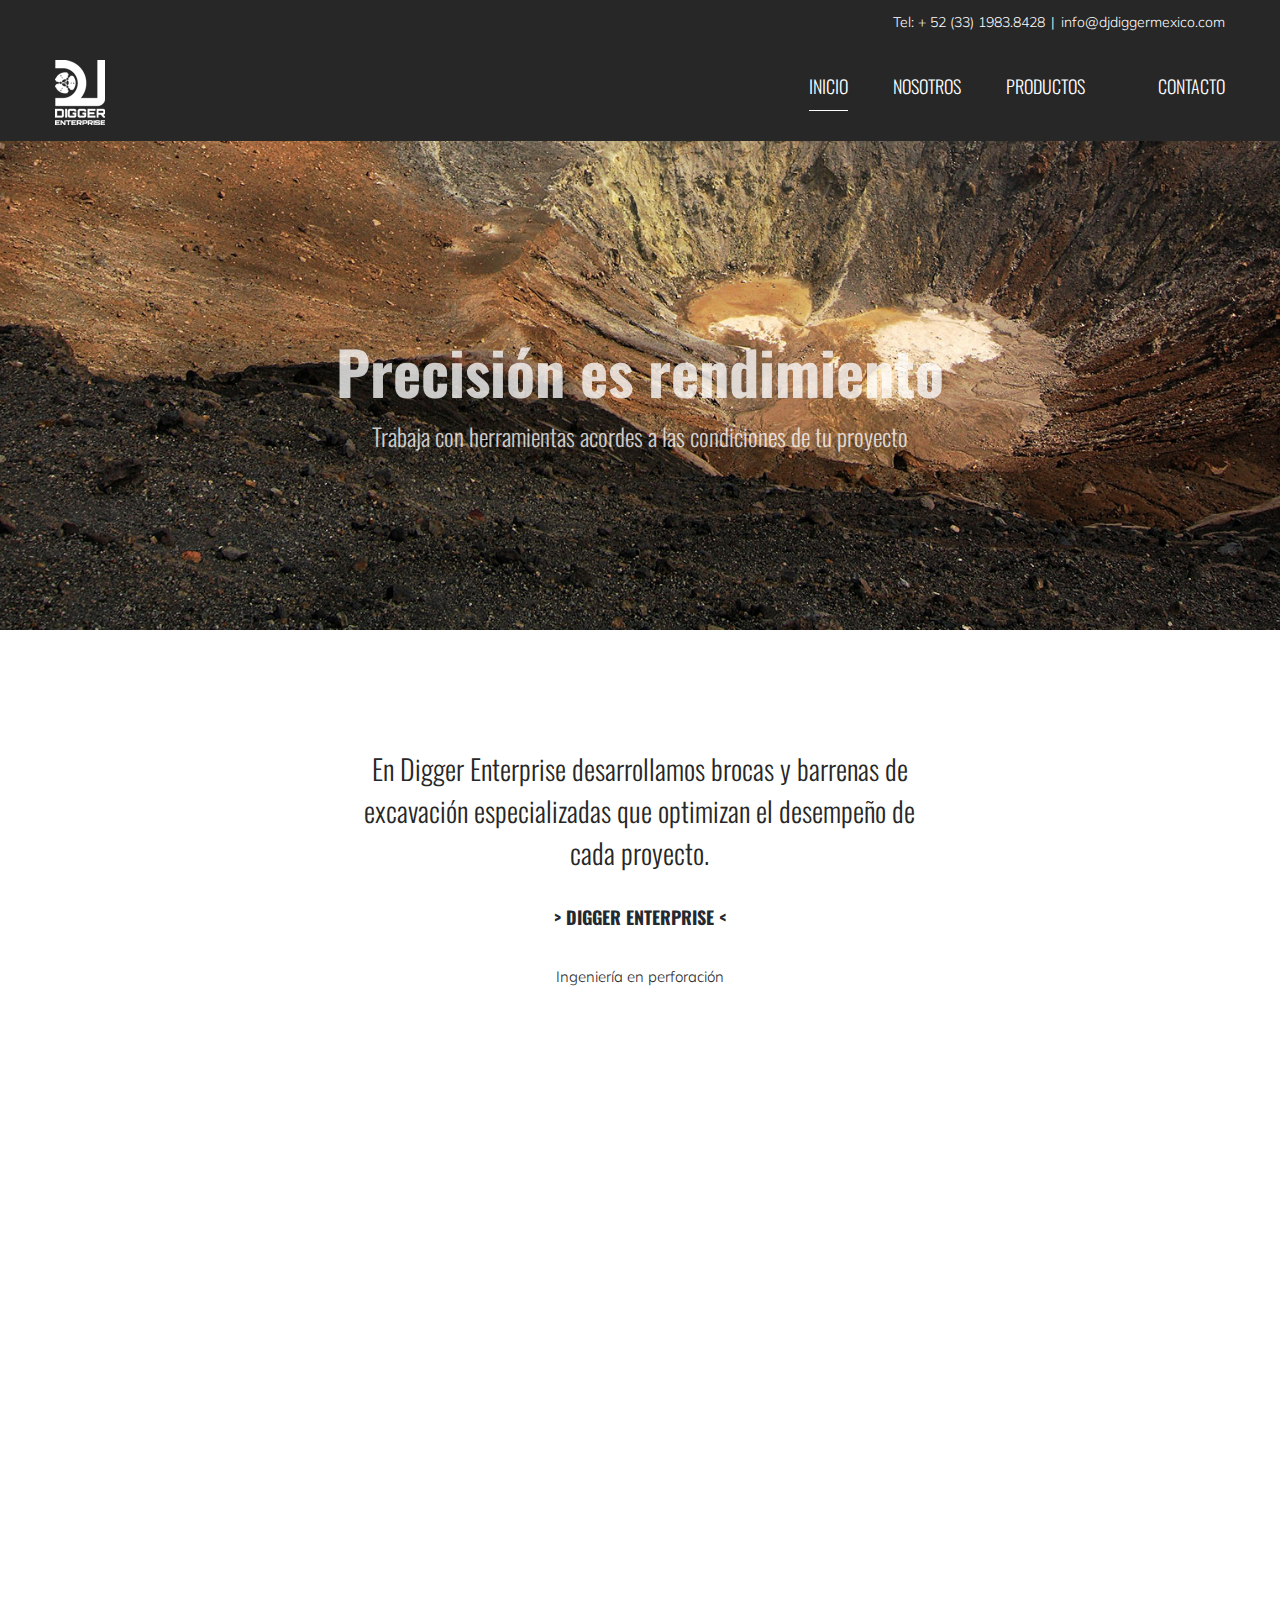
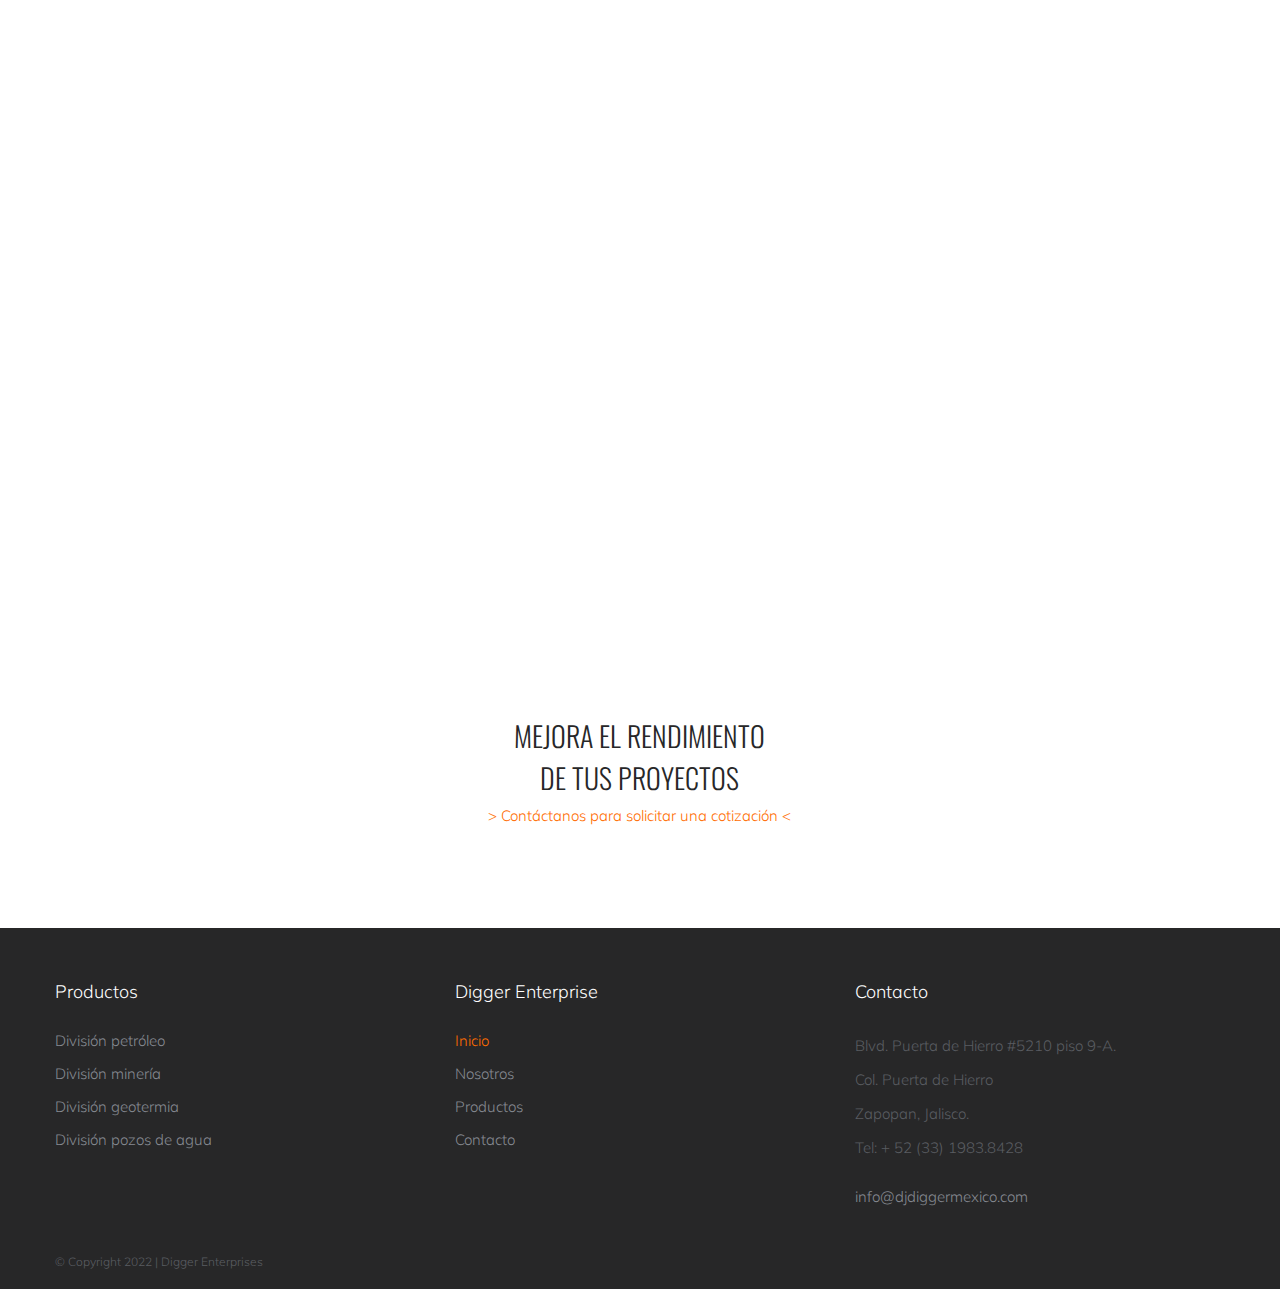
<file: index.html>
<!DOCTYPE html>
<html class="" xmlns="https://www.w3.org/1999/xhtml" lang="es-ES" prefix="og: http://ogp.me/ns# fb: http://ogp.me/ns/fb#">
  <head>
    <meta http-equiv="Content-Type" content="text/html; charset=utf-8" />
    <title>Digger</title>
    <!--[if lte IE 8]>
      <script type="text/javascript" src="https://djdiggermexico.com/wpdigger/wp-content/themes/Avada/assets/js/html5shiv.js"></script>
    <![endif]-->
    <meta name="viewport" content="width=device-width, initial-scale=1" />
    <link rel="shortcut icon" href="images/fav-ico.png" type="image/x-icon" />
    <meta property="og:title" content="Inicio" />
    <meta property="og:type" content="article" />
    <meta property="og:url" content="https://djdiggermexico.com/" />
    <meta property="og:site_name" content="Digger" />
    <meta
      property="og:description"
      content="En Digger Enterprise desarrollamos brocas y barrenas de excavación especializadas que optimizan el desempeño de cada proyecto.
            > DIGGER ENTERPRISE <
            Ingeniería en perforación

            DIVISIÓN PETRÓLEO

            DIVISIÓN MINERÍA

            DIVISIÓN GEOTERMIA"
    />

    <meta property="og:image" content="images/digger-logo-s.png" />

    <link rel="stylesheet" id="cf7-style-frontend-style-css" href="css/frontend.css?ver=2.2.8" type="text/css" media="all" />
    <link rel="stylesheet" id="cf7-style-frontend-responsive-style-css" href="css/responsive.css?ver=2.2.8" type="text/css" media="all" />
    <link rel="stylesheet" id="contact-form-7-css" href="css/styles.css?ver=4.3.1" type="text/css" media="all" />
    <link rel="stylesheet" id="rs-plugin-settings-css" href="css/settings.css?ver=4.6.93" type="text/css" media="all" />
    <style id="rs-plugin-settings-inline-css" type="text/css">
      .tp-caption a {
        color: #ff7302;
        text-shadow: none;
        -webkit-transition: all 0.2s ease-out;
        -moz-transition: all 0.2s ease-out;
        -o-transition: all 0.2s ease-out;
        -ms-transition: all 0.2s ease-out;
      }
      .tp-caption a:hover {
        color: #ffa902;
      }
    </style>
    <link rel="stylesheet" id="avada-parent-stylesheet-css" href="css/avada_style.css" type="text/css" media="all" />
    <link rel="stylesheet" id="avada-google-fonts-css" href="https://fonts.googleapis.com/css?family=Muli%3A300%2C400%2C800%2C600%2C700%2C500%7COswald%3A300%2C400%2C800%2C600%2C700%2C500%7CPT+Sans%3A300%2C400%2C800%2C600%2C700%2C500&amp;ver=4.3.26" type="text/css" media="all" />
    <link rel="stylesheet" id="avada-stylesheet-css" href="css/avada_child_style.css" type="text/css" media="all" />
    <!--[if lte IE 9]>
      <link rel="stylesheet" id="avada-shortcodes-css" href="https://djdiggermexico.com/wpdigger/wp-content/themes/Avada/shortcodes.css?ver=1.0.0" type="text/css" media="all" />
    <![endif]-->
    <link rel="stylesheet" id="fontawesome-css" href="css/font-awesome.css?ver=1.0.0" type="text/css" media="all" />
    <!--[if lte IE 9]>
      <link rel="stylesheet" id="avada-IE-fontawesome-css" href="https://djdiggermexico.com/wpdigger/wp-content/themes/Avada/assets/fonts/fontawesome/font-awesome.css?ver=1.0.0" type="text/css" media="all" />
    <![endif]-->
    <!--[if lte IE 8]>
      <link rel="stylesheet" id="avada-IE8-css" href="https://djdiggermexico.com/wpdigger/wp-content/themes/Avada/assets/css/ie8.css?ver=1.0.0" type="text/css" media="all" />
    <![endif]-->
    <!--[if IE]>
      <link rel="stylesheet" id="avada-IE-css" href="https://djdiggermexico.com/wpdigger/wp-content/themes/Avada/assets/css/ie.css?ver=1.0.0" type="text/css" media="all" />
    <![endif]-->
    <link rel="stylesheet" id="avada-iLightbox-css" href="css/ilightbox.css" type="text/css" media="all" />
    <link rel="stylesheet" id="avada-animations-css" href="css/animations.css" type="text/css" media="all" />
    <script type="text/javascript" src="js/jquery.js?ver=1.11.3"></script>
    <script type="text/javascript" src="js/jquery-migrate.min.js?ver=1.2.1"></script>
    <script type="text/javascript" src="js/frontend.js?ver=2.2.8"></script>
    <script type="text/javascript" src="js/jquery.themepunch.tools.min.js?ver=4.6.93"></script>
    <script type="text/javascript" src="js/jquery.themepunch.revolution.min.js?ver=4.6.93"></script>

    <link rel="canonical" href="index.html" />
    <link rel="shortlink" href="index.html" />

    <style type="text/css">
      .recentcomments a {
        display: inline !important;
        padding: 0 !important;
        margin: 0 !important;
      }
    </style>

    <style class="cf7-style" media="screen" type="text/css">
      body .cf7-style.cf7-style-868 {
        background: #ffffff;
        border-color: #272728;
        line-height: normal;
      }
      body .cf7-style.cf7-style-868 input,
      body .cf7-style.cf7-style-868 textarea,
      body .cf7-style.cf7-style-868 input:focus,
      body .cf7-style.cf7-style-868 textarea:focus,
      body .cf7-style.cf7-style-868 textarea:focus,
      body .cf7-style.cf7-style-868 input[type="submit"]:hover,
      body .cf7-style.cf7-style-868 .wpcf7-submit:not([disabled]),
      body .cf7-style.cf7-style-868 .wpcf7-submit:not([disabled]):hover {
        background: #ffffff;
        color: #272728;
        border-color: #272728;
        line-height: normal;
        border-width: 1px;
        border-style: solid;
        padding: 10px;
        margin: 3px 0;
      }
      body .cf7-style.cf7-style-868 textarea,
      body .cf7-style.cf7-style-868 textarea:focus {
        background-color: #ffffff;
        -moz-box-sizing: border-box;
        -webkit-box-sizing: border-box;
        box-sizing: border-box;
        border-color: #272728;
        border-style: solid;
        line-height: normal;
      }
      body .cf7-style.cf7-style-868 label,
      body .cf7-style.cf7-style-868 > p {
        line-height: normal;
        color: #272728;
      }
      body .cf7-style.cf7-style-868 .wpcf7-submit,
      body .cf7-style.cf7-style-868 .wpcf7-submit:focus,
      body .cf7-style.cf7-style-868 input[type="submit"],
      body .cf7-style.cf7-style-868 input[type="submit"]:hover,
      body .cf7-style.cf7-style-868 .wpcf7-submit:not([disabled]),
      body .cf7-style.cf7-style-868 .wpcf7-submit:not([disabled]):hover {
        line-height: normal;
        color: #ffffff;
        background: #272728;
      }
    </style>
<!--[if IE 9]> <script>var _fusionParallaxIE9 = true;</script> <![endif]-->
<style id="avada-stylesheet-inline-css" type="text/css">
    .Avada_3861{color:green;}body,html,html body.custom-background{background-color:#ffffff;}#main,#slidingbar,.fusion-footer-copyright-area,.fusion-footer-widget-area,.fusion-page-title-bar,.fusion-secondary-header,.header-v4 #small-nav,.header-v5 #small-nav,.sticky-header .sticky-shadow,.tfs-slider .slide-content-container{padding-left:30px;padding-right:30px;}.width-100 .fusion-section-separator,.width-100 .nonhundred-percent-fullwidth{padding-left:30px;padding-right:30px;margin-left:-30px;margin-right:-30px;}.width-100 .fullwidth-box,.width-100 .fusion-section-separator{margin-left:-30px!important;margin-right:-30px!important;}.fusion-mobile-menu-design-modern .fusion-mobile-nav-holder li a{padding-left:30px;padding-right:30px;}.fusion-mobile-menu-design-modern .fusion-mobile-nav-holder .fusion-mobile-nav-item .fusion-open-submenu{padding-right:35px;}.fusion-mobile-menu-design-modern .fusion-mobile-nav-holder .fusion-mobile-nav-item a{padding-left:30px;padding-right:30px;}.fusion-mobile-menu-design-modern .fusion-mobile-nav-holder .fusion-mobile-nav-item li a{padding-left:42px;}.fusion-mobile-menu-design-modern .fusion-mobile-nav-holder .fusion-mobile-nav-item li li a{padding-left:55px;}.fusion-mobile-menu-design-modern .fusion-mobile-nav-holder .fusion-mobile-nav-item li li li a{padding-left:68px;}.fusion-mobile-menu-design-modern .fusion-mobile-nav-holder .fusion-mobile-nav-item li li li li a{padding-left:81px;}.tooltip-shortcode,a:hover{color:#ff6c00;}#main .about-author .title a:hover,#main .post h2 a:hover,#slidingbar-area .fusion-accordian .panel-title a:hover,#slidingbar-area a:hover,#slidingbar-area ul li a:hover,#wrapper #slidingbar-area .current-menu-item > a,#wrapper #slidingbar-area .current-menu-item > a:before,#wrapper #slidingbar-area .current_page_item > a,#wrapper #slidingbar-area .current_page_item > a:before,#wrapper .fusion-footer-widget-area .current-menu-item > a,#wrapper .fusion-footer-widget-area .current-menu-item > a:before,#wrapper .fusion-footer-widget-area .current_page_item > a,#wrapper .fusion-footer-widget-area .current_page_item > a:before,#wrapper .jtwt .jtwt_tweet a:hover,#wrapper .sidebar .current-menu-item > a,#wrapper .sidebar .current-menu-item > a:before,#wrapper .sidebar .current_page_item > a,#wrapper .sidebar .current_page_item > a:before,.content-box-percentage,.fusion-accordian .panel-title a:hover,.fusion-copyright-notice a:hover,.fusion-date-and-formats .fusion-format-box i,.fusion-filters .fusion-filter.fusion-active a,.fusion-footer-widget-area .fusion-accordian .panel-title a:hover,.fusion-footer-widget-area .fusion-tabs-widget .tab-holder .news-list li .post-holder a:hover,.fusion-footer-widget-area a:hover,.fusion-footer-widget-area ul li a:hover,.fusion-popover,.fusion-read-more:hover:after,.more a:hover:after,.pagination-next:hover:after,.pagination-prev:hover:before,.price > .amount,.price ins .amount,.project-content .project-info .project-info-box a:hover,.side-nav .arrow:hover:after,.side-nav li.current_page_ancestor > a,.side-nav ul > li.current_page_item > a,.sidebar .widget .recentcomments:hover:before,.sidebar .widget li a:hover,.sidebar .widget_archive li a:hover:before,.sidebar .widget_categories li a:hover,.sidebar .widget_categories li a:hover:before,.sidebar .widget_links li a:hover:before,.sidebar .widget_nav_menu li a:hover:before,.sidebar .widget_pages li a:hover:before,.sidebar .widget_recent_entries li a:hover:before,.single-navigation a[rel=next]:hover:after,.single-navigation a[rel=prev]:hover:before,.star-rating span:before,.star-rating:before,.tooltip-shortcode,h5.toggle:hover a,span.dropcap{color:#ff6c00;}.link-area-box-hover .heading h2,.link-area-box-hover .icon .circle-no,.link-area-link-icon-hover .heading h2,.link-area-link-icon-hover .icon .circle-no,.link-area-link-icon-hover.link-area-box .fusion-read-more,.link-area-link-icon-hover.link-area-box .fusion-read-more::after,.link-area-link-icon-hover.link-area-box .fusion-read-more::before{color:#ff6c00 !important;}.fusion-accordian .panel-title a:hover .fa-fusion-box,.fusion-content-boxes .heading-link:hover .icon i.circle-yes,.fusion-content-boxes .link-area-box:hover .heading-link .icon i.circle-yes,.link-area-box-hover .heading .icon i.circle-yes,.link-area-link-icon-hover .heading .icon i.circle-yes{background-color:#ff6c00 !important;border-color:#ff6c00 !important;}.sidebar .fusion-image-wrapper .fusion-rollover .fusion-rollover-content a:hover{color:#333333;}.star-rating span:before,.star-rating:before{color:#ff6c00;}#slidingbar-area .tagcloud a:hover,.fusion-footer-widget-area .tagcloud a:hover,.tagcloud a:hover{color:#FFFFFF;text-shadow:none;-webkit-text-shadow:none;-moz-text-shadow:none;}#nav ul li > a:hover,#sticky-nav ul li > a:hover,#wrapper .fusion-tabs-widget .tab-holder .tabs li.active a,#wrapper .fusion-tabs.classic .nav-tabs > li.active .tab-link,#wrapper .fusion-tabs.classic .nav-tabs > li.active .tab-link:focus,#wrapper .fusion-tabs.classic .nav-tabs > li.active .tab-link:hover,#wrapper .fusion-tabs.vertical-tabs.classic .nav-tabs > li.active .tab-link,#wrapper .post-content blockquote,.fusion-filters .fusion-filter.fusion-active a,.pagination .current,.pagination a.inactive:hover,.progress-bar-content,.reading-box,.tagcloud a:hover{border-color:#ff6c00;}#wrapper .side-nav li.current_page_item a{border-right-color:#ff6c00;border-left-color:#ff6c00;}#toTop:hover,#wrapper .search-table .search-button input[type="submit"]:hover,.circle-yes ul li:before,.fusion-accordian .panel-title .active .fa-fusion-box,.fusion-date-and-formats .fusion-date-box,.pagination .current,.progress-bar-content,.table-2 table thead,.tagcloud a:hover,ul.arrow li:before,ul.circle-yes li:before{background-color:#ff6c00;}#main,#wrapper,.fusion-separator .icon-wrapper,body,html{background-color:#ffffff;}.fusion-footer-widget-area{background-color:#272728;border-color:#272728;padding-top:43px;padding-bottom:10px;}#wrapper .fusion-footer-widget-area .fusion-tabs-widget .tab-holder .tabs li{border-color:#272728;}.fusion-footer-copyright-area{background-color:#272728;border-color:#272728;padding-top:5px;padding-bottom:10px;}.sep-boxed-pricing .panel-heading{background-color:#5a5d62;border-color:#5a5d62;}.full-boxed-pricing.fusion-pricing-table .standout .panel-heading h3,.fusion-pricing-table .panel-body .price .decimal-part,.fusion-pricing-table .panel-body .price .integer-part{color:#5a5d62;}.fusion-image-wrapper .fusion-rollover{background-image:linear-gradient(top, rgba(255,108,0,0.85) 0%, rgba(255,108,0,0.85) 100%);background-image:-webkit-gradient(linear, left top, left bottom, color-stop(0, rgba(255,108,0,0.85)), color-stop(1, rgba(255,108,0,0.85)));background-image:filter: progid:DXImageTransform.Microsoft.gradient(startColorstr=#ff6c00, endColorstr=#ff6c00), progid: DXImageTransform.Microsoft.Alpha(Opacity=0);background-image:-webkit-linear-gradient(top, rgba(255,108,0,0.85) 0%, rgba(255,108,0,0.85) 100%);background-image:-moz-linear-gradient(top, rgba(255,108,0,0.85) 0%, rgba(255,108,0,0.85) 100%);background-image:-ms-linear-gradient(top, rgba(255,108,0,0.85) 0%, rgba(255,108,0,0.85) 100%);background-image:-o-linear-gradient(top, rgba(255,108,0,0.85) 0%, rgba(255,108,0,0.85) 100%);transform:translateY(100%);-webkit-transform:translateY(100%);-moz-transform:translateY(100%);-ms-transform:translateY(100%);-o-transform:translateY(100%);}.no-cssgradients .fusion-image-wrapper .fusion-rollover{background:#ff6c00;}.fusion-image-wrapper:hover .fusion-rollover{filter:progid:DXImageTransform.Microsoft.gradient(startColorstr=#ff6c00, endColorstr=#ff6c00), progid: DXImageTransform.Microsoft.Alpha(Opacity=100);transform:translateY(0%);-webkit-transform:translateY(0%);-moz-transform:translateY(0%);-ms-transform:translateY(0%);-o-transform:translateY(0%);}#main .comment-submit,#reviews input#submit,.button-default,.button.default,.comment-form input[type="submit"],.fusion-button-default,.fusion-portfolio-one .fusion-button,.ticket-selector-submit-btn[type=submit],.wpcf7-form input[type="submit"],.wpcf7-submit{background:transparent;color:rgba(255,255,255,0.75);filter:progid:DXImageTransform.Microsoft.gradient(startColorstr=transparent, endColorstr=transparent);transition:all .2s;-webkit-transition:all .2s;-moz-transition:all .2s;-ms-transition:all .2s;-o-transition:all .2s;}.link-type-button-bar .fusion-read-more,.no-cssgradients #main .comment-submit,.no-cssgradients #reviews input#submit,.no-cssgradients .button-default,.no-cssgradients .button.default,.no-cssgradients .comment-form input[type="submit"],.no-cssgradients .fusion-button-default,.no-cssgradients .fusion-portfolio-one .fusion-button,.no-cssgradients .ticket-selector-submit-btn[type="submit"],.no-cssgradients .wpcf7-form input[type="submit"],.no-cssgradients .wpcf7-submit{background:transparent;}#main .comment-submit:hover,#reviews input#submit:hover,.button-default:hover,.button.default:hover,.comment-form input[type="submit"]:hover,.fusion-button-default:hover,.fusion-portfolio-one .fusion-button:hover,.ticket-selector-submit-btn[type="submit"]:hover,.wpcf7-form input[type="submit"]:hover,.wpcf7-submit:hover{background:rgba(255,255,255,0.035);color:rgba(255,255,255,0.9);filter:progid:DXImageTransform.Microsoft.gradient(startColorstr=rgba(255,255,255,0.035), endColorstr=rgba(255,255,255,0.035));}.no-cssgradients #main .comment-submit:hover,.no-cssgradients #reviews input#submit:hover,.no-cssgradients .button-default:hover,.no-cssgradients .comment-form input[type="submit"]:hover,.no-cssgradients .fusion-button-default:hover,.no-cssgradients .fusion-portfolio-one .fusion-button:hover,.no-cssgradients .ticket-selector-submit-btn[type="submit"]:hover,.no-cssgradients .wpcf7-form input[type="submit"]:hover,.no-cssgradients .wpcf7-submit:hover,.no-cssgradinets .button.default:hover{background:rgba(255,255,255,0.035) !important;}.link-type-button-bar .fusion-read-more,.link-type-button-bar .fusion-read-more:after,.link-type-button-bar .fusion-read-more:before{color:rgba(255,255,255,0.75);}.link-type-button-bar .fusion-read-more:hover,.link-type-button-bar .fusion-read-more:hover:after,.link-type-button-bar .fusion-read-more:hover:before,.link-type-button-bar.link-area-box:hover .fusion-read-more,.link-type-button-bar.link-area-box:hover .fusion-read-more:after,.link-type-button-bar.link-area-box:hover .fusion-read-more:before{color:rgba(255,255,255,0.75) !important;}.fusion-image-wrapper .fusion-rollover .fusion-rollover-gallery,.fusion-image-wrapper .fusion-rollover .fusion-rollover-link{background-color:rgba(0,0,0,0.65);width:48px;height:48px;}.fusion-image-wrapper .fusion-rollover .fusion-rollover-content .fusion-rollover-categories,.fusion-image-wrapper .fusion-rollover .fusion-rollover-content .fusion-rollover-categories a,.fusion-image-wrapper .fusion-rollover .fusion-rollover-content .fusion-rollover-title a,.fusion-image-wrapper .fusion-rollover .fusion-rollover-content a,.fusion-rollover .fusion-rollover-content .fusion-rollover-title{color:rgba(0,0,0,0.65);}.fusion-page-title-bar{border-color:#2ba0a3;background-color:#2ba0a3;height:87px;}.fusion-footer-copyright-area > .fusion-row,.fusion-footer-widget-area > .fusion-row{padding-left:0px;padding-right:0px;}.fontawesome-icon.circle-yes{background-color:#2ba0a3;}.content-box-shortcode-timeline,.fontawesome-icon.circle-yes{border-color:#2ba0a3;}.fontawesome-icon,.fontawesome-icon.circle-yes,.post-content .error-menu li:after,.post-content .error-menu li:before{color:#ffffff;}.fusion-title .title-sep,.product .product-border{border-color:#e0dede;}.checkout .payment_methods .payment_box,.post-content blockquote,.review blockquote q{background-color:#f6f6f6;}.fusion-testimonials .author:after{border-top-color:#f6f6f6;}.post-content blockquote,.review blockquote q{color:#747474;}#nav ul li ul li a,#reviews #comments > h2,#sticky-nav ul li ul li a,#wrapper #nav ul li ul li > a,#wrapper #sticky-nav ul li ul li > a,.avada-container h3,.comment-form input[type="submit"],.ei-title h3,.fusion-blog-shortcode .fusion-timeline-date,.fusion-image-wrapper .fusion-rollover .fusion-rollover-content .fusion-rollover-categories,.fusion-image-wrapper .fusion-rollover .fusion-rollover-content .fusion-rollover-title,.fusion-image-wrapper .fusion-rollover .fusion-rollover-content .price,.fusion-image-wrapper .fusion-rollover .fusion-rollover-content a,.fusion-load-more-button,.fusion-page-title-bar h3,.meta .fusion-date,.more,.post-content blockquote,.project-content .project-info h4,.review blockquote div strong,.review blockquote q,.ticket-selector-submit-btn[type="submit"],.wpcf7-form input[type="submit"],body{font-family:'Muli', Arial, Helvetica, sans-serif;font-weight:300;}#slidingbar-area  h3,.avada-container h3,.comment-form input[type="submit"],.fusion-footer-widget-area .widget-title,.fusion-footer-widget-area h3,.fusion-load-more-button,.project-content .project-info h4,.review blockquote div strong,.ticket-selector-submit-btn[type="submit"],.wpcf7-form input[type="submit"]{font-weight:bold;}.meta .fusion-date,.post-content blockquote,.review blockquote q{font-style:italic;}.side-nav li a{font-family:'Oswald', Arial, Helvetica, sans-serif;font-weight:300;font-size:14px;}#main .post h2,#main .reading-box h2,#main h2,#wrapper .fusion-tabs-widget .tab-holder .tabs li a,.ei-title h2,.fusion-accordian .panel-heading a,.fusion-accordian .panel-title,.fusion-author .fusion-author-title,.fusion-carousel-title,.fusion-flip-box .flip-box-heading-back,.fusion-header-tagline,.fusion-image-wrapper .fusion-rollover .fusion-rollover-content .fusion-rollover-title,.fusion-image-wrapper .fusion-rollover .fusion-rollover-content .fusion-rollover-title a,.fusion-modal .modal-title,.fusion-page-title-bar h1,.fusion-person .person-desc .person-author .person-author-wrapper,.fusion-pricing-table .pricing-row,.fusion-pricing-table .title-row,.fusion-tabs .nav-tabs  li .fusion-tab-heading,.fusion-title h3,.main-flex .slide-content h2,.main-flex .slide-content h3,.popover .popover-title,.post-content h1,.post-content h2,.post-content h3,.post-content h4,.post-content h5,.post-content h6,.project-content h3,.share-box h4,.sidebar .widget h4,table th{font-family:'Oswald', Arial, Helvetica, sans-serif;font-weight:700;}.project-content .project-info h4{font-family:'Oswald', Arial, Helvetica, sans-serif;}#slidingbar-area .widget-title,#slidingbar-area h3,.fusion-footer-widget-area .widget-title,.fusion-footer-widget-area h3{font-family:'Muli', Arial, Helvetica, sans-serif;font-weight:300;}#slidingbar-area .slide-excerpt h2,.fusion-footer-widget-area .slide-excerpt h2,.jtwt .jtwt_tweet,.sidebar .jtwt .jtwt_tweet,.sidebar .slide-excerpt h2,body{font-size:15px;line-height:23px;}#slidingbar-area ul,.fusion-footer-widget-area ul,.fusion-tabs-widget .tab-holder .news-list li .post-holder .meta,.fusion-tabs-widget .tab-holder .news-list li .post-holder a,.project-content .project-info h4{font-size:15px;line-height:23px;}.fusion-blog-layout-timeline .fusion-timeline-date{font-size:15;}.counter-box-content,.fusion-alert,.fusion-progressbar .sr-only,.post-content blockquote,.review blockquote q{font-size:15px;}#side-header .fusion-contact-info,#side-header .header-social .top-menu,#slidingbar-area .slide-excerpt h2,.fusion-accordian .panel-body,.fusion-footer-widget-area .slide-excerpt h2,.post-content blockquote,.project-content .project-info h4,.review blockquote q,.sidebar .slide-excerpt h2,body{line-height:34px;}.fusion-page-title-bar .fusion-breadcrumbs,.fusion-page-title-bar .fusion-breadcrumbs li,.fusion-page-title-bar .fusion-breadcrumbs li a{font-size:10px;}.sidebar .widget h4{font-size:18px;}#slidingbar-area .widget-title,#slidingbar-area h3{font-size:18px;line-height:18px;color:#DDDDDD;}.fusion-footer-widget-area .widget-title,.fusion-footer-widget-area h3{font-size:18px;line-height:18px;}.fusion-copyright-notice{font-size:12px;}#main .fusion-row,#slidingbar-area .fusion-row,.fusion-footer-copyright-area .fusion-row,.fusion-footer-widget-area .fusion-row,.fusion-page-title-row,.tfs-slider .slide-content-container .slide-content{max-width:1170px;}.post-content h1{font-size:60px;line-height:80px;}#main .fusion-portfolio h2,#wrapper  #main .post h2,#wrapper #main .post-content .fusion-title h2,#wrapper #main .post-content .title h2,#wrapper .fusion-title h2,#wrapper .post-content h2,#wrapper .title h2,h2.entry-title{font-size:48px;line-height:90px;}#main .fusion-portfolio h2,#wrapper #main .post h2,#wrapper #main .post-content .fusion-title h2,#wrapper #main .post-content .title h2,#wrapper .fusion-title h2,#wrapper .post-content h2,#wrapper .title h2,h2.entry-title{line-height:60px;}#wrapper #main .fusion-portfolio-content > h2.entry-title,#wrapper #main .fusion-post-content > h2.entry-title,#wrapper #main .post > h2.entry-title{font-size:22px;line-height:32px;}#wrapper #main #comments h3,#wrapper #main #respond h3,#wrapper #main .about-author h3,#wrapper #main .related-posts h3{font-size:22px;line-height:33px;}.post-content h3,.project-content h3{font-size:28px;line-height:42px;}.fusion-modal .modal-title{font-size:28px;line-height:63px;}.fusion-carousel-title,.fusion-person .person-author-wrapper .person-name,.fusion-person .person-author-wrapper .person-title,.fusion-portfolio-post .fusion-portfolio-content h4,.fusion-rollover .fusion-rollover-content .fusion-rollover-title,.post-content h4{font-size:18px;line-height:38px;}#reviews #comments > h2,#wrapper .fusion-tabs-widget .tab-holder .tabs li a,.fusion-flip-box .flip-box-heading-back,.person-author-wrapper,.popover .popover-title{font-size:18px;}.fusion-accordian .panel-title,.fusion-sharing-box h4,.fusion-tabs .nav-tabs > li .fusion-tab-heading{font-size:18px;line-height:57px;}.post-content h5{font-size:14px;line-height:18px;}.post-content h6{font-size:11px;line-height:17px;}.ei-title h2{font-size:42px;line-height:63px;color:#333333;}.ei-title h3{font-size:20px;line-height:30px;color:#747474;}.fusion-carousel-meta,.fusion-image-wrapper .fusion-rollover .fusion-rollover-content .fusion-rollover-categories,.fusion-image-wrapper .fusion-rollover .fusion-rollover-content .fusion-rollover-categories a,.fusion-recent-posts .columns .column .meta,.fusion-single-line-meta{font-size:12px;line-height:18px;}.fusion-carousel-meta,.fusion-meta,.fusion-meta-info,.fusion-recent-posts .columns .column .meta,.post .single-line-meta{font-size:12px;}.fusion-image-wrapper .fusion-rollover .fusion-rollover-content .fusion-product-buttons a,.product-buttons a{font-size:12px;line-height:18px;}.page-links,.pagination,.pagination .pagination-next,.pagination .pagination-prev{font-size:12px;}#reviews #comments > h2,#wrapper .fusion-tabs-widget .tab-holder .news-list li .post-holder .meta,#wrapper .meta,.fusion-blog-timeline-layout .fusion-timeline-date,.fusion-rollover .price .amount,.post .post-content,.post-content blockquote,.project-content .project-info h4,.quantity .minus,.quantity .plus,.quantity .qty,.review blockquote div,.search input,.sidebar .jtwt,.sidebar .widget .recentcomments,.sidebar .widget_archive li,.sidebar .widget_categories li,.sidebar .widget_links li,.sidebar .widget_meta li,.sidebar .widget_nav_menu li,.sidebar .widget_pages li,.sidebar .widget_recent_entries li,.title-row,body{color:#272728;}.fusion-post-content h1,.post-content h1,.title h1{color:#272728;}#main .post h2,.cart-empty,.fusion-post-content h2,.fusion-title h2,.post-content h2,.search-page-search-form h2,.title h2{color:#272728;}.fusion-post-content h3,.fusion-title h3,.person-author-wrapper span,.post-content h3,.product-title,.project-content h3,.title h3{color:#272728;}#wrapper .fusion-tabs-widget .tab-holder .tabs li a,.fusion-accordian .panel-title a,.fusion-carousel-title,.fusion-post-content h4,.fusion-tabs .nav-tabs > li .fusion-tab-heading,.fusion-title h4,.post-content h4,.project-content .project-info h4,.share-box h4,.sidebar .widget h4,.title h4{color:#242930;}.fusion-post-content h5,.fusion-title h5,.post-content h5,.title h5{color:#242930;}.fusion-post-content h6,.fusion-title h6,.post-content h6,.title h6{color:#242930;}.fusion-page-title-bar h1,.fusion-page-title-bar h3{color:#ffffff;}.sep-boxed-pricing .panel-heading h3{color:#ffffff;}.full-boxed-pricing.fusion-pricing-table .panel-heading h3{color:#242930;}#main .post h2 a,.about-author .title a,.fusion-load-more-button,.fusion-rollover a,.project-content .project-info .project-info-box a,.shop_attributes tr th,.sidebar .widget .recentcomments,.sidebar .widget li a,.sidebar .widget_categories li,.single-navigation a[rel="next"]:after,.single-navigation a[rel="prev"]:before,body a,body a:after,body a:before{color:#ff6c00;}body #toTop:before{color:#fff;}.fusion-page-title-bar .fusion-breadcrumbs,.fusion-page-title-bar .fusion-breadcrumbs a{color:#ffffff;}#slidingbar-area,#slidingbar-area .fusion-column,#slidingbar-area .jtwt,#slidingbar-area .jtwt .jtwt_tweet{color:#8C8989;} #slidingbar-area .jtwt .jtwt_tweet a,#slidingbar-area .fusion-accordian .panel-title a,#slidingbar-area a,#wrapper #slidingbar-area .fusion-tabs-widget .tab-holder .tabs li a{color:#BFBFBF;}.sidebar .widget .heading h4,.sidebar .widget h4{color:#333333;}.fusion-footer-widget-area .widget-title,.fusion-footer-widget-area h3,.fusion-footer-widget-column .product-title{color:#ffffff;}.fusion-copyright-notice,.fusion-footer-widget-area,.fusion-footer-widget-area .jtwt,.fusion-footer-widget-area .jtwt .jtwt_tweet,.fusion-footer-widget-area article.col{color:#5a5d62;}#wrapper .fusion-footer-widget-area .fusion-tabs-widget .tab-holder .tabs li a,.fusion-copyright-notice a,.fusion-footer-widget-area .fusion-accordian .panel-title a,.fusion-footer-widget-area .fusion-tabs-widget .tab-holder .news-list li .post-holder a,.fusion-footer-widget-area .jtwt .jtwt_tweet a,.fusion-footer-widget-area a{color:#868a92;}#customer_login .col-1,#customer_login .col-2,#customer_login h2,#customer_login_box,#reviews li .comment-text,#small-nav,#wrapper .fusion-tabs-widget .tab-holder,#wrapper .side-nav li a,#wrapper .side-nav li.current_page_item li a,.avada-skin-rev,.chzn-container-single .chzn-single,.chzn-container-single .chzn-single div,.chzn-drop,.commentlist .the-comment,.es-carousel-wrapper.fusion-carousel-small .es-carousel ul li img,.fusion-accordian .fusion-panel,.fusion-author .fusion-author-social,.fusion-blog-layout-grid .post .flexslider,.fusion-blog-layout-grid .post .fusion-content-sep,.fusion-blog-layout-grid .post .post-wrapper,.fusion-counters-box .fusion-counter-box .counter-box-border,.fusion-filters,.fusion-layout-timeline .post,.fusion-layout-timeline .post .flexslider,.fusion-layout-timeline .post .fusion-content-sep,.fusion-portfolio .fusion-portfolio-boxed .fusion-content-sep,.fusion-portfolio .fusion-portfolio-boxed .fusion-portfolio-post-wrapper,.fusion-portfolio-one .fusion-portfolio-boxed .fusion-portfolio-post-wrapper,.fusion-tabs.vertical-tabs.clean .nav-tabs li .tab-link,.fusion-timeline-arrow,.fusion-timeline-date,.input-radio,.ls-avada,.page-links a,.pagination a.inactive,.panel.entry-content,.post .fusion-meta-info,.price_slider_wrapper,.progress-bar,.project-content .project-info .project-info-box,.quantity,.quantity .minus,.quantity .qty,.search-page-search-form,.sep-dashed,.sep-dotted,.sep-double,.sep-single,.side-nav,.side-nav li a,.sidebar .widget .recentcomments,.sidebar .widget li a,.sidebar .widget_archive li,.sidebar .widget_categories li,.sidebar .widget_links li,.sidebar .widget_meta li,.sidebar .widget_nav_menu li,.sidebar .widget_pages li,.sidebar .widget_recent_entries li,.single-navigation,.table,.table > tbody > tr > td,.table > tbody > tr > th,.table > tfoot > tr > td,.table > tfoot > tr > th,.table > thead > tr > td,.table > thead > tr > th,.table-1 table,.table-1 table th,.table-1 tr td,.table-2 table thead,.table-2 tr td,.tabs-vertical .tabs-container .tab_content,.tabs-vertical .tabset,.tagcloud a,.tkt-slctr-tbl-wrap-dv table,.tkt-slctr-tbl-wrap-dv tr td,h5.toggle.active + .toggle-content,tr td{border-color:#e0dede;}.price_slider_wrapper .ui-widget-content{background-color:#e0dede;}.fusion-load-more-button{background-color:#2e323a;}.fusion-load-more-button:hover{background-color:rgba(46,50,58,0.8);}.quantity .minus,.quantity .plus{background-color:#fbfaf9;}.quantity .minus:hover,.quantity .plus:hover{background-color:#ffffff;}.sb-toggle-wrapper .sb-toggle:after{color:#ffffff;}#slidingbar-area .product_list_widget li,#slidingbar-area .widget_categories li a,#slidingbar-area .widget_recent_entries ul li,#slidingbar-area li.recentcomments,#slidingbar-area ul li a{border-bottom-color:#ffffff;}#slidingbar-area .fusion-accordian .fusion-panel,#slidingbar-area .tagcloud a,#wrapper #slidingbar-area .fusion-tabs-widget .tab-holder,#wrapper #slidingbar-area .fusion-tabs-widget .tab-holder .news-list li{border-color:#282A2B;}#wrapper .fusion-footer-widget-area .fusion-tabs-widget .tab-holder,#wrapper .fusion-footer-widget-area .fusion-tabs-widget .tab-holder .news-list li,.fusion-footer-widget-area .fusion-accordian .fusion-panel,.fusion-footer-widget-area .product_list_widget li,.fusion-footer-widget-area .tagcloud a,.fusion-footer-widget-area .widget_categories li a,.fusion-footer-widget-area .widget_recent_entries li,.fusion-footer-widget-area li.recentcomments,.fusion-footer-widget-area ul li a{border-color:#505152;}#comment-input input,#comment-textarea textarea,#wrapper .search-table .search-field input,#wrapper .select-arrow,.avada-select .select2-container .select2-choice,.avada-select .select2-container .select2-choice2,.avada-select-parent .select-arrow,.avada-select-parent select,.chzn-container .chzn-drop,.chzn-container-single .chzn-single,.comment-form-comment textarea,.input-text,.main-nav-search-form input,.post-password-form .password,.search-page-search-form input,.wpcf7-captchar,.wpcf7-form .wpcf7-date,.wpcf7-form .wpcf7-number,.wpcf7-form .wpcf7-quiz,.wpcf7-form .wpcf7-select,.wpcf7-form .wpcf7-text,.wpcf7-form textarea,input.s,input[type="text"],select,textarea{background-color:#373d4d;}#comment-input .placeholder,#comment-input input,#comment-textarea .placeholder,#comment-textarea textarea,#wrapper .search-table .search-field input,.avada-select .select2-container .select2-choice,.avada-select .select2-container .select2-choice2,.avada-select-parent select,.chzn-container .chzn-drop,.chzn-container-single .chzn-single,.comment-form-comment textarea,.input-text,.main-nav-search-form input,.post-password-form .password,.search-page-search-form input,.wpcf7-captchar,.wpcf7-form .wpcf7-date,.wpcf7-form .wpcf7-number,.wpcf7-form .wpcf7-quiz,.wpcf7-form .wpcf7-select,.wpcf7-form .wpcf7-text,.wpcf7-form textarea,.wpcf7-select-parent .select-arrow,input.s,input.s .placeholder,input[type="text"],select,textarea{color:#ffffff;}#comment-input input:-moz-placeholder,#comment-input input:-ms-input-placeholder,#comment-input input::-webkit-input-placeholder,#comment-textarea textarea:-moz-placeholder,#comment-textarea textarea::-webkit-input-placeholder,.comment-form-comment textarea:-moz-placeholder,.comment-form-comment textarea:-ms-input-placeholder,.comment-form-comment textarea::-webkit-input-placeholder,.input-text:-moz-placeholder,.input-text:-ms-input-placeholder,.input-text::-webkit-input-placeholder,.post-password-form .password::-moz-input-placeholder,.post-password-form .password::-ms-input-placeholder,.post-password-form .password::-webkit-input-placeholder,input#s:-moz-placeholder,input#s:-ms-input-placeholder,input#s::-webkit-input-placeholder{color:#ffffff;}#comment-input input,#comment-textarea textarea,#wrapper .search-table .search-field input,.avada-select .select2-container .select2-choice,.avada-select .select2-container .select2-choice .select2-arrow,.avada-select .select2-container .select2-choice2 .select2-arrow,.avada-select-parent .select-arrow,.avada-select-parent select,.chzn-container .chzn-drop,.chzn-container-single .chzn-single,.comment-form-comment textarea,.gravity-select-parent .select-arrow,.input-text,.main-nav-search-form input,.post-password-form .password,.search-page-search-form input,.select-arrow,.wpcf7-captchar,.wpcf7-form .wpcf7-date,.wpcf7-form .wpcf7-number,.wpcf7-form .wpcf7-quiz,.wpcf7-form .wpcf7-select,.wpcf7-form .wpcf7-text,.wpcf7-form textarea,.wpcf7-select-parent .select-arrow,input.s,input[type="text"],select,textarea{border-color:rgba(255,255,255,0.5);}.select-arrow,.select2-arrow{color:rgba(255,255,255,0.5);}.fusion-page-title-bar h1{font-size:18px;line-height:normal;}.fusion-page-title-bar h3{font-size:14px;line-height:26px;}#content{width:69%;}#main .sidebar{width:25%;background-color:#f8f8f8;padding:3%;}.double-sidebars #content{width:52%;margin-left:24%;}.double-sidebars #main #sidebar{width:21%;margin-left:-76%;}.double-sidebars #main #sidebar-2{width:21%;margin-left:3%;}.fusion-accordian .panel-title a .fa-fusion-box{background-color:#333333;}.progress-bar-content{background-color:#9e9e9e;border-color:#9e9e9e;}.content-box-percentage{color:#9e9e9e;}.progress-bar{background-color:#f6f6f6;border-color:#f6f6f6;}#wrapper .fusion-date-and-formats .fusion-format-box{background-color:#4194ce;}.fusion-carousel .fusion-carousel-nav .fusion-nav-next,.fusion-carousel .fusion-carousel-nav .fusion-nav-prev{background-color:rgba(0,0,0,0.85);}.fusion-carousel .fusion-carousel-nav .fusion-nav-next:hover,.fusion-carousel .fusion-carousel-nav .fusion-nav-prev:hover{background-color:rgba(0,0,0,0.95);}.fusion-flexslider .flex-direction-nav .flex-next,.fusion-flexslider .flex-direction-nav .flex-prev{background-color:rgba(0,0,0,0.85);}.fusion-flexslider .flex-direction-nav .flex-next:hover,.fusion-flexslider .flex-direction-nav .flex-prev:hover{background-color:rgba(0,0,0,0.95);}.content-boxes .col{background-color:transparent;}#wrapper .sidebar .fusion-tabs-widget .tabs-container{background-color:#ffffff;}body .sidebar .fusion-tabs-widget .tab-hold .tabs li{border-right:1px solid #ffffff;}.sidebar .fusion-tabs-widget .tab-holder .tabs li a,body .sidebar .fusion-tabs-widget .tab-holder .tabs li a{background:#ebeaea;border-bottom:0;color:#272728;}body .sidebar .fusion-tabs-widget .tab-hold .tabs li a:hover{background:#ffffff;border-bottom:0;}body .sidebar .fusion-tabs-widget .tab-hold .tabs li.active a,body .sidebar .fusion-tabs-widget .tab-holder .tabs li.active a{background:#ffffff;border-bottom:0;border-top-color:#ff6c00;}#wrapper .sidebar .fusion-tabs-widget .tab-holder,.sidebar .fusion-tabs-widget .tab-holder .news-list li{border-color:#ebeaea;}.fusion-single-sharing-box{background-color:#f8f8f8;}.fusion-blog-layout-grid .post .fusion-post-wrapper,.fusion-blog-layout-timeline .post,.fusion-portfolio.fusion-portfolio-boxed .fusion-portfolio-content-wrapper,.products li.product{background-color:transparent;}.fusion-blog-layout-grid .post .flexslider,.fusion-blog-layout-grid .post .fusion-content-sep,.fusion-blog-layout-grid .post .fusion-post-wrapper,.fusion-blog-layout-timeline .fusion-timeline-date,.fusion-blog-layout-timeline .fusion-timeline-line,.fusion-blog-layout-timeline .post,.fusion-blog-layout-timeline .post .flexslider,.fusion-blog-layout-timeline .post .fusion-content-sep,.fusion-blog-timeline-layout .post,.fusion-blog-timeline-layout .post .flexslider,.fusion-blog-timeline-layout .post .fusion-content-sep,.fusion-portfolio.fusion-portfolio-boxed .fusion-content-sep,.fusion-portfolio.fusion-portfolio-boxed .fusion-portfolio-content-wrapper,.product .product-buttons,.product-buttons,.product-buttons-container,.product-details-container,.products li{border-color:#ebeaea;}.fusion-blog-layout-timeline .fusion-timeline-circle,.fusion-blog-layout-timeline .fusion-timeline-date,.fusion-blog-timeline-layout .fusion-timeline-circle,.fusion-blog-timeline-layout .fusion-timeline-date{background-color:#ebeaea;}.fusion-blog-timeline-layout .fusion-timeline-arrow:before,.fusion-blog-timeline-layout .fusion-timeline-icon,.fusion-timeline-arrow:before,.fusion-timeline-icon{color:#ebeaea;}div.indicator-hint{background:#ebeaea;border-color:#ebeaea;}#posts-container.fusion-blog-layout-grid{margin:-20px -20px 0 -20px;}#posts-container.fusion-blog-layout-grid .fusion-post-grid{padding:20px;}.quicktags-toolbar input{background:linear-gradient(to top, #ffffff, #373d4d ) #3E3E3E;background:-webkit-linear-gradient(to top, #ffffff, #373d4d ) #3E3E3E;background:-moz-linear-gradient(to top, #ffffff, #373d4d ) #3E3E3E;background:-ms-linear-gradient(to top, #ffffff, #373d4d ) #3E3E3E;background:-o-linear-gradient(to top, #ffffff, #373d4d ) #3E3E3E;background-image:-webkit-gradient( linear, left top, left bottom, color-stop(0, #373d4d), color-stop(1, #ffffff));filter:progid:DXImageTransform.Microsoft.gradient(startColorstr=#373d4d, endColorstr=#ffffff), progid: DXImageTransform.Microsoft.Alpha(Opacity=0);border:1px solid rgba(255,255,255,0.5);color:#ffffff;}.quicktags-toolbar input:hover{background:#373d4d;}.ei-slider{width:100%;height:400px;}#comment-submit,#reviews input#submit,.button.default,.fusion-button.fusion-button-default,.ticket-selector-submit-btn[type="submit"],.wpcf7-form input[type="submit"],.wpcf7-submit{border-color:rgba(255,255,255,0.75);}#comment-submit:hover,#reviews input#submit:hover,.button.default:hover,.fusion-button.fusion-button-default:hover,.ticket-selector-submit-btn[type="submit"]:hover,.wpcf7-form input[type="submit"]:hover,.wpcf7-submit:hover{border-color:rgba(255,255,255,0.9);}.button.default,.fusion-button-default,.wpcf7-form input[type="submit"],.wpcf7-submit{padding:13px 29px;line-height:17px;font-size:14px;}.button.default.button-3d.button-small,.fusion-button.button-small.button-3d,.fusion-button.fusion-button-3d.fusion-button-small,.ticket-selector-submit-btn[type="submit"]{box-shadow:inset 0px 1px 0px #ffffff, 0px 2px 0px #ffffff, 1px 4px 4px 2px rgba(0, 0, 0, 0.3);-webkit-box-shadow:inset 0px 1px 0px #ffffff, 0px 2px 0px #ffffff, 1px 4px 4px 2px rgba(0, 0, 0, 0.3);-moz-box-shadow:inset 0px 1px 0px #ffffff, 0px 2px 0px #ffffff, 1px 4px 4px 2px rgba(0, 0, 0, 0.3);}.button.default.button-3d.button-small:active,.fusion-button.button-small.button-3d:active,.fusion-button.fusion-button-3d.fusion-button-small:active,.ticket-selector-submit-btn[type="submit"]:active{box-shadow:inset 0px 1px 0px #ffffff, 0px 1px 0px #ffffff, 1px 4px 4px 2px rgba(0, 0, 0, 0.3);-webkit-box-shadow:inset 0px 1px 0px #ffffff, 0px 1px 0px #ffffff, 1px 4px 4px 2px rgba(0, 0, 0, 0.3);-moz-box-shadow:inset 0px 1px 0px #ffffff, 0px 1px 0px #ffffff, 1px 4px 4px 2px rgba(0, 0, 0, 0.3);}.button.default.button-3d.button-medium,.fusion-button.button-medium.button-3d,.fusion-button.fusion-button-3d.fusion-button-medium{box-shadow:inset 0px 1px 0px #ffffff, 0px 3px 0px #ffffff, 1px 5px 5px 3px rgba(0, 0, 0, 0.3);-webkit-box-shadow:inset 0px 1px 0px #ffffff, 0px 3px 0px #ffffff, 1px 5px 5px 3px rgba(0, 0, 0, 0.3);-moz-box-shadow:inset 0px 1px 0px #ffffff, 0px 3px 0px #ffffff, 1px 5px 5px 3px rgba(0, 0, 0, 0.3);}.button.default.button-3d.button-medium:active,.fusion-button.button-medium.button-3d:active,.fusion-button.fusion-button-3d.fusion-button-medium:active{box-shadow:inset 0px 1px 0px #ffffff, 0px 1px 0px #ffffff, 1px 5px 5px 3px rgba(0, 0, 0, 0.3);-webkit-box-shadow:inset 0px 1px 0px #ffffff, 0px 1px 0px #ffffff, 1px 5px 5px 3px rgba(0, 0, 0, 0.3);-moz-box-shadow:inset 0px 1px 0px #ffffff, 0px 1px 0px #ffffff, 1px 5px 5px 3px rgba(0, 0, 0, 0.3);}.button.default.button-3d.button-large,.fusion-button.button-large.button-3d,.fusion-button.fusion-button-3d.fusion-button-large{box-shadow:inset 0px 1px 0px #ffffff, 0px 4px 0px #ffffff, 1px 5px 6px 3px rgba(0, 0, 0, 0.3);-webkit-box-shadow:inset 0px 1px 0px #ffffff, 0px 4px 0px #ffffff, 1px 5px 6px 3px rgba(0, 0, 0, 0.3);-moz-box-shadow:inset 0px 1px 0px #ffffff, 0px 4px 0px #ffffff, 1px 5px 6px 3px rgba(0, 0, 0, 0.3);}.button.default.button-3d.button-large:active,.fusion-button.button-large.button-3d:active,.fusion-button.fusion-button-3d.fusion-button-large:active{box-shadow:inset 0px 1px 0px #ffffff, 0px 1px 0px #ffffff, 1px 6px 6px 3px rgba(0, 0, 0, 0.3);-webkit-box-shadow:inset 0px 1px 0px #ffffff, 0px 1px 0px #ffffff, 1px 6px 6px 3px rgba(0, 0, 0, 0.3);-moz-box-shadow:inset 0px 1px 0px #ffffff, 0px 1px 0px #ffffff, 1px 6px 6px 3px rgba(0, 0, 0, 0.3);}.button.default.button-3d.button-xlarge,.fusion-button.button-xlarge.button-3d,.fusion-button.fusion-button-3d.fusion-button-xlarge{box-shadow:inset 0px 1px 0px #ffffff, 0px 5px 0px #ffffff, 1px 7px 7px 3px rgba(0, 0, 0, 0.3);-webkit-box-shadow:inset 0px 1px 0px #ffffff, 0px 5px 0px #ffffff, 1px 7px 7px 3px rgba(0, 0, 0, 0.3);-moz-box-shadow:inset 0px 1px 0px #ffffff, 0px 5px 0px #ffffff, 1px 7px 7px 3px rgba(0, 0, 0, 0.3);}.button.default.button-3d.button-xlarge:active,.fusion-button.button-xlarge.button-3d:active,.fusion-button.fusion-button-3d.fusion-button-xlarge:active{box-shadow:inset 0px 1px 0px #ffffff, 0px 2px 0px #ffffff, 1px 7px 7px 3px rgba(0, 0, 0, 0.3);-webkit-box-shadow:inset 0px 1px 0px #ffffff, 0px 2px 0px #ffffff, 1px 7px 7px 3px rgba(0, 0, 0, 0.3);-moz-box-shadow:inset 0px 1px 0px #ffffff, 0px 2px 0px #ffffff, 1px 7px 7px 3px rgba(0, 0, 0, 0.3);}#comment-submit,#reviews input#submit,.button-default,.button.default,.fusion-button,.fusion-button-default,.wpcf7-form input[type="submit"],.wpcf7-submit{border-width:1px;border-style:solid;}.button.default:hover,.fusion-button.button-default:hover,.ticket-selector-submit-btn[type="submit"]{border-width:1px;border-style:solid;}.fusion-menu-item-button .menu-text{border-color:rgba(255,255,255,.75);}.fusion-menu-item-button:hover .menu-text{border-color:rgba(255,255,255,.9);}#comment-submit,#reviews input#submit,.button-default,.button.default,.fusion-button-default,.ticket-selector-submit-btn[type="submit"],.wpcf7-form input[type="submit"],.wpcf7-submit{border-radius:0;-webkit-border-radius:0;}.reading-box{background-color:#f6f6f6;}.isotope .isotope-item{transition-property:top, left, opacity;-webkit-transition-property:top, left, opacity;-moz-transition-property:top, left, opacity;-ms-transition-property:top, left, opacity;-o-transition-property:top, left, opacity;}.fusion-rollover .fusion-rollover-categories{display:none;}.comment-form input[type="submit"],.fusion-button,.fusion-load-more-button,.ticket-selector-submit-btn[type="submit"],.wpcf7-form input[type="submit"]{font-family:'PT Sans', Arial, Helvetica, sans-serif;font-weight:400;}.fusion-image-wrapper .fusion-rollover .fusion-rollover-gallery:before,.fusion-image-wrapper .fusion-rollover .fusion-rollover-link:before{font-size:20px;margin-left:-10px;line-height:48px;color:#ffffff;}.searchform .search-table .search-field input{height:33px;}.searchform .search-table .search-button input[type="submit"]{height:33px;width:33px;line-height:33px;}.fusion-title-size-one,h1{margin-top:0.67em;margin-bottom:0.67em;}.fusion-title-size-two,h2{margin-top:0em;margin-bottom:1.0em;}.fusion-title-size-three,h3{margin-top:1em;margin-bottom:0em;}.fusion-title-size-four,h4{margin-top:1.33em;margin-bottom:1.33em;}.fusion-title-size-five,h5{margin-top:1.67em;margin-bottom:1.67em;}.fusion-title-size-six,h6{margin-top:2.33em;margin-bottom:2.33em;}.fusion-logo{margin-top:15px;margin-right:0px;margin-bottom:15px;margin-left:0px;}.fusion-header-wrapper .fusion-row{padding-left:0px;padding-right:0px;max-width:1170px;}.fusion-header-v2 .fusion-header,.fusion-header-v3 .fusion-header,.fusion-header-v4 .fusion-header,.fusion-header-v5 .fusion-header{border-bottom-color:#272728;}#side-header .fusion-secondary-menu-search-inner{border-top-color:#272728;}.fusion-header .fusion-row{padding-top:0px;padding-bottom:0px;}.fusion-secondary-header{background-color:#272728;font-size:14px;color:#ffffff;border-bottom-color:#272728;}.fusion-secondary-header a,.fusion-secondary-header a:hover{color:#ffffff;}.fusion-header-v2 .fusion-secondary-header{border-top-color:#ff6c00;}.fusion-mobile-menu-design-modern .fusion-secondary-header .fusion-alignleft{border-bottom-color:#272728;}.fusion-header-tagline{font-size:16px;color:#ffffff;}.fusion-mobile-menu-sep,.fusion-secondary-main-menu{border-bottom-color:#272728;}#side-header{width:0px;padding-top:0px;padding-bottom:0px;border-color:#272728;}#side-header .side-header-content{padding-left:0px;padding-right:0px;}#side-header .fusion-main-menu > ul > li > a{padding-left:0px;padding-right:0px;border-top-color:#272728;border-bottom-color:#272728;text-align:left;height:auto;min-height:83px;}.side-header-left .fusion-main-menu > ul > li > a > .fusion-caret{right:0px;}.side-header-right .fusion-main-menu > ul > li > a > .fusion-caret{left:0px;}#side-header .fusion-main-menu > ul > li.current-menu-ancestor > a,#side-header .fusion-main-menu > ul > li.current-menu-item > a{color:#ffffff;border-right-color:#ffffff;border-left-color:#ffffff;}body.side-header-left #side-header .fusion-main-menu > ul > li > ul{left:-1px;}body.side-header-left #side-header .fusion-main-menu .fusion-custom-menu-item-contents{top:0;left:-1px;}#side-header .fusion-main-menu .fusion-main-menu-search .fusion-custom-menu-item-contents{border-top-width:1px;border-top-style:solid;}#side-header .fusion-secondary-menu > ul > li > a,#side-header .side-header-content-1,#side-header .side-header-content-2{color:#747474;font-size:14px;}.side-header-left #side-header .fusion-main-menu > ul > li.current-menu-ancestor > a,.side-header-left #side-header .fusion-main-menu > ul > li.current-menu-item > a{border-right-width:1px;}.side-header-right #side-header .fusion-main-menu > ul > li.current-menu-ancestor > a,.side-header-right #side-header .fusion-main-menu > ul > li.current-menu-item > a{border-left-width:1px;}.side-header-right #side-header .fusion-main-menu ul .fusion-dropdown-menu .sub-menu,.side-header-right #side-header .fusion-main-menu ul .fusion-dropdown-menu .sub-menu li ul,.side-header-right #side-header .fusion-main-menu ul .fusion-menu-login-box .sub-menu{left:-180px;}.side-header-right #side-header .fusion-main-menu-search .fusion-custom-menu-item-contents{left:-250px;}.side-header-right #side-header .fusion-main-menu-cart .fusion-custom-menu-item-contents{left:-180px;}.fusion-main-menu > ul > li{padding-right:45px;}.fusion-main-menu > ul > li > a{border-top:1px solid transparent;height:83px;line-height:83px;font-family:'Oswald', Arial, Helvetica, sans-serif;font-weight:300;font-size:18px;color:#ffffff;}.fusion-megamenu-icon img{max-height:18px;}.fusion-main-menu > ul > li > a:hover{color:#ffffff;border-color:#ffffff;}.fusion-main-menu > ul > .fusion-menu-item-button > a:hover{border-color:transparent;}.fusion-main-menu .current-menu-ancestor > a,.fusion-main-menu .current-menu-item > a,.fusion-main-menu .current-menu-parent > a,.fusion-main-menu .current_page_item > a{color:#ffffff;border-color:#ffffff;}.fusion-main-menu > ul > .fusion-menu-item-button > a{border-color:transparent;}.fusion-main-menu .fusion-main-menu-icon:after{color:#ffffff;height:18px;width:18px;}.fusion-main-menu .fusion-main-menu-icon:hover{border-color:transparent;}.fusion-main-menu .fusion-main-menu-icon:hover:after{color:#ffffff;}.fusion-main-menu .fusion-main-menu-icon-active:after,.fusion-main-menu .fusion-main-menu-search-open .fusion-main-menu-icon:after{color:#ffffff;}.fusion-main-menu .sub-menu{background-color:#272728;width:180px;border-top:3px solid #ffffff;font-family:'Muli', Arial, Helvetica, sans-serif;font-weight:300;box-shadow:1px 1px 30px rgba(0, 0, 0, 0.06);-webkit-box-shadow:1px 1px 30px rgba(0, 0, 0, 0.06);-moz-box-shadow:1px 1px 30px rgba(0, 0, 0, 0.06);}.fusion-main-menu .sub-menu ul{left:180px;top:-3px;}.fusion-main-menu .sub-menu li a{border-bottom:1px solid #292d33;padding-top:12px;padding-bottom:12px;color:#ffffff;font-family:'Muli', Arial, Helvetica, sans-serif;font-weight:300;font-size:13px;}.fusion-main-menu .sub-menu li a:hover{background-color:#272728;}.fusion-main-menu .sub-menu .current-menu-item > a,.fusion-main-menu .sub-menu .current-menu-parent > a,.fusion-main-menu .sub-menu .current_page_item > a{background-color:#272728;}.fusion-main-menu .fusion-custom-menu-item-contents{font-family:'Muli', Arial, Helvetica, sans-serif;font-weight:300;}.fusion-main-menu .fusion-main-menu-cart .fusion-custom-menu-item-contents,.fusion-main-menu .fusion-main-menu-search .fusion-custom-menu-item-contents,.fusion-main-menu .fusion-menu-login-box .fusion-custom-menu-item-contents{background-color:#272728;border-color:#292d33;}.fusion-secondary-menu > ul > li{border-color:#ffffff;}.fusion-secondary-menu > ul > li > a{height:44px;line-height:44px;}.fusion-secondary-menu .sub-menu{width:100px;background-color:#272728;border-color:#e5e5e5;}.fusion-secondary-menu .sub-menu a{border-color:#e5e5e5;color:#747474;}.fusion-secondary-menu .sub-menu a:hover{background-color:#fafafa;color:#333333;}.fusion-secondary-menu > ul > li > .sub-menu .sub-menu{left:100px;}.fusion-secondary-menu .fusion-custom-menu-item-contents{background-color:#272728;border-color:#e5e5e5;color:#747474;}.fusion-secondary-menu .fusion-secondary-menu-icon,.fusion-secondary-menu .fusion-secondary-menu-icon:hover{color:#ffffff;}.fusion-secondary-menu .fusion-menu-cart-items a{color:#747474;}.fusion-secondary-menu .fusion-menu-cart-item a{border-color:#e5e5e5;}.fusion-secondary-menu .fusion-menu-cart-item img{border-color:#e0dede;}.fusion-secondary-menu .fusion-menu-cart-item a:hover{background-color:#fafafa;color:#333333;}.fusion-secondary-menu-icon{background-color:#2b2e35;color:#ffffff;}.fusion-secondary-menu-icon:after,.fusion-secondary-menu-icon:before{color:#ffffff;}.fusion-contact-info{line-height:44px;}.fusion-megamenu-holder{border-color:#ffffff;}.fusion-megamenu{background-color:#272728;box-shadow:1px 1px 30px rgba(0, 0, 0, 0.06);-webkit-box-shadow:1px 1px 30px rgba(0, 0, 0, 0.06);-moz-box-shadow:1px 1px 30px rgba(0, 0, 0, 0.06);}.fusion-megamenu-wrapper .fusion-megamenu-submenu{border-color:#292d33;}.fusion-megamenu-wrapper .fusion-megamenu-submenu .sub-menu a{padding-top:5px;padding-bottom:5px;}.fusion-megamenu-wrapper .fusion-megamenu-submenu > a:hover{background-color:#272728;color:#ffffff;font-family:'Muli', Arial, Helvetica, sans-serif;font-weight:300;font-size:13;}.fusion-megamenu-title{font-family:'Oswald', Arial, Helvetica, sans-serif;font-weight:700;font-size:18px;color:#ffffff;}.fusion-megamenu-title a{color:#ffffff;}.fusion-megamenu-bullet{border-left-color:#ffffff;}.fusion-megamenu-widgets-container{color:#ffffff;font-family:'Muli', Arial, Helvetica, sans-serif;font-weight:300;font-size:13px;}.fusion-header-wrapper.fusion-is-sticky .fusion-header,.fusion-header-wrapper.fusion-is-sticky .fusion-secondary-main-menu{background-color:rgba(39,39,40,1);}.no-rgba .fusion-header-wrapper.fusion-is-sticky .fusion-header,.no-rgba .fusion-header-wrapper.fusion-is-sticky .fusion-secondary-main-menu{background-color:rgba(39,39,40,1);opacity:1;filter:progid: DXImageTransform.Microsoft.Alpha(Opacity=100);}.fusion-is-sticky .fusion-main-menu > ul > li:last-child{padding-right:0;}.fusion-mobile-selector{background-color:#272728;border-color:#272728;font-size:12px;height:48px;line-height:48px;color:#ffffff;}.fusion-selector-down{height:46px;line-height:46px;border-color:#272728;}.fusion-selector-down:before{color:#ffffff;}.fusion-mobile-menu-design-modern .fusion-mobile-nav-holder > ul,.fusion-mobile-nav-holder > ul{border-color:#272728;}.fusion-mobile-nav-item a{color:#ffffff;font-size:12px;background-color:#272728;border-color:#272728;height:48px;line-height:48px;}.fusion-mobile-nav-item a:hover{background-color:#ff6c00;}.fusion-mobile-nav-item a:before{color:#ffffff;}.fusion-mobile-current-nav-item > a{background-color:#ff6c00;}.fusion-mobile-menu-icons{margin-top:3px;}.fusion-mobile-menu-icons a{color:#ffffff;}.fusion-mobile-menu-icons a:before{color:#ffffff;}.fusion-open-submenu{font-size:12px;height:48px;line-height:48px;}.fusion-open-submenu:hover{color:#ff6c00;}#wrapper .post-content .content-box-heading{font-size:18px;line-height:60px;}.fusion-social-links-header .fusion-social-networks a{font-size:16px;}.fusion-social-links-header .fusion-social-networks.boxed-icons a{padding:8px;}.fusion-social-links-footer .fusion-social-networks a{font-size:16px;}.fusion-social-links-footer .fusion-social-networks.boxed-icons a{padding:8px;}.fusion-sharing-box .fusion-social-networks a{font-size:18px;}.fusion-sharing-box .fusion-social-networks.boxed-icons a{padding:12px;}.post-content .fusion-social-links .fusion-social-networks a,.widget .fusion-social-links .fusion-social-networks a{font-size:16px;}.post-content .fusion-social-links .fusion-social-networks.boxed-icons a,.widget .fusion-social-links .fusion-social-networks.boxed-icons a{padding:8px;}.avada-select-parent .select-arrow,.select-arrow{height:33px;line-height:33px;}#wrapper{width:100%;max-width:none;}#side-header,.fusion-header,.layout-boxed-mode .side-header-wrapper{background-color:rgba(39,39,40,1);}.fusion-secondary-main-menu{background-color:rgba(255,255,255,1);}.rev_slider_wrapper{position:relative;}.rev_slider_wrapper .shadow-left{position:absolute;pointer-events:none;background-image:url("https://web.archive.org/web/20210623211532im_/https://djdiggermexico.com/wpdigger/wp-content/themes/Avada/assets/images/shadow-top.png");background-repeat:no-repeat;background-position:top center;height:42px;width:100%;top:-1px;z-index:99;}.rev_slider_wrapper .shadow-right{position:absolute;pointer-events:none;background-image:url("https://web.archive.org/web/20210623211532im_/https://djdiggermexico.com/wpdigger/wp-content/themes/Avada/assets/images/shadow-bottom.png");background-repeat:no-repeat;background-position:bottom center;height:32px;width:100%;bottom:0;z-index:99;}.avada-skin-rev{border-top:1px solid #d2d3d4;border-bottom:1px solid #d2d3d4;box-sizing:content-box;-webkit-box-sizing:content-box;-moz-box-sizing:content-box;}.tparrows{border-radius:0;-webkit-border-radius:0;}.rev_slider_wrapper .tp-leftarrow,.rev_slider_wrapper .tp-rightarrow{opacity:0.8;position:absolute;top:50% !important;margin-top:-31px !important;width:63px !important;height:63px !important;background:none;background-color:rgba(0, 0, 0, 0.5);color:#fff;}.rev_slider_wrapper .tp-leftarrow:before{content:"\e61e";-webkit-font-smoothing:antialiased;margin-left:-2px;}.rev_slider_wrapper .tp-rightarrow:before{content:"\e620";-webkit-font-smoothing:antialiased;margin-left:-1px;}.rev_slider_wrapper .tp-leftarrow:before,.rev_slider_wrapper .tp-rightarrow:before{position:absolute;padding:0;width:100%;line-height:63px;text-align:center;font-size:25px;font-family:'icomoon';}.rev_slider_wrapper .tp-rightarrow{left:auto;right:0;background-position:29px 19px;margin-left:0;z-index:100;}.no-rgba .rev_slider_wrapper .tp-leftarrow,.no-rgba .rev_slider_wrapper .tp-rightarrow{background-color:#ccc;}.rev_slider_wrapper:hover .tp-leftarrow,.rev_slider_wrapper:hover .tp-rightarrow{display:block;opacity:0.8;}.rev_slider_wrapper .tp-leftarrow:hover,.rev_slider_wrapper .tp-rightarrow:hover{opacity:1;}.rev_slider_wrapper .tp-leftarrow{background-position:19px 19px;left:0;margin-left:0;z-index:100;}.rev_slider_wrapper .tp-leftarrow.hidearrows,.rev_slider_wrapper .tp-rightarrow.hidearrows{opacity:0;}.tp-bullets .bullet.last{clear:none;}#main{padding-top:90px;padding-bottom:45px;}.side-header-left .fusion-footer-parallax,body.side-header-left #wrapper{margin-left:280px;}.side-header-right .fusion-footer-parallax,body.side-header-right #wrapper{margin-right:280px;}body.side-header-left #side-header #nav .login-box,body.side-header-left #side-header #nav .main-nav-search-form,body.side-header-left #side-header #nav > ul > li > ul{left:279px;}body.side-header-left #slidingbar .avada-row,body.side-header-right #slidingbar .avada-row{max-width:none;}@media only screen and (max-width: 800px){.fusion-mobile-menu-design-modern .fusion-secondary-header{padding-left:0 !important;padding-right:0 !important;padding:0px;}#side-header{width:auto;}.no-overflow-y{overflow-y:visible !important;}.fusion-layout-column{margin-left:0;margin-right:0;}.fusion-layout-column:nth-child(2n),.fusion-layout-column:nth-child(3n),.fusion-layout-column:nth-child(4n),.fusion-layout-column:nth-child(5n){margin-left:0;margin-right:0;}.fusion-layout-column.fusion-spacing-no{margin-bottom:0;width:100%;}.fusion-layout-column.fusion-spacing-yes{width:100%;}.fusion-filters{border-bottom:0;}.fusion-body .fusion-filter{float:none;margin:0;border-bottom:1px solid #E7E6E6;}.fusion-header .fusion-row{padding-left:0;padding-right:0;}.fusion-header-wrapper #side-header,.fusion-header-wrapper .fusion-header,.fusion-header-wrapper .fusion-secondary-main-menu{background-color:#272728;}.fusion-header-wrapper .fusion-row{padding-left:0;padding-right:0;}.fusion-footer-copyright-area > .fusion-row,.fusion-footer-widget-area > .fusion-row{padding-left:0;padding-right:0;}.fusion-secondary-header .fusion-row{display:block;}.fusion-secondary-header .fusion-alignleft{margin-right:0;}.fusion-secondary-header .fusion-alignright{margin-left:0;}body.fusion-body .fusion-secondary-header .fusion-alignright > *{float:none;}body.fusion-body .fusion-secondary-header .fusion-alignright .fusion-social-links-header .boxed-icons{margin-bottom:5px;}.fusion-mobile-menu-design-classic.fusion-header-v1 .fusion-header,.fusion-mobile-menu-design-classic.fusion-header-v2 .fusion-header,.fusion-mobile-menu-design-classic.fusion-header-v3 .fusion-header{padding-top:20px;padding-bottom:20px;}.fusion-mobile-menu-design-classic.fusion-header-v1 .fusion-logo,.fusion-mobile-menu-design-classic.fusion-header-v1 .fusion-logo a,.fusion-mobile-menu-design-classic.fusion-header-v2 .fusion-logo,.fusion-mobile-menu-design-classic.fusion-header-v2 .fusion-logo a,.fusion-mobile-menu-design-classic.fusion-header-v3 .fusion-logo,.fusion-mobile-menu-design-classic.fusion-header-v3 .fusion-logo a{float:none;text-align:center;margin:0 !important;}.fusion-mobile-menu-design-classic.fusion-header-v1 .fusion-main-menu,.fusion-mobile-menu-design-classic.fusion-header-v2 .fusion-main-menu,.fusion-mobile-menu-design-classic.fusion-header-v3 .fusion-main-menu{display:none;}.fusion-mobile-menu-design-classic.fusion-header-v1 .fusion-mobile-nav-holder,.fusion-mobile-menu-design-classic.fusion-header-v2 .fusion-mobile-nav-holder,.fusion-mobile-menu-design-classic.fusion-header-v3 .fusion-mobile-nav-holder{display:block;margin-top:20px;}.fusion-mobile-menu-design-classic .fusion-secondary-header{padding:10px;}.fusion-mobile-menu-design-classic .fusion-secondary-header .fusion-mobile-nav-holder{margin-top:0;}.fusion-mobile-menu-design-classic.fusion-header-v4 .fusion-header,.fusion-mobile-menu-design-classic.fusion-header-v5 .fusion-header{padding-top:20px;padding-bottom:20px;}.fusion-mobile-menu-design-classic.fusion-header-v4 .fusion-secondary-main-menu,.fusion-mobile-menu-design-classic.fusion-header-v5 .fusion-secondary-main-menu{padding-top:6px;padding-bottom:6px;}.fusion-mobile-menu-design-classic.fusion-header-v4 .fusion-main-menu,.fusion-mobile-menu-design-classic.fusion-header-v5 .fusion-main-menu{display:none;}.fusion-mobile-menu-design-classic.fusion-header-v4 .fusion-mobile-nav-holder,.fusion-mobile-menu-design-classic.fusion-header-v5 .fusion-mobile-nav-holder{display:block;}.fusion-mobile-menu-design-classic.fusion-header-v4 .fusion-logo,.fusion-mobile-menu-design-classic.fusion-header-v4 .fusion-logo a,.fusion-mobile-menu-design-classic.fusion-header-v5 .fusion-logo,.fusion-mobile-menu-design-classic.fusion-header-v5 .fusion-logo a{float:none;text-align:center;margin:0 !important;}.fusion-mobile-menu-design-classic.fusion-header-v4 .searchform,.fusion-mobile-menu-design-classic.fusion-header-v5 .searchform{display:block;float:none;width:100%;margin:0;margin-top:13px;}.fusion-mobile-menu-design-classic.fusion-header-v4 .search-table,.fusion-mobile-menu-design-classic.fusion-header-v5 .search-table{width:100%;}.fusion-mobile-menu-design-classic.fusion-header-v4 .fusion-logo a{float:none;}.fusion-mobile-menu-design-classic.fusion-header-v4 .fusion-header-banner{margin-top:10px;}.fusion-mobile-menu-design-classic.fusion-header-v4 .fusion-secondary-main-menu .searchform{display:none;}.fusion-mobile-menu-design-classic .fusion-alignleft{margin-bottom:10px;}.fusion-mobile-menu-design-classic .fusion-alignleft,.fusion-mobile-menu-design-classic .fusion-alignright{float:none;width:100%;line-height:normal;display:block;}.fusion-mobile-menu-design-classic .fusion-contact-info{text-align:center;line-height:normal;}.fusion-mobile-menu-design-classic .fusion-secondary-menu{display:none;}.fusion-mobile-menu-design-classic .fusion-social-links-header{max-width:100%;margin-top:5px;text-align:center;}.fusion-mobile-menu-design-classic .fusion-social-links-header a{margin-bottom:5px;}.fusion-mobile-menu-design-classic .fusion-header-tagline{float:none;text-align:center;margin-top:10px;line-height:24px;}.fusion-mobile-menu-design-classic .fusion-header-banner{float:none;text-align:center;margin:0 auto;width:100%;margin-top:20px;clear:both;}.fusion-mobile-menu-design-modern .ubermenu-responsive-toggle,.fusion-mobile-menu-design-modern .ubermenu-sticky-toggle-wrapper{clear:both;}.fusion-mobile-menu-design-modern.fusion-header-v1 .fusion-main-menu,.fusion-mobile-menu-design-modern.fusion-header-v2 .fusion-main-menu,.fusion-mobile-menu-design-modern.fusion-header-v3 .fusion-main-menu,.fusion-mobile-menu-design-modern.fusion-header-v4 .fusion-main-menu,.fusion-mobile-menu-design-modern.fusion-header-v5 .fusion-main-menu{display:none;}.fusion-mobile-menu-design-modern.fusion-header-v1 .fusion-header,.fusion-mobile-menu-design-modern.fusion-header-v2 .fusion-header,.fusion-mobile-menu-design-modern.fusion-header-v3 .fusion-header,.fusion-mobile-menu-design-modern.fusion-header-v4 .fusion-header,.fusion-mobile-menu-design-modern.fusion-header-v5 .fusion-header{padding-top:20px;padding-bottom:20px;}.fusion-mobile-menu-design-modern.fusion-header-v1 .fusion-header .fusion-row,.fusion-mobile-menu-design-modern.fusion-header-v2 .fusion-header .fusion-row,.fusion-mobile-menu-design-modern.fusion-header-v3 .fusion-header .fusion-row,.fusion-mobile-menu-design-modern.fusion-header-v4 .fusion-header .fusion-row,.fusion-mobile-menu-design-modern.fusion-header-v5 .fusion-header .fusion-row{width:100%;}.fusion-mobile-menu-design-modern.fusion-header-v1 .fusion-logo,.fusion-mobile-menu-design-modern.fusion-header-v2 .fusion-logo,.fusion-mobile-menu-design-modern.fusion-header-v3 .fusion-logo,.fusion-mobile-menu-design-modern.fusion-header-v4 .fusion-logo,.fusion-mobile-menu-design-modern.fusion-header-v5 .fusion-logo{margin:0 !important;}.fusion-mobile-menu-design-modern.fusion-header-v1 .modern-mobile-menu-expanded .fusion-logo,.fusion-mobile-menu-design-modern.fusion-header-v2 .modern-mobile-menu-expanded .fusion-logo,.fusion-mobile-menu-design-modern.fusion-header-v3 .modern-mobile-menu-expanded .fusion-logo,.fusion-mobile-menu-design-modern.fusion-header-v4 .modern-mobile-menu-expanded .fusion-logo,.fusion-mobile-menu-design-modern.fusion-header-v5 .modern-mobile-menu-expanded .fusion-logo{margin-bottom:20px !important;}.fusion-mobile-menu-design-modern.fusion-header-v1 .fusion-mobile-nav-holder,.fusion-mobile-menu-design-modern.fusion-header-v2 .fusion-mobile-nav-holder,.fusion-mobile-menu-design-modern.fusion-header-v3 .fusion-mobile-nav-holder,.fusion-mobile-menu-design-modern.fusion-header-v4 .fusion-mobile-nav-holder,.fusion-mobile-menu-design-modern.fusion-header-v5 .fusion-mobile-nav-holder{padding-top:20px;margin-left:-30px;margin-right:-30px;margin-bottom:-20px;}.fusion-mobile-menu-design-modern.fusion-header-v1 .fusion-mobile-nav-holder > ul,.fusion-mobile-menu-design-modern.fusion-header-v2 .fusion-mobile-nav-holder > ul,.fusion-mobile-menu-design-modern.fusion-header-v3 .fusion-mobile-nav-holder > ul,.fusion-mobile-menu-design-modern.fusion-header-v4 .fusion-mobile-nav-holder > ul,.fusion-mobile-menu-design-modern.fusion-header-v5 .fusion-mobile-nav-holder > ul{display:block;}.fusion-mobile-menu-design-modern.fusion-header-v1 .fusion-mobile-sticky-nav-holder,.fusion-mobile-menu-design-modern.fusion-header-v2 .fusion-mobile-sticky-nav-holder,.fusion-mobile-menu-design-modern.fusion-header-v3 .fusion-mobile-sticky-nav-holder,.fusion-mobile-menu-design-modern.fusion-header-v4 .fusion-mobile-sticky-nav-holder,.fusion-mobile-menu-design-modern.fusion-header-v5 .fusion-mobile-sticky-nav-holder{display:none;}.fusion-mobile-menu-design-modern.fusion-header-v1 .fusion-mobile-menu-icons,.fusion-mobile-menu-design-modern.fusion-header-v2 .fusion-mobile-menu-icons,.fusion-mobile-menu-design-modern.fusion-header-v3 .fusion-mobile-menu-icons,.fusion-mobile-menu-design-modern.fusion-header-v4 .fusion-mobile-menu-icons,.fusion-mobile-menu-design-modern.fusion-header-v5 .fusion-mobile-menu-icons{display:block;}.fusion-mobile-menu-design-modern .fusion-secondary-header .fusion-row{padding-left:0px;padding-right:0px;}.fusion-mobile-menu-design-modern .fusion-social-links-header{max-width:100%;text-align:center;margin-top:10px;margin-bottom:8px;}.fusion-mobile-menu-design-modern .fusion-social-links-header a{margin-right:20px;margin-bottom:5px;}.fusion-mobile-menu-design-modern .fusion-alignleft{border-bottom:1px solid transparent;}.fusion-mobile-menu-design-modern .fusion-alignleft,.fusion-mobile-menu-design-modern .fusion-alignright{width:100%;float:none;display:block;}.fusion-body .fusion-mobile-menu-design-modern .fusion-secondary-header .fusion-alignleft,.fusion-body .fusion-mobile-menu-design-modern .fusion-secondary-header .fusion-alignright{text-align:center;}.fusion-mobile-menu-design-modern .fusion-secondary-menu > ul > li{display:inline-block;text-align:left;}.fusion-body .fusion-mobile-menu-design-modern .fusion-secondary-menu > ul > li{float:none;}.fusion-mobile-menu-design-modern .fusion-secondary-menu-cart{border-right:0;}.fusion-mobile-menu-design-modern .fusion-secondary-menu-icon{background-color:transparent;padding-left:10px;padding-right:7px;min-width:100%;}.fusion-mobile-menu-design-modern .fusion-secondary-menu-icon:after{display:none;}.fusion-mobile-menu-design-modern .fusion-secondary-menu .fusion-secondary-menu-icon,.fusion-mobile-menu-design-modern .fusion-secondary-menu .fusion-secondary-menu-icon:hover,.fusion-mobile-menu-design-modern .fusion-secondary-menu-icon:before{color:#ffffff;}.fusion-mobile-menu-design-modern .fusion-header-tagline{margin-top:10px;float:none;line-height:24px;}.fusion-mobile-menu-design-modern.fusion-header-v4 .fusion-logo{width:50%;float:left;}.fusion-mobile-menu-design-modern.fusion-header-v4 .fusion-logo a{float:none;}.fusion-mobile-menu-design-modern.fusion-header-v4 .fusion-logo .searchform{float:none;display:none;}.fusion-mobile-menu-design-modern.fusion-header-v4 .fusion-header-banner{margin-top:10px;}.fusion-mobile-menu-design-modern.fusion-header-v5.fusion-logo-center .fusion-logo{float:left;}.fusion-mobile-menu-design-modern.fusion-header-v4 .fusion-mobile-nav-holder,.fusion-mobile-menu-design-modern.fusion-header-v5 .fusion-mobile-nav-holder{padding-top:0;margin-left:-30px;margin-right:-30px;margin-bottom:0;}.fusion-mobile-menu-design-modern.fusion-header-v4 .fusion-secondary-main-menu,.fusion-mobile-menu-design-modern.fusion-header-v5 .fusion-secondary-main-menu{position:static;border:0;}.fusion-mobile-menu-design-modern.fusion-header-v4 .fusion-secondary-main-menu .fusion-mobile-nav-holder > ul,.fusion-mobile-menu-design-modern.fusion-header-v5 .fusion-secondary-main-menu .fusion-mobile-nav-holder > ul{border:0;}.fusion-mobile-menu-design-modern.fusion-header-v4 .fusion-secondary-main-menu .searchform,.fusion-mobile-menu-design-modern.fusion-header-v5 .fusion-secondary-main-menu .searchform{float:none;}.fusion-is-sticky .fusion-mobile-menu-design-modern.fusion-header-v4 .fusion-sticky-header-wrapper,.fusion-is-sticky .fusion-mobile-menu-design-modern.fusion-header-v5 .fusion-sticky-header-wrapper{position:fixed;width:100%;}.fusion-mobile-menu-design-modern.fusion-logo-right.fusion-header-v4 .fusion-logo,.fusion-mobile-menu-design-modern.fusion-logo-right.fusion-header-v5 .fusion-logo{float:right;}.fusion-mobile-menu-design-modern.fusion-sticky-menu-only.fusion-header-v4 .fusion-secondary-main-menu,.fusion-mobile-menu-design-modern.fusion-sticky-menu-only.fusion-header-v5 .fusion-secondary-main-menu{position:static;}.fusion-mobile-menu-design-modern.fusion-sticky-menu-only.fusion-header-v4 .fusion-header-tagline,.fusion-mobile-menu-design-modern.fusion-sticky-menu-only.fusion-header-v5 .fusion-header-tagline{display:none;}.fusion-mobile-menu-design-classic.fusion-header-v1 .fusion-mobile-sticky-nav-holder,.fusion-mobile-menu-design-classic.fusion-header-v2 .fusion-mobile-sticky-nav-holder,.fusion-mobile-menu-design-classic.fusion-header-v3 .fusion-mobile-sticky-nav-holder,.fusion-mobile-menu-design-classic.fusion-header-v4 .fusion-mobile-sticky-nav-holder,.fusion-mobile-menu-design-classic.fusion-header-v5 .fusion-mobile-sticky-nav-holder,.fusion-mobile-menu-design-modern.fusion-header-v1 .fusion-mobile-sticky-nav-holder,.fusion-mobile-menu-design-modern.fusion-header-v2 .fusion-mobile-sticky-nav-holder,.fusion-mobile-menu-design-modern.fusion-header-v3 .fusion-mobile-sticky-nav-holder,.fusion-mobile-menu-design-modern.fusion-header-v4 .fusion-mobile-sticky-nav-holder,.fusion-mobile-menu-design-modern.fusion-header-v5 .fusion-mobile-sticky-nav-holder{display:none;}.fusion-is-sticky .fusion-mobile-menu-design-classic.fusion-header-v1.fusion-sticky-menu-1 .fusion-mobile-nav-holder,.fusion-is-sticky .fusion-mobile-menu-design-classic.fusion-header-v2.fusion-sticky-menu-1 .fusion-mobile-nav-holder,.fusion-is-sticky .fusion-mobile-menu-design-classic.fusion-header-v3.fusion-sticky-menu-1 .fusion-mobile-nav-holder,.fusion-is-sticky .fusion-mobile-menu-design-classic.fusion-header-v4.fusion-sticky-menu-1 .fusion-mobile-nav-holder,.fusion-is-sticky .fusion-mobile-menu-design-classic.fusion-header-v5.fusion-sticky-menu-1 .fusion-mobile-nav-holder,.fusion-is-sticky .fusion-mobile-menu-design-modern.fusion-header-v1.fusion-sticky-menu-1 .fusion-mobile-nav-holder,.fusion-is-sticky .fusion-mobile-menu-design-modern.fusion-header-v2.fusion-sticky-menu-1 .fusion-mobile-nav-holder,.fusion-is-sticky .fusion-mobile-menu-design-modern.fusion-header-v3.fusion-sticky-menu-1 .fusion-mobile-nav-holder,.fusion-is-sticky .fusion-mobile-menu-design-modern.fusion-header-v4.fusion-sticky-menu-1 .fusion-mobile-nav-holder,.fusion-is-sticky .fusion-mobile-menu-design-modern.fusion-header-v5.fusion-sticky-menu-1 .fusion-mobile-nav-holder{display:none;}.fusion-mobile-menu-design-classic .fusion-mobile-nav-item,.fusion-mobile-menu-design-classic .fusion-mobile-selector,.fusion-mobile-menu-design-modern .fusion-mobile-nav-item,.fusion-mobile-menu-design-modern .fusion-mobile-selector{text-align:left;}.fusion-is-sticky .fusion-mobile-menu-design-classic.fusion-header-v1.fusion-sticky-menu-1 .fusion-mobile-sticky-nav-holder,.fusion-is-sticky .fusion-mobile-menu-design-classic.fusion-header-v2.fusion-sticky-menu-1 .fusion-mobile-sticky-nav-holder,.fusion-is-sticky .fusion-mobile-menu-design-classic.fusion-header-v3.fusion-sticky-menu-1 .fusion-mobile-sticky-nav-holder,.fusion-is-sticky .fusion-mobile-menu-design-classic.fusion-header-v4.fusion-sticky-menu-1 .fusion-mobile-sticky-nav-holder,.fusion-is-sticky .fusion-mobile-menu-design-classic.fusion-header-v5.fusion-sticky-menu-1 .fusion-mobile-sticky-nav-holder{display:block;}.fusion-mobile-menu-design-classic .fusion-mobile-nav-holder .fusion-secondary-menu-icon{text-align:inherit;}.fusion-mobile-menu-design-classic .fusion-mobile-nav-holder .fusion-secondary-menu-icon:after,.fusion-mobile-menu-design-classic .fusion-mobile-nav-holder .fusion-secondary-menu-icon:before{display:none;}.fusion-body .fusion-page-title-bar{padding-top:5px;padding-bottom:5px;min-height:60px;height:auto;}.fusion-page-title-bar-left .fusion-page-title-captions,.fusion-page-title-bar-left .fusion-page-title-secondary,.fusion-page-title-bar-right .fusion-page-title-captions,.fusion-page-title-bar-right .fusion-page-title-secondary{display:block;float:none;width:100%;line-height:normal;}.fusion-page-title-bar-left .fusion-page-title-secondary{text-align:left;}.fusion-page-title-bar-left .searchform{display:block;max-width:100%;}.fusion-page-title-bar-right .fusion-page-title-secondary{text-align:right;}.fusion-page-title-bar-right .searchform{max-width:100%;}.fusion-page-title-row{display:table;width:100%;min-height:50px;}.fusion-page-title-bar-center .fusion-page-title-row{width:auto;}.fusion-page-title-wrapper{display:table-cell;vertical-align:middle;}.fusion-body .fusion-blog-layout-medium-alternate .fusion-post-content,.fusion-body .fusion-blog-layout-medium-alternate .has-post-thumbnail .fusion-post-content{float:none;clear:both;margin:0;padding-top:20px;}.fusion-author .fusion-social-networks{display:block;margin-top:10px;}.fusion-body .fusion-author .fusion-social-networks{text-align:center;}.fusion-author .fusion-social-networks .fusion-social-network-icon:first-child{margin-left:0;}.fusion-author-tagline{display:block;float:none;text-align:center;max-width:100%;}#side-header .fusion-mobile-logo-1 .fusion-standard-logo,.fusion-mobile-logo-1 .fusion-standard-logo{display:none;}#side-header .fusion-mobile-logo-1 .fusion-mobile-logo-1x,.fusion-mobile-logo-1 .fusion-mobile-logo-1x{display:inline-block;}.fusion-secondary-menu-icon{min-width:100%;}.fusion-content-boxes.content-boxes-clean-horizontal .content-box-column,.fusion-content-boxes.content-boxes-clean-vertical .content-box-column{border-right-width:1px;}.fusion-content-boxes .content-box-shortcode-timeline{display:none;}.fusion-columns-1 .fusion-column:first-child,.fusion-columns-2 .fusion-column:first-child,.fusion-columns-3 .fusion-column:first-child,.fusion-columns-4 .fusion-column:first-child,.fusion-columns-5 .fusion-column:first-child{margin-left:0;}.fusion-columns-5 .col-lg-2,.fusion-columns-5 .col-md-2,.fusion-columns-5 .col-sm-2{width:100%;}.fusion-columns .fusion-column{float:none;width:100% !important;margin:0 0 50px;box-sizing:border-box;-webkit-box-sizing:border-box;-moz-box-sizing:border-box;}.avada-container .columns{float:none;width:100%;margin-bottom:20px;}.avada-container .columns .col{float:left;}.avada-container .col img{display:block;margin:0 auto;}#wrapper{width:auto !important;}.create-block-format-context{display:none;}.review{float:none;width:100%;}.fusion-body .fusion-social-links-footer,.fusion-copyright-notice{display:block;text-align:center;}.fusion-social-links-footer{width:auto;}.fusion-social-links-footer .fusion-social-networks{display:inline-block;float:none;margin-top:0;}.fusion-copyright-notice{padding:0 0 15px;}.fusion-copyright-notice:after,.fusion-social-networks:after{content:"";display:block;clear:both;}.fusion-copyright-notice li,.fusion-social-networks li{float:none;display:inline-block;}.fusion-title{margin-top:0px !important;margin-bottom:20px !important;}#main .cart-empty{float:none;text-align:center;border-top:1px solid;border-bottom:none;width:100%;line-height:normal !important;height:auto !important;margin-bottom:10px;padding-top:10px;}#main .return-to-shop{float:none;border-top:none;border-bottom:1px solid;width:100%;text-align:center;line-height:normal !important;height:auto !important;padding-bottom:10px;}#content.full-width{margin-bottom:0;}.sidebar .social_links .social li{width:auto;margin-right:5px;}#comment-input{margin-bottom:0;}#comment-input input{width:90%;float:none !important;margin-bottom:10px;}#comment-textarea textarea{width:90%;}.widget.facebook_like iframe{width:100% !important;max-width:none !important;}.pagination{margin-top:40px;}.portfolio-one .portfolio-item .image{float:none;width:auto;height:auto;margin-bottom:20px;}h5.toggle span.toggle-title{width:80%;}#wrapper .sep-boxed-pricing .panel-wrapper{padding:0;}#wrapper .full-boxed-pricing .column,#wrapper .sep-boxed-pricing .column{float:none;margin-bottom:10px;margin-left:0;width:100%;}.share-box{height:auto;}#wrapper .share-box h4{float:none;line-height:20px !important;margin-top:0;padding:0;}.share-box ul{float:none;overflow:hidden;padding:0 25px;padding-bottom:15px;margin-top:0px;}.project-content .project-description{float:none !important;}.single-avada_portfolio .portfolio-half .project-content .project-description h3{margin-top:24px;}.project-content .fusion-project-description-details{margin-bottom:50px;}.project-content .project-description,.project-content .project-info{width:100% !important;}.portfolio-half .flexslider{width:100% !important;}.portfolio-half .project-content{width:100% !important;}#style_selector{display:none;}.ls-avada .ls-nav-next,.ls-avada .ls-nav-prev{display:none !important;}#footer .social-networks{width:100%;margin:0 auto;position:relative;left:-11px;}.tab-holder .tabs{height:auto !important;width:100% !important;}.shortcode-tabs .tab-hold .tabs li{width:100% !important;}body .shortcode-tabs .tab-hold .tabs li,body.dark .sidebar .tab-hold .tabs li{border-right:none !important;}.error-message{line-height:170px;margin-top:20px;}.error_page .useful_links{width:100%;}.error-page .useful_links{padding-left:0;}.fusion-google-map{width:100% !important;margin-bottom:20px !important;}.social_links_shortcode .social li{width:10% !important;}#wrapper .ei-slider{width:100% !important;height:200px !important;}.progress-bar{margin-bottom:10px !important;}#wrapper .content-boxes-icon-boxed .content-wrapper-boxed{min-height:inherit !important;padding-bottom:20px;padding-left:3%;padding-right:3%;}#wrapper .content-boxes-icon-boxed .content-box-column,#wrapper .content-boxes-icon-on-top .content-box-column{margin-bottom:55px;}.fusion-counters-box .fusion-counter-box{margin-bottom:20px;padding:0 15px;}.fusion-counters-box .fusion-counter-box:last-child{margin-bottom:0;}.popup{display:none !important;}.share-box .social-networks{text-align:left;}.wpcf7-form .wpcf7-number,.wpcf7-form .wpcf7-quiz,.wpcf7-form .wpcf7-text,.wpcf7-form textarea{float:none !important;width:100% !important;box-sizing:border-box;-webkit-box-sizing:border-box;-moz-box-sizing:border-box;}.product .images #carousel .flex-direction-nav,.product .images #slider .flex-direction-nav{display:none !important;}.fullwidth-box{background-attachment:scroll !important;}#toTop{bottom:30px;border-radius:4px;height:40px;z-index:10000;-webkit-border-radius:4px;}#toTop:before{line-height:38px;}#toTop:hover{background-color:#333333;}.no-mobile-totop .to-top-container{display:none;}.no-mobile-slidingbar #slidingbar-area{display:none;}.no-mobile-slidingbar.mobile-logo-pos-left .mobile-menu-icons{margin-right:0;}.tfs-slider .slide-content-container .btn{min-height:0 !important;padding-left:30px;padding-right:30px !important;height:26px !important;line-height:26px !important;}.fusion-soundcloud iframe{width:100%;}.ua-mobile #main,.ua-mobile .footer-area,.ua-mobile .fusion-page-title-bar,.ua-mobile body{background-attachment:scroll !important;}.fusion-revslider-mobile-padding{padding-left:30px !important;padding-right:30px !important;}.fusion-contact-info{padding:1em 30px;line-height:1.5em;}}@media only screen and (max-width: 1170px){.width-100#main{padding-left:30px !important;padding-right:30px !important;}.width-100 .fusion-section-separator,.width-100 .nonhundred-percent-fullwidth{padding-left:30px !important;padding-right:30px !important;}.width-100 .fullwidth-box,.width-100 .fusion-section-separator{margin-left:-30px !important;margin-right:-30px !important;}}@media only screen and (min-width: 1130px) and (max-width: 1210px){.fusion-portfolio-six .fusion-portfolio-post,.grid-layout-6 .fusion-post-grid{width:20% !important;}0{width:25% !important;}}@media only screen and (min-width: 800px) and (max-width: 1130px){.fusion-portfolio-six .fusion-portfolio-post,.grid-layout-6 .fusion-post-grid{width:25% !important;}.fusion-portfolio-five .fusion-portfolio-post,.grid-layout-5 .fusion-post-grid{width:33.3333333333% !important;}.fusion-portfolio-four .fusion-portfolio-post,.grid-layout-4 .fusion-post-grid{width:33.3333333333% !important;}}@media only screen and (min-width: 700px ) and (max-width: 800px){.fusion-blog-layout-grid-6 .fusion-post-grid,.fusion-portfolio-six .fusion-portfolio-post{width:33.3333333333% !important;}.fusion-blog-layout-grid-3 .fusion-post-grid,.fusion-blog-layout-grid-4 .fusion-post-grid,.fusion-blog-layout-grid-5 .fusion-post-grid,.fusion-portfolio-five .fusion-portfolio-post,.fusion-portfolio-four .fusion-portfolio-post,.fusion-portfolio-masonry .fusion-portfolio-post,.fusion-portfolio-three .fusion-portfolio-post{width:50% !important;}}@media only screen and (min-width: 640px) and (max-width: 700px){.fusion-blog-layout-grid-3 .fusion-post-grid,.fusion-blog-layout-grid-4 .fusion-post-grid,.fusion-blog-layout-grid-5 .fusion-post-grid,.fusion-blog-layout-grid-6 .fusion-post-grid,.fusion-portfolio-five .fusion-portfolio-post,.fusion-portfolio-four .fusion-portfolio-post,.fusion-portfolio-masonry .fusion-portfolio-post,.fusion-portfolio-six .fusion-portfolio-post,.fusion-portfolio-three .fusion-portfolio-post{width:50% !important;}}@media only screen and (max-width: 640px){.fusion-blog-layout-grid .fusion-post-grid,.fusion-portfolio-post{width:100% !important;}.fusion-body .fusion-page-title-bar{max-height:none;}.fusion-body .fusion-page-title-bar h1{margin:0;}.fusion-body .fusion-page-title-secondary{margin-top:2px;}.fusion-blog-layout-large .fusion-meta-info .fusion-alignleft,.fusion-blog-layout-large .fusion-meta-info .fusion-alignright,.fusion-blog-layout-medium .fusion-meta-info .fusion-alignleft,.fusion-blog-layout-medium .fusion-meta-info .fusion-alignright{display:block;float:none;margin:0;width:100%;}.fusion-body .fusion-blog-layout-medium .fusion-post-slideshow{float:none;margin:0 0 20px 0;height:auto;width:auto;}.fusion-blog-layout-large-alternate .fusion-date-and-formats{margin-bottom:55px;}.fusion-body .fusion-blog-layout-large-alternate .fusion-post-content{margin:0;}.fusion-blog-layout-medium-alternate .has-post-thumbnail .fusion-post-slideshow{display:inline-block;float:none;margin-right:0;max-width:197px;}.fusion-blog-layout-grid .fusion-post-grid{position:static;width:100%;}#slidingbar-area .columns .col,.avada-container .columns .col,.footer-area .fusion-columns .fusion-column{float:none;width:100%;}.flex-direction-nav,.wooslider-direction-nav,.wooslider-pauseplay{display:none;}.share-box ul li{margin-bottom:10px;margin-right:15px;}.buttons a{margin-right:5px;}.ls-avada .ls-nav-next,.ls-avada .ls-nav-prev{display:none !important;}#wrapper .ei-slider{width:100% !important;height:200px !important;}.progress-bar{margin-bottom:10px !important;}#wrapper .content-boxes-icon-boxed .content-wrapper-boxed{min-height:inherit !important;padding-bottom:20px;padding-left:3% !important;padding-right:3% !important;}#wrapper .content-boxes-icon-boxed .content-box-column,#wrapper .content-boxes-icon-on-top .content-box-column{margin-bottom:55px;}#wrapper .content-boxes-icon-boxed .content-box-column .heading h2{margin-top:-5px;}#wrapper .content-boxes-icon-boxed .content-box-column .more{margin-top:12px;}.page-template-contact-php .fusion-google-map{height:270px !important;}.share-box .social-networks li{margin-right:20px !important;}.timeline-icon{display:none !important;}.timeline-layout{padding-top:0 !important;}.fusion-counters-circle .counter-circle-wrapper{display:block;margin-right:auto;margin-left:auto;}.post-content .wooslider .wooslider-control-thumbs{margin-top:-10px;}body .wooslider .overlay-full.layout-text-left .slide-excerpt{padding:20px !important;}.content-boxes-icon-boxed .col{box-sizing:border-box;-webkit-box-sizing:border-box;-moz-box-sizing:border-box;}.social_links_shortcode li{height:40px !important;}.products-slider .es-nav span{transform:scale(0.5) !important;-webkit-transform:scale(0.5) !important;-moz-transform:scale(0.5) !important;-ms-transform:scale(0.5) !important;-o-transform:scale(0.5) !important;}.portfolio-masonry .portfolio-item{width:100% !important;}.table-1 table,.tkt-slctr-tbl-wrap-dv table{border-collapse:collapse;border-spacing:0;width:100%;}.table-1 td,.table-1 th,.tkt-slctr-tbl-wrap-dv td,.tkt-slctr-tbl-wrap-dv th{white-space:nowrap;}.table-2 table{border-collapse:collapse;border-spacing:0;width:100%;}.table-2 td,.table-2 th{white-space:nowrap;}#main,.footer-area,.page-title-bar,body{background-attachment:scroll !important;}.tfs-slider[data-animation="slide"]{height:auto !important;}#wrapper .share-box h4{display:block;float:none;line-height:20px !important;margin-top:0;padding:0;margin-bottom:10px;}.fusion-sharing-box .fusion-social-networks{float:none;display:block;width:100%;text-align:left;}#content{width:100% !important;margin-left:0px !important;}.sidebar{width:100% !important;float:none !important;margin-left:0 !important;clear:both;}.fusion-hide-on-mobile{display:none;}.fusion-blog-layout-timeline{padding-top:0;}.fusion-blog-layout-timeline .fusion-post-timeline{float:none;width:100%;}.fusion-blog-layout-timeline .fusion-timeline-date{margin-bottom:0;margin-top:2px;}.fusion-timeline-arrow,.fusion-timeline-circle,.fusion-timeline-icon,.fusion-timeline-line{display:none;}}@media only screen and (min-device-width: 768px) and (max-device-width: 1024px) and (orientation: portrait){.fusion-blog-layout-grid-6 .fusion-post-grid,.fusion-portfolio-six .fusion-portfolio-post{width:33.3333333333% !important;}.fusion-blog-layout-grid-3 .fusion-post-grid,.fusion-blog-layout-grid-4 .fusion-post-grid,.fusion-blog-layout-grid-5 .fusion-post-grid,.fusion-portfolio-five .fusion-portfolio-post,.fusion-portfolio-four .fusion-portfolio-post,.fusion-portfolio-masonry .fusion-portfolio-post,.fusion-portfolio-three .fusion-portfolio-post{width:50% !important;}.fusion-body .fusion-page-title-bar .fusion-breadcrumbs{display:none;}#footer > .fusion-row,.footer-area > .fusion-row,.fusion-header .fusion-row,.fusion-secondary-header .fusion-row{padding-left:0px !important;padding-right:0px !important;}#wrapper .ei-slider{width:100% !important;height:200px !important;}#main,.fullwidth-box,.fusion-footer-widget-area,.page-title-bar,body{background-attachment:scroll !important;}.fusion-columns-1 .fusion-column:first-child,.fusion-columns-2 .fusion-column:first-child,.fusion-columns-3 .fusion-column:first-child,.fusion-columns-4 .fusion-column:first-child,.fusion-columns-5 .fusion-column:first-child{margin-left:0;}.fusion-column,.fusion-column:nth-child(2n),.fusion-column:nth-child(3n),.fusion-column:nth-child(4n),.fusion-column:nth-child(5n){margin-right:0;}#wrapper{width:auto !important;}.create-block-format-context{display:none;}.columns .col{float:none;width:100% !important;margin:0 0 20px;box-sizing:border-box;-webkit-box-sizing:border-box;-moz-box-sizing:border-box;}.avada-container .columns{float:none;width:100%;margin-bottom:20px;}.avada-container .columns .col{float:left;}.avada-container .col img{display:block;margin:0 auto;}.review{float:none;width:100%;}.fusion-social-links-footer,.fusion-social-networks{display:block;text-align:center;}.fusion-social-links-footer{width:auto;}.fusion-social-links-footer .fusion-social-networks{display:inline-block;float:none;}.fusion-social-links-footer .fusion-social-networks .fusion-social-network-icon:first-child{margin-left:0;margin-right:0;}.fusion-social-networks{padding:0 0 15px;}.fusion-author .fusion-author-ssocial .fusion-author-tagline{float:none;text-align:center;max-width:100%;}.fusion-author .fusion-author-ssocial .fusion-social-networks{text-align:center;}.fusion-author .fusion-author-ssocial .fusion-social-networks .fusion-social-network-icon:first-child{margin-left:0;}.fusion-social-networks:after{content:"";display:block;clear:both;}.fusion-social-networks li{float:none;display:inline-block;}.fusion-reading-box-container .reading-box.reading-box-center,.fusion-reading-box-container .reading-box.reading-box-right{text-align:left;}.fusion-reading-box-container .continue{display:block;}.fusion-reading-box-container .mobile-button{display:none;float:none;}.fusion-title{margin-top:0px !important;margin-bottom:20px !important;}.fusion-body .fusion-page-title-bar{height:70px;}.fusion-page-title-bar-left .fusion-page-title-captions,.fusion-page-title-bar-left .fusion-page-title-secondary,.fusion-page-title-bar-right .fusion-page-title-captions,.fusion-page-title-bar-right .fusion-page-title-secondary{display:block;float:none;width:100%;line-height:normal;}.fusion-page-title-bar-left .fusion-page-title-secondary{text-align:left;}.fusion-page-title-bar-left .searchform{display:block;max-width:100%;}.fusion-page-title-bar-right .fusion-page-title-secondary{text-align:right;}.fusion-page-title-bar-right .searchform{max-width:100%;}.fusion-page-title-row{display:table;width:100%;height:100%;min-height:50px;}.fusion-page-title-wrapper{display:table-cell;vertical-align:middle;}.sidebar .social_links .social li{width:auto;margin-right:5px;}#comment-input{margin-bottom:0;}#comment-input input{width:90%;float:none !important;margin-bottom:10px;}#comment-textarea textarea{width:90%;}.pagination{margin-top:40px;}.portfolio-one .portfolio-item .image{float:none;width:auto;height:auto;margin-bottom:20px;}h5.toggle span.toggle-title{width:80%;}#wrapper .sep-boxed-pricing .panel-wrapper{padding:0;}#wrapper .full-boxed-pricing .column,#wrapper .sep-boxed-pricing .column{float:none;margin-bottom:10px;margin-left:0;width:100%;}.share-box{height:auto;}#wrapper .share-box h4{float:none;line-height:20px !important;padding:0;}.share-box ul{float:none;overflow:hidden;padding:0 25px;padding-bottom:15px;margin-top:0px;}.project-content .project-description{float:none !important;}.project-content .fusion-project-description-details{margin-bottom:50px;}.project-content .project-description,.project-content .project-info{width:100% !important;}.portfolio-half .flexslider{width:100%;}.portfolio-half .project-content{width:100% !important;}#style_selector{display:none;}.faq-tabs,.portfolio-tabs{height:auto;border-bottom-width:1px;border-bottom-style:solid;}.faq-tabs li,.portfolio-tabs li{float:left;margin-right:30px;border-bottom:0;}.ls-avada .ls-nav-next,.ls-avada .ls-nav-prev{display:none !important;}nav#nav,nav#sticky-nav{margin-right:0;}#footer .social-networks{width:100%;margin:0 auto;position:relative;left:-11px;}.tab-holder .tabs{height:auto !important;width:100% !important;}.shortcode-tabs .tab-hold .tabs li{width:100% !important;}body .shortcode-tabs .tab-hold .tabs li,body.dark .sidebar .tab-hold .tabs li{border-right:none !important;}.error-message{line-height:170px;margin-top:20px;font-size:130px;}.error_page .useful_links{width:100%;padding-left:0;}.fusion-google-map{width:100% !important;margin-bottom:20px !important;}.social_links_shortcode .social li{width:10% !important;}.progress-bar{margin-bottom:10px !important;}.fusion-blog-layout-medium-alternate .fusion-post-content{float:none;width:100% !important;margin-top:20px;}#wrapper .content-boxes-icon-boxed .content-wrapper-boxed{min-height:inherit !important;padding-bottom:20px;padding-left:3%;padding-right:3%;}#wrapper .content-boxes-icon-boxed .content-box-column,#wrapper .content-boxes-icon-on-top .content-box-column{margin-bottom:55px;}.fusion-counters-box .fusion-counter-box{margin-bottom:20px;padding:0 15px;}.fusion-counters-box .fusion-counter-box:last-child{margin-bottom:0;}.popup{display:none !important;}.share-box .social-networks{text-align:left;}body #small-nav{visibility:visible !important;}.wpcf7-form .wpcf7-number,.wpcf7-form .wpcf7-quiz,.wpcf7-form .wpcf7-text,.wpcf7-form textarea{float:none !important;width:100% !important;box-sizing:border-box;-webkit-box-sizing:border-box;-moz-box-sizing:border-box;}#nav-uber #megaMenu{width:100%;}.fullwidth-box{background-attachment:scroll;}#toTop{bottom:30px;border-radius:4px;height:40px;z-index:10000;-webkit-border-radius:4px;}#toTop:before{line-height:38px;}#toTop:hover{background-color:#333333;}.no-mobile-totop .to-top-container{display:none;}.no-mobile-slidingbar #slidingbar-area{display:none;}.tfs-slider .slide-content-container .btn{min-height:0 !important;padding-left:20px;padding-right:20px !important;height:26px !important;line-height:26px !important;}.fusion-soundcloud iframe{width:100%;}.fusion-columns-2 .fusion-column,.fusion-columns-2 .fusion-flip-box-wrapper,.fusion-columns-4 .fusion-column,.fusion-columns-4 .fusion-flip-box-wrapper{width:50% !important;float:left !important;}.fusion-columns-2 .fusion-column:nth-child(3n),.fusion-columns-2 .fusion-flip-box-wrapper:nth-child(3n),.fusion-columns-4 .fusion-column:nth-child(3n){clear:both;}.fusion-columns-3 .fusion-column,.fusion-columns-3 .fusion-flip-box-wrapper,.fusion-columns-5 .col-lg-2,.fusion-columns-5 .col-md-2,.fusion-columns-5 .col-sm-2,.fusion-columns-5 .fusion-column,.fusion-columns-5 .fusion-flip-box-wrapper,.fusion-columns-6 .fusion-column,.fusion-columns-6 .fusion-flip-box-wrapper{width:33.33% !important;float:left !important;}.fusion-columns-3 .fusion-column:nth-child(4n),.fusion-columns-3 .fusion-flip-box-wrapper:nth-child(4n),.fusion-columns-5 .fusion-column:nth-child(4n),.fusion-columns-5 .fusion-flip-box-wrapper:nth-child(4n),.fusion-columns-6 .fusion-column:nth-child(4n),.fusion-columns-6 .fusion-flip-box-wrapper:nth-child(4n){clear:both;}#slidingbar .fusion-column,.footer-area .fusion-column{margin-bottom:40px;}.fusion-layout-column.fusion-five-sixth,.fusion-layout-column.fusion-four-fifth,.fusion-layout-column.fusion-one-fifth,.fusion-layout-column.fusion-one-fourth,.fusion-layout-column.fusion-one-half,.fusion-layout-column.fusion-one-sixth,.fusion-layout-column.fusion-one-third,.fusion-layout-column.fusion-three-fifth,.fusion-layout-column.fusion-three-fourth,.fusion-layout-column.fusion-two-fifth,.fusion-layout-column.fusion-two-third{position:relative;float:left;margin-right:4%;margin-bottom:20px;}.fusion-layout-column.fusion-one-sixth{width:13.3333%;}.fusion-layout-column.fusion-five-sixth{width:82.6666%;}.fusion-layout-column.fusion-one-fifth{width:16.8%;}.fusion-layout-column.fusion-two-fifth{width:37.6%;}.fusion-layout-column.fusion-three-fifth{width:58.4%;}.fusion-layout-column.fusion-four-fifth{width:79.2%;}.fusion-layout-column.fusion-one-fourth{width:22%;}.fusion-layout-column.fusion-three-fourth{width:74%;}.fusion-layout-column.fusion-one-third{width:30.6666%;}.fusion-layout-column.fusion-two-third{width:65.3333%;}.fusion-layout-column.fusion-one-half{width:48%;}.fusion-layout-column.fusion-spacing-no{margin-left:0;margin-right:0;}.fusion-layout-column.fusion-one-sixth.fusion-spacing-no{width:16.6666666667% !important;}.fusion-layout-column.fusion-five-sixth.fusion-spacing-no{width:83.333333333% !important;}.fusion-layout-column.fusion-one-fifth.fusion-spacing-no{width:20% !important;}.fusion-layout-column.fusion-two-fifth.fusion-spacing-no{width:40% !important;}.fusion-layout-column.fusion-three-fifth.fusion-spacing-no{width:60% !important;}.fusion-layout-column.fusion-four-fifth.fusion-spacing-no{width:80% !important;}.fusion-layout-column.fusion-one-fourth.fusion-spacing-no{width:25% !important;}.fusion-layout-column.fusion-three-fourth.fusion-spacing-no{width:75% !important;}.fusion-layout-column.fusion-one-third.fusion-spacing-no{width:33.33333333% !important;}.fusion-layout-column.fusion-two-third.fusion-spacing-no{width:66.66666667% !important;}.fusion-layout-column.fusion-one-half.fusion-spacing-no{width:50% !important;}.fusion-layout-column.fusion-column-last{clear:right;zoom:1;margin-left:0;margin-right:0;}.fusion-column.fusion-spacing-no{margin-bottom:0;width:100% !important;}.sidebar{margin-left:0 !important;width:25% !important;}#content{margin-left:0 !important;}#main #content.with-sidebar,.has-sidebar #main #content,.has-sidebar .project-content .project-description{width:72% !important;}.sidebar-position-left .sidebar{float:left !important;}.sidebar-position-left #content{float:right !important;}.sidebar-position-right .sidebar{float:right !important;}.sidebar-position-right #content{float:left !important;}#sidebar-2{clear:left;}.ua-mobile #main,.ua-mobile .fusion-footer-widget-area,.ua-mobile .page-title-bar,.ua-mobile body{background-attachment:scroll !important;}#footer > .fusion-row,#header-sticky .fusion-row,.footer-area > .fusion-row,.fusion-header .fusion-row,.fusion-secondary-header .fusion-row{padding-left:0px !important;padding-right:0px !important;}.fusion-main-menu > ul > li{padding-right:25px;}.products .product-list-view{width:100% !important;min-width:100% !important;}}@media only screen and (max-width: 1220px){	.fusion-body .fusion-page-title-bar .fusion-breadcrumbs{display:none;}}@media only screen and (min-device-width: 768px) and (max-device-width: 1024px) and (orientation: landscape){#wrapper .fusion-page-title-bar{height:87px !important;}#wrapper .ei-slider{width:100%;}#main,.fullwidth-box,.fusion-footer-widget-area,.page-title-bar,body{background-attachment:scroll !important;}.fusion-main-menu > ul > li{padding-right:25px;}}@media only screen and (max-width: 1023px){body.side-header #wrapper{margin-left:0 !important;margin-right:0 !important;}#side-header{position:static;height:auto;width:100% !important;padding:20px 30px 20px 30px !important;margin:0 !important;border:none !important;}#side-header .side-header-wrapper{padding-bottom:0;}#side-header .header-social,#side-header .header-v4-content{display:none;}#side-header .fusion-logo{margin:0;float:left;}#side-header .side-header-content{padding:0 !important;}#side-header.fusion-mobile-menu-design-classic .fusion-logo{float:none;text-align:center;}body #wrapper .header-shadow:after,body.side-header #wrapper #side-header.header-shadow:before{position:static;height:auto;box-shadow:none;-webkit-box-shadow:none;-moz-box-shadow:none;}#side-header .fusion-main-menu,#side-header .side-header-content-1-2,#side-header .side-header-content-3{display:none;}#side-header.fusion-mobile-menu-design-classic .fusion-main-menu-container .fusion-mobile-nav-holder{display:block;margin-top:20px;}#side-header.fusion-mobile-menu-design-classic .fusion-main-menu-container .fusion-mobile-sticky-nav-holder{display:none;}#side-header.fusion-mobile-menu-design-modern .fusion-logo{float:left;margin:0;}#side-header.fusion-mobile-menu-design-modern .fusion-logo-left{float:left;}#side-header.fusion-mobile-menu-design-modern .fusion-logo-right{float:right;}#side-header.fusion-mobile-menu-design-modern .fusion-logo-center{float:left;}#side-header.fusion-mobile-menu-design-modern .fusion-mobile-menu-icons{display:block;}#side-header.fusion-mobile-menu-design-modern .fusion-logo-menu-right .fusion-mobile-menu-icons{float:left;}#side-header.fusion-mobile-menu-design-modern .fusion-logo-menu-left .fusion-mobile-menu-icons{float:right;}#side-header.fusion-mobile-menu-design-modern .fusion-logo-menu-left .fusion-mobile-menu-icons a:last-child{margin-left:0;}#side-header.fusion-mobile-menu-design-modern .fusion-main-menu-container .fusion-mobile-nav-holder,#side-header.fusion-mobile-menu-design-modern .side-header-wrapper > .fusion-secondary-menu-search{padding-top:20px;margin-left:-30px;margin-right:-30px;margin-bottom:-20px;}#side-header.fusion-mobile-menu-design-modern .fusion-main-menu-container .fusion-mobile-nav-holder > ul{display:block;border-right:0;border-left:0;border-bottom:0;}#side-header.fusion-is-sticky.fusion-sticky-menu-1 .fusion-mobile-nav-holder{display:none;}#side-header.fusion-is-sticky.fusion-sticky-menu-1 .fusion-mobile-sticky-nav-holder{display:none;}}@media only screen and (max-width: 800px) and (-webkit-min-device-pixel-ratio: 1.5), only screen and (max-width: 800px) and (min-resolution: 144dpi), only screen and (max-width: 800px) and (min-resolution: 1.5dppx){#side-header .fusion-mobile-logo-1 .fusion-mobile-logo-1x,.fusion-mobile-logo-1 .fusion-mobile-logo-1x{display:none;}#side-header .fusion-mobile-logo-1 .fusion-mobile-logo-2x,.fusion-mobile-logo-1 .fusion-mobile-logo-2x{display:inline-block;}}@media only screen and (max-width: 1000px){.no-csstransforms .sep-boxed-pricing .column{margin-left:1.5% !important;}}@media only screen and (min-width: 800px){body.side-header-right.layout-boxed-mode #side-header{position:absolute;top:0;}body.side-header-right.layout-boxed-mode #side-header .side-header-wrapper{position:absolute;}}@media screen and (max-width: 782px){.admin-bar p.demo_store,body.admin-bar #wrapper #slidingbar-area,body.layout-boxed-mode.side-header-right #slidingbar-area{top:46px;}body.body_blank.admin-bar{top:45px;}html #wpadminbar{z-index:99999 !important;position:fixed !important;}}@media screen and (max-width: 768px){.fusion-tabs.vertical-tabs .tab-pane{max-width:none !important;}}@media screen and (max-width: 767px){#content{width:100% !important;margin-left:0px !important;}.sidebar{width:100% !important;float:none !important;margin-left:0 !important;clear:both;}}@media only screen and (min-device-width: 320px) and (max-device-width: 640px){#wrapper{width:auto !important;overflow-x:hidden !important;}.fusion-columns .fusion-column{float:none;width:100% !important;margin:0 0 50px;box-sizing:border-box;-webkit-box-sizing:border-box;-moz-box-sizing:border-box;}#slidingbar-area .fusion-columns .fusion-column,.footer-area .fusion-columns .fusion-column{float:left;width:98% !important;}.avada-container .columns{float:none;width:100%;margin-bottom:20px;}.avada-container .columns .col{float:left;}.avada-container .col img{display:block;margin:0 auto;}.review{float:none;width:100%;}.copyright,.social-networks{float:none;padding:0 0 15px;text-align:center;}.copyright:after,.social-networks:after{content:"";display:block;clear:both;}.copyright li,.social-networks li{float:none;display:inline-block;}.continue{display:none;}.mobile-button{display:block !important;float:none;}.title{margin-top:0px !important;margin-bottom:20px !important;}#content{width:100% !important;float:none !important;margin-left:0px !important;margin-bottom:50px;}#content.full-width{margin-bottom:0;}.sidebar{width:100% !important;float:none !important;margin-left:0 !important;clear:both;}.sidebar .social_links .social li{width:auto;margin-right:5px;}#comment-input{margin-bottom:0;}#comment-input input{width:90%;float:none !important;margin-bottom:10px;}#comment-textarea textarea{width:90%;}.widget.facebook_like iframe{width:100% !important;max-width:none !important;}.pagination{margin-top:40px;}.portfolio-one .portfolio-item .image{float:none;width:auto;height:auto;margin-bottom:20px;}h5.toggle span.toggle-title{width:80%;}#wrapper .sep-boxed-pricing .panel-wrapper{padding:0;}#wrapper .full-boxed-pricing .column,#wrapper .sep-boxed-pricing .column{float:none;margin-bottom:10px;margin-left:0;width:100%;}.share-box{height:auto;}#wrapper .share-box h4{float:none;line-height:20px !important;margin-top:0;padding:0;}.share-box ul{float:none;overflow:hidden;padding:0 25px;padding-bottom:25px;margin-top:0px;}.project-content .project-description{float:none !important;}.project-content .fusion-project-description-details{margin-bottom:50px;}.project-content .project-description,.project-content .project-info{width:100% !important;}.portfolio-half .flexslider{width:100% !important;}.portfolio-half .project-content{width:100% !important;}#style_selector{display:none;}.ls-avada .ls-nav-next,.ls-avada .ls-nav-prev{display:none !important;}#footer .social-networks{width:100%;margin:0 auto;position:relative;left:-11px;}.recent-works-items a{max-width:64px;}#slidingbar-area .flickr_badge_image img,.footer-area .flickr_badge_image img{max-width:64px;padding:3px !important;}.tab-holder .tabs{height:auto !important;width:100% !important;}.shortcode-tabs .tab-hold .tabs li{width:100% !important;}body .shortcode-tabs .tab-hold .tabs li,body.dark .sidebar .tab-hold .tabs li{border-right:none !important;}.error_page .useful_links{width:100%;padding-left:0;}.fusion-google-map{width:100% !important;margin-bottom:20px !important;}.social_links_shortcode .social li{width:10% !important;}#wrapper .ei-slider{width:100% !important;height:200px !important;}.progress-bar{margin-bottom:10px !important;}#wrapper .content-boxes-icon-boxed .content-wrapper-boxed{min-height:inherit !important;padding-bottom:20px;padding-left:3% !important;padding-right:3% !important;}#wrapper .content-boxes-icon-boxed .content-box-column,#wrapper .content-boxes-icon-on-top .content-box-column{margin-bottom:55px;}.share-box .social-networks{text-align:left;}}@media only screen and (min-device-width: 768px) and (max-device-width: 1024px){#wrapper .ei-slider{width:100%;}}@media only screen and (min-device-width: 320px) and (max-device-width: 480px){#wrapper .ei-slider{width:100%;}}@media screen and (-ms-high-contrast: active), (-ms-high-contrast: none){.gravity-select-parent .select-arrow{height:24px;line-height:24px;}.fusion-imageframe, .imageframe-align-center{font-size:0px;line-height:normal;}}@media only screen and (min-width: 801px) and (max-width: 1014px){#wrapper{width:auto;}}@media only screen and (min-device-width: 801px) and (max-device-width: 1014px){#wrapper{width:auto;}}@-webkit-keyframes avadaSonarEffect{0%{opacity:0.3;}40%{opacity:0.5;box-shadow:0 0 0 2px rgba(255,255,255,0.1), 0 0 10px 10px #ff6c00, 0 0 0 10px rgba(255,255,255,0.5);-webkit-box-shadow:0 0 0 2px rgba(255,255,255,0.1), 0 0 10px 10px #ff6c00, 0 0 0 10px rgba(255,255,255,0.5);-moz-box-shadow:0 0 0 2px rgba(255,255,255,0.1), 0 0 10px 10px #ff6c00, 0 0 0 10px rgba(255,255,255,0.5);}100%{box-shadow:0 0 0 2px rgba(255,255,255,0.1), 0 0 10px 10px #ff6c00, 0 0 0 10px rgba(255,255,255,0.5);-webkit-transform:scale(1.5);opacity:0;-webkit-box-shadow:0 0 0 2px rgba(255,255,255,0.1), 0 0 10px 10px #ff6c00, 0 0 0 10px rgba(255,255,255,0.5);-moz-box-shadow:0 0 0 2px rgba(255,255,255,0.1), 0 0 10px 10px #ff6c00, 0 0 0 10px rgba(255,255,255,0.5);}}@-moz-keyframes avadaSonarEffect{0%{opacity:0.3;}40%{opacity:0.5;box-shadow:0 0 0 2px rgba(255,255,255,0.1), 0 0 10px 10px #ff6c00, 0 0 0 10px rgba(255,255,255,0.5);-webkit-box-shadow:0 0 0 2px rgba(255,255,255,0.1), 0 0 10px 10px #ff6c00, 0 0 0 10px rgba(255,255,255,0.5);-moz-box-shadow:0 0 0 2px rgba(255,255,255,0.1), 0 0 10px 10px #ff6c00, 0 0 0 10px rgba(255,255,255,0.5);}100%{box-shadow:0 0 0 2px rgba(255,255,255,0.1), 0 0 10px 10px #ff6c00, 0 0 0 10px rgba(255,255,255,0.5);-moz-transform:scale(1.5);opacity:0;-webkit-box-shadow:0 0 0 2px rgba(255,255,255,0.1), 0 0 10px 10px #ff6c00, 0 0 0 10px rgba(255,255,255,0.5);-moz-box-shadow:0 0 0 2px rgba(255,255,255,0.1), 0 0 10px 10px #ff6c00, 0 0 0 10px rgba(255,255,255,0.5);}}@keyframes avadaSonarEffect{0%{opacity:0.3;}40%{opacity:0.5;box-shadow:0 0 0 2px rgba(255,255,255,0.1), 0 0 10px 10px #ff6c00, 0 0 0 10px rgba(255,255,255,0.5);-webkit-box-shadow:0 0 0 2px rgba(255,255,255,0.1), 0 0 10px 10px #ff6c00, 0 0 0 10px rgba(255,255,255,0.5);-moz-box-shadow:0 0 0 2px rgba(255,255,255,0.1), 0 0 10px 10px #ff6c00, 0 0 0 10px rgba(255,255,255,0.5);}100%{box-shadow:0 0 0 2px rgba(255,255,255,0.1), 0 0 10px 10px #ff6c00, 0 0 0 10px rgba(255,255,255,0.5);transform:scale(1.5);opacity:0;-webkit-box-shadow:0 0 0 2px rgba(255,255,255,0.1), 0 0 10px 10px #ff6c00, 0 0 0 10px rgba(255,255,255,0.5);-moz-box-shadow:0 0 0 2px rgba(255,255,255,0.1), 0 0 10px 10px #ff6c00, 0 0 0 10px rgba(255,255,255,0.5);-webkit-transform:scale(1.5);-moz-transform:scale(1.5);-ms-transform:scale(1.5);-o-transform:scale(1.5);}}/* make form fields larger */
    .wpcf7-form .wpcf7-text, .wpcf7-form .wpcf7-quiz, .wpcf7-form .wpcf7-number, .wpcf7-form .wpcf7-captchar, .wpcf7-form .wpcf7-date, .wpcf7-select-parent .wpcf7-select {padding: 13px 5%;}

    /* top border on dropdown */
    .fusion-main-menu .sub-menu { border-top: 1px solid #ffffff; }

    /* Center footer widgets on mobile */
    @media only screen and (max-width: 800px) {
    .fusion-footer #text-2 .fusion-button-wrapper.fusion-alignright {  float: none; margin: 0; }
    .fusion-footer #social_links-widget-2 .fusion-social-networks.boxed-icons { text-align: center;}
    .fusion-footer .widget .fusion-social-networks.boxed-icons .fusion-social-network-icon:last-child { margin-right: 0;}
    .fusion-footer #text-2 { text-align: center; }
    .fusion-footer .fusion-columns .fusion-column { margin-bottom: 25px;}
    }
</style>

    <!--[if lte IE 8]>
      <script type="text/javascript">
        jQuery(document).ready(function () {
          var imgs, i, w;
          var imgs = document.getElementsByTagName("img");
          for (i = 0; i < imgs.length; i++) {
            w = imgs[i].getAttribute("width");
            imgs[i].removeAttribute("width");
            imgs[i].removeAttribute("height");
          }
        });
      </script>

      <script src="https://djdiggermexico.com/wpdigger/wp-content/themes/Avada/assets/js/excanvas.js"></script>
    <![endif]-->

    <!--[if lte IE 9]>
      <script type="text/javascript">
        jQuery(document).ready(function () {
          // Combine inline styles for body tag
          jQuery("body").each(function () {
            var combined_styles = '<style type="text/css">';

            jQuery(this)
              .find("style")
              .each(function () {
                combined_styles += jQuery(this).html();
                jQuery(this).remove();
              });

            combined_styles += "</style>";

            jQuery(this).prepend(combined_styles);
          });
        });
      </script>
    <![endif]-->

    <script type="text/javascript">
      var $is_ie_10 = eval("/*@cc_on!@*/false") && document.documentMode === 10;
      if ($is_ie_10) {
        document.write('<style type="text/css">.fusion-imageframe,.imageframe-align-center{font-size: 0px; line-height: normal;}.fusion-button.button-pill,.fusion-button.button-pill:hover{filter: none;}.fusion-header-shadow:after, body.side-header-left .header-shadow#side-header:before, body.side-header-right .header-shadow#side-header:before{ display: none }.search input,.searchform input {padding-left:10px;} .avada-select-parent .select-arrow,.select-arrow{height:33px;background-color:#373d4d;}.search input{padding-left:5px;}header .tagline{margin-top:3px;}.star-rating span:before {letter-spacing: 0;}.avada-select-parent .select-arrow,.gravity-select-parent .select-arrow,.wpcf7-select-parent .select-arrow,.select-arrow{background: #fff;}.star-rating{width: 5.2em;}.star-rating span:before {letter-spacing: 0.1em;}</style>');
      }

      var doc = document.documentElement;
      doc.setAttribute("data-useragent", navigator.userAgent);
    </script>
  </head>
  <body class="home page page-id-688 page-template page-template-100-width page-template-100-width-php fusion-body no-tablet-sticky-header no-mobile-sticky-header no-mobile-totop mobile-logo-pos-left layout-wide-mode menu-text-align-left mobile-menu-design-modern" data-spy="scroll">
    <!-- BEGIN WAYBACK TOOLBAR INSERT -->
    <style type="text/css">
      body {
        margin-top: 0 !important;
        padding-top: 0 !important;
      }
    </style>

    <div id="wrapper" class="">
      <div id="home" style="position: relative; top: 1px"></div>
      <div class="fusion-header-wrapper">
        <div class="fusion-header-v3 fusion-logo-left fusion-sticky-menu- fusion-sticky-logo- fusion-mobile-logo- fusion-mobile-menu-design-modern">
          <div class="fusion-secondary-header">
            <div class="fusion-row">
              <div class="fusion-alignright">
                <div class="fusion-contact-info">Tel: + 52 (33) 1983.8428<span class="fusion-header-separator">|</span><a href="mailto:info@djdiggermexico.com">info@djdiggermexico.com</a></div>
              </div>
            </div>
          </div>
          <div class="fusion-header-sticky-height"></div>
          <div class="fusion-header">
            <div class="fusion-row">
              <div class="fusion-logo" data-margin-top="15px" data-margin-bottom="15px" data-margin-left="0px" data-margin-right="0px">
                <a href="index.html">
                  <img src="images/digger-logo-s.png" width="50" height="65" alt="Digger" class="fusion-logo-1x fusion-standard-logo" />
                  <img src="images/digger-logo.png" width="50" height="65" alt="Digger" style="max-height: 65px; height: auto" class="fusion-standard-logo fusion-logo-2x" />
                </a>
              </div>
              <div class="fusion-main-menu">
                <ul id="menu-menu_principal" class="fusion-menu">
                  <li id="menu-item-734" class="menu-item menu-item-type-post_type menu-item-object-page current-menu-item page_item page-item-688 current_page_item menu-item-734">
                    <a href="index.html"><span class="menu-text">Inicio</span></a>
                  </li>
                  <li id="menu-item-733" class="menu-item menu-item-type-post_type menu-item-object-page menu-item-733">
                    <a href="nosotros/index.html"><span class="menu-text">Nosotros</span></a>
                  </li>
                  <li id="menu-item-728" class="menu-item menu-item-type-post_type menu-item-object-page menu-item-has-children menu-item-728 fusion-dropdown-menu">
                    <a href="productos/index.html"
                      ><span class="menu-text">Productos</span> <span class="fusion-caret"><i class="fusion-dropdown-indicator"></i></span
                    ></a>
                    <ul class="sub-menu">
                      <li id="menu-item-729" class="menu-item menu-item-type-post_type menu-item-object-page menu-item-729 fusion-dropdown-submenu">
                        <a href="productos/division-petroleo/index.html"><span class="">División petróleo</span></a>
                      </li>
                      <li id="menu-item-732" class="menu-item menu-item-type-post_type menu-item-object-page menu-item-732 fusion-dropdown-submenu">
                        <a href="productos/division-mineria/index.html"><span class="">División minería</span></a>
                      </li>
                      <li id="menu-item-730" class="menu-item menu-item-type-post_type menu-item-object-page menu-item-730 fusion-dropdown-submenu">
                        <a href="productos/division-geotermia/index.html"><span class="">División geotermia</span></a>
                      </li>
                      <li id="menu-item-731" class="menu-item menu-item-type-post_type menu-item-object-page menu-item-731 fusion-dropdown-submenu">
                        <a href="productos/division-pozos-de-agua/index.html"><span class="">División pozos de agua</span></a>
                      </li>
                    </ul>
                  </li>
                  <li id="menu-item-727" class="menu-item menu-item-type-post_type menu-item-object-page menu-item-727">
                    <a href="contacto/index.html"><span class="menu-text">Contacto</span></a>
                  </li>
                </ul>
              </div>
              <div class="fusion-mobile-menu-icons"><a href="#" class="fusion-icon fusion-icon-bars"></a></div>
              <div class="fusion-mobile-nav-holder"></div>
            </div>
          </div>
        </div>
      </div>

      <div id="sliders-container">
        <div class="fusion-slider-container full-width-slider-container" style="height: 630px; max-width: 100%">
          <div class="fusion-slider-loading">Loading...</div>
          <div class="tfs-slider flexslider main-flex full-width-slider" style="max-width: 100%" data-slider_width="100%" data-slider_height="630px" data-slider_content_width="" data-full_screen="0" data-parallax="1" data-nav_arrows="1" data-pagination_circles="0" data-autoplay="1" data-loop="1" data-animation="fade" data-slideshow_speed="7000" data-animation_speed="600" data-typo_sensitivity="1" data-typo_factor="1.5">
            <ul class="slides" style="max-width: 100%">
              <li data-mute="yes" data-loop="yes" data-autoplay="yes">
                <div class="slide-content-container slide-content-center" style="display: none">
                  <div class="slide-content">
                    <div class="heading"><h2 style="font-size: 60px; line-height: 72px">Precisión es rendimiento</h2></div>
                    <div class="caption"><h3 style="font-size: 24px; line-height: 38px">Trabaja con herramientas acordes a las condiciones de tu proyecto</h3></div>
                  </div>
                </div>
                <div class="background background-image" style="background-image: url(images/slide-inicio.jpg);max-width:100%;height:630px;filter: progid:DXImageTransform.Microsoft.AlphaImageLoader(src='images/slide-inicio.jpg', sizingMethod='scale')';" data-imgwidth="1950"></div>
              </li>
              <li data-mute="yes" data-loop="yes" data-autoplay="yes">
                <div class="slide-content-container slide-content-center" style="display: none">
                  <div class="slide-content" style="">
                    <div class="heading"><h2 style="font-size: 60px; line-height: 80px">Tu aliado en excavación</h2></div>
                    <div class="caption"><h3 style="font-size: 24px; line-height: 38px">Cuenta con la asesoría técnica de un equipo especializado</h3></div>
                  </div>
                </div>
                <div class="background background-image" style="background-image: url(images/slide-inicio02.jpg);max-width:100%;height:630px;filter: progid:DXImageTransform.Microsoft.AlphaImageLoader(src='images/slide-inicio02.jpg', sizingMethod='scale')';" data-imgwidth="1950"></div>
              </li>
              <li data-mute="yes" data-loop="yes" data-autoplay="yes">
                <div class="slide-content-container slide-content-center" style="display: none">
                  <div class="slide-content" style="">
                    <div class="heading"><h2 style="font-size: 60px; line-height: 80px">Calidad comprobada</h2></div>
                    <div class="caption"><h3 style="font-size: 24px; line-height: 38px">Cuidadoso proceso de fabricación apegado a las normas internacionales IADC</h3></div>
                  </div>
                </div>
                <div class="background background-image" style="background-image: url(images/slide-inicio01.jpg);max-width:100%;height:630px;filter: progid:DXImageTransform.Microsoft.AlphaImageLoader(src='images/slide-inicio01.jpg', sizingMethod='scale');-ms-filter:'progid:DXImageTransform.Microsoft.AlphaImageLoader(src='https://djdiggermexico.com/wpdigger/wp-content/uploads/2015/09/slide-inicio01.jpg', sizingMethod='scale')';" data-imgwidth="1950"></div>
              </li>
            </ul>
          </div>
        </div>
      </div>

      <div class="fusion-youtube-flash-fix">
        &shy;<style type="text/css">
          iframe {
            visibility: hidden;
            opacity: 0;
          }
        </style>
      </div>
      <div id="main" class="clearfix width-100" style="padding-left: 30px; padding-right: 30px">
        <div class="fusion-row" style="max-width: 100%">
          <div id="content" class="full-width">
            <div id="post-688" class="post-688 page type-page status-publish hentry">
              <div class="post-content">
                <div class="fusion-one-fourth fusion-layout-column fusion-spacing-yes fusion-hide-on-mobile" style="margin-top: 0px; margin-bottom: 20px">
                  <div class="fusion-column-wrapper"><div class="fusion-clearfix"></div></div>
                </div>
                <div class="fusion-one-half fusion-layout-column fusion-spacing-yes" style="margin-top: 0px; margin-bottom: 20px">
                  <div class="fusion-column-wrapper">
                    <h3 style="text-align: center">En Digger Enterprise desarrollamos brocas y barrenas de excavación especializadas que optimizan el desempeño de cada proyecto.</h3>
                    <h4 style="text-align: center">&gt; DIGGER ENTERPRISE &lt;</h4>
                    <p style="text-align: center">Ingeniería en perforación</p>
                    <div class="fusion-clearfix"></div>
                  </div>
                </div>
                <div class="fusion-one-fourth fusion-layout-column fusion-column-last fusion-spacing-yes fusion-hide-on-mobile" style="margin-top: 0px; margin-bottom: 20px">
                  <div class="fusion-column-wrapper"><div class="fusion-clearfix"></div></div>
                </div>
                <div class="fusion-clearfix"></div>
                <div class="fusion-fullwidth fullwidth-box fusion-fullwidth-1 fusion-parallax-none nonhundred-percent-fullwidth" style="border-color: #eae9e9; border-bottom-width: 0px; border-top-width: 0px; border-bottom-style: solid; border-top-style: solid; padding-bottom: 110px; padding-top: 110px; padding-left: 0px; padding-right: 0px; background-position: center center; background-repeat: no-repeat; -webkit-background-size: cover; -moz-background-size: cover; -o-background-size: cover; background-size: cover; -ms-filter: 'progid:DXImageTransform.Microsoft.AlphaImageLoader(src=\'http://djdiggermexico.com/wpdigger/wp-content/uploads/2015/09/inicio-secc-petroleo.jpg\', sizingMethod=\'scale\')'; background-image: url(https://web.archive.org/web/20210623211532im_/http://djdiggermexico.com/wpdigger/wp-content/uploads/2015/09/inicio-secc-petroleo.jpg)">
                  <style type="text/css" scoped="scoped">
                    .fusion-fullwidth-1 {
                      padding-left: 0px !important;
                      padding-right: 0px !important;
                    }
                  </style>
                  <div class="fusion-row">
                    <h4>
                      <span style="color: #ffffff; font-size: 30px; letter-spacing: 2px"><a href="productos/division-petroleo/">DIVISIÓN PETRÓLEO</a></span>
                    </h4>
                  </div>
                </div>
                <div class="fusion-fullwidth fullwidth-box fusion-fullwidth-2 fusion-parallax-none nonhundred-percent-fullwidth" style="border-color: #eae9e9; border-bottom-width: 0px; border-top-width: 0px; border-bottom-style: solid; border-top-style: solid; padding-bottom: 110px; padding-top: 110px; padding-left: 0px; padding-right: 0px; background-position: center center; background-repeat: no-repeat; -webkit-background-size: cover; -moz-background-size: cover; -o-background-size: cover; background-size: cover; -ms-filter: 'progid:DXImageTransform.Microsoft.AlphaImageLoader(src=\'http://djdiggermexico.com/wpdigger/wp-content/uploads/2015/09/inicio-secc-mineria.jpg\', sizingMethod=\'scale\')'; background-image: url(https://web.archive.org/web/20210623211532im_/http://djdiggermexico.com/wpdigger/wp-content/uploads/2015/09/inicio-secc-mineria.jpg)">
                  <style type="text/css" scoped="scoped">
                    .fusion-fullwidth-2 {
                      padding-left: 0px !important;
                      padding-right: 0px !important;
                    }
                  </style>
                  <div class="fusion-row">
                    <h4>
                      <span style="color: #ffffff; font-size: 30px; letter-spacing: 2px"><a href="productos/division-mineria/">DIVISIÓN MINERÍA</a></span>
                    </h4>
                  </div>
                </div>
                <div class="fusion-fullwidth fullwidth-box fusion-fullwidth-3 fusion-parallax-none nonhundred-percent-fullwidth" style="border-color: #eae9e9; border-bottom-width: 0px; border-top-width: 0px; border-bottom-style: solid; border-top-style: solid; padding-bottom: 110px; padding-top: 110px; padding-left: 0px; padding-right: 0px; background-position: center center; background-repeat: no-repeat; -webkit-background-size: cover; -moz-background-size: cover; -o-background-size: cover; background-size: cover; -ms-filter: 'progid:DXImageTransform.Microsoft.AlphaImageLoader(src=\'http://djdiggermexico.com/wpdigger/wp-content/uploads/2015/09/inicio-secc-geotermia.jpg\', sizingMethod=\'scale\')'; background-image: url(https://web.archive.org/web/20210623211532im_/http://djdiggermexico.com/wpdigger/wp-content/uploads/2015/09/inicio-secc-geotermia.jpg)">
                  <style type="text/css" scoped="scoped">
                    .fusion-fullwidth-3 {
                      padding-left: 0px !important;
                      padding-right: 0px !important;
                    }
                  </style>
                  <div class="fusion-row">
                    <h4>
                      <span style="color: #ffffff; font-size: 30px; letter-spacing: 2px"><a href="productos/division-geotermia/">DIVISIÓN GEOTERMIA</a></span>
                    </h4>
                  </div>
                </div>
                <div class="fusion-fullwidth fullwidth-box fusion-fullwidth-4 fusion-parallax-none nonhundred-percent-fullwidth" style="border-color: #eae9e9; border-bottom-width: 0px; border-top-width: 0px; border-bottom-style: solid; border-top-style: solid; padding-bottom: 110px; padding-top: 110px; padding-left: 0px; padding-right: 0px; background-position: center center; background-repeat: no-repeat; -webkit-background-size: cover; -moz-background-size: cover; -o-background-size: cover; background-size: cover; -ms-filter: 'progid:DXImageTransform.Microsoft.AlphaImageLoader(src=\'http://djdiggermexico.com/wpdigger/wp-content/uploads/2015/09/inicio-secc-pozos.jpg\', sizingMethod=\'scale\')'; background-image: url(https://web.archive.org/web/20210623211532im_/http://djdiggermexico.com/wpdigger/wp-content/uploads/2015/09/inicio-secc-pozos.jpg)">
                  <style type="text/css" scoped="scoped">
                    .fusion-fullwidth-4 {
                      padding-left: 0px !important;
                      padding-right: 0px !important;
                    }
                  </style>
                  <div class="fusion-row">
                    <h4>
                      <span style="color: #ffffff; font-size: 30px; letter-spacing: 2px"><a href="productos/division-pozos-de-agua/">DIVISIÓN POZOS DE AGUA</a></span>
                    </h4>
                  </div>
                </div>
                <div class="fusion-one-fourth fusion-layout-column fusion-spacing-yes fusion-hide-on-mobile" style="margin-top: 0px; margin-bottom: 20px">
                  <div class="fusion-column-wrapper"><div class="fusion-clearfix"></div></div>
                </div>
                <div class="fusion-one-half fusion-layout-column fusion-spacing-yes" style="margin-top: 0px; margin-bottom: 20px">
                  <div class="fusion-column-wrapper" style="padding: 10px 0">
                    <h3 style="text-align: center">
                      MEJORA EL RENDIMIENTO<br />
                      DE TUS PROYECTOS
                    </h3>
                    <p style="text-align: center"><a href="contacto/">&gt; Contáctanos para solicitar una cotización &lt;</a></p>
                    <div class="fusion-clearfix"></div>
                  </div>
                </div>
                <div class="fusion-one-fourth fusion-layout-column fusion-column-last fusion-spacing-yes fusion-hide-on-mobile" style="margin-top: 0px; margin-bottom: 20px">
                  <div class="fusion-column-wrapper"><div class="fusion-clearfix"></div></div>
                </div>
                <div class="fusion-clearfix"></div>
              </div>
            </div>
          </div>
        </div>
        <!-- fusion-row -->
      </div>
      <!-- #main -->

      <div class="fusion-footer">
        <footer class="fusion-footer-widget-area">
          <div class="fusion-row">
            <div class="fusion-columns fusion-columns-3 fusion-widget-area">
              <div class="fusion-column col-lg-4 col-md-4 col-sm-4">
                <div id="nav_menu-2" class="fusion-footer-widget-column widget widget_nav_menu">
                  <h4 class="widget-title">Productos</h4>
                  <div class="menu-productos-container">
                    <ul id="menu-productos" class="menu">
                      <li id="menu-item-750" class="menu-item menu-item-type-post_type menu-item-object-page menu-item-750"><a href="productos/division-petroleo/index.html">División petróleo</a></li>
                      <li id="menu-item-753" class="menu-item menu-item-type-post_type menu-item-object-page menu-item-753"><a href="productos/division-mineria/index.html">División minería</a></li>
                      <li id="menu-item-751" class="menu-item menu-item-type-post_type menu-item-object-page menu-item-751"><a href="productos/division-geotermia/index.html">División geotermia</a></li>
                      <li id="menu-item-752" class="menu-item menu-item-type-post_type menu-item-object-page menu-item-752"><a href="productos/division-pozos-de-agua/index.html">División pozos de agua</a></li>
                    </ul>
                  </div>
                  <div style="clear: both"></div>
                </div>
              </div>
              <div class="fusion-column col-lg-4 col-md-4 col-sm-4">
                <div id="nav_menu-3" class="fusion-footer-widget-column widget widget_nav_menu">
                  <h4 class="widget-title">Digger Enterprise</h4>
                  <div class="menu-main_footer-container">
                    <ul id="menu-main_footer" class="menu">
                      <li id="menu-item-758" class="menu-item menu-item-type-post_type menu-item-object-page current-menu-item page_item page-item-688 current_page_item menu-item-758"><a href="index.html">Inicio</a></li>
                      <li id="menu-item-757" class="menu-item menu-item-type-post_type menu-item-object-page menu-item-757"><a href="nosotros/index.html">Nosotros</a></li>
                      <li id="menu-item-756" class="menu-item menu-item-type-post_type menu-item-object-page menu-item-756"><a href="productos/index.html">Productos</a></li>
                      <li id="menu-item-755" class="menu-item menu-item-type-post_type menu-item-object-page menu-item-755"><a href="contacto/index.html">Contacto</a></li>
                    </ul>
                  </div>
                  <div style="clear: both"></div>
                </div>
              </div>
              <div class="fusion-column col-lg-4 col-md-4 col-sm-4">
                <div id="text-4" class="fusion-footer-widget-column widget widget_text">
                  <h4 class="widget-title">Contacto</h4>
                  <div class="textwidget">
                    <p>
                      Blvd. Puerta de Hierro #5210 piso 9-A.<br />
                      Col. Puerta de Hierro<br />
                      Zapopan, Jalisco.<br />
                      Tel: + 52 (33) 1983.8428
                    </p>
                    <p>
                      <span id="db3b4dbf9c91dfc5248c035cddaeb825"></span>
                      <script type="text/javascript">
                        var t = [198, -138, 235, -203, 307, -193, 294, -192, 253, -219, 328, -231, 336, -228, 344, -233, 291, -253, 288, -239, 287, -234, 293, -255, 290, -241, 290, -242, 301, -263, 298, -249, 297, -247, 306, -268, 303, -254, 303, -254, 313, -275, 310, -256, 308, -249, 287, -252, 301, -253, 301, -242, 280, -245, 294, -246, 300, -241, 279, -244, 293, -245, 293, -234, 272, -237, 286, -238, 291, -232, 270, -235, 284, -236, 287, -228, 266, -231, 280, -232, 283, -224, 262, -227, 276, -228, 277, -218, 256, -221, 270, -221, 273, -214, 252, -217, 266, -218, 275, -216, 254, -219, 268, -220, 269, -210, 248, -213, 262, -212, 260, -201, 239, -204, 253, -205, 258, -199, 237, -202, 259, -202, 261, -223, 258, -209, 258, -209, 268, -230, 265, -213, 267, -208, 246, -211, 268, -211, 270, -232, 267, -218, 267, -218, 277, -239, 274, -225, 273, -216, 275, -241, 303, -198, 308, -206, 317, -253, 353, -247, 347, -242, 345, -242, 343, -229, 338, -237, 357, -252, 351, -240, 286, -187, 298, -189, 249, -202, 299, -237];
                        var toAppend = "";
                        for (var i = 1; i < t.length; i++) {
                          toAppend += String.fromCharCode(t[i] + t[i - 1]);
                        }
                        document.getElementById("db3b4dbf9c91dfc5248c035cddaeb825").innerHTML = toAppend;
                      </script>
                      <noscript>Please enable JavaScript to see this field.</noscript>
                    </p>
                  </div>
                  <div style="clear: both"></div>
                </div>
              </div>
              <div class="fusion-clearfix"></div>
            </div>
            <!-- fusion-columns -->
          </div>
          <!-- fusion-row -->
        </footer>
        <!-- fusion-footer-area -->
        <footer id="footer" class="fusion-footer-copyright-area">
          <div class="fusion-row">
            <div class="fusion-copyright-content">
              <div class="fusion-copyright-notice">
                <div><span style="line-height: 30px !important">© Copyright 2022 | Digger Enterprises</span></div>
              </div>
            </div>
            <!-- fusion-fusion-copyright-area-content -->
          </div>
          <!-- fusion-row -->
        </footer>
        <!-- #footer -->
      </div>
      <!-- fusion-footer -->
    </div>
    <!-- wrapper -->

    <!-- W3TC-include-js-head -->

    <script type="text/javascript" src="js/jquery.form.min.js?ver=3.51.0-2014.06.20"></script>

    <script type="text/javascript" src="js/scripts.js?ver=4.3.1"></script>
    <script type="text/javascript" src="js/comment-reply.min.js?ver=4.3.26"></script>
    <script type="text/javascript">
      /* <![CDATA[ */
      var js_local_vars = {
        admin_ajax: "https:\/\/web.archive.org\/web\/20210623211532\/https:\/\/djdiggermexico.com\/wpdigger\/wp-admin\/admin-ajax.php",
        admin_ajax_nonce: "73e29cac1e",
        protocol: "1",
        theme_url: "https:\/\/web.archive.org\/web\/20210623211532\/https:\/\/djdiggermexico.com\/wpdigger\/wp-content\/themes\/Avada",
        dropdown_goto: "Go to...",
        mobile_nav_cart: "Shopping Cart",
        page_smoothHeight: "false",
        flex_smoothHeight: "true",
        language_flag: "",
        infinite_blog_finished_msg: "<em>All posts displayed.<\/em>",
        infinite_finished_msg: "<em>All items displayed.<\/em>",
        infinite_blog_text: "<em>Loading the next set of posts...<\/em>",
        portfolio_loading_text: "<em>Loading Portfolio Items...<\/em>",
        faqs_loading_text: "<em>Loading FAQ Items...<\/em>",
        order_actions: "Details",
        avada_rev_styles: "1",
        avada_styles_dropdowns: "0",
        blog_grid_column_spacing: "40",
        blog_pagination_type: "Pagination",
        body_font_size: "15",
        carousel_speed: "2500",
        custom_icon_image_retina: "",
        disable_mobile_animate_css: "1",
        portfolio_pagination_type: "Infinite Scroll",
        header_transparency: "0",
        header_padding_bottom: "0px",
        header_padding_top: "0px",
        header_position: "Top",
        header_sticky: "1",
        header_sticky_tablet: "0",
        header_sticky_mobile: "0",
        header_sticky_type2_layout: "menu_only",
        ipad_potrait: "0",
        is_responsive: "1",
        isotope_type: "masonry",
        layout_mode: "wide",
        lightbox_animation_speed: "Fast",
        lightbox_arrows: "1",
        lightbox_autoplay: "0",
        lightbox_behavior: "all",
        lightbox_desc: "0",
        lightbox_deeplinking: "1",
        lightbox_gallery: "1",
        lightbox_opacity: "0.925",
        lightbox_path: "vertical",
        lightbox_post_images: "1",
        lightbox_skin: "metro-black",
        lightbox_slideshow_speed: "5000",
        lightbox_social: "0",
        lightbox_title: "0",
        lightbox_video_height: "720",
        lightbox_video_width: "1280",
        logo_alignment: "Left",
        logo_margin_bottom: "15px",
        logo_margin_top: "15px",
        megamenu_max_width: "1100px",
        mobile_menu_design: "modern",
        nav_height: "83",
        nav_highlight_border: "1",
        page_title_fading: "0",
        pagination_video_slide: "0",
        related_posts_speed: "2500",
        retina_icon_height: "",
        retina_icon_width: "",
        submenu_slideout: "1",
        side_header_break_point: "1023",
        sidenav_behavior: "Hover",
        site_width: "1170px",
        slider_position: "Below",
        slideshow_autoplay: "1",
        slideshow_speed: "7000",
        smooth_scrolling: "1",
        status_lightbox: "0",
        status_totop_mobile: "0",
        status_vimeo: "0",
        status_yt: "0",
        testimonials_speed: "4000",
        tfes_animation: "sides",
        tfes_autoplay: "1",
        tfes_interval: "3000",
        tfes_speed: "800",
        tfes_width: "150",
        title_style_type: "none",
        typography_responsive: "1",
        typography_sensitivity: "0.6",
        typography_factor: "1.5",
        woocommerce_shop_page_columns: "4",
        sticky_header_shrinkage: "0",
        side_header_width: "0",
      };
      /* ]]> */
    </script>
    <script type="text/javascript" src="js/main.min.js?ver=1.0.0" async></script>

    <!--[if lte IE 8]>
      <script type="text/javascript" src="https://djdiggermexico.com/wpdigger/wp-content/themes/Avada/assets/js/respond.js"></script>
    <![endif]-->
  </body>
</html>
</file>
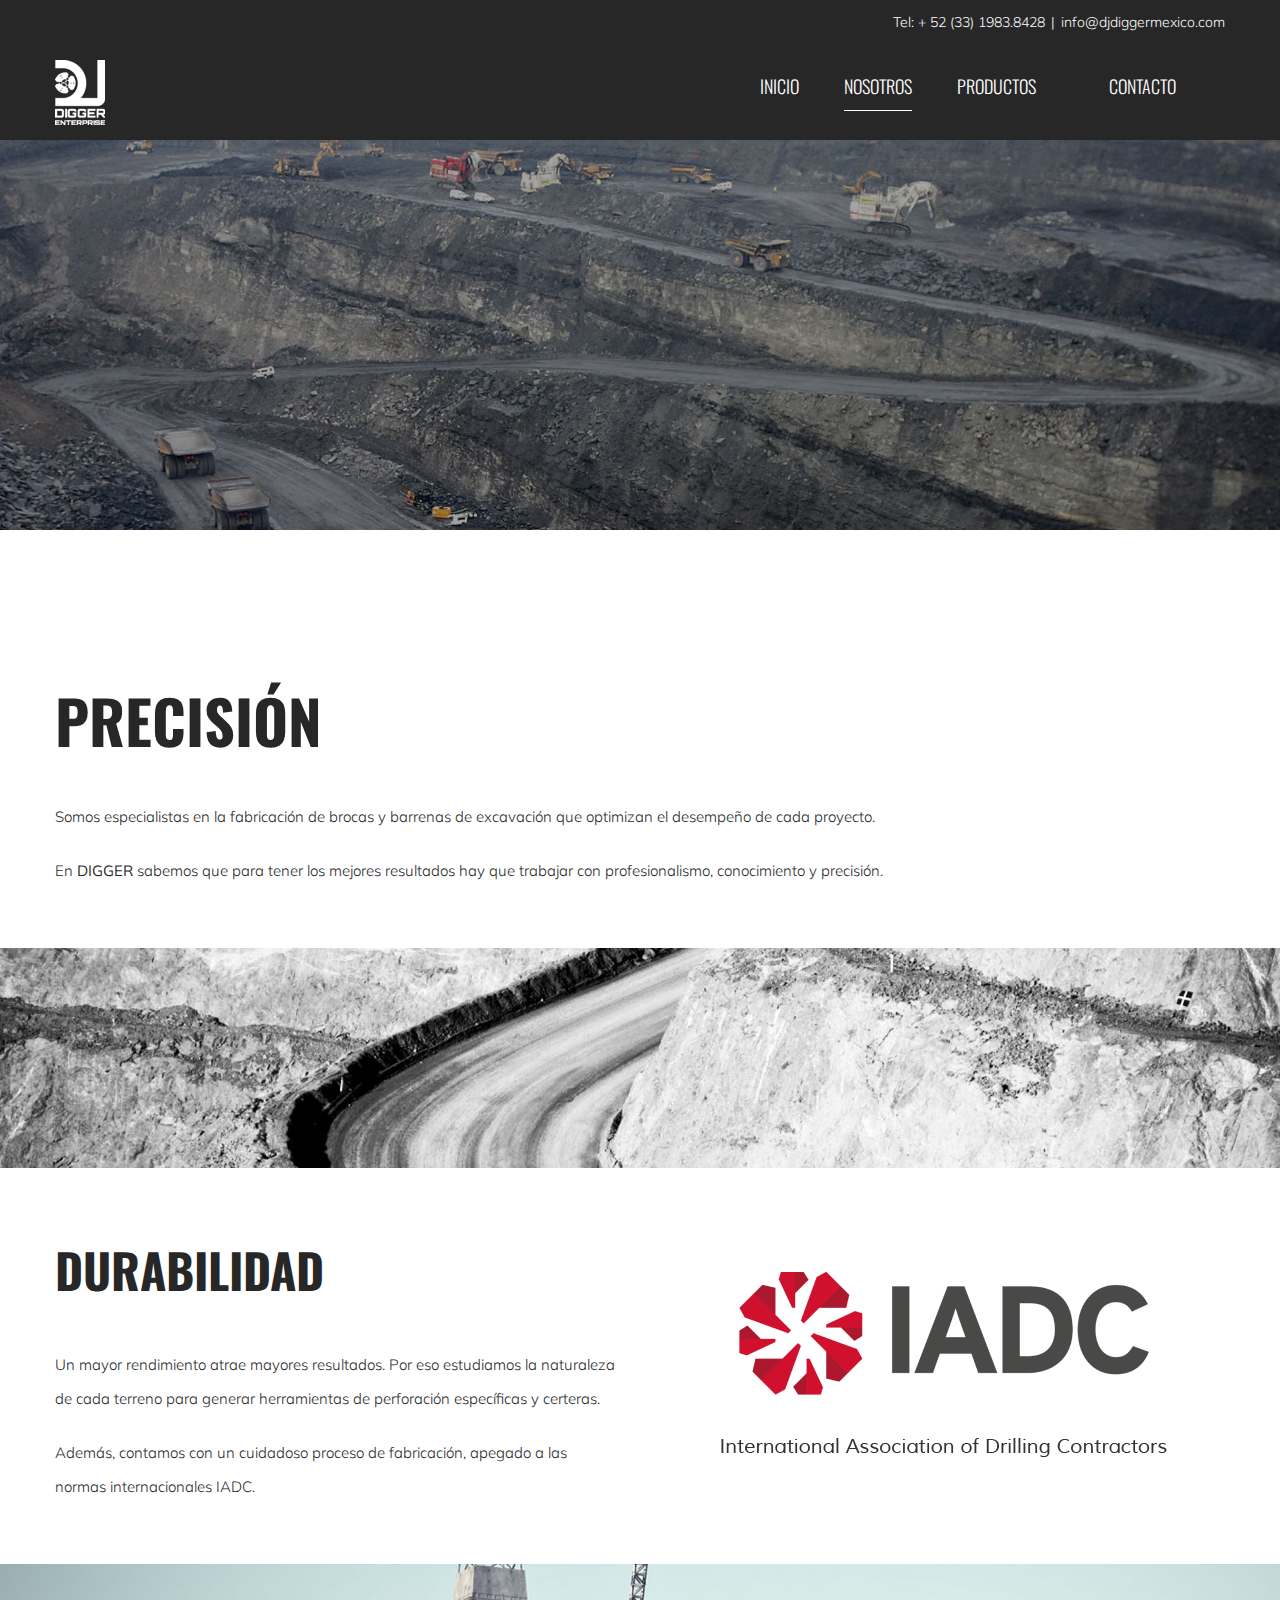
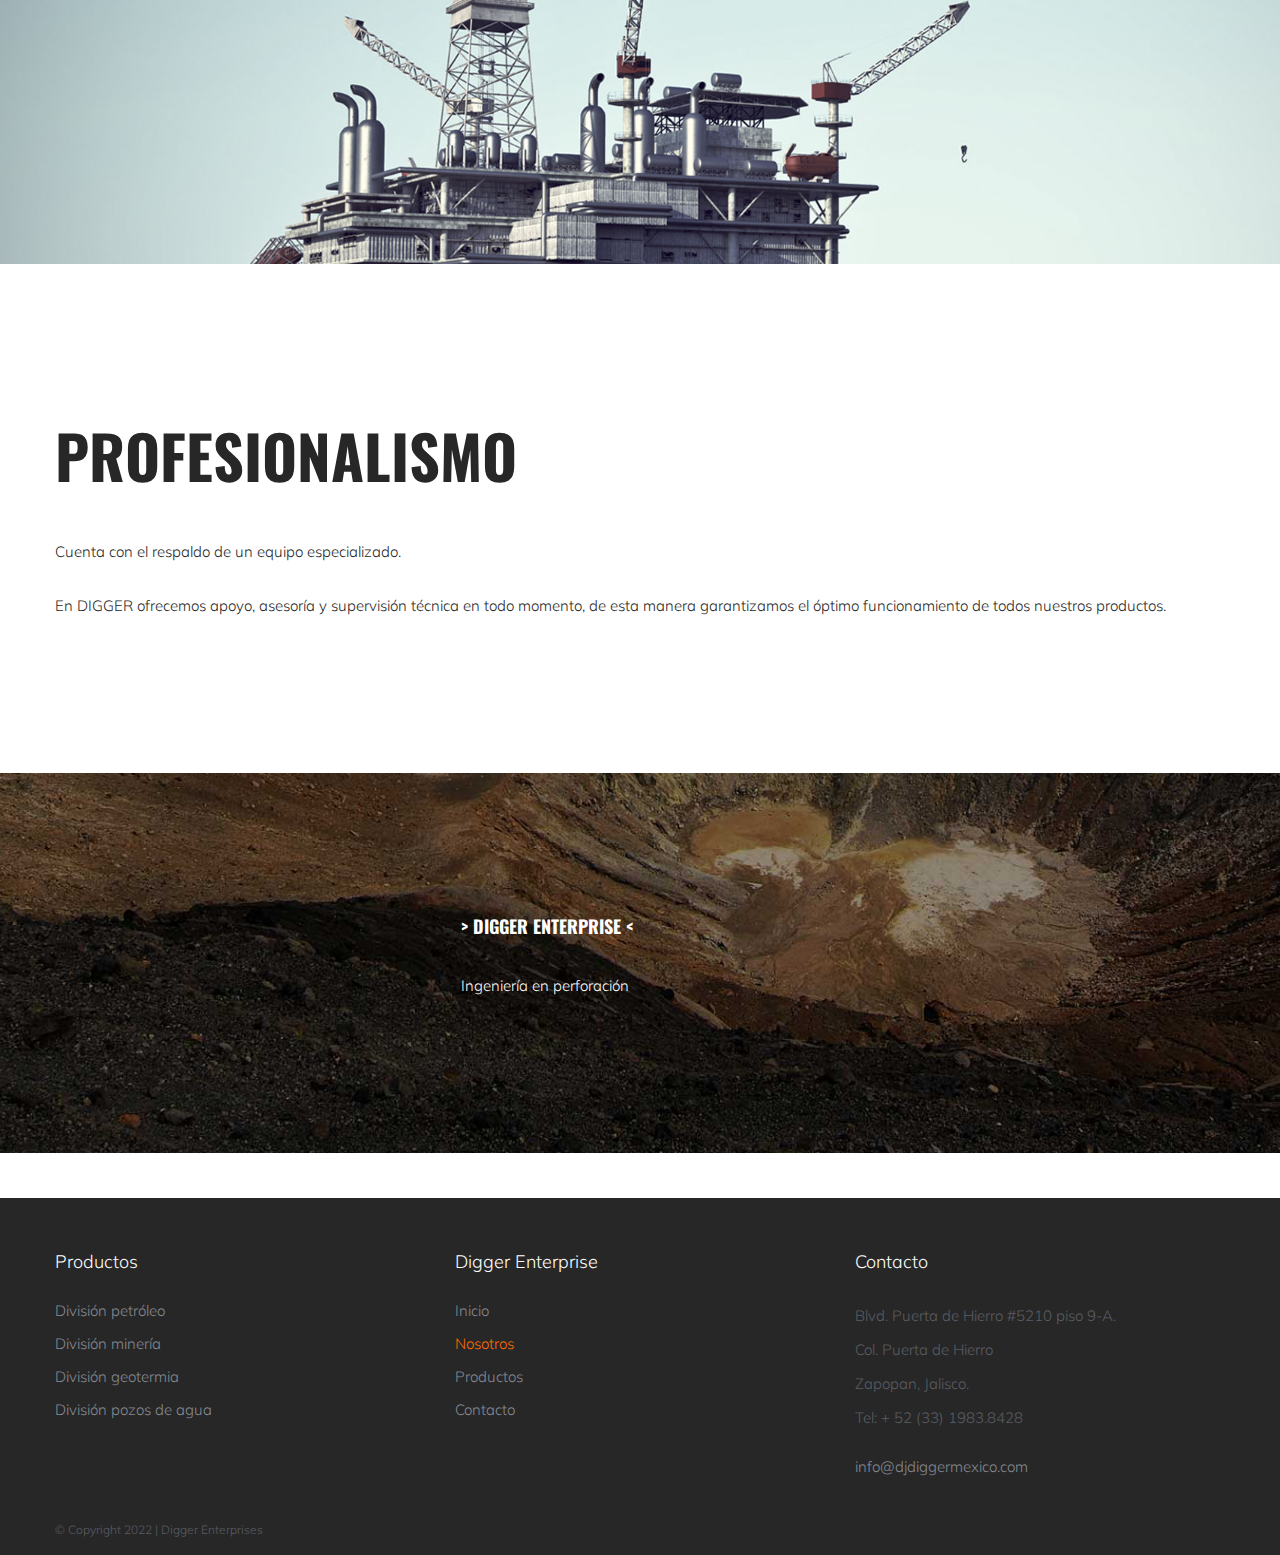
<file: nosotros/index.html>
<html class="ua-chrome ua-chrome-106 ua-chrome-106-0 ua-chrome-106-0-0 ua-chrome-106-0-0-0 ua-desktop ua-desktop-linux ua-webkit ua-webkit-537 ua-webkit-537-36 js js flexbox canvas canvastext webgl no-touch geolocation postmessage websqldatabase indexeddb hashchange history draganddrop websockets rgba hsla multiplebgs backgroundsize borderimage borderradius boxshadow textshadow opacity cssanimations csscolumns cssgradients cssreflections csstransforms csstransforms3d csstransitions fontface generatedcontent video audio localstorage sessionstorage webworkers no-applicationcache svg inlinesvg smil svgclippaths" xmlns="https://www.w3.org/1999/xhtml" lang="es-ES" prefix="og: http://ogp.me/ns# fb: http://ogp.me/ns/fb#" data-useragent="Mozilla/5.0 (X11; Linux x86_64) AppleWebKit/537.36 (KHTML, like Gecko) Chrome/106.0.0.0 Safari/537.36" style="overflow-y: auto;">
   <meta http-equiv="Content-Type" content="text/html; charset=utf-8">
   <title>Digger -   Nosotros</title>
   <!--[if lte IE 8]>
   <script type="text/javascript" src="https://djdiggermexico.com/wpdigger/wp-content/themes/Avada/assets/js/html5shiv.js"></script>
   <![endif]-->
   <meta name="viewport" content="width=device-width, initial-scale=1">
   <link rel="shortcut icon" href="/images/fav-ico.png" type="image/x-icon">
   <meta property="og:title" content="Nosotros">
   <meta property="og:type" content="article">
   <meta property="og:url" content="https://djdiggermexico.com/nosotros/">
   <meta property="og:site_name" content="Digger">
   <meta property="og:description" content="PRECISIÓN
      Somos especialistas en la fabricación de brocas y barrenas de excavación que optimizan el desempeño de cada proyecto.
      En DIGGER sabemos que para tener los mejores resultados hay que trabajar con profesionalismo, conocimiento y precisión.
      DURABILIDAD
      Un mayor rendimiento atrae mayores resultados. Por eso estudiamos la naturaleza de cada terreno para generar herramientas de perforación específicas y certeras.
      Además,">
   <meta property="og:image" content="/images/digger-logo-s.png" />
   <link rel="stylesheet" id="cf7-style-frontend-style-css" href="/css/frontend.css?ver=2.2.8" type="text/css" media="all" />
   <link rel="stylesheet" id="cf7-style-frontend-responsive-style-css" href="/css/responsive.css?ver=2.2.8" type="text/css" media="all" />
   <link rel="stylesheet" id="contact-form-7-css" href="/css/styles.css?ver=4.3.1" type="text/css" media="all" />
   <link rel="stylesheet" id="rs-plugin-settings-css" href="/css/settings.css?ver=4.6.93" type="text/css" media="all" />
   <style id="rs-plugin-settings-inline-css" type="text/css">
      .tp-caption a {
      color: #ff7302;
      text-shadow: none;
      -webkit-transition: all 0.2s ease-out;
      -moz-transition: all 0.2s ease-out;
      -o-transition: all 0.2s ease-out;
      -ms-transition: all 0.2s ease-out;
      }
      .tp-caption a:hover {
      color: #ffa902;
      }
   </style>
   <link rel="stylesheet" id="avada-parent-stylesheet-css" href="/css/avada_style.css" type="text/css" media="all" />
   <link rel="stylesheet" id="avada-google-fonts-css" href="https://fonts.googleapis.com/css?family=Muli%3A300%2C400%2C800%2C600%2C700%2C500%7COswald%3A300%2C400%2C800%2C600%2C700%2C500%7CPT+Sans%3A300%2C400%2C800%2C600%2C700%2C500&amp;ver=4.3.26" type="text/css" media="all" />
   <link rel="stylesheet" id="avada-stylesheet-css" href="/css/avada_child_style.css" type="text/css" media="all" />
   <!--[if lte IE 9]>
   <link rel="stylesheet" id="avada-shortcodes-css" href="https://djdiggermexico.com/wpdigger/wp-content/themes/Avada/shortcodes.css?ver=1.0.0" type="text/css" media="all" />
   <![endif]-->
   <link rel="stylesheet" id="fontawesome-css" href="/css/font-awesome.css?ver=1.0.0" type="text/css" media="all" />
   <!--[if lte IE 9]>
   <link rel="stylesheet" id="avada-IE-fontawesome-css" href="https://djdiggermexico.com/wpdigger/wp-content/themes/Avada/assets/fonts/fontawesome/font-awesome.css?ver=1.0.0" type="text/css" media="all" />
   <![endif]-->
   <!--[if lte IE 8]>
   <link rel="stylesheet" id="avada-IE8-css" href="https://djdiggermexico.com/wpdigger/wp-content/themes/Avada/assets/css/ie8.css?ver=1.0.0" type="text/css" media="all" />
   <![endif]-->
   <!--[if IE]>
   <link rel="stylesheet" id="avada-IE-css" href="https://djdiggermexico.com/wpdigger/wp-content/themes/Avada/assets/css/ie.css?ver=1.0.0" type="text/css" media="all" />
   <![endif]-->
   <link rel="stylesheet" id="avada-iLightbox-css" href="/css/ilightbox.css" type="text/css" media="all" />
   <link rel="stylesheet" id="avada-animations-css" href="/css/animations.css" type="text/css" media="all" />
   <script type="text/javascript" src="/js/jquery.js?ver=1.11.3"></script>
   <script type="text/javascript" src="/js/jquery-migrate.min.js?ver=1.2.1"></script>
   <script type="text/javascript" src="/js/frontend.js?ver=2.2.8"></script>
   <script type="text/javascript" src="/js/jquery.themepunch.tools.min.js?ver=4.6.93"></script>
   <script type="text/javascript" src="/js/jquery.themepunch.revolution.min.js?ver=4.6.93"></script>
   <link rel="canonical" href="index.html" />
   <link rel="shortlink" href="index.html" />
   <style type="text/css">
      .recentcomments a {
      display: inline !important;
      padding: 0 !important;
      margin: 0 !important;
      }
   </style>
   <style class="cf7-style" media="screen" type="text/css">
      body .cf7-style.cf7-style-868 {
      background: #ffffff;
      border-color: #272728;
      line-height: normal;
      }
      body .cf7-style.cf7-style-868 input,
      body .cf7-style.cf7-style-868 textarea,
      body .cf7-style.cf7-style-868 input:focus,
      body .cf7-style.cf7-style-868 textarea:focus,
      body .cf7-style.cf7-style-868 textarea:focus,
      body .cf7-style.cf7-style-868 input[type="submit"]:hover,
      body .cf7-style.cf7-style-868 .wpcf7-submit:not([disabled]),
      body .cf7-style.cf7-style-868 .wpcf7-submit:not([disabled]):hover {
      background: #ffffff;
      color: #272728;
      border-color: #272728;
      line-height: normal;
      border-width: 1px;
      border-style: solid;
      padding: 10px;
      margin: 3px 0;
      }
      body .cf7-style.cf7-style-868 textarea,
      body .cf7-style.cf7-style-868 textarea:focus {
      background-color: #ffffff;
      -moz-box-sizing: border-box;
      -webkit-box-sizing: border-box;
      box-sizing: border-box;
      border-color: #272728;
      border-style: solid;
      line-height: normal;
      }
      body .cf7-style.cf7-style-868 label,
      body .cf7-style.cf7-style-868 > p {
      line-height: normal;
      color: #272728;
      }
      body .cf7-style.cf7-style-868 .wpcf7-submit,
      body .cf7-style.cf7-style-868 .wpcf7-submit:focus,
      body .cf7-style.cf7-style-868 input[type="submit"],
      body .cf7-style.cf7-style-868 input[type="submit"]:hover,
      body .cf7-style.cf7-style-868 .wpcf7-submit:not([disabled]),
      body .cf7-style.cf7-style-868 .wpcf7-submit:not([disabled]):hover {
      line-height: normal;
      color: #ffffff;
      background: #272728;
      }
   </style>
   <!--[if IE 9]> <script>var _fusionParallaxIE9 = true;</script> <![endif]-->
   
   <style id="avada-stylesheet-inline-css" type="text/css">
      .Avada_3861{color:green;}body,html,html body.custom-background{background-color:#ffffff;}#main,#slidingbar,.fusion-footer-copyright-area,.fusion-footer-widget-area,.fusion-page-title-bar,.fusion-secondary-header,.header-v4 #small-nav,.header-v5 #small-nav,.sticky-header .sticky-shadow,.tfs-slider .slide-content-container{padding-left:30px;padding-right:30px;}.width-100 .fusion-section-separator,.width-100 .nonhundred-percent-fullwidth{padding-left:30px;padding-right:30px;margin-left:-30px;margin-right:-30px;}.width-100 .fullwidth-box,.width-100 .fusion-section-separator{margin-left:-30px!important;margin-right:-30px!important;}.fusion-mobile-menu-design-modern .fusion-mobile-nav-holder li a{padding-left:30px;padding-right:30px;}.fusion-mobile-menu-design-modern .fusion-mobile-nav-holder .fusion-mobile-nav-item .fusion-open-submenu{padding-right:35px;}.fusion-mobile-menu-design-modern .fusion-mobile-nav-holder .fusion-mobile-nav-item a{padding-left:30px;padding-right:30px;}.fusion-mobile-menu-design-modern .fusion-mobile-nav-holder .fusion-mobile-nav-item li a{padding-left:42px;}.fusion-mobile-menu-design-modern .fusion-mobile-nav-holder .fusion-mobile-nav-item li li a{padding-left:55px;}.fusion-mobile-menu-design-modern .fusion-mobile-nav-holder .fusion-mobile-nav-item li li li a{padding-left:68px;}.fusion-mobile-menu-design-modern .fusion-mobile-nav-holder .fusion-mobile-nav-item li li li li a{padding-left:81px;}.tooltip-shortcode,a:hover{color:#ff6c00;}#main .about-author .title a:hover,#main .post h2 a:hover,#slidingbar-area .fusion-accordian .panel-title a:hover,#slidingbar-area a:hover,#slidingbar-area ul li a:hover,#wrapper #slidingbar-area .current-menu-item > a,#wrapper #slidingbar-area .current-menu-item > a:before,#wrapper #slidingbar-area .current_page_item > a,#wrapper #slidingbar-area .current_page_item > a:before,#wrapper .fusion-footer-widget-area .current-menu-item > a,#wrapper .fusion-footer-widget-area .current-menu-item > a:before,#wrapper .fusion-footer-widget-area .current_page_item > a,#wrapper .fusion-footer-widget-area .current_page_item > a:before,#wrapper .jtwt .jtwt_tweet a:hover,#wrapper .sidebar .current-menu-item > a,#wrapper .sidebar .current-menu-item > a:before,#wrapper .sidebar .current_page_item > a,#wrapper .sidebar .current_page_item > a:before,.content-box-percentage,.fusion-accordian .panel-title a:hover,.fusion-copyright-notice a:hover,.fusion-date-and-formats .fusion-format-box i,.fusion-filters .fusion-filter.fusion-active a,.fusion-footer-widget-area .fusion-accordian .panel-title a:hover,.fusion-footer-widget-area .fusion-tabs-widget .tab-holder .news-list li .post-holder a:hover,.fusion-footer-widget-area a:hover,.fusion-footer-widget-area ul li a:hover,.fusion-popover,.fusion-read-more:hover:after,.more a:hover:after,.pagination-next:hover:after,.pagination-prev:hover:before,.price > .amount,.price ins .amount,.project-content .project-info .project-info-box a:hover,.side-nav .arrow:hover:after,.side-nav li.current_page_ancestor > a,.side-nav ul > li.current_page_item > a,.sidebar .widget .recentcomments:hover:before,.sidebar .widget li a:hover,.sidebar .widget_archive li a:hover:before,.sidebar .widget_categories li a:hover,.sidebar .widget_categories li a:hover:before,.sidebar .widget_links li a:hover:before,.sidebar .widget_nav_menu li a:hover:before,.sidebar .widget_pages li a:hover:before,.sidebar .widget_recent_entries li a:hover:before,.single-navigation a[rel=next]:hover:after,.single-navigation a[rel=prev]:hover:before,.star-rating span:before,.star-rating:before,.tooltip-shortcode,h5.toggle:hover a,span.dropcap{color:#ff6c00;}.link-area-box-hover .heading h2,.link-area-box-hover .icon .circle-no,.link-area-link-icon-hover .heading h2,.link-area-link-icon-hover .icon .circle-no,.link-area-link-icon-hover.link-area-box .fusion-read-more,.link-area-link-icon-hover.link-area-box .fusion-read-more::after,.link-area-link-icon-hover.link-area-box .fusion-read-more::before{color:#ff6c00 !important;}.fusion-accordian .panel-title a:hover .fa-fusion-box,.fusion-content-boxes .heading-link:hover .icon i.circle-yes,.fusion-content-boxes .link-area-box:hover .heading-link .icon i.circle-yes,.link-area-box-hover .heading .icon i.circle-yes,.link-area-link-icon-hover .heading .icon i.circle-yes{background-color:#ff6c00 !important;border-color:#ff6c00 !important;}.sidebar .fusion-image-wrapper .fusion-rollover .fusion-rollover-content a:hover{color:#333333;}.star-rating span:before,.star-rating:before{color:#ff6c00;}#slidingbar-area .tagcloud a:hover,.fusion-footer-widget-area .tagcloud a:hover,.tagcloud a:hover{color:#FFFFFF;text-shadow:none;-webkit-text-shadow:none;-moz-text-shadow:none;}#nav ul li > a:hover,#sticky-nav ul li > a:hover,#wrapper .fusion-tabs-widget .tab-holder .tabs li.active a,#wrapper .fusion-tabs.classic .nav-tabs > li.active .tab-link,#wrapper .fusion-tabs.classic .nav-tabs > li.active .tab-link:focus,#wrapper .fusion-tabs.classic .nav-tabs > li.active .tab-link:hover,#wrapper .fusion-tabs.vertical-tabs.classic .nav-tabs > li.active .tab-link,#wrapper .post-content blockquote,.fusion-filters .fusion-filter.fusion-active a,.pagination .current,.pagination a.inactive:hover,.progress-bar-content,.reading-box,.tagcloud a:hover{border-color:#ff6c00;}#wrapper .side-nav li.current_page_item a{border-right-color:#ff6c00;border-left-color:#ff6c00;}#toTop:hover,#wrapper .search-table .search-button input[type="submit"]:hover,.circle-yes ul li:before,.fusion-accordian .panel-title .active .fa-fusion-box,.fusion-date-and-formats .fusion-date-box,.pagination .current,.progress-bar-content,.table-2 table thead,.tagcloud a:hover,ul.arrow li:before,ul.circle-yes li:before{background-color:#ff6c00;}#main,#wrapper,.fusion-separator .icon-wrapper,body,html{background-color:#ffffff;}.fusion-footer-widget-area{background-color:#272728;border-color:#272728;padding-top:43px;padding-bottom:10px;}#wrapper .fusion-footer-widget-area .fusion-tabs-widget .tab-holder .tabs li{border-color:#272728;}.fusion-footer-copyright-area{background-color:#272728;border-color:#272728;padding-top:5px;padding-bottom:10px;}.sep-boxed-pricing .panel-heading{background-color:#5a5d62;border-color:#5a5d62;}.full-boxed-pricing.fusion-pricing-table .standout .panel-heading h3,.fusion-pricing-table .panel-body .price .decimal-part,.fusion-pricing-table .panel-body .price .integer-part{color:#5a5d62;}.fusion-image-wrapper .fusion-rollover{background-image:linear-gradient(top, rgba(255,108,0,0.85) 0%, rgba(255,108,0,0.85) 100%);background-image:-webkit-gradient(linear, left top, left bottom, color-stop(0, rgba(255,108,0,0.85)), color-stop(1, rgba(255,108,0,0.85)));background-image:filter: progid:DXImageTransform.Microsoft.gradient(startColorstr=#ff6c00, endColorstr=#ff6c00), progid: DXImageTransform.Microsoft.Alpha(Opacity=0);background-image:-webkit-linear-gradient(top, rgba(255,108,0,0.85) 0%, rgba(255,108,0,0.85) 100%);background-image:-moz-linear-gradient(top, rgba(255,108,0,0.85) 0%, rgba(255,108,0,0.85) 100%);background-image:-ms-linear-gradient(top, rgba(255,108,0,0.85) 0%, rgba(255,108,0,0.85) 100%);background-image:-o-linear-gradient(top, rgba(255,108,0,0.85) 0%, rgba(255,108,0,0.85) 100%);transform:translateY(100%);-webkit-transform:translateY(100%);-moz-transform:translateY(100%);-ms-transform:translateY(100%);-o-transform:translateY(100%);}.no-cssgradients .fusion-image-wrapper .fusion-rollover{background:#ff6c00;}.fusion-image-wrapper:hover .fusion-rollover{filter:progid:DXImageTransform.Microsoft.gradient(startColorstr=#ff6c00, endColorstr=#ff6c00), progid: DXImageTransform.Microsoft.Alpha(Opacity=100);transform:translateY(0%);-webkit-transform:translateY(0%);-moz-transform:translateY(0%);-ms-transform:translateY(0%);-o-transform:translateY(0%);}#main .comment-submit,#reviews input#submit,.button-default,.button.default,.comment-form input[type="submit"],.fusion-button-default,.fusion-portfolio-one .fusion-button,.ticket-selector-submit-btn[type=submit],.wpcf7-form input[type="submit"],.wpcf7-submit{background:transparent;color:rgba(255,255,255,0.75);filter:progid:DXImageTransform.Microsoft.gradient(startColorstr=transparent, endColorstr=transparent);transition:all .2s;-webkit-transition:all .2s;-moz-transition:all .2s;-ms-transition:all .2s;-o-transition:all .2s;}.link-type-button-bar .fusion-read-more,.no-cssgradients #main .comment-submit,.no-cssgradients #reviews input#submit,.no-cssgradients .button-default,.no-cssgradients .button.default,.no-cssgradients .comment-form input[type="submit"],.no-cssgradients .fusion-button-default,.no-cssgradients .fusion-portfolio-one .fusion-button,.no-cssgradients .ticket-selector-submit-btn[type="submit"],.no-cssgradients .wpcf7-form input[type="submit"],.no-cssgradients .wpcf7-submit{background:transparent;}#main .comment-submit:hover,#reviews input#submit:hover,.button-default:hover,.button.default:hover,.comment-form input[type="submit"]:hover,.fusion-button-default:hover,.fusion-portfolio-one .fusion-button:hover,.ticket-selector-submit-btn[type="submit"]:hover,.wpcf7-form input[type="submit"]:hover,.wpcf7-submit:hover{background:rgba(255,255,255,0.035);color:rgba(255,255,255,0.9);filter:progid:DXImageTransform.Microsoft.gradient(startColorstr=rgba(255,255,255,0.035), endColorstr=rgba(255,255,255,0.035));}.no-cssgradients #main .comment-submit:hover,.no-cssgradients #reviews input#submit:hover,.no-cssgradients .button-default:hover,.no-cssgradients .comment-form input[type="submit"]:hover,.no-cssgradients .fusion-button-default:hover,.no-cssgradients .fusion-portfolio-one .fusion-button:hover,.no-cssgradients .ticket-selector-submit-btn[type="submit"]:hover,.no-cssgradients .wpcf7-form input[type="submit"]:hover,.no-cssgradients .wpcf7-submit:hover,.no-cssgradinets .button.default:hover{background:rgba(255,255,255,0.035) !important;}.link-type-button-bar .fusion-read-more,.link-type-button-bar .fusion-read-more:after,.link-type-button-bar .fusion-read-more:before{color:rgba(255,255,255,0.75);}.link-type-button-bar .fusion-read-more:hover,.link-type-button-bar .fusion-read-more:hover:after,.link-type-button-bar .fusion-read-more:hover:before,.link-type-button-bar.link-area-box:hover .fusion-read-more,.link-type-button-bar.link-area-box:hover .fusion-read-more:after,.link-type-button-bar.link-area-box:hover .fusion-read-more:before{color:rgba(255,255,255,0.75) !important;}.fusion-image-wrapper .fusion-rollover .fusion-rollover-gallery,.fusion-image-wrapper .fusion-rollover .fusion-rollover-link{background-color:rgba(0,0,0,0.65);width:48px;height:48px;}.fusion-image-wrapper .fusion-rollover .fusion-rollover-content .fusion-rollover-categories,.fusion-image-wrapper .fusion-rollover .fusion-rollover-content .fusion-rollover-categories a,.fusion-image-wrapper .fusion-rollover .fusion-rollover-content .fusion-rollover-title a,.fusion-image-wrapper .fusion-rollover .fusion-rollover-content a,.fusion-rollover .fusion-rollover-content .fusion-rollover-title{color:rgba(0,0,0,0.65);}.fusion-page-title-bar{border-color:#2ba0a3;background-color:#2ba0a3;height:87px;}.fusion-footer-copyright-area > .fusion-row,.fusion-footer-widget-area > .fusion-row{padding-left:0px;padding-right:0px;}.fontawesome-icon.circle-yes{background-color:#2ba0a3;}.content-box-shortcode-timeline,.fontawesome-icon.circle-yes{border-color:#2ba0a3;}.fontawesome-icon,.fontawesome-icon.circle-yes,.post-content .error-menu li:after,.post-content .error-menu li:before{color:#ffffff;}.fusion-title .title-sep,.product .product-border{border-color:#e0dede;}.checkout .payment_methods .payment_box,.post-content blockquote,.review blockquote q{background-color:#f6f6f6;}.fusion-testimonials .author:after{border-top-color:#f6f6f6;}.post-content blockquote,.review blockquote q{color:#747474;}#nav ul li ul li a,#reviews #comments > h2,#sticky-nav ul li ul li a,#wrapper #nav ul li ul li > a,#wrapper #sticky-nav ul li ul li > a,.avada-container h3,.comment-form input[type="submit"],.ei-title h3,.fusion-blog-shortcode .fusion-timeline-date,.fusion-image-wrapper .fusion-rollover .fusion-rollover-content .fusion-rollover-categories,.fusion-image-wrapper .fusion-rollover .fusion-rollover-content .fusion-rollover-title,.fusion-image-wrapper .fusion-rollover .fusion-rollover-content .price,.fusion-image-wrapper .fusion-rollover .fusion-rollover-content a,.fusion-load-more-button,.fusion-page-title-bar h3,.meta .fusion-date,.more,.post-content blockquote,.project-content .project-info h4,.review blockquote div strong,.review blockquote q,.ticket-selector-submit-btn[type="submit"],.wpcf7-form input[type="submit"],body{font-family:'Muli', Arial, Helvetica, sans-serif;font-weight:300;}#slidingbar-area  h3,.avada-container h3,.comment-form input[type="submit"],.fusion-footer-widget-area .widget-title,.fusion-footer-widget-area h3,.fusion-load-more-button,.project-content .project-info h4,.review blockquote div strong,.ticket-selector-submit-btn[type="submit"],.wpcf7-form input[type="submit"]{font-weight:bold;}.meta .fusion-date,.post-content blockquote,.review blockquote q{font-style:italic;}.side-nav li a{font-family:'Oswald', Arial, Helvetica, sans-serif;font-weight:300;font-size:14px;}#main .post h2,#main .reading-box h2,#main h2,#wrapper .fusion-tabs-widget .tab-holder .tabs li a,.ei-title h2,.fusion-accordian .panel-heading a,.fusion-accordian .panel-title,.fusion-author .fusion-author-title,.fusion-carousel-title,.fusion-flip-box .flip-box-heading-back,.fusion-header-tagline,.fusion-image-wrapper .fusion-rollover .fusion-rollover-content .fusion-rollover-title,.fusion-image-wrapper .fusion-rollover .fusion-rollover-content .fusion-rollover-title a,.fusion-modal .modal-title,.fusion-page-title-bar h1,.fusion-person .person-desc .person-author .person-author-wrapper,.fusion-pricing-table .pricing-row,.fusion-pricing-table .title-row,.fusion-tabs .nav-tabs  li .fusion-tab-heading,.fusion-title h3,.main-flex .slide-content h2,.main-flex .slide-content h3,.popover .popover-title,.post-content h1,.post-content h2,.post-content h3,.post-content h4,.post-content h5,.post-content h6,.project-content h3,.share-box h4,.sidebar .widget h4,table th{font-family:'Oswald', Arial, Helvetica, sans-serif;font-weight:700;}.project-content .project-info h4{font-family:'Oswald', Arial, Helvetica, sans-serif;}#slidingbar-area .widget-title,#slidingbar-area h3,.fusion-footer-widget-area .widget-title,.fusion-footer-widget-area h3{font-family:'Muli', Arial, Helvetica, sans-serif;font-weight:300;}#slidingbar-area .slide-excerpt h2,.fusion-footer-widget-area .slide-excerpt h2,.jtwt .jtwt_tweet,.sidebar .jtwt .jtwt_tweet,.sidebar .slide-excerpt h2,body{font-size:15px;line-height:23px;}#slidingbar-area ul,.fusion-footer-widget-area ul,.fusion-tabs-widget .tab-holder .news-list li .post-holder .meta,.fusion-tabs-widget .tab-holder .news-list li .post-holder a,.project-content .project-info h4{font-size:15px;line-height:23px;}.fusion-blog-layout-timeline .fusion-timeline-date{font-size:15;}.counter-box-content,.fusion-alert,.fusion-progressbar .sr-only,.post-content blockquote,.review blockquote q{font-size:15px;}#side-header .fusion-contact-info,#side-header .header-social .top-menu,#slidingbar-area .slide-excerpt h2,.fusion-accordian .panel-body,.fusion-footer-widget-area .slide-excerpt h2,.post-content blockquote,.project-content .project-info h4,.review blockquote q,.sidebar .slide-excerpt h2,body{line-height:34px;}.fusion-page-title-bar .fusion-breadcrumbs,.fusion-page-title-bar .fusion-breadcrumbs li,.fusion-page-title-bar .fusion-breadcrumbs li a{font-size:10px;}.sidebar .widget h4{font-size:18px;}#slidingbar-area .widget-title,#slidingbar-area h3{font-size:18px;line-height:18px;color:#DDDDDD;}.fusion-footer-widget-area .widget-title,.fusion-footer-widget-area h3{font-size:18px;line-height:18px;}.fusion-copyright-notice{font-size:12px;}#main .fusion-row,#slidingbar-area .fusion-row,.fusion-footer-copyright-area .fusion-row,.fusion-footer-widget-area .fusion-row,.fusion-page-title-row,.tfs-slider .slide-content-container .slide-content{max-width:1170px;}.post-content h1{font-size:60px;line-height:80px;}#main .fusion-portfolio h2,#wrapper  #main .post h2,#wrapper #main .post-content .fusion-title h2,#wrapper #main .post-content .title h2,#wrapper .fusion-title h2,#wrapper .post-content h2,#wrapper .title h2,h2.entry-title{font-size:48px;line-height:90px;}#main .fusion-portfolio h2,#wrapper #main .post h2,#wrapper #main .post-content .fusion-title h2,#wrapper #main .post-content .title h2,#wrapper .fusion-title h2,#wrapper .post-content h2,#wrapper .title h2,h2.entry-title{line-height:60px;}#wrapper #main .fusion-portfolio-content > h2.entry-title,#wrapper #main .fusion-post-content > h2.entry-title,#wrapper #main .post > h2.entry-title{font-size:22px;line-height:32px;}#wrapper #main #comments h3,#wrapper #main #respond h3,#wrapper #main .about-author h3,#wrapper #main .related-posts h3{font-size:22px;line-height:33px;}.post-content h3,.project-content h3{font-size:28px;line-height:42px;}.fusion-modal .modal-title{font-size:28px;line-height:63px;}.fusion-carousel-title,.fusion-person .person-author-wrapper .person-name,.fusion-person .person-author-wrapper .person-title,.fusion-portfolio-post .fusion-portfolio-content h4,.fusion-rollover .fusion-rollover-content .fusion-rollover-title,.post-content h4{font-size:18px;line-height:38px;}#reviews #comments > h2,#wrapper .fusion-tabs-widget .tab-holder .tabs li a,.fusion-flip-box .flip-box-heading-back,.person-author-wrapper,.popover .popover-title{font-size:18px;}.fusion-accordian .panel-title,.fusion-sharing-box h4,.fusion-tabs .nav-tabs > li .fusion-tab-heading{font-size:18px;line-height:57px;}.post-content h5{font-size:14px;line-height:18px;}.post-content h6{font-size:11px;line-height:17px;}.ei-title h2{font-size:42px;line-height:63px;color:#333333;}.ei-title h3{font-size:20px;line-height:30px;color:#747474;}.fusion-carousel-meta,.fusion-image-wrapper .fusion-rollover .fusion-rollover-content .fusion-rollover-categories,.fusion-image-wrapper .fusion-rollover .fusion-rollover-content .fusion-rollover-categories a,.fusion-recent-posts .columns .column .meta,.fusion-single-line-meta{font-size:12px;line-height:18px;}.fusion-carousel-meta,.fusion-meta,.fusion-meta-info,.fusion-recent-posts .columns .column .meta,.post .single-line-meta{font-size:12px;}.fusion-image-wrapper .fusion-rollover .fusion-rollover-content .fusion-product-buttons a,.product-buttons a{font-size:12px;line-height:18px;}.page-links,.pagination,.pagination .pagination-next,.pagination .pagination-prev{font-size:12px;}#reviews #comments > h2,#wrapper .fusion-tabs-widget .tab-holder .news-list li .post-holder .meta,#wrapper .meta,.fusion-blog-timeline-layout .fusion-timeline-date,.fusion-rollover .price .amount,.post .post-content,.post-content blockquote,.project-content .project-info h4,.quantity .minus,.quantity .plus,.quantity .qty,.review blockquote div,.search input,.sidebar .jtwt,.sidebar .widget .recentcomments,.sidebar .widget_archive li,.sidebar .widget_categories li,.sidebar .widget_links li,.sidebar .widget_meta li,.sidebar .widget_nav_menu li,.sidebar .widget_pages li,.sidebar .widget_recent_entries li,.title-row,body{color:#272728;}.fusion-post-content h1,.post-content h1,.title h1{color:#272728;}#main .post h2,.cart-empty,.fusion-post-content h2,.fusion-title h2,.post-content h2,.search-page-search-form h2,.title h2{color:#272728;}.fusion-post-content h3,.fusion-title h3,.person-author-wrapper span,.post-content h3,.product-title,.project-content h3,.title h3{color:#272728;}#wrapper .fusion-tabs-widget .tab-holder .tabs li a,.fusion-accordian .panel-title a,.fusion-carousel-title,.fusion-post-content h4,.fusion-tabs .nav-tabs > li .fusion-tab-heading,.fusion-title h4,.post-content h4,.project-content .project-info h4,.share-box h4,.sidebar .widget h4,.title h4{color:#242930;}.fusion-post-content h5,.fusion-title h5,.post-content h5,.title h5{color:#242930;}.fusion-post-content h6,.fusion-title h6,.post-content h6,.title h6{color:#242930;}.fusion-page-title-bar h1,.fusion-page-title-bar h3{color:#ffffff;}.sep-boxed-pricing .panel-heading h3{color:#ffffff;}.full-boxed-pricing.fusion-pricing-table .panel-heading h3{color:#242930;}#main .post h2 a,.about-author .title a,.fusion-load-more-button,.fusion-rollover a,.project-content .project-info .project-info-box a,.shop_attributes tr th,.sidebar .widget .recentcomments,.sidebar .widget li a,.sidebar .widget_categories li,.single-navigation a[rel="next"]:after,.single-navigation a[rel="prev"]:before,body a,body a:after,body a:before{color:#ff6c00;}body #toTop:before{color:#fff;}.fusion-page-title-bar .fusion-breadcrumbs,.fusion-page-title-bar .fusion-breadcrumbs a{color:#ffffff;}#slidingbar-area,#slidingbar-area .fusion-column,#slidingbar-area .jtwt,#slidingbar-area .jtwt .jtwt_tweet{color:#8C8989;} #slidingbar-area .jtwt .jtwt_tweet a,#slidingbar-area .fusion-accordian .panel-title a,#slidingbar-area a,#wrapper #slidingbar-area .fusion-tabs-widget .tab-holder .tabs li a{color:#BFBFBF;}.sidebar .widget .heading h4,.sidebar .widget h4{color:#333333;}.fusion-footer-widget-area .widget-title,.fusion-footer-widget-area h3,.fusion-footer-widget-column .product-title{color:#ffffff;}.fusion-copyright-notice,.fusion-footer-widget-area,.fusion-footer-widget-area .jtwt,.fusion-footer-widget-area .jtwt .jtwt_tweet,.fusion-footer-widget-area article.col{color:#5a5d62;}#wrapper .fusion-footer-widget-area .fusion-tabs-widget .tab-holder .tabs li a,.fusion-copyright-notice a,.fusion-footer-widget-area .fusion-accordian .panel-title a,.fusion-footer-widget-area .fusion-tabs-widget .tab-holder .news-list li .post-holder a,.fusion-footer-widget-area .jtwt .jtwt_tweet a,.fusion-footer-widget-area a{color:#868a92;}#customer_login .col-1,#customer_login .col-2,#customer_login h2,#customer_login_box,#reviews li .comment-text,#small-nav,#wrapper .fusion-tabs-widget .tab-holder,#wrapper .side-nav li a,#wrapper .side-nav li.current_page_item li a,.avada-skin-rev,.chzn-container-single .chzn-single,.chzn-container-single .chzn-single div,.chzn-drop,.commentlist .the-comment,.es-carousel-wrapper.fusion-carousel-small .es-carousel ul li img,.fusion-accordian .fusion-panel,.fusion-author .fusion-author-social,.fusion-blog-layout-grid .post .flexslider,.fusion-blog-layout-grid .post .fusion-content-sep,.fusion-blog-layout-grid .post .post-wrapper,.fusion-counters-box .fusion-counter-box .counter-box-border,.fusion-filters,.fusion-layout-timeline .post,.fusion-layout-timeline .post .flexslider,.fusion-layout-timeline .post .fusion-content-sep,.fusion-portfolio .fusion-portfolio-boxed .fusion-content-sep,.fusion-portfolio .fusion-portfolio-boxed .fusion-portfolio-post-wrapper,.fusion-portfolio-one .fusion-portfolio-boxed .fusion-portfolio-post-wrapper,.fusion-tabs.vertical-tabs.clean .nav-tabs li .tab-link,.fusion-timeline-arrow,.fusion-timeline-date,.input-radio,.ls-avada,.page-links a,.pagination a.inactive,.panel.entry-content,.post .fusion-meta-info,.price_slider_wrapper,.progress-bar,.project-content .project-info .project-info-box,.quantity,.quantity .minus,.quantity .qty,.search-page-search-form,.sep-dashed,.sep-dotted,.sep-double,.sep-single,.side-nav,.side-nav li a,.sidebar .widget .recentcomments,.sidebar .widget li a,.sidebar .widget_archive li,.sidebar .widget_categories li,.sidebar .widget_links li,.sidebar .widget_meta li,.sidebar .widget_nav_menu li,.sidebar .widget_pages li,.sidebar .widget_recent_entries li,.single-navigation,.table,.table > tbody > tr > td,.table > tbody > tr > th,.table > tfoot > tr > td,.table > tfoot > tr > th,.table > thead > tr > td,.table > thead > tr > th,.table-1 table,.table-1 table th,.table-1 tr td,.table-2 table thead,.table-2 tr td,.tabs-vertical .tabs-container .tab_content,.tabs-vertical .tabset,.tagcloud a,.tkt-slctr-tbl-wrap-dv table,.tkt-slctr-tbl-wrap-dv tr td,h5.toggle.active + .toggle-content,tr td{border-color:#e0dede;}.price_slider_wrapper .ui-widget-content{background-color:#e0dede;}.fusion-load-more-button{background-color:#2e323a;}.fusion-load-more-button:hover{background-color:rgba(46,50,58,0.8);}.quantity .minus,.quantity .plus{background-color:#fbfaf9;}.quantity .minus:hover,.quantity .plus:hover{background-color:#ffffff;}.sb-toggle-wrapper .sb-toggle:after{color:#ffffff;}#slidingbar-area .product_list_widget li,#slidingbar-area .widget_categories li a,#slidingbar-area .widget_recent_entries ul li,#slidingbar-area li.recentcomments,#slidingbar-area ul li a{border-bottom-color:#ffffff;}#slidingbar-area .fusion-accordian .fusion-panel,#slidingbar-area .tagcloud a,#wrapper #slidingbar-area .fusion-tabs-widget .tab-holder,#wrapper #slidingbar-area .fusion-tabs-widget .tab-holder .news-list li{border-color:#282A2B;}#wrapper .fusion-footer-widget-area .fusion-tabs-widget .tab-holder,#wrapper .fusion-footer-widget-area .fusion-tabs-widget .tab-holder .news-list li,.fusion-footer-widget-area .fusion-accordian .fusion-panel,.fusion-footer-widget-area .product_list_widget li,.fusion-footer-widget-area .tagcloud a,.fusion-footer-widget-area .widget_categories li a,.fusion-footer-widget-area .widget_recent_entries li,.fusion-footer-widget-area li.recentcomments,.fusion-footer-widget-area ul li a{border-color:#505152;}#comment-input input,#comment-textarea textarea,#wrapper .search-table .search-field input,#wrapper .select-arrow,.avada-select .select2-container .select2-choice,.avada-select .select2-container .select2-choice2,.avada-select-parent .select-arrow,.avada-select-parent select,.chzn-container .chzn-drop,.chzn-container-single .chzn-single,.comment-form-comment textarea,.input-text,.main-nav-search-form input,.post-password-form .password,.search-page-search-form input,.wpcf7-captchar,.wpcf7-form .wpcf7-date,.wpcf7-form .wpcf7-number,.wpcf7-form .wpcf7-quiz,.wpcf7-form .wpcf7-select,.wpcf7-form .wpcf7-text,.wpcf7-form textarea,input.s,input[type="text"],select,textarea{background-color:#373d4d;}#comment-input .placeholder,#comment-input input,#comment-textarea .placeholder,#comment-textarea textarea,#wrapper .search-table .search-field input,.avada-select .select2-container .select2-choice,.avada-select .select2-container .select2-choice2,.avada-select-parent select,.chzn-container .chzn-drop,.chzn-container-single .chzn-single,.comment-form-comment textarea,.input-text,.main-nav-search-form input,.post-password-form .password,.search-page-search-form input,.wpcf7-captchar,.wpcf7-form .wpcf7-date,.wpcf7-form .wpcf7-number,.wpcf7-form .wpcf7-quiz,.wpcf7-form .wpcf7-select,.wpcf7-form .wpcf7-text,.wpcf7-form textarea,.wpcf7-select-parent .select-arrow,input.s,input.s .placeholder,input[type="text"],select,textarea{color:#ffffff;}#comment-input input:-moz-placeholder,#comment-input input:-ms-input-placeholder,#comment-input input::-webkit-input-placeholder,#comment-textarea textarea:-moz-placeholder,#comment-textarea textarea::-webkit-input-placeholder,.comment-form-comment textarea:-moz-placeholder,.comment-form-comment textarea:-ms-input-placeholder,.comment-form-comment textarea::-webkit-input-placeholder,.input-text:-moz-placeholder,.input-text:-ms-input-placeholder,.input-text::-webkit-input-placeholder,.post-password-form .password::-moz-input-placeholder,.post-password-form .password::-ms-input-placeholder,.post-password-form .password::-webkit-input-placeholder,input#s:-moz-placeholder,input#s:-ms-input-placeholder,input#s::-webkit-input-placeholder{color:#ffffff;}#comment-input input,#comment-textarea textarea,#wrapper .search-table .search-field input,.avada-select .select2-container .select2-choice,.avada-select .select2-container .select2-choice .select2-arrow,.avada-select .select2-container .select2-choice2 .select2-arrow,.avada-select-parent .select-arrow,.avada-select-parent select,.chzn-container .chzn-drop,.chzn-container-single .chzn-single,.comment-form-comment textarea,.gravity-select-parent .select-arrow,.input-text,.main-nav-search-form input,.post-password-form .password,.search-page-search-form input,.select-arrow,.wpcf7-captchar,.wpcf7-form .wpcf7-date,.wpcf7-form .wpcf7-number,.wpcf7-form .wpcf7-quiz,.wpcf7-form .wpcf7-select,.wpcf7-form .wpcf7-text,.wpcf7-form textarea,.wpcf7-select-parent .select-arrow,input.s,input[type="text"],select,textarea{border-color:rgba(255,255,255,0.5);}.select-arrow,.select2-arrow{color:rgba(255,255,255,0.5);}.fusion-page-title-bar h1{font-size:18px;line-height:normal;}.fusion-page-title-bar h3{font-size:14px;line-height:26px;}#content{width:69%;}#main .sidebar{width:25%;background-color:#f8f8f8;padding:3%;}.double-sidebars #content{width:52%;margin-left:24%;}.double-sidebars #main #sidebar{width:21%;margin-left:-76%;}.double-sidebars #main #sidebar-2{width:21%;margin-left:3%;}.fusion-accordian .panel-title a .fa-fusion-box{background-color:#333333;}.progress-bar-content{background-color:#9e9e9e;border-color:#9e9e9e;}.content-box-percentage{color:#9e9e9e;}.progress-bar{background-color:#f6f6f6;border-color:#f6f6f6;}#wrapper .fusion-date-and-formats .fusion-format-box{background-color:#4194ce;}.fusion-carousel .fusion-carousel-nav .fusion-nav-next,.fusion-carousel .fusion-carousel-nav .fusion-nav-prev{background-color:rgba(0,0,0,0.85);}.fusion-carousel .fusion-carousel-nav .fusion-nav-next:hover,.fusion-carousel .fusion-carousel-nav .fusion-nav-prev:hover{background-color:rgba(0,0,0,0.95);}.fusion-flexslider .flex-direction-nav .flex-next,.fusion-flexslider .flex-direction-nav .flex-prev{background-color:rgba(0,0,0,0.85);}.fusion-flexslider .flex-direction-nav .flex-next:hover,.fusion-flexslider .flex-direction-nav .flex-prev:hover{background-color:rgba(0,0,0,0.95);}.content-boxes .col{background-color:transparent;}#wrapper .sidebar .fusion-tabs-widget .tabs-container{background-color:#ffffff;}body .sidebar .fusion-tabs-widget .tab-hold .tabs li{border-right:1px solid #ffffff;}.sidebar .fusion-tabs-widget .tab-holder .tabs li a,body .sidebar .fusion-tabs-widget .tab-holder .tabs li a{background:#ebeaea;border-bottom:0;color:#272728;}body .sidebar .fusion-tabs-widget .tab-hold .tabs li a:hover{background:#ffffff;border-bottom:0;}body .sidebar .fusion-tabs-widget .tab-hold .tabs li.active a,body .sidebar .fusion-tabs-widget .tab-holder .tabs li.active a{background:#ffffff;border-bottom:0;border-top-color:#ff6c00;}#wrapper .sidebar .fusion-tabs-widget .tab-holder,.sidebar .fusion-tabs-widget .tab-holder .news-list li{border-color:#ebeaea;}.fusion-single-sharing-box{background-color:#f8f8f8;}.fusion-blog-layout-grid .post .fusion-post-wrapper,.fusion-blog-layout-timeline .post,.fusion-portfolio.fusion-portfolio-boxed .fusion-portfolio-content-wrapper,.products li.product{background-color:transparent;}.fusion-blog-layout-grid .post .flexslider,.fusion-blog-layout-grid .post .fusion-content-sep,.fusion-blog-layout-grid .post .fusion-post-wrapper,.fusion-blog-layout-timeline .fusion-timeline-date,.fusion-blog-layout-timeline .fusion-timeline-line,.fusion-blog-layout-timeline .post,.fusion-blog-layout-timeline .post .flexslider,.fusion-blog-layout-timeline .post .fusion-content-sep,.fusion-blog-timeline-layout .post,.fusion-blog-timeline-layout .post .flexslider,.fusion-blog-timeline-layout .post .fusion-content-sep,.fusion-portfolio.fusion-portfolio-boxed .fusion-content-sep,.fusion-portfolio.fusion-portfolio-boxed .fusion-portfolio-content-wrapper,.product .product-buttons,.product-buttons,.product-buttons-container,.product-details-container,.products li{border-color:#ebeaea;}.fusion-blog-layout-timeline .fusion-timeline-circle,.fusion-blog-layout-timeline .fusion-timeline-date,.fusion-blog-timeline-layout .fusion-timeline-circle,.fusion-blog-timeline-layout .fusion-timeline-date{background-color:#ebeaea;}.fusion-blog-timeline-layout .fusion-timeline-arrow:before,.fusion-blog-timeline-layout .fusion-timeline-icon,.fusion-timeline-arrow:before,.fusion-timeline-icon{color:#ebeaea;}div.indicator-hint{background:#ebeaea;border-color:#ebeaea;}#posts-container.fusion-blog-layout-grid{margin:-20px -20px 0 -20px;}#posts-container.fusion-blog-layout-grid .fusion-post-grid{padding:20px;}.quicktags-toolbar input{background:linear-gradient(to top, #ffffff, #373d4d ) #3E3E3E;background:-webkit-linear-gradient(to top, #ffffff, #373d4d ) #3E3E3E;background:-moz-linear-gradient(to top, #ffffff, #373d4d ) #3E3E3E;background:-ms-linear-gradient(to top, #ffffff, #373d4d ) #3E3E3E;background:-o-linear-gradient(to top, #ffffff, #373d4d ) #3E3E3E;background-image:-webkit-gradient( linear, left top, left bottom, color-stop(0, #373d4d), color-stop(1, #ffffff));filter:progid:DXImageTransform.Microsoft.gradient(startColorstr=#373d4d, endColorstr=#ffffff), progid: DXImageTransform.Microsoft.Alpha(Opacity=0);border:1px solid rgba(255,255,255,0.5);color:#ffffff;}.quicktags-toolbar input:hover{background:#373d4d;}.ei-slider{width:100%;height:400px;}#comment-submit,#reviews input#submit,.button.default,.fusion-button.fusion-button-default,.ticket-selector-submit-btn[type="submit"],.wpcf7-form input[type="submit"],.wpcf7-submit{border-color:rgba(255,255,255,0.75);}#comment-submit:hover,#reviews input#submit:hover,.button.default:hover,.fusion-button.fusion-button-default:hover,.ticket-selector-submit-btn[type="submit"]:hover,.wpcf7-form input[type="submit"]:hover,.wpcf7-submit:hover{border-color:rgba(255,255,255,0.9);}.button.default,.fusion-button-default,.wpcf7-form input[type="submit"],.wpcf7-submit{padding:13px 29px;line-height:17px;font-size:14px;}.button.default.button-3d.button-small,.fusion-button.button-small.button-3d,.fusion-button.fusion-button-3d.fusion-button-small,.ticket-selector-submit-btn[type="submit"]{box-shadow:inset 0px 1px 0px #ffffff, 0px 2px 0px #ffffff, 1px 4px 4px 2px rgba(0, 0, 0, 0.3);-webkit-box-shadow:inset 0px 1px 0px #ffffff, 0px 2px 0px #ffffff, 1px 4px 4px 2px rgba(0, 0, 0, 0.3);-moz-box-shadow:inset 0px 1px 0px #ffffff, 0px 2px 0px #ffffff, 1px 4px 4px 2px rgba(0, 0, 0, 0.3);}.button.default.button-3d.button-small:active,.fusion-button.button-small.button-3d:active,.fusion-button.fusion-button-3d.fusion-button-small:active,.ticket-selector-submit-btn[type="submit"]:active{box-shadow:inset 0px 1px 0px #ffffff, 0px 1px 0px #ffffff, 1px 4px 4px 2px rgba(0, 0, 0, 0.3);-webkit-box-shadow:inset 0px 1px 0px #ffffff, 0px 1px 0px #ffffff, 1px 4px 4px 2px rgba(0, 0, 0, 0.3);-moz-box-shadow:inset 0px 1px 0px #ffffff, 0px 1px 0px #ffffff, 1px 4px 4px 2px rgba(0, 0, 0, 0.3);}.button.default.button-3d.button-medium,.fusion-button.button-medium.button-3d,.fusion-button.fusion-button-3d.fusion-button-medium{box-shadow:inset 0px 1px 0px #ffffff, 0px 3px 0px #ffffff, 1px 5px 5px 3px rgba(0, 0, 0, 0.3);-webkit-box-shadow:inset 0px 1px 0px #ffffff, 0px 3px 0px #ffffff, 1px 5px 5px 3px rgba(0, 0, 0, 0.3);-moz-box-shadow:inset 0px 1px 0px #ffffff, 0px 3px 0px #ffffff, 1px 5px 5px 3px rgba(0, 0, 0, 0.3);}.button.default.button-3d.button-medium:active,.fusion-button.button-medium.button-3d:active,.fusion-button.fusion-button-3d.fusion-button-medium:active{box-shadow:inset 0px 1px 0px #ffffff, 0px 1px 0px #ffffff, 1px 5px 5px 3px rgba(0, 0, 0, 0.3);-webkit-box-shadow:inset 0px 1px 0px #ffffff, 0px 1px 0px #ffffff, 1px 5px 5px 3px rgba(0, 0, 0, 0.3);-moz-box-shadow:inset 0px 1px 0px #ffffff, 0px 1px 0px #ffffff, 1px 5px 5px 3px rgba(0, 0, 0, 0.3);}.button.default.button-3d.button-large,.fusion-button.button-large.button-3d,.fusion-button.fusion-button-3d.fusion-button-large{box-shadow:inset 0px 1px 0px #ffffff, 0px 4px 0px #ffffff, 1px 5px 6px 3px rgba(0, 0, 0, 0.3);-webkit-box-shadow:inset 0px 1px 0px #ffffff, 0px 4px 0px #ffffff, 1px 5px 6px 3px rgba(0, 0, 0, 0.3);-moz-box-shadow:inset 0px 1px 0px #ffffff, 0px 4px 0px #ffffff, 1px 5px 6px 3px rgba(0, 0, 0, 0.3);}.button.default.button-3d.button-large:active,.fusion-button.button-large.button-3d:active,.fusion-button.fusion-button-3d.fusion-button-large:active{box-shadow:inset 0px 1px 0px #ffffff, 0px 1px 0px #ffffff, 1px 6px 6px 3px rgba(0, 0, 0, 0.3);-webkit-box-shadow:inset 0px 1px 0px #ffffff, 0px 1px 0px #ffffff, 1px 6px 6px 3px rgba(0, 0, 0, 0.3);-moz-box-shadow:inset 0px 1px 0px #ffffff, 0px 1px 0px #ffffff, 1px 6px 6px 3px rgba(0, 0, 0, 0.3);}.button.default.button-3d.button-xlarge,.fusion-button.button-xlarge.button-3d,.fusion-button.fusion-button-3d.fusion-button-xlarge{box-shadow:inset 0px 1px 0px #ffffff, 0px 5px 0px #ffffff, 1px 7px 7px 3px rgba(0, 0, 0, 0.3);-webkit-box-shadow:inset 0px 1px 0px #ffffff, 0px 5px 0px #ffffff, 1px 7px 7px 3px rgba(0, 0, 0, 0.3);-moz-box-shadow:inset 0px 1px 0px #ffffff, 0px 5px 0px #ffffff, 1px 7px 7px 3px rgba(0, 0, 0, 0.3);}.button.default.button-3d.button-xlarge:active,.fusion-button.button-xlarge.button-3d:active,.fusion-button.fusion-button-3d.fusion-button-xlarge:active{box-shadow:inset 0px 1px 0px #ffffff, 0px 2px 0px #ffffff, 1px 7px 7px 3px rgba(0, 0, 0, 0.3);-webkit-box-shadow:inset 0px 1px 0px #ffffff, 0px 2px 0px #ffffff, 1px 7px 7px 3px rgba(0, 0, 0, 0.3);-moz-box-shadow:inset 0px 1px 0px #ffffff, 0px 2px 0px #ffffff, 1px 7px 7px 3px rgba(0, 0, 0, 0.3);}#comment-submit,#reviews input#submit,.button-default,.button.default,.fusion-button,.fusion-button-default,.wpcf7-form input[type="submit"],.wpcf7-submit{border-width:1px;border-style:solid;}.button.default:hover,.fusion-button.button-default:hover,.ticket-selector-submit-btn[type="submit"]{border-width:1px;border-style:solid;}.fusion-menu-item-button .menu-text{border-color:rgba(255,255,255,.75);}.fusion-menu-item-button:hover .menu-text{border-color:rgba(255,255,255,.9);}#comment-submit,#reviews input#submit,.button-default,.button.default,.fusion-button-default,.ticket-selector-submit-btn[type="submit"],.wpcf7-form input[type="submit"],.wpcf7-submit{border-radius:0;-webkit-border-radius:0;}.reading-box{background-color:#f6f6f6;}.isotope .isotope-item{transition-property:top, left, opacity;-webkit-transition-property:top, left, opacity;-moz-transition-property:top, left, opacity;-ms-transition-property:top, left, opacity;-o-transition-property:top, left, opacity;}.fusion-rollover .fusion-rollover-categories{display:none;}.comment-form input[type="submit"],.fusion-button,.fusion-load-more-button,.ticket-selector-submit-btn[type="submit"],.wpcf7-form input[type="submit"]{font-family:'PT Sans', Arial, Helvetica, sans-serif;font-weight:400;}.fusion-image-wrapper .fusion-rollover .fusion-rollover-gallery:before,.fusion-image-wrapper .fusion-rollover .fusion-rollover-link:before{font-size:20px;margin-left:-10px;line-height:48px;color:#ffffff;}.searchform .search-table .search-field input{height:33px;}.searchform .search-table .search-button input[type="submit"]{height:33px;width:33px;line-height:33px;}.fusion-title-size-one,h1{margin-top:0.67em;margin-bottom:0.67em;}.fusion-title-size-two,h2{margin-top:0em;margin-bottom:1.0em;}.fusion-title-size-three,h3{margin-top:1em;margin-bottom:0em;}.fusion-title-size-four,h4{margin-top:1.33em;margin-bottom:1.33em;}.fusion-title-size-five,h5{margin-top:1.67em;margin-bottom:1.67em;}.fusion-title-size-six,h6{margin-top:2.33em;margin-bottom:2.33em;}.fusion-logo{margin-top:15px;margin-right:0px;margin-bottom:15px;margin-left:0px;}.fusion-header-wrapper .fusion-row{padding-left:0px;padding-right:0px;max-width:1170px;}.fusion-header-v2 .fusion-header,.fusion-header-v3 .fusion-header,.fusion-header-v4 .fusion-header,.fusion-header-v5 .fusion-header{border-bottom-color:#272728;}#side-header .fusion-secondary-menu-search-inner{border-top-color:#272728;}.fusion-header .fusion-row{padding-top:0px;padding-bottom:0px;}.fusion-secondary-header{background-color:#272728;font-size:14px;color:#ffffff;border-bottom-color:#272728;}.fusion-secondary-header a,.fusion-secondary-header a:hover{color:#ffffff;}.fusion-header-v2 .fusion-secondary-header{border-top-color:#ff6c00;}.fusion-mobile-menu-design-modern .fusion-secondary-header .fusion-alignleft{border-bottom-color:#272728;}.fusion-header-tagline{font-size:16px;color:#ffffff;}.fusion-mobile-menu-sep,.fusion-secondary-main-menu{border-bottom-color:#272728;}#side-header{width:0px;padding-top:0px;padding-bottom:0px;border-color:#272728;}#side-header .side-header-content{padding-left:0px;padding-right:0px;}#side-header .fusion-main-menu > ul > li > a{padding-left:0px;padding-right:0px;border-top-color:#272728;border-bottom-color:#272728;text-align:left;height:auto;min-height:83px;}.side-header-left .fusion-main-menu > ul > li > a > .fusion-caret{right:0px;}.side-header-right .fusion-main-menu > ul > li > a > .fusion-caret{left:0px;}#side-header .fusion-main-menu > ul > li.current-menu-ancestor > a,#side-header .fusion-main-menu > ul > li.current-menu-item > a{color:#ffffff;border-right-color:#ffffff;border-left-color:#ffffff;}body.side-header-left #side-header .fusion-main-menu > ul > li > ul{left:-1px;}body.side-header-left #side-header .fusion-main-menu .fusion-custom-menu-item-contents{top:0;left:-1px;}#side-header .fusion-main-menu .fusion-main-menu-search .fusion-custom-menu-item-contents{border-top-width:1px;border-top-style:solid;}#side-header .fusion-secondary-menu > ul > li > a,#side-header .side-header-content-1,#side-header .side-header-content-2{color:#747474;font-size:14px;}.side-header-left #side-header .fusion-main-menu > ul > li.current-menu-ancestor > a,.side-header-left #side-header .fusion-main-menu > ul > li.current-menu-item > a{border-right-width:1px;}.side-header-right #side-header .fusion-main-menu > ul > li.current-menu-ancestor > a,.side-header-right #side-header .fusion-main-menu > ul > li.current-menu-item > a{border-left-width:1px;}.side-header-right #side-header .fusion-main-menu ul .fusion-dropdown-menu .sub-menu,.side-header-right #side-header .fusion-main-menu ul .fusion-dropdown-menu .sub-menu li ul,.side-header-right #side-header .fusion-main-menu ul .fusion-menu-login-box .sub-menu{left:-180px;}.side-header-right #side-header .fusion-main-menu-search .fusion-custom-menu-item-contents{left:-250px;}.side-header-right #side-header .fusion-main-menu-cart .fusion-custom-menu-item-contents{left:-180px;}.fusion-main-menu > ul > li{padding-right:45px;}.fusion-main-menu > ul > li > a{border-top:1px solid transparent;height:83px;line-height:83px;font-family:'Oswald', Arial, Helvetica, sans-serif;font-weight:300;font-size:18px;color:#ffffff;}.fusion-megamenu-icon img{max-height:18px;}.fusion-main-menu > ul > li > a:hover{color:#ffffff;border-color:#ffffff;}.fusion-main-menu > ul > .fusion-menu-item-button > a:hover{border-color:transparent;}.fusion-main-menu .current-menu-ancestor > a,.fusion-main-menu .current-menu-item > a,.fusion-main-menu .current-menu-parent > a,.fusion-main-menu .current_page_item > a{color:#ffffff;border-color:#ffffff;}.fusion-main-menu > ul > .fusion-menu-item-button > a{border-color:transparent;}.fusion-main-menu .fusion-main-menu-icon:after{color:#ffffff;height:18px;width:18px;}.fusion-main-menu .fusion-main-menu-icon:hover{border-color:transparent;}.fusion-main-menu .fusion-main-menu-icon:hover:after{color:#ffffff;}.fusion-main-menu .fusion-main-menu-icon-active:after,.fusion-main-menu .fusion-main-menu-search-open .fusion-main-menu-icon:after{color:#ffffff;}.fusion-main-menu .sub-menu{background-color:#272728;width:180px;border-top:3px solid #ffffff;font-family:'Muli', Arial, Helvetica, sans-serif;font-weight:300;box-shadow:1px 1px 30px rgba(0, 0, 0, 0.06);-webkit-box-shadow:1px 1px 30px rgba(0, 0, 0, 0.06);-moz-box-shadow:1px 1px 30px rgba(0, 0, 0, 0.06);}.fusion-main-menu .sub-menu ul{left:180px;top:-3px;}.fusion-main-menu .sub-menu li a{border-bottom:1px solid #292d33;padding-top:12px;padding-bottom:12px;color:#ffffff;font-family:'Muli', Arial, Helvetica, sans-serif;font-weight:300;font-size:13px;}.fusion-main-menu .sub-menu li a:hover{background-color:#272728;}.fusion-main-menu .sub-menu .current-menu-item > a,.fusion-main-menu .sub-menu .current-menu-parent > a,.fusion-main-menu .sub-menu .current_page_item > a{background-color:#272728;}.fusion-main-menu .fusion-custom-menu-item-contents{font-family:'Muli', Arial, Helvetica, sans-serif;font-weight:300;}.fusion-main-menu .fusion-main-menu-cart .fusion-custom-menu-item-contents,.fusion-main-menu .fusion-main-menu-search .fusion-custom-menu-item-contents,.fusion-main-menu .fusion-menu-login-box .fusion-custom-menu-item-contents{background-color:#272728;border-color:#292d33;}.fusion-secondary-menu > ul > li{border-color:#ffffff;}.fusion-secondary-menu > ul > li > a{height:44px;line-height:44px;}.fusion-secondary-menu .sub-menu{width:100px;background-color:#272728;border-color:#e5e5e5;}.fusion-secondary-menu .sub-menu a{border-color:#e5e5e5;color:#747474;}.fusion-secondary-menu .sub-menu a:hover{background-color:#fafafa;color:#333333;}.fusion-secondary-menu > ul > li > .sub-menu .sub-menu{left:100px;}.fusion-secondary-menu .fusion-custom-menu-item-contents{background-color:#272728;border-color:#e5e5e5;color:#747474;}.fusion-secondary-menu .fusion-secondary-menu-icon,.fusion-secondary-menu .fusion-secondary-menu-icon:hover{color:#ffffff;}.fusion-secondary-menu .fusion-menu-cart-items a{color:#747474;}.fusion-secondary-menu .fusion-menu-cart-item a{border-color:#e5e5e5;}.fusion-secondary-menu .fusion-menu-cart-item img{border-color:#e0dede;}.fusion-secondary-menu .fusion-menu-cart-item a:hover{background-color:#fafafa;color:#333333;}.fusion-secondary-menu-icon{background-color:#2b2e35;color:#ffffff;}.fusion-secondary-menu-icon:after,.fusion-secondary-menu-icon:before{color:#ffffff;}.fusion-contact-info{line-height:44px;}.fusion-megamenu-holder{border-color:#ffffff;}.fusion-megamenu{background-color:#272728;box-shadow:1px 1px 30px rgba(0, 0, 0, 0.06);-webkit-box-shadow:1px 1px 30px rgba(0, 0, 0, 0.06);-moz-box-shadow:1px 1px 30px rgba(0, 0, 0, 0.06);}.fusion-megamenu-wrapper .fusion-megamenu-submenu{border-color:#292d33;}.fusion-megamenu-wrapper .fusion-megamenu-submenu .sub-menu a{padding-top:5px;padding-bottom:5px;}.fusion-megamenu-wrapper .fusion-megamenu-submenu > a:hover{background-color:#272728;color:#ffffff;font-family:'Muli', Arial, Helvetica, sans-serif;font-weight:300;font-size:13;}.fusion-megamenu-title{font-family:'Oswald', Arial, Helvetica, sans-serif;font-weight:700;font-size:18px;color:#ffffff;}.fusion-megamenu-title a{color:#ffffff;}.fusion-megamenu-bullet{border-left-color:#ffffff;}.fusion-megamenu-widgets-container{color:#ffffff;font-family:'Muli', Arial, Helvetica, sans-serif;font-weight:300;font-size:13px;}.fusion-header-wrapper.fusion-is-sticky .fusion-header,.fusion-header-wrapper.fusion-is-sticky .fusion-secondary-main-menu{background-color:rgba(39,39,40,1);}.no-rgba .fusion-header-wrapper.fusion-is-sticky .fusion-header,.no-rgba .fusion-header-wrapper.fusion-is-sticky .fusion-secondary-main-menu{background-color:rgba(39,39,40,1);opacity:1;filter:progid: DXImageTransform.Microsoft.Alpha(Opacity=100);}.fusion-is-sticky .fusion-main-menu > ul > li:last-child{padding-right:0;}.fusion-mobile-selector{background-color:#272728;border-color:#272728;font-size:12px;height:48px;line-height:48px;color:#ffffff;}.fusion-selector-down{height:46px;line-height:46px;border-color:#272728;}.fusion-selector-down:before{color:#ffffff;}.fusion-mobile-menu-design-modern .fusion-mobile-nav-holder > ul,.fusion-mobile-nav-holder > ul{border-color:#272728;}.fusion-mobile-nav-item a{color:#ffffff;font-size:12px;background-color:#272728;border-color:#272728;height:48px;line-height:48px;}.fusion-mobile-nav-item a:hover{background-color:#ff6c00;}.fusion-mobile-nav-item a:before{color:#ffffff;}.fusion-mobile-current-nav-item > a{background-color:#ff6c00;}.fusion-mobile-menu-icons{margin-top:3px;}.fusion-mobile-menu-icons a{color:#ffffff;}.fusion-mobile-menu-icons a:before{color:#ffffff;}.fusion-open-submenu{font-size:12px;height:48px;line-height:48px;}.fusion-open-submenu:hover{color:#ff6c00;}#wrapper .post-content .content-box-heading{font-size:18px;line-height:60px;}.fusion-social-links-header .fusion-social-networks a{font-size:16px;}.fusion-social-links-header .fusion-social-networks.boxed-icons a{padding:8px;}.fusion-social-links-footer .fusion-social-networks a{font-size:16px;}.fusion-social-links-footer .fusion-social-networks.boxed-icons a{padding:8px;}.fusion-sharing-box .fusion-social-networks a{font-size:18px;}.fusion-sharing-box .fusion-social-networks.boxed-icons a{padding:12px;}.post-content .fusion-social-links .fusion-social-networks a,.widget .fusion-social-links .fusion-social-networks a{font-size:16px;}.post-content .fusion-social-links .fusion-social-networks.boxed-icons a,.widget .fusion-social-links .fusion-social-networks.boxed-icons a{padding:8px;}.avada-select-parent .select-arrow,.select-arrow{height:33px;line-height:33px;}#wrapper{width:100%;max-width:none;}#side-header,.fusion-header,.layout-boxed-mode .side-header-wrapper{background-color:rgba(39,39,40,1);}.fusion-secondary-main-menu{background-color:rgba(255,255,255,1);}.rev_slider_wrapper{position:relative;}.rev_slider_wrapper .shadow-left{position:absolute;pointer-events:none;background-image:url("/images/shadow-top.png");background-repeat:no-repeat;background-position:top center;height:42px;width:100%;top:-1px;z-index:99;}.rev_slider_wrapper .shadow-right{position:absolute;pointer-events:none;background-image:url("/images/shadow-bottom.png");background-repeat:no-repeat;background-position:bottom center;height:32px;width:100%;bottom:0;z-index:99;}.avada-skin-rev{border-top:1px solid #d2d3d4;border-bottom:1px solid #d2d3d4;box-sizing:content-box;-webkit-box-sizing:content-box;-moz-box-sizing:content-box;}.tparrows{border-radius:0;-webkit-border-radius:0;}.rev_slider_wrapper .tp-leftarrow,.rev_slider_wrapper .tp-rightarrow{opacity:0.8;position:absolute;top:50% !important;margin-top:-31px !important;width:63px !important;height:63px !important;background:none;background-color:rgba(0, 0, 0, 0.5);color:#fff;}.rev_slider_wrapper .tp-leftarrow:before{content:"\e61e";-webkit-font-smoothing:antialiased;margin-left:-2px;}.rev_slider_wrapper .tp-rightarrow:before{content:"\e620";-webkit-font-smoothing:antialiased;margin-left:-1px;}.rev_slider_wrapper .tp-leftarrow:before,.rev_slider_wrapper .tp-rightarrow:before{position:absolute;padding:0;width:100%;line-height:63px;text-align:center;font-size:25px;font-family:'icomoon';}.rev_slider_wrapper .tp-rightarrow{left:auto;right:0;background-position:29px 19px;margin-left:0;z-index:100;}.no-rgba .rev_slider_wrapper .tp-leftarrow,.no-rgba .rev_slider_wrapper .tp-rightarrow{background-color:#ccc;}.rev_slider_wrapper:hover .tp-leftarrow,.rev_slider_wrapper:hover .tp-rightarrow{display:block;opacity:0.8;}.rev_slider_wrapper .tp-leftarrow:hover,.rev_slider_wrapper .tp-rightarrow:hover{opacity:1;}.rev_slider_wrapper .tp-leftarrow{background-position:19px 19px;left:0;margin-left:0;z-index:100;}.rev_slider_wrapper .tp-leftarrow.hidearrows,.rev_slider_wrapper .tp-rightarrow.hidearrows{opacity:0;}.tp-bullets .bullet.last{clear:none;}#main{padding-top:90px;padding-bottom:45px;}.side-header-left .fusion-footer-parallax,body.side-header-left #wrapper{margin-left:280px;}.side-header-right .fusion-footer-parallax,body.side-header-right #wrapper{margin-right:280px;}body.side-header-left #side-header #nav .login-box,body.side-header-left #side-header #nav .main-nav-search-form,body.side-header-left #side-header #nav > ul > li > ul{left:279px;}body.side-header-left #slidingbar .avada-row,body.side-header-right #slidingbar .avada-row{max-width:none;}@media only screen and (max-width: 800px){.fusion-mobile-menu-design-modern .fusion-secondary-header{padding-left:0 !important;padding-right:0 !important;padding:0px;}#side-header{width:auto;}.no-overflow-y{overflow-y:visible !important;}.fusion-layout-column{margin-left:0;margin-right:0;}.fusion-layout-column:nth-child(2n),.fusion-layout-column:nth-child(3n),.fusion-layout-column:nth-child(4n),.fusion-layout-column:nth-child(5n){margin-left:0;margin-right:0;}.fusion-layout-column.fusion-spacing-no{margin-bottom:0;width:100%;}.fusion-layout-column.fusion-spacing-yes{width:100%;}.fusion-filters{border-bottom:0;}.fusion-body .fusion-filter{float:none;margin:0;border-bottom:1px solid #E7E6E6;}.fusion-header .fusion-row{padding-left:0;padding-right:0;}.fusion-header-wrapper #side-header,.fusion-header-wrapper .fusion-header,.fusion-header-wrapper .fusion-secondary-main-menu{background-color:#272728;}.fusion-header-wrapper .fusion-row{padding-left:0;padding-right:0;}.fusion-footer-copyright-area > .fusion-row,.fusion-footer-widget-area > .fusion-row{padding-left:0;padding-right:0;}.fusion-secondary-header .fusion-row{display:block;}.fusion-secondary-header .fusion-alignleft{margin-right:0;}.fusion-secondary-header .fusion-alignright{margin-left:0;}body.fusion-body .fusion-secondary-header .fusion-alignright > *{float:none;}body.fusion-body .fusion-secondary-header .fusion-alignright .fusion-social-links-header .boxed-icons{margin-bottom:5px;}.fusion-mobile-menu-design-classic.fusion-header-v1 .fusion-header,.fusion-mobile-menu-design-classic.fusion-header-v2 .fusion-header,.fusion-mobile-menu-design-classic.fusion-header-v3 .fusion-header{padding-top:20px;padding-bottom:20px;}.fusion-mobile-menu-design-classic.fusion-header-v1 .fusion-logo,.fusion-mobile-menu-design-classic.fusion-header-v1 .fusion-logo a,.fusion-mobile-menu-design-classic.fusion-header-v2 .fusion-logo,.fusion-mobile-menu-design-classic.fusion-header-v2 .fusion-logo a,.fusion-mobile-menu-design-classic.fusion-header-v3 .fusion-logo,.fusion-mobile-menu-design-classic.fusion-header-v3 .fusion-logo a{float:none;text-align:center;margin:0 !important;}.fusion-mobile-menu-design-classic.fusion-header-v1 .fusion-main-menu,.fusion-mobile-menu-design-classic.fusion-header-v2 .fusion-main-menu,.fusion-mobile-menu-design-classic.fusion-header-v3 .fusion-main-menu{display:none;}.fusion-mobile-menu-design-classic.fusion-header-v1 .fusion-mobile-nav-holder,.fusion-mobile-menu-design-classic.fusion-header-v2 .fusion-mobile-nav-holder,.fusion-mobile-menu-design-classic.fusion-header-v3 .fusion-mobile-nav-holder{display:block;margin-top:20px;}.fusion-mobile-menu-design-classic .fusion-secondary-header{padding:10px;}.fusion-mobile-menu-design-classic .fusion-secondary-header .fusion-mobile-nav-holder{margin-top:0;}.fusion-mobile-menu-design-classic.fusion-header-v4 .fusion-header,.fusion-mobile-menu-design-classic.fusion-header-v5 .fusion-header{padding-top:20px;padding-bottom:20px;}.fusion-mobile-menu-design-classic.fusion-header-v4 .fusion-secondary-main-menu,.fusion-mobile-menu-design-classic.fusion-header-v5 .fusion-secondary-main-menu{padding-top:6px;padding-bottom:6px;}.fusion-mobile-menu-design-classic.fusion-header-v4 .fusion-main-menu,.fusion-mobile-menu-design-classic.fusion-header-v5 .fusion-main-menu{display:none;}.fusion-mobile-menu-design-classic.fusion-header-v4 .fusion-mobile-nav-holder,.fusion-mobile-menu-design-classic.fusion-header-v5 .fusion-mobile-nav-holder{display:block;}.fusion-mobile-menu-design-classic.fusion-header-v4 .fusion-logo,.fusion-mobile-menu-design-classic.fusion-header-v4 .fusion-logo a,.fusion-mobile-menu-design-classic.fusion-header-v5 .fusion-logo,.fusion-mobile-menu-design-classic.fusion-header-v5 .fusion-logo a{float:none;text-align:center;margin:0 !important;}.fusion-mobile-menu-design-classic.fusion-header-v4 .searchform,.fusion-mobile-menu-design-classic.fusion-header-v5 .searchform{display:block;float:none;width:100%;margin:0;margin-top:13px;}.fusion-mobile-menu-design-classic.fusion-header-v4 .search-table,.fusion-mobile-menu-design-classic.fusion-header-v5 .search-table{width:100%;}.fusion-mobile-menu-design-classic.fusion-header-v4 .fusion-logo a{float:none;}.fusion-mobile-menu-design-classic.fusion-header-v4 .fusion-header-banner{margin-top:10px;}.fusion-mobile-menu-design-classic.fusion-header-v4 .fusion-secondary-main-menu .searchform{display:none;}.fusion-mobile-menu-design-classic .fusion-alignleft{margin-bottom:10px;}.fusion-mobile-menu-design-classic .fusion-alignleft,.fusion-mobile-menu-design-classic .fusion-alignright{float:none;width:100%;line-height:normal;display:block;}.fusion-mobile-menu-design-classic .fusion-contact-info{text-align:center;line-height:normal;}.fusion-mobile-menu-design-classic .fusion-secondary-menu{display:none;}.fusion-mobile-menu-design-classic .fusion-social-links-header{max-width:100%;margin-top:5px;text-align:center;}.fusion-mobile-menu-design-classic .fusion-social-links-header a{margin-bottom:5px;}.fusion-mobile-menu-design-classic .fusion-header-tagline{float:none;text-align:center;margin-top:10px;line-height:24px;}.fusion-mobile-menu-design-classic .fusion-header-banner{float:none;text-align:center;margin:0 auto;width:100%;margin-top:20px;clear:both;}.fusion-mobile-menu-design-modern .ubermenu-responsive-toggle,.fusion-mobile-menu-design-modern .ubermenu-sticky-toggle-wrapper{clear:both;}.fusion-mobile-menu-design-modern.fusion-header-v1 .fusion-main-menu,.fusion-mobile-menu-design-modern.fusion-header-v2 .fusion-main-menu,.fusion-mobile-menu-design-modern.fusion-header-v3 .fusion-main-menu,.fusion-mobile-menu-design-modern.fusion-header-v4 .fusion-main-menu,.fusion-mobile-menu-design-modern.fusion-header-v5 .fusion-main-menu{display:none;}.fusion-mobile-menu-design-modern.fusion-header-v1 .fusion-header,.fusion-mobile-menu-design-modern.fusion-header-v2 .fusion-header,.fusion-mobile-menu-design-modern.fusion-header-v3 .fusion-header,.fusion-mobile-menu-design-modern.fusion-header-v4 .fusion-header,.fusion-mobile-menu-design-modern.fusion-header-v5 .fusion-header{padding-top:20px;padding-bottom:20px;}.fusion-mobile-menu-design-modern.fusion-header-v1 .fusion-header .fusion-row,.fusion-mobile-menu-design-modern.fusion-header-v2 .fusion-header .fusion-row,.fusion-mobile-menu-design-modern.fusion-header-v3 .fusion-header .fusion-row,.fusion-mobile-menu-design-modern.fusion-header-v4 .fusion-header .fusion-row,.fusion-mobile-menu-design-modern.fusion-header-v5 .fusion-header .fusion-row{width:100%;}.fusion-mobile-menu-design-modern.fusion-header-v1 .fusion-logo,.fusion-mobile-menu-design-modern.fusion-header-v2 .fusion-logo,.fusion-mobile-menu-design-modern.fusion-header-v3 .fusion-logo,.fusion-mobile-menu-design-modern.fusion-header-v4 .fusion-logo,.fusion-mobile-menu-design-modern.fusion-header-v5 .fusion-logo{margin:0 !important;}.fusion-mobile-menu-design-modern.fusion-header-v1 .modern-mobile-menu-expanded .fusion-logo,.fusion-mobile-menu-design-modern.fusion-header-v2 .modern-mobile-menu-expanded .fusion-logo,.fusion-mobile-menu-design-modern.fusion-header-v3 .modern-mobile-menu-expanded .fusion-logo,.fusion-mobile-menu-design-modern.fusion-header-v4 .modern-mobile-menu-expanded .fusion-logo,.fusion-mobile-menu-design-modern.fusion-header-v5 .modern-mobile-menu-expanded .fusion-logo{margin-bottom:20px !important;}.fusion-mobile-menu-design-modern.fusion-header-v1 .fusion-mobile-nav-holder,.fusion-mobile-menu-design-modern.fusion-header-v2 .fusion-mobile-nav-holder,.fusion-mobile-menu-design-modern.fusion-header-v3 .fusion-mobile-nav-holder,.fusion-mobile-menu-design-modern.fusion-header-v4 .fusion-mobile-nav-holder,.fusion-mobile-menu-design-modern.fusion-header-v5 .fusion-mobile-nav-holder{padding-top:20px;margin-left:-30px;margin-right:-30px;margin-bottom:-20px;}.fusion-mobile-menu-design-modern.fusion-header-v1 .fusion-mobile-nav-holder > ul,.fusion-mobile-menu-design-modern.fusion-header-v2 .fusion-mobile-nav-holder > ul,.fusion-mobile-menu-design-modern.fusion-header-v3 .fusion-mobile-nav-holder > ul,.fusion-mobile-menu-design-modern.fusion-header-v4 .fusion-mobile-nav-holder > ul,.fusion-mobile-menu-design-modern.fusion-header-v5 .fusion-mobile-nav-holder > ul{display:block;}.fusion-mobile-menu-design-modern.fusion-header-v1 .fusion-mobile-sticky-nav-holder,.fusion-mobile-menu-design-modern.fusion-header-v2 .fusion-mobile-sticky-nav-holder,.fusion-mobile-menu-design-modern.fusion-header-v3 .fusion-mobile-sticky-nav-holder,.fusion-mobile-menu-design-modern.fusion-header-v4 .fusion-mobile-sticky-nav-holder,.fusion-mobile-menu-design-modern.fusion-header-v5 .fusion-mobile-sticky-nav-holder{display:none;}.fusion-mobile-menu-design-modern.fusion-header-v1 .fusion-mobile-menu-icons,.fusion-mobile-menu-design-modern.fusion-header-v2 .fusion-mobile-menu-icons,.fusion-mobile-menu-design-modern.fusion-header-v3 .fusion-mobile-menu-icons,.fusion-mobile-menu-design-modern.fusion-header-v4 .fusion-mobile-menu-icons,.fusion-mobile-menu-design-modern.fusion-header-v5 .fusion-mobile-menu-icons{display:block;}.fusion-mobile-menu-design-modern .fusion-secondary-header .fusion-row{padding-left:0px;padding-right:0px;}.fusion-mobile-menu-design-modern .fusion-social-links-header{max-width:100%;text-align:center;margin-top:10px;margin-bottom:8px;}.fusion-mobile-menu-design-modern .fusion-social-links-header a{margin-right:20px;margin-bottom:5px;}.fusion-mobile-menu-design-modern .fusion-alignleft{border-bottom:1px solid transparent;}.fusion-mobile-menu-design-modern .fusion-alignleft,.fusion-mobile-menu-design-modern .fusion-alignright{width:100%;float:none;display:block;}.fusion-body .fusion-mobile-menu-design-modern .fusion-secondary-header .fusion-alignleft,.fusion-body .fusion-mobile-menu-design-modern .fusion-secondary-header .fusion-alignright{text-align:center;}.fusion-mobile-menu-design-modern .fusion-secondary-menu > ul > li{display:inline-block;text-align:left;}.fusion-body .fusion-mobile-menu-design-modern .fusion-secondary-menu > ul > li{float:none;}.fusion-mobile-menu-design-modern .fusion-secondary-menu-cart{border-right:0;}.fusion-mobile-menu-design-modern .fusion-secondary-menu-icon{background-color:transparent;padding-left:10px;padding-right:7px;min-width:100%;}.fusion-mobile-menu-design-modern .fusion-secondary-menu-icon:after{display:none;}.fusion-mobile-menu-design-modern .fusion-secondary-menu .fusion-secondary-menu-icon,.fusion-mobile-menu-design-modern .fusion-secondary-menu .fusion-secondary-menu-icon:hover,.fusion-mobile-menu-design-modern .fusion-secondary-menu-icon:before{color:#ffffff;}.fusion-mobile-menu-design-modern .fusion-header-tagline{margin-top:10px;float:none;line-height:24px;}.fusion-mobile-menu-design-modern.fusion-header-v4 .fusion-logo{width:50%;float:left;}.fusion-mobile-menu-design-modern.fusion-header-v4 .fusion-logo a{float:none;}.fusion-mobile-menu-design-modern.fusion-header-v4 .fusion-logo .searchform{float:none;display:none;}.fusion-mobile-menu-design-modern.fusion-header-v4 .fusion-header-banner{margin-top:10px;}.fusion-mobile-menu-design-modern.fusion-header-v5.fusion-logo-center .fusion-logo{float:left;}.fusion-mobile-menu-design-modern.fusion-header-v4 .fusion-mobile-nav-holder,.fusion-mobile-menu-design-modern.fusion-header-v5 .fusion-mobile-nav-holder{padding-top:0;margin-left:-30px;margin-right:-30px;margin-bottom:0;}.fusion-mobile-menu-design-modern.fusion-header-v4 .fusion-secondary-main-menu,.fusion-mobile-menu-design-modern.fusion-header-v5 .fusion-secondary-main-menu{position:static;border:0;}.fusion-mobile-menu-design-modern.fusion-header-v4 .fusion-secondary-main-menu .fusion-mobile-nav-holder > ul,.fusion-mobile-menu-design-modern.fusion-header-v5 .fusion-secondary-main-menu .fusion-mobile-nav-holder > ul{border:0;}.fusion-mobile-menu-design-modern.fusion-header-v4 .fusion-secondary-main-menu .searchform,.fusion-mobile-menu-design-modern.fusion-header-v5 .fusion-secondary-main-menu .searchform{float:none;}.fusion-is-sticky .fusion-mobile-menu-design-modern.fusion-header-v4 .fusion-sticky-header-wrapper,.fusion-is-sticky .fusion-mobile-menu-design-modern.fusion-header-v5 .fusion-sticky-header-wrapper{position:fixed;width:100%;}.fusion-mobile-menu-design-modern.fusion-logo-right.fusion-header-v4 .fusion-logo,.fusion-mobile-menu-design-modern.fusion-logo-right.fusion-header-v5 .fusion-logo{float:right;}.fusion-mobile-menu-design-modern.fusion-sticky-menu-only.fusion-header-v4 .fusion-secondary-main-menu,.fusion-mobile-menu-design-modern.fusion-sticky-menu-only.fusion-header-v5 .fusion-secondary-main-menu{position:static;}.fusion-mobile-menu-design-modern.fusion-sticky-menu-only.fusion-header-v4 .fusion-header-tagline,.fusion-mobile-menu-design-modern.fusion-sticky-menu-only.fusion-header-v5 .fusion-header-tagline{display:none;}.fusion-mobile-menu-design-classic.fusion-header-v1 .fusion-mobile-sticky-nav-holder,.fusion-mobile-menu-design-classic.fusion-header-v2 .fusion-mobile-sticky-nav-holder,.fusion-mobile-menu-design-classic.fusion-header-v3 .fusion-mobile-sticky-nav-holder,.fusion-mobile-menu-design-classic.fusion-header-v4 .fusion-mobile-sticky-nav-holder,.fusion-mobile-menu-design-classic.fusion-header-v5 .fusion-mobile-sticky-nav-holder,.fusion-mobile-menu-design-modern.fusion-header-v1 .fusion-mobile-sticky-nav-holder,.fusion-mobile-menu-design-modern.fusion-header-v2 .fusion-mobile-sticky-nav-holder,.fusion-mobile-menu-design-modern.fusion-header-v3 .fusion-mobile-sticky-nav-holder,.fusion-mobile-menu-design-modern.fusion-header-v4 .fusion-mobile-sticky-nav-holder,.fusion-mobile-menu-design-modern.fusion-header-v5 .fusion-mobile-sticky-nav-holder{display:none;}.fusion-is-sticky .fusion-mobile-menu-design-classic.fusion-header-v1.fusion-sticky-menu-1 .fusion-mobile-nav-holder,.fusion-is-sticky .fusion-mobile-menu-design-classic.fusion-header-v2.fusion-sticky-menu-1 .fusion-mobile-nav-holder,.fusion-is-sticky .fusion-mobile-menu-design-classic.fusion-header-v3.fusion-sticky-menu-1 .fusion-mobile-nav-holder,.fusion-is-sticky .fusion-mobile-menu-design-classic.fusion-header-v4.fusion-sticky-menu-1 .fusion-mobile-nav-holder,.fusion-is-sticky .fusion-mobile-menu-design-classic.fusion-header-v5.fusion-sticky-menu-1 .fusion-mobile-nav-holder,.fusion-is-sticky .fusion-mobile-menu-design-modern.fusion-header-v1.fusion-sticky-menu-1 .fusion-mobile-nav-holder,.fusion-is-sticky .fusion-mobile-menu-design-modern.fusion-header-v2.fusion-sticky-menu-1 .fusion-mobile-nav-holder,.fusion-is-sticky .fusion-mobile-menu-design-modern.fusion-header-v3.fusion-sticky-menu-1 .fusion-mobile-nav-holder,.fusion-is-sticky .fusion-mobile-menu-design-modern.fusion-header-v4.fusion-sticky-menu-1 .fusion-mobile-nav-holder,.fusion-is-sticky .fusion-mobile-menu-design-modern.fusion-header-v5.fusion-sticky-menu-1 .fusion-mobile-nav-holder{display:none;}.fusion-mobile-menu-design-classic .fusion-mobile-nav-item,.fusion-mobile-menu-design-classic .fusion-mobile-selector,.fusion-mobile-menu-design-modern .fusion-mobile-nav-item,.fusion-mobile-menu-design-modern .fusion-mobile-selector{text-align:left;}.fusion-is-sticky .fusion-mobile-menu-design-classic.fusion-header-v1.fusion-sticky-menu-1 .fusion-mobile-sticky-nav-holder,.fusion-is-sticky .fusion-mobile-menu-design-classic.fusion-header-v2.fusion-sticky-menu-1 .fusion-mobile-sticky-nav-holder,.fusion-is-sticky .fusion-mobile-menu-design-classic.fusion-header-v3.fusion-sticky-menu-1 .fusion-mobile-sticky-nav-holder,.fusion-is-sticky .fusion-mobile-menu-design-classic.fusion-header-v4.fusion-sticky-menu-1 .fusion-mobile-sticky-nav-holder,.fusion-is-sticky .fusion-mobile-menu-design-classic.fusion-header-v5.fusion-sticky-menu-1 .fusion-mobile-sticky-nav-holder{display:block;}.fusion-mobile-menu-design-classic .fusion-mobile-nav-holder .fusion-secondary-menu-icon{text-align:inherit;}.fusion-mobile-menu-design-classic .fusion-mobile-nav-holder .fusion-secondary-menu-icon:after,.fusion-mobile-menu-design-classic .fusion-mobile-nav-holder .fusion-secondary-menu-icon:before{display:none;}.fusion-body .fusion-page-title-bar{padding-top:5px;padding-bottom:5px;min-height:60px;height:auto;}.fusion-page-title-bar-left .fusion-page-title-captions,.fusion-page-title-bar-left .fusion-page-title-secondary,.fusion-page-title-bar-right .fusion-page-title-captions,.fusion-page-title-bar-right .fusion-page-title-secondary{display:block;float:none;width:100%;line-height:normal;}.fusion-page-title-bar-left .fusion-page-title-secondary{text-align:left;}.fusion-page-title-bar-left .searchform{display:block;max-width:100%;}.fusion-page-title-bar-right .fusion-page-title-secondary{text-align:right;}.fusion-page-title-bar-right .searchform{max-width:100%;}.fusion-page-title-row{display:table;width:100%;min-height:50px;}.fusion-page-title-bar-center .fusion-page-title-row{width:auto;}.fusion-page-title-wrapper{display:table-cell;vertical-align:middle;}.fusion-body .fusion-blog-layout-medium-alternate .fusion-post-content,.fusion-body .fusion-blog-layout-medium-alternate .has-post-thumbnail .fusion-post-content{float:none;clear:both;margin:0;padding-top:20px;}.fusion-author .fusion-social-networks{display:block;margin-top:10px;}.fusion-body .fusion-author .fusion-social-networks{text-align:center;}.fusion-author .fusion-social-networks .fusion-social-network-icon:first-child{margin-left:0;}.fusion-author-tagline{display:block;float:none;text-align:center;max-width:100%;}#side-header .fusion-mobile-logo-1 .fusion-standard-logo,.fusion-mobile-logo-1 .fusion-standard-logo{display:none;}#side-header .fusion-mobile-logo-1 .fusion-mobile-logo-1x,.fusion-mobile-logo-1 .fusion-mobile-logo-1x{display:inline-block;}.fusion-secondary-menu-icon{min-width:100%;}.fusion-content-boxes.content-boxes-clean-horizontal .content-box-column,.fusion-content-boxes.content-boxes-clean-vertical .content-box-column{border-right-width:1px;}.fusion-content-boxes .content-box-shortcode-timeline{display:none;}.fusion-columns-1 .fusion-column:first-child,.fusion-columns-2 .fusion-column:first-child,.fusion-columns-3 .fusion-column:first-child,.fusion-columns-4 .fusion-column:first-child,.fusion-columns-5 .fusion-column:first-child{margin-left:0;}.fusion-columns-5 .col-lg-2,.fusion-columns-5 .col-md-2,.fusion-columns-5 .col-sm-2{width:100%;}.fusion-columns .fusion-column{float:none;width:100% !important;margin:0 0 50px;box-sizing:border-box;-webkit-box-sizing:border-box;-moz-box-sizing:border-box;}.avada-container .columns{float:none;width:100%;margin-bottom:20px;}.avada-container .columns .col{float:left;}.avada-container .col img{display:block;margin:0 auto;}#wrapper{width:auto !important;}.create-block-format-context{display:none;}.review{float:none;width:100%;}.fusion-body .fusion-social-links-footer,.fusion-copyright-notice{display:block;text-align:center;}.fusion-social-links-footer{width:auto;}.fusion-social-links-footer .fusion-social-networks{display:inline-block;float:none;margin-top:0;}.fusion-copyright-notice{padding:0 0 15px;}.fusion-copyright-notice:after,.fusion-social-networks:after{content:"";display:block;clear:both;}.fusion-copyright-notice li,.fusion-social-networks li{float:none;display:inline-block;}.fusion-title{margin-top:0px !important;margin-bottom:20px !important;}#main .cart-empty{float:none;text-align:center;border-top:1px solid;border-bottom:none;width:100%;line-height:normal !important;height:auto !important;margin-bottom:10px;padding-top:10px;}#main .return-to-shop{float:none;border-top:none;border-bottom:1px solid;width:100%;text-align:center;line-height:normal !important;height:auto !important;padding-bottom:10px;}#content.full-width{margin-bottom:0;}.sidebar .social_links .social li{width:auto;margin-right:5px;}#comment-input{margin-bottom:0;}#comment-input input{width:90%;float:none !important;margin-bottom:10px;}#comment-textarea textarea{width:90%;}.widget.facebook_like iframe{width:100% !important;max-width:none !important;}.pagination{margin-top:40px;}.portfolio-one .portfolio-item .image{float:none;width:auto;height:auto;margin-bottom:20px;}h5.toggle span.toggle-title{width:80%;}#wrapper .sep-boxed-pricing .panel-wrapper{padding:0;}#wrapper .full-boxed-pricing .column,#wrapper .sep-boxed-pricing .column{float:none;margin-bottom:10px;margin-left:0;width:100%;}.share-box{height:auto;}#wrapper .share-box h4{float:none;line-height:20px !important;margin-top:0;padding:0;}.share-box ul{float:none;overflow:hidden;padding:0 25px;padding-bottom:15px;margin-top:0px;}.project-content .project-description{float:none !important;}.single-avada_portfolio .portfolio-half .project-content .project-description h3{margin-top:24px;}.project-content .fusion-project-description-details{margin-bottom:50px;}.project-content .project-description,.project-content .project-info{width:100% !important;}.portfolio-half .flexslider{width:100% !important;}.portfolio-half .project-content{width:100% !important;}#style_selector{display:none;}.ls-avada .ls-nav-next,.ls-avada .ls-nav-prev{display:none !important;}#footer .social-networks{width:100%;margin:0 auto;position:relative;left:-11px;}.tab-holder .tabs{height:auto !important;width:100% !important;}.shortcode-tabs .tab-hold .tabs li{width:100% !important;}body .shortcode-tabs .tab-hold .tabs li,body.dark .sidebar .tab-hold .tabs li{border-right:none !important;}.error-message{line-height:170px;margin-top:20px;}.error_page .useful_links{width:100%;}.error-page .useful_links{padding-left:0;}.fusion-google-map{width:100% !important;margin-bottom:20px !important;}.social_links_shortcode .social li{width:10% !important;}#wrapper .ei-slider{width:100% !important;height:200px !important;}.progress-bar{margin-bottom:10px !important;}#wrapper .content-boxes-icon-boxed .content-wrapper-boxed{min-height:inherit !important;padding-bottom:20px;padding-left:3%;padding-right:3%;}#wrapper .content-boxes-icon-boxed .content-box-column,#wrapper .content-boxes-icon-on-top .content-box-column{margin-bottom:55px;}.fusion-counters-box .fusion-counter-box{margin-bottom:20px;padding:0 15px;}.fusion-counters-box .fusion-counter-box:last-child{margin-bottom:0;}.popup{display:none !important;}.share-box .social-networks{text-align:left;}.wpcf7-form .wpcf7-number,.wpcf7-form .wpcf7-quiz,.wpcf7-form .wpcf7-text,.wpcf7-form textarea{float:none !important;width:100% !important;box-sizing:border-box;-webkit-box-sizing:border-box;-moz-box-sizing:border-box;}.product .images #carousel .flex-direction-nav,.product .images #slider .flex-direction-nav{display:none !important;}.fullwidth-box{background-attachment:scroll !important;}#toTop{bottom:30px;border-radius:4px;height:40px;z-index:10000;-webkit-border-radius:4px;}#toTop:before{line-height:38px;}#toTop:hover{background-color:#333333;}.no-mobile-totop .to-top-container{display:none;}.no-mobile-slidingbar #slidingbar-area{display:none;}.no-mobile-slidingbar.mobile-logo-pos-left .mobile-menu-icons{margin-right:0;}.tfs-slider .slide-content-container .btn{min-height:0 !important;padding-left:30px;padding-right:30px !important;height:26px !important;line-height:26px !important;}.fusion-soundcloud iframe{width:100%;}.ua-mobile #main,.ua-mobile .footer-area,.ua-mobile .fusion-page-title-bar,.ua-mobile body{background-attachment:scroll !important;}.fusion-revslider-mobile-padding{padding-left:30px !important;padding-right:30px !important;}.fusion-contact-info{padding:1em 30px;line-height:1.5em;}}@media only screen and (max-width: 1170px){.width-100#main{padding-left:30px !important;padding-right:30px !important;}.width-100 .fusion-section-separator,.width-100 .nonhundred-percent-fullwidth{padding-left:30px !important;padding-right:30px !important;}.width-100 .fullwidth-box,.width-100 .fusion-section-separator{margin-left:-30px !important;margin-right:-30px !important;}}@media only screen and (min-width: 1130px) and (max-width: 1210px){.fusion-portfolio-six .fusion-portfolio-post,.grid-layout-6 .fusion-post-grid{width:20% !important;}0{width:25% !important;}}@media only screen and (min-width: 800px) and (max-width: 1130px){.fusion-portfolio-six .fusion-portfolio-post,.grid-layout-6 .fusion-post-grid{width:25% !important;}.fusion-portfolio-five .fusion-portfolio-post,.grid-layout-5 .fusion-post-grid{width:33.3333333333% !important;}.fusion-portfolio-four .fusion-portfolio-post,.grid-layout-4 .fusion-post-grid{width:33.3333333333% !important;}}@media only screen and (min-width: 700px ) and (max-width: 800px){.fusion-blog-layout-grid-6 .fusion-post-grid,.fusion-portfolio-six .fusion-portfolio-post{width:33.3333333333% !important;}.fusion-blog-layout-grid-3 .fusion-post-grid,.fusion-blog-layout-grid-4 .fusion-post-grid,.fusion-blog-layout-grid-5 .fusion-post-grid,.fusion-portfolio-five .fusion-portfolio-post,.fusion-portfolio-four .fusion-portfolio-post,.fusion-portfolio-masonry .fusion-portfolio-post,.fusion-portfolio-three .fusion-portfolio-post{width:50% !important;}}@media only screen and (min-width: 640px) and (max-width: 700px){.fusion-blog-layout-grid-3 .fusion-post-grid,.fusion-blog-layout-grid-4 .fusion-post-grid,.fusion-blog-layout-grid-5 .fusion-post-grid,.fusion-blog-layout-grid-6 .fusion-post-grid,.fusion-portfolio-five .fusion-portfolio-post,.fusion-portfolio-four .fusion-portfolio-post,.fusion-portfolio-masonry .fusion-portfolio-post,.fusion-portfolio-six .fusion-portfolio-post,.fusion-portfolio-three .fusion-portfolio-post{width:50% !important;}}@media only screen and (max-width: 640px){.fusion-blog-layout-grid .fusion-post-grid,.fusion-portfolio-post{width:100% !important;}.fusion-body .fusion-page-title-bar{max-height:none;}.fusion-body .fusion-page-title-bar h1{margin:0;}.fusion-body .fusion-page-title-secondary{margin-top:2px;}.fusion-blog-layout-large .fusion-meta-info .fusion-alignleft,.fusion-blog-layout-large .fusion-meta-info .fusion-alignright,.fusion-blog-layout-medium .fusion-meta-info .fusion-alignleft,.fusion-blog-layout-medium .fusion-meta-info .fusion-alignright{display:block;float:none;margin:0;width:100%;}.fusion-body .fusion-blog-layout-medium .fusion-post-slideshow{float:none;margin:0 0 20px 0;height:auto;width:auto;}.fusion-blog-layout-large-alternate .fusion-date-and-formats{margin-bottom:55px;}.fusion-body .fusion-blog-layout-large-alternate .fusion-post-content{margin:0;}.fusion-blog-layout-medium-alternate .has-post-thumbnail .fusion-post-slideshow{display:inline-block;float:none;margin-right:0;max-width:197px;}.fusion-blog-layout-grid .fusion-post-grid{position:static;width:100%;}#slidingbar-area .columns .col,.avada-container .columns .col,.footer-area .fusion-columns .fusion-column{float:none;width:100%;}.flex-direction-nav,.wooslider-direction-nav,.wooslider-pauseplay{display:none;}.share-box ul li{margin-bottom:10px;margin-right:15px;}.buttons a{margin-right:5px;}.ls-avada .ls-nav-next,.ls-avada .ls-nav-prev{display:none !important;}#wrapper .ei-slider{width:100% !important;height:200px !important;}.progress-bar{margin-bottom:10px !important;}#wrapper .content-boxes-icon-boxed .content-wrapper-boxed{min-height:inherit !important;padding-bottom:20px;padding-left:3% !important;padding-right:3% !important;}#wrapper .content-boxes-icon-boxed .content-box-column,#wrapper .content-boxes-icon-on-top .content-box-column{margin-bottom:55px;}#wrapper .content-boxes-icon-boxed .content-box-column .heading h2{margin-top:-5px;}#wrapper .content-boxes-icon-boxed .content-box-column .more{margin-top:12px;}.page-template-contact-php .fusion-google-map{height:270px !important;}.share-box .social-networks li{margin-right:20px !important;}.timeline-icon{display:none !important;}.timeline-layout{padding-top:0 !important;}.fusion-counters-circle .counter-circle-wrapper{display:block;margin-right:auto;margin-left:auto;}.post-content .wooslider .wooslider-control-thumbs{margin-top:-10px;}body .wooslider .overlay-full.layout-text-left .slide-excerpt{padding:20px !important;}.content-boxes-icon-boxed .col{box-sizing:border-box;-webkit-box-sizing:border-box;-moz-box-sizing:border-box;}.social_links_shortcode li{height:40px !important;}.products-slider .es-nav span{transform:scale(0.5) !important;-webkit-transform:scale(0.5) !important;-moz-transform:scale(0.5) !important;-ms-transform:scale(0.5) !important;-o-transform:scale(0.5) !important;}.portfolio-masonry .portfolio-item{width:100% !important;}.table-1 table,.tkt-slctr-tbl-wrap-dv table{border-collapse:collapse;border-spacing:0;width:100%;}.table-1 td,.table-1 th,.tkt-slctr-tbl-wrap-dv td,.tkt-slctr-tbl-wrap-dv th{white-space:nowrap;}.table-2 table{border-collapse:collapse;border-spacing:0;width:100%;}.table-2 td,.table-2 th{white-space:nowrap;}#main,.footer-area,.page-title-bar,body{background-attachment:scroll !important;}.tfs-slider[data-animation="slide"]{height:auto !important;}#wrapper .share-box h4{display:block;float:none;line-height:20px !important;margin-top:0;padding:0;margin-bottom:10px;}.fusion-sharing-box .fusion-social-networks{float:none;display:block;width:100%;text-align:left;}#content{width:100% !important;margin-left:0px !important;}.sidebar{width:100% !important;float:none !important;margin-left:0 !important;clear:both;}.fusion-hide-on-mobile{display:none;}.fusion-blog-layout-timeline{padding-top:0;}.fusion-blog-layout-timeline .fusion-post-timeline{float:none;width:100%;}.fusion-blog-layout-timeline .fusion-timeline-date{margin-bottom:0;margin-top:2px;}.fusion-timeline-arrow,.fusion-timeline-circle,.fusion-timeline-icon,.fusion-timeline-line{display:none;}}@media only screen and (min-device-width: 768px) and (max-device-width: 1024px) and (orientation: portrait){.fusion-blog-layout-grid-6 .fusion-post-grid,.fusion-portfolio-six .fusion-portfolio-post{width:33.3333333333% !important;}.fusion-blog-layout-grid-3 .fusion-post-grid,.fusion-blog-layout-grid-4 .fusion-post-grid,.fusion-blog-layout-grid-5 .fusion-post-grid,.fusion-portfolio-five .fusion-portfolio-post,.fusion-portfolio-four .fusion-portfolio-post,.fusion-portfolio-masonry .fusion-portfolio-post,.fusion-portfolio-three .fusion-portfolio-post{width:50% !important;}.fusion-body .fusion-page-title-bar .fusion-breadcrumbs{display:none;}#footer > .fusion-row,.footer-area > .fusion-row,.fusion-header .fusion-row,.fusion-secondary-header .fusion-row{padding-left:0px !important;padding-right:0px !important;}#wrapper .ei-slider{width:100% !important;height:200px !important;}#main,.fullwidth-box,.fusion-footer-widget-area,.page-title-bar,body{background-attachment:scroll !important;}.fusion-columns-1 .fusion-column:first-child,.fusion-columns-2 .fusion-column:first-child,.fusion-columns-3 .fusion-column:first-child,.fusion-columns-4 .fusion-column:first-child,.fusion-columns-5 .fusion-column:first-child{margin-left:0;}.fusion-column,.fusion-column:nth-child(2n),.fusion-column:nth-child(3n),.fusion-column:nth-child(4n),.fusion-column:nth-child(5n){margin-right:0;}#wrapper{width:auto !important;}.create-block-format-context{display:none;}.columns .col{float:none;width:100% !important;margin:0 0 20px;box-sizing:border-box;-webkit-box-sizing:border-box;-moz-box-sizing:border-box;}.avada-container .columns{float:none;width:100%;margin-bottom:20px;}.avada-container .columns .col{float:left;}.avada-container .col img{display:block;margin:0 auto;}.review{float:none;width:100%;}.fusion-social-links-footer,.fusion-social-networks{display:block;text-align:center;}.fusion-social-links-footer{width:auto;}.fusion-social-links-footer .fusion-social-networks{display:inline-block;float:none;}.fusion-social-links-footer .fusion-social-networks .fusion-social-network-icon:first-child{margin-left:0;margin-right:0;}.fusion-social-networks{padding:0 0 15px;}.fusion-author .fusion-author-ssocial .fusion-author-tagline{float:none;text-align:center;max-width:100%;}.fusion-author .fusion-author-ssocial .fusion-social-networks{text-align:center;}.fusion-author .fusion-author-ssocial .fusion-social-networks .fusion-social-network-icon:first-child{margin-left:0;}.fusion-social-networks:after{content:"";display:block;clear:both;}.fusion-social-networks li{float:none;display:inline-block;}.fusion-reading-box-container .reading-box.reading-box-center,.fusion-reading-box-container .reading-box.reading-box-right{text-align:left;}.fusion-reading-box-container .continue{display:block;}.fusion-reading-box-container .mobile-button{display:none;float:none;}.fusion-title{margin-top:0px !important;margin-bottom:20px !important;}.fusion-body .fusion-page-title-bar{height:70px;}.fusion-page-title-bar-left .fusion-page-title-captions,.fusion-page-title-bar-left .fusion-page-title-secondary,.fusion-page-title-bar-right .fusion-page-title-captions,.fusion-page-title-bar-right .fusion-page-title-secondary{display:block;float:none;width:100%;line-height:normal;}.fusion-page-title-bar-left .fusion-page-title-secondary{text-align:left;}.fusion-page-title-bar-left .searchform{display:block;max-width:100%;}.fusion-page-title-bar-right .fusion-page-title-secondary{text-align:right;}.fusion-page-title-bar-right .searchform{max-width:100%;}.fusion-page-title-row{display:table;width:100%;height:100%;min-height:50px;}.fusion-page-title-wrapper{display:table-cell;vertical-align:middle;}.sidebar .social_links .social li{width:auto;margin-right:5px;}#comment-input{margin-bottom:0;}#comment-input input{width:90%;float:none !important;margin-bottom:10px;}#comment-textarea textarea{width:90%;}.pagination{margin-top:40px;}.portfolio-one .portfolio-item .image{float:none;width:auto;height:auto;margin-bottom:20px;}h5.toggle span.toggle-title{width:80%;}#wrapper .sep-boxed-pricing .panel-wrapper{padding:0;}#wrapper .full-boxed-pricing .column,#wrapper .sep-boxed-pricing .column{float:none;margin-bottom:10px;margin-left:0;width:100%;}.share-box{height:auto;}#wrapper .share-box h4{float:none;line-height:20px !important;padding:0;}.share-box ul{float:none;overflow:hidden;padding:0 25px;padding-bottom:15px;margin-top:0px;}.project-content .project-description{float:none !important;}.project-content .fusion-project-description-details{margin-bottom:50px;}.project-content .project-description,.project-content .project-info{width:100% !important;}.portfolio-half .flexslider{width:100%;}.portfolio-half .project-content{width:100% !important;}#style_selector{display:none;}.faq-tabs,.portfolio-tabs{height:auto;border-bottom-width:1px;border-bottom-style:solid;}.faq-tabs li,.portfolio-tabs li{float:left;margin-right:30px;border-bottom:0;}.ls-avada .ls-nav-next,.ls-avada .ls-nav-prev{display:none !important;}nav#nav,nav#sticky-nav{margin-right:0;}#footer .social-networks{width:100%;margin:0 auto;position:relative;left:-11px;}.tab-holder .tabs{height:auto !important;width:100% !important;}.shortcode-tabs .tab-hold .tabs li{width:100% !important;}body .shortcode-tabs .tab-hold .tabs li,body.dark .sidebar .tab-hold .tabs li{border-right:none !important;}.error-message{line-height:170px;margin-top:20px;font-size:130px;}.error_page .useful_links{width:100%;padding-left:0;}.fusion-google-map{width:100% !important;margin-bottom:20px !important;}.social_links_shortcode .social li{width:10% !important;}.progress-bar{margin-bottom:10px !important;}.fusion-blog-layout-medium-alternate .fusion-post-content{float:none;width:100% !important;margin-top:20px;}#wrapper .content-boxes-icon-boxed .content-wrapper-boxed{min-height:inherit !important;padding-bottom:20px;padding-left:3%;padding-right:3%;}#wrapper .content-boxes-icon-boxed .content-box-column,#wrapper .content-boxes-icon-on-top .content-box-column{margin-bottom:55px;}.fusion-counters-box .fusion-counter-box{margin-bottom:20px;padding:0 15px;}.fusion-counters-box .fusion-counter-box:last-child{margin-bottom:0;}.popup{display:none !important;}.share-box .social-networks{text-align:left;}body #small-nav{visibility:visible !important;}.wpcf7-form .wpcf7-number,.wpcf7-form .wpcf7-quiz,.wpcf7-form .wpcf7-text,.wpcf7-form textarea{float:none !important;width:100% !important;box-sizing:border-box;-webkit-box-sizing:border-box;-moz-box-sizing:border-box;}#nav-uber #megaMenu{width:100%;}.fullwidth-box{background-attachment:scroll;}#toTop{bottom:30px;border-radius:4px;height:40px;z-index:10000;-webkit-border-radius:4px;}#toTop:before{line-height:38px;}#toTop:hover{background-color:#333333;}.no-mobile-totop .to-top-container{display:none;}.no-mobile-slidingbar #slidingbar-area{display:none;}.tfs-slider .slide-content-container .btn{min-height:0 !important;padding-left:20px;padding-right:20px !important;height:26px !important;line-height:26px !important;}.fusion-soundcloud iframe{width:100%;}.fusion-columns-2 .fusion-column,.fusion-columns-2 .fusion-flip-box-wrapper,.fusion-columns-4 .fusion-column,.fusion-columns-4 .fusion-flip-box-wrapper{width:50% !important;float:left !important;}.fusion-columns-2 .fusion-column:nth-child(3n),.fusion-columns-2 .fusion-flip-box-wrapper:nth-child(3n),.fusion-columns-4 .fusion-column:nth-child(3n){clear:both;}.fusion-columns-3 .fusion-column,.fusion-columns-3 .fusion-flip-box-wrapper,.fusion-columns-5 .col-lg-2,.fusion-columns-5 .col-md-2,.fusion-columns-5 .col-sm-2,.fusion-columns-5 .fusion-column,.fusion-columns-5 .fusion-flip-box-wrapper,.fusion-columns-6 .fusion-column,.fusion-columns-6 .fusion-flip-box-wrapper{width:33.33% !important;float:left !important;}.fusion-columns-3 .fusion-column:nth-child(4n),.fusion-columns-3 .fusion-flip-box-wrapper:nth-child(4n),.fusion-columns-5 .fusion-column:nth-child(4n),.fusion-columns-5 .fusion-flip-box-wrapper:nth-child(4n),.fusion-columns-6 .fusion-column:nth-child(4n),.fusion-columns-6 .fusion-flip-box-wrapper:nth-child(4n){clear:both;}#slidingbar .fusion-column,.footer-area .fusion-column{margin-bottom:40px;}.fusion-layout-column.fusion-five-sixth,.fusion-layout-column.fusion-four-fifth,.fusion-layout-column.fusion-one-fifth,.fusion-layout-column.fusion-one-fourth,.fusion-layout-column.fusion-one-half,.fusion-layout-column.fusion-one-sixth,.fusion-layout-column.fusion-one-third,.fusion-layout-column.fusion-three-fifth,.fusion-layout-column.fusion-three-fourth,.fusion-layout-column.fusion-two-fifth,.fusion-layout-column.fusion-two-third{position:relative;float:left;margin-right:4%;margin-bottom:20px;}.fusion-layout-column.fusion-one-sixth{width:13.3333%;}.fusion-layout-column.fusion-five-sixth{width:82.6666%;}.fusion-layout-column.fusion-one-fifth{width:16.8%;}.fusion-layout-column.fusion-two-fifth{width:37.6%;}.fusion-layout-column.fusion-three-fifth{width:58.4%;}.fusion-layout-column.fusion-four-fifth{width:79.2%;}.fusion-layout-column.fusion-one-fourth{width:22%;}.fusion-layout-column.fusion-three-fourth{width:74%;}.fusion-layout-column.fusion-one-third{width:30.6666%;}.fusion-layout-column.fusion-two-third{width:65.3333%;}.fusion-layout-column.fusion-one-half{width:48%;}.fusion-layout-column.fusion-spacing-no{margin-left:0;margin-right:0;}.fusion-layout-column.fusion-one-sixth.fusion-spacing-no{width:16.6666666667% !important;}.fusion-layout-column.fusion-five-sixth.fusion-spacing-no{width:83.333333333% !important;}.fusion-layout-column.fusion-one-fifth.fusion-spacing-no{width:20% !important;}.fusion-layout-column.fusion-two-fifth.fusion-spacing-no{width:40% !important;}.fusion-layout-column.fusion-three-fifth.fusion-spacing-no{width:60% !important;}.fusion-layout-column.fusion-four-fifth.fusion-spacing-no{width:80% !important;}.fusion-layout-column.fusion-one-fourth.fusion-spacing-no{width:25% !important;}.fusion-layout-column.fusion-three-fourth.fusion-spacing-no{width:75% !important;}.fusion-layout-column.fusion-one-third.fusion-spacing-no{width:33.33333333% !important;}.fusion-layout-column.fusion-two-third.fusion-spacing-no{width:66.66666667% !important;}.fusion-layout-column.fusion-one-half.fusion-spacing-no{width:50% !important;}.fusion-layout-column.fusion-column-last{clear:right;zoom:1;margin-left:0;margin-right:0;}.fusion-column.fusion-spacing-no{margin-bottom:0;width:100% !important;}.sidebar{margin-left:0 !important;width:25% !important;}#content{margin-left:0 !important;}#main #content.with-sidebar,.has-sidebar #main #content,.has-sidebar .project-content .project-description{width:72% !important;}.sidebar-position-left .sidebar{float:left !important;}.sidebar-position-left #content{float:right !important;}.sidebar-position-right .sidebar{float:right !important;}.sidebar-position-right #content{float:left !important;}#sidebar-2{clear:left;}.ua-mobile #main,.ua-mobile .fusion-footer-widget-area,.ua-mobile .page-title-bar,.ua-mobile body{background-attachment:scroll !important;}#footer > .fusion-row,#header-sticky .fusion-row,.footer-area > .fusion-row,.fusion-header .fusion-row,.fusion-secondary-header .fusion-row{padding-left:0px !important;padding-right:0px !important;}.fusion-main-menu > ul > li{padding-right:25px;}.products .product-list-view{width:100% !important;min-width:100% !important;}}@media only screen and (max-width: 1220px){	.fusion-body .fusion-page-title-bar .fusion-breadcrumbs{display:none;}}@media only screen and (min-device-width: 768px) and (max-device-width: 1024px) and (orientation: landscape){#wrapper .fusion-page-title-bar{height:87px !important;}#wrapper .ei-slider{width:100%;}#main,.fullwidth-box,.fusion-footer-widget-area,.page-title-bar,body{background-attachment:scroll !important;}.fusion-main-menu > ul > li{padding-right:25px;}}@media only screen and (max-width: 1023px){body.side-header #wrapper{margin-left:0 !important;margin-right:0 !important;}#side-header{position:static;height:auto;width:100% !important;padding:20px 30px 20px 30px !important;margin:0 !important;border:none !important;}#side-header .side-header-wrapper{padding-bottom:0;}#side-header .header-social,#side-header .header-v4-content{display:none;}#side-header .fusion-logo{margin:0;float:left;}#side-header .side-header-content{padding:0 !important;}#side-header.fusion-mobile-menu-design-classic .fusion-logo{float:none;text-align:center;}body #wrapper .header-shadow:after,body.side-header #wrapper #side-header.header-shadow:before{position:static;height:auto;box-shadow:none;-webkit-box-shadow:none;-moz-box-shadow:none;}#side-header .fusion-main-menu,#side-header .side-header-content-1-2,#side-header .side-header-content-3{display:none;}#side-header.fusion-mobile-menu-design-classic .fusion-main-menu-container .fusion-mobile-nav-holder{display:block;margin-top:20px;}#side-header.fusion-mobile-menu-design-classic .fusion-main-menu-container .fusion-mobile-sticky-nav-holder{display:none;}#side-header.fusion-mobile-menu-design-modern .fusion-logo{float:left;margin:0;}#side-header.fusion-mobile-menu-design-modern .fusion-logo-left{float:left;}#side-header.fusion-mobile-menu-design-modern .fusion-logo-right{float:right;}#side-header.fusion-mobile-menu-design-modern .fusion-logo-center{float:left;}#side-header.fusion-mobile-menu-design-modern .fusion-mobile-menu-icons{display:block;}#side-header.fusion-mobile-menu-design-modern .fusion-logo-menu-right .fusion-mobile-menu-icons{float:left;}#side-header.fusion-mobile-menu-design-modern .fusion-logo-menu-left .fusion-mobile-menu-icons{float:right;}#side-header.fusion-mobile-menu-design-modern .fusion-logo-menu-left .fusion-mobile-menu-icons a:last-child{margin-left:0;}#side-header.fusion-mobile-menu-design-modern .fusion-main-menu-container .fusion-mobile-nav-holder,#side-header.fusion-mobile-menu-design-modern .side-header-wrapper > .fusion-secondary-menu-search{padding-top:20px;margin-left:-30px;margin-right:-30px;margin-bottom:-20px;}#side-header.fusion-mobile-menu-design-modern .fusion-main-menu-container .fusion-mobile-nav-holder > ul{display:block;border-right:0;border-left:0;border-bottom:0;}#side-header.fusion-is-sticky.fusion-sticky-menu-1 .fusion-mobile-nav-holder{display:none;}#side-header.fusion-is-sticky.fusion-sticky-menu-1 .fusion-mobile-sticky-nav-holder{display:none;}}@media only screen and (max-width: 800px) and (-webkit-min-device-pixel-ratio: 1.5), only screen and (max-width: 800px) and (min-resolution: 144dpi), only screen and (max-width: 800px) and (min-resolution: 1.5dppx){#side-header .fusion-mobile-logo-1 .fusion-mobile-logo-1x,.fusion-mobile-logo-1 .fusion-mobile-logo-1x{display:none;}#side-header .fusion-mobile-logo-1 .fusion-mobile-logo-2x,.fusion-mobile-logo-1 .fusion-mobile-logo-2x{display:inline-block;}}@media only screen and (max-width: 1000px){.no-csstransforms .sep-boxed-pricing .column{margin-left:1.5% !important;}}@media only screen and (min-width: 800px){body.side-header-right.layout-boxed-mode #side-header{position:absolute;top:0;}body.side-header-right.layout-boxed-mode #side-header .side-header-wrapper{position:absolute;}}@media screen and (max-width: 782px){.admin-bar p.demo_store,body.admin-bar #wrapper #slidingbar-area,body.layout-boxed-mode.side-header-right #slidingbar-area{top:46px;}body.body_blank.admin-bar{top:45px;}html #wpadminbar{z-index:99999 !important;position:fixed !important;}}@media screen and (max-width: 768px){.fusion-tabs.vertical-tabs .tab-pane{max-width:none !important;}}@media screen and (max-width: 767px){#content{width:100% !important;margin-left:0px !important;}.sidebar{width:100% !important;float:none !important;margin-left:0 !important;clear:both;}}@media only screen and (min-device-width: 320px) and (max-device-width: 640px){#wrapper{width:auto !important;overflow-x:hidden !important;}.fusion-columns .fusion-column{float:none;width:100% !important;margin:0 0 50px;box-sizing:border-box;-webkit-box-sizing:border-box;-moz-box-sizing:border-box;}#slidingbar-area .fusion-columns .fusion-column,.footer-area .fusion-columns .fusion-column{float:left;width:98% !important;}.avada-container .columns{float:none;width:100%;margin-bottom:20px;}.avada-container .columns .col{float:left;}.avada-container .col img{display:block;margin:0 auto;}.review{float:none;width:100%;}.copyright,.social-networks{float:none;padding:0 0 15px;text-align:center;}.copyright:after,.social-networks:after{content:"";display:block;clear:both;}.copyright li,.social-networks li{float:none;display:inline-block;}.continue{display:none;}.mobile-button{display:block !important;float:none;}.title{margin-top:0px !important;margin-bottom:20px !important;}#content{width:100% !important;float:none !important;margin-left:0px !important;margin-bottom:50px;}#content.full-width{margin-bottom:0;}.sidebar{width:100% !important;float:none !important;margin-left:0 !important;clear:both;}.sidebar .social_links .social li{width:auto;margin-right:5px;}#comment-input{margin-bottom:0;}#comment-input input{width:90%;float:none !important;margin-bottom:10px;}#comment-textarea textarea{width:90%;}.widget.facebook_like iframe{width:100% !important;max-width:none !important;}.pagination{margin-top:40px;}.portfolio-one .portfolio-item .image{float:none;width:auto;height:auto;margin-bottom:20px;}h5.toggle span.toggle-title{width:80%;}#wrapper .sep-boxed-pricing .panel-wrapper{padding:0;}#wrapper .full-boxed-pricing .column,#wrapper .sep-boxed-pricing .column{float:none;margin-bottom:10px;margin-left:0;width:100%;}.share-box{height:auto;}#wrapper .share-box h4{float:none;line-height:20px !important;margin-top:0;padding:0;}.share-box ul{float:none;overflow:hidden;padding:0 25px;padding-bottom:25px;margin-top:0px;}.project-content .project-description{float:none !important;}.project-content .fusion-project-description-details{margin-bottom:50px;}.project-content .project-description,.project-content .project-info{width:100% !important;}.portfolio-half .flexslider{width:100% !important;}.portfolio-half .project-content{width:100% !important;}#style_selector{display:none;}.ls-avada .ls-nav-next,.ls-avada .ls-nav-prev{display:none !important;}#footer .social-networks{width:100%;margin:0 auto;position:relative;left:-11px;}.recent-works-items a{max-width:64px;}#slidingbar-area .flickr_badge_image img,.footer-area .flickr_badge_image img{max-width:64px;padding:3px !important;}.tab-holder .tabs{height:auto !important;width:100% !important;}.shortcode-tabs .tab-hold .tabs li{width:100% !important;}body .shortcode-tabs .tab-hold .tabs li,body.dark .sidebar .tab-hold .tabs li{border-right:none !important;}.error_page .useful_links{width:100%;padding-left:0;}.fusion-google-map{width:100% !important;margin-bottom:20px !important;}.social_links_shortcode .social li{width:10% !important;}#wrapper .ei-slider{width:100% !important;height:200px !important;}.progress-bar{margin-bottom:10px !important;}#wrapper .content-boxes-icon-boxed .content-wrapper-boxed{min-height:inherit !important;padding-bottom:20px;padding-left:3% !important;padding-right:3% !important;}#wrapper .content-boxes-icon-boxed .content-box-column,#wrapper .content-boxes-icon-on-top .content-box-column{margin-bottom:55px;}.share-box .social-networks{text-align:left;}}@media only screen and (min-device-width: 768px) and (max-device-width: 1024px){#wrapper .ei-slider{width:100%;}}@media only screen and (min-device-width: 320px) and (max-device-width: 480px){#wrapper .ei-slider{width:100%;}}@media screen and (-ms-high-contrast: active), (-ms-high-contrast: none){.gravity-select-parent .select-arrow{height:24px;line-height:24px;}.fusion-imageframe, .imageframe-align-center{font-size:0px;line-height:normal;}}@media only screen and (min-width: 801px) and (max-width: 1014px){#wrapper{width:auto;}}@media only screen and (min-device-width: 801px) and (max-device-width: 1014px){#wrapper{width:auto;}}@-webkit-keyframes avadaSonarEffect{0%{opacity:0.3;}40%{opacity:0.5;box-shadow:0 0 0 2px rgba(255,255,255,0.1), 0 0 10px 10px #ff6c00, 0 0 0 10px rgba(255,255,255,0.5);-webkit-box-shadow:0 0 0 2px rgba(255,255,255,0.1), 0 0 10px 10px #ff6c00, 0 0 0 10px rgba(255,255,255,0.5);-moz-box-shadow:0 0 0 2px rgba(255,255,255,0.1), 0 0 10px 10px #ff6c00, 0 0 0 10px rgba(255,255,255,0.5);}100%{box-shadow:0 0 0 2px rgba(255,255,255,0.1), 0 0 10px 10px #ff6c00, 0 0 0 10px rgba(255,255,255,0.5);-webkit-transform:scale(1.5);opacity:0;-webkit-box-shadow:0 0 0 2px rgba(255,255,255,0.1), 0 0 10px 10px #ff6c00, 0 0 0 10px rgba(255,255,255,0.5);-moz-box-shadow:0 0 0 2px rgba(255,255,255,0.1), 0 0 10px 10px #ff6c00, 0 0 0 10px rgba(255,255,255,0.5);}}@-moz-keyframes avadaSonarEffect{0%{opacity:0.3;}40%{opacity:0.5;box-shadow:0 0 0 2px rgba(255,255,255,0.1), 0 0 10px 10px #ff6c00, 0 0 0 10px rgba(255,255,255,0.5);-webkit-box-shadow:0 0 0 2px rgba(255,255,255,0.1), 0 0 10px 10px #ff6c00, 0 0 0 10px rgba(255,255,255,0.5);-moz-box-shadow:0 0 0 2px rgba(255,255,255,0.1), 0 0 10px 10px #ff6c00, 0 0 0 10px rgba(255,255,255,0.5);}100%{box-shadow:0 0 0 2px rgba(255,255,255,0.1), 0 0 10px 10px #ff6c00, 0 0 0 10px rgba(255,255,255,0.5);-moz-transform:scale(1.5);opacity:0;-webkit-box-shadow:0 0 0 2px rgba(255,255,255,0.1), 0 0 10px 10px #ff6c00, 0 0 0 10px rgba(255,255,255,0.5);-moz-box-shadow:0 0 0 2px rgba(255,255,255,0.1), 0 0 10px 10px #ff6c00, 0 0 0 10px rgba(255,255,255,0.5);}}@keyframes avadaSonarEffect{0%{opacity:0.3;}40%{opacity:0.5;box-shadow:0 0 0 2px rgba(255,255,255,0.1), 0 0 10px 10px #ff6c00, 0 0 0 10px rgba(255,255,255,0.5);-webkit-box-shadow:0 0 0 2px rgba(255,255,255,0.1), 0 0 10px 10px #ff6c00, 0 0 0 10px rgba(255,255,255,0.5);-moz-box-shadow:0 0 0 2px rgba(255,255,255,0.1), 0 0 10px 10px #ff6c00, 0 0 0 10px rgba(255,255,255,0.5);}100%{box-shadow:0 0 0 2px rgba(255,255,255,0.1), 0 0 10px 10px #ff6c00, 0 0 0 10px rgba(255,255,255,0.5);transform:scale(1.5);opacity:0;-webkit-box-shadow:0 0 0 2px rgba(255,255,255,0.1), 0 0 10px 10px #ff6c00, 0 0 0 10px rgba(255,255,255,0.5);-moz-box-shadow:0 0 0 2px rgba(255,255,255,0.1), 0 0 10px 10px #ff6c00, 0 0 0 10px rgba(255,255,255,0.5);-webkit-transform:scale(1.5);-moz-transform:scale(1.5);-ms-transform:scale(1.5);-o-transform:scale(1.5);}}/* make form fields larger */
      .wpcf7-form .wpcf7-text, .wpcf7-form .wpcf7-quiz, .wpcf7-form .wpcf7-number, .wpcf7-form .wpcf7-captchar, .wpcf7-form .wpcf7-date, .wpcf7-select-parent .wpcf7-select {padding: 13px 5%;}
      /* top border on dropdown */
      .fusion-main-menu .sub-menu { border-top: 1px solid #ffffff; }
      /* Center footer widgets on mobile */
      @media only screen and (max-width: 800px) {
      .fusion-footer #text-2 .fusion-button-wrapper.fusion-alignright {  float: none; margin: 0; }
      .fusion-footer #social_links-widget-2 .fusion-social-networks.boxed-icons { text-align: center;}
      .fusion-footer .widget .fusion-social-networks.boxed-icons .fusion-social-network-icon:last-child { margin-right: 0;}
      .fusion-footer #text-2 { text-align: center; }
      .fusion-footer .fusion-columns .fusion-column { margin-bottom: 25px;}
      }
   </style>
   <!--[if lte IE 8]>
   <script type="text/javascript">
      jQuery(document).ready(function() {
      var imgs, i, w;
      var imgs = document.getElementsByTagName( 'img' );
      for( i = 0; i < imgs.length; i++ ) {
          w = imgs[i].getAttribute( 'width' );
          imgs[i].removeAttribute( 'width' );
          imgs[i].removeAttribute( 'height' );
      }
      });
   </script>
   <script src="https://djdiggermexico.com/wpdigger/wp-content/themes/Avada/assets/js/excanvas.js"></script>
   <![endif]-->
   <!--[if lte IE 9]>
   <script type="text/javascript">
      jQuery(document).ready(function() {

      // Combine inline styles for body tag
      jQuery('body').each( function() {
          var combined_styles = '<style type="text/css">';

          jQuery( this ).find( 'style' ).each( function() {
              combined_styles += jQuery(this).html();
              jQuery(this).remove();
          });

          combined_styles += '</style>';

          jQuery( this ).prepend( combined_styles );
      });
      });
   </script>
   <![endif]-->
   <script type="text/javascript">
      var $is_ie_10 = eval("/*@cc_on!@*/false") && document.documentMode === 10;
      if ( $is_ie_10 ) {
          document.write('<style type="text/css">.fusion-imageframe,.imageframe-align-center{font-size: 0px; line-height: normal;}.fusion-button.button-pill,.fusion-button.button-pill:hover{filter: none;}.fusion-header-shadow:after, body.side-header-left .header-shadow#side-header:before, body.side-header-right .header-shadow#side-header:before{ display: none }.search input,.searchform input {padding-left:10px;} .avada-select-parent .select-arrow,.select-arrow{height:33px;background-color:#373d4d;}.search input{padding-left:5px;}header .tagline{margin-top:3px;}.star-rating span:before {letter-spacing: 0;}.avada-select-parent .select-arrow,.gravity-select-parent .select-arrow,.wpcf7-select-parent .select-arrow,.select-arrow{background: #fff;}.star-rating{width: 5.2em;}.star-rating span:before {letter-spacing: 0.1em;}</style>');
      }

      var doc = document.documentElement;
      doc.setAttribute('data-useragent', navigator.userAgent);
   </script>
   <style id="fit-vids-style">.fluid-width-video-wrapper{width:100%;position:relative;padding:0;}.fluid-width-video-wrapper iframe,.fluid-width-video-wrapper object,.fluid-width-video-wrapper embed {position:absolute;top:0;left:0;width:100%;height:100%;}</style>
   </head>
   <body class="page page-id-703 page-template page-template-100-width page-template-100-width-php fusion-body no-tablet-sticky-header no-mobile-sticky-header no-mobile-totop mobile-logo-pos-left layout-wide-mode menu-text-align-left mobile-menu-design-modern do-animate" data-spy="scroll">
      <style type="text/css">
         body {
         margin-top:0 !important;
         padding-top:0 !important;
         /*min-width:800px !important;*/
         }
      </style>
      <div id="wrapper" class="">
         <div id="home" style="position:relative;top:1px;"></div>
         <div class="fusion-header-wrapper" style="position: relative; z-index: 5; height: 141px;">
            <div class="fusion-header-v3 fusion-logo-left fusion-sticky-menu- fusion-sticky-logo- fusion-mobile-logo- fusion-mobile-menu-design-modern">
               <div class="fusion-secondary-header">
                  <div class="fusion-row">
                     <div class="fusion-alignright">
                        <div class="fusion-contact-info">Tel:  + 52 (33) 1983.8428<span class="fusion-header-separator">|</span><a href="mailto:info@djdiggermexico.com">info@djdiggermexico.com</a></div>
                     </div>
                  </div>
               </div>
               <div class="fusion-header-sticky-height" style="height: 95px; overflow: visible; display: none;"></div>
               <div class="fusion-header fusion-header-backface" style="height: 95px; overflow: visible;">
                  <div class="fusion-row">
                     <div class="fusion-logo" data-margin-top="15px" data-margin-bottom="15px" data-margin-left="0px" data-margin-right="0px">
                        <a href="/">
                           <img src="/images/digger-logo-s.png" width="50" height="65" alt="Digger" class="fusion-logo-1x fusion-standard-logo">
                           <img src="/images/digger-logo.png" width="50" height="65" alt="Digger" style="max-height: 65px; height: auto;" class="fusion-standard-logo fusion-logo-2x">

                        </a>
                     </div>
                     <div class="fusion-main-menu">
                        <ul id="menu-menu_principal" class="fusion-menu">
                           <li id="menu-item-734" class="menu-item menu-item-type-post_type menu-item-object-page menu-item-734"><a href="/"><span class="menu-text">Inicio</span></a></li>
                           images
                           <li id="menu-item-733" class="menu-item menu-item-type-post_type menu-item-object-page current-menu-item page_item page-item-703 current_page_item menu-item-733"><a href="/nosotros/"><span class="menu-text">Nosotros</span></a></li>
                           <li id="menu-item-728" class="menu-item menu-item-type-post_type menu-item-object-page menu-item-has-children menu-item-728 fusion-dropdown-menu">
                              <a href="/productos/" aria-haspopup="true"><span class="menu-text">Productos</span> <span class="fusion-caret"><i class="fusion-dropdown-indicator"></i></span></a>
                              <ul class="sub-menu">
                                 <li id="menu-item-729" class="menu-item menu-item-type-post_type menu-item-object-page menu-item-729 fusion-dropdown-submenu"><a href="/productos/division-petroleo/" aria-haspopup="true"><span class="">División petróleo</span></a></li>
                                 <li id="menu-item-732" class="menu-item menu-item-type-post_type menu-item-object-page menu-item-732 fusion-dropdown-submenu"><a href="/productos/division-mineria/" aria-haspopup="true"><span class="">División minería</span></a></li>
                                 <li id="menu-item-730" class="menu-item menu-item-type-post_type menu-item-object-page menu-item-730 fusion-dropdown-submenu"><a href="/productos/division-geotermia/" aria-haspopup="true"><span class="">División geotermia</span></a></li>
                                 <li id="menu-item-731" class="menu-item menu-item-type-post_type menu-item-object-page menu-item-731 fusion-dropdown-submenu"><a href="/productos/division-pozos-de-agua/" aria-haspopup="true"><span class="">División pozos de agua</span></a></li>
                              </ul>
                           </li>
                           <li id="menu-item-727" class="menu-item menu-item-type-post_type menu-item-object-page page_item page-item-703"><a href="/contacto/"><span class="menu-text">Contacto</span></a></li>
                        </ul>
                     </div>
                     <div class="fusion-mobile-menu-icons"><a href="#" class="fusion-icon fusion-icon-bars"></a></div>
                     <div class="fusion-mobile-nav-holder">
                        <ul id="menu-menu_principal" class="fusion-menu">
                           <li id="mobile-menu-item-734" class="fusion-mobile-nav-item" style=""><a href="https://djdiggermexico.com/"><span class="menu-text">Inicio</span></a></li>
                           <li id="mobile-menu-item-733" class="fusion-mobile-nav-item fusion-mobile-current-nav-item" style=""><a href="/nosotros/"><span class="menu-text">Nosotros</span></a></li>
                           <li id="mobile-menu-item-728" class="fusion-mobile-nav-item" style="">
                              <span href="#" aria-haspopup="true" class="fusion-open-submenu"></span><a href="/productos/"><span class="menu-text">Productos</span> </a>
                              <ul class="sub-menu" style="display: none;">
                                 <li id="mobile-menu-item-729" class="fusion-mobile-nav-item" style=""><a href="/division-petroleo/"><span class="">División petróleo</span></a></li>
                                 <li id="mobile-menu-item-732" class="fusion-mobile-nav-item" style=""><a href="/division-mineria/"><span class="">División minería</span></a></li>
                                 <li id="mobile-menu-item-730" class="fusion-mobile-nav-item" style=""><a href="/division-geotermia/"><span class="">División geotermia</span></a></li>
                                 <li id="mobile-menu-item-731" class="fusion-mobile-nav-item" style=""><a href="/division-pozos-de-agua/"><span class="">División pozos de agua</span></a></li>
                              </ul>
                           </li>
                           <li id="mobile-menu-item-727" class="fusion-mobile-nav-item" style=""><a href="https://web.archive.org/web/20210805140805/https://djdiggermexico.com/contacto/"><span class="menu-text">Contacto</span></a></li>
                        </ul>
                     </div>
                  </div>
               </div>
            </div>
         </div>
         <div id="sliders-container">
            <div class="fusion-slider-container  full-width-slider-container" style="height: 530px; max-width: 100%; max-height: 530px; margin-top: -141px;">
               <div class="tfs-slider flexslider main-flex full-width-slider" style="max-width: 100%; height: 530px; position: fixed;" data-slider_width="100%" data-slider_height="530px" data-slider_content_width="" data-full_screen="0" data-parallax="1" data-nav_arrows="0" data-pagination_circles="0" data-autoplay="0" data-loop="0" data-animation="fade" data-slideshow_speed="7000" data-animation_speed="600" data-typo_sensitivity="1" data-typo_factor="1.5">
                  <ul class="slides" style="max-width:100%;">
                     <li data-mute="yes" data-loop="yes" data-autoplay="yes" class="flex-active-slide" style="width: 100%; float: left; margin-right: -100%; position: relative; opacity: 1; display: block; z-index: 2;">
                        <div class="slide-content-container slide-content-center" style="margin-top: 0px; padding-top: 70.5px;">
                           <div class="slide-content" style="opacity: 1; margin-top: 0px;">
                           </div>
                        </div>
                        <div class="background background-image" style="background-image: url(/images/slide-productos.jpg);max-width:100%;height:530px;filter: progid:DXImageTransform.Microsoft.AlphaImageLoader(src='/images/slide-productos.jpg', sizingMethod='scale');-ms-filter:'progid:DXImageTransform.Microsoft.AlphaImageLoader(src='/images/slide-productos.jpg', sizingMethod='scale')';" data-imgwidth="1950">
                        </div>
                     </li>
                  </ul>
               </div>
            </div>
         </div>
         <div id="main" class="clearfix width-100" style="padding-left: 30px; padding-right: 30px; position: relative; z-index: 3;">
            <div class="fusion-row" style="max-width:100%;">
               <div id="content" class="full-width">
                  <div id="post-703" class="post-703 page type-page status-publish hentry">
                     <div class="post-content">
                        <div class="fusion-fullwidth fullwidth-box fusion-fullwidth-1  fusion-parallax-none nonhundred-percent-fullwidth" style="border-color:#eae9e9;border-bottom-width: 0px;border-top-width: 0px;border-bottom-style: solid;border-top-style: solid;padding-bottom:20px;padding-top:20px;padding-left:0px;padding-right:0px;">
                           <style type="text/css" scoped="scoped">.fusion-fullwidth-1 {
                              padding-left: 0px !important;
                              padding-right: 0px !important;
                              }
                           </style>
                           <div class="fusion-row">
                              <div class="fusion-one-full fusion-layout-column fusion-column-last fusion-spacing-yes" style="margin-top:0px;margin-bottom:20px;">
                                 <div class="fusion-column-wrapper">
                                    <h1 data-fontsize="60" data-lineheight="80">PRECISIÓN</h1>
                                    <p>Somos especialistas en la fabricación de brocas y barrenas de excavación que optimizan el desempeño de cada proyecto.</p>
                                    <p>En <strong>DIGGER</strong> sabemos que para tener los mejores resultados hay que trabajar con profesionalismo, conocimiento y precisión.</p>
                                    <div class="fusion-clearfix"></div>
                                 </div>
                              </div>
                              <div class="fusion-clearfix"></div>
                           </div>
                        </div>
                        <div class="fusion-fullwidth fullwidth-box fusion-fullwidth-2  fusion-parallax-none nonhundred-percent-fullwidth" style="border-color:#eae9e9;border-bottom-width: 0px;border-top-width: 0px;border-bottom-style: solid;border-top-style: solid;padding-bottom:110px;padding-top:110px;padding-left:0px;padding-right:0px;background-position:center center;background-repeat:no-repeat;-webkit-background-size:cover;-moz-background-size:cover;-o-background-size:cover;background-size:cover;-ms-filter: &quot;progid:DXImageTransform.Microsoft.AlphaImageLoader(src='/images/nostros-slide01.jpg', sizingMethod='scale')&quot;;background-image: url(/images/nostros-slide01.jpg);">
                           <style type="text/css" scoped="scoped">.fusion-fullwidth-2 {
                              padding-left: 0px !important;
                              padding-right: 0px !important;
                              }
                           </style>
                           <div class="fusion-row"></div>
                        </div>
                        <div class="fusion-fullwidth fullwidth-box fusion-fullwidth-3  fusion-parallax-none nonhundred-percent-fullwidth" style="border-color:#eae9e9;border-bottom-width: 0px;border-top-width: 0px;border-bottom-style: solid;border-top-style: solid;padding-bottom:20px;padding-top:20px;padding-left:0px;padding-right:0px;">
                           <style type="text/css" scoped="scoped">.fusion-fullwidth-3 {
                              padding-left: 0px !important;
                              padding-right: 0px !important;
                              }
                           </style>
                           <div class="fusion-row">
                              <div class="fusion-sep-clear"></div>
                              <div class="fusion-separator fusion-full-width-sep sep-none" style="border-color:#e0dede;margin-left: auto;margin-right: auto;margin-top:50px;"></div>
                              <div class="fusion-one-half fusion-layout-column fusion-spacing-yes" style="margin-top:0px;margin-bottom:20px;">
                                 <div class="fusion-column-wrapper">
                                    <h2 data-fontsize="48" data-lineheight="60">DURABILIDAD</h2>
                                    <p>Un mayor rendimiento atrae mayores resultados. Por eso estudiamos la naturaleza de cada terreno para generar herramientas de perforación específicas y certeras.</p>
                                    <p>Además, contamos con un cuidadoso proceso de fabricación, apegado a las normas internacionales IADC.</p>
                                    <div class="fusion-clearfix"></div>
                                 </div>
                              </div>
                              <div class="fusion-one-half fusion-layout-column fusion-column-last fusion-spacing-yes" style="margin-top:0px;margin-bottom:20px;">
                                 <div class="fusion-column-wrapper">
                                    <div class="fusion-sep-clear"></div>
                                    <div class="fusion-separator fusion-full-width-sep sep-none" style="border-color:#e0dede;margin-left: auto;margin-right: auto;margin-top:30px;"></div>
                                    <div class="imageframe-align-center"><span class="fusion-imageframe imageframe-none imageframe-1 hover-type-none"> <img src="/images/nosotros-logo-IADC.png" alt="" class="img-responsive"></span></div>
                                    <div class="fusion-clearfix"></div>
                                 </div>
                              </div>
                              <div class="fusion-clearfix"></div>
                           </div>
                        </div>
                        <div class="fusion-fullwidth fullwidth-box fusion-fullwidth-4  fusion-parallax-none nonhundred-percent-fullwidth" style="border-color:#eae9e9;border-bottom-width: 0px;border-top-width: 0px;border-bottom-style: solid;border-top-style: solid;padding-bottom:150px;padding-top:150px;padding-left:0px;padding-right:0px;background-position:center center;background-repeat:no-repeat;-webkit-background-size:cover;-moz-background-size:cover;-o-background-size:cover;background-size:cover;-ms-filter: 'progid:DXImageTransform.Microsoft.AlphaImageLoader(src='/images/nostros-slide02.jpg', sizingMethod='scale')';background-image: url(/images/nostros-slide02.jpg);">
                           <style type="text/css" scoped="scoped">.fusion-fullwidth-4 {
                              padding-left: 0px !important;
                              padding-right: 0px !important;
                              }
                           </style>
                           <div class="fusion-row"></div>
                        </div>
                        <div class="fusion-fullwidth fullwidth-box fusion-fullwidth-5  fusion-parallax-none nonhundred-percent-fullwidth" style="border-color:#eae9e9;border-bottom-width: 0px;border-top-width: 0px;border-bottom-style: solid;border-top-style: solid;padding-bottom:110px;padding-top:110px;padding-left:0px;padding-right:0px;">
                           <style type="text/css" scoped="scoped">.fusion-fullwidth-5 {
                              padding-left: 0px !important;
                              padding-right: 0px !important;
                              }
                           </style>
                           <div class="fusion-row">
                              <div class="fusion-one-full fusion-layout-column fusion-column-last fusion-spacing-yes" style="margin-top:0px;margin-bottom:20px;">
                                 <div class="fusion-column-wrapper">
                                    <h1 data-fontsize="60" data-lineheight="80">PROFESIONALISMO</h1>
                                    <p>Cuenta con el respaldo de un equipo especializado.</p>
                                    <p>En DIGGER ofrecemos apoyo, asesoría y supervisión técnica en todo momento, de esta manera garantizamos el óptimo funcionamiento de todos nuestros productos.</p>
                                    <div class="fusion-clearfix"></div>
                                 </div>
                              </div>
                              <div class="fusion-clearfix"></div>
                           </div>
                        </div>
                        <div class="fusion-fullwidth fullwidth-box fusion-fullwidth-6  fusion-parallax-none nonhundred-percent-fullwidth" style="border-color:#eae9e9;border-bottom-width: 0px;border-top-width: 0px;border-bottom-style: solid;border-top-style: solid;padding-bottom:110px;padding-top:110px;padding-left:0px;padding-right:0px;background-position:center center;background-repeat:no-repeat;-webkit-background-size:cover;-moz-background-size:cover;-o-background-size:cover;background-size:cover;-ms-filter: &quot;progid:DXImageTransform.Microsoft.AlphaImageLoader(src='/images/nostros-slide03.jpg', sizingMethod='scale')&quot;;background-image: url(/images/nostros-slide03.jpg);">
                           <style type="text/css" scoped="scoped">.fusion-fullwidth-6 {
                              padding-left: 0px !important;
                              padding-right: 0px !important;
                              }
                           </style>
                           <div class="fusion-row">
                              <div class="fusion-one-third one_third fusion-layout-column fusion-spacing-yes fusion-hide-on-mobile" style="margin-top:0px;margin-bottom:20px;">
                                 <div class="fusion-column-wrapper">
                                    <div class="fusion-clearfix"></div>
                                 </div>
                              </div>
                              <div class="fusion-one-third one_third fusion-layout-column fusion-spacing-yes" style="margin-top:0px;margin-bottom:20px;">
                                 <div class="fusion-column-wrapper">
                                    <h4 data-fontsize="18" data-lineheight="38"><span style="color: #ffffff;">&gt; DIGGER ENTERPRISE &lt;</span></h4>
                                    <p><span style="color: #ffffff;">Ingeniería en perforación</span></p>
                                    <div class="fusion-clearfix"></div>
                                 </div>
                              </div>
                              <div class="fusion-one-third one_third fusion-layout-column fusion-column-last fusion-spacing-yes fusion-hide-on-mobile" style="margin-top:0px;margin-bottom:20px;">
                                 <div class="fusion-column-wrapper">
                                    <div class="fusion-clearfix"></div>
                                 </div>
                              </div>
                              <div class="fusion-clearfix"></div>
                           </div>
                        </div>
                     </div>
                  </div>
               </div>
            </div>
            <!-- fusion-row -->
         </div>
         <!-- #main -->
         <div class="fusion-footer">
            <footer class="fusion-footer-widget-area" style="position: relative; z-index: 3;">
               <div class="fusion-row">
                  <div class="fusion-columns fusion-columns-3 fusion-widget-area">
                     <div class="fusion-column col-lg-4 col-md-4 col-sm-4">
                        <div id="nav_menu-2" class="fusion-footer-widget-column widget widget_nav_menu">
                           <h4 class="widget-title" data-fontsize="18" data-lineheight="18">Productos</h4>
                           <div class="menu-productos-container">
                              <ul id="menu-productos" class="menu">
                                 <li id="menu-item-750" class="menu-item menu-item-type-post_type menu-item-object-page menu-item-750"><a href="/division-petroleo/">División petróleo</a></li>
                                 <li id="menu-item-753" class="menu-item menu-item-type-post_type menu-item-object-page menu-item-753"><a href="/division-mineria/">División minería</a></li>
                                 <li id="menu-item-751" class="menu-item menu-item-type-post_type menu-item-object-page menu-item-751"><a href="/division-geotermia/">División geotermia</a></li>
                                 <li id="menu-item-752" class="menu-item menu-item-type-post_type menu-item-object-page menu-item-752"><a href="/division-pozos-de-agua/">División pozos de agua</a></li>
                              </ul>
                           </div>
                           <div style="clear:both;"></div>
                        </div>
                     </div>
                     <div class="fusion-column col-lg-4 col-md-4 col-sm-4">
                        <div id="nav_menu-3" class="fusion-footer-widget-column widget widget_nav_menu">
                           <h4 class="widget-title" data-fontsize="18" data-lineheight="18">Digger Enterprise</h4>
                           <div class="menu-main_footer-container">
                              <ul id="menu-main_footer" class="menu">
                                 <li id="menu-item-758" class="menu-item menu-item-type-post_type menu-item-object-page menu-item-758"><a href="/">Inicio</a></li>
                                 <li id="menu-item-757" class="menu-item menu-item-type-post_type menu-item-object-page current-menu-item page_item page-item-703 current_page_item menu-item-757"><a href="/nosotros/">Nosotros</a></li>
                                 <li id="menu-item-756" class="menu-item menu-item-type-post_type menu-item-object-page menu-item-756"><a href="/">Productos</a></li>
                                 <li id="menu-item-755" class="menu-item menu-item-type-post_type menu-item-object-page menu-item-755"><a href="/contacto/">Contacto</a></li>
                              </ul>
                           </div>
                           <div style="clear:both;"></div>
                        </div>
                     </div>
                     <div class="fusion-column col-lg-4 col-md-4 col-sm-4">
                        <div id="text-4" class="fusion-footer-widget-column widget widget_text">
                           <h4 class="widget-title" data-fontsize="18" data-lineheight="18">Contacto</h4>
                           <div class="textwidget">
                              <p>Blvd. Puerta de Hierro #5210 piso 9-A.<br>
                                 Col. Puerta de Hierro<br>
                                 Zapopan, Jalisco.<br>
                                 Tel: + 52 (33) 1983.8428
                              </p>
                              <p>
                                 <span id="20c9ff31d0d29cb7b39e24fc4c2a5b57"><a href="mailto:info@djdiggermexico.com">info@djdiggermexico.com</a></span><script type="text/javascript">
                                    var t=[187,-127,224,-192,296,-182,283,-181,242,-208,317,-220,325,-217,333,-222,280,-242,277,-228,276,-223,282,-244,279,-230,279,-231,290,-252,287,-238,286,-236,295,-257,292,-243,292,-243,302,-264,299,-245,297,-238,276,-241,290,-242,290,-231,269,-234,283,-235,289,-230,268,-233,282,-234,282,-223,261,-226,275,-227,280,-221,259,-224,273,-225,276,-217,255,-220,269,-221,272,-213,251,-216,265,-217,266,-207,245,-210,259,-210,262,-203,241,-206,255,-207,264,-205,243,-208,257,-209,258,-199,237,-202,251,-201,249,-190,228,-193,242,-194,247,-188,226,-191,248,-191,250,-212,247,-198,247,-198,257,-219,254,-202,256,-197,235,-200,257,-200,259,-221,256,-207,256,-207,266,-228,263,-214,262,-205,264,-230,292,-187,297,-195,306,-242,342,-236,336,-231,334,-231,332,-218,327,-226,346,-241,340,-229,275,-176,287,-178,238,-191,288,-226];
                                    var toAppend = '';
                                    for (var i=1; i<t.length; i++)
                                    {
                                        toAppend+=String.fromCharCode(t[i]+t[i-1]);
                                    }
                                    document.getElementById('20c9ff31d0d29cb7b39e24fc4c2a5b57').innerHTML = toAppend;
                                 </script>
                              <noscript>Please enable JavaScript to see this field.</noscript>
                              </p>
                           </div>
                           <div style="clear:both;"></div>
                        </div>
                     </div>
                     <div class="fusion-clearfix"></div>
                  </div>
                  <!-- fusion-columns -->
               </div>
               <!-- fusion-row -->
            </footer>
            <!-- fusion-footer-area -->
            <footer id="footer" class="fusion-footer-copyright-area" style="position: relative; z-index: 3;">
               <div class="fusion-row">
                  <div class="fusion-copyright-content">
                     <div class="fusion-copyright-notice" style="padding-bottom: 0px;">
                        <div><span style="line-height:30px !important;">© Copyright 2022 | Digger Enterprises</span></div>
                     </div>
                  </div>
                  <!-- fusion-fusion-copyright-area-content -->
               </div>
               <!-- fusion-row -->
            </footer>
            <!-- #footer -->
         </div>
         <!-- fusion-footer -->
      </div>

      <script type="text/javascript" src="/js/jquery.form.min.js?ver=3.51.0-2014.06.20"></script>

      <script type="text/javascript" src="/js/scripts.js?ver=4.3.1"></script>
      <script type="text/javascript" src="/js/comment-reply.min.js?ver=4.3.26"></script>
      <script type="text/javascript">
         /* <![CDATA[ */
         var js_local_vars = {"admin_ajax":"https:\/\/web.archive.org\/web\/20210805140805\/https:\/\/djdiggermexico.com\/wpdigger\/wp-admin\/admin-ajax.php","admin_ajax_nonce":"63fef1b0c0","protocol":"1","theme_url":"https:\/\/web.archive.org\/web\/20210805140805\/https:\/\/djdiggermexico.com\/wpdigger\/wp-content\/themes\/Avada","dropdown_goto":"Go to...","mobile_nav_cart":"Shopping Cart","page_smoothHeight":"false","flex_smoothHeight":"true","language_flag":"","infinite_blog_finished_msg":"<em>All posts displayed.<\/em>","infinite_finished_msg":"<em>All items displayed.<\/em>","infinite_blog_text":"<em>Loading the next set of posts...<\/em>","portfolio_loading_text":"<em>Loading Portfolio Items...<\/em>","faqs_loading_text":"<em>Loading FAQ Items...<\/em>","order_actions":"Details","avada_rev_styles":"1","avada_styles_dropdowns":"0","blog_grid_column_spacing":"40","blog_pagination_type":"Pagination","body_font_size":"15","carousel_speed":"2500","custom_icon_image_retina":"","disable_mobile_animate_css":"1","portfolio_pagination_type":"Infinite Scroll","header_transparency":"0","header_padding_bottom":"0px","header_padding_top":"0px","header_position":"Top","header_sticky":"1","header_sticky_tablet":"0","header_sticky_mobile":"0","header_sticky_type2_layout":"menu_only","ipad_potrait":"0","is_responsive":"1","isotope_type":"masonry","layout_mode":"wide","lightbox_animation_speed":"Fast","lightbox_arrows":"1","lightbox_autoplay":"0","lightbox_behavior":"all","lightbox_desc":"0","lightbox_deeplinking":"1","lightbox_gallery":"1","lightbox_opacity":"0.925","lightbox_path":"vertical","lightbox_post_images":"1","lightbox_skin":"metro-black","lightbox_slideshow_speed":"5000","lightbox_social":"0","lightbox_title":"0","lightbox_video_height":"720","lightbox_video_width":"1280","logo_alignment":"Left","logo_margin_bottom":"15px","logo_margin_top":"15px","megamenu_max_width":"1100px","mobile_menu_design":"modern","nav_height":"83","nav_highlight_border":"1","page_title_fading":"0","pagination_video_slide":"0","related_posts_speed":"2500","retina_icon_height":"","retina_icon_width":"","submenu_slideout":"1","side_header_break_point":"1023","sidenav_behavior":"Hover","site_width":"1170px","slider_position":"Below","slideshow_autoplay":"1","slideshow_speed":"7000","smooth_scrolling":"1","status_lightbox":"0","status_totop_mobile":"0","status_vimeo":"0","status_yt":"0","testimonials_speed":"4000","tfes_animation":"sides","tfes_autoplay":"1","tfes_interval":"3000","tfes_speed":"800","tfes_width":"150","title_style_type":"none","typography_responsive":"1","typography_sensitivity":"0.6","typography_factor":"1.5","woocommerce_shop_page_columns":"4","sticky_header_shrinkage":"0","side_header_width":"0"};
         /* ]]> */
      </script>
      <script type="text/javascript" src="/js/main.min.js?ver=1.0.0" async=""></script>
      <!--[if lte IE 8]>
      <script type="text/javascript" src="https://djdiggermexico.com/wpdigger/wp-content/themes/Avada/assets/js/respond.js"></script>
      <![endif]-->
      <div class="to-top-container"><a href="#" id="toTop" style="display: none;"><span id="toTopHover"></span></a></div>
   </body>
</html>
</file>
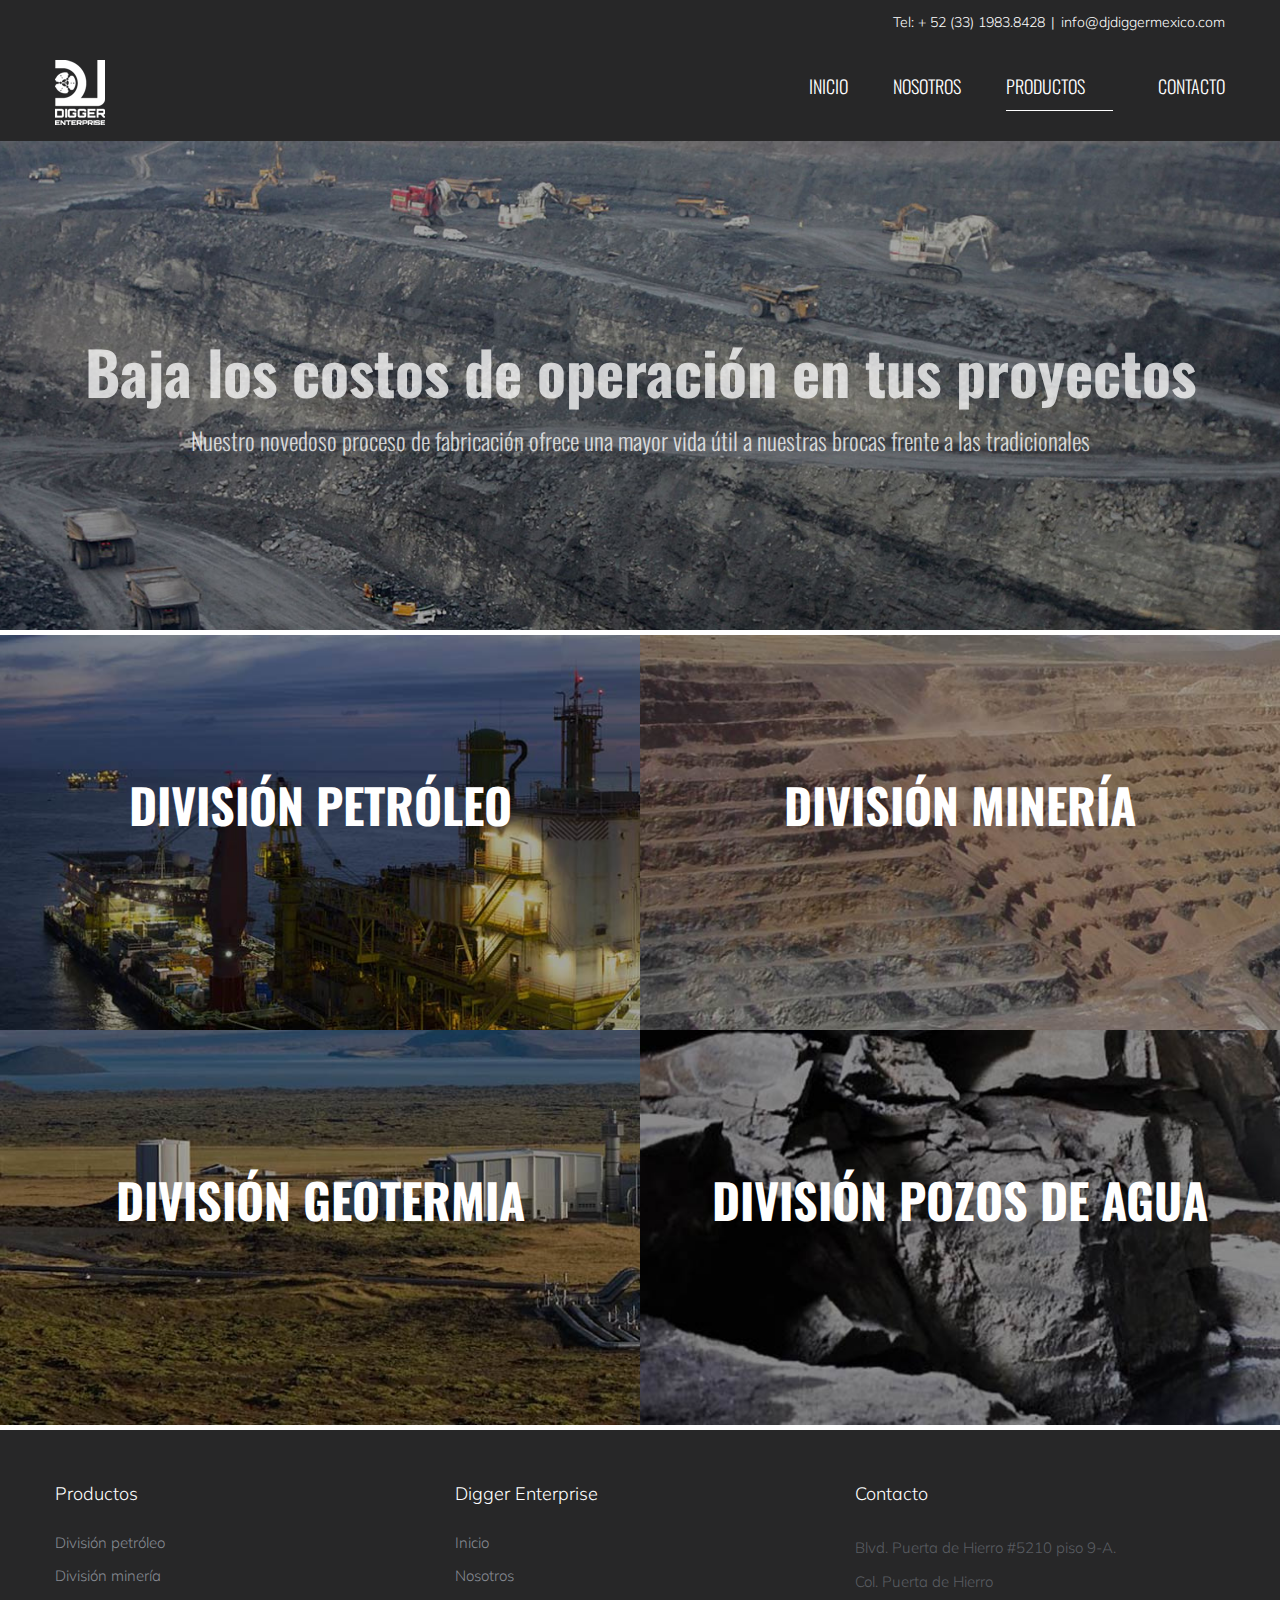
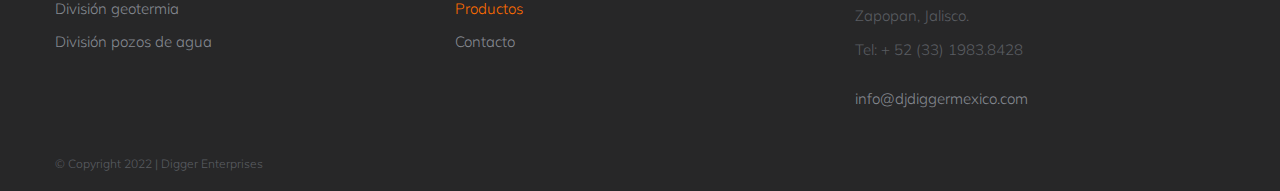
<file: productos/index.html>
<!DOCTYPE html>
<html class="" xmlns="https://www.w3.org/1999/xhtml" lang="es-ES" prefix="og: http://ogp.me/ns# fb: http://ogp.me/ns/fb#">
  <head>
    <meta http-equiv="Content-Type" content="text/html; charset=utf-8" />

    <title>Digger - Productos</title>

    <!--[if lte IE 8]>
      <script type="text/javascript" src="https://djdiggermexico.com/wpdigger/wp-content/themes/Avada/assets/js/html5shiv.js"></script>
    <![endif]-->
    <meta name="viewport" content="width=device-width, initial-scale=1" />
    <link rel="shortcut icon" href="/images/fav-ico.png" type="image/x-icon" />
    <meta property="og:title" content="Inicio" />
    <meta property="og:type" content="article" />
    <meta property="og:url" content="https://djdiggermexico.com/" />
    <meta property="og:site_name" content="Digger" />
    <meta
      property="og:description"
      content="En Digger Enterprise desarrollamos brocas y barrenas de excavación especializadas que optimizan el desempeño de cada proyecto.
            > DIGGER ENTERPRISE <
            Ingeniería en perforación

            DIVISIÓN PETRÓLEO

            DIVISIÓN MINERÍA

            DIVISIÓN GEOTERMIA"
    />

    <meta property="og:image" content="images/digger-logo-s.png" />

    <link rel="stylesheet" id="cf7-style-frontend-style-css" href="/css/frontend.css?ver=2.2.8" type="text/css" media="all" />
    <link rel="stylesheet" id="cf7-style-frontend-responsive-style-css" href="/css/responsive.css?ver=2.2.8" type="text/css" media="all" />
    <link rel="stylesheet" id="contact-form-7-css" href="/css/styles.css?ver=4.3.1" type="text/css" media="all" />
    <link rel="stylesheet" id="rs-plugin-settings-css" href="/css/settings.css?ver=4.6.93" type="text/css" media="all" />
    <style id="rs-plugin-settings-inline-css" type="text/css">
      .tp-caption a {
        color: #ff7302;
        text-shadow: none;
        -webkit-transition: all 0.2s ease-out;
        -moz-transition: all 0.2s ease-out;
        -o-transition: all 0.2s ease-out;
        -ms-transition: all 0.2s ease-out;
      }
      .tp-caption a:hover {
        color: #ffa902;
      }
    </style>
    <link rel="stylesheet" id="avada-parent-stylesheet-css" href="/css/avada_style.css" type="text/css" media="all" />
    <link rel="stylesheet" id="avada-google-fonts-css" href="https://fonts.googleapis.com/css?family=Muli%3A300%2C400%2C800%2C600%2C700%2C500%7COswald%3A300%2C400%2C800%2C600%2C700%2C500%7CPT+Sans%3A300%2C400%2C800%2C600%2C700%2C500&amp;ver=4.3.26" type="text/css" media="all" />
    <link rel="stylesheet" id="avada-stylesheet-css" href="/css/avada_child_style.css" type="text/css" media="all" />
    <!--[if lte IE 9]>
      <link rel="stylesheet" id="avada-shortcodes-css" href="https://djdiggermexico.com/wpdigger/wp-content/themes/Avada/shortcodes.css?ver=1.0.0" type="text/css" media="all" />
    <![endif]-->
    <link rel="stylesheet" id="fontawesome-css" href="/css/font-awesome.css?ver=1.0.0" type="text/css" media="all" />
    <!--[if lte IE 9]>
      <link rel="stylesheet" id="avada-IE-fontawesome-css" href="https://djdiggermexico.com/wpdigger/wp-content/themes/Avada/assets/fonts/fontawesome/font-awesome.css?ver=1.0.0" type="text/css" media="all" />
    <![endif]-->
    <!--[if lte IE 8]>
      <link rel="stylesheet" id="avada-IE8-css" href="https://djdiggermexico.com/wpdigger/wp-content/themes/Avada/assets/css/ie8.css?ver=1.0.0" type="text/css" media="all" />
    <![endif]-->
    <!--[if IE]>
      <link rel="stylesheet" id="avada-IE-css" href="https://djdiggermexico.com/wpdigger/wp-content/themes/Avada/assets/css/ie.css?ver=1.0.0" type="text/css" media="all" />
    <![endif]-->
    <link rel="stylesheet" id="avada-iLightbox-css" href="/css/ilightbox.css" type="text/css" media="all" />
    <link rel="stylesheet" id="avada-animations-css" href="/css/animations.css" type="text/css" media="all" />
    <script type="text/javascript" src="/js/jquery.js?ver=1.11.3"></script>
    <script type="text/javascript" src="/js/jquery-migrate.min.js?ver=1.2.1"></script>
    <script type="text/javascript" src="/js/frontend.js?ver=2.2.8"></script>
    <script type="text/javascript" src="/js/jquery.themepunch.tools.min.js?ver=4.6.93"></script>
    <script type="text/javascript" src="/js/jquery.themepunch.revolution.min.js?ver=4.6.93"></script>

    <link rel="canonical" href="index.html" />
    <link rel="shortlink" href="index.html" />

    <style type="text/css">
      .recentcomments a {
        display: inline !important;
        padding: 0 !important;
        margin: 0 !important;
      }
    </style>

    <style class="cf7-style" media="screen" type="text/css">
      body .cf7-style.cf7-style-868 {
        background: #ffffff;
        border-color: #272728;
        line-height: normal;
      }
      body .cf7-style.cf7-style-868 input,
      body .cf7-style.cf7-style-868 textarea,
      body .cf7-style.cf7-style-868 input:focus,
      body .cf7-style.cf7-style-868 textarea:focus,
      body .cf7-style.cf7-style-868 textarea:focus,
      body .cf7-style.cf7-style-868 input[type="submit"]:hover,
      body .cf7-style.cf7-style-868 .wpcf7-submit:not([disabled]),
      body .cf7-style.cf7-style-868 .wpcf7-submit:not([disabled]):hover {
        background: #ffffff;
        color: #272728;
        border-color: #272728;
        line-height: normal;
        border-width: 1px;
        border-style: solid;
        padding: 10px;
        margin: 3px 0;
      }
      body .cf7-style.cf7-style-868 textarea,
      body .cf7-style.cf7-style-868 textarea:focus {
        background-color: #ffffff;
        -moz-box-sizing: border-box;
        -webkit-box-sizing: border-box;
        box-sizing: border-box;
        border-color: #272728;
        border-style: solid;
        line-height: normal;
      }
      body .cf7-style.cf7-style-868 label,
      body .cf7-style.cf7-style-868 > p {
        line-height: normal;
        color: #272728;
      }
      body .cf7-style.cf7-style-868 .wpcf7-submit,
      body .cf7-style.cf7-style-868 .wpcf7-submit:focus,
      body .cf7-style.cf7-style-868 input[type="submit"],
      body .cf7-style.cf7-style-868 input[type="submit"]:hover,
      body .cf7-style.cf7-style-868 .wpcf7-submit:not([disabled]),
      body .cf7-style.cf7-style-868 .wpcf7-submit:not([disabled]):hover {
        line-height: normal;
        color: #ffffff;
        background: #272728;
      }
    </style>
    <!--[if IE 9]> <script>var _fusionParallaxIE9 = true;</script> <![endif]-->

    <style id="avada-stylesheet-inline-css" type="text/css">
      .Avada_3861{color:green;}body,html,html body.custom-background{background-color:#ffffff;}#main,#slidingbar,.fusion-footer-copyright-area,.fusion-footer-widget-area,.fusion-page-title-bar,.fusion-secondary-header,.header-v4 #small-nav,.header-v5 #small-nav,.sticky-header .sticky-shadow,.tfs-slider .slide-content-container{padding-left:30px;padding-right:30px;}.width-100 .fusion-section-separator,.width-100 .nonhundred-percent-fullwidth{padding-left:30px;padding-right:30px;margin-left:-30px;margin-right:-30px;}.width-100 .fullwidth-box,.width-100 .fusion-section-separator{margin-left:-30px!important;margin-right:-30px!important;}.fusion-mobile-menu-design-modern .fusion-mobile-nav-holder li a{padding-left:30px;padding-right:30px;}.fusion-mobile-menu-design-modern .fusion-mobile-nav-holder .fusion-mobile-nav-item .fusion-open-submenu{padding-right:35px;}.fusion-mobile-menu-design-modern .fusion-mobile-nav-holder .fusion-mobile-nav-item a{padding-left:30px;padding-right:30px;}.fusion-mobile-menu-design-modern .fusion-mobile-nav-holder .fusion-mobile-nav-item li a{padding-left:42px;}.fusion-mobile-menu-design-modern .fusion-mobile-nav-holder .fusion-mobile-nav-item li li a{padding-left:55px;}.fusion-mobile-menu-design-modern .fusion-mobile-nav-holder .fusion-mobile-nav-item li li li a{padding-left:68px;}.fusion-mobile-menu-design-modern .fusion-mobile-nav-holder .fusion-mobile-nav-item li li li li a{padding-left:81px;}.tooltip-shortcode,a:hover{color:#ff6c00;}#main .about-author .title a:hover,#main .post h2 a:hover,#slidingbar-area .fusion-accordian .panel-title a:hover,#slidingbar-area a:hover,#slidingbar-area ul li a:hover,#wrapper #slidingbar-area .current-menu-item > a,#wrapper #slidingbar-area .current-menu-item > a:before,#wrapper #slidingbar-area .current_page_item > a,#wrapper #slidingbar-area .current_page_item > a:before,#wrapper .fusion-footer-widget-area .current-menu-item > a,#wrapper .fusion-footer-widget-area .current-menu-item > a:before,#wrapper .fusion-footer-widget-area .current_page_item > a,#wrapper .fusion-footer-widget-area .current_page_item > a:before,#wrapper .jtwt .jtwt_tweet a:hover,#wrapper .sidebar .current-menu-item > a,#wrapper .sidebar .current-menu-item > a:before,#wrapper .sidebar .current_page_item > a,#wrapper .sidebar .current_page_item > a:before,.content-box-percentage,.fusion-accordian .panel-title a:hover,.fusion-copyright-notice a:hover,.fusion-date-and-formats .fusion-format-box i,.fusion-filters .fusion-filter.fusion-active a,.fusion-footer-widget-area .fusion-accordian .panel-title a:hover,.fusion-footer-widget-area .fusion-tabs-widget .tab-holder .news-list li .post-holder a:hover,.fusion-footer-widget-area a:hover,.fusion-footer-widget-area ul li a:hover,.fusion-popover,.fusion-read-more:hover:after,.more a:hover:after,.pagination-next:hover:after,.pagination-prev:hover:before,.price > .amount,.price ins .amount,.project-content .project-info .project-info-box a:hover,.side-nav .arrow:hover:after,.side-nav li.current_page_ancestor > a,.side-nav ul > li.current_page_item > a,.sidebar .widget .recentcomments:hover:before,.sidebar .widget li a:hover,.sidebar .widget_archive li a:hover:before,.sidebar .widget_categories li a:hover,.sidebar .widget_categories li a:hover:before,.sidebar .widget_links li a:hover:before,.sidebar .widget_nav_menu li a:hover:before,.sidebar .widget_pages li a:hover:before,.sidebar .widget_recent_entries li a:hover:before,.single-navigation a[rel=next]:hover:after,.single-navigation a[rel=prev]:hover:before,.star-rating span:before,.star-rating:before,.tooltip-shortcode,h5.toggle:hover a,span.dropcap{color:#ff6c00;}.link-area-box-hover .heading h2,.link-area-box-hover .icon .circle-no,.link-area-link-icon-hover .heading h2,.link-area-link-icon-hover .icon .circle-no,.link-area-link-icon-hover.link-area-box .fusion-read-more,.link-area-link-icon-hover.link-area-box .fusion-read-more::after,.link-area-link-icon-hover.link-area-box .fusion-read-more::before{color:#ff6c00 !important;}.fusion-accordian .panel-title a:hover .fa-fusion-box,.fusion-content-boxes .heading-link:hover .icon i.circle-yes,.fusion-content-boxes .link-area-box:hover .heading-link .icon i.circle-yes,.link-area-box-hover .heading .icon i.circle-yes,.link-area-link-icon-hover .heading .icon i.circle-yes{background-color:#ff6c00 !important;border-color:#ff6c00 !important;}.sidebar .fusion-image-wrapper .fusion-rollover .fusion-rollover-content a:hover{color:#333333;}.star-rating span:before,.star-rating:before{color:#ff6c00;}#slidingbar-area .tagcloud a:hover,.fusion-footer-widget-area .tagcloud a:hover,.tagcloud a:hover{color:#FFFFFF;text-shadow:none;-webkit-text-shadow:none;-moz-text-shadow:none;}#nav ul li > a:hover,#sticky-nav ul li > a:hover,#wrapper .fusion-tabs-widget .tab-holder .tabs li.active a,#wrapper .fusion-tabs.classic .nav-tabs > li.active .tab-link,#wrapper .fusion-tabs.classic .nav-tabs > li.active .tab-link:focus,#wrapper .fusion-tabs.classic .nav-tabs > li.active .tab-link:hover,#wrapper .fusion-tabs.vertical-tabs.classic .nav-tabs > li.active .tab-link,#wrapper .post-content blockquote,.fusion-filters .fusion-filter.fusion-active a,.pagination .current,.pagination a.inactive:hover,.progress-bar-content,.reading-box,.tagcloud a:hover{border-color:#ff6c00;}#wrapper .side-nav li.current_page_item a{border-right-color:#ff6c00;border-left-color:#ff6c00;}#toTop:hover,#wrapper .search-table .search-button input[type="submit"]:hover,.circle-yes ul li:before,.fusion-accordian .panel-title .active .fa-fusion-box,.fusion-date-and-formats .fusion-date-box,.pagination .current,.progress-bar-content,.table-2 table thead,.tagcloud a:hover,ul.arrow li:before,ul.circle-yes li:before{background-color:#ff6c00;}#main,#wrapper,.fusion-separator .icon-wrapper,body,html{background-color:#ffffff;}.fusion-footer-widget-area{background-color:#272728;border-color:#272728;padding-top:43px;padding-bottom:10px;}#wrapper .fusion-footer-widget-area .fusion-tabs-widget .tab-holder .tabs li{border-color:#272728;}.fusion-footer-copyright-area{background-color:#272728;border-color:#272728;padding-top:5px;padding-bottom:10px;}.sep-boxed-pricing .panel-heading{background-color:#5a5d62;border-color:#5a5d62;}.full-boxed-pricing.fusion-pricing-table .standout .panel-heading h3,.fusion-pricing-table .panel-body .price .decimal-part,.fusion-pricing-table .panel-body .price .integer-part{color:#5a5d62;}.fusion-image-wrapper .fusion-rollover{background-image:linear-gradient(top, rgba(255,108,0,0.85) 0%, rgba(255,108,0,0.85) 100%);background-image:-webkit-gradient(linear, left top, left bottom, color-stop(0, rgba(255,108,0,0.85)), color-stop(1, rgba(255,108,0,0.85)));background-image:filter: progid:DXImageTransform.Microsoft.gradient(startColorstr=#ff6c00, endColorstr=#ff6c00), progid: DXImageTransform.Microsoft.Alpha(Opacity=0);background-image:-webkit-linear-gradient(top, rgba(255,108,0,0.85) 0%, rgba(255,108,0,0.85) 100%);background-image:-moz-linear-gradient(top, rgba(255,108,0,0.85) 0%, rgba(255,108,0,0.85) 100%);background-image:-ms-linear-gradient(top, rgba(255,108,0,0.85) 0%, rgba(255,108,0,0.85) 100%);background-image:-o-linear-gradient(top, rgba(255,108,0,0.85) 0%, rgba(255,108,0,0.85) 100%);transform:translateY(100%);-webkit-transform:translateY(100%);-moz-transform:translateY(100%);-ms-transform:translateY(100%);-o-transform:translateY(100%);}.no-cssgradients .fusion-image-wrapper .fusion-rollover{background:#ff6c00;}.fusion-image-wrapper:hover .fusion-rollover{filter:progid:DXImageTransform.Microsoft.gradient(startColorstr=#ff6c00, endColorstr=#ff6c00), progid: DXImageTransform.Microsoft.Alpha(Opacity=100);transform:translateY(0%);-webkit-transform:translateY(0%);-moz-transform:translateY(0%);-ms-transform:translateY(0%);-o-transform:translateY(0%);}#main .comment-submit,#reviews input#submit,.button-default,.button.default,.comment-form input[type="submit"],.fusion-button-default,.fusion-portfolio-one .fusion-button,.ticket-selector-submit-btn[type=submit],.wpcf7-form input[type="submit"],.wpcf7-submit{background:transparent;color:rgba(255,255,255,0.75);filter:progid:DXImageTransform.Microsoft.gradient(startColorstr=transparent, endColorstr=transparent);transition:all .2s;-webkit-transition:all .2s;-moz-transition:all .2s;-ms-transition:all .2s;-o-transition:all .2s;}.link-type-button-bar .fusion-read-more,.no-cssgradients #main .comment-submit,.no-cssgradients #reviews input#submit,.no-cssgradients .button-default,.no-cssgradients .button.default,.no-cssgradients .comment-form input[type="submit"],.no-cssgradients .fusion-button-default,.no-cssgradients .fusion-portfolio-one .fusion-button,.no-cssgradients .ticket-selector-submit-btn[type="submit"],.no-cssgradients .wpcf7-form input[type="submit"],.no-cssgradients .wpcf7-submit{background:transparent;}#main .comment-submit:hover,#reviews input#submit:hover,.button-default:hover,.button.default:hover,.comment-form input[type="submit"]:hover,.fusion-button-default:hover,.fusion-portfolio-one .fusion-button:hover,.ticket-selector-submit-btn[type="submit"]:hover,.wpcf7-form input[type="submit"]:hover,.wpcf7-submit:hover{background:rgba(255,255,255,0.035);color:rgba(255,255,255,0.9);filter:progid:DXImageTransform.Microsoft.gradient(startColorstr=rgba(255,255,255,0.035), endColorstr=rgba(255,255,255,0.035));}.no-cssgradients #main .comment-submit:hover,.no-cssgradients #reviews input#submit:hover,.no-cssgradients .button-default:hover,.no-cssgradients .comment-form input[type="submit"]:hover,.no-cssgradients .fusion-button-default:hover,.no-cssgradients .fusion-portfolio-one .fusion-button:hover,.no-cssgradients .ticket-selector-submit-btn[type="submit"]:hover,.no-cssgradients .wpcf7-form input[type="submit"]:hover,.no-cssgradients .wpcf7-submit:hover,.no-cssgradinets .button.default:hover{background:rgba(255,255,255,0.035) !important;}.link-type-button-bar .fusion-read-more,.link-type-button-bar .fusion-read-more:after,.link-type-button-bar .fusion-read-more:before{color:rgba(255,255,255,0.75);}.link-type-button-bar .fusion-read-more:hover,.link-type-button-bar .fusion-read-more:hover:after,.link-type-button-bar .fusion-read-more:hover:before,.link-type-button-bar.link-area-box:hover .fusion-read-more,.link-type-button-bar.link-area-box:hover .fusion-read-more:after,.link-type-button-bar.link-area-box:hover .fusion-read-more:before{color:rgba(255,255,255,0.75) !important;}.fusion-image-wrapper .fusion-rollover .fusion-rollover-gallery,.fusion-image-wrapper .fusion-rollover .fusion-rollover-link{background-color:rgba(0,0,0,0.65);width:48px;height:48px;}.fusion-image-wrapper .fusion-rollover .fusion-rollover-content .fusion-rollover-categories,.fusion-image-wrapper .fusion-rollover .fusion-rollover-content .fusion-rollover-categories a,.fusion-image-wrapper .fusion-rollover .fusion-rollover-content .fusion-rollover-title a,.fusion-image-wrapper .fusion-rollover .fusion-rollover-content a,.fusion-rollover .fusion-rollover-content .fusion-rollover-title{color:rgba(0,0,0,0.65);}.fusion-page-title-bar{border-color:#2ba0a3;background-color:#2ba0a3;height:87px;}.fusion-footer-copyright-area > .fusion-row,.fusion-footer-widget-area > .fusion-row{padding-left:0px;padding-right:0px;}.fontawesome-icon.circle-yes{background-color:#2ba0a3;}.content-box-shortcode-timeline,.fontawesome-icon.circle-yes{border-color:#2ba0a3;}.fontawesome-icon,.fontawesome-icon.circle-yes,.post-content .error-menu li:after,.post-content .error-menu li:before{color:#ffffff;}.fusion-title .title-sep,.product .product-border{border-color:#e0dede;}.checkout .payment_methods .payment_box,.post-content blockquote,.review blockquote q{background-color:#f6f6f6;}.fusion-testimonials .author:after{border-top-color:#f6f6f6;}.post-content blockquote,.review blockquote q{color:#747474;}#nav ul li ul li a,#reviews #comments > h2,#sticky-nav ul li ul li a,#wrapper #nav ul li ul li > a,#wrapper #sticky-nav ul li ul li > a,.avada-container h3,.comment-form input[type="submit"],.ei-title h3,.fusion-blog-shortcode .fusion-timeline-date,.fusion-image-wrapper .fusion-rollover .fusion-rollover-content .fusion-rollover-categories,.fusion-image-wrapper .fusion-rollover .fusion-rollover-content .fusion-rollover-title,.fusion-image-wrapper .fusion-rollover .fusion-rollover-content .price,.fusion-image-wrapper .fusion-rollover .fusion-rollover-content a,.fusion-load-more-button,.fusion-page-title-bar h3,.meta .fusion-date,.more,.post-content blockquote,.project-content .project-info h4,.review blockquote div strong,.review blockquote q,.ticket-selector-submit-btn[type="submit"],.wpcf7-form input[type="submit"],body{font-family:'Muli', Arial, Helvetica, sans-serif;font-weight:300;}#slidingbar-area  h3,.avada-container h3,.comment-form input[type="submit"],.fusion-footer-widget-area .widget-title,.fusion-footer-widget-area h3,.fusion-load-more-button,.project-content .project-info h4,.review blockquote div strong,.ticket-selector-submit-btn[type="submit"],.wpcf7-form input[type="submit"]{font-weight:bold;}.meta .fusion-date,.post-content blockquote,.review blockquote q{font-style:italic;}.side-nav li a{font-family:'Oswald', Arial, Helvetica, sans-serif;font-weight:300;font-size:14px;}#main .post h2,#main .reading-box h2,#main h2,#wrapper .fusion-tabs-widget .tab-holder .tabs li a,.ei-title h2,.fusion-accordian .panel-heading a,.fusion-accordian .panel-title,.fusion-author .fusion-author-title,.fusion-carousel-title,.fusion-flip-box .flip-box-heading-back,.fusion-header-tagline,.fusion-image-wrapper .fusion-rollover .fusion-rollover-content .fusion-rollover-title,.fusion-image-wrapper .fusion-rollover .fusion-rollover-content .fusion-rollover-title a,.fusion-modal .modal-title,.fusion-page-title-bar h1,.fusion-person .person-desc .person-author .person-author-wrapper,.fusion-pricing-table .pricing-row,.fusion-pricing-table .title-row,.fusion-tabs .nav-tabs  li .fusion-tab-heading,.fusion-title h3,.main-flex .slide-content h2,.main-flex .slide-content h3,.popover .popover-title,.post-content h1,.post-content h2,.post-content h3,.post-content h4,.post-content h5,.post-content h6,.project-content h3,.share-box h4,.sidebar .widget h4,table th{font-family:'Oswald', Arial, Helvetica, sans-serif;font-weight:700;}.project-content .project-info h4{font-family:'Oswald', Arial, Helvetica, sans-serif;}#slidingbar-area .widget-title,#slidingbar-area h3,.fusion-footer-widget-area .widget-title,.fusion-footer-widget-area h3{font-family:'Muli', Arial, Helvetica, sans-serif;font-weight:300;}#slidingbar-area .slide-excerpt h2,.fusion-footer-widget-area .slide-excerpt h2,.jtwt .jtwt_tweet,.sidebar .jtwt .jtwt_tweet,.sidebar .slide-excerpt h2,body{font-size:15px;line-height:23px;}#slidingbar-area ul,.fusion-footer-widget-area ul,.fusion-tabs-widget .tab-holder .news-list li .post-holder .meta,.fusion-tabs-widget .tab-holder .news-list li .post-holder a,.project-content .project-info h4{font-size:15px;line-height:23px;}.fusion-blog-layout-timeline .fusion-timeline-date{font-size:15;}.counter-box-content,.fusion-alert,.fusion-progressbar .sr-only,.post-content blockquote,.review blockquote q{font-size:15px;}#side-header .fusion-contact-info,#side-header .header-social .top-menu,#slidingbar-area .slide-excerpt h2,.fusion-accordian .panel-body,.fusion-footer-widget-area .slide-excerpt h2,.post-content blockquote,.project-content .project-info h4,.review blockquote q,.sidebar .slide-excerpt h2,body{line-height:34px;}.fusion-page-title-bar .fusion-breadcrumbs,.fusion-page-title-bar .fusion-breadcrumbs li,.fusion-page-title-bar .fusion-breadcrumbs li a{font-size:10px;}.sidebar .widget h4{font-size:18px;}#slidingbar-area .widget-title,#slidingbar-area h3{font-size:18px;line-height:18px;color:#DDDDDD;}.fusion-footer-widget-area .widget-title,.fusion-footer-widget-area h3{font-size:18px;line-height:18px;}.fusion-copyright-notice{font-size:12px;}#main .fusion-row,#slidingbar-area .fusion-row,.fusion-footer-copyright-area .fusion-row,.fusion-footer-widget-area .fusion-row,.fusion-page-title-row,.tfs-slider .slide-content-container .slide-content{max-width:1170px;}.post-content h1{font-size:60px;line-height:80px;}#main .fusion-portfolio h2,#wrapper  #main .post h2,#wrapper #main .post-content .fusion-title h2,#wrapper #main .post-content .title h2,#wrapper .fusion-title h2,#wrapper .post-content h2,#wrapper .title h2,h2.entry-title{font-size:48px;line-height:90px;}#main .fusion-portfolio h2,#wrapper #main .post h2,#wrapper #main .post-content .fusion-title h2,#wrapper #main .post-content .title h2,#wrapper .fusion-title h2,#wrapper .post-content h2,#wrapper .title h2,h2.entry-title{line-height:60px;}#wrapper #main .fusion-portfolio-content > h2.entry-title,#wrapper #main .fusion-post-content > h2.entry-title,#wrapper #main .post > h2.entry-title{font-size:22px;line-height:32px;}#wrapper #main #comments h3,#wrapper #main #respond h3,#wrapper #main .about-author h3,#wrapper #main .related-posts h3{font-size:22px;line-height:33px;}.post-content h3,.project-content h3{font-size:28px;line-height:42px;}.fusion-modal .modal-title{font-size:28px;line-height:63px;}.fusion-carousel-title,.fusion-person .person-author-wrapper .person-name,.fusion-person .person-author-wrapper .person-title,.fusion-portfolio-post .fusion-portfolio-content h4,.fusion-rollover .fusion-rollover-content .fusion-rollover-title,.post-content h4{font-size:18px;line-height:38px;}#reviews #comments > h2,#wrapper .fusion-tabs-widget .tab-holder .tabs li a,.fusion-flip-box .flip-box-heading-back,.person-author-wrapper,.popover .popover-title{font-size:18px;}.fusion-accordian .panel-title,.fusion-sharing-box h4,.fusion-tabs .nav-tabs > li .fusion-tab-heading{font-size:18px;line-height:57px;}.post-content h5{font-size:14px;line-height:18px;}.post-content h6{font-size:11px;line-height:17px;}.ei-title h2{font-size:42px;line-height:63px;color:#333333;}.ei-title h3{font-size:20px;line-height:30px;color:#747474;}.fusion-carousel-meta,.fusion-image-wrapper .fusion-rollover .fusion-rollover-content .fusion-rollover-categories,.fusion-image-wrapper .fusion-rollover .fusion-rollover-content .fusion-rollover-categories a,.fusion-recent-posts .columns .column .meta,.fusion-single-line-meta{font-size:12px;line-height:18px;}.fusion-carousel-meta,.fusion-meta,.fusion-meta-info,.fusion-recent-posts .columns .column .meta,.post .single-line-meta{font-size:12px;}.fusion-image-wrapper .fusion-rollover .fusion-rollover-content .fusion-product-buttons a,.product-buttons a{font-size:12px;line-height:18px;}.page-links,.pagination,.pagination .pagination-next,.pagination .pagination-prev{font-size:12px;}#reviews #comments > h2,#wrapper .fusion-tabs-widget .tab-holder .news-list li .post-holder .meta,#wrapper .meta,.fusion-blog-timeline-layout .fusion-timeline-date,.fusion-rollover .price .amount,.post .post-content,.post-content blockquote,.project-content .project-info h4,.quantity .minus,.quantity .plus,.quantity .qty,.review blockquote div,.search input,.sidebar .jtwt,.sidebar .widget .recentcomments,.sidebar .widget_archive li,.sidebar .widget_categories li,.sidebar .widget_links li,.sidebar .widget_meta li,.sidebar .widget_nav_menu li,.sidebar .widget_pages li,.sidebar .widget_recent_entries li,.title-row,body{color:#272728;}.fusion-post-content h1,.post-content h1,.title h1{color:#272728;}#main .post h2,.cart-empty,.fusion-post-content h2,.fusion-title h2,.post-content h2,.search-page-search-form h2,.title h2{color:#272728;}.fusion-post-content h3,.fusion-title h3,.person-author-wrapper span,.post-content h3,.product-title,.project-content h3,.title h3{color:#272728;}#wrapper .fusion-tabs-widget .tab-holder .tabs li a,.fusion-accordian .panel-title a,.fusion-carousel-title,.fusion-post-content h4,.fusion-tabs .nav-tabs > li .fusion-tab-heading,.fusion-title h4,.post-content h4,.project-content .project-info h4,.share-box h4,.sidebar .widget h4,.title h4{color:#242930;}.fusion-post-content h5,.fusion-title h5,.post-content h5,.title h5{color:#242930;}.fusion-post-content h6,.fusion-title h6,.post-content h6,.title h6{color:#242930;}.fusion-page-title-bar h1,.fusion-page-title-bar h3{color:#ffffff;}.sep-boxed-pricing .panel-heading h3{color:#ffffff;}.full-boxed-pricing.fusion-pricing-table .panel-heading h3{color:#242930;}#main .post h2 a,.about-author .title a,.fusion-load-more-button,.fusion-rollover a,.project-content .project-info .project-info-box a,.shop_attributes tr th,.sidebar .widget .recentcomments,.sidebar .widget li a,.sidebar .widget_categories li,.single-navigation a[rel="next"]:after,.single-navigation a[rel="prev"]:before,body a,body a:after,body a:before{color:#ff6c00;}body #toTop:before{color:#fff;}.fusion-page-title-bar .fusion-breadcrumbs,.fusion-page-title-bar .fusion-breadcrumbs a{color:#ffffff;}#slidingbar-area,#slidingbar-area .fusion-column,#slidingbar-area .jtwt,#slidingbar-area .jtwt .jtwt_tweet{color:#8C8989;} #slidingbar-area .jtwt .jtwt_tweet a,#slidingbar-area .fusion-accordian .panel-title a,#slidingbar-area a,#wrapper #slidingbar-area .fusion-tabs-widget .tab-holder .tabs li a{color:#BFBFBF;}.sidebar .widget .heading h4,.sidebar .widget h4{color:#333333;}.fusion-footer-widget-area .widget-title,.fusion-footer-widget-area h3,.fusion-footer-widget-column .product-title{color:#ffffff;}.fusion-copyright-notice,.fusion-footer-widget-area,.fusion-footer-widget-area .jtwt,.fusion-footer-widget-area .jtwt .jtwt_tweet,.fusion-footer-widget-area article.col{color:#5a5d62;}#wrapper .fusion-footer-widget-area .fusion-tabs-widget .tab-holder .tabs li a,.fusion-copyright-notice a,.fusion-footer-widget-area .fusion-accordian .panel-title a,.fusion-footer-widget-area .fusion-tabs-widget .tab-holder .news-list li .post-holder a,.fusion-footer-widget-area .jtwt .jtwt_tweet a,.fusion-footer-widget-area a{color:#868a92;}#customer_login .col-1,#customer_login .col-2,#customer_login h2,#customer_login_box,#reviews li .comment-text,#small-nav,#wrapper .fusion-tabs-widget .tab-holder,#wrapper .side-nav li a,#wrapper .side-nav li.current_page_item li a,.avada-skin-rev,.chzn-container-single .chzn-single,.chzn-container-single .chzn-single div,.chzn-drop,.commentlist .the-comment,.es-carousel-wrapper.fusion-carousel-small .es-carousel ul li img,.fusion-accordian .fusion-panel,.fusion-author .fusion-author-social,.fusion-blog-layout-grid .post .flexslider,.fusion-blog-layout-grid .post .fusion-content-sep,.fusion-blog-layout-grid .post .post-wrapper,.fusion-counters-box .fusion-counter-box .counter-box-border,.fusion-filters,.fusion-layout-timeline .post,.fusion-layout-timeline .post .flexslider,.fusion-layout-timeline .post .fusion-content-sep,.fusion-portfolio .fusion-portfolio-boxed .fusion-content-sep,.fusion-portfolio .fusion-portfolio-boxed .fusion-portfolio-post-wrapper,.fusion-portfolio-one .fusion-portfolio-boxed .fusion-portfolio-post-wrapper,.fusion-tabs.vertical-tabs.clean .nav-tabs li .tab-link,.fusion-timeline-arrow,.fusion-timeline-date,.input-radio,.ls-avada,.page-links a,.pagination a.inactive,.panel.entry-content,.post .fusion-meta-info,.price_slider_wrapper,.progress-bar,.project-content .project-info .project-info-box,.quantity,.quantity .minus,.quantity .qty,.search-page-search-form,.sep-dashed,.sep-dotted,.sep-double,.sep-single,.side-nav,.side-nav li a,.sidebar .widget .recentcomments,.sidebar .widget li a,.sidebar .widget_archive li,.sidebar .widget_categories li,.sidebar .widget_links li,.sidebar .widget_meta li,.sidebar .widget_nav_menu li,.sidebar .widget_pages li,.sidebar .widget_recent_entries li,.single-navigation,.table,.table > tbody > tr > td,.table > tbody > tr > th,.table > tfoot > tr > td,.table > tfoot > tr > th,.table > thead > tr > td,.table > thead > tr > th,.table-1 table,.table-1 table th,.table-1 tr td,.table-2 table thead,.table-2 tr td,.tabs-vertical .tabs-container .tab_content,.tabs-vertical .tabset,.tagcloud a,.tkt-slctr-tbl-wrap-dv table,.tkt-slctr-tbl-wrap-dv tr td,h5.toggle.active + .toggle-content,tr td{border-color:#e0dede;}.price_slider_wrapper .ui-widget-content{background-color:#e0dede;}.fusion-load-more-button{background-color:#2e323a;}.fusion-load-more-button:hover{background-color:rgba(46,50,58,0.8);}.quantity .minus,.quantity .plus{background-color:#fbfaf9;}.quantity .minus:hover,.quantity .plus:hover{background-color:#ffffff;}.sb-toggle-wrapper .sb-toggle:after{color:#ffffff;}#slidingbar-area .product_list_widget li,#slidingbar-area .widget_categories li a,#slidingbar-area .widget_recent_entries ul li,#slidingbar-area li.recentcomments,#slidingbar-area ul li a{border-bottom-color:#ffffff;}#slidingbar-area .fusion-accordian .fusion-panel,#slidingbar-area .tagcloud a,#wrapper #slidingbar-area .fusion-tabs-widget .tab-holder,#wrapper #slidingbar-area .fusion-tabs-widget .tab-holder .news-list li{border-color:#282A2B;}#wrapper .fusion-footer-widget-area .fusion-tabs-widget .tab-holder,#wrapper .fusion-footer-widget-area .fusion-tabs-widget .tab-holder .news-list li,.fusion-footer-widget-area .fusion-accordian .fusion-panel,.fusion-footer-widget-area .product_list_widget li,.fusion-footer-widget-area .tagcloud a,.fusion-footer-widget-area .widget_categories li a,.fusion-footer-widget-area .widget_recent_entries li,.fusion-footer-widget-area li.recentcomments,.fusion-footer-widget-area ul li a{border-color:#505152;}#comment-input input,#comment-textarea textarea,#wrapper .search-table .search-field input,#wrapper .select-arrow,.avada-select .select2-container .select2-choice,.avada-select .select2-container .select2-choice2,.avada-select-parent .select-arrow,.avada-select-parent select,.chzn-container .chzn-drop,.chzn-container-single .chzn-single,.comment-form-comment textarea,.input-text,.main-nav-search-form input,.post-password-form .password,.search-page-search-form input,.wpcf7-captchar,.wpcf7-form .wpcf7-date,.wpcf7-form .wpcf7-number,.wpcf7-form .wpcf7-quiz,.wpcf7-form .wpcf7-select,.wpcf7-form .wpcf7-text,.wpcf7-form textarea,input.s,input[type="text"],select,textarea{background-color:#373d4d;}#comment-input .placeholder,#comment-input input,#comment-textarea .placeholder,#comment-textarea textarea,#wrapper .search-table .search-field input,.avada-select .select2-container .select2-choice,.avada-select .select2-container .select2-choice2,.avada-select-parent select,.chzn-container .chzn-drop,.chzn-container-single .chzn-single,.comment-form-comment textarea,.input-text,.main-nav-search-form input,.post-password-form .password,.search-page-search-form input,.wpcf7-captchar,.wpcf7-form .wpcf7-date,.wpcf7-form .wpcf7-number,.wpcf7-form .wpcf7-quiz,.wpcf7-form .wpcf7-select,.wpcf7-form .wpcf7-text,.wpcf7-form textarea,.wpcf7-select-parent .select-arrow,input.s,input.s .placeholder,input[type="text"],select,textarea{color:#ffffff;}#comment-input input:-moz-placeholder,#comment-input input:-ms-input-placeholder,#comment-input input::-webkit-input-placeholder,#comment-textarea textarea:-moz-placeholder,#comment-textarea textarea::-webkit-input-placeholder,.comment-form-comment textarea:-moz-placeholder,.comment-form-comment textarea:-ms-input-placeholder,.comment-form-comment textarea::-webkit-input-placeholder,.input-text:-moz-placeholder,.input-text:-ms-input-placeholder,.input-text::-webkit-input-placeholder,.post-password-form .password::-moz-input-placeholder,.post-password-form .password::-ms-input-placeholder,.post-password-form .password::-webkit-input-placeholder,input#s:-moz-placeholder,input#s:-ms-input-placeholder,input#s::-webkit-input-placeholder{color:#ffffff;}#comment-input input,#comment-textarea textarea,#wrapper .search-table .search-field input,.avada-select .select2-container .select2-choice,.avada-select .select2-container .select2-choice .select2-arrow,.avada-select .select2-container .select2-choice2 .select2-arrow,.avada-select-parent .select-arrow,.avada-select-parent select,.chzn-container .chzn-drop,.chzn-container-single .chzn-single,.comment-form-comment textarea,.gravity-select-parent .select-arrow,.input-text,.main-nav-search-form input,.post-password-form .password,.search-page-search-form input,.select-arrow,.wpcf7-captchar,.wpcf7-form .wpcf7-date,.wpcf7-form .wpcf7-number,.wpcf7-form .wpcf7-quiz,.wpcf7-form .wpcf7-select,.wpcf7-form .wpcf7-text,.wpcf7-form textarea,.wpcf7-select-parent .select-arrow,input.s,input[type="text"],select,textarea{border-color:rgba(255,255,255,0.5);}.select-arrow,.select2-arrow{color:rgba(255,255,255,0.5);}.fusion-page-title-bar h1{font-size:18px;line-height:normal;}.fusion-page-title-bar h3{font-size:14px;line-height:26px;}#content{width:69%;}#main .sidebar{width:25%;background-color:#f8f8f8;padding:3%;}.double-sidebars #content{width:52%;margin-left:24%;}.double-sidebars #main #sidebar{width:21%;margin-left:-76%;}.double-sidebars #main #sidebar-2{width:21%;margin-left:3%;}.fusion-accordian .panel-title a .fa-fusion-box{background-color:#333333;}.progress-bar-content{background-color:#9e9e9e;border-color:#9e9e9e;}.content-box-percentage{color:#9e9e9e;}.progress-bar{background-color:#f6f6f6;border-color:#f6f6f6;}#wrapper .fusion-date-and-formats .fusion-format-box{background-color:#4194ce;}.fusion-carousel .fusion-carousel-nav .fusion-nav-next,.fusion-carousel .fusion-carousel-nav .fusion-nav-prev{background-color:rgba(0,0,0,0.85);}.fusion-carousel .fusion-carousel-nav .fusion-nav-next:hover,.fusion-carousel .fusion-carousel-nav .fusion-nav-prev:hover{background-color:rgba(0,0,0,0.95);}.fusion-flexslider .flex-direction-nav .flex-next,.fusion-flexslider .flex-direction-nav .flex-prev{background-color:rgba(0,0,0,0.85);}.fusion-flexslider .flex-direction-nav .flex-next:hover,.fusion-flexslider .flex-direction-nav .flex-prev:hover{background-color:rgba(0,0,0,0.95);}.content-boxes .col{background-color:transparent;}#wrapper .sidebar .fusion-tabs-widget .tabs-container{background-color:#ffffff;}body .sidebar .fusion-tabs-widget .tab-hold .tabs li{border-right:1px solid #ffffff;}.sidebar .fusion-tabs-widget .tab-holder .tabs li a,body .sidebar .fusion-tabs-widget .tab-holder .tabs li a{background:#ebeaea;border-bottom:0;color:#272728;}body .sidebar .fusion-tabs-widget .tab-hold .tabs li a:hover{background:#ffffff;border-bottom:0;}body .sidebar .fusion-tabs-widget .tab-hold .tabs li.active a,body .sidebar .fusion-tabs-widget .tab-holder .tabs li.active a{background:#ffffff;border-bottom:0;border-top-color:#ff6c00;}#wrapper .sidebar .fusion-tabs-widget .tab-holder,.sidebar .fusion-tabs-widget .tab-holder .news-list li{border-color:#ebeaea;}.fusion-single-sharing-box{background-color:#f8f8f8;}.fusion-blog-layout-grid .post .fusion-post-wrapper,.fusion-blog-layout-timeline .post,.fusion-portfolio.fusion-portfolio-boxed .fusion-portfolio-content-wrapper,.products li.product{background-color:transparent;}.fusion-blog-layout-grid .post .flexslider,.fusion-blog-layout-grid .post .fusion-content-sep,.fusion-blog-layout-grid .post .fusion-post-wrapper,.fusion-blog-layout-timeline .fusion-timeline-date,.fusion-blog-layout-timeline .fusion-timeline-line,.fusion-blog-layout-timeline .post,.fusion-blog-layout-timeline .post .flexslider,.fusion-blog-layout-timeline .post .fusion-content-sep,.fusion-blog-timeline-layout .post,.fusion-blog-timeline-layout .post .flexslider,.fusion-blog-timeline-layout .post .fusion-content-sep,.fusion-portfolio.fusion-portfolio-boxed .fusion-content-sep,.fusion-portfolio.fusion-portfolio-boxed .fusion-portfolio-content-wrapper,.product .product-buttons,.product-buttons,.product-buttons-container,.product-details-container,.products li{border-color:#ebeaea;}.fusion-blog-layout-timeline .fusion-timeline-circle,.fusion-blog-layout-timeline .fusion-timeline-date,.fusion-blog-timeline-layout .fusion-timeline-circle,.fusion-blog-timeline-layout .fusion-timeline-date{background-color:#ebeaea;}.fusion-blog-timeline-layout .fusion-timeline-arrow:before,.fusion-blog-timeline-layout .fusion-timeline-icon,.fusion-timeline-arrow:before,.fusion-timeline-icon{color:#ebeaea;}div.indicator-hint{background:#ebeaea;border-color:#ebeaea;}#posts-container.fusion-blog-layout-grid{margin:-20px -20px 0 -20px;}#posts-container.fusion-blog-layout-grid .fusion-post-grid{padding:20px;}.quicktags-toolbar input{background:linear-gradient(to top, #ffffff, #373d4d ) #3E3E3E;background:-webkit-linear-gradient(to top, #ffffff, #373d4d ) #3E3E3E;background:-moz-linear-gradient(to top, #ffffff, #373d4d ) #3E3E3E;background:-ms-linear-gradient(to top, #ffffff, #373d4d ) #3E3E3E;background:-o-linear-gradient(to top, #ffffff, #373d4d ) #3E3E3E;background-image:-webkit-gradient( linear, left top, left bottom, color-stop(0, #373d4d), color-stop(1, #ffffff));filter:progid:DXImageTransform.Microsoft.gradient(startColorstr=#373d4d, endColorstr=#ffffff), progid: DXImageTransform.Microsoft.Alpha(Opacity=0);border:1px solid rgba(255,255,255,0.5);color:#ffffff;}.quicktags-toolbar input:hover{background:#373d4d;}.ei-slider{width:100%;height:400px;}#comment-submit,#reviews input#submit,.button.default,.fusion-button.fusion-button-default,.ticket-selector-submit-btn[type="submit"],.wpcf7-form input[type="submit"],.wpcf7-submit{border-color:rgba(255,255,255,0.75);}#comment-submit:hover,#reviews input#submit:hover,.button.default:hover,.fusion-button.fusion-button-default:hover,.ticket-selector-submit-btn[type="submit"]:hover,.wpcf7-form input[type="submit"]:hover,.wpcf7-submit:hover{border-color:rgba(255,255,255,0.9);}.button.default,.fusion-button-default,.wpcf7-form input[type="submit"],.wpcf7-submit{padding:13px 29px;line-height:17px;font-size:14px;}.button.default.button-3d.button-small,.fusion-button.button-small.button-3d,.fusion-button.fusion-button-3d.fusion-button-small,.ticket-selector-submit-btn[type="submit"]{box-shadow:inset 0px 1px 0px #ffffff, 0px 2px 0px #ffffff, 1px 4px 4px 2px rgba(0, 0, 0, 0.3);-webkit-box-shadow:inset 0px 1px 0px #ffffff, 0px 2px 0px #ffffff, 1px 4px 4px 2px rgba(0, 0, 0, 0.3);-moz-box-shadow:inset 0px 1px 0px #ffffff, 0px 2px 0px #ffffff, 1px 4px 4px 2px rgba(0, 0, 0, 0.3);}.button.default.button-3d.button-small:active,.fusion-button.button-small.button-3d:active,.fusion-button.fusion-button-3d.fusion-button-small:active,.ticket-selector-submit-btn[type="submit"]:active{box-shadow:inset 0px 1px 0px #ffffff, 0px 1px 0px #ffffff, 1px 4px 4px 2px rgba(0, 0, 0, 0.3);-webkit-box-shadow:inset 0px 1px 0px #ffffff, 0px 1px 0px #ffffff, 1px 4px 4px 2px rgba(0, 0, 0, 0.3);-moz-box-shadow:inset 0px 1px 0px #ffffff, 0px 1px 0px #ffffff, 1px 4px 4px 2px rgba(0, 0, 0, 0.3);}.button.default.button-3d.button-medium,.fusion-button.button-medium.button-3d,.fusion-button.fusion-button-3d.fusion-button-medium{box-shadow:inset 0px 1px 0px #ffffff, 0px 3px 0px #ffffff, 1px 5px 5px 3px rgba(0, 0, 0, 0.3);-webkit-box-shadow:inset 0px 1px 0px #ffffff, 0px 3px 0px #ffffff, 1px 5px 5px 3px rgba(0, 0, 0, 0.3);-moz-box-shadow:inset 0px 1px 0px #ffffff, 0px 3px 0px #ffffff, 1px 5px 5px 3px rgba(0, 0, 0, 0.3);}.button.default.button-3d.button-medium:active,.fusion-button.button-medium.button-3d:active,.fusion-button.fusion-button-3d.fusion-button-medium:active{box-shadow:inset 0px 1px 0px #ffffff, 0px 1px 0px #ffffff, 1px 5px 5px 3px rgba(0, 0, 0, 0.3);-webkit-box-shadow:inset 0px 1px 0px #ffffff, 0px 1px 0px #ffffff, 1px 5px 5px 3px rgba(0, 0, 0, 0.3);-moz-box-shadow:inset 0px 1px 0px #ffffff, 0px 1px 0px #ffffff, 1px 5px 5px 3px rgba(0, 0, 0, 0.3);}.button.default.button-3d.button-large,.fusion-button.button-large.button-3d,.fusion-button.fusion-button-3d.fusion-button-large{box-shadow:inset 0px 1px 0px #ffffff, 0px 4px 0px #ffffff, 1px 5px 6px 3px rgba(0, 0, 0, 0.3);-webkit-box-shadow:inset 0px 1px 0px #ffffff, 0px 4px 0px #ffffff, 1px 5px 6px 3px rgba(0, 0, 0, 0.3);-moz-box-shadow:inset 0px 1px 0px #ffffff, 0px 4px 0px #ffffff, 1px 5px 6px 3px rgba(0, 0, 0, 0.3);}.button.default.button-3d.button-large:active,.fusion-button.button-large.button-3d:active,.fusion-button.fusion-button-3d.fusion-button-large:active{box-shadow:inset 0px 1px 0px #ffffff, 0px 1px 0px #ffffff, 1px 6px 6px 3px rgba(0, 0, 0, 0.3);-webkit-box-shadow:inset 0px 1px 0px #ffffff, 0px 1px 0px #ffffff, 1px 6px 6px 3px rgba(0, 0, 0, 0.3);-moz-box-shadow:inset 0px 1px 0px #ffffff, 0px 1px 0px #ffffff, 1px 6px 6px 3px rgba(0, 0, 0, 0.3);}.button.default.button-3d.button-xlarge,.fusion-button.button-xlarge.button-3d,.fusion-button.fusion-button-3d.fusion-button-xlarge{box-shadow:inset 0px 1px 0px #ffffff, 0px 5px 0px #ffffff, 1px 7px 7px 3px rgba(0, 0, 0, 0.3);-webkit-box-shadow:inset 0px 1px 0px #ffffff, 0px 5px 0px #ffffff, 1px 7px 7px 3px rgba(0, 0, 0, 0.3);-moz-box-shadow:inset 0px 1px 0px #ffffff, 0px 5px 0px #ffffff, 1px 7px 7px 3px rgba(0, 0, 0, 0.3);}.button.default.button-3d.button-xlarge:active,.fusion-button.button-xlarge.button-3d:active,.fusion-button.fusion-button-3d.fusion-button-xlarge:active{box-shadow:inset 0px 1px 0px #ffffff, 0px 2px 0px #ffffff, 1px 7px 7px 3px rgba(0, 0, 0, 0.3);-webkit-box-shadow:inset 0px 1px 0px #ffffff, 0px 2px 0px #ffffff, 1px 7px 7px 3px rgba(0, 0, 0, 0.3);-moz-box-shadow:inset 0px 1px 0px #ffffff, 0px 2px 0px #ffffff, 1px 7px 7px 3px rgba(0, 0, 0, 0.3);}#comment-submit,#reviews input#submit,.button-default,.button.default,.fusion-button,.fusion-button-default,.wpcf7-form input[type="submit"],.wpcf7-submit{border-width:1px;border-style:solid;}.button.default:hover,.fusion-button.button-default:hover,.ticket-selector-submit-btn[type="submit"]{border-width:1px;border-style:solid;}.fusion-menu-item-button .menu-text{border-color:rgba(255,255,255,.75);}.fusion-menu-item-button:hover .menu-text{border-color:rgba(255,255,255,.9);}#comment-submit,#reviews input#submit,.button-default,.button.default,.fusion-button-default,.ticket-selector-submit-btn[type="submit"],.wpcf7-form input[type="submit"],.wpcf7-submit{border-radius:0;-webkit-border-radius:0;}.reading-box{background-color:#f6f6f6;}.isotope .isotope-item{transition-property:top, left, opacity;-webkit-transition-property:top, left, opacity;-moz-transition-property:top, left, opacity;-ms-transition-property:top, left, opacity;-o-transition-property:top, left, opacity;}.fusion-rollover .fusion-rollover-categories{display:none;}.comment-form input[type="submit"],.fusion-button,.fusion-load-more-button,.ticket-selector-submit-btn[type="submit"],.wpcf7-form input[type="submit"]{font-family:'PT Sans', Arial, Helvetica, sans-serif;font-weight:400;}.fusion-image-wrapper .fusion-rollover .fusion-rollover-gallery:before,.fusion-image-wrapper .fusion-rollover .fusion-rollover-link:before{font-size:20px;margin-left:-10px;line-height:48px;color:#ffffff;}.searchform .search-table .search-field input{height:33px;}.searchform .search-table .search-button input[type="submit"]{height:33px;width:33px;line-height:33px;}.fusion-title-size-one,h1{margin-top:0.67em;margin-bottom:0.67em;}.fusion-title-size-two,h2{margin-top:0em;margin-bottom:1.0em;}.fusion-title-size-three,h3{margin-top:1em;margin-bottom:0em;}.fusion-title-size-four,h4{margin-top:1.33em;margin-bottom:1.33em;}.fusion-title-size-five,h5{margin-top:1.67em;margin-bottom:1.67em;}.fusion-title-size-six,h6{margin-top:2.33em;margin-bottom:2.33em;}.fusion-logo{margin-top:15px;margin-right:0px;margin-bottom:15px;margin-left:0px;}.fusion-header-wrapper .fusion-row{padding-left:0px;padding-right:0px;max-width:1170px;}.fusion-header-v2 .fusion-header,.fusion-header-v3 .fusion-header,.fusion-header-v4 .fusion-header,.fusion-header-v5 .fusion-header{border-bottom-color:#272728;}#side-header .fusion-secondary-menu-search-inner{border-top-color:#272728;}.fusion-header .fusion-row{padding-top:0px;padding-bottom:0px;}.fusion-secondary-header{background-color:#272728;font-size:14px;color:#ffffff;border-bottom-color:#272728;}.fusion-secondary-header a,.fusion-secondary-header a:hover{color:#ffffff;}.fusion-header-v2 .fusion-secondary-header{border-top-color:#ff6c00;}.fusion-mobile-menu-design-modern .fusion-secondary-header .fusion-alignleft{border-bottom-color:#272728;}.fusion-header-tagline{font-size:16px;color:#ffffff;}.fusion-mobile-menu-sep,.fusion-secondary-main-menu{border-bottom-color:#272728;}#side-header{width:0px;padding-top:0px;padding-bottom:0px;border-color:#272728;}#side-header .side-header-content{padding-left:0px;padding-right:0px;}#side-header .fusion-main-menu > ul > li > a{padding-left:0px;padding-right:0px;border-top-color:#272728;border-bottom-color:#272728;text-align:left;height:auto;min-height:83px;}.side-header-left .fusion-main-menu > ul > li > a > .fusion-caret{right:0px;}.side-header-right .fusion-main-menu > ul > li > a > .fusion-caret{left:0px;}#side-header .fusion-main-menu > ul > li.current-menu-ancestor > a,#side-header .fusion-main-menu > ul > li.current-menu-item > a{color:#ffffff;border-right-color:#ffffff;border-left-color:#ffffff;}body.side-header-left #side-header .fusion-main-menu > ul > li > ul{left:-1px;}body.side-header-left #side-header .fusion-main-menu .fusion-custom-menu-item-contents{top:0;left:-1px;}#side-header .fusion-main-menu .fusion-main-menu-search .fusion-custom-menu-item-contents{border-top-width:1px;border-top-style:solid;}#side-header .fusion-secondary-menu > ul > li > a,#side-header .side-header-content-1,#side-header .side-header-content-2{color:#747474;font-size:14px;}.side-header-left #side-header .fusion-main-menu > ul > li.current-menu-ancestor > a,.side-header-left #side-header .fusion-main-menu > ul > li.current-menu-item > a{border-right-width:1px;}.side-header-right #side-header .fusion-main-menu > ul > li.current-menu-ancestor > a,.side-header-right #side-header .fusion-main-menu > ul > li.current-menu-item > a{border-left-width:1px;}.side-header-right #side-header .fusion-main-menu ul .fusion-dropdown-menu .sub-menu,.side-header-right #side-header .fusion-main-menu ul .fusion-dropdown-menu .sub-menu li ul,.side-header-right #side-header .fusion-main-menu ul .fusion-menu-login-box .sub-menu{left:-180px;}.side-header-right #side-header .fusion-main-menu-search .fusion-custom-menu-item-contents{left:-250px;}.side-header-right #side-header .fusion-main-menu-cart .fusion-custom-menu-item-contents{left:-180px;}.fusion-main-menu > ul > li{padding-right:45px;}.fusion-main-menu > ul > li > a{border-top:1px solid transparent;height:83px;line-height:83px;font-family:'Oswald', Arial, Helvetica, sans-serif;font-weight:300;font-size:18px;color:#ffffff;}.fusion-megamenu-icon img{max-height:18px;}.fusion-main-menu > ul > li > a:hover{color:#ffffff;border-color:#ffffff;}.fusion-main-menu > ul > .fusion-menu-item-button > a:hover{border-color:transparent;}.fusion-main-menu .current-menu-ancestor > a,.fusion-main-menu .current-menu-item > a,.fusion-main-menu .current-menu-parent > a,.fusion-main-menu .current_page_item > a{color:#ffffff;border-color:#ffffff;}.fusion-main-menu > ul > .fusion-menu-item-button > a{border-color:transparent;}.fusion-main-menu .fusion-main-menu-icon:after{color:#ffffff;height:18px;width:18px;}.fusion-main-menu .fusion-main-menu-icon:hover{border-color:transparent;}.fusion-main-menu .fusion-main-menu-icon:hover:after{color:#ffffff;}.fusion-main-menu .fusion-main-menu-icon-active:after,.fusion-main-menu .fusion-main-menu-search-open .fusion-main-menu-icon:after{color:#ffffff;}.fusion-main-menu .sub-menu{background-color:#272728;width:180px;border-top:3px solid #ffffff;font-family:'Muli', Arial, Helvetica, sans-serif;font-weight:300;box-shadow:1px 1px 30px rgba(0, 0, 0, 0.06);-webkit-box-shadow:1px 1px 30px rgba(0, 0, 0, 0.06);-moz-box-shadow:1px 1px 30px rgba(0, 0, 0, 0.06);}.fusion-main-menu .sub-menu ul{left:180px;top:-3px;}.fusion-main-menu .sub-menu li a{border-bottom:1px solid #292d33;padding-top:12px;padding-bottom:12px;color:#ffffff;font-family:'Muli', Arial, Helvetica, sans-serif;font-weight:300;font-size:13px;}.fusion-main-menu .sub-menu li a:hover{background-color:#272728;}.fusion-main-menu .sub-menu .current-menu-item > a,.fusion-main-menu .sub-menu .current-menu-parent > a,.fusion-main-menu .sub-menu .current_page_item > a{background-color:#272728;}.fusion-main-menu .fusion-custom-menu-item-contents{font-family:'Muli', Arial, Helvetica, sans-serif;font-weight:300;}.fusion-main-menu .fusion-main-menu-cart .fusion-custom-menu-item-contents,.fusion-main-menu .fusion-main-menu-search .fusion-custom-menu-item-contents,.fusion-main-menu .fusion-menu-login-box .fusion-custom-menu-item-contents{background-color:#272728;border-color:#292d33;}.fusion-secondary-menu > ul > li{border-color:#ffffff;}.fusion-secondary-menu > ul > li > a{height:44px;line-height:44px;}.fusion-secondary-menu .sub-menu{width:100px;background-color:#272728;border-color:#e5e5e5;}.fusion-secondary-menu .sub-menu a{border-color:#e5e5e5;color:#747474;}.fusion-secondary-menu .sub-menu a:hover{background-color:#fafafa;color:#333333;}.fusion-secondary-menu > ul > li > .sub-menu .sub-menu{left:100px;}.fusion-secondary-menu .fusion-custom-menu-item-contents{background-color:#272728;border-color:#e5e5e5;color:#747474;}.fusion-secondary-menu .fusion-secondary-menu-icon,.fusion-secondary-menu .fusion-secondary-menu-icon:hover{color:#ffffff;}.fusion-secondary-menu .fusion-menu-cart-items a{color:#747474;}.fusion-secondary-menu .fusion-menu-cart-item a{border-color:#e5e5e5;}.fusion-secondary-menu .fusion-menu-cart-item img{border-color:#e0dede;}.fusion-secondary-menu .fusion-menu-cart-item a:hover{background-color:#fafafa;color:#333333;}.fusion-secondary-menu-icon{background-color:#2b2e35;color:#ffffff;}.fusion-secondary-menu-icon:after,.fusion-secondary-menu-icon:before{color:#ffffff;}.fusion-contact-info{line-height:44px;}.fusion-megamenu-holder{border-color:#ffffff;}.fusion-megamenu{background-color:#272728;box-shadow:1px 1px 30px rgba(0, 0, 0, 0.06);-webkit-box-shadow:1px 1px 30px rgba(0, 0, 0, 0.06);-moz-box-shadow:1px 1px 30px rgba(0, 0, 0, 0.06);}.fusion-megamenu-wrapper .fusion-megamenu-submenu{border-color:#292d33;}.fusion-megamenu-wrapper .fusion-megamenu-submenu .sub-menu a{padding-top:5px;padding-bottom:5px;}.fusion-megamenu-wrapper .fusion-megamenu-submenu > a:hover{background-color:#272728;color:#ffffff;font-family:'Muli', Arial, Helvetica, sans-serif;font-weight:300;font-size:13;}.fusion-megamenu-title{font-family:'Oswald', Arial, Helvetica, sans-serif;font-weight:700;font-size:18px;color:#ffffff;}.fusion-megamenu-title a{color:#ffffff;}.fusion-megamenu-bullet{border-left-color:#ffffff;}.fusion-megamenu-widgets-container{color:#ffffff;font-family:'Muli', Arial, Helvetica, sans-serif;font-weight:300;font-size:13px;}.fusion-header-wrapper.fusion-is-sticky .fusion-header,.fusion-header-wrapper.fusion-is-sticky .fusion-secondary-main-menu{background-color:rgba(39,39,40,1);}.no-rgba .fusion-header-wrapper.fusion-is-sticky .fusion-header,.no-rgba .fusion-header-wrapper.fusion-is-sticky .fusion-secondary-main-menu{background-color:rgba(39,39,40,1);opacity:1;filter:progid: DXImageTransform.Microsoft.Alpha(Opacity=100);}.fusion-is-sticky .fusion-main-menu > ul > li:last-child{padding-right:0;}.fusion-mobile-selector{background-color:#272728;border-color:#272728;font-size:12px;height:48px;line-height:48px;color:#ffffff;}.fusion-selector-down{height:46px;line-height:46px;border-color:#272728;}.fusion-selector-down:before{color:#ffffff;}.fusion-mobile-menu-design-modern .fusion-mobile-nav-holder > ul,.fusion-mobile-nav-holder > ul{border-color:#272728;}.fusion-mobile-nav-item a{color:#ffffff;font-size:12px;background-color:#272728;border-color:#272728;height:48px;line-height:48px;}.fusion-mobile-nav-item a:hover{background-color:#ff6c00;}.fusion-mobile-nav-item a:before{color:#ffffff;}.fusion-mobile-current-nav-item > a{background-color:#ff6c00;}.fusion-mobile-menu-icons{margin-top:3px;}.fusion-mobile-menu-icons a{color:#ffffff;}.fusion-mobile-menu-icons a:before{color:#ffffff;}.fusion-open-submenu{font-size:12px;height:48px;line-height:48px;}.fusion-open-submenu:hover{color:#ff6c00;}#wrapper .post-content .content-box-heading{font-size:18px;line-height:60px;}.fusion-social-links-header .fusion-social-networks a{font-size:16px;}.fusion-social-links-header .fusion-social-networks.boxed-icons a{padding:8px;}.fusion-social-links-footer .fusion-social-networks a{font-size:16px;}.fusion-social-links-footer .fusion-social-networks.boxed-icons a{padding:8px;}.fusion-sharing-box .fusion-social-networks a{font-size:18px;}.fusion-sharing-box .fusion-social-networks.boxed-icons a{padding:12px;}.post-content .fusion-social-links .fusion-social-networks a,.widget .fusion-social-links .fusion-social-networks a{font-size:16px;}.post-content .fusion-social-links .fusion-social-networks.boxed-icons a,.widget .fusion-social-links .fusion-social-networks.boxed-icons a{padding:8px;}.avada-select-parent .select-arrow,.select-arrow{height:33px;line-height:33px;}#wrapper{width:100%;max-width:none;}#side-header,.fusion-header,.layout-boxed-mode .side-header-wrapper{background-color:rgba(39,39,40,1);}.fusion-secondary-main-menu{background-color:rgba(255,255,255,1);}.rev_slider_wrapper{position:relative;}.rev_slider_wrapper .shadow-left{position:absolute;pointer-events:none;background-image:url("https://web.archive.org/web/20210805140607im_/https://djdiggermexico.com/wpdigger/wp-content/themes/Avada/assets/images/shadow-top.png");background-repeat:no-repeat;background-position:top center;height:42px;width:100%;top:-1px;z-index:99;}.rev_slider_wrapper .shadow-right{position:absolute;pointer-events:none;background-image:url("https://web.archive.org/web/20210805140607im_/https://djdiggermexico.com/wpdigger/wp-content/themes/Avada/assets/images/shadow-bottom.png");background-repeat:no-repeat;background-position:bottom center;height:32px;width:100%;bottom:0;z-index:99;}.avada-skin-rev{border-top:1px solid #d2d3d4;border-bottom:1px solid #d2d3d4;box-sizing:content-box;-webkit-box-sizing:content-box;-moz-box-sizing:content-box;}.tparrows{border-radius:0;-webkit-border-radius:0;}.rev_slider_wrapper .tp-leftarrow,.rev_slider_wrapper .tp-rightarrow{opacity:0.8;position:absolute;top:50% !important;margin-top:-31px !important;width:63px !important;height:63px !important;background:none;background-color:rgba(0, 0, 0, 0.5);color:#fff;}.rev_slider_wrapper .tp-leftarrow:before{content:"\e61e";-webkit-font-smoothing:antialiased;margin-left:-2px;}.rev_slider_wrapper .tp-rightarrow:before{content:"\e620";-webkit-font-smoothing:antialiased;margin-left:-1px;}.rev_slider_wrapper .tp-leftarrow:before,.rev_slider_wrapper .tp-rightarrow:before{position:absolute;padding:0;width:100%;line-height:63px;text-align:center;font-size:25px;font-family:'icomoon';}.rev_slider_wrapper .tp-rightarrow{left:auto;right:0;background-position:29px 19px;margin-left:0;z-index:100;}.no-rgba .rev_slider_wrapper .tp-leftarrow,.no-rgba .rev_slider_wrapper .tp-rightarrow{background-color:#ccc;}.rev_slider_wrapper:hover .tp-leftarrow,.rev_slider_wrapper:hover .tp-rightarrow{display:block;opacity:0.8;}.rev_slider_wrapper .tp-leftarrow:hover,.rev_slider_wrapper .tp-rightarrow:hover{opacity:1;}.rev_slider_wrapper .tp-leftarrow{background-position:19px 19px;left:0;margin-left:0;z-index:100;}.rev_slider_wrapper .tp-leftarrow.hidearrows,.rev_slider_wrapper .tp-rightarrow.hidearrows{opacity:0;}.tp-bullets .bullet.last{clear:none;}#main{padding-top:5px;padding-bottom:5px;}.side-header-left .fusion-footer-parallax,body.side-header-left #wrapper{margin-left:280px;}.side-header-right .fusion-footer-parallax,body.side-header-right #wrapper{margin-right:280px;}body.side-header-left #side-header #nav .login-box,body.side-header-left #side-header #nav .main-nav-search-form,body.side-header-left #side-header #nav > ul > li > ul{left:279px;}body.side-header-left #slidingbar .avada-row,body.side-header-right #slidingbar .avada-row{max-width:none;}@media only screen and (max-width: 800px){.fusion-mobile-menu-design-modern .fusion-secondary-header{padding-left:0 !important;padding-right:0 !important;padding:0px;}#side-header{width:auto;}.no-overflow-y{overflow-y:visible !important;}.fusion-layout-column{margin-left:0;margin-right:0;}.fusion-layout-column:nth-child(2n),.fusion-layout-column:nth-child(3n),.fusion-layout-column:nth-child(4n),.fusion-layout-column:nth-child(5n){margin-left:0;margin-right:0;}.fusion-layout-column.fusion-spacing-no{margin-bottom:0;width:100%;}.fusion-layout-column.fusion-spacing-yes{width:100%;}.fusion-filters{border-bottom:0;}.fusion-body .fusion-filter{float:none;margin:0;border-bottom:1px solid #E7E6E6;}.fusion-header .fusion-row{padding-left:0;padding-right:0;}.fusion-header-wrapper #side-header,.fusion-header-wrapper .fusion-header,.fusion-header-wrapper .fusion-secondary-main-menu{background-color:#272728;}.fusion-header-wrapper .fusion-row{padding-left:0;padding-right:0;}.fusion-footer-copyright-area > .fusion-row,.fusion-footer-widget-area > .fusion-row{padding-left:0;padding-right:0;}.fusion-secondary-header .fusion-row{display:block;}.fusion-secondary-header .fusion-alignleft{margin-right:0;}.fusion-secondary-header .fusion-alignright{margin-left:0;}body.fusion-body .fusion-secondary-header .fusion-alignright > *{float:none;}body.fusion-body .fusion-secondary-header .fusion-alignright .fusion-social-links-header .boxed-icons{margin-bottom:5px;}.fusion-mobile-menu-design-classic.fusion-header-v1 .fusion-header,.fusion-mobile-menu-design-classic.fusion-header-v2 .fusion-header,.fusion-mobile-menu-design-classic.fusion-header-v3 .fusion-header{padding-top:20px;padding-bottom:20px;}.fusion-mobile-menu-design-classic.fusion-header-v1 .fusion-logo,.fusion-mobile-menu-design-classic.fusion-header-v1 .fusion-logo a,.fusion-mobile-menu-design-classic.fusion-header-v2 .fusion-logo,.fusion-mobile-menu-design-classic.fusion-header-v2 .fusion-logo a,.fusion-mobile-menu-design-classic.fusion-header-v3 .fusion-logo,.fusion-mobile-menu-design-classic.fusion-header-v3 .fusion-logo a{float:none;text-align:center;margin:0 !important;}.fusion-mobile-menu-design-classic.fusion-header-v1 .fusion-main-menu,.fusion-mobile-menu-design-classic.fusion-header-v2 .fusion-main-menu,.fusion-mobile-menu-design-classic.fusion-header-v3 .fusion-main-menu{display:none;}.fusion-mobile-menu-design-classic.fusion-header-v1 .fusion-mobile-nav-holder,.fusion-mobile-menu-design-classic.fusion-header-v2 .fusion-mobile-nav-holder,.fusion-mobile-menu-design-classic.fusion-header-v3 .fusion-mobile-nav-holder{display:block;margin-top:20px;}.fusion-mobile-menu-design-classic .fusion-secondary-header{padding:10px;}.fusion-mobile-menu-design-classic .fusion-secondary-header .fusion-mobile-nav-holder{margin-top:0;}.fusion-mobile-menu-design-classic.fusion-header-v4 .fusion-header,.fusion-mobile-menu-design-classic.fusion-header-v5 .fusion-header{padding-top:20px;padding-bottom:20px;}.fusion-mobile-menu-design-classic.fusion-header-v4 .fusion-secondary-main-menu,.fusion-mobile-menu-design-classic.fusion-header-v5 .fusion-secondary-main-menu{padding-top:6px;padding-bottom:6px;}.fusion-mobile-menu-design-classic.fusion-header-v4 .fusion-main-menu,.fusion-mobile-menu-design-classic.fusion-header-v5 .fusion-main-menu{display:none;}.fusion-mobile-menu-design-classic.fusion-header-v4 .fusion-mobile-nav-holder,.fusion-mobile-menu-design-classic.fusion-header-v5 .fusion-mobile-nav-holder{display:block;}.fusion-mobile-menu-design-classic.fusion-header-v4 .fusion-logo,.fusion-mobile-menu-design-classic.fusion-header-v4 .fusion-logo a,.fusion-mobile-menu-design-classic.fusion-header-v5 .fusion-logo,.fusion-mobile-menu-design-classic.fusion-header-v5 .fusion-logo a{float:none;text-align:center;margin:0 !important;}.fusion-mobile-menu-design-classic.fusion-header-v4 .searchform,.fusion-mobile-menu-design-classic.fusion-header-v5 .searchform{display:block;float:none;width:100%;margin:0;margin-top:13px;}.fusion-mobile-menu-design-classic.fusion-header-v4 .search-table,.fusion-mobile-menu-design-classic.fusion-header-v5 .search-table{width:100%;}.fusion-mobile-menu-design-classic.fusion-header-v4 .fusion-logo a{float:none;}.fusion-mobile-menu-design-classic.fusion-header-v4 .fusion-header-banner{margin-top:10px;}.fusion-mobile-menu-design-classic.fusion-header-v4 .fusion-secondary-main-menu .searchform{display:none;}.fusion-mobile-menu-design-classic .fusion-alignleft{margin-bottom:10px;}.fusion-mobile-menu-design-classic .fusion-alignleft,.fusion-mobile-menu-design-classic .fusion-alignright{float:none;width:100%;line-height:normal;display:block;}.fusion-mobile-menu-design-classic .fusion-contact-info{text-align:center;line-height:normal;}.fusion-mobile-menu-design-classic .fusion-secondary-menu{display:none;}.fusion-mobile-menu-design-classic .fusion-social-links-header{max-width:100%;margin-top:5px;text-align:center;}.fusion-mobile-menu-design-classic .fusion-social-links-header a{margin-bottom:5px;}.fusion-mobile-menu-design-classic .fusion-header-tagline{float:none;text-align:center;margin-top:10px;line-height:24px;}.fusion-mobile-menu-design-classic .fusion-header-banner{float:none;text-align:center;margin:0 auto;width:100%;margin-top:20px;clear:both;}.fusion-mobile-menu-design-modern .ubermenu-responsive-toggle,.fusion-mobile-menu-design-modern .ubermenu-sticky-toggle-wrapper{clear:both;}.fusion-mobile-menu-design-modern.fusion-header-v1 .fusion-main-menu,.fusion-mobile-menu-design-modern.fusion-header-v2 .fusion-main-menu,.fusion-mobile-menu-design-modern.fusion-header-v3 .fusion-main-menu,.fusion-mobile-menu-design-modern.fusion-header-v4 .fusion-main-menu,.fusion-mobile-menu-design-modern.fusion-header-v5 .fusion-main-menu{display:none;}.fusion-mobile-menu-design-modern.fusion-header-v1 .fusion-header,.fusion-mobile-menu-design-modern.fusion-header-v2 .fusion-header,.fusion-mobile-menu-design-modern.fusion-header-v3 .fusion-header,.fusion-mobile-menu-design-modern.fusion-header-v4 .fusion-header,.fusion-mobile-menu-design-modern.fusion-header-v5 .fusion-header{padding-top:20px;padding-bottom:20px;}.fusion-mobile-menu-design-modern.fusion-header-v1 .fusion-header .fusion-row,.fusion-mobile-menu-design-modern.fusion-header-v2 .fusion-header .fusion-row,.fusion-mobile-menu-design-modern.fusion-header-v3 .fusion-header .fusion-row,.fusion-mobile-menu-design-modern.fusion-header-v4 .fusion-header .fusion-row,.fusion-mobile-menu-design-modern.fusion-header-v5 .fusion-header .fusion-row{width:100%;}.fusion-mobile-menu-design-modern.fusion-header-v1 .fusion-logo,.fusion-mobile-menu-design-modern.fusion-header-v2 .fusion-logo,.fusion-mobile-menu-design-modern.fusion-header-v3 .fusion-logo,.fusion-mobile-menu-design-modern.fusion-header-v4 .fusion-logo,.fusion-mobile-menu-design-modern.fusion-header-v5 .fusion-logo{margin:0 !important;}.fusion-mobile-menu-design-modern.fusion-header-v1 .modern-mobile-menu-expanded .fusion-logo,.fusion-mobile-menu-design-modern.fusion-header-v2 .modern-mobile-menu-expanded .fusion-logo,.fusion-mobile-menu-design-modern.fusion-header-v3 .modern-mobile-menu-expanded .fusion-logo,.fusion-mobile-menu-design-modern.fusion-header-v4 .modern-mobile-menu-expanded .fusion-logo,.fusion-mobile-menu-design-modern.fusion-header-v5 .modern-mobile-menu-expanded .fusion-logo{margin-bottom:20px !important;}.fusion-mobile-menu-design-modern.fusion-header-v1 .fusion-mobile-nav-holder,.fusion-mobile-menu-design-modern.fusion-header-v2 .fusion-mobile-nav-holder,.fusion-mobile-menu-design-modern.fusion-header-v3 .fusion-mobile-nav-holder,.fusion-mobile-menu-design-modern.fusion-header-v4 .fusion-mobile-nav-holder,.fusion-mobile-menu-design-modern.fusion-header-v5 .fusion-mobile-nav-holder{padding-top:20px;margin-left:-30px;margin-right:-30px;margin-bottom:-20px;}.fusion-mobile-menu-design-modern.fusion-header-v1 .fusion-mobile-nav-holder > ul,.fusion-mobile-menu-design-modern.fusion-header-v2 .fusion-mobile-nav-holder > ul,.fusion-mobile-menu-design-modern.fusion-header-v3 .fusion-mobile-nav-holder > ul,.fusion-mobile-menu-design-modern.fusion-header-v4 .fusion-mobile-nav-holder > ul,.fusion-mobile-menu-design-modern.fusion-header-v5 .fusion-mobile-nav-holder > ul{display:block;}.fusion-mobile-menu-design-modern.fusion-header-v1 .fusion-mobile-sticky-nav-holder,.fusion-mobile-menu-design-modern.fusion-header-v2 .fusion-mobile-sticky-nav-holder,.fusion-mobile-menu-design-modern.fusion-header-v3 .fusion-mobile-sticky-nav-holder,.fusion-mobile-menu-design-modern.fusion-header-v4 .fusion-mobile-sticky-nav-holder,.fusion-mobile-menu-design-modern.fusion-header-v5 .fusion-mobile-sticky-nav-holder{display:none;}.fusion-mobile-menu-design-modern.fusion-header-v1 .fusion-mobile-menu-icons,.fusion-mobile-menu-design-modern.fusion-header-v2 .fusion-mobile-menu-icons,.fusion-mobile-menu-design-modern.fusion-header-v3 .fusion-mobile-menu-icons,.fusion-mobile-menu-design-modern.fusion-header-v4 .fusion-mobile-menu-icons,.fusion-mobile-menu-design-modern.fusion-header-v5 .fusion-mobile-menu-icons{display:block;}.fusion-mobile-menu-design-modern .fusion-secondary-header .fusion-row{padding-left:0px;padding-right:0px;}.fusion-mobile-menu-design-modern .fusion-social-links-header{max-width:100%;text-align:center;margin-top:10px;margin-bottom:8px;}.fusion-mobile-menu-design-modern .fusion-social-links-header a{margin-right:20px;margin-bottom:5px;}.fusion-mobile-menu-design-modern .fusion-alignleft{border-bottom:1px solid transparent;}.fusion-mobile-menu-design-modern .fusion-alignleft,.fusion-mobile-menu-design-modern .fusion-alignright{width:100%;float:none;display:block;}.fusion-body .fusion-mobile-menu-design-modern .fusion-secondary-header .fusion-alignleft,.fusion-body .fusion-mobile-menu-design-modern .fusion-secondary-header .fusion-alignright{text-align:center;}.fusion-mobile-menu-design-modern .fusion-secondary-menu > ul > li{display:inline-block;text-align:left;}.fusion-body .fusion-mobile-menu-design-modern .fusion-secondary-menu > ul > li{float:none;}.fusion-mobile-menu-design-modern .fusion-secondary-menu-cart{border-right:0;}.fusion-mobile-menu-design-modern .fusion-secondary-menu-icon{background-color:transparent;padding-left:10px;padding-right:7px;min-width:100%;}.fusion-mobile-menu-design-modern .fusion-secondary-menu-icon:after{display:none;}.fusion-mobile-menu-design-modern .fusion-secondary-menu .fusion-secondary-menu-icon,.fusion-mobile-menu-design-modern .fusion-secondary-menu .fusion-secondary-menu-icon:hover,.fusion-mobile-menu-design-modern .fusion-secondary-menu-icon:before{color:#ffffff;}.fusion-mobile-menu-design-modern .fusion-header-tagline{margin-top:10px;float:none;line-height:24px;}.fusion-mobile-menu-design-modern.fusion-header-v4 .fusion-logo{width:50%;float:left;}.fusion-mobile-menu-design-modern.fusion-header-v4 .fusion-logo a{float:none;}.fusion-mobile-menu-design-modern.fusion-header-v4 .fusion-logo .searchform{float:none;display:none;}.fusion-mobile-menu-design-modern.fusion-header-v4 .fusion-header-banner{margin-top:10px;}.fusion-mobile-menu-design-modern.fusion-header-v5.fusion-logo-center .fusion-logo{float:left;}.fusion-mobile-menu-design-modern.fusion-header-v4 .fusion-mobile-nav-holder,.fusion-mobile-menu-design-modern.fusion-header-v5 .fusion-mobile-nav-holder{padding-top:0;margin-left:-30px;margin-right:-30px;margin-bottom:0;}.fusion-mobile-menu-design-modern.fusion-header-v4 .fusion-secondary-main-menu,.fusion-mobile-menu-design-modern.fusion-header-v5 .fusion-secondary-main-menu{position:static;border:0;}.fusion-mobile-menu-design-modern.fusion-header-v4 .fusion-secondary-main-menu .fusion-mobile-nav-holder > ul,.fusion-mobile-menu-design-modern.fusion-header-v5 .fusion-secondary-main-menu .fusion-mobile-nav-holder > ul{border:0;}.fusion-mobile-menu-design-modern.fusion-header-v4 .fusion-secondary-main-menu .searchform,.fusion-mobile-menu-design-modern.fusion-header-v5 .fusion-secondary-main-menu .searchform{float:none;}.fusion-is-sticky .fusion-mobile-menu-design-modern.fusion-header-v4 .fusion-sticky-header-wrapper,.fusion-is-sticky .fusion-mobile-menu-design-modern.fusion-header-v5 .fusion-sticky-header-wrapper{position:fixed;width:100%;}.fusion-mobile-menu-design-modern.fusion-logo-right.fusion-header-v4 .fusion-logo,.fusion-mobile-menu-design-modern.fusion-logo-right.fusion-header-v5 .fusion-logo{float:right;}.fusion-mobile-menu-design-modern.fusion-sticky-menu-only.fusion-header-v4 .fusion-secondary-main-menu,.fusion-mobile-menu-design-modern.fusion-sticky-menu-only.fusion-header-v5 .fusion-secondary-main-menu{position:static;}.fusion-mobile-menu-design-modern.fusion-sticky-menu-only.fusion-header-v4 .fusion-header-tagline,.fusion-mobile-menu-design-modern.fusion-sticky-menu-only.fusion-header-v5 .fusion-header-tagline{display:none;}.fusion-mobile-menu-design-classic.fusion-header-v1 .fusion-mobile-sticky-nav-holder,.fusion-mobile-menu-design-classic.fusion-header-v2 .fusion-mobile-sticky-nav-holder,.fusion-mobile-menu-design-classic.fusion-header-v3 .fusion-mobile-sticky-nav-holder,.fusion-mobile-menu-design-classic.fusion-header-v4 .fusion-mobile-sticky-nav-holder,.fusion-mobile-menu-design-classic.fusion-header-v5 .fusion-mobile-sticky-nav-holder,.fusion-mobile-menu-design-modern.fusion-header-v1 .fusion-mobile-sticky-nav-holder,.fusion-mobile-menu-design-modern.fusion-header-v2 .fusion-mobile-sticky-nav-holder,.fusion-mobile-menu-design-modern.fusion-header-v3 .fusion-mobile-sticky-nav-holder,.fusion-mobile-menu-design-modern.fusion-header-v4 .fusion-mobile-sticky-nav-holder,.fusion-mobile-menu-design-modern.fusion-header-v5 .fusion-mobile-sticky-nav-holder{display:none;}.fusion-is-sticky .fusion-mobile-menu-design-classic.fusion-header-v1.fusion-sticky-menu-1 .fusion-mobile-nav-holder,.fusion-is-sticky .fusion-mobile-menu-design-classic.fusion-header-v2.fusion-sticky-menu-1 .fusion-mobile-nav-holder,.fusion-is-sticky .fusion-mobile-menu-design-classic.fusion-header-v3.fusion-sticky-menu-1 .fusion-mobile-nav-holder,.fusion-is-sticky .fusion-mobile-menu-design-classic.fusion-header-v4.fusion-sticky-menu-1 .fusion-mobile-nav-holder,.fusion-is-sticky .fusion-mobile-menu-design-classic.fusion-header-v5.fusion-sticky-menu-1 .fusion-mobile-nav-holder,.fusion-is-sticky .fusion-mobile-menu-design-modern.fusion-header-v1.fusion-sticky-menu-1 .fusion-mobile-nav-holder,.fusion-is-sticky .fusion-mobile-menu-design-modern.fusion-header-v2.fusion-sticky-menu-1 .fusion-mobile-nav-holder,.fusion-is-sticky .fusion-mobile-menu-design-modern.fusion-header-v3.fusion-sticky-menu-1 .fusion-mobile-nav-holder,.fusion-is-sticky .fusion-mobile-menu-design-modern.fusion-header-v4.fusion-sticky-menu-1 .fusion-mobile-nav-holder,.fusion-is-sticky .fusion-mobile-menu-design-modern.fusion-header-v5.fusion-sticky-menu-1 .fusion-mobile-nav-holder{display:none;}.fusion-mobile-menu-design-classic .fusion-mobile-nav-item,.fusion-mobile-menu-design-classic .fusion-mobile-selector,.fusion-mobile-menu-design-modern .fusion-mobile-nav-item,.fusion-mobile-menu-design-modern .fusion-mobile-selector{text-align:left;}.fusion-is-sticky .fusion-mobile-menu-design-classic.fusion-header-v1.fusion-sticky-menu-1 .fusion-mobile-sticky-nav-holder,.fusion-is-sticky .fusion-mobile-menu-design-classic.fusion-header-v2.fusion-sticky-menu-1 .fusion-mobile-sticky-nav-holder,.fusion-is-sticky .fusion-mobile-menu-design-classic.fusion-header-v3.fusion-sticky-menu-1 .fusion-mobile-sticky-nav-holder,.fusion-is-sticky .fusion-mobile-menu-design-classic.fusion-header-v4.fusion-sticky-menu-1 .fusion-mobile-sticky-nav-holder,.fusion-is-sticky .fusion-mobile-menu-design-classic.fusion-header-v5.fusion-sticky-menu-1 .fusion-mobile-sticky-nav-holder{display:block;}.fusion-mobile-menu-design-classic .fusion-mobile-nav-holder .fusion-secondary-menu-icon{text-align:inherit;}.fusion-mobile-menu-design-classic .fusion-mobile-nav-holder .fusion-secondary-menu-icon:after,.fusion-mobile-menu-design-classic .fusion-mobile-nav-holder .fusion-secondary-menu-icon:before{display:none;}.fusion-body .fusion-page-title-bar{padding-top:5px;padding-bottom:5px;min-height:60px;height:auto;}.fusion-page-title-bar-left .fusion-page-title-captions,.fusion-page-title-bar-left .fusion-page-title-secondary,.fusion-page-title-bar-right .fusion-page-title-captions,.fusion-page-title-bar-right .fusion-page-title-secondary{display:block;float:none;width:100%;line-height:normal;}.fusion-page-title-bar-left .fusion-page-title-secondary{text-align:left;}.fusion-page-title-bar-left .searchform{display:block;max-width:100%;}.fusion-page-title-bar-right .fusion-page-title-secondary{text-align:right;}.fusion-page-title-bar-right .searchform{max-width:100%;}.fusion-page-title-row{display:table;width:100%;min-height:50px;}.fusion-page-title-bar-center .fusion-page-title-row{width:auto;}.fusion-page-title-wrapper{display:table-cell;vertical-align:middle;}.fusion-body .fusion-blog-layout-medium-alternate .fusion-post-content,.fusion-body .fusion-blog-layout-medium-alternate .has-post-thumbnail .fusion-post-content{float:none;clear:both;margin:0;padding-top:20px;}.fusion-author .fusion-social-networks{display:block;margin-top:10px;}.fusion-body .fusion-author .fusion-social-networks{text-align:center;}.fusion-author .fusion-social-networks .fusion-social-network-icon:first-child{margin-left:0;}.fusion-author-tagline{display:block;float:none;text-align:center;max-width:100%;}#side-header .fusion-mobile-logo-1 .fusion-standard-logo,.fusion-mobile-logo-1 .fusion-standard-logo{display:none;}#side-header .fusion-mobile-logo-1 .fusion-mobile-logo-1x,.fusion-mobile-logo-1 .fusion-mobile-logo-1x{display:inline-block;}.fusion-secondary-menu-icon{min-width:100%;}.fusion-content-boxes.content-boxes-clean-horizontal .content-box-column,.fusion-content-boxes.content-boxes-clean-vertical .content-box-column{border-right-width:1px;}.fusion-content-boxes .content-box-shortcode-timeline{display:none;}.fusion-columns-1 .fusion-column:first-child,.fusion-columns-2 .fusion-column:first-child,.fusion-columns-3 .fusion-column:first-child,.fusion-columns-4 .fusion-column:first-child,.fusion-columns-5 .fusion-column:first-child{margin-left:0;}.fusion-columns-5 .col-lg-2,.fusion-columns-5 .col-md-2,.fusion-columns-5 .col-sm-2{width:100%;}.fusion-columns .fusion-column{float:none;width:100% !important;margin:0 0 50px;box-sizing:border-box;-webkit-box-sizing:border-box;-moz-box-sizing:border-box;}.avada-container .columns{float:none;width:100%;margin-bottom:20px;}.avada-container .columns .col{float:left;}.avada-container .col img{display:block;margin:0 auto;}#wrapper{width:auto !important;}.create-block-format-context{display:none;}.review{float:none;width:100%;}.fusion-body .fusion-social-links-footer,.fusion-copyright-notice{display:block;text-align:center;}.fusion-social-links-footer{width:auto;}.fusion-social-links-footer .fusion-social-networks{display:inline-block;float:none;margin-top:0;}.fusion-copyright-notice{padding:0 0 15px;}.fusion-copyright-notice:after,.fusion-social-networks:after{content:"";display:block;clear:both;}.fusion-copyright-notice li,.fusion-social-networks li{float:none;display:inline-block;}.fusion-title{margin-top:0px !important;margin-bottom:20px !important;}#main .cart-empty{float:none;text-align:center;border-top:1px solid;border-bottom:none;width:100%;line-height:normal !important;height:auto !important;margin-bottom:10px;padding-top:10px;}#main .return-to-shop{float:none;border-top:none;border-bottom:1px solid;width:100%;text-align:center;line-height:normal !important;height:auto !important;padding-bottom:10px;}#content.full-width{margin-bottom:0;}.sidebar .social_links .social li{width:auto;margin-right:5px;}#comment-input{margin-bottom:0;}#comment-input input{width:90%;float:none !important;margin-bottom:10px;}#comment-textarea textarea{width:90%;}.widget.facebook_like iframe{width:100% !important;max-width:none !important;}.pagination{margin-top:40px;}.portfolio-one .portfolio-item .image{float:none;width:auto;height:auto;margin-bottom:20px;}h5.toggle span.toggle-title{width:80%;}#wrapper .sep-boxed-pricing .panel-wrapper{padding:0;}#wrapper .full-boxed-pricing .column,#wrapper .sep-boxed-pricing .column{float:none;margin-bottom:10px;margin-left:0;width:100%;}.share-box{height:auto;}#wrapper .share-box h4{float:none;line-height:20px !important;margin-top:0;padding:0;}.share-box ul{float:none;overflow:hidden;padding:0 25px;padding-bottom:15px;margin-top:0px;}.project-content .project-description{float:none !important;}.single-avada_portfolio .portfolio-half .project-content .project-description h3{margin-top:24px;}.project-content .fusion-project-description-details{margin-bottom:50px;}.project-content .project-description,.project-content .project-info{width:100% !important;}.portfolio-half .flexslider{width:100% !important;}.portfolio-half .project-content{width:100% !important;}#style_selector{display:none;}.ls-avada .ls-nav-next,.ls-avada .ls-nav-prev{display:none !important;}#footer .social-networks{width:100%;margin:0 auto;position:relative;left:-11px;}.tab-holder .tabs{height:auto !important;width:100% !important;}.shortcode-tabs .tab-hold .tabs li{width:100% !important;}body .shortcode-tabs .tab-hold .tabs li,body.dark .sidebar .tab-hold .tabs li{border-right:none !important;}.error-message{line-height:170px;margin-top:20px;}.error_page .useful_links{width:100%;}.error-page .useful_links{padding-left:0;}.fusion-google-map{width:100% !important;margin-bottom:20px !important;}.social_links_shortcode .social li{width:10% !important;}#wrapper .ei-slider{width:100% !important;height:200px !important;}.progress-bar{margin-bottom:10px !important;}#wrapper .content-boxes-icon-boxed .content-wrapper-boxed{min-height:inherit !important;padding-bottom:20px;padding-left:3%;padding-right:3%;}#wrapper .content-boxes-icon-boxed .content-box-column,#wrapper .content-boxes-icon-on-top .content-box-column{margin-bottom:55px;}.fusion-counters-box .fusion-counter-box{margin-bottom:20px;padding:0 15px;}.fusion-counters-box .fusion-counter-box:last-child{margin-bottom:0;}.popup{display:none !important;}.share-box .social-networks{text-align:left;}.wpcf7-form .wpcf7-number,.wpcf7-form .wpcf7-quiz,.wpcf7-form .wpcf7-text,.wpcf7-form textarea{float:none !important;width:100% !important;box-sizing:border-box;-webkit-box-sizing:border-box;-moz-box-sizing:border-box;}.product .images #carousel .flex-direction-nav,.product .images #slider .flex-direction-nav{display:none !important;}.fullwidth-box{background-attachment:scroll !important;}#toTop{bottom:30px;border-radius:4px;height:40px;z-index:10000;-webkit-border-radius:4px;}#toTop:before{line-height:38px;}#toTop:hover{background-color:#333333;}.no-mobile-totop .to-top-container{display:none;}.no-mobile-slidingbar #slidingbar-area{display:none;}.no-mobile-slidingbar.mobile-logo-pos-left .mobile-menu-icons{margin-right:0;}.tfs-slider .slide-content-container .btn{min-height:0 !important;padding-left:30px;padding-right:30px !important;height:26px !important;line-height:26px !important;}.fusion-soundcloud iframe{width:100%;}.ua-mobile #main,.ua-mobile .footer-area,.ua-mobile .fusion-page-title-bar,.ua-mobile body{background-attachment:scroll !important;}.fusion-revslider-mobile-padding{padding-left:30px !important;padding-right:30px !important;}.fusion-contact-info{padding:1em 30px;line-height:1.5em;}}@media only screen and (max-width: 1170px){.width-100#main{padding-left:30px !important;padding-right:30px !important;}.width-100 .fusion-section-separator,.width-100 .nonhundred-percent-fullwidth{padding-left:30px !important;padding-right:30px !important;}.width-100 .fullwidth-box,.width-100 .fusion-section-separator{margin-left:-30px !important;margin-right:-30px !important;}}@media only screen and (min-width: 1130px) and (max-width: 1210px){.fusion-portfolio-six .fusion-portfolio-post,.grid-layout-6 .fusion-post-grid{width:20% !important;}0{width:25% !important;}}@media only screen and (min-width: 800px) and (max-width: 1130px){.fusion-portfolio-six .fusion-portfolio-post,.grid-layout-6 .fusion-post-grid{width:25% !important;}.fusion-portfolio-five .fusion-portfolio-post,.grid-layout-5 .fusion-post-grid{width:33.3333333333% !important;}.fusion-portfolio-four .fusion-portfolio-post,.grid-layout-4 .fusion-post-grid{width:33.3333333333% !important;}}@media only screen and (min-width: 700px ) and (max-width: 800px){.fusion-blog-layout-grid-6 .fusion-post-grid,.fusion-portfolio-six .fusion-portfolio-post{width:33.3333333333% !important;}.fusion-blog-layout-grid-3 .fusion-post-grid,.fusion-blog-layout-grid-4 .fusion-post-grid,.fusion-blog-layout-grid-5 .fusion-post-grid,.fusion-portfolio-five .fusion-portfolio-post,.fusion-portfolio-four .fusion-portfolio-post,.fusion-portfolio-masonry .fusion-portfolio-post,.fusion-portfolio-three .fusion-portfolio-post{width:50% !important;}}@media only screen and (min-width: 640px) and (max-width: 700px){.fusion-blog-layout-grid-3 .fusion-post-grid,.fusion-blog-layout-grid-4 .fusion-post-grid,.fusion-blog-layout-grid-5 .fusion-post-grid,.fusion-blog-layout-grid-6 .fusion-post-grid,.fusion-portfolio-five .fusion-portfolio-post,.fusion-portfolio-four .fusion-portfolio-post,.fusion-portfolio-masonry .fusion-portfolio-post,.fusion-portfolio-six .fusion-portfolio-post,.fusion-portfolio-three .fusion-portfolio-post{width:50% !important;}}@media only screen and (max-width: 640px){.fusion-blog-layout-grid .fusion-post-grid,.fusion-portfolio-post{width:100% !important;}.fusion-body .fusion-page-title-bar{max-height:none;}.fusion-body .fusion-page-title-bar h1{margin:0;}.fusion-body .fusion-page-title-secondary{margin-top:2px;}.fusion-blog-layout-large .fusion-meta-info .fusion-alignleft,.fusion-blog-layout-large .fusion-meta-info .fusion-alignright,.fusion-blog-layout-medium .fusion-meta-info .fusion-alignleft,.fusion-blog-layout-medium .fusion-meta-info .fusion-alignright{display:block;float:none;margin:0;width:100%;}.fusion-body .fusion-blog-layout-medium .fusion-post-slideshow{float:none;margin:0 0 20px 0;height:auto;width:auto;}.fusion-blog-layout-large-alternate .fusion-date-and-formats{margin-bottom:55px;}.fusion-body .fusion-blog-layout-large-alternate .fusion-post-content{margin:0;}.fusion-blog-layout-medium-alternate .has-post-thumbnail .fusion-post-slideshow{display:inline-block;float:none;margin-right:0;max-width:197px;}.fusion-blog-layout-grid .fusion-post-grid{position:static;width:100%;}#slidingbar-area .columns .col,.avada-container .columns .col,.footer-area .fusion-columns .fusion-column{float:none;width:100%;}.flex-direction-nav,.wooslider-direction-nav,.wooslider-pauseplay{display:none;}.share-box ul li{margin-bottom:10px;margin-right:15px;}.buttons a{margin-right:5px;}.ls-avada .ls-nav-next,.ls-avada .ls-nav-prev{display:none !important;}#wrapper .ei-slider{width:100% !important;height:200px !important;}.progress-bar{margin-bottom:10px !important;}#wrapper .content-boxes-icon-boxed .content-wrapper-boxed{min-height:inherit !important;padding-bottom:20px;padding-left:3% !important;padding-right:3% !important;}#wrapper .content-boxes-icon-boxed .content-box-column,#wrapper .content-boxes-icon-on-top .content-box-column{margin-bottom:55px;}#wrapper .content-boxes-icon-boxed .content-box-column .heading h2{margin-top:-5px;}#wrapper .content-boxes-icon-boxed .content-box-column .more{margin-top:12px;}.page-template-contact-php .fusion-google-map{height:270px !important;}.share-box .social-networks li{margin-right:20px !important;}.timeline-icon{display:none !important;}.timeline-layout{padding-top:0 !important;}.fusion-counters-circle .counter-circle-wrapper{display:block;margin-right:auto;margin-left:auto;}.post-content .wooslider .wooslider-control-thumbs{margin-top:-10px;}body .wooslider .overlay-full.layout-text-left .slide-excerpt{padding:20px !important;}.content-boxes-icon-boxed .col{box-sizing:border-box;-webkit-box-sizing:border-box;-moz-box-sizing:border-box;}.social_links_shortcode li{height:40px !important;}.products-slider .es-nav span{transform:scale(0.5) !important;-webkit-transform:scale(0.5) !important;-moz-transform:scale(0.5) !important;-ms-transform:scale(0.5) !important;-o-transform:scale(0.5) !important;}.portfolio-masonry .portfolio-item{width:100% !important;}.table-1 table,.tkt-slctr-tbl-wrap-dv table{border-collapse:collapse;border-spacing:0;width:100%;}.table-1 td,.table-1 th,.tkt-slctr-tbl-wrap-dv td,.tkt-slctr-tbl-wrap-dv th{white-space:nowrap;}.table-2 table{border-collapse:collapse;border-spacing:0;width:100%;}.table-2 td,.table-2 th{white-space:nowrap;}#main,.footer-area,.page-title-bar,body{background-attachment:scroll !important;}.tfs-slider[data-animation="slide"]{height:auto !important;}#wrapper .share-box h4{display:block;float:none;line-height:20px !important;margin-top:0;padding:0;margin-bottom:10px;}.fusion-sharing-box .fusion-social-networks{float:none;display:block;width:100%;text-align:left;}#content{width:100% !important;margin-left:0px !important;}.sidebar{width:100% !important;float:none !important;margin-left:0 !important;clear:both;}.fusion-hide-on-mobile{display:none;}.fusion-blog-layout-timeline{padding-top:0;}.fusion-blog-layout-timeline .fusion-post-timeline{float:none;width:100%;}.fusion-blog-layout-timeline .fusion-timeline-date{margin-bottom:0;margin-top:2px;}.fusion-timeline-arrow,.fusion-timeline-circle,.fusion-timeline-icon,.fusion-timeline-line{display:none;}}@media only screen and (min-device-width: 768px) and (max-device-width: 1024px) and (orientation: portrait){.fusion-blog-layout-grid-6 .fusion-post-grid,.fusion-portfolio-six .fusion-portfolio-post{width:33.3333333333% !important;}.fusion-blog-layout-grid-3 .fusion-post-grid,.fusion-blog-layout-grid-4 .fusion-post-grid,.fusion-blog-layout-grid-5 .fusion-post-grid,.fusion-portfolio-five .fusion-portfolio-post,.fusion-portfolio-four .fusion-portfolio-post,.fusion-portfolio-masonry .fusion-portfolio-post,.fusion-portfolio-three .fusion-portfolio-post{width:50% !important;}.fusion-body .fusion-page-title-bar .fusion-breadcrumbs{display:none;}#footer > .fusion-row,.footer-area > .fusion-row,.fusion-header .fusion-row,.fusion-secondary-header .fusion-row{padding-left:0px !important;padding-right:0px !important;}#wrapper .ei-slider{width:100% !important;height:200px !important;}#main,.fullwidth-box,.fusion-footer-widget-area,.page-title-bar,body{background-attachment:scroll !important;}.fusion-columns-1 .fusion-column:first-child,.fusion-columns-2 .fusion-column:first-child,.fusion-columns-3 .fusion-column:first-child,.fusion-columns-4 .fusion-column:first-child,.fusion-columns-5 .fusion-column:first-child{margin-left:0;}.fusion-column,.fusion-column:nth-child(2n),.fusion-column:nth-child(3n),.fusion-column:nth-child(4n),.fusion-column:nth-child(5n){margin-right:0;}#wrapper{width:auto !important;}.create-block-format-context{display:none;}.columns .col{float:none;width:100% !important;margin:0 0 20px;box-sizing:border-box;-webkit-box-sizing:border-box;-moz-box-sizing:border-box;}.avada-container .columns{float:none;width:100%;margin-bottom:20px;}.avada-container .columns .col{float:left;}.avada-container .col img{display:block;margin:0 auto;}.review{float:none;width:100%;}.fusion-social-links-footer,.fusion-social-networks{display:block;text-align:center;}.fusion-social-links-footer{width:auto;}.fusion-social-links-footer .fusion-social-networks{display:inline-block;float:none;}.fusion-social-links-footer .fusion-social-networks .fusion-social-network-icon:first-child{margin-left:0;margin-right:0;}.fusion-social-networks{padding:0 0 15px;}.fusion-author .fusion-author-ssocial .fusion-author-tagline{float:none;text-align:center;max-width:100%;}.fusion-author .fusion-author-ssocial .fusion-social-networks{text-align:center;}.fusion-author .fusion-author-ssocial .fusion-social-networks .fusion-social-network-icon:first-child{margin-left:0;}.fusion-social-networks:after{content:"";display:block;clear:both;}.fusion-social-networks li{float:none;display:inline-block;}.fusion-reading-box-container .reading-box.reading-box-center,.fusion-reading-box-container .reading-box.reading-box-right{text-align:left;}.fusion-reading-box-container .continue{display:block;}.fusion-reading-box-container .mobile-button{display:none;float:none;}.fusion-title{margin-top:0px !important;margin-bottom:20px !important;}.fusion-body .fusion-page-title-bar{height:70px;}.fusion-page-title-bar-left .fusion-page-title-captions,.fusion-page-title-bar-left .fusion-page-title-secondary,.fusion-page-title-bar-right .fusion-page-title-captions,.fusion-page-title-bar-right .fusion-page-title-secondary{display:block;float:none;width:100%;line-height:normal;}.fusion-page-title-bar-left .fusion-page-title-secondary{text-align:left;}.fusion-page-title-bar-left .searchform{display:block;max-width:100%;}.fusion-page-title-bar-right .fusion-page-title-secondary{text-align:right;}.fusion-page-title-bar-right .searchform{max-width:100%;}.fusion-page-title-row{display:table;width:100%;height:100%;min-height:50px;}.fusion-page-title-wrapper{display:table-cell;vertical-align:middle;}.sidebar .social_links .social li{width:auto;margin-right:5px;}#comment-input{margin-bottom:0;}#comment-input input{width:90%;float:none !important;margin-bottom:10px;}#comment-textarea textarea{width:90%;}.pagination{margin-top:40px;}.portfolio-one .portfolio-item .image{float:none;width:auto;height:auto;margin-bottom:20px;}h5.toggle span.toggle-title{width:80%;}#wrapper .sep-boxed-pricing .panel-wrapper{padding:0;}#wrapper .full-boxed-pricing .column,#wrapper .sep-boxed-pricing .column{float:none;margin-bottom:10px;margin-left:0;width:100%;}.share-box{height:auto;}#wrapper .share-box h4{float:none;line-height:20px !important;padding:0;}.share-box ul{float:none;overflow:hidden;padding:0 25px;padding-bottom:15px;margin-top:0px;}.project-content .project-description{float:none !important;}.project-content .fusion-project-description-details{margin-bottom:50px;}.project-content .project-description,.project-content .project-info{width:100% !important;}.portfolio-half .flexslider{width:100%;}.portfolio-half .project-content{width:100% !important;}#style_selector{display:none;}.faq-tabs,.portfolio-tabs{height:auto;border-bottom-width:1px;border-bottom-style:solid;}.faq-tabs li,.portfolio-tabs li{float:left;margin-right:30px;border-bottom:0;}.ls-avada .ls-nav-next,.ls-avada .ls-nav-prev{display:none !important;}nav#nav,nav#sticky-nav{margin-right:0;}#footer .social-networks{width:100%;margin:0 auto;position:relative;left:-11px;}.tab-holder .tabs{height:auto !important;width:100% !important;}.shortcode-tabs .tab-hold .tabs li{width:100% !important;}body .shortcode-tabs .tab-hold .tabs li,body.dark .sidebar .tab-hold .tabs li{border-right:none !important;}.error-message{line-height:170px;margin-top:20px;font-size:130px;}.error_page .useful_links{width:100%;padding-left:0;}.fusion-google-map{width:100% !important;margin-bottom:20px !important;}.social_links_shortcode .social li{width:10% !important;}.progress-bar{margin-bottom:10px !important;}.fusion-blog-layout-medium-alternate .fusion-post-content{float:none;width:100% !important;margin-top:20px;}#wrapper .content-boxes-icon-boxed .content-wrapper-boxed{min-height:inherit !important;padding-bottom:20px;padding-left:3%;padding-right:3%;}#wrapper .content-boxes-icon-boxed .content-box-column,#wrapper .content-boxes-icon-on-top .content-box-column{margin-bottom:55px;}.fusion-counters-box .fusion-counter-box{margin-bottom:20px;padding:0 15px;}.fusion-counters-box .fusion-counter-box:last-child{margin-bottom:0;}.popup{display:none !important;}.share-box .social-networks{text-align:left;}body #small-nav{visibility:visible !important;}.wpcf7-form .wpcf7-number,.wpcf7-form .wpcf7-quiz,.wpcf7-form .wpcf7-text,.wpcf7-form textarea{float:none !important;width:100% !important;box-sizing:border-box;-webkit-box-sizing:border-box;-moz-box-sizing:border-box;}#nav-uber #megaMenu{width:100%;}.fullwidth-box{background-attachment:scroll;}#toTop{bottom:30px;border-radius:4px;height:40px;z-index:10000;-webkit-border-radius:4px;}#toTop:before{line-height:38px;}#toTop:hover{background-color:#333333;}.no-mobile-totop .to-top-container{display:none;}.no-mobile-slidingbar #slidingbar-area{display:none;}.tfs-slider .slide-content-container .btn{min-height:0 !important;padding-left:20px;padding-right:20px !important;height:26px !important;line-height:26px !important;}.fusion-soundcloud iframe{width:100%;}.fusion-columns-2 .fusion-column,.fusion-columns-2 .fusion-flip-box-wrapper,.fusion-columns-4 .fusion-column,.fusion-columns-4 .fusion-flip-box-wrapper{width:50% !important;float:left !important;}.fusion-columns-2 .fusion-column:nth-child(3n),.fusion-columns-2 .fusion-flip-box-wrapper:nth-child(3n),.fusion-columns-4 .fusion-column:nth-child(3n){clear:both;}.fusion-columns-3 .fusion-column,.fusion-columns-3 .fusion-flip-box-wrapper,.fusion-columns-5 .col-lg-2,.fusion-columns-5 .col-md-2,.fusion-columns-5 .col-sm-2,.fusion-columns-5 .fusion-column,.fusion-columns-5 .fusion-flip-box-wrapper,.fusion-columns-6 .fusion-column,.fusion-columns-6 .fusion-flip-box-wrapper{width:33.33% !important;float:left !important;}.fusion-columns-3 .fusion-column:nth-child(4n),.fusion-columns-3 .fusion-flip-box-wrapper:nth-child(4n),.fusion-columns-5 .fusion-column:nth-child(4n),.fusion-columns-5 .fusion-flip-box-wrapper:nth-child(4n),.fusion-columns-6 .fusion-column:nth-child(4n),.fusion-columns-6 .fusion-flip-box-wrapper:nth-child(4n){clear:both;}#slidingbar .fusion-column,.footer-area .fusion-column{margin-bottom:40px;}.fusion-layout-column.fusion-five-sixth,.fusion-layout-column.fusion-four-fifth,.fusion-layout-column.fusion-one-fifth,.fusion-layout-column.fusion-one-fourth,.fusion-layout-column.fusion-one-half,.fusion-layout-column.fusion-one-sixth,.fusion-layout-column.fusion-one-third,.fusion-layout-column.fusion-three-fifth,.fusion-layout-column.fusion-three-fourth,.fusion-layout-column.fusion-two-fifth,.fusion-layout-column.fusion-two-third{position:relative;float:left;margin-right:4%;margin-bottom:20px;}.fusion-layout-column.fusion-one-sixth{width:13.3333%;}.fusion-layout-column.fusion-five-sixth{width:82.6666%;}.fusion-layout-column.fusion-one-fifth{width:16.8%;}.fusion-layout-column.fusion-two-fifth{width:37.6%;}.fusion-layout-column.fusion-three-fifth{width:58.4%;}.fusion-layout-column.fusion-four-fifth{width:79.2%;}.fusion-layout-column.fusion-one-fourth{width:22%;}.fusion-layout-column.fusion-three-fourth{width:74%;}.fusion-layout-column.fusion-one-third{width:30.6666%;}.fusion-layout-column.fusion-two-third{width:65.3333%;}.fusion-layout-column.fusion-one-half{width:48%;}.fusion-layout-column.fusion-spacing-no{margin-left:0;margin-right:0;}.fusion-layout-column.fusion-one-sixth.fusion-spacing-no{width:16.6666666667% !important;}.fusion-layout-column.fusion-five-sixth.fusion-spacing-no{width:83.333333333% !important;}.fusion-layout-column.fusion-one-fifth.fusion-spacing-no{width:20% !important;}.fusion-layout-column.fusion-two-fifth.fusion-spacing-no{width:40% !important;}.fusion-layout-column.fusion-three-fifth.fusion-spacing-no{width:60% !important;}.fusion-layout-column.fusion-four-fifth.fusion-spacing-no{width:80% !important;}.fusion-layout-column.fusion-one-fourth.fusion-spacing-no{width:25% !important;}.fusion-layout-column.fusion-three-fourth.fusion-spacing-no{width:75% !important;}.fusion-layout-column.fusion-one-third.fusion-spacing-no{width:33.33333333% !important;}.fusion-layout-column.fusion-two-third.fusion-spacing-no{width:66.66666667% !important;}.fusion-layout-column.fusion-one-half.fusion-spacing-no{width:50% !important;}.fusion-layout-column.fusion-column-last{clear:right;zoom:1;margin-left:0;margin-right:0;}.fusion-column.fusion-spacing-no{margin-bottom:0;width:100% !important;}.sidebar{margin-left:0 !important;width:25% !important;}#content{margin-left:0 !important;}#main #content.with-sidebar,.has-sidebar #main #content,.has-sidebar .project-content .project-description{width:72% !important;}.sidebar-position-left .sidebar{float:left !important;}.sidebar-position-left #content{float:right !important;}.sidebar-position-right .sidebar{float:right !important;}.sidebar-position-right #content{float:left !important;}#sidebar-2{clear:left;}.ua-mobile #main,.ua-mobile .fusion-footer-widget-area,.ua-mobile .page-title-bar,.ua-mobile body{background-attachment:scroll !important;}#footer > .fusion-row,#header-sticky .fusion-row,.footer-area > .fusion-row,.fusion-header .fusion-row,.fusion-secondary-header .fusion-row{padding-left:0px !important;padding-right:0px !important;}.fusion-main-menu > ul > li{padding-right:25px;}.products .product-list-view{width:100% !important;min-width:100% !important;}}@media only screen and (max-width: 1220px){	.fusion-body .fusion-page-title-bar .fusion-breadcrumbs{display:none;}}@media only screen and (min-device-width: 768px) and (max-device-width: 1024px) and (orientation: landscape){#wrapper .fusion-page-title-bar{height:87px !important;}#wrapper .ei-slider{width:100%;}#main,.fullwidth-box,.fusion-footer-widget-area,.page-title-bar,body{background-attachment:scroll !important;}.fusion-main-menu > ul > li{padding-right:25px;}}@media only screen and (max-width: 1023px){body.side-header #wrapper{margin-left:0 !important;margin-right:0 !important;}#side-header{position:static;height:auto;width:100% !important;padding:20px 30px 20px 30px !important;margin:0 !important;border:none !important;}#side-header .side-header-wrapper{padding-bottom:0;}#side-header .header-social,#side-header .header-v4-content{display:none;}#side-header .fusion-logo{margin:0;float:left;}#side-header .side-header-content{padding:0 !important;}#side-header.fusion-mobile-menu-design-classic .fusion-logo{float:none;text-align:center;}body #wrapper .header-shadow:after,body.side-header #wrapper #side-header.header-shadow:before{position:static;height:auto;box-shadow:none;-webkit-box-shadow:none;-moz-box-shadow:none;}#side-header .fusion-main-menu,#side-header .side-header-content-1-2,#side-header .side-header-content-3{display:none;}#side-header.fusion-mobile-menu-design-classic .fusion-main-menu-container .fusion-mobile-nav-holder{display:block;margin-top:20px;}#side-header.fusion-mobile-menu-design-classic .fusion-main-menu-container .fusion-mobile-sticky-nav-holder{display:none;}#side-header.fusion-mobile-menu-design-modern .fusion-logo{float:left;margin:0;}#side-header.fusion-mobile-menu-design-modern .fusion-logo-left{float:left;}#side-header.fusion-mobile-menu-design-modern .fusion-logo-right{float:right;}#side-header.fusion-mobile-menu-design-modern .fusion-logo-center{float:left;}#side-header.fusion-mobile-menu-design-modern .fusion-mobile-menu-icons{display:block;}#side-header.fusion-mobile-menu-design-modern .fusion-logo-menu-right .fusion-mobile-menu-icons{float:left;}#side-header.fusion-mobile-menu-design-modern .fusion-logo-menu-left .fusion-mobile-menu-icons{float:right;}#side-header.fusion-mobile-menu-design-modern .fusion-logo-menu-left .fusion-mobile-menu-icons a:last-child{margin-left:0;}#side-header.fusion-mobile-menu-design-modern .fusion-main-menu-container .fusion-mobile-nav-holder,#side-header.fusion-mobile-menu-design-modern .side-header-wrapper > .fusion-secondary-menu-search{padding-top:20px;margin-left:-30px;margin-right:-30px;margin-bottom:-20px;}#side-header.fusion-mobile-menu-design-modern .fusion-main-menu-container .fusion-mobile-nav-holder > ul{display:block;border-right:0;border-left:0;border-bottom:0;}#side-header.fusion-is-sticky.fusion-sticky-menu-1 .fusion-mobile-nav-holder{display:none;}#side-header.fusion-is-sticky.fusion-sticky-menu-1 .fusion-mobile-sticky-nav-holder{display:none;}}@media only screen and (max-width: 800px) and (-webkit-min-device-pixel-ratio: 1.5), only screen and (max-width: 800px) and (min-resolution: 144dpi), only screen and (max-width: 800px) and (min-resolution: 1.5dppx){#side-header .fusion-mobile-logo-1 .fusion-mobile-logo-1x,.fusion-mobile-logo-1 .fusion-mobile-logo-1x{display:none;}#side-header .fusion-mobile-logo-1 .fusion-mobile-logo-2x,.fusion-mobile-logo-1 .fusion-mobile-logo-2x{display:inline-block;}}@media only screen and (max-width: 1000px){.no-csstransforms .sep-boxed-pricing .column{margin-left:1.5% !important;}}@media only screen and (min-width: 800px){body.side-header-right.layout-boxed-mode #side-header{position:absolute;top:0;}body.side-header-right.layout-boxed-mode #side-header .side-header-wrapper{position:absolute;}}@media screen and (max-width: 782px){.admin-bar p.demo_store,body.admin-bar #wrapper #slidingbar-area,body.layout-boxed-mode.side-header-right #slidingbar-area{top:46px;}body.body_blank.admin-bar{top:45px;}html #wpadminbar{z-index:99999 !important;position:fixed !important;}}@media screen and (max-width: 768px){.fusion-tabs.vertical-tabs .tab-pane{max-width:none !important;}}@media screen and (max-width: 767px){#content{width:100% !important;margin-left:0px !important;}.sidebar{width:100% !important;float:none !important;margin-left:0 !important;clear:both;}}@media only screen and (min-device-width: 320px) and (max-device-width: 640px){#wrapper{width:auto !important;overflow-x:hidden !important;}.fusion-columns .fusion-column{float:none;width:100% !important;margin:0 0 50px;box-sizing:border-box;-webkit-box-sizing:border-box;-moz-box-sizing:border-box;}#slidingbar-area .fusion-columns .fusion-column,.footer-area .fusion-columns .fusion-column{float:left;width:98% !important;}.avada-container .columns{float:none;width:100%;margin-bottom:20px;}.avada-container .columns .col{float:left;}.avada-container .col img{display:block;margin:0 auto;}.review{float:none;width:100%;}.copyright,.social-networks{float:none;padding:0 0 15px;text-align:center;}.copyright:after,.social-networks:after{content:"";display:block;clear:both;}.copyright li,.social-networks li{float:none;display:inline-block;}.continue{display:none;}.mobile-button{display:block !important;float:none;}.title{margin-top:0px !important;margin-bottom:20px !important;}#content{width:100% !important;float:none !important;margin-left:0px !important;margin-bottom:50px;}#content.full-width{margin-bottom:0;}.sidebar{width:100% !important;float:none !important;margin-left:0 !important;clear:both;}.sidebar .social_links .social li{width:auto;margin-right:5px;}#comment-input{margin-bottom:0;}#comment-input input{width:90%;float:none !important;margin-bottom:10px;}#comment-textarea textarea{width:90%;}.widget.facebook_like iframe{width:100% !important;max-width:none !important;}.pagination{margin-top:40px;}.portfolio-one .portfolio-item .image{float:none;width:auto;height:auto;margin-bottom:20px;}h5.toggle span.toggle-title{width:80%;}#wrapper .sep-boxed-pricing .panel-wrapper{padding:0;}#wrapper .full-boxed-pricing .column,#wrapper .sep-boxed-pricing .column{float:none;margin-bottom:10px;margin-left:0;width:100%;}.share-box{height:auto;}#wrapper .share-box h4{float:none;line-height:20px !important;margin-top:0;padding:0;}.share-box ul{float:none;overflow:hidden;padding:0 25px;padding-bottom:25px;margin-top:0px;}.project-content .project-description{float:none !important;}.project-content .fusion-project-description-details{margin-bottom:50px;}.project-content .project-description,.project-content .project-info{width:100% !important;}.portfolio-half .flexslider{width:100% !important;}.portfolio-half .project-content{width:100% !important;}#style_selector{display:none;}.ls-avada .ls-nav-next,.ls-avada .ls-nav-prev{display:none !important;}#footer .social-networks{width:100%;margin:0 auto;position:relative;left:-11px;}.recent-works-items a{max-width:64px;}#slidingbar-area .flickr_badge_image img,.footer-area .flickr_badge_image img{max-width:64px;padding:3px !important;}.tab-holder .tabs{height:auto !important;width:100% !important;}.shortcode-tabs .tab-hold .tabs li{width:100% !important;}body .shortcode-tabs .tab-hold .tabs li,body.dark .sidebar .tab-hold .tabs li{border-right:none !important;}.error_page .useful_links{width:100%;padding-left:0;}.fusion-google-map{width:100% !important;margin-bottom:20px !important;}.social_links_shortcode .social li{width:10% !important;}#wrapper .ei-slider{width:100% !important;height:200px !important;}.progress-bar{margin-bottom:10px !important;}#wrapper .content-boxes-icon-boxed .content-wrapper-boxed{min-height:inherit !important;padding-bottom:20px;padding-left:3% !important;padding-right:3% !important;}#wrapper .content-boxes-icon-boxed .content-box-column,#wrapper .content-boxes-icon-on-top .content-box-column{margin-bottom:55px;}.share-box .social-networks{text-align:left;}}@media only screen and (min-device-width: 768px) and (max-device-width: 1024px){#wrapper .ei-slider{width:100%;}}@media only screen and (min-device-width: 320px) and (max-device-width: 480px){#wrapper .ei-slider{width:100%;}}@media screen and (-ms-high-contrast: active), (-ms-high-contrast: none){.gravity-select-parent .select-arrow{height:24px;line-height:24px;}.fusion-imageframe, .imageframe-align-center{font-size:0px;line-height:normal;}}@media only screen and (min-width: 801px) and (max-width: 1014px){#wrapper{width:auto;}}@media only screen and (min-device-width: 801px) and (max-device-width: 1014px){#wrapper{width:auto;}}@-webkit-keyframes avadaSonarEffect{0%{opacity:0.3;}40%{opacity:0.5;box-shadow:0 0 0 2px rgba(255,255,255,0.1), 0 0 10px 10px #ff6c00, 0 0 0 10px rgba(255,255,255,0.5);-webkit-box-shadow:0 0 0 2px rgba(255,255,255,0.1), 0 0 10px 10px #ff6c00, 0 0 0 10px rgba(255,255,255,0.5);-moz-box-shadow:0 0 0 2px rgba(255,255,255,0.1), 0 0 10px 10px #ff6c00, 0 0 0 10px rgba(255,255,255,0.5);}100%{box-shadow:0 0 0 2px rgba(255,255,255,0.1), 0 0 10px 10px #ff6c00, 0 0 0 10px rgba(255,255,255,0.5);-webkit-transform:scale(1.5);opacity:0;-webkit-box-shadow:0 0 0 2px rgba(255,255,255,0.1), 0 0 10px 10px #ff6c00, 0 0 0 10px rgba(255,255,255,0.5);-moz-box-shadow:0 0 0 2px rgba(255,255,255,0.1), 0 0 10px 10px #ff6c00, 0 0 0 10px rgba(255,255,255,0.5);}}@-moz-keyframes avadaSonarEffect{0%{opacity:0.3;}40%{opacity:0.5;box-shadow:0 0 0 2px rgba(255,255,255,0.1), 0 0 10px 10px #ff6c00, 0 0 0 10px rgba(255,255,255,0.5);-webkit-box-shadow:0 0 0 2px rgba(255,255,255,0.1), 0 0 10px 10px #ff6c00, 0 0 0 10px rgba(255,255,255,0.5);-moz-box-shadow:0 0 0 2px rgba(255,255,255,0.1), 0 0 10px 10px #ff6c00, 0 0 0 10px rgba(255,255,255,0.5);}100%{box-shadow:0 0 0 2px rgba(255,255,255,0.1), 0 0 10px 10px #ff6c00, 0 0 0 10px rgba(255,255,255,0.5);-moz-transform:scale(1.5);opacity:0;-webkit-box-shadow:0 0 0 2px rgba(255,255,255,0.1), 0 0 10px 10px #ff6c00, 0 0 0 10px rgba(255,255,255,0.5);-moz-box-shadow:0 0 0 2px rgba(255,255,255,0.1), 0 0 10px 10px #ff6c00, 0 0 0 10px rgba(255,255,255,0.5);}}@keyframes avadaSonarEffect{0%{opacity:0.3;}40%{opacity:0.5;box-shadow:0 0 0 2px rgba(255,255,255,0.1), 0 0 10px 10px #ff6c00, 0 0 0 10px rgba(255,255,255,0.5);-webkit-box-shadow:0 0 0 2px rgba(255,255,255,0.1), 0 0 10px 10px #ff6c00, 0 0 0 10px rgba(255,255,255,0.5);-moz-box-shadow:0 0 0 2px rgba(255,255,255,0.1), 0 0 10px 10px #ff6c00, 0 0 0 10px rgba(255,255,255,0.5);}100%{box-shadow:0 0 0 2px rgba(255,255,255,0.1), 0 0 10px 10px #ff6c00, 0 0 0 10px rgba(255,255,255,0.5);transform:scale(1.5);opacity:0;-webkit-box-shadow:0 0 0 2px rgba(255,255,255,0.1), 0 0 10px 10px #ff6c00, 0 0 0 10px rgba(255,255,255,0.5);-moz-box-shadow:0 0 0 2px rgba(255,255,255,0.1), 0 0 10px 10px #ff6c00, 0 0 0 10px rgba(255,255,255,0.5);-webkit-transform:scale(1.5);-moz-transform:scale(1.5);-ms-transform:scale(1.5);-o-transform:scale(1.5);}}/* make form fields larger */
      .wpcf7-form .wpcf7-text, .wpcf7-form .wpcf7-quiz, .wpcf7-form .wpcf7-number, .wpcf7-form .wpcf7-captchar, .wpcf7-form .wpcf7-date, .wpcf7-select-parent .wpcf7-select {padding: 13px 5%;}

      /* top border on dropdown */
      .fusion-main-menu .sub-menu { border-top: 1px solid #ffffff; }

      /* Center footer widgets on mobile */
      @media only screen and (max-width: 800px) {
      .fusion-footer #text-2 .fusion-button-wrapper.fusion-alignright {  float: none; margin: 0; }
      .fusion-footer #social_links-widget-2 .fusion-social-networks.boxed-icons { text-align: center;}
      .fusion-footer .widget .fusion-social-networks.boxed-icons .fusion-social-network-icon:last-child { margin-right: 0;}
      .fusion-footer #text-2 { text-align: center; }
      .fusion-footer .fusion-columns .fusion-column { margin-bottom: 25px;}
      }
    </style>

    <!--[if lte IE 8]>
      <script type="text/javascript">
        jQuery(document).ready(function () {
          var imgs, i, w;
          var imgs = document.getElementsByTagName("img");
          for (i = 0; i < imgs.length; i++) {
            w = imgs[i].getAttribute("width");
            imgs[i].removeAttribute("width");
            imgs[i].removeAttribute("height");
          }
        });
      </script>

      <script src="https://djdiggermexico.com/wpdigger/wp-content/themes/Avada/assets/js/excanvas.js"></script>
    <![endif]-->

    <!--[if lte IE 9]>
      <script type="text/javascript">
        jQuery(document).ready(function () {
          // Combine inline styles for body tag
          jQuery("body").each(function () {
            var combined_styles = '<style type="text/css">';

            jQuery(this)
              .find("style")
              .each(function () {
                combined_styles += jQuery(this).html();
                jQuery(this).remove();
              });

            combined_styles += "</style>";

            jQuery(this).prepend(combined_styles);
          });
        });
      </script>
    <![endif]-->

    <script type="text/javascript">
      var $is_ie_10 = eval("/*@cc_on!@*/false") && document.documentMode === 10;
      if ($is_ie_10) {
        document.write('<style type="text/css">.fusion-imageframe,.imageframe-align-center{font-size: 0px; line-height: normal;}.fusion-button.button-pill,.fusion-button.button-pill:hover{filter: none;}.fusion-header-shadow:after, body.side-header-left .header-shadow#side-header:before, body.side-header-right .header-shadow#side-header:before{ display: none }.search input,.searchform input {padding-left:10px;} .avada-select-parent .select-arrow,.select-arrow{height:33px;background-color:#373d4d;}.search input{padding-left:5px;}header .tagline{margin-top:3px;}.star-rating span:before {letter-spacing: 0;}.avada-select-parent .select-arrow,.gravity-select-parent .select-arrow,.wpcf7-select-parent .select-arrow,.select-arrow{background: #fff;}.star-rating{width: 5.2em;}.star-rating span:before {letter-spacing: 0.1em;}</style>');
      }

      var doc = document.documentElement;
      doc.setAttribute("data-useragent", navigator.userAgent);
    </script>
  </head>
  <body class="page page-id-705 page-parent page-template page-template-100-width page-template-100-width-php fusion-body no-tablet-sticky-header no-mobile-sticky-header no-mobile-totop mobile-logo-pos-left layout-wide-mode menu-text-align-left mobile-menu-design-modern" data-spy="scroll">

    <div id="wrapper" class="">
      <div id="home" style="position: relative; top: 1px"></div>

      <div class="fusion-header-wrapper">
        <div class="fusion-header-v3 fusion-logo-left fusion-sticky-menu- fusion-sticky-logo- fusion-mobile-logo- fusion-mobile-menu-design-modern">
          <div class="fusion-secondary-header">
            <div class="fusion-row">
              <div class="fusion-alignright">
                <div class="fusion-contact-info">Tel: + 52 (33) 1983.8428<span class="fusion-header-separator">|</span><a href="mailto:info@djdiggermexico.com">info@djdiggermexico.com</a></div>
              </div>
            </div>
          </div>
          <div class="fusion-header-sticky-height"></div>
          <div class="fusion-header">
            <div class="fusion-row">
              <div class="fusion-logo" data-margin-top="15px" data-margin-bottom="15px" data-margin-left="0px" data-margin-right="0px">
                <a href="https://djdiggermexico.com/">
                  <img src="/images/digger-logo-s.png" width="50" height="65" alt="Digger" class="fusion-logo-1x fusion-standard-logo" />
                  <img src="/images/digger-logo.png" width="50" height="65" alt="Digger" style="max-height: 65px; height: auto" class="fusion-standard-logo fusion-logo-2x" />

                  <!-- mobile logo -->

                  <!-- sticky header logo -->
                </a>
              </div>
              <div class="fusion-main-menu">
                <ul id="menu-menu_principal" class="fusion-menu">
                  <li id="menu-item-734" class="menu-item menu-item-type-post_type menu-item-object-page menu-item-734">
                    <a href="/"><span class="menu-text">Inicio</span></a>
                  </li>
                  <li id="menu-item-733" class="menu-item menu-item-type-post_type menu-item-object-page menu-item-733">
                    <a href="/nosotros/"><span class="menu-text">Nosotros</span></a>
                  </li>
                  <li id="menu-item-728" class="menu-item menu-item-type-post_type menu-item-object-page current-menu-item page_item page-item-705 current_page_item menu-item-has-children menu-item-728 fusion-dropdown-menu">
                    <a href="/productos/"
                      ><span class="menu-text">Productos</span> <span class="fusion-caret"><i class="fusion-dropdown-indicator"></i></span
                    ></a>
                    <ul class="sub-menu">
                      <li id="menu-item-729" class="menu-item menu-item-type-post_type menu-item-object-page menu-item-729 fusion-dropdown-submenu">
                        <a href="/productos/division-petroleo/"><span class="">División petróleo</span></a>
                      </li>
                      <li id="menu-item-732" class="menu-item menu-item-type-post_type menu-item-object-page menu-item-732 fusion-dropdown-submenu">
                        <a href="/productos/division-mineria/"><span class="">División minería</span></a>
                      </li>
                      <li id="menu-item-730" class="menu-item menu-item-type-post_type menu-item-object-page menu-item-730 fusion-dropdown-submenu">
                        <a href="/productos/division-geotermia/"><span class="">División geotermia</span></a>
                      </li>
                      <li id="menu-item-731" class="menu-item menu-item-type-post_type menu-item-object-page menu-item-731 fusion-dropdown-submenu">
                        <a href="/productos/division-pozos-de-agua/"><span class="">División pozos de agua</span></a>
                      </li>
                    </ul>
                  </li>
                  <li id="menu-item-727" class="menu-item menu-item-type-post_type menu-item-object-page menu-item-727">
                    <a href="/contacto/"><span class="menu-text">Contacto</span></a>
                  </li>
                </ul>
              </div>
              <div class="fusion-mobile-menu-icons"><a href="#" class="fusion-icon fusion-icon-bars"></a></div>
              <div class="fusion-mobile-nav-holder"></div>
            </div>
          </div>
        </div>
      </div>

      <div id="sliders-container">
        <div class="fusion-slider-container full-width-slider-container" style="height: 630px; max-width: 100%">
          <div class="fusion-slider-loading">Loading...</div>
          <div class="tfs-slider flexslider main-flex full-width-slider" style="max-width: 100%" data-slider_width="100%" data-slider_height="630px" data-slider_content_width="" data-full_screen="0" data-parallax="1" data-nav_arrows="0" data-pagination_circles="0" data-autoplay="0" data-loop="0" data-animation="fade" data-slideshow_speed="7000" data-animation_speed="600" data-typo_sensitivity="1" data-typo_factor="1.5">
            <ul class="slides" style="max-width: 100%">
              <li data-mute="yes" data-loop="yes" data-autoplay="yes">
                <div class="slide-content-container slide-content-center" style="display: none">
                  <div class="slide-content" style="">
                    <div class="heading"><h2 style="font-size: 60px; line-height: 80px">Baja los costos de operación en tus proyectos</h2></div>
                    <div class="caption"><h3 style="font-size: 24px; line-height: 38px">Nuestro novedoso proceso de fabricación ofrece una mayor vida útil a nuestras brocas frente a las tradicionales</h3></div>
                  </div>
                </div>
                <div class="background background-image" style="background-image: url(/images/slide-productos.jpg);max-width:100%;height:630px;filter: progid:DXImageTransform.Microsoft.AlphaImageLoader(src='/images/slide-productos.jpg', sizingMethod='scale');-ms-filter:'progid:DXImageTransform.Microsoft.AlphaImageLoader(src='/images/slide-productos.jpg', sizingMethod='scale')';" data-imgwidth="1950"></div>
              </li>
            </ul>
          </div>
        </div>
      </div>

      <div class="fusion-youtube-flash-fix">
        &shy;<style type="text/css">
          iframe {
            visibility: hidden;
            opacity: 0;
          }
        </style>
      </div>
      <div id="main" class="clearfix width-100" style="padding-left: 30px; padding-right: 30px">
        <div class="fusion-row" style="max-width: 100%">
          <div id="content" class="full-width">
            <div id="post-705" class="post-705 page type-page status-publish hentry">
              <div class="post-content">
                <div class="fusion-fullwidth fullwidth-box fusion-fullwidth-1 fusion-parallax-none hundred-percent-fullwidth fusion-equal-height-columns" style="border-color: #eae9e9; border-bottom-width: 0px; border-top-width: 0px; border-bottom-style: solid; border-top-style: solid; padding-bottom: 0px; padding-top: 0px; padding-left: 0px; padding-right: 0px">
                  <style type="text/css" scoped="scoped">
                    .fusion-fullwidth-1,
                    .fusion-fullwidth-1.fusion-section-separator {
                      padding-left: 0px !important;
                      padding-right: 0px !important;
                    }
                    @media only screen and (max-width: 1170px) {
                    }
                  </style>
                  <div class="fusion-row">
                    <div class="fusion-one-half fusion-layout-column fusion-spacing-no columna-productos" style="margin-top: 0; margin-bottom: 0">
                      <div class="fusion-column-wrapper" style="background: url(/images/inicio-secc-petroleo.jpg) left top no-repeat; -webkit-background-size: cover; -moz-background-size: cover; -o-background-size: cover; background-size: cover; padding: 50px" data-bg-url="/images/inicio-secc-petroleo.jpg">
                        <h2 style="text-align: center">
                          <strong><a class="row-title" title="Editar “División petróleo”" href="/productos/division-petroleo/">División petróleo</a></strong>
                        </h2>
                        <div class="fusion-clearfix"></div>
                      </div>
                    </div>
                    <div class="fusion-one-half fusion-layout-column fusion-column-last fusion-spacing-no columna-productos" style="margin-top: 0; margin-bottom: 0">
                      <div class="fusion-column-wrapper" style="background: url(/images/inicio-secc-mineria.jpg) left top no-repeat; -webkit-background-size: cover; -moz-background-size: cover; -o-background-size: cover; background-size: cover; padding: 50px" data-bg-url="/images/inicio-secc-mineria.jpg">
                        <h2 style="text-align: center">
                          <a href="/productos/division-mineria/"><strong>División minería</strong></a>
                        </h2>
                        <div class="fusion-clearfix"></div>
                      </div>
                    </div>
                    <div class="fusion-clearfix"></div>
                    <div class="fusion-one-half fusion-layout-column fusion-spacing-no columna-productos" style="margin-top: 0; margin-bottom: 0">
                      <div class="fusion-column-wrapper" style="background: url(/images/inicio-secc-geotermia.jpg) left top no-repeat; -webkit-background-size: cover; -moz-background-size: cover; -o-background-size: cover; background-size: cover; padding: 50px" data-bg-url="/images/inicio-secc-geotermia.jpg">
                        <h2 style="text-align: center">
                          <a href="/division-geotermia/"><strong>División geotermia</strong></a>
                        </h2>
                        <div class="fusion-clearfix"></div>
                      </div>
                    </div>
                    <div class="fusion-one-half fusion-layout-column fusion-column-last fusion-spacing-no columna-productos" style="margin-top: 0; margin-bottom: 0">
                      <div class="fusion-column-wrapper" style="background: url(/images/inicio-secc-pozos.jpg) left top no-repeat; -webkit-background-size: cover; -moz-background-size: cover; -o-background-size: cover; background-size: cover; padding: 50px" data-bg-url="/images/inicio-secc-pozos.jpg">
                        <h2 style="text-align: center">
                          <a href="/productos/division-pozos-de-agua/"><strong>División pozos de agua</strong></a>
                        </h2>
                        <div class="fusion-clearfix"></div>
                      </div>
                    </div>
                    <div class="fusion-clearfix"></div>
                  </div>
                </div>
              </div>
            </div>
          </div>
        </div>
        <!-- fusion-row -->
      </div>
      <!-- #main -->

      <div class="fusion-footer">
        <footer class="fusion-footer-widget-area">
          <div class="fusion-row">
            <div class="fusion-columns fusion-columns-3 fusion-widget-area">
              <div class="fusion-column col-lg-4 col-md-4 col-sm-4">
                <div id="nav_menu-2" class="fusion-footer-widget-column widget widget_nav_menu">
                  <h4 class="widget-title">Productos</h4>
                  <div class="menu-productos-container">
                    <ul id="menu-productos" class="menu">
                      <li id="menu-item-750" class="menu-item menu-item-type-post_type menu-item-object-page menu-item-750"><a href="/productos/division-petroleo/">División petróleo</a></li>
                      <li id="menu-item-753" class="menu-item menu-item-type-post_type menu-item-object-page menu-item-753"><a href="/productos/division-mineria/">División minería</a></li>
                      <li id="menu-item-751" class="menu-item menu-item-type-post_type menu-item-object-page menu-item-751"><a href="/productos/division-geotermia/">División geotermia</a></li>
                      <li id="menu-item-752" class="menu-item menu-item-type-post_type menu-item-object-page menu-item-752"><a href="/productos/division-pozos-de-agua/">División pozos de agua</a></li>
                    </ul>
                  </div>
                  <div style="clear: both"></div>
                </div>
              </div>
              <div class="fusion-column col-lg-4 col-md-4 col-sm-4">
                <div id="nav_menu-3" class="fusion-footer-widget-column widget widget_nav_menu">
                  <h4 class="widget-title">Digger Enterprise</h4>
                  <div class="menu-main_footer-container">
                    <ul id="menu-main_footer" class="menu">
                      <li id="menu-item-758" class="menu-item menu-item-type-post_type menu-item-object-page menu-item-758"><a href="/">Inicio</a></li>
                      <li id="menu-item-757" class="menu-item menu-item-type-post_type menu-item-object-page menu-item-757"><a href="/nosotros/">Nosotros</a></li>
                      <li id="menu-item-756" class="menu-item menu-item-type-post_type menu-item-object-page current-menu-item page_item page-item-705 current_page_item menu-item-756"><a href="https://djdiggermexico.com/productos/">Productos</a></li>
                      <li id="menu-item-755" class="menu-item menu-item-type-post_type menu-item-object-page menu-item-755"><a href="/contacto/">Contacto</a></li>
                    </ul>
                  </div>
                  <div style="clear: both"></div>
                </div>
              </div>
              <div class="fusion-column col-lg-4 col-md-4 col-sm-4">
                <div id="text-4" class="fusion-footer-widget-column widget widget_text">
                  <h4 class="widget-title">Contacto</h4>
                  <div class="textwidget">
                    <p>
                      Blvd. Puerta de Hierro #5210 piso 9-A.<br />
                      Col. Puerta de Hierro<br />
                      Zapopan, Jalisco.<br />
                      Tel: + 52 (33) 1983.8428
                    </p>
                    <p>
                      <span id="1c27c26bf8aa7f6b66f9bd9a6af07dd9"></span>
                      <script type="text/javascript">
                        var t = [
                          190, -130, 227, -195, 299, -185, 286, -184, 245, -211, 320, -223, 328, -220, 336, -225, 283, -245, 280, -231, 279, -226, 285, -247, 282, -233, 282, -234, 293, -255, 290, -241, 289, -239, 298, -260, 295, -246, 295, -246, 305, -267, 302, -248, 300, -241, 279, -244, 293, -245, 293, -234, 272, -237, 286, -238, 292, -233, 271, -236, 285, -237, 285, -226, 264, -229, 278, -230, 283, -224, 262, -227, 276, -228, 279, -220, 258, -223, 272, -224, 275, -216, 254, -219, 268, -220, 269, -210, 248, -213, 262, -213, 265, -206, 244, -209, 258, -210, 267, -208, 246, -211, 260, -212, 261, -202, 240, -205, 254, -204, 252, -193, 231, -196, 245, -197, 250, -191, 229, -194, 251, -194, 253, -215, 250, -201, 250, -201, 260, -222, 257, -205, 259, -200, 238, -203, 260, -203, 262, -224, 259, -210, 259, -210, 269, -231, 266, -217, 265, -208, 267, -233, 295, -190, 300, -198, 309, -245, 345, -239, 339, -234, 337, -234, 335, -221, 330, -229, 349, -244, 343, -232, 278, -179, 290, -181, 241,
                          -194, 291, -229,
                        ];
                        var toAppend = "";
                        for (var i = 1; i < t.length; i++) {
                          toAppend += String.fromCharCode(t[i] + t[i - 1]);
                        }
                        document.getElementById("1c27c26bf8aa7f6b66f9bd9a6af07dd9").innerHTML = toAppend;
                      </script>
                      <noscript>Please enable JavaScript to see this field.</noscript>
                    </p>
                  </div>
                  <div style="clear: both"></div>
                </div>
              </div>
              <div class="fusion-clearfix"></div>
            </div>
            <!-- fusion-columns -->
          </div>
          <!-- fusion-row -->
        </footer>
        <!-- fusion-footer-area -->
        <footer id="footer" class="fusion-footer-copyright-area">
          <div class="fusion-row">
            <div class="fusion-copyright-content">
              <div class="fusion-copyright-notice">
                <div><span style="line-height: 30px !important">© Copyright 2022 | Digger Enterprises</span></div>
              </div>
            </div>
            <!-- fusion-fusion-copyright-area-content -->
          </div>
          <!-- fusion-row -->
        </footer>
        <!-- #footer -->
      </div>
      <!-- fusion-footer -->
    </div>
    <!-- wrapper -->

    <!-- W3TC-include-js-head -->

    <script type="text/javascript" src="/js/jquery.form.min.js?ver=3.51.0-2014.06.20"></script>
    <script type="text/javascript" src="/js/scripts.js?ver=4.3.1"></script>
    <script type="text/javascript" src="/js/comment-reply.min.js?ver=4.3.26"></script>
    <script type="text/javascript">
      /* <![CDATA[ */
      var js_local_vars = {
        admin_ajax: "https:\/\/web.archive.org\/web\/20210623211532\/https:\/\/djdiggermexico.com\/wpdigger\/wp-admin\/admin-ajax.php",
        admin_ajax_nonce: "73e29cac1e",
        protocol: "1",
        theme_url: "https:\/\/web.archive.org\/web\/20210623211532\/https:\/\/djdiggermexico.com\/wpdigger\/wp-content\/themes\/Avada",
        dropdown_goto: "Go to...",
        mobile_nav_cart: "Shopping Cart",
        page_smoothHeight: "false",
        flex_smoothHeight: "true",
        language_flag: "",
        infinite_blog_finished_msg: "<em>All posts displayed.<\/em>",
        infinite_finished_msg: "<em>All items displayed.<\/em>",
        infinite_blog_text: "<em>Loading the next set of posts...<\/em>",
        portfolio_loading_text: "<em>Loading Portfolio Items...<\/em>",
        faqs_loading_text: "<em>Loading FAQ Items...<\/em>",
        order_actions: "Details",
        avada_rev_styles: "1",
        avada_styles_dropdowns: "0",
        blog_grid_column_spacing: "40",
        blog_pagination_type: "Pagination",
        body_font_size: "15",
        carousel_speed: "2500",
        custom_icon_image_retina: "",
        disable_mobile_animate_css: "1",
        portfolio_pagination_type: "Infinite Scroll",
        header_transparency: "0",
        header_padding_bottom: "0px",
        header_padding_top: "0px",
        header_position: "Top",
        header_sticky: "1",
        header_sticky_tablet: "0",
        header_sticky_mobile: "0",
        header_sticky_type2_layout: "menu_only",
        ipad_potrait: "0",
        is_responsive: "1",
        isotope_type: "masonry",
        layout_mode: "wide",
        lightbox_animation_speed: "Fast",
        lightbox_arrows: "1",
        lightbox_autoplay: "0",
        lightbox_behavior: "all",
        lightbox_desc: "0",
        lightbox_deeplinking: "1",
        lightbox_gallery: "1",
        lightbox_opacity: "0.925",
        lightbox_path: "vertical",
        lightbox_post_images: "1",
        lightbox_skin: "metro-black",
        lightbox_slideshow_speed: "5000",
        lightbox_social: "0",
        lightbox_title: "0",
        lightbox_video_height: "720",
        lightbox_video_width: "1280",
        logo_alignment: "Left",
        logo_margin_bottom: "15px",
        logo_margin_top: "15px",
        megamenu_max_width: "1100px",
        mobile_menu_design: "modern",
        nav_height: "83",
        nav_highlight_border: "1",
        page_title_fading: "0",
        pagination_video_slide: "0",
        related_posts_speed: "2500",
        retina_icon_height: "",
        retina_icon_width: "",
        submenu_slideout: "1",
        side_header_break_point: "1023",
        sidenav_behavior: "Hover",
        site_width: "1170px",
        slider_position: "Below",
        slideshow_autoplay: "1",
        slideshow_speed: "7000",
        smooth_scrolling: "1",
        status_lightbox: "0",
        status_totop_mobile: "0",
        status_vimeo: "0",
        status_yt: "0",
        testimonials_speed: "4000",
        tfes_animation: "sides",
        tfes_autoplay: "1",
        tfes_interval: "3000",
        tfes_speed: "800",
        tfes_width: "150",
        title_style_type: "none",
        typography_responsive: "1",
        typography_sensitivity: "0.6",
        typography_factor: "1.5",
        woocommerce_shop_page_columns: "4",
        sticky_header_shrinkage: "0",
        side_header_width: "0",
      };
      /* ]]> */
    </script>
    <script type="text/javascript" src="/js/main.min.js?ver=1.0.0" async></script>

    <!--[if lte IE 8]>
      <script type="text/javascript" src="https://djdiggermexico.com/wpdigger/wp-content/themes/Avada/assets/js/respond.js"></script>
    <![endif]-->
  </body>
</html>
</file>
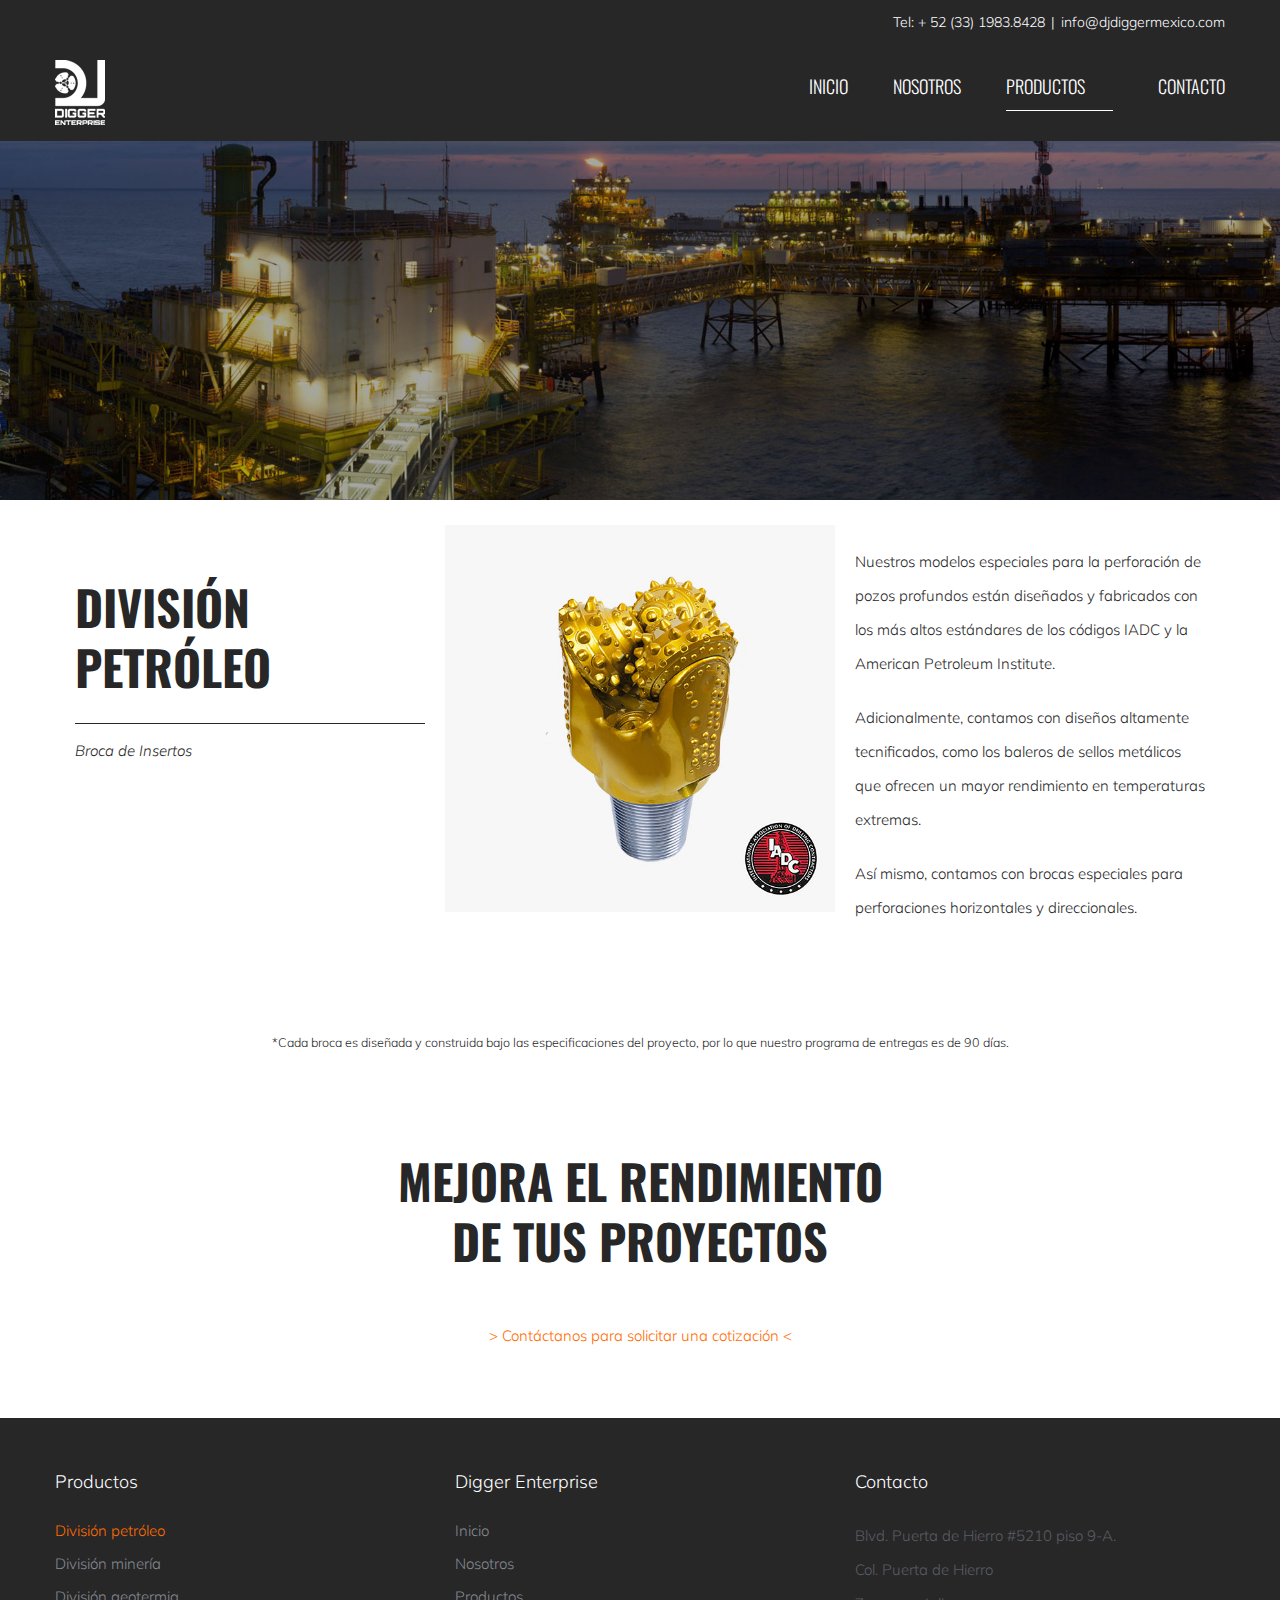
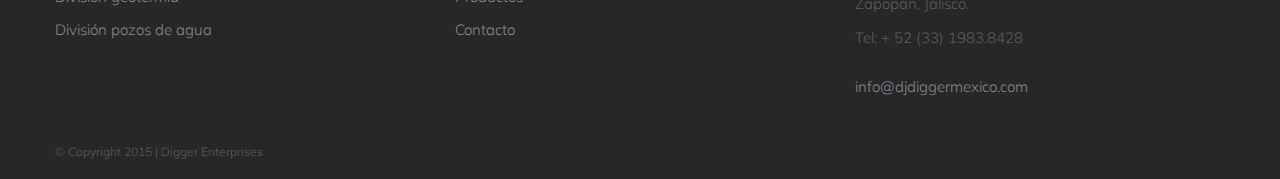
<file: productos/division-petroleo/index.html>
<!DOCTYPE html>
<html class="" xmlns="https://www.w3.org/1999/xhtml" lang="es-ES" prefix="og: http://ogp.me/ns# fb: http://ogp.me/ns/fb#">
  <head>

    <meta http-equiv="Content-Type" content="text/html; charset=utf-8" />

    <title>Digger - División petróleo</title>

    <!--[if lte IE 8]>
      <script type="text/javascript" src="https://djdiggermexico.com/wpdigger/wp-content/themes/Avada/assets/js/html5shiv.js"></script>
    <![endif]-->
    <meta name="viewport" content="width=device-width, initial-scale=1" />
    <link rel="shortcut icon" href="/images/fav-ico.png" type="image/x-icon" />

    <meta property="og:title" content="División petróleo" />
    <meta property="og:type" content="article" />
    <meta property="og:url" content="https://djdiggermexico.com/productos/division-petroleo/" />
    <meta property="og:site_name" content="Digger" />
    <meta
      property="og:description"
      content="Broca de Insertos

Nuestros modelos especiales para la perforación de pozos profundos están diseñados y fabricados con los más altos estándares de los códigos IADC y la American Petroleum Institute.

Adicionalmente, contamos con diseños altamente tecnificados, como los baleros de sellos metálicos que ofrecen un mayor rendimiento en temperaturas extremas.

Así mismo, contamos con brocas especiales para perforaciones"
    />

    <meta name="viewport" content="width=device-width, initial-scale=1" />
    <link rel="stylesheet" id="cf7-style-frontend-style-css" href="/css/frontend.css?ver=2.2.8" type="text/css" media="all" />
    <link rel="stylesheet" id="cf7-style-frontend-responsive-style-css" href="/css/responsive.css?ver=2.2.8" type="text/css" media="all" />
    <link rel="stylesheet" id="contact-form-7-css" href="/css/styles.css?ver=4.3.1" type="text/css" media="all" />
    <link rel="stylesheet" id="rs-plugin-settings-css" href="/css/settings.css?ver=4.6.93" type="text/css" media="all" />
    <style id="rs-plugin-settings-inline-css" type="text/css">
      .tp-caption a {
        color: #ff7302;
        text-shadow: none;
        -webkit-transition: all 0.2s ease-out;
        -moz-transition: all 0.2s ease-out;
        -o-transition: all 0.2s ease-out;
        -ms-transition: all 0.2s ease-out;
      }
      .tp-caption a:hover {
        color: #ffa902;
      }
    </style>
    <link rel="stylesheet" id="avada-parent-stylesheet-css" href="/css/avada_style.css" type="text/css" media="all" />
    <link rel="stylesheet" id="avada-google-fonts-css" href="https://fonts.googleapis.com/css?family=Muli%3A300%2C400%2C800%2C600%2C700%2C500%7COswald%3A300%2C400%2C800%2C600%2C700%2C500%7CPT+Sans%3A300%2C400%2C800%2C600%2C700%2C500&amp;ver=4.3.26" type="text/css" media="all" />
    <link rel="stylesheet" id="avada-stylesheet-css" href="/css/avada_child_style.css" type="text/css" media="all" />
    <!--[if lte IE 9]>
      <link rel="stylesheet" id="avada-shortcodes-css" href="https://djdiggermexico.com/wpdigger/wp-content/themes/Avada/shortcodes.css?ver=1.0.0" type="text/css" media="all" />
    <![endif]-->
    <link rel="stylesheet" id="fontawesome-css" href="/css/font-awesome.css?ver=1.0.0" type="text/css" media="all" />
    <!--[if lte IE 9]>
      <link rel="stylesheet" id="avada-IE-fontawesome-css" href="https://djdiggermexico.com/wpdigger/wp-content/themes/Avada/assets/fonts/fontawesome/font-awesome.css?ver=1.0.0" type="text/css" media="all" />
    <![endif]-->
    <!--[if lte IE 8]>
      <link rel="stylesheet" id="avada-IE8-css" href="https://djdiggermexico.com/wpdigger/wp-content/themes/Avada/assets/css/ie8.css?ver=1.0.0" type="text/css" media="all" />
    <![endif]-->
    <!--[if IE]>
      <link rel="stylesheet" id="avada-IE-css" href="https://djdiggermexico.com/wpdigger/wp-content/themes/Avada/assets/css/ie.css?ver=1.0.0" type="text/css" media="all" />
    <![endif]-->
    <link rel="stylesheet" id="avada-iLightbox-css" href="/css/ilightbox.css" type="text/css" media="all" />
    <link rel="stylesheet" id="avada-animations-css" href="/css/animations.css" type="text/css" media="all" />
    <script type="text/javascript" src="/js/jquery.js?ver=1.11.3"></script>
    <script type="text/javascript" src="/js/jquery-migrate.min.js?ver=1.2.1"></script>
    <script type="text/javascript" src="/js/frontend.js?ver=2.2.8"></script>
    <script type="text/javascript" src="/js/jquery.themepunch.tools.min.js?ver=4.6.93"></script>
    <script type="text/javascript" src="/js/jquery.themepunch.revolution.min.js?ver=4.6.93"></script>

    <link rel="canonical" href="index.html" />
    <link rel="shortlink" href="index.html" />

    <style type="text/css">
      .recentcomments a {
        display: inline !important;
        padding: 0 !important;
        margin: 0 !important;
      }
    </style>

    <style class="cf7-style" media="screen" type="text/css">
      body .cf7-style.cf7-style-868 {
        background: #ffffff;
        border-color: #272728;
        line-height: normal;
      }
      body .cf7-style.cf7-style-868 input,
      body .cf7-style.cf7-style-868 textarea,
      body .cf7-style.cf7-style-868 input:focus,
      body .cf7-style.cf7-style-868 textarea:focus,
      body .cf7-style.cf7-style-868 textarea:focus,
      body .cf7-style.cf7-style-868 input[type="submit"]:hover,
      body .cf7-style.cf7-style-868 .wpcf7-submit:not([disabled]),
      body .cf7-style.cf7-style-868 .wpcf7-submit:not([disabled]):hover {
        background: #ffffff;
        color: #272728;
        border-color: #272728;
        line-height: normal;
        border-width: 1px;
        border-style: solid;
        padding: 10px;
        margin: 3px 0;
      }
      body .cf7-style.cf7-style-868 textarea,
      body .cf7-style.cf7-style-868 textarea:focus {
        background-color: #ffffff;
        -moz-box-sizing: border-box;
        -webkit-box-sizing: border-box;
        box-sizing: border-box;
        border-color: #272728;
        border-style: solid;
        line-height: normal;
      }
      body .cf7-style.cf7-style-868 label,
      body .cf7-style.cf7-style-868 > p {
        line-height: normal;
        color: #272728;
      }
      body .cf7-style.cf7-style-868 .wpcf7-submit,
      body .cf7-style.cf7-style-868 .wpcf7-submit:focus,
      body .cf7-style.cf7-style-868 input[type="submit"],
      body .cf7-style.cf7-style-868 input[type="submit"]:hover,
      body .cf7-style.cf7-style-868 .wpcf7-submit:not([disabled]),
      body .cf7-style.cf7-style-868 .wpcf7-submit:not([disabled]):hover {
        line-height: normal;
        color: #ffffff;
        background: #272728;
      }
    </style>
    <!--[if IE 9]>
      <script>
        var _fusionParallaxIE9 = true;
      </script>
    <![endif]-->
    <style id="avada-stylesheet-inline-css" type="text/css">
      .Avada_3861{color:green;}body,html,html body.custom-background{background-color:#ffffff;}#main,#slidingbar,.fusion-footer-copyright-area,.fusion-footer-widget-area,.fusion-page-title-bar,.fusion-secondary-header,.header-v4 #small-nav,.header-v5 #small-nav,.sticky-header .sticky-shadow,.tfs-slider .slide-content-container{padding-left:30px;padding-right:30px;}.width-100 .fusion-section-separator,.width-100 .nonhundred-percent-fullwidth{padding-left:30px;padding-right:30px;margin-left:-30px;margin-right:-30px;}.width-100 .fullwidth-box,.width-100 .fusion-section-separator{margin-left:-30px!important;margin-right:-30px!important;}.fusion-mobile-menu-design-modern .fusion-mobile-nav-holder li a{padding-left:30px;padding-right:30px;}.fusion-mobile-menu-design-modern .fusion-mobile-nav-holder .fusion-mobile-nav-item .fusion-open-submenu{padding-right:35px;}.fusion-mobile-menu-design-modern .fusion-mobile-nav-holder .fusion-mobile-nav-item a{padding-left:30px;padding-right:30px;}.fusion-mobile-menu-design-modern .fusion-mobile-nav-holder .fusion-mobile-nav-item li a{padding-left:42px;}.fusion-mobile-menu-design-modern .fusion-mobile-nav-holder .fusion-mobile-nav-item li li a{padding-left:55px;}.fusion-mobile-menu-design-modern .fusion-mobile-nav-holder .fusion-mobile-nav-item li li li a{padding-left:68px;}.fusion-mobile-menu-design-modern .fusion-mobile-nav-holder .fusion-mobile-nav-item li li li li a{padding-left:81px;}.tooltip-shortcode,a:hover{color:#ff6c00;}#main .about-author .title a:hover,#main .post h2 a:hover,#slidingbar-area .fusion-accordian .panel-title a:hover,#slidingbar-area a:hover,#slidingbar-area ul li a:hover,#wrapper #slidingbar-area .current-menu-item > a,#wrapper #slidingbar-area .current-menu-item > a:before,#wrapper #slidingbar-area .current_page_item > a,#wrapper #slidingbar-area .current_page_item > a:before,#wrapper .fusion-footer-widget-area .current-menu-item > a,#wrapper .fusion-footer-widget-area .current-menu-item > a:before,#wrapper .fusion-footer-widget-area .current_page_item > a,#wrapper .fusion-footer-widget-area .current_page_item > a:before,#wrapper .jtwt .jtwt_tweet a:hover,#wrapper .sidebar .current-menu-item > a,#wrapper .sidebar .current-menu-item > a:before,#wrapper .sidebar .current_page_item > a,#wrapper .sidebar .current_page_item > a:before,.content-box-percentage,.fusion-accordian .panel-title a:hover,.fusion-copyright-notice a:hover,.fusion-date-and-formats .fusion-format-box i,.fusion-filters .fusion-filter.fusion-active a,.fusion-footer-widget-area .fusion-accordian .panel-title a:hover,.fusion-footer-widget-area .fusion-tabs-widget .tab-holder .news-list li .post-holder a:hover,.fusion-footer-widget-area a:hover,.fusion-footer-widget-area ul li a:hover,.fusion-popover,.fusion-read-more:hover:after,.more a:hover:after,.pagination-next:hover:after,.pagination-prev:hover:before,.price > .amount,.price ins .amount,.project-content .project-info .project-info-box a:hover,.side-nav .arrow:hover:after,.side-nav li.current_page_ancestor > a,.side-nav ul > li.current_page_item > a,.sidebar .widget .recentcomments:hover:before,.sidebar .widget li a:hover,.sidebar .widget_archive li a:hover:before,.sidebar .widget_categories li a:hover,.sidebar .widget_categories li a:hover:before,.sidebar .widget_links li a:hover:before,.sidebar .widget_nav_menu li a:hover:before,.sidebar .widget_pages li a:hover:before,.sidebar .widget_recent_entries li a:hover:before,.single-navigation a[rel=next]:hover:after,.single-navigation a[rel=prev]:hover:before,.star-rating span:before,.star-rating:before,.tooltip-shortcode,h5.toggle:hover a,span.dropcap{color:#ff6c00;}.link-area-box-hover .heading h2,.link-area-box-hover .icon .circle-no,.link-area-link-icon-hover .heading h2,.link-area-link-icon-hover .icon .circle-no,.link-area-link-icon-hover.link-area-box .fusion-read-more,.link-area-link-icon-hover.link-area-box .fusion-read-more::after,.link-area-link-icon-hover.link-area-box .fusion-read-more::before{color:#ff6c00 !important;}.fusion-accordian .panel-title a:hover .fa-fusion-box,.fusion-content-boxes .heading-link:hover .icon i.circle-yes,.fusion-content-boxes .link-area-box:hover .heading-link .icon i.circle-yes,.link-area-box-hover .heading .icon i.circle-yes,.link-area-link-icon-hover .heading .icon i.circle-yes{background-color:#ff6c00 !important;border-color:#ff6c00 !important;}.sidebar .fusion-image-wrapper .fusion-rollover .fusion-rollover-content a:hover{color:#333333;}.star-rating span:before,.star-rating:before{color:#ff6c00;}#slidingbar-area .tagcloud a:hover,.fusion-footer-widget-area .tagcloud a:hover,.tagcloud a:hover{color:#FFFFFF;text-shadow:none;-webkit-text-shadow:none;-moz-text-shadow:none;}#nav ul li > a:hover,#sticky-nav ul li > a:hover,#wrapper .fusion-tabs-widget .tab-holder .tabs li.active a,#wrapper .fusion-tabs.classic .nav-tabs > li.active .tab-link,#wrapper .fusion-tabs.classic .nav-tabs > li.active .tab-link:focus,#wrapper .fusion-tabs.classic .nav-tabs > li.active .tab-link:hover,#wrapper .fusion-tabs.vertical-tabs.classic .nav-tabs > li.active .tab-link,#wrapper .post-content blockquote,.fusion-filters .fusion-filter.fusion-active a,.pagination .current,.pagination a.inactive:hover,.progress-bar-content,.reading-box,.tagcloud a:hover{border-color:#ff6c00;}#wrapper .side-nav li.current_page_item a{border-right-color:#ff6c00;border-left-color:#ff6c00;}#toTop:hover,#wrapper .search-table .search-button input[type="submit"]:hover,.circle-yes ul li:before,.fusion-accordian .panel-title .active .fa-fusion-box,.fusion-date-and-formats .fusion-date-box,.pagination .current,.progress-bar-content,.table-2 table thead,.tagcloud a:hover,ul.arrow li:before,ul.circle-yes li:before{background-color:#ff6c00;}#main,#wrapper,.fusion-separator .icon-wrapper,body,html{background-color:#ffffff;}.fusion-footer-widget-area{background-color:#272728;border-color:#272728;padding-top:43px;padding-bottom:10px;}#wrapper .fusion-footer-widget-area .fusion-tabs-widget .tab-holder .tabs li{border-color:#272728;}.fusion-footer-copyright-area{background-color:#272728;border-color:#272728;padding-top:5px;padding-bottom:10px;}.sep-boxed-pricing .panel-heading{background-color:#5a5d62;border-color:#5a5d62;}.full-boxed-pricing.fusion-pricing-table .standout .panel-heading h3,.fusion-pricing-table .panel-body .price .decimal-part,.fusion-pricing-table .panel-body .price .integer-part{color:#5a5d62;}.fusion-image-wrapper .fusion-rollover{background-image:linear-gradient(top, rgba(255,108,0,0.85) 0%, rgba(255,108,0,0.85) 100%);background-image:-webkit-gradient(linear, left top, left bottom, color-stop(0, rgba(255,108,0,0.85)), color-stop(1, rgba(255,108,0,0.85)));background-image:filter: progid:DXImageTransform.Microsoft.gradient(startColorstr=#ff6c00, endColorstr=#ff6c00), progid: DXImageTransform.Microsoft.Alpha(Opacity=0);background-image:-webkit-linear-gradient(top, rgba(255,108,0,0.85) 0%, rgba(255,108,0,0.85) 100%);background-image:-moz-linear-gradient(top, rgba(255,108,0,0.85) 0%, rgba(255,108,0,0.85) 100%);background-image:-ms-linear-gradient(top, rgba(255,108,0,0.85) 0%, rgba(255,108,0,0.85) 100%);background-image:-o-linear-gradient(top, rgba(255,108,0,0.85) 0%, rgba(255,108,0,0.85) 100%);transform:translateY(100%);-webkit-transform:translateY(100%);-moz-transform:translateY(100%);-ms-transform:translateY(100%);-o-transform:translateY(100%);}.no-cssgradients .fusion-image-wrapper .fusion-rollover{background:#ff6c00;}.fusion-image-wrapper:hover .fusion-rollover{filter:progid:DXImageTransform.Microsoft.gradient(startColorstr=#ff6c00, endColorstr=#ff6c00), progid: DXImageTransform.Microsoft.Alpha(Opacity=100);transform:translateY(0%);-webkit-transform:translateY(0%);-moz-transform:translateY(0%);-ms-transform:translateY(0%);-o-transform:translateY(0%);}#main .comment-submit,#reviews input#submit,.button-default,.button.default,.comment-form input[type="submit"],.fusion-button-default,.fusion-portfolio-one .fusion-button,.ticket-selector-submit-btn[type=submit],.wpcf7-form input[type="submit"],.wpcf7-submit{background:transparent;color:rgba(255,255,255,0.75);filter:progid:DXImageTransform.Microsoft.gradient(startColorstr=transparent, endColorstr=transparent);transition:all .2s;-webkit-transition:all .2s;-moz-transition:all .2s;-ms-transition:all .2s;-o-transition:all .2s;}.link-type-button-bar .fusion-read-more,.no-cssgradients #main .comment-submit,.no-cssgradients #reviews input#submit,.no-cssgradients .button-default,.no-cssgradients .button.default,.no-cssgradients .comment-form input[type="submit"],.no-cssgradients .fusion-button-default,.no-cssgradients .fusion-portfolio-one .fusion-button,.no-cssgradients .ticket-selector-submit-btn[type="submit"],.no-cssgradients .wpcf7-form input[type="submit"],.no-cssgradients .wpcf7-submit{background:transparent;}#main .comment-submit:hover,#reviews input#submit:hover,.button-default:hover,.button.default:hover,.comment-form input[type="submit"]:hover,.fusion-button-default:hover,.fusion-portfolio-one .fusion-button:hover,.ticket-selector-submit-btn[type="submit"]:hover,.wpcf7-form input[type="submit"]:hover,.wpcf7-submit:hover{background:rgba(255,255,255,0.035);color:rgba(255,255,255,0.9);filter:progid:DXImageTransform.Microsoft.gradient(startColorstr=rgba(255,255,255,0.035), endColorstr=rgba(255,255,255,0.035));}.no-cssgradients #main .comment-submit:hover,.no-cssgradients #reviews input#submit:hover,.no-cssgradients .button-default:hover,.no-cssgradients .comment-form input[type="submit"]:hover,.no-cssgradients .fusion-button-default:hover,.no-cssgradients .fusion-portfolio-one .fusion-button:hover,.no-cssgradients .ticket-selector-submit-btn[type="submit"]:hover,.no-cssgradients .wpcf7-form input[type="submit"]:hover,.no-cssgradients .wpcf7-submit:hover,.no-cssgradinets .button.default:hover{background:rgba(255,255,255,0.035) !important;}.link-type-button-bar .fusion-read-more,.link-type-button-bar .fusion-read-more:after,.link-type-button-bar .fusion-read-more:before{color:rgba(255,255,255,0.75);}.link-type-button-bar .fusion-read-more:hover,.link-type-button-bar .fusion-read-more:hover:after,.link-type-button-bar .fusion-read-more:hover:before,.link-type-button-bar.link-area-box:hover .fusion-read-more,.link-type-button-bar.link-area-box:hover .fusion-read-more:after,.link-type-button-bar.link-area-box:hover .fusion-read-more:before{color:rgba(255,255,255,0.75) !important;}.fusion-image-wrapper .fusion-rollover .fusion-rollover-gallery,.fusion-image-wrapper .fusion-rollover .fusion-rollover-link{background-color:rgba(0,0,0,0.65);width:48px;height:48px;}.fusion-image-wrapper .fusion-rollover .fusion-rollover-content .fusion-rollover-categories,.fusion-image-wrapper .fusion-rollover .fusion-rollover-content .fusion-rollover-categories a,.fusion-image-wrapper .fusion-rollover .fusion-rollover-content .fusion-rollover-title a,.fusion-image-wrapper .fusion-rollover .fusion-rollover-content a,.fusion-rollover .fusion-rollover-content .fusion-rollover-title{color:rgba(0,0,0,0.65);}.fusion-page-title-bar{border-color:#2ba0a3;background-color:#2ba0a3;height:87px;}.fusion-footer-copyright-area > .fusion-row,.fusion-footer-widget-area > .fusion-row{padding-left:0px;padding-right:0px;}.fontawesome-icon.circle-yes{background-color:#2ba0a3;}.content-box-shortcode-timeline,.fontawesome-icon.circle-yes{border-color:#2ba0a3;}.fontawesome-icon,.fontawesome-icon.circle-yes,.post-content .error-menu li:after,.post-content .error-menu li:before{color:#ffffff;}.fusion-title .title-sep,.product .product-border{border-color:#e0dede;}.checkout .payment_methods .payment_box,.post-content blockquote,.review blockquote q{background-color:#f6f6f6;}.fusion-testimonials .author:after{border-top-color:#f6f6f6;}.post-content blockquote,.review blockquote q{color:#747474;}#nav ul li ul li a,#reviews #comments > h2,#sticky-nav ul li ul li a,#wrapper #nav ul li ul li > a,#wrapper #sticky-nav ul li ul li > a,.avada-container h3,.comment-form input[type="submit"],.ei-title h3,.fusion-blog-shortcode .fusion-timeline-date,.fusion-image-wrapper .fusion-rollover .fusion-rollover-content .fusion-rollover-categories,.fusion-image-wrapper .fusion-rollover .fusion-rollover-content .fusion-rollover-title,.fusion-image-wrapper .fusion-rollover .fusion-rollover-content .price,.fusion-image-wrapper .fusion-rollover .fusion-rollover-content a,.fusion-load-more-button,.fusion-page-title-bar h3,.meta .fusion-date,.more,.post-content blockquote,.project-content .project-info h4,.review blockquote div strong,.review blockquote q,.ticket-selector-submit-btn[type="submit"],.wpcf7-form input[type="submit"],body{font-family:'Muli', Arial, Helvetica, sans-serif;font-weight:300;}#slidingbar-area  h3,.avada-container h3,.comment-form input[type="submit"],.fusion-footer-widget-area .widget-title,.fusion-footer-widget-area h3,.fusion-load-more-button,.project-content .project-info h4,.review blockquote div strong,.ticket-selector-submit-btn[type="submit"],.wpcf7-form input[type="submit"]{font-weight:bold;}.meta .fusion-date,.post-content blockquote,.review blockquote q{font-style:italic;}.side-nav li a{font-family:'Oswald', Arial, Helvetica, sans-serif;font-weight:300;font-size:14px;}#main .post h2,#main .reading-box h2,#main h2,#wrapper .fusion-tabs-widget .tab-holder .tabs li a,.ei-title h2,.fusion-accordian .panel-heading a,.fusion-accordian .panel-title,.fusion-author .fusion-author-title,.fusion-carousel-title,.fusion-flip-box .flip-box-heading-back,.fusion-header-tagline,.fusion-image-wrapper .fusion-rollover .fusion-rollover-content .fusion-rollover-title,.fusion-image-wrapper .fusion-rollover .fusion-rollover-content .fusion-rollover-title a,.fusion-modal .modal-title,.fusion-page-title-bar h1,.fusion-person .person-desc .person-author .person-author-wrapper,.fusion-pricing-table .pricing-row,.fusion-pricing-table .title-row,.fusion-tabs .nav-tabs  li .fusion-tab-heading,.fusion-title h3,.main-flex .slide-content h2,.main-flex .slide-content h3,.popover .popover-title,.post-content h1,.post-content h2,.post-content h3,.post-content h4,.post-content h5,.post-content h6,.project-content h3,.share-box h4,.sidebar .widget h4,table th{font-family:'Oswald', Arial, Helvetica, sans-serif;font-weight:700;}.project-content .project-info h4{font-family:'Oswald', Arial, Helvetica, sans-serif;}#slidingbar-area .widget-title,#slidingbar-area h3,.fusion-footer-widget-area .widget-title,.fusion-footer-widget-area h3{font-family:'Muli', Arial, Helvetica, sans-serif;font-weight:300;}#slidingbar-area .slide-excerpt h2,.fusion-footer-widget-area .slide-excerpt h2,.jtwt .jtwt_tweet,.sidebar .jtwt .jtwt_tweet,.sidebar .slide-excerpt h2,body{font-size:15px;line-height:23px;}#slidingbar-area ul,.fusion-footer-widget-area ul,.fusion-tabs-widget .tab-holder .news-list li .post-holder .meta,.fusion-tabs-widget .tab-holder .news-list li .post-holder a,.project-content .project-info h4{font-size:15px;line-height:23px;}.fusion-blog-layout-timeline .fusion-timeline-date{font-size:15;}.counter-box-content,.fusion-alert,.fusion-progressbar .sr-only,.post-content blockquote,.review blockquote q{font-size:15px;}#side-header .fusion-contact-info,#side-header .header-social .top-menu,#slidingbar-area .slide-excerpt h2,.fusion-accordian .panel-body,.fusion-footer-widget-area .slide-excerpt h2,.post-content blockquote,.project-content .project-info h4,.review blockquote q,.sidebar .slide-excerpt h2,body{line-height:34px;}.fusion-page-title-bar .fusion-breadcrumbs,.fusion-page-title-bar .fusion-breadcrumbs li,.fusion-page-title-bar .fusion-breadcrumbs li a{font-size:10px;}.sidebar .widget h4{font-size:18px;}#slidingbar-area .widget-title,#slidingbar-area h3{font-size:18px;line-height:18px;color:#DDDDDD;}.fusion-footer-widget-area .widget-title,.fusion-footer-widget-area h3{font-size:18px;line-height:18px;}.fusion-copyright-notice{font-size:12px;}#main .fusion-row,#slidingbar-area .fusion-row,.fusion-footer-copyright-area .fusion-row,.fusion-footer-widget-area .fusion-row,.fusion-page-title-row,.tfs-slider .slide-content-container .slide-content{max-width:1170px;}.post-content h1{font-size:60px;line-height:80px;}#main .fusion-portfolio h2,#wrapper  #main .post h2,#wrapper #main .post-content .fusion-title h2,#wrapper #main .post-content .title h2,#wrapper .fusion-title h2,#wrapper .post-content h2,#wrapper .title h2,h2.entry-title{font-size:48px;line-height:90px;}#main .fusion-portfolio h2,#wrapper #main .post h2,#wrapper #main .post-content .fusion-title h2,#wrapper #main .post-content .title h2,#wrapper .fusion-title h2,#wrapper .post-content h2,#wrapper .title h2,h2.entry-title{line-height:60px;}#wrapper #main .fusion-portfolio-content > h2.entry-title,#wrapper #main .fusion-post-content > h2.entry-title,#wrapper #main .post > h2.entry-title{font-size:22px;line-height:32px;}#wrapper #main #comments h3,#wrapper #main #respond h3,#wrapper #main .about-author h3,#wrapper #main .related-posts h3{font-size:22px;line-height:33px;}.post-content h3,.project-content h3{font-size:28px;line-height:42px;}.fusion-modal .modal-title{font-size:28px;line-height:63px;}.fusion-carousel-title,.fusion-person .person-author-wrapper .person-name,.fusion-person .person-author-wrapper .person-title,.fusion-portfolio-post .fusion-portfolio-content h4,.fusion-rollover .fusion-rollover-content .fusion-rollover-title,.post-content h4{font-size:18px;line-height:38px;}#reviews #comments > h2,#wrapper .fusion-tabs-widget .tab-holder .tabs li a,.fusion-flip-box .flip-box-heading-back,.person-author-wrapper,.popover .popover-title{font-size:18px;}.fusion-accordian .panel-title,.fusion-sharing-box h4,.fusion-tabs .nav-tabs > li .fusion-tab-heading{font-size:18px;line-height:57px;}.post-content h5{font-size:14px;line-height:18px;}.post-content h6{font-size:11px;line-height:17px;}.ei-title h2{font-size:42px;line-height:63px;color:#333333;}.ei-title h3{font-size:20px;line-height:30px;color:#747474;}.fusion-carousel-meta,.fusion-image-wrapper .fusion-rollover .fusion-rollover-content .fusion-rollover-categories,.fusion-image-wrapper .fusion-rollover .fusion-rollover-content .fusion-rollover-categories a,.fusion-recent-posts .columns .column .meta,.fusion-single-line-meta{font-size:12px;line-height:18px;}.fusion-carousel-meta,.fusion-meta,.fusion-meta-info,.fusion-recent-posts .columns .column .meta,.post .single-line-meta{font-size:12px;}.fusion-image-wrapper .fusion-rollover .fusion-rollover-content .fusion-product-buttons a,.product-buttons a{font-size:12px;line-height:18px;}.page-links,.pagination,.pagination .pagination-next,.pagination .pagination-prev{font-size:12px;}#reviews #comments > h2,#wrapper .fusion-tabs-widget .tab-holder .news-list li .post-holder .meta,#wrapper .meta,.fusion-blog-timeline-layout .fusion-timeline-date,.fusion-rollover .price .amount,.post .post-content,.post-content blockquote,.project-content .project-info h4,.quantity .minus,.quantity .plus,.quantity .qty,.review blockquote div,.search input,.sidebar .jtwt,.sidebar .widget .recentcomments,.sidebar .widget_archive li,.sidebar .widget_categories li,.sidebar .widget_links li,.sidebar .widget_meta li,.sidebar .widget_nav_menu li,.sidebar .widget_pages li,.sidebar .widget_recent_entries li,.title-row,body{color:#272728;}.fusion-post-content h1,.post-content h1,.title h1{color:#272728;}#main .post h2,.cart-empty,.fusion-post-content h2,.fusion-title h2,.post-content h2,.search-page-search-form h2,.title h2{color:#272728;}.fusion-post-content h3,.fusion-title h3,.person-author-wrapper span,.post-content h3,.product-title,.project-content h3,.title h3{color:#272728;}#wrapper .fusion-tabs-widget .tab-holder .tabs li a,.fusion-accordian .panel-title a,.fusion-carousel-title,.fusion-post-content h4,.fusion-tabs .nav-tabs > li .fusion-tab-heading,.fusion-title h4,.post-content h4,.project-content .project-info h4,.share-box h4,.sidebar .widget h4,.title h4{color:#242930;}.fusion-post-content h5,.fusion-title h5,.post-content h5,.title h5{color:#242930;}.fusion-post-content h6,.fusion-title h6,.post-content h6,.title h6{color:#242930;}.fusion-page-title-bar h1,.fusion-page-title-bar h3{color:#ffffff;}.sep-boxed-pricing .panel-heading h3{color:#ffffff;}.full-boxed-pricing.fusion-pricing-table .panel-heading h3{color:#242930;}#main .post h2 a,.about-author .title a,.fusion-load-more-button,.fusion-rollover a,.project-content .project-info .project-info-box a,.shop_attributes tr th,.sidebar .widget .recentcomments,.sidebar .widget li a,.sidebar .widget_categories li,.single-navigation a[rel="next"]:after,.single-navigation a[rel="prev"]:before,body a,body a:after,body a:before{color:#ff6c00;}body #toTop:before{color:#fff;}.fusion-page-title-bar .fusion-breadcrumbs,.fusion-page-title-bar .fusion-breadcrumbs a{color:#ffffff;}#slidingbar-area,#slidingbar-area .fusion-column,#slidingbar-area .jtwt,#slidingbar-area .jtwt .jtwt_tweet{color:#8C8989;} #slidingbar-area .jtwt .jtwt_tweet a,#slidingbar-area .fusion-accordian .panel-title a,#slidingbar-area a,#wrapper #slidingbar-area .fusion-tabs-widget .tab-holder .tabs li a{color:#BFBFBF;}.sidebar .widget .heading h4,.sidebar .widget h4{color:#333333;}.fusion-footer-widget-area .widget-title,.fusion-footer-widget-area h3,.fusion-footer-widget-column .product-title{color:#ffffff;}.fusion-copyright-notice,.fusion-footer-widget-area,.fusion-footer-widget-area .jtwt,.fusion-footer-widget-area .jtwt .jtwt_tweet,.fusion-footer-widget-area article.col{color:#5a5d62;}#wrapper .fusion-footer-widget-area .fusion-tabs-widget .tab-holder .tabs li a,.fusion-copyright-notice a,.fusion-footer-widget-area .fusion-accordian .panel-title a,.fusion-footer-widget-area .fusion-tabs-widget .tab-holder .news-list li .post-holder a,.fusion-footer-widget-area .jtwt .jtwt_tweet a,.fusion-footer-widget-area a{color:#868a92;}#customer_login .col-1,#customer_login .col-2,#customer_login h2,#customer_login_box,#reviews li .comment-text,#small-nav,#wrapper .fusion-tabs-widget .tab-holder,#wrapper .side-nav li a,#wrapper .side-nav li.current_page_item li a,.avada-skin-rev,.chzn-container-single .chzn-single,.chzn-container-single .chzn-single div,.chzn-drop,.commentlist .the-comment,.es-carousel-wrapper.fusion-carousel-small .es-carousel ul li img,.fusion-accordian .fusion-panel,.fusion-author .fusion-author-social,.fusion-blog-layout-grid .post .flexslider,.fusion-blog-layout-grid .post .fusion-content-sep,.fusion-blog-layout-grid .post .post-wrapper,.fusion-counters-box .fusion-counter-box .counter-box-border,.fusion-filters,.fusion-layout-timeline .post,.fusion-layout-timeline .post .flexslider,.fusion-layout-timeline .post .fusion-content-sep,.fusion-portfolio .fusion-portfolio-boxed .fusion-content-sep,.fusion-portfolio .fusion-portfolio-boxed .fusion-portfolio-post-wrapper,.fusion-portfolio-one .fusion-portfolio-boxed .fusion-portfolio-post-wrapper,.fusion-tabs.vertical-tabs.clean .nav-tabs li .tab-link,.fusion-timeline-arrow,.fusion-timeline-date,.input-radio,.ls-avada,.page-links a,.pagination a.inactive,.panel.entry-content,.post .fusion-meta-info,.price_slider_wrapper,.progress-bar,.project-content .project-info .project-info-box,.quantity,.quantity .minus,.quantity .qty,.search-page-search-form,.sep-dashed,.sep-dotted,.sep-double,.sep-single,.side-nav,.side-nav li a,.sidebar .widget .recentcomments,.sidebar .widget li a,.sidebar .widget_archive li,.sidebar .widget_categories li,.sidebar .widget_links li,.sidebar .widget_meta li,.sidebar .widget_nav_menu li,.sidebar .widget_pages li,.sidebar .widget_recent_entries li,.single-navigation,.table,.table > tbody > tr > td,.table > tbody > tr > th,.table > tfoot > tr > td,.table > tfoot > tr > th,.table > thead > tr > td,.table > thead > tr > th,.table-1 table,.table-1 table th,.table-1 tr td,.table-2 table thead,.table-2 tr td,.tabs-vertical .tabs-container .tab_content,.tabs-vertical .tabset,.tagcloud a,.tkt-slctr-tbl-wrap-dv table,.tkt-slctr-tbl-wrap-dv tr td,h5.toggle.active + .toggle-content,tr td{border-color:#e0dede;}.price_slider_wrapper .ui-widget-content{background-color:#e0dede;}.fusion-load-more-button{background-color:#2e323a;}.fusion-load-more-button:hover{background-color:rgba(46,50,58,0.8);}.quantity .minus,.quantity .plus{background-color:#fbfaf9;}.quantity .minus:hover,.quantity .plus:hover{background-color:#ffffff;}.sb-toggle-wrapper .sb-toggle:after{color:#ffffff;}#slidingbar-area .product_list_widget li,#slidingbar-area .widget_categories li a,#slidingbar-area .widget_recent_entries ul li,#slidingbar-area li.recentcomments,#slidingbar-area ul li a{border-bottom-color:#ffffff;}#slidingbar-area .fusion-accordian .fusion-panel,#slidingbar-area .tagcloud a,#wrapper #slidingbar-area .fusion-tabs-widget .tab-holder,#wrapper #slidingbar-area .fusion-tabs-widget .tab-holder .news-list li{border-color:#282A2B;}#wrapper .fusion-footer-widget-area .fusion-tabs-widget .tab-holder,#wrapper .fusion-footer-widget-area .fusion-tabs-widget .tab-holder .news-list li,.fusion-footer-widget-area .fusion-accordian .fusion-panel,.fusion-footer-widget-area .product_list_widget li,.fusion-footer-widget-area .tagcloud a,.fusion-footer-widget-area .widget_categories li a,.fusion-footer-widget-area .widget_recent_entries li,.fusion-footer-widget-area li.recentcomments,.fusion-footer-widget-area ul li a{border-color:#505152;}#comment-input input,#comment-textarea textarea,#wrapper .search-table .search-field input,#wrapper .select-arrow,.avada-select .select2-container .select2-choice,.avada-select .select2-container .select2-choice2,.avada-select-parent .select-arrow,.avada-select-parent select,.chzn-container .chzn-drop,.chzn-container-single .chzn-single,.comment-form-comment textarea,.input-text,.main-nav-search-form input,.post-password-form .password,.search-page-search-form input,.wpcf7-captchar,.wpcf7-form .wpcf7-date,.wpcf7-form .wpcf7-number,.wpcf7-form .wpcf7-quiz,.wpcf7-form .wpcf7-select,.wpcf7-form .wpcf7-text,.wpcf7-form textarea,input.s,input[type="text"],select,textarea{background-color:#373d4d;}#comment-input .placeholder,#comment-input input,#comment-textarea .placeholder,#comment-textarea textarea,#wrapper .search-table .search-field input,.avada-select .select2-container .select2-choice,.avada-select .select2-container .select2-choice2,.avada-select-parent select,.chzn-container .chzn-drop,.chzn-container-single .chzn-single,.comment-form-comment textarea,.input-text,.main-nav-search-form input,.post-password-form .password,.search-page-search-form input,.wpcf7-captchar,.wpcf7-form .wpcf7-date,.wpcf7-form .wpcf7-number,.wpcf7-form .wpcf7-quiz,.wpcf7-form .wpcf7-select,.wpcf7-form .wpcf7-text,.wpcf7-form textarea,.wpcf7-select-parent .select-arrow,input.s,input.s .placeholder,input[type="text"],select,textarea{color:#ffffff;}#comment-input input:-moz-placeholder,#comment-input input:-ms-input-placeholder,#comment-input input::-webkit-input-placeholder,#comment-textarea textarea:-moz-placeholder,#comment-textarea textarea::-webkit-input-placeholder,.comment-form-comment textarea:-moz-placeholder,.comment-form-comment textarea:-ms-input-placeholder,.comment-form-comment textarea::-webkit-input-placeholder,.input-text:-moz-placeholder,.input-text:-ms-input-placeholder,.input-text::-webkit-input-placeholder,.post-password-form .password::-moz-input-placeholder,.post-password-form .password::-ms-input-placeholder,.post-password-form .password::-webkit-input-placeholder,input#s:-moz-placeholder,input#s:-ms-input-placeholder,input#s::-webkit-input-placeholder{color:#ffffff;}#comment-input input,#comment-textarea textarea,#wrapper .search-table .search-field input,.avada-select .select2-container .select2-choice,.avada-select .select2-container .select2-choice .select2-arrow,.avada-select .select2-container .select2-choice2 .select2-arrow,.avada-select-parent .select-arrow,.avada-select-parent select,.chzn-container .chzn-drop,.chzn-container-single .chzn-single,.comment-form-comment textarea,.gravity-select-parent .select-arrow,.input-text,.main-nav-search-form input,.post-password-form .password,.search-page-search-form input,.select-arrow,.wpcf7-captchar,.wpcf7-form .wpcf7-date,.wpcf7-form .wpcf7-number,.wpcf7-form .wpcf7-quiz,.wpcf7-form .wpcf7-select,.wpcf7-form .wpcf7-text,.wpcf7-form textarea,.wpcf7-select-parent .select-arrow,input.s,input[type="text"],select,textarea{border-color:rgba(255,255,255,0.5);}.select-arrow,.select2-arrow{color:rgba(255,255,255,0.5);}.fusion-page-title-bar h1{font-size:18px;line-height:normal;}.fusion-page-title-bar h3{font-size:14px;line-height:26px;}#content{width:69%;}#main .sidebar{width:25%;background-color:#f8f8f8;padding:3%;}.double-sidebars #content{width:52%;margin-left:24%;}.double-sidebars #main #sidebar{width:21%;margin-left:-76%;}.double-sidebars #main #sidebar-2{width:21%;margin-left:3%;}.fusion-accordian .panel-title a .fa-fusion-box{background-color:#333333;}.progress-bar-content{background-color:#9e9e9e;border-color:#9e9e9e;}.content-box-percentage{color:#9e9e9e;}.progress-bar{background-color:#f6f6f6;border-color:#f6f6f6;}#wrapper .fusion-date-and-formats .fusion-format-box{background-color:#4194ce;}.fusion-carousel .fusion-carousel-nav .fusion-nav-next,.fusion-carousel .fusion-carousel-nav .fusion-nav-prev{background-color:rgba(0,0,0,0.85);}.fusion-carousel .fusion-carousel-nav .fusion-nav-next:hover,.fusion-carousel .fusion-carousel-nav .fusion-nav-prev:hover{background-color:rgba(0,0,0,0.95);}.fusion-flexslider .flex-direction-nav .flex-next,.fusion-flexslider .flex-direction-nav .flex-prev{background-color:rgba(0,0,0,0.85);}.fusion-flexslider .flex-direction-nav .flex-next:hover,.fusion-flexslider .flex-direction-nav .flex-prev:hover{background-color:rgba(0,0,0,0.95);}.content-boxes .col{background-color:transparent;}#wrapper .sidebar .fusion-tabs-widget .tabs-container{background-color:#ffffff;}body .sidebar .fusion-tabs-widget .tab-hold .tabs li{border-right:1px solid #ffffff;}.sidebar .fusion-tabs-widget .tab-holder .tabs li a,body .sidebar .fusion-tabs-widget .tab-holder .tabs li a{background:#ebeaea;border-bottom:0;color:#272728;}body .sidebar .fusion-tabs-widget .tab-hold .tabs li a:hover{background:#ffffff;border-bottom:0;}body .sidebar .fusion-tabs-widget .tab-hold .tabs li.active a,body .sidebar .fusion-tabs-widget .tab-holder .tabs li.active a{background:#ffffff;border-bottom:0;border-top-color:#ff6c00;}#wrapper .sidebar .fusion-tabs-widget .tab-holder,.sidebar .fusion-tabs-widget .tab-holder .news-list li{border-color:#ebeaea;}.fusion-single-sharing-box{background-color:#f8f8f8;}.fusion-blog-layout-grid .post .fusion-post-wrapper,.fusion-blog-layout-timeline .post,.fusion-portfolio.fusion-portfolio-boxed .fusion-portfolio-content-wrapper,.products li.product{background-color:transparent;}.fusion-blog-layout-grid .post .flexslider,.fusion-blog-layout-grid .post .fusion-content-sep,.fusion-blog-layout-grid .post .fusion-post-wrapper,.fusion-blog-layout-timeline .fusion-timeline-date,.fusion-blog-layout-timeline .fusion-timeline-line,.fusion-blog-layout-timeline .post,.fusion-blog-layout-timeline .post .flexslider,.fusion-blog-layout-timeline .post .fusion-content-sep,.fusion-blog-timeline-layout .post,.fusion-blog-timeline-layout .post .flexslider,.fusion-blog-timeline-layout .post .fusion-content-sep,.fusion-portfolio.fusion-portfolio-boxed .fusion-content-sep,.fusion-portfolio.fusion-portfolio-boxed .fusion-portfolio-content-wrapper,.product .product-buttons,.product-buttons,.product-buttons-container,.product-details-container,.products li{border-color:#ebeaea;}.fusion-blog-layout-timeline .fusion-timeline-circle,.fusion-blog-layout-timeline .fusion-timeline-date,.fusion-blog-timeline-layout .fusion-timeline-circle,.fusion-blog-timeline-layout .fusion-timeline-date{background-color:#ebeaea;}.fusion-blog-timeline-layout .fusion-timeline-arrow:before,.fusion-blog-timeline-layout .fusion-timeline-icon,.fusion-timeline-arrow:before,.fusion-timeline-icon{color:#ebeaea;}div.indicator-hint{background:#ebeaea;border-color:#ebeaea;}#posts-container.fusion-blog-layout-grid{margin:-20px -20px 0 -20px;}#posts-container.fusion-blog-layout-grid .fusion-post-grid{padding:20px;}.quicktags-toolbar input{background:linear-gradient(to top, #ffffff, #373d4d ) #3E3E3E;background:-webkit-linear-gradient(to top, #ffffff, #373d4d ) #3E3E3E;background:-moz-linear-gradient(to top, #ffffff, #373d4d ) #3E3E3E;background:-ms-linear-gradient(to top, #ffffff, #373d4d ) #3E3E3E;background:-o-linear-gradient(to top, #ffffff, #373d4d ) #3E3E3E;background-image:-webkit-gradient( linear, left top, left bottom, color-stop(0, #373d4d), color-stop(1, #ffffff));filter:progid:DXImageTransform.Microsoft.gradient(startColorstr=#373d4d, endColorstr=#ffffff), progid: DXImageTransform.Microsoft.Alpha(Opacity=0);border:1px solid rgba(255,255,255,0.5);color:#ffffff;}.quicktags-toolbar input:hover{background:#373d4d;}.ei-slider{width:100%;height:400px;}#comment-submit,#reviews input#submit,.button.default,.fusion-button.fusion-button-default,.ticket-selector-submit-btn[type="submit"],.wpcf7-form input[type="submit"],.wpcf7-submit{border-color:rgba(255,255,255,0.75);}#comment-submit:hover,#reviews input#submit:hover,.button.default:hover,.fusion-button.fusion-button-default:hover,.ticket-selector-submit-btn[type="submit"]:hover,.wpcf7-form input[type="submit"]:hover,.wpcf7-submit:hover{border-color:rgba(255,255,255,0.9);}.button.default,.fusion-button-default,.wpcf7-form input[type="submit"],.wpcf7-submit{padding:13px 29px;line-height:17px;font-size:14px;}.button.default.button-3d.button-small,.fusion-button.button-small.button-3d,.fusion-button.fusion-button-3d.fusion-button-small,.ticket-selector-submit-btn[type="submit"]{box-shadow:inset 0px 1px 0px #ffffff, 0px 2px 0px #ffffff, 1px 4px 4px 2px rgba(0, 0, 0, 0.3);-webkit-box-shadow:inset 0px 1px 0px #ffffff, 0px 2px 0px #ffffff, 1px 4px 4px 2px rgba(0, 0, 0, 0.3);-moz-box-shadow:inset 0px 1px 0px #ffffff, 0px 2px 0px #ffffff, 1px 4px 4px 2px rgba(0, 0, 0, 0.3);}.button.default.button-3d.button-small:active,.fusion-button.button-small.button-3d:active,.fusion-button.fusion-button-3d.fusion-button-small:active,.ticket-selector-submit-btn[type="submit"]:active{box-shadow:inset 0px 1px 0px #ffffff, 0px 1px 0px #ffffff, 1px 4px 4px 2px rgba(0, 0, 0, 0.3);-webkit-box-shadow:inset 0px 1px 0px #ffffff, 0px 1px 0px #ffffff, 1px 4px 4px 2px rgba(0, 0, 0, 0.3);-moz-box-shadow:inset 0px 1px 0px #ffffff, 0px 1px 0px #ffffff, 1px 4px 4px 2px rgba(0, 0, 0, 0.3);}.button.default.button-3d.button-medium,.fusion-button.button-medium.button-3d,.fusion-button.fusion-button-3d.fusion-button-medium{box-shadow:inset 0px 1px 0px #ffffff, 0px 3px 0px #ffffff, 1px 5px 5px 3px rgba(0, 0, 0, 0.3);-webkit-box-shadow:inset 0px 1px 0px #ffffff, 0px 3px 0px #ffffff, 1px 5px 5px 3px rgba(0, 0, 0, 0.3);-moz-box-shadow:inset 0px 1px 0px #ffffff, 0px 3px 0px #ffffff, 1px 5px 5px 3px rgba(0, 0, 0, 0.3);}.button.default.button-3d.button-medium:active,.fusion-button.button-medium.button-3d:active,.fusion-button.fusion-button-3d.fusion-button-medium:active{box-shadow:inset 0px 1px 0px #ffffff, 0px 1px 0px #ffffff, 1px 5px 5px 3px rgba(0, 0, 0, 0.3);-webkit-box-shadow:inset 0px 1px 0px #ffffff, 0px 1px 0px #ffffff, 1px 5px 5px 3px rgba(0, 0, 0, 0.3);-moz-box-shadow:inset 0px 1px 0px #ffffff, 0px 1px 0px #ffffff, 1px 5px 5px 3px rgba(0, 0, 0, 0.3);}.button.default.button-3d.button-large,.fusion-button.button-large.button-3d,.fusion-button.fusion-button-3d.fusion-button-large{box-shadow:inset 0px 1px 0px #ffffff, 0px 4px 0px #ffffff, 1px 5px 6px 3px rgba(0, 0, 0, 0.3);-webkit-box-shadow:inset 0px 1px 0px #ffffff, 0px 4px 0px #ffffff, 1px 5px 6px 3px rgba(0, 0, 0, 0.3);-moz-box-shadow:inset 0px 1px 0px #ffffff, 0px 4px 0px #ffffff, 1px 5px 6px 3px rgba(0, 0, 0, 0.3);}.button.default.button-3d.button-large:active,.fusion-button.button-large.button-3d:active,.fusion-button.fusion-button-3d.fusion-button-large:active{box-shadow:inset 0px 1px 0px #ffffff, 0px 1px 0px #ffffff, 1px 6px 6px 3px rgba(0, 0, 0, 0.3);-webkit-box-shadow:inset 0px 1px 0px #ffffff, 0px 1px 0px #ffffff, 1px 6px 6px 3px rgba(0, 0, 0, 0.3);-moz-box-shadow:inset 0px 1px 0px #ffffff, 0px 1px 0px #ffffff, 1px 6px 6px 3px rgba(0, 0, 0, 0.3);}.button.default.button-3d.button-xlarge,.fusion-button.button-xlarge.button-3d,.fusion-button.fusion-button-3d.fusion-button-xlarge{box-shadow:inset 0px 1px 0px #ffffff, 0px 5px 0px #ffffff, 1px 7px 7px 3px rgba(0, 0, 0, 0.3);-webkit-box-shadow:inset 0px 1px 0px #ffffff, 0px 5px 0px #ffffff, 1px 7px 7px 3px rgba(0, 0, 0, 0.3);-moz-box-shadow:inset 0px 1px 0px #ffffff, 0px 5px 0px #ffffff, 1px 7px 7px 3px rgba(0, 0, 0, 0.3);}.button.default.button-3d.button-xlarge:active,.fusion-button.button-xlarge.button-3d:active,.fusion-button.fusion-button-3d.fusion-button-xlarge:active{box-shadow:inset 0px 1px 0px #ffffff, 0px 2px 0px #ffffff, 1px 7px 7px 3px rgba(0, 0, 0, 0.3);-webkit-box-shadow:inset 0px 1px 0px #ffffff, 0px 2px 0px #ffffff, 1px 7px 7px 3px rgba(0, 0, 0, 0.3);-moz-box-shadow:inset 0px 1px 0px #ffffff, 0px 2px 0px #ffffff, 1px 7px 7px 3px rgba(0, 0, 0, 0.3);}#comment-submit,#reviews input#submit,.button-default,.button.default,.fusion-button,.fusion-button-default,.wpcf7-form input[type="submit"],.wpcf7-submit{border-width:1px;border-style:solid;}.button.default:hover,.fusion-button.button-default:hover,.ticket-selector-submit-btn[type="submit"]{border-width:1px;border-style:solid;}.fusion-menu-item-button .menu-text{border-color:rgba(255,255,255,.75);}.fusion-menu-item-button:hover .menu-text{border-color:rgba(255,255,255,.9);}#comment-submit,#reviews input#submit,.button-default,.button.default,.fusion-button-default,.ticket-selector-submit-btn[type="submit"],.wpcf7-form input[type="submit"],.wpcf7-submit{border-radius:0;-webkit-border-radius:0;}.reading-box{background-color:#f6f6f6;}.isotope .isotope-item{transition-property:top, left, opacity;-webkit-transition-property:top, left, opacity;-moz-transition-property:top, left, opacity;-ms-transition-property:top, left, opacity;-o-transition-property:top, left, opacity;}.fusion-rollover .fusion-rollover-categories{display:none;}.comment-form input[type="submit"],.fusion-button,.fusion-load-more-button,.ticket-selector-submit-btn[type="submit"],.wpcf7-form input[type="submit"]{font-family:'PT Sans', Arial, Helvetica, sans-serif;font-weight:400;}.fusion-image-wrapper .fusion-rollover .fusion-rollover-gallery:before,.fusion-image-wrapper .fusion-rollover .fusion-rollover-link:before{font-size:20px;margin-left:-10px;line-height:48px;color:#ffffff;}.searchform .search-table .search-field input{height:33px;}.searchform .search-table .search-button input[type="submit"]{height:33px;width:33px;line-height:33px;}.fusion-title-size-one,h1{margin-top:0.67em;margin-bottom:0.67em;}.fusion-title-size-two,h2{margin-top:0em;margin-bottom:1.0em;}.fusion-title-size-three,h3{margin-top:1em;margin-bottom:0em;}.fusion-title-size-four,h4{margin-top:1.33em;margin-bottom:1.33em;}.fusion-title-size-five,h5{margin-top:1.67em;margin-bottom:1.67em;}.fusion-title-size-six,h6{margin-top:2.33em;margin-bottom:2.33em;}.fusion-logo{margin-top:15px;margin-right:0px;margin-bottom:15px;margin-left:0px;}.fusion-header-wrapper .fusion-row{padding-left:0px;padding-right:0px;max-width:1170px;}.fusion-header-v2 .fusion-header,.fusion-header-v3 .fusion-header,.fusion-header-v4 .fusion-header,.fusion-header-v5 .fusion-header{border-bottom-color:#272728;}#side-header .fusion-secondary-menu-search-inner{border-top-color:#272728;}.fusion-header .fusion-row{padding-top:0px;padding-bottom:0px;}.fusion-secondary-header{background-color:#272728;font-size:14px;color:#ffffff;border-bottom-color:#272728;}.fusion-secondary-header a,.fusion-secondary-header a:hover{color:#ffffff;}.fusion-header-v2 .fusion-secondary-header{border-top-color:#ff6c00;}.fusion-mobile-menu-design-modern .fusion-secondary-header .fusion-alignleft{border-bottom-color:#272728;}.fusion-header-tagline{font-size:16px;color:#ffffff;}.fusion-mobile-menu-sep,.fusion-secondary-main-menu{border-bottom-color:#272728;}#side-header{width:0px;padding-top:0px;padding-bottom:0px;border-color:#272728;}#side-header .side-header-content{padding-left:0px;padding-right:0px;}#side-header .fusion-main-menu > ul > li > a{padding-left:0px;padding-right:0px;border-top-color:#272728;border-bottom-color:#272728;text-align:left;height:auto;min-height:83px;}.side-header-left .fusion-main-menu > ul > li > a > .fusion-caret{right:0px;}.side-header-right .fusion-main-menu > ul > li > a > .fusion-caret{left:0px;}#side-header .fusion-main-menu > ul > li.current-menu-ancestor > a,#side-header .fusion-main-menu > ul > li.current-menu-item > a{color:#ffffff;border-right-color:#ffffff;border-left-color:#ffffff;}body.side-header-left #side-header .fusion-main-menu > ul > li > ul{left:-1px;}body.side-header-left #side-header .fusion-main-menu .fusion-custom-menu-item-contents{top:0;left:-1px;}#side-header .fusion-main-menu .fusion-main-menu-search .fusion-custom-menu-item-contents{border-top-width:1px;border-top-style:solid;}#side-header .fusion-secondary-menu > ul > li > a,#side-header .side-header-content-1,#side-header .side-header-content-2{color:#747474;font-size:14px;}.side-header-left #side-header .fusion-main-menu > ul > li.current-menu-ancestor > a,.side-header-left #side-header .fusion-main-menu > ul > li.current-menu-item > a{border-right-width:1px;}.side-header-right #side-header .fusion-main-menu > ul > li.current-menu-ancestor > a,.side-header-right #side-header .fusion-main-menu > ul > li.current-menu-item > a{border-left-width:1px;}.side-header-right #side-header .fusion-main-menu ul .fusion-dropdown-menu .sub-menu,.side-header-right #side-header .fusion-main-menu ul .fusion-dropdown-menu .sub-menu li ul,.side-header-right #side-header .fusion-main-menu ul .fusion-menu-login-box .sub-menu{left:-180px;}.side-header-right #side-header .fusion-main-menu-search .fusion-custom-menu-item-contents{left:-250px;}.side-header-right #side-header .fusion-main-menu-cart .fusion-custom-menu-item-contents{left:-180px;}.fusion-main-menu > ul > li{padding-right:45px;}.fusion-main-menu > ul > li > a{border-top:1px solid transparent;height:83px;line-height:83px;font-family:'Oswald', Arial, Helvetica, sans-serif;font-weight:300;font-size:18px;color:#ffffff;}.fusion-megamenu-icon img{max-height:18px;}.fusion-main-menu > ul > li > a:hover{color:#ffffff;border-color:#ffffff;}.fusion-main-menu > ul > .fusion-menu-item-button > a:hover{border-color:transparent;}.fusion-main-menu .current-menu-ancestor > a,.fusion-main-menu .current-menu-item > a,.fusion-main-menu .current-menu-parent > a,.fusion-main-menu .current_page_item > a{color:#ffffff;border-color:#ffffff;}.fusion-main-menu > ul > .fusion-menu-item-button > a{border-color:transparent;}.fusion-main-menu .fusion-main-menu-icon:after{color:#ffffff;height:18px;width:18px;}.fusion-main-menu .fusion-main-menu-icon:hover{border-color:transparent;}.fusion-main-menu .fusion-main-menu-icon:hover:after{color:#ffffff;}.fusion-main-menu .fusion-main-menu-icon-active:after,.fusion-main-menu .fusion-main-menu-search-open .fusion-main-menu-icon:after{color:#ffffff;}.fusion-main-menu .sub-menu{background-color:#272728;width:180px;border-top:3px solid #ffffff;font-family:'Muli', Arial, Helvetica, sans-serif;font-weight:300;box-shadow:1px 1px 30px rgba(0, 0, 0, 0.06);-webkit-box-shadow:1px 1px 30px rgba(0, 0, 0, 0.06);-moz-box-shadow:1px 1px 30px rgba(0, 0, 0, 0.06);}.fusion-main-menu .sub-menu ul{left:180px;top:-3px;}.fusion-main-menu .sub-menu li a{border-bottom:1px solid #292d33;padding-top:12px;padding-bottom:12px;color:#ffffff;font-family:'Muli', Arial, Helvetica, sans-serif;font-weight:300;font-size:13px;}.fusion-main-menu .sub-menu li a:hover{background-color:#272728;}.fusion-main-menu .sub-menu .current-menu-item > a,.fusion-main-menu .sub-menu .current-menu-parent > a,.fusion-main-menu .sub-menu .current_page_item > a{background-color:#272728;}.fusion-main-menu .fusion-custom-menu-item-contents{font-family:'Muli', Arial, Helvetica, sans-serif;font-weight:300;}.fusion-main-menu .fusion-main-menu-cart .fusion-custom-menu-item-contents,.fusion-main-menu .fusion-main-menu-search .fusion-custom-menu-item-contents,.fusion-main-menu .fusion-menu-login-box .fusion-custom-menu-item-contents{background-color:#272728;border-color:#292d33;}.fusion-secondary-menu > ul > li{border-color:#ffffff;}.fusion-secondary-menu > ul > li > a{height:44px;line-height:44px;}.fusion-secondary-menu .sub-menu{width:100px;background-color:#272728;border-color:#e5e5e5;}.fusion-secondary-menu .sub-menu a{border-color:#e5e5e5;color:#747474;}.fusion-secondary-menu .sub-menu a:hover{background-color:#fafafa;color:#333333;}.fusion-secondary-menu > ul > li > .sub-menu .sub-menu{left:100px;}.fusion-secondary-menu .fusion-custom-menu-item-contents{background-color:#272728;border-color:#e5e5e5;color:#747474;}.fusion-secondary-menu .fusion-secondary-menu-icon,.fusion-secondary-menu .fusion-secondary-menu-icon:hover{color:#ffffff;}.fusion-secondary-menu .fusion-menu-cart-items a{color:#747474;}.fusion-secondary-menu .fusion-menu-cart-item a{border-color:#e5e5e5;}.fusion-secondary-menu .fusion-menu-cart-item img{border-color:#e0dede;}.fusion-secondary-menu .fusion-menu-cart-item a:hover{background-color:#fafafa;color:#333333;}.fusion-secondary-menu-icon{background-color:#2b2e35;color:#ffffff;}.fusion-secondary-menu-icon:after,.fusion-secondary-menu-icon:before{color:#ffffff;}.fusion-contact-info{line-height:44px;}.fusion-megamenu-holder{border-color:#ffffff;}.fusion-megamenu{background-color:#272728;box-shadow:1px 1px 30px rgba(0, 0, 0, 0.06);-webkit-box-shadow:1px 1px 30px rgba(0, 0, 0, 0.06);-moz-box-shadow:1px 1px 30px rgba(0, 0, 0, 0.06);}.fusion-megamenu-wrapper .fusion-megamenu-submenu{border-color:#292d33;}.fusion-megamenu-wrapper .fusion-megamenu-submenu .sub-menu a{padding-top:5px;padding-bottom:5px;}.fusion-megamenu-wrapper .fusion-megamenu-submenu > a:hover{background-color:#272728;color:#ffffff;font-family:'Muli', Arial, Helvetica, sans-serif;font-weight:300;font-size:13;}.fusion-megamenu-title{font-family:'Oswald', Arial, Helvetica, sans-serif;font-weight:700;font-size:18px;color:#ffffff;}.fusion-megamenu-title a{color:#ffffff;}.fusion-megamenu-bullet{border-left-color:#ffffff;}.fusion-megamenu-widgets-container{color:#ffffff;font-family:'Muli', Arial, Helvetica, sans-serif;font-weight:300;font-size:13px;}.fusion-header-wrapper.fusion-is-sticky .fusion-header,.fusion-header-wrapper.fusion-is-sticky .fusion-secondary-main-menu{background-color:rgba(39,39,40,1);}.no-rgba .fusion-header-wrapper.fusion-is-sticky .fusion-header,.no-rgba .fusion-header-wrapper.fusion-is-sticky .fusion-secondary-main-menu{background-color:rgba(39,39,40,1);opacity:1;filter:progid: DXImageTransform.Microsoft.Alpha(Opacity=100);}.fusion-is-sticky .fusion-main-menu > ul > li:last-child{padding-right:0;}.fusion-mobile-selector{background-color:#272728;border-color:#272728;font-size:12px;height:48px;line-height:48px;color:#ffffff;}.fusion-selector-down{height:46px;line-height:46px;border-color:#272728;}.fusion-selector-down:before{color:#ffffff;}.fusion-mobile-menu-design-modern .fusion-mobile-nav-holder > ul,.fusion-mobile-nav-holder > ul{border-color:#272728;}.fusion-mobile-nav-item a{color:#ffffff;font-size:12px;background-color:#272728;border-color:#272728;height:48px;line-height:48px;}.fusion-mobile-nav-item a:hover{background-color:#ff6c00;}.fusion-mobile-nav-item a:before{color:#ffffff;}.fusion-mobile-current-nav-item > a{background-color:#ff6c00;}.fusion-mobile-menu-icons{margin-top:3px;}.fusion-mobile-menu-icons a{color:#ffffff;}.fusion-mobile-menu-icons a:before{color:#ffffff;}.fusion-open-submenu{font-size:12px;height:48px;line-height:48px;}.fusion-open-submenu:hover{color:#ff6c00;}#wrapper .post-content .content-box-heading{font-size:18px;line-height:60px;}.fusion-social-links-header .fusion-social-networks a{font-size:16px;}.fusion-social-links-header .fusion-social-networks.boxed-icons a{padding:8px;}.fusion-social-links-footer .fusion-social-networks a{font-size:16px;}.fusion-social-links-footer .fusion-social-networks.boxed-icons a{padding:8px;}.fusion-sharing-box .fusion-social-networks a{font-size:18px;}.fusion-sharing-box .fusion-social-networks.boxed-icons a{padding:12px;}.post-content .fusion-social-links .fusion-social-networks a,.widget .fusion-social-links .fusion-social-networks a{font-size:16px;}.post-content .fusion-social-links .fusion-social-networks.boxed-icons a,.widget .fusion-social-links .fusion-social-networks.boxed-icons a{padding:8px;}.avada-select-parent .select-arrow,.select-arrow{height:33px;line-height:33px;}#wrapper{width:100%;max-width:none;}#side-header,.fusion-header,.layout-boxed-mode .side-header-wrapper{background-color:rgba(39,39,40,1);}.fusion-secondary-main-menu{background-color:rgba(255,255,255,1);}.rev_slider_wrapper{position:relative;}.rev_slider_wrapper .shadow-left{position:absolute;pointer-events:none;background-image:url("https://web.archive.org/web/20210805145552im_/https://djdiggermexico.com/wpdigger/wp-content/themes/Avada/assets/images/shadow-top.png");background-repeat:no-repeat;background-position:top center;height:42px;width:100%;top:-1px;z-index:99;}.rev_slider_wrapper .shadow-right{position:absolute;pointer-events:none;background-image:url("https://web.archive.org/web/20210805145552im_/https://djdiggermexico.com/wpdigger/wp-content/themes/Avada/assets/images/shadow-bottom.png");background-repeat:no-repeat;background-position:bottom center;height:32px;width:100%;bottom:0;z-index:99;}.avada-skin-rev{border-top:1px solid #d2d3d4;border-bottom:1px solid #d2d3d4;box-sizing:content-box;-webkit-box-sizing:content-box;-moz-box-sizing:content-box;}.tparrows{border-radius:0;-webkit-border-radius:0;}.rev_slider_wrapper .tp-leftarrow,.rev_slider_wrapper .tp-rightarrow{opacity:0.8;position:absolute;top:50% !important;margin-top:-31px !important;width:63px !important;height:63px !important;background:none;background-color:rgba(0, 0, 0, 0.5);color:#fff;}.rev_slider_wrapper .tp-leftarrow:before{content:"\e61e";-webkit-font-smoothing:antialiased;margin-left:-2px;}.rev_slider_wrapper .tp-rightarrow:before{content:"\e620";-webkit-font-smoothing:antialiased;margin-left:-1px;}.rev_slider_wrapper .tp-leftarrow:before,.rev_slider_wrapper .tp-rightarrow:before{position:absolute;padding:0;width:100%;line-height:63px;text-align:center;font-size:25px;font-family:'icomoon';}.rev_slider_wrapper .tp-rightarrow{left:auto;right:0;background-position:29px 19px;margin-left:0;z-index:100;}.no-rgba .rev_slider_wrapper .tp-leftarrow,.no-rgba .rev_slider_wrapper .tp-rightarrow{background-color:#ccc;}.rev_slider_wrapper:hover .tp-leftarrow,.rev_slider_wrapper:hover .tp-rightarrow{display:block;opacity:0.8;}.rev_slider_wrapper .tp-leftarrow:hover,.rev_slider_wrapper .tp-rightarrow:hover{opacity:1;}.rev_slider_wrapper .tp-leftarrow{background-position:19px 19px;left:0;margin-left:0;z-index:100;}.rev_slider_wrapper .tp-leftarrow.hidearrows,.rev_slider_wrapper .tp-rightarrow.hidearrows{opacity:0;}.tp-bullets .bullet.last{clear:none;}#main{padding-top:5px;padding-bottom:5px;}.side-header-left .fusion-footer-parallax,body.side-header-left #wrapper{margin-left:280px;}.side-header-right .fusion-footer-parallax,body.side-header-right #wrapper{margin-right:280px;}body.side-header-left #side-header #nav .login-box,body.side-header-left #side-header #nav .main-nav-search-form,body.side-header-left #side-header #nav > ul > li > ul{left:279px;}body.side-header-left #slidingbar .avada-row,body.side-header-right #slidingbar .avada-row{max-width:none;}@media only screen and (max-width: 800px){.fusion-mobile-menu-design-modern .fusion-secondary-header{padding-left:0 !important;padding-right:0 !important;padding:0px;}#side-header{width:auto;}.no-overflow-y{overflow-y:visible !important;}.fusion-layout-column{margin-left:0;margin-right:0;}.fusion-layout-column:nth-child(2n),.fusion-layout-column:nth-child(3n),.fusion-layout-column:nth-child(4n),.fusion-layout-column:nth-child(5n){margin-left:0;margin-right:0;}.fusion-layout-column.fusion-spacing-no{margin-bottom:0;width:100%;}.fusion-layout-column.fusion-spacing-yes{width:100%;}.fusion-filters{border-bottom:0;}.fusion-body .fusion-filter{float:none;margin:0;border-bottom:1px solid #E7E6E6;}.fusion-header .fusion-row{padding-left:0;padding-right:0;}.fusion-header-wrapper #side-header,.fusion-header-wrapper .fusion-header,.fusion-header-wrapper .fusion-secondary-main-menu{background-color:#272728;}.fusion-header-wrapper .fusion-row{padding-left:0;padding-right:0;}.fusion-footer-copyright-area > .fusion-row,.fusion-footer-widget-area > .fusion-row{padding-left:0;padding-right:0;}.fusion-secondary-header .fusion-row{display:block;}.fusion-secondary-header .fusion-alignleft{margin-right:0;}.fusion-secondary-header .fusion-alignright{margin-left:0;}body.fusion-body .fusion-secondary-header .fusion-alignright > *{float:none;}body.fusion-body .fusion-secondary-header .fusion-alignright .fusion-social-links-header .boxed-icons{margin-bottom:5px;}.fusion-mobile-menu-design-classic.fusion-header-v1 .fusion-header,.fusion-mobile-menu-design-classic.fusion-header-v2 .fusion-header,.fusion-mobile-menu-design-classic.fusion-header-v3 .fusion-header{padding-top:20px;padding-bottom:20px;}.fusion-mobile-menu-design-classic.fusion-header-v1 .fusion-logo,.fusion-mobile-menu-design-classic.fusion-header-v1 .fusion-logo a,.fusion-mobile-menu-design-classic.fusion-header-v2 .fusion-logo,.fusion-mobile-menu-design-classic.fusion-header-v2 .fusion-logo a,.fusion-mobile-menu-design-classic.fusion-header-v3 .fusion-logo,.fusion-mobile-menu-design-classic.fusion-header-v3 .fusion-logo a{float:none;text-align:center;margin:0 !important;}.fusion-mobile-menu-design-classic.fusion-header-v1 .fusion-main-menu,.fusion-mobile-menu-design-classic.fusion-header-v2 .fusion-main-menu,.fusion-mobile-menu-design-classic.fusion-header-v3 .fusion-main-menu{display:none;}.fusion-mobile-menu-design-classic.fusion-header-v1 .fusion-mobile-nav-holder,.fusion-mobile-menu-design-classic.fusion-header-v2 .fusion-mobile-nav-holder,.fusion-mobile-menu-design-classic.fusion-header-v3 .fusion-mobile-nav-holder{display:block;margin-top:20px;}.fusion-mobile-menu-design-classic .fusion-secondary-header{padding:10px;}.fusion-mobile-menu-design-classic .fusion-secondary-header .fusion-mobile-nav-holder{margin-top:0;}.fusion-mobile-menu-design-classic.fusion-header-v4 .fusion-header,.fusion-mobile-menu-design-classic.fusion-header-v5 .fusion-header{padding-top:20px;padding-bottom:20px;}.fusion-mobile-menu-design-classic.fusion-header-v4 .fusion-secondary-main-menu,.fusion-mobile-menu-design-classic.fusion-header-v5 .fusion-secondary-main-menu{padding-top:6px;padding-bottom:6px;}.fusion-mobile-menu-design-classic.fusion-header-v4 .fusion-main-menu,.fusion-mobile-menu-design-classic.fusion-header-v5 .fusion-main-menu{display:none;}.fusion-mobile-menu-design-classic.fusion-header-v4 .fusion-mobile-nav-holder,.fusion-mobile-menu-design-classic.fusion-header-v5 .fusion-mobile-nav-holder{display:block;}.fusion-mobile-menu-design-classic.fusion-header-v4 .fusion-logo,.fusion-mobile-menu-design-classic.fusion-header-v4 .fusion-logo a,.fusion-mobile-menu-design-classic.fusion-header-v5 .fusion-logo,.fusion-mobile-menu-design-classic.fusion-header-v5 .fusion-logo a{float:none;text-align:center;margin:0 !important;}.fusion-mobile-menu-design-classic.fusion-header-v4 .searchform,.fusion-mobile-menu-design-classic.fusion-header-v5 .searchform{display:block;float:none;width:100%;margin:0;margin-top:13px;}.fusion-mobile-menu-design-classic.fusion-header-v4 .search-table,.fusion-mobile-menu-design-classic.fusion-header-v5 .search-table{width:100%;}.fusion-mobile-menu-design-classic.fusion-header-v4 .fusion-logo a{float:none;}.fusion-mobile-menu-design-classic.fusion-header-v4 .fusion-header-banner{margin-top:10px;}.fusion-mobile-menu-design-classic.fusion-header-v4 .fusion-secondary-main-menu .searchform{display:none;}.fusion-mobile-menu-design-classic .fusion-alignleft{margin-bottom:10px;}.fusion-mobile-menu-design-classic .fusion-alignleft,.fusion-mobile-menu-design-classic .fusion-alignright{float:none;width:100%;line-height:normal;display:block;}.fusion-mobile-menu-design-classic .fusion-contact-info{text-align:center;line-height:normal;}.fusion-mobile-menu-design-classic .fusion-secondary-menu{display:none;}.fusion-mobile-menu-design-classic .fusion-social-links-header{max-width:100%;margin-top:5px;text-align:center;}.fusion-mobile-menu-design-classic .fusion-social-links-header a{margin-bottom:5px;}.fusion-mobile-menu-design-classic .fusion-header-tagline{float:none;text-align:center;margin-top:10px;line-height:24px;}.fusion-mobile-menu-design-classic .fusion-header-banner{float:none;text-align:center;margin:0 auto;width:100%;margin-top:20px;clear:both;}.fusion-mobile-menu-design-modern .ubermenu-responsive-toggle,.fusion-mobile-menu-design-modern .ubermenu-sticky-toggle-wrapper{clear:both;}.fusion-mobile-menu-design-modern.fusion-header-v1 .fusion-main-menu,.fusion-mobile-menu-design-modern.fusion-header-v2 .fusion-main-menu,.fusion-mobile-menu-design-modern.fusion-header-v3 .fusion-main-menu,.fusion-mobile-menu-design-modern.fusion-header-v4 .fusion-main-menu,.fusion-mobile-menu-design-modern.fusion-header-v5 .fusion-main-menu{display:none;}.fusion-mobile-menu-design-modern.fusion-header-v1 .fusion-header,.fusion-mobile-menu-design-modern.fusion-header-v2 .fusion-header,.fusion-mobile-menu-design-modern.fusion-header-v3 .fusion-header,.fusion-mobile-menu-design-modern.fusion-header-v4 .fusion-header,.fusion-mobile-menu-design-modern.fusion-header-v5 .fusion-header{padding-top:20px;padding-bottom:20px;}.fusion-mobile-menu-design-modern.fusion-header-v1 .fusion-header .fusion-row,.fusion-mobile-menu-design-modern.fusion-header-v2 .fusion-header .fusion-row,.fusion-mobile-menu-design-modern.fusion-header-v3 .fusion-header .fusion-row,.fusion-mobile-menu-design-modern.fusion-header-v4 .fusion-header .fusion-row,.fusion-mobile-menu-design-modern.fusion-header-v5 .fusion-header .fusion-row{width:100%;}.fusion-mobile-menu-design-modern.fusion-header-v1 .fusion-logo,.fusion-mobile-menu-design-modern.fusion-header-v2 .fusion-logo,.fusion-mobile-menu-design-modern.fusion-header-v3 .fusion-logo,.fusion-mobile-menu-design-modern.fusion-header-v4 .fusion-logo,.fusion-mobile-menu-design-modern.fusion-header-v5 .fusion-logo{margin:0 !important;}.fusion-mobile-menu-design-modern.fusion-header-v1 .modern-mobile-menu-expanded .fusion-logo,.fusion-mobile-menu-design-modern.fusion-header-v2 .modern-mobile-menu-expanded .fusion-logo,.fusion-mobile-menu-design-modern.fusion-header-v3 .modern-mobile-menu-expanded .fusion-logo,.fusion-mobile-menu-design-modern.fusion-header-v4 .modern-mobile-menu-expanded .fusion-logo,.fusion-mobile-menu-design-modern.fusion-header-v5 .modern-mobile-menu-expanded .fusion-logo{margin-bottom:20px !important;}.fusion-mobile-menu-design-modern.fusion-header-v1 .fusion-mobile-nav-holder,.fusion-mobile-menu-design-modern.fusion-header-v2 .fusion-mobile-nav-holder,.fusion-mobile-menu-design-modern.fusion-header-v3 .fusion-mobile-nav-holder,.fusion-mobile-menu-design-modern.fusion-header-v4 .fusion-mobile-nav-holder,.fusion-mobile-menu-design-modern.fusion-header-v5 .fusion-mobile-nav-holder{padding-top:20px;margin-left:-30px;margin-right:-30px;margin-bottom:-20px;}.fusion-mobile-menu-design-modern.fusion-header-v1 .fusion-mobile-nav-holder > ul,.fusion-mobile-menu-design-modern.fusion-header-v2 .fusion-mobile-nav-holder > ul,.fusion-mobile-menu-design-modern.fusion-header-v3 .fusion-mobile-nav-holder > ul,.fusion-mobile-menu-design-modern.fusion-header-v4 .fusion-mobile-nav-holder > ul,.fusion-mobile-menu-design-modern.fusion-header-v5 .fusion-mobile-nav-holder > ul{display:block;}.fusion-mobile-menu-design-modern.fusion-header-v1 .fusion-mobile-sticky-nav-holder,.fusion-mobile-menu-design-modern.fusion-header-v2 .fusion-mobile-sticky-nav-holder,.fusion-mobile-menu-design-modern.fusion-header-v3 .fusion-mobile-sticky-nav-holder,.fusion-mobile-menu-design-modern.fusion-header-v4 .fusion-mobile-sticky-nav-holder,.fusion-mobile-menu-design-modern.fusion-header-v5 .fusion-mobile-sticky-nav-holder{display:none;}.fusion-mobile-menu-design-modern.fusion-header-v1 .fusion-mobile-menu-icons,.fusion-mobile-menu-design-modern.fusion-header-v2 .fusion-mobile-menu-icons,.fusion-mobile-menu-design-modern.fusion-header-v3 .fusion-mobile-menu-icons,.fusion-mobile-menu-design-modern.fusion-header-v4 .fusion-mobile-menu-icons,.fusion-mobile-menu-design-modern.fusion-header-v5 .fusion-mobile-menu-icons{display:block;}.fusion-mobile-menu-design-modern .fusion-secondary-header .fusion-row{padding-left:0px;padding-right:0px;}.fusion-mobile-menu-design-modern .fusion-social-links-header{max-width:100%;text-align:center;margin-top:10px;margin-bottom:8px;}.fusion-mobile-menu-design-modern .fusion-social-links-header a{margin-right:20px;margin-bottom:5px;}.fusion-mobile-menu-design-modern .fusion-alignleft{border-bottom:1px solid transparent;}.fusion-mobile-menu-design-modern .fusion-alignleft,.fusion-mobile-menu-design-modern .fusion-alignright{width:100%;float:none;display:block;}.fusion-body .fusion-mobile-menu-design-modern .fusion-secondary-header .fusion-alignleft,.fusion-body .fusion-mobile-menu-design-modern .fusion-secondary-header .fusion-alignright{text-align:center;}.fusion-mobile-menu-design-modern .fusion-secondary-menu > ul > li{display:inline-block;text-align:left;}.fusion-body .fusion-mobile-menu-design-modern .fusion-secondary-menu > ul > li{float:none;}.fusion-mobile-menu-design-modern .fusion-secondary-menu-cart{border-right:0;}.fusion-mobile-menu-design-modern .fusion-secondary-menu-icon{background-color:transparent;padding-left:10px;padding-right:7px;min-width:100%;}.fusion-mobile-menu-design-modern .fusion-secondary-menu-icon:after{display:none;}.fusion-mobile-menu-design-modern .fusion-secondary-menu .fusion-secondary-menu-icon,.fusion-mobile-menu-design-modern .fusion-secondary-menu .fusion-secondary-menu-icon:hover,.fusion-mobile-menu-design-modern .fusion-secondary-menu-icon:before{color:#ffffff;}.fusion-mobile-menu-design-modern .fusion-header-tagline{margin-top:10px;float:none;line-height:24px;}.fusion-mobile-menu-design-modern.fusion-header-v4 .fusion-logo{width:50%;float:left;}.fusion-mobile-menu-design-modern.fusion-header-v4 .fusion-logo a{float:none;}.fusion-mobile-menu-design-modern.fusion-header-v4 .fusion-logo .searchform{float:none;display:none;}.fusion-mobile-menu-design-modern.fusion-header-v4 .fusion-header-banner{margin-top:10px;}.fusion-mobile-menu-design-modern.fusion-header-v5.fusion-logo-center .fusion-logo{float:left;}.fusion-mobile-menu-design-modern.fusion-header-v4 .fusion-mobile-nav-holder,.fusion-mobile-menu-design-modern.fusion-header-v5 .fusion-mobile-nav-holder{padding-top:0;margin-left:-30px;margin-right:-30px;margin-bottom:0;}.fusion-mobile-menu-design-modern.fusion-header-v4 .fusion-secondary-main-menu,.fusion-mobile-menu-design-modern.fusion-header-v5 .fusion-secondary-main-menu{position:static;border:0;}.fusion-mobile-menu-design-modern.fusion-header-v4 .fusion-secondary-main-menu .fusion-mobile-nav-holder > ul,.fusion-mobile-menu-design-modern.fusion-header-v5 .fusion-secondary-main-menu .fusion-mobile-nav-holder > ul{border:0;}.fusion-mobile-menu-design-modern.fusion-header-v4 .fusion-secondary-main-menu .searchform,.fusion-mobile-menu-design-modern.fusion-header-v5 .fusion-secondary-main-menu .searchform{float:none;}.fusion-is-sticky .fusion-mobile-menu-design-modern.fusion-header-v4 .fusion-sticky-header-wrapper,.fusion-is-sticky .fusion-mobile-menu-design-modern.fusion-header-v5 .fusion-sticky-header-wrapper{position:fixed;width:100%;}.fusion-mobile-menu-design-modern.fusion-logo-right.fusion-header-v4 .fusion-logo,.fusion-mobile-menu-design-modern.fusion-logo-right.fusion-header-v5 .fusion-logo{float:right;}.fusion-mobile-menu-design-modern.fusion-sticky-menu-only.fusion-header-v4 .fusion-secondary-main-menu,.fusion-mobile-menu-design-modern.fusion-sticky-menu-only.fusion-header-v5 .fusion-secondary-main-menu{position:static;}.fusion-mobile-menu-design-modern.fusion-sticky-menu-only.fusion-header-v4 .fusion-header-tagline,.fusion-mobile-menu-design-modern.fusion-sticky-menu-only.fusion-header-v5 .fusion-header-tagline{display:none;}.fusion-mobile-menu-design-classic.fusion-header-v1 .fusion-mobile-sticky-nav-holder,.fusion-mobile-menu-design-classic.fusion-header-v2 .fusion-mobile-sticky-nav-holder,.fusion-mobile-menu-design-classic.fusion-header-v3 .fusion-mobile-sticky-nav-holder,.fusion-mobile-menu-design-classic.fusion-header-v4 .fusion-mobile-sticky-nav-holder,.fusion-mobile-menu-design-classic.fusion-header-v5 .fusion-mobile-sticky-nav-holder,.fusion-mobile-menu-design-modern.fusion-header-v1 .fusion-mobile-sticky-nav-holder,.fusion-mobile-menu-design-modern.fusion-header-v2 .fusion-mobile-sticky-nav-holder,.fusion-mobile-menu-design-modern.fusion-header-v3 .fusion-mobile-sticky-nav-holder,.fusion-mobile-menu-design-modern.fusion-header-v4 .fusion-mobile-sticky-nav-holder,.fusion-mobile-menu-design-modern.fusion-header-v5 .fusion-mobile-sticky-nav-holder{display:none;}.fusion-is-sticky .fusion-mobile-menu-design-classic.fusion-header-v1.fusion-sticky-menu-1 .fusion-mobile-nav-holder,.fusion-is-sticky .fusion-mobile-menu-design-classic.fusion-header-v2.fusion-sticky-menu-1 .fusion-mobile-nav-holder,.fusion-is-sticky .fusion-mobile-menu-design-classic.fusion-header-v3.fusion-sticky-menu-1 .fusion-mobile-nav-holder,.fusion-is-sticky .fusion-mobile-menu-design-classic.fusion-header-v4.fusion-sticky-menu-1 .fusion-mobile-nav-holder,.fusion-is-sticky .fusion-mobile-menu-design-classic.fusion-header-v5.fusion-sticky-menu-1 .fusion-mobile-nav-holder,.fusion-is-sticky .fusion-mobile-menu-design-modern.fusion-header-v1.fusion-sticky-menu-1 .fusion-mobile-nav-holder,.fusion-is-sticky .fusion-mobile-menu-design-modern.fusion-header-v2.fusion-sticky-menu-1 .fusion-mobile-nav-holder,.fusion-is-sticky .fusion-mobile-menu-design-modern.fusion-header-v3.fusion-sticky-menu-1 .fusion-mobile-nav-holder,.fusion-is-sticky .fusion-mobile-menu-design-modern.fusion-header-v4.fusion-sticky-menu-1 .fusion-mobile-nav-holder,.fusion-is-sticky .fusion-mobile-menu-design-modern.fusion-header-v5.fusion-sticky-menu-1 .fusion-mobile-nav-holder{display:none;}.fusion-mobile-menu-design-classic .fusion-mobile-nav-item,.fusion-mobile-menu-design-classic .fusion-mobile-selector,.fusion-mobile-menu-design-modern .fusion-mobile-nav-item,.fusion-mobile-menu-design-modern .fusion-mobile-selector{text-align:left;}.fusion-is-sticky .fusion-mobile-menu-design-classic.fusion-header-v1.fusion-sticky-menu-1 .fusion-mobile-sticky-nav-holder,.fusion-is-sticky .fusion-mobile-menu-design-classic.fusion-header-v2.fusion-sticky-menu-1 .fusion-mobile-sticky-nav-holder,.fusion-is-sticky .fusion-mobile-menu-design-classic.fusion-header-v3.fusion-sticky-menu-1 .fusion-mobile-sticky-nav-holder,.fusion-is-sticky .fusion-mobile-menu-design-classic.fusion-header-v4.fusion-sticky-menu-1 .fusion-mobile-sticky-nav-holder,.fusion-is-sticky .fusion-mobile-menu-design-classic.fusion-header-v5.fusion-sticky-menu-1 .fusion-mobile-sticky-nav-holder{display:block;}.fusion-mobile-menu-design-classic .fusion-mobile-nav-holder .fusion-secondary-menu-icon{text-align:inherit;}.fusion-mobile-menu-design-classic .fusion-mobile-nav-holder .fusion-secondary-menu-icon:after,.fusion-mobile-menu-design-classic .fusion-mobile-nav-holder .fusion-secondary-menu-icon:before{display:none;}.fusion-body .fusion-page-title-bar{padding-top:5px;padding-bottom:5px;min-height:60px;height:auto;}.fusion-page-title-bar-left .fusion-page-title-captions,.fusion-page-title-bar-left .fusion-page-title-secondary,.fusion-page-title-bar-right .fusion-page-title-captions,.fusion-page-title-bar-right .fusion-page-title-secondary{display:block;float:none;width:100%;line-height:normal;}.fusion-page-title-bar-left .fusion-page-title-secondary{text-align:left;}.fusion-page-title-bar-left .searchform{display:block;max-width:100%;}.fusion-page-title-bar-right .fusion-page-title-secondary{text-align:right;}.fusion-page-title-bar-right .searchform{max-width:100%;}.fusion-page-title-row{display:table;width:100%;min-height:50px;}.fusion-page-title-bar-center .fusion-page-title-row{width:auto;}.fusion-page-title-wrapper{display:table-cell;vertical-align:middle;}.fusion-body .fusion-blog-layout-medium-alternate .fusion-post-content,.fusion-body .fusion-blog-layout-medium-alternate .has-post-thumbnail .fusion-post-content{float:none;clear:both;margin:0;padding-top:20px;}.fusion-author .fusion-social-networks{display:block;margin-top:10px;}.fusion-body .fusion-author .fusion-social-networks{text-align:center;}.fusion-author .fusion-social-networks .fusion-social-network-icon:first-child{margin-left:0;}.fusion-author-tagline{display:block;float:none;text-align:center;max-width:100%;}#side-header .fusion-mobile-logo-1 .fusion-standard-logo,.fusion-mobile-logo-1 .fusion-standard-logo{display:none;}#side-header .fusion-mobile-logo-1 .fusion-mobile-logo-1x,.fusion-mobile-logo-1 .fusion-mobile-logo-1x{display:inline-block;}.fusion-secondary-menu-icon{min-width:100%;}.fusion-content-boxes.content-boxes-clean-horizontal .content-box-column,.fusion-content-boxes.content-boxes-clean-vertical .content-box-column{border-right-width:1px;}.fusion-content-boxes .content-box-shortcode-timeline{display:none;}.fusion-columns-1 .fusion-column:first-child,.fusion-columns-2 .fusion-column:first-child,.fusion-columns-3 .fusion-column:first-child,.fusion-columns-4 .fusion-column:first-child,.fusion-columns-5 .fusion-column:first-child{margin-left:0;}.fusion-columns-5 .col-lg-2,.fusion-columns-5 .col-md-2,.fusion-columns-5 .col-sm-2{width:100%;}.fusion-columns .fusion-column{float:none;width:100% !important;margin:0 0 50px;box-sizing:border-box;-webkit-box-sizing:border-box;-moz-box-sizing:border-box;}.avada-container .columns{float:none;width:100%;margin-bottom:20px;}.avada-container .columns .col{float:left;}.avada-container .col img{display:block;margin:0 auto;}#wrapper{width:auto !important;}.create-block-format-context{display:none;}.review{float:none;width:100%;}.fusion-body .fusion-social-links-footer,.fusion-copyright-notice{display:block;text-align:center;}.fusion-social-links-footer{width:auto;}.fusion-social-links-footer .fusion-social-networks{display:inline-block;float:none;margin-top:0;}.fusion-copyright-notice{padding:0 0 15px;}.fusion-copyright-notice:after,.fusion-social-networks:after{content:"";display:block;clear:both;}.fusion-copyright-notice li,.fusion-social-networks li{float:none;display:inline-block;}.fusion-title{margin-top:0px !important;margin-bottom:20px !important;}#main .cart-empty{float:none;text-align:center;border-top:1px solid;border-bottom:none;width:100%;line-height:normal !important;height:auto !important;margin-bottom:10px;padding-top:10px;}#main .return-to-shop{float:none;border-top:none;border-bottom:1px solid;width:100%;text-align:center;line-height:normal !important;height:auto !important;padding-bottom:10px;}#content.full-width{margin-bottom:0;}.sidebar .social_links .social li{width:auto;margin-right:5px;}#comment-input{margin-bottom:0;}#comment-input input{width:90%;float:none !important;margin-bottom:10px;}#comment-textarea textarea{width:90%;}.widget.facebook_like iframe{width:100% !important;max-width:none !important;}.pagination{margin-top:40px;}.portfolio-one .portfolio-item .image{float:none;width:auto;height:auto;margin-bottom:20px;}h5.toggle span.toggle-title{width:80%;}#wrapper .sep-boxed-pricing .panel-wrapper{padding:0;}#wrapper .full-boxed-pricing .column,#wrapper .sep-boxed-pricing .column{float:none;margin-bottom:10px;margin-left:0;width:100%;}.share-box{height:auto;}#wrapper .share-box h4{float:none;line-height:20px !important;margin-top:0;padding:0;}.share-box ul{float:none;overflow:hidden;padding:0 25px;padding-bottom:15px;margin-top:0px;}.project-content .project-description{float:none !important;}.single-avada_portfolio .portfolio-half .project-content .project-description h3{margin-top:24px;}.project-content .fusion-project-description-details{margin-bottom:50px;}.project-content .project-description,.project-content .project-info{width:100% !important;}.portfolio-half .flexslider{width:100% !important;}.portfolio-half .project-content{width:100% !important;}#style_selector{display:none;}.ls-avada .ls-nav-next,.ls-avada .ls-nav-prev{display:none !important;}#footer .social-networks{width:100%;margin:0 auto;position:relative;left:-11px;}.tab-holder .tabs{height:auto !important;width:100% !important;}.shortcode-tabs .tab-hold .tabs li{width:100% !important;}body .shortcode-tabs .tab-hold .tabs li,body.dark .sidebar .tab-hold .tabs li{border-right:none !important;}.error-message{line-height:170px;margin-top:20px;}.error_page .useful_links{width:100%;}.error-page .useful_links{padding-left:0;}.fusion-google-map{width:100% !important;margin-bottom:20px !important;}.social_links_shortcode .social li{width:10% !important;}#wrapper .ei-slider{width:100% !important;height:200px !important;}.progress-bar{margin-bottom:10px !important;}#wrapper .content-boxes-icon-boxed .content-wrapper-boxed{min-height:inherit !important;padding-bottom:20px;padding-left:3%;padding-right:3%;}#wrapper .content-boxes-icon-boxed .content-box-column,#wrapper .content-boxes-icon-on-top .content-box-column{margin-bottom:55px;}.fusion-counters-box .fusion-counter-box{margin-bottom:20px;padding:0 15px;}.fusion-counters-box .fusion-counter-box:last-child{margin-bottom:0;}.popup{display:none !important;}.share-box .social-networks{text-align:left;}.wpcf7-form .wpcf7-number,.wpcf7-form .wpcf7-quiz,.wpcf7-form .wpcf7-text,.wpcf7-form textarea{float:none !important;width:100% !important;box-sizing:border-box;-webkit-box-sizing:border-box;-moz-box-sizing:border-box;}.product .images #carousel .flex-direction-nav,.product .images #slider .flex-direction-nav{display:none !important;}.fullwidth-box{background-attachment:scroll !important;}#toTop{bottom:30px;border-radius:4px;height:40px;z-index:10000;-webkit-border-radius:4px;}#toTop:before{line-height:38px;}#toTop:hover{background-color:#333333;}.no-mobile-totop .to-top-container{display:none;}.no-mobile-slidingbar #slidingbar-area{display:none;}.no-mobile-slidingbar.mobile-logo-pos-left .mobile-menu-icons{margin-right:0;}.tfs-slider .slide-content-container .btn{min-height:0 !important;padding-left:30px;padding-right:30px !important;height:26px !important;line-height:26px !important;}.fusion-soundcloud iframe{width:100%;}.ua-mobile #main,.ua-mobile .footer-area,.ua-mobile .fusion-page-title-bar,.ua-mobile body{background-attachment:scroll !important;}.fusion-revslider-mobile-padding{padding-left:30px !important;padding-right:30px !important;}.fusion-contact-info{padding:1em 30px;line-height:1.5em;}}@media only screen and (max-width: 1170px){.width-100#main{padding-left:30px !important;padding-right:30px !important;}.width-100 .fusion-section-separator,.width-100 .nonhundred-percent-fullwidth{padding-left:30px !important;padding-right:30px !important;}.width-100 .fullwidth-box,.width-100 .fusion-section-separator{margin-left:-30px !important;margin-right:-30px !important;}}@media only screen and (min-width: 1130px) and (max-width: 1210px){.fusion-portfolio-six .fusion-portfolio-post,.grid-layout-6 .fusion-post-grid{width:20% !important;}0{width:25% !important;}}@media only screen and (min-width: 800px) and (max-width: 1130px){.fusion-portfolio-six .fusion-portfolio-post,.grid-layout-6 .fusion-post-grid{width:25% !important;}.fusion-portfolio-five .fusion-portfolio-post,.grid-layout-5 .fusion-post-grid{width:33.3333333333% !important;}.fusion-portfolio-four .fusion-portfolio-post,.grid-layout-4 .fusion-post-grid{width:33.3333333333% !important;}}@media only screen and (min-width: 700px ) and (max-width: 800px){.fusion-blog-layout-grid-6 .fusion-post-grid,.fusion-portfolio-six .fusion-portfolio-post{width:33.3333333333% !important;}.fusion-blog-layout-grid-3 .fusion-post-grid,.fusion-blog-layout-grid-4 .fusion-post-grid,.fusion-blog-layout-grid-5 .fusion-post-grid,.fusion-portfolio-five .fusion-portfolio-post,.fusion-portfolio-four .fusion-portfolio-post,.fusion-portfolio-masonry .fusion-portfolio-post,.fusion-portfolio-three .fusion-portfolio-post{width:50% !important;}}@media only screen and (min-width: 640px) and (max-width: 700px){.fusion-blog-layout-grid-3 .fusion-post-grid,.fusion-blog-layout-grid-4 .fusion-post-grid,.fusion-blog-layout-grid-5 .fusion-post-grid,.fusion-blog-layout-grid-6 .fusion-post-grid,.fusion-portfolio-five .fusion-portfolio-post,.fusion-portfolio-four .fusion-portfolio-post,.fusion-portfolio-masonry .fusion-portfolio-post,.fusion-portfolio-six .fusion-portfolio-post,.fusion-portfolio-three .fusion-portfolio-post{width:50% !important;}}@media only screen and (max-width: 640px){.fusion-blog-layout-grid .fusion-post-grid,.fusion-portfolio-post{width:100% !important;}.fusion-body .fusion-page-title-bar{max-height:none;}.fusion-body .fusion-page-title-bar h1{margin:0;}.fusion-body .fusion-page-title-secondary{margin-top:2px;}.fusion-blog-layout-large .fusion-meta-info .fusion-alignleft,.fusion-blog-layout-large .fusion-meta-info .fusion-alignright,.fusion-blog-layout-medium .fusion-meta-info .fusion-alignleft,.fusion-blog-layout-medium .fusion-meta-info .fusion-alignright{display:block;float:none;margin:0;width:100%;}.fusion-body .fusion-blog-layout-medium .fusion-post-slideshow{float:none;margin:0 0 20px 0;height:auto;width:auto;}.fusion-blog-layout-large-alternate .fusion-date-and-formats{margin-bottom:55px;}.fusion-body .fusion-blog-layout-large-alternate .fusion-post-content{margin:0;}.fusion-blog-layout-medium-alternate .has-post-thumbnail .fusion-post-slideshow{display:inline-block;float:none;margin-right:0;max-width:197px;}.fusion-blog-layout-grid .fusion-post-grid{position:static;width:100%;}#slidingbar-area .columns .col,.avada-container .columns .col,.footer-area .fusion-columns .fusion-column{float:none;width:100%;}.flex-direction-nav,.wooslider-direction-nav,.wooslider-pauseplay{display:none;}.share-box ul li{margin-bottom:10px;margin-right:15px;}.buttons a{margin-right:5px;}.ls-avada .ls-nav-next,.ls-avada .ls-nav-prev{display:none !important;}#wrapper .ei-slider{width:100% !important;height:200px !important;}.progress-bar{margin-bottom:10px !important;}#wrapper .content-boxes-icon-boxed .content-wrapper-boxed{min-height:inherit !important;padding-bottom:20px;padding-left:3% !important;padding-right:3% !important;}#wrapper .content-boxes-icon-boxed .content-box-column,#wrapper .content-boxes-icon-on-top .content-box-column{margin-bottom:55px;}#wrapper .content-boxes-icon-boxed .content-box-column .heading h2{margin-top:-5px;}#wrapper .content-boxes-icon-boxed .content-box-column .more{margin-top:12px;}.page-template-contact-php .fusion-google-map{height:270px !important;}.share-box .social-networks li{margin-right:20px !important;}.timeline-icon{display:none !important;}.timeline-layout{padding-top:0 !important;}.fusion-counters-circle .counter-circle-wrapper{display:block;margin-right:auto;margin-left:auto;}.post-content .wooslider .wooslider-control-thumbs{margin-top:-10px;}body .wooslider .overlay-full.layout-text-left .slide-excerpt{padding:20px !important;}.content-boxes-icon-boxed .col{box-sizing:border-box;-webkit-box-sizing:border-box;-moz-box-sizing:border-box;}.social_links_shortcode li{height:40px !important;}.products-slider .es-nav span{transform:scale(0.5) !important;-webkit-transform:scale(0.5) !important;-moz-transform:scale(0.5) !important;-ms-transform:scale(0.5) !important;-o-transform:scale(0.5) !important;}.portfolio-masonry .portfolio-item{width:100% !important;}.table-1 table,.tkt-slctr-tbl-wrap-dv table{border-collapse:collapse;border-spacing:0;width:100%;}.table-1 td,.table-1 th,.tkt-slctr-tbl-wrap-dv td,.tkt-slctr-tbl-wrap-dv th{white-space:nowrap;}.table-2 table{border-collapse:collapse;border-spacing:0;width:100%;}.table-2 td,.table-2 th{white-space:nowrap;}#main,.footer-area,.page-title-bar,body{background-attachment:scroll !important;}.tfs-slider[data-animation="slide"]{height:auto !important;}#wrapper .share-box h4{display:block;float:none;line-height:20px !important;margin-top:0;padding:0;margin-bottom:10px;}.fusion-sharing-box .fusion-social-networks{float:none;display:block;width:100%;text-align:left;}#content{width:100% !important;margin-left:0px !important;}.sidebar{width:100% !important;float:none !important;margin-left:0 !important;clear:both;}.fusion-hide-on-mobile{display:none;}.fusion-blog-layout-timeline{padding-top:0;}.fusion-blog-layout-timeline .fusion-post-timeline{float:none;width:100%;}.fusion-blog-layout-timeline .fusion-timeline-date{margin-bottom:0;margin-top:2px;}.fusion-timeline-arrow,.fusion-timeline-circle,.fusion-timeline-icon,.fusion-timeline-line{display:none;}}@media only screen and (min-device-width: 768px) and (max-device-width: 1024px) and (orientation: portrait){.fusion-blog-layout-grid-6 .fusion-post-grid,.fusion-portfolio-six .fusion-portfolio-post{width:33.3333333333% !important;}.fusion-blog-layout-grid-3 .fusion-post-grid,.fusion-blog-layout-grid-4 .fusion-post-grid,.fusion-blog-layout-grid-5 .fusion-post-grid,.fusion-portfolio-five .fusion-portfolio-post,.fusion-portfolio-four .fusion-portfolio-post,.fusion-portfolio-masonry .fusion-portfolio-post,.fusion-portfolio-three .fusion-portfolio-post{width:50% !important;}.fusion-body .fusion-page-title-bar .fusion-breadcrumbs{display:none;}#footer > .fusion-row,.footer-area > .fusion-row,.fusion-header .fusion-row,.fusion-secondary-header .fusion-row{padding-left:0px !important;padding-right:0px !important;}#wrapper .ei-slider{width:100% !important;height:200px !important;}#main,.fullwidth-box,.fusion-footer-widget-area,.page-title-bar,body{background-attachment:scroll !important;}.fusion-columns-1 .fusion-column:first-child,.fusion-columns-2 .fusion-column:first-child,.fusion-columns-3 .fusion-column:first-child,.fusion-columns-4 .fusion-column:first-child,.fusion-columns-5 .fusion-column:first-child{margin-left:0;}.fusion-column,.fusion-column:nth-child(2n),.fusion-column:nth-child(3n),.fusion-column:nth-child(4n),.fusion-column:nth-child(5n){margin-right:0;}#wrapper{width:auto !important;}.create-block-format-context{display:none;}.columns .col{float:none;width:100% !important;margin:0 0 20px;box-sizing:border-box;-webkit-box-sizing:border-box;-moz-box-sizing:border-box;}.avada-container .columns{float:none;width:100%;margin-bottom:20px;}.avada-container .columns .col{float:left;}.avada-container .col img{display:block;margin:0 auto;}.review{float:none;width:100%;}.fusion-social-links-footer,.fusion-social-networks{display:block;text-align:center;}.fusion-social-links-footer{width:auto;}.fusion-social-links-footer .fusion-social-networks{display:inline-block;float:none;}.fusion-social-links-footer .fusion-social-networks .fusion-social-network-icon:first-child{margin-left:0;margin-right:0;}.fusion-social-networks{padding:0 0 15px;}.fusion-author .fusion-author-ssocial .fusion-author-tagline{float:none;text-align:center;max-width:100%;}.fusion-author .fusion-author-ssocial .fusion-social-networks{text-align:center;}.fusion-author .fusion-author-ssocial .fusion-social-networks .fusion-social-network-icon:first-child{margin-left:0;}.fusion-social-networks:after{content:"";display:block;clear:both;}.fusion-social-networks li{float:none;display:inline-block;}.fusion-reading-box-container .reading-box.reading-box-center,.fusion-reading-box-container .reading-box.reading-box-right{text-align:left;}.fusion-reading-box-container .continue{display:block;}.fusion-reading-box-container .mobile-button{display:none;float:none;}.fusion-title{margin-top:0px !important;margin-bottom:20px !important;}.fusion-body .fusion-page-title-bar{height:70px;}.fusion-page-title-bar-left .fusion-page-title-captions,.fusion-page-title-bar-left .fusion-page-title-secondary,.fusion-page-title-bar-right .fusion-page-title-captions,.fusion-page-title-bar-right .fusion-page-title-secondary{display:block;float:none;width:100%;line-height:normal;}.fusion-page-title-bar-left .fusion-page-title-secondary{text-align:left;}.fusion-page-title-bar-left .searchform{display:block;max-width:100%;}.fusion-page-title-bar-right .fusion-page-title-secondary{text-align:right;}.fusion-page-title-bar-right .searchform{max-width:100%;}.fusion-page-title-row{display:table;width:100%;height:100%;min-height:50px;}.fusion-page-title-wrapper{display:table-cell;vertical-align:middle;}.sidebar .social_links .social li{width:auto;margin-right:5px;}#comment-input{margin-bottom:0;}#comment-input input{width:90%;float:none !important;margin-bottom:10px;}#comment-textarea textarea{width:90%;}.pagination{margin-top:40px;}.portfolio-one .portfolio-item .image{float:none;width:auto;height:auto;margin-bottom:20px;}h5.toggle span.toggle-title{width:80%;}#wrapper .sep-boxed-pricing .panel-wrapper{padding:0;}#wrapper .full-boxed-pricing .column,#wrapper .sep-boxed-pricing .column{float:none;margin-bottom:10px;margin-left:0;width:100%;}.share-box{height:auto;}#wrapper .share-box h4{float:none;line-height:20px !important;padding:0;}.share-box ul{float:none;overflow:hidden;padding:0 25px;padding-bottom:15px;margin-top:0px;}.project-content .project-description{float:none !important;}.project-content .fusion-project-description-details{margin-bottom:50px;}.project-content .project-description,.project-content .project-info{width:100% !important;}.portfolio-half .flexslider{width:100%;}.portfolio-half .project-content{width:100% !important;}#style_selector{display:none;}.faq-tabs,.portfolio-tabs{height:auto;border-bottom-width:1px;border-bottom-style:solid;}.faq-tabs li,.portfolio-tabs li{float:left;margin-right:30px;border-bottom:0;}.ls-avada .ls-nav-next,.ls-avada .ls-nav-prev{display:none !important;}nav#nav,nav#sticky-nav{margin-right:0;}#footer .social-networks{width:100%;margin:0 auto;position:relative;left:-11px;}.tab-holder .tabs{height:auto !important;width:100% !important;}.shortcode-tabs .tab-hold .tabs li{width:100% !important;}body .shortcode-tabs .tab-hold .tabs li,body.dark .sidebar .tab-hold .tabs li{border-right:none !important;}.error-message{line-height:170px;margin-top:20px;font-size:130px;}.error_page .useful_links{width:100%;padding-left:0;}.fusion-google-map{width:100% !important;margin-bottom:20px !important;}.social_links_shortcode .social li{width:10% !important;}.progress-bar{margin-bottom:10px !important;}.fusion-blog-layout-medium-alternate .fusion-post-content{float:none;width:100% !important;margin-top:20px;}#wrapper .content-boxes-icon-boxed .content-wrapper-boxed{min-height:inherit !important;padding-bottom:20px;padding-left:3%;padding-right:3%;}#wrapper .content-boxes-icon-boxed .content-box-column,#wrapper .content-boxes-icon-on-top .content-box-column{margin-bottom:55px;}.fusion-counters-box .fusion-counter-box{margin-bottom:20px;padding:0 15px;}.fusion-counters-box .fusion-counter-box:last-child{margin-bottom:0;}.popup{display:none !important;}.share-box .social-networks{text-align:left;}body #small-nav{visibility:visible !important;}.wpcf7-form .wpcf7-number,.wpcf7-form .wpcf7-quiz,.wpcf7-form .wpcf7-text,.wpcf7-form textarea{float:none !important;width:100% !important;box-sizing:border-box;-webkit-box-sizing:border-box;-moz-box-sizing:border-box;}#nav-uber #megaMenu{width:100%;}.fullwidth-box{background-attachment:scroll;}#toTop{bottom:30px;border-radius:4px;height:40px;z-index:10000;-webkit-border-radius:4px;}#toTop:before{line-height:38px;}#toTop:hover{background-color:#333333;}.no-mobile-totop .to-top-container{display:none;}.no-mobile-slidingbar #slidingbar-area{display:none;}.tfs-slider .slide-content-container .btn{min-height:0 !important;padding-left:20px;padding-right:20px !important;height:26px !important;line-height:26px !important;}.fusion-soundcloud iframe{width:100%;}.fusion-columns-2 .fusion-column,.fusion-columns-2 .fusion-flip-box-wrapper,.fusion-columns-4 .fusion-column,.fusion-columns-4 .fusion-flip-box-wrapper{width:50% !important;float:left !important;}.fusion-columns-2 .fusion-column:nth-child(3n),.fusion-columns-2 .fusion-flip-box-wrapper:nth-child(3n),.fusion-columns-4 .fusion-column:nth-child(3n){clear:both;}.fusion-columns-3 .fusion-column,.fusion-columns-3 .fusion-flip-box-wrapper,.fusion-columns-5 .col-lg-2,.fusion-columns-5 .col-md-2,.fusion-columns-5 .col-sm-2,.fusion-columns-5 .fusion-column,.fusion-columns-5 .fusion-flip-box-wrapper,.fusion-columns-6 .fusion-column,.fusion-columns-6 .fusion-flip-box-wrapper{width:33.33% !important;float:left !important;}.fusion-columns-3 .fusion-column:nth-child(4n),.fusion-columns-3 .fusion-flip-box-wrapper:nth-child(4n),.fusion-columns-5 .fusion-column:nth-child(4n),.fusion-columns-5 .fusion-flip-box-wrapper:nth-child(4n),.fusion-columns-6 .fusion-column:nth-child(4n),.fusion-columns-6 .fusion-flip-box-wrapper:nth-child(4n){clear:both;}#slidingbar .fusion-column,.footer-area .fusion-column{margin-bottom:40px;}.fusion-layout-column.fusion-five-sixth,.fusion-layout-column.fusion-four-fifth,.fusion-layout-column.fusion-one-fifth,.fusion-layout-column.fusion-one-fourth,.fusion-layout-column.fusion-one-half,.fusion-layout-column.fusion-one-sixth,.fusion-layout-column.fusion-one-third,.fusion-layout-column.fusion-three-fifth,.fusion-layout-column.fusion-three-fourth,.fusion-layout-column.fusion-two-fifth,.fusion-layout-column.fusion-two-third{position:relative;float:left;margin-right:4%;margin-bottom:20px;}.fusion-layout-column.fusion-one-sixth{width:13.3333%;}.fusion-layout-column.fusion-five-sixth{width:82.6666%;}.fusion-layout-column.fusion-one-fifth{width:16.8%;}.fusion-layout-column.fusion-two-fifth{width:37.6%;}.fusion-layout-column.fusion-three-fifth{width:58.4%;}.fusion-layout-column.fusion-four-fifth{width:79.2%;}.fusion-layout-column.fusion-one-fourth{width:22%;}.fusion-layout-column.fusion-three-fourth{width:74%;}.fusion-layout-column.fusion-one-third{width:30.6666%;}.fusion-layout-column.fusion-two-third{width:65.3333%;}.fusion-layout-column.fusion-one-half{width:48%;}.fusion-layout-column.fusion-spacing-no{margin-left:0;margin-right:0;}.fusion-layout-column.fusion-one-sixth.fusion-spacing-no{width:16.6666666667% !important;}.fusion-layout-column.fusion-five-sixth.fusion-spacing-no{width:83.333333333% !important;}.fusion-layout-column.fusion-one-fifth.fusion-spacing-no{width:20% !important;}.fusion-layout-column.fusion-two-fifth.fusion-spacing-no{width:40% !important;}.fusion-layout-column.fusion-three-fifth.fusion-spacing-no{width:60% !important;}.fusion-layout-column.fusion-four-fifth.fusion-spacing-no{width:80% !important;}.fusion-layout-column.fusion-one-fourth.fusion-spacing-no{width:25% !important;}.fusion-layout-column.fusion-three-fourth.fusion-spacing-no{width:75% !important;}.fusion-layout-column.fusion-one-third.fusion-spacing-no{width:33.33333333% !important;}.fusion-layout-column.fusion-two-third.fusion-spacing-no{width:66.66666667% !important;}.fusion-layout-column.fusion-one-half.fusion-spacing-no{width:50% !important;}.fusion-layout-column.fusion-column-last{clear:right;zoom:1;margin-left:0;margin-right:0;}.fusion-column.fusion-spacing-no{margin-bottom:0;width:100% !important;}.sidebar{margin-left:0 !important;width:25% !important;}#content{margin-left:0 !important;}#main #content.with-sidebar,.has-sidebar #main #content,.has-sidebar .project-content .project-description{width:72% !important;}.sidebar-position-left .sidebar{float:left !important;}.sidebar-position-left #content{float:right !important;}.sidebar-position-right .sidebar{float:right !important;}.sidebar-position-right #content{float:left !important;}#sidebar-2{clear:left;}.ua-mobile #main,.ua-mobile .fusion-footer-widget-area,.ua-mobile .page-title-bar,.ua-mobile body{background-attachment:scroll !important;}#footer > .fusion-row,#header-sticky .fusion-row,.footer-area > .fusion-row,.fusion-header .fusion-row,.fusion-secondary-header .fusion-row{padding-left:0px !important;padding-right:0px !important;}.fusion-main-menu > ul > li{padding-right:25px;}.products .product-list-view{width:100% !important;min-width:100% !important;}}@media only screen and (max-width: 1220px){	.fusion-body .fusion-page-title-bar .fusion-breadcrumbs{display:none;}}@media only screen and (min-device-width: 768px) and (max-device-width: 1024px) and (orientation: landscape){#wrapper .fusion-page-title-bar{height:87px !important;}#wrapper .ei-slider{width:100%;}#main,.fullwidth-box,.fusion-footer-widget-area,.page-title-bar,body{background-attachment:scroll !important;}.fusion-main-menu > ul > li{padding-right:25px;}}@media only screen and (max-width: 1023px){body.side-header #wrapper{margin-left:0 !important;margin-right:0 !important;}#side-header{position:static;height:auto;width:100% !important;padding:20px 30px 20px 30px !important;margin:0 !important;border:none !important;}#side-header .side-header-wrapper{padding-bottom:0;}#side-header .header-social,#side-header .header-v4-content{display:none;}#side-header .fusion-logo{margin:0;float:left;}#side-header .side-header-content{padding:0 !important;}#side-header.fusion-mobile-menu-design-classic .fusion-logo{float:none;text-align:center;}body #wrapper .header-shadow:after,body.side-header #wrapper #side-header.header-shadow:before{position:static;height:auto;box-shadow:none;-webkit-box-shadow:none;-moz-box-shadow:none;}#side-header .fusion-main-menu,#side-header .side-header-content-1-2,#side-header .side-header-content-3{display:none;}#side-header.fusion-mobile-menu-design-classic .fusion-main-menu-container .fusion-mobile-nav-holder{display:block;margin-top:20px;}#side-header.fusion-mobile-menu-design-classic .fusion-main-menu-container .fusion-mobile-sticky-nav-holder{display:none;}#side-header.fusion-mobile-menu-design-modern .fusion-logo{float:left;margin:0;}#side-header.fusion-mobile-menu-design-modern .fusion-logo-left{float:left;}#side-header.fusion-mobile-menu-design-modern .fusion-logo-right{float:right;}#side-header.fusion-mobile-menu-design-modern .fusion-logo-center{float:left;}#side-header.fusion-mobile-menu-design-modern .fusion-mobile-menu-icons{display:block;}#side-header.fusion-mobile-menu-design-modern .fusion-logo-menu-right .fusion-mobile-menu-icons{float:left;}#side-header.fusion-mobile-menu-design-modern .fusion-logo-menu-left .fusion-mobile-menu-icons{float:right;}#side-header.fusion-mobile-menu-design-modern .fusion-logo-menu-left .fusion-mobile-menu-icons a:last-child{margin-left:0;}#side-header.fusion-mobile-menu-design-modern .fusion-main-menu-container .fusion-mobile-nav-holder,#side-header.fusion-mobile-menu-design-modern .side-header-wrapper > .fusion-secondary-menu-search{padding-top:20px;margin-left:-30px;margin-right:-30px;margin-bottom:-20px;}#side-header.fusion-mobile-menu-design-modern .fusion-main-menu-container .fusion-mobile-nav-holder > ul{display:block;border-right:0;border-left:0;border-bottom:0;}#side-header.fusion-is-sticky.fusion-sticky-menu-1 .fusion-mobile-nav-holder{display:none;}#side-header.fusion-is-sticky.fusion-sticky-menu-1 .fusion-mobile-sticky-nav-holder{display:none;}}@media only screen and (max-width: 800px) and (-webkit-min-device-pixel-ratio: 1.5), only screen and (max-width: 800px) and (min-resolution: 144dpi), only screen and (max-width: 800px) and (min-resolution: 1.5dppx){#side-header .fusion-mobile-logo-1 .fusion-mobile-logo-1x,.fusion-mobile-logo-1 .fusion-mobile-logo-1x{display:none;}#side-header .fusion-mobile-logo-1 .fusion-mobile-logo-2x,.fusion-mobile-logo-1 .fusion-mobile-logo-2x{display:inline-block;}}@media only screen and (max-width: 1000px){.no-csstransforms .sep-boxed-pricing .column{margin-left:1.5% !important;}}@media only screen and (min-width: 800px){body.side-header-right.layout-boxed-mode #side-header{position:absolute;top:0;}body.side-header-right.layout-boxed-mode #side-header .side-header-wrapper{position:absolute;}}@media screen and (max-width: 782px){.admin-bar p.demo_store,body.admin-bar #wrapper #slidingbar-area,body.layout-boxed-mode.side-header-right #slidingbar-area{top:46px;}body.body_blank.admin-bar{top:45px;}html #wpadminbar{z-index:99999 !important;position:fixed !important;}}@media screen and (max-width: 768px){.fusion-tabs.vertical-tabs .tab-pane{max-width:none !important;}}@media screen and (max-width: 767px){#content{width:100% !important;margin-left:0px !important;}.sidebar{width:100% !important;float:none !important;margin-left:0 !important;clear:both;}}@media only screen and (min-device-width: 320px) and (max-device-width: 640px){#wrapper{width:auto !important;overflow-x:hidden !important;}.fusion-columns .fusion-column{float:none;width:100% !important;margin:0 0 50px;box-sizing:border-box;-webkit-box-sizing:border-box;-moz-box-sizing:border-box;}#slidingbar-area .fusion-columns .fusion-column,.footer-area .fusion-columns .fusion-column{float:left;width:98% !important;}.avada-container .columns{float:none;width:100%;margin-bottom:20px;}.avada-container .columns .col{float:left;}.avada-container .col img{display:block;margin:0 auto;}.review{float:none;width:100%;}.copyright,.social-networks{float:none;padding:0 0 15px;text-align:center;}.copyright:after,.social-networks:after{content:"";display:block;clear:both;}.copyright li,.social-networks li{float:none;display:inline-block;}.continue{display:none;}.mobile-button{display:block !important;float:none;}.title{margin-top:0px !important;margin-bottom:20px !important;}#content{width:100% !important;float:none !important;margin-left:0px !important;margin-bottom:50px;}#content.full-width{margin-bottom:0;}.sidebar{width:100% !important;float:none !important;margin-left:0 !important;clear:both;}.sidebar .social_links .social li{width:auto;margin-right:5px;}#comment-input{margin-bottom:0;}#comment-input input{width:90%;float:none !important;margin-bottom:10px;}#comment-textarea textarea{width:90%;}.widget.facebook_like iframe{width:100% !important;max-width:none !important;}.pagination{margin-top:40px;}.portfolio-one .portfolio-item .image{float:none;width:auto;height:auto;margin-bottom:20px;}h5.toggle span.toggle-title{width:80%;}#wrapper .sep-boxed-pricing .panel-wrapper{padding:0;}#wrapper .full-boxed-pricing .column,#wrapper .sep-boxed-pricing .column{float:none;margin-bottom:10px;margin-left:0;width:100%;}.share-box{height:auto;}#wrapper .share-box h4{float:none;line-height:20px !important;margin-top:0;padding:0;}.share-box ul{float:none;overflow:hidden;padding:0 25px;padding-bottom:25px;margin-top:0px;}.project-content .project-description{float:none !important;}.project-content .fusion-project-description-details{margin-bottom:50px;}.project-content .project-description,.project-content .project-info{width:100% !important;}.portfolio-half .flexslider{width:100% !important;}.portfolio-half .project-content{width:100% !important;}#style_selector{display:none;}.ls-avada .ls-nav-next,.ls-avada .ls-nav-prev{display:none !important;}#footer .social-networks{width:100%;margin:0 auto;position:relative;left:-11px;}.recent-works-items a{max-width:64px;}#slidingbar-area .flickr_badge_image img,.footer-area .flickr_badge_image img{max-width:64px;padding:3px !important;}.tab-holder .tabs{height:auto !important;width:100% !important;}.shortcode-tabs .tab-hold .tabs li{width:100% !important;}body .shortcode-tabs .tab-hold .tabs li,body.dark .sidebar .tab-hold .tabs li{border-right:none !important;}.error_page .useful_links{width:100%;padding-left:0;}.fusion-google-map{width:100% !important;margin-bottom:20px !important;}.social_links_shortcode .social li{width:10% !important;}#wrapper .ei-slider{width:100% !important;height:200px !important;}.progress-bar{margin-bottom:10px !important;}#wrapper .content-boxes-icon-boxed .content-wrapper-boxed{min-height:inherit !important;padding-bottom:20px;padding-left:3% !important;padding-right:3% !important;}#wrapper .content-boxes-icon-boxed .content-box-column,#wrapper .content-boxes-icon-on-top .content-box-column{margin-bottom:55px;}.share-box .social-networks{text-align:left;}}@media only screen and (min-device-width: 768px) and (max-device-width: 1024px){#wrapper .ei-slider{width:100%;}}@media only screen and (min-device-width: 320px) and (max-device-width: 480px){#wrapper .ei-slider{width:100%;}}@media screen and (-ms-high-contrast: active), (-ms-high-contrast: none){.gravity-select-parent .select-arrow{height:24px;line-height:24px;}.fusion-imageframe, .imageframe-align-center{font-size:0px;line-height:normal;}}@media only screen and (min-width: 801px) and (max-width: 1014px){#wrapper{width:auto;}}@media only screen and (min-device-width: 801px) and (max-device-width: 1014px){#wrapper{width:auto;}}@-webkit-keyframes avadaSonarEffect{0%{opacity:0.3;}40%{opacity:0.5;box-shadow:0 0 0 2px rgba(255,255,255,0.1), 0 0 10px 10px #ff6c00, 0 0 0 10px rgba(255,255,255,0.5);-webkit-box-shadow:0 0 0 2px rgba(255,255,255,0.1), 0 0 10px 10px #ff6c00, 0 0 0 10px rgba(255,255,255,0.5);-moz-box-shadow:0 0 0 2px rgba(255,255,255,0.1), 0 0 10px 10px #ff6c00, 0 0 0 10px rgba(255,255,255,0.5);}100%{box-shadow:0 0 0 2px rgba(255,255,255,0.1), 0 0 10px 10px #ff6c00, 0 0 0 10px rgba(255,255,255,0.5);-webkit-transform:scale(1.5);opacity:0;-webkit-box-shadow:0 0 0 2px rgba(255,255,255,0.1), 0 0 10px 10px #ff6c00, 0 0 0 10px rgba(255,255,255,0.5);-moz-box-shadow:0 0 0 2px rgba(255,255,255,0.1), 0 0 10px 10px #ff6c00, 0 0 0 10px rgba(255,255,255,0.5);}}@-moz-keyframes avadaSonarEffect{0%{opacity:0.3;}40%{opacity:0.5;box-shadow:0 0 0 2px rgba(255,255,255,0.1), 0 0 10px 10px #ff6c00, 0 0 0 10px rgba(255,255,255,0.5);-webkit-box-shadow:0 0 0 2px rgba(255,255,255,0.1), 0 0 10px 10px #ff6c00, 0 0 0 10px rgba(255,255,255,0.5);-moz-box-shadow:0 0 0 2px rgba(255,255,255,0.1), 0 0 10px 10px #ff6c00, 0 0 0 10px rgba(255,255,255,0.5);}100%{box-shadow:0 0 0 2px rgba(255,255,255,0.1), 0 0 10px 10px #ff6c00, 0 0 0 10px rgba(255,255,255,0.5);-moz-transform:scale(1.5);opacity:0;-webkit-box-shadow:0 0 0 2px rgba(255,255,255,0.1), 0 0 10px 10px #ff6c00, 0 0 0 10px rgba(255,255,255,0.5);-moz-box-shadow:0 0 0 2px rgba(255,255,255,0.1), 0 0 10px 10px #ff6c00, 0 0 0 10px rgba(255,255,255,0.5);}}@keyframes avadaSonarEffect{0%{opacity:0.3;}40%{opacity:0.5;box-shadow:0 0 0 2px rgba(255,255,255,0.1), 0 0 10px 10px #ff6c00, 0 0 0 10px rgba(255,255,255,0.5);-webkit-box-shadow:0 0 0 2px rgba(255,255,255,0.1), 0 0 10px 10px #ff6c00, 0 0 0 10px rgba(255,255,255,0.5);-moz-box-shadow:0 0 0 2px rgba(255,255,255,0.1), 0 0 10px 10px #ff6c00, 0 0 0 10px rgba(255,255,255,0.5);}100%{box-shadow:0 0 0 2px rgba(255,255,255,0.1), 0 0 10px 10px #ff6c00, 0 0 0 10px rgba(255,255,255,0.5);transform:scale(1.5);opacity:0;-webkit-box-shadow:0 0 0 2px rgba(255,255,255,0.1), 0 0 10px 10px #ff6c00, 0 0 0 10px rgba(255,255,255,0.5);-moz-box-shadow:0 0 0 2px rgba(255,255,255,0.1), 0 0 10px 10px #ff6c00, 0 0 0 10px rgba(255,255,255,0.5);-webkit-transform:scale(1.5);-moz-transform:scale(1.5);-ms-transform:scale(1.5);-o-transform:scale(1.5);}}/* make form fields larger */
      .wpcf7-form .wpcf7-text, .wpcf7-form .wpcf7-quiz, .wpcf7-form .wpcf7-number, .wpcf7-form .wpcf7-captchar, .wpcf7-form .wpcf7-date, .wpcf7-select-parent .wpcf7-select {padding: 13px 5%;}

      /* top border on dropdown */
      .fusion-main-menu .sub-menu { border-top: 1px solid #ffffff; }

      /* Center footer widgets on mobile */
      @media only screen and (max-width: 800px) {
      .fusion-footer #text-2 .fusion-button-wrapper.fusion-alignright {  float: none; margin: 0; }
      .fusion-footer #social_links-widget-2 .fusion-social-networks.boxed-icons { text-align: center;}
      .fusion-footer .widget .fusion-social-networks.boxed-icons .fusion-social-network-icon:last-child { margin-right: 0;}
      .fusion-footer #text-2 { text-align: center; }
      .fusion-footer .fusion-columns .fusion-column { margin-bottom: 25px;}
      }
    </style>

    <!--[if lte IE 8]>
      <script type="text/javascript">
        jQuery(document).ready(function () {
          var imgs, i, w;
          var imgs = document.getElementsByTagName("img");
          for (i = 0; i < imgs.length; i++) {
            w = imgs[i].getAttribute("width");
            imgs[i].removeAttribute("width");
            imgs[i].removeAttribute("height");
          }
        });
      </script>

      <script src="https://djdiggermexico.com/wpdigger/wp-content/themes/Avada/assets/js/excanvas.js"></script>
    <![endif]-->

    <!--[if lte IE 9]>
      <script type="text/javascript">
        jQuery(document).ready(function () {
          // Combine inline styles for body tag
          jQuery("body").each(function () {
            var combined_styles = '<style type="text/css">';

            jQuery(this)
              .find("style")
              .each(function () {
                combined_styles += jQuery(this).html();
                jQuery(this).remove();
              });

            combined_styles += "</style>";

            jQuery(this).prepend(combined_styles);
          });
        });
      </script>
    <![endif]-->

    <script type="text/javascript">
      var $is_ie_10 = eval("/*@cc_on!@*/false") && document.documentMode === 10;
      if ($is_ie_10) {
        document.write('<style type="text/css">.fusion-imageframe,.imageframe-align-center{font-size: 0px; line-height: normal;}.fusion-button.button-pill,.fusion-button.button-pill:hover{filter: none;}.fusion-header-shadow:after, body.side-header-left .header-shadow#side-header:before, body.side-header-right .header-shadow#side-header:before{ display: none }.search input,.searchform input {padding-left:10px;} .avada-select-parent .select-arrow,.select-arrow{height:33px;background-color:#373d4d;}.search input{padding-left:5px;}header .tagline{margin-top:3px;}.star-rating span:before {letter-spacing: 0;}.avada-select-parent .select-arrow,.gravity-select-parent .select-arrow,.wpcf7-select-parent .select-arrow,.select-arrow{background: #fff;}.star-rating{width: 5.2em;}.star-rating span:before {letter-spacing: 0.1em;}</style>');
      }

      var doc = document.documentElement;
      doc.setAttribute("data-useragent", navigator.userAgent);
    </script>
  </head>
  <body class="page page-id-714 page-child parent-pageid-705 page-template page-template-100-width page-template-100-width-php fusion-body no-tablet-sticky-header no-mobile-sticky-header no-mobile-totop mobile-logo-pos-left layout-wide-mode menu-text-align-left mobile-menu-design-modern" data-spy="scroll">
    <div id="wrapper" class="">
      <div id="home" style="position: relative; top: 1px"></div>

      <div class="fusion-header-wrapper">
        <div class="fusion-header-v3 fusion-logo-left fusion-sticky-menu- fusion-sticky-logo- fusion-mobile-logo- fusion-mobile-menu-design-modern">
          <div class="fusion-secondary-header">
            <div class="fusion-row">
              <div class="fusion-alignright">
                <div class="fusion-contact-info">Tel: + 52 (33) 1983.8428<span class="fusion-header-separator">|</span><a href="mailto:info@djdiggermexico.com">info@djdiggermexico.com</a></div>
              </div>
            </div>
          </div>
          <div class="fusion-header-sticky-height"></div>
          <div class="fusion-header">
            <div class="fusion-row">
              <div class="fusion-logo" data-margin-top="15px" data-margin-bottom="15px" data-margin-left="0px" data-margin-right="0px">
                <a href="/">
                  <img src="/images/digger-logo-s.png" width="50" height="65" alt="Digger" class="fusion-logo-1x fusion-standard-logo" />
                  <img src="/images/digger-logo.png" width="50" height="65" alt="Digger" style="max-height: 65px; height: auto" class="fusion-standard-logo fusion-logo-2x" />

                  <!-- mobile logo -->

                  <!-- sticky header logo -->
                </a>
              </div>
              <div class="fusion-main-menu">
                <ul id="menu-menu_principal" class="fusion-menu">
                  <li id="menu-item-734" class="menu-item menu-item-type-post_type menu-item-object-page menu-item-734">
                    <a href="/"><span class="menu-text">Inicio</span></a>
                  </li>
                  <li id="menu-item-733" class="menu-item menu-item-type-post_type menu-item-object-page menu-item-733">
                    <a href="/nosotros/"><span class="menu-text">Nosotros</span></a>
                  </li>
                  <li id="menu-item-728" class="menu-item menu-item-type-post_type menu-item-object-page current-page-ancestor current-menu-ancestor current-menu-parent current-page-parent current_page_parent current_page_ancestor menu-item-has-children menu-item-728 fusion-dropdown-menu">
                    <a href="/productos/"
                      ><span class="menu-text">Productos</span> <span class="fusion-caret"><i class="fusion-dropdown-indicator"></i></span
                    ></a>
                    <ul class="sub-menu">
                      <li id="menu-item-729" class="menu-item menu-item-type-post_type menu-item-object-page current-menu-item page_item page-item-714 current_page_item menu-item-729 fusion-dropdown-submenu">
                        <a href="/productos/division-petroleo/"><span class="">División petróleo</span></a>
                      </li>
                      <li id="menu-item-732" class="menu-item menu-item-type-post_type menu-item-object-page menu-item-732 fusion-dropdown-submenu">
                        <a href="/productos/division-mineria/"><span class="">División minería</span></a>
                      </li>
                      <li id="menu-item-730" class="menu-item menu-item-type-post_type menu-item-object-page menu-item-730 fusion-dropdown-submenu">
                        <a href="/productos/division-geotermia/"><span class="">División geotermia</span></a>
                      </li>
                      <li id="menu-item-731" class="menu-item menu-item-type-post_type menu-item-object-page menu-item-731 fusion-dropdown-submenu">
                        <a href="/productos/division-pozos-de-agua/"><span class="">División pozos de agua</span></a>
                      </li>
                    </ul>
                  </li>
                  <li id="menu-item-727" class="menu-item menu-item-type-post_type menu-item-object-page menu-item-727">
                    <a href="/contacto/"><span class="menu-text">Contacto</span></a>
                  </li>
                </ul>
              </div>
              <div class="fusion-mobile-menu-icons"><a href="#" class="fusion-icon fusion-icon-bars"></a></div>
              <div class="fusion-mobile-nav-holder"></div>
            </div>
          </div>
        </div>
      </div>

      <div id="sliders-container">
        <div class="fusion-slider-container full-width-slider-container" style="height: 500px; max-width: 100%">
          <div class="fusion-slider-loading">Loading...</div>
          <div class="tfs-slider flexslider main-flex full-width-slider" style="max-width: 100%" data-slider_width="100%" data-slider_height="500px" data-slider_content_width="" data-full_screen="0" data-parallax="1" data-nav_arrows="0" data-pagination_circles="0" data-autoplay="0" data-loop="0" data-animation="fade" data-slideshow_speed="7000" data-animation_speed="600" data-typo_sensitivity="1" data-typo_factor="1.5">
            <ul class="slides" style="max-width: 100%">
              <li data-mute="yes" data-loop="yes" data-autoplay="yes">
                <div class="slide-content-container slide-content-center" style="display: none">
                  <div class="slide-content" style=""></div>
                </div>
                <div class="background background-image" style="background-image: url(/images/slide-petroleo.jpg);max-width:100%;height:500px;filter: progid:DXImageTransform.Microsoft.AlphaImageLoader(src='/images/slide-petroleo.jpg', sizingMethod='scale');-ms-filter:'progid:DXImageTransform.Microsoft.AlphaImageLoader(src='/images/slide-petroleo.jpg', sizingMethod='scale')';" data-imgwidth="1950"></div>
              </li>
            </ul>
          </div>
        </div>
      </div>

      <div class="fusion-youtube-flash-fix">
        &shy;<style type="text/css">
          iframe {
            visibility: hidden;
            opacity: 0;
          }
        </style>
      </div>
      <div id="main" class="clearfix width-100" style="padding-left: 30px; padding-right: 30px">
        <div class="fusion-row" style="max-width: 100%">
          <div id="content" class="full-width">
            <div id="post-714" class="post-714 page type-page status-publish hentry">
              <div class="post-content">
                <div class="fusion-fullwidth fullwidth-box fusion-fullwidth-1 fusion-parallax-none nonhundred-percent-fullwidth" style="border-color: #eae9e9; border-bottom-width: 0px; border-top-width: 0px; border-bottom-style: solid; border-top-style: solid; padding-bottom: 20px; padding-top: 20px; padding-left: 20px; padding-right: 20px; padding-left: 20px !important; padding-right: 20px !important">
                  <style type="text/css" scoped="scoped">
                    .fusion-fullwidth-1 {
                      padding-left: 20px !important;
                      padding-right: 20px !important;
                    }
                  </style>
                  <div class="fusion-row">
                    <div class="fusion-one-third one_third fusion-layout-column fusion-spacing-no" style="margin-top: 0px; margin-bottom: 20px">
                      <div class="fusion-column-wrapper" style="padding: 20px">
                        <div class="fusion-sep-clear"></div>
                        <div class="fusion-separator fusion-full-width-sep sep-none" style="border-color: #272728; margin-left: auto; margin-right: auto; margin-top: 20px; margin-bottom: 10px"></div>
                        <div class="fusion-title title fusion-title-size-two">
                          <h2 class="title-heading-left">DIVISIÓN PETRÓLEO</h2>
                          <div class="title-sep-container"><div class="title-sep sep-none" style="border-color: #272728"></div></div>
                        </div>
                        <div class="fusion-sep-clear"></div>
                        <div class="fusion-separator fusion-full-width-sep sep-single" style="border-color: #272728; border-top-width: 1px; margin-left: auto; margin-right: auto; margin-top: 10px; margin-bottom: 10px"></div>
                        <p><em>Broca de Insertos</em></p>
                        <div class="fusion-clearfix"></div>
                      </div>
                    </div>
                    <div class="fusion-one-third one_third fusion-layout-column fusion-spacing-no" style="margin-top: 0; margin-bottom: 0">
                      <div class="fusion-column-wrapper">
                        <span class="fusion-imageframe imageframe-none imageframe-1 hover-type-none"> <img src="/images/productos-brocaDientes-1.jpg" alt="" class="img-responsive" /></span>
                        <div class="fusion-clearfix"></div>
                      </div>
                    </div>
                    <div class="fusion-one-third one_third fusion-layout-column fusion-column-last fusion-spacing-no" style="margin-top: 0px; margin-bottom: 20px">
                      <div class="fusion-column-wrapper" style="padding: 20px">
                        <p>Nuestros modelos especiales para la perforación de pozos profundos están diseñados y fabricados con los más altos estándares de los códigos IADC y la American Petroleum Institute.</p>
                        <p>Adicionalmente, contamos con diseños altamente tecnificados, como los baleros de sellos metálicos que ofrecen un mayor rendimiento en temperaturas extremas.</p>
                        <p>Así mismo, contamos con brocas especiales para perforaciones horizontales y direccionales.</p>
                        <div class="fusion-clearfix"></div>
                      </div>
                    </div>
                    <div class="fusion-clearfix"></div>
                  </div>
                </div>
                <div class="fusion-fullwidth fullwidth-box fusion-fullwidth-2 fusion-parallax-none nonhundred-percent-fullwidth" style="border-color: #eae9e9; border-bottom-width: 0px; border-top-width: 0px; border-bottom-style: solid; border-top-style: solid; padding-bottom: 20px; padding-top: 20px; padding-left: 0px; padding-right: 0px">
                  <style type="text/css" scoped="scoped">
                    .fusion-fullwidth-2 {
                      padding-left: 0px !important;
                      padding-right: 0px !important;
                    }
                  </style>
                  <div class="fusion-row">
                    <div class="fusion-one-full fusion-layout-column fusion-column-last fusion-spacing-yes" style="margin-top: 0px; margin-bottom: 20px">
                      <div class="fusion-column-wrapper">
                        <p style="text-align: center"><small>*Cada broca es diseñada y construida bajo las especificaciones del proyecto, por lo que nuestro programa de entregas es de 90 días.</small></p>
                        <div class="fusion-sep-clear"></div>
                        <div class="fusion-separator fusion-full-width-sep sep-none" style="border-color: #272728; margin-left: auto; margin-right: auto; margin-top: 20px; margin-bottom: 50px"></div>
                        <h2 style="text-align: center">
                          MEJORA EL RENDIMIENTO<br />
                          DE TUS PROYECTOS
                        </h2>
                        <p style="text-align: center"><a href="/contacto/">&gt; Contáctanos para solicitar una cotización &lt;</a></p>
                        <div class="fusion-clearfix"></div>
                      </div>
                    </div>
                    <div class="fusion-clearfix"></div>
                  </div>
                </div>
              </div>
            </div>
          </div>
        </div>
        <!-- fusion-row -->
      </div>
      <!-- #main -->

      <div class="fusion-footer">
        <footer class="fusion-footer-widget-area">
          <div class="fusion-row">
            <div class="fusion-columns fusion-columns-3 fusion-widget-area">
              <div class="fusion-column col-lg-4 col-md-4 col-sm-4">
                <div id="nav_menu-2" class="fusion-footer-widget-column widget widget_nav_menu">
                  <h4 class="widget-title">Productos</h4>
                  <div class="menu-productos-container">
                    <ul id="menu-productos" class="menu">
                      <li id="menu-item-750" class="menu-item menu-item-type-post_type menu-item-object-page current-menu-item page_item page-item-714 current_page_item menu-item-750"><a href="/productos/division-petroleo/">División petróleo</a></li>
                      <li id="menu-item-753" class="menu-item menu-item-type-post_type menu-item-object-page menu-item-753"><a href="/productos/division-mineria/">División minería</a></li>
                      <li id="menu-item-751" class="menu-item menu-item-type-post_type menu-item-object-page menu-item-751"><a href="/productos/division-geotermia/">División geotermia</a></li>
                      <li id="menu-item-752" class="menu-item menu-item-type-post_type menu-item-object-page menu-item-752"><a href="/productos/division-pozos-de-agua/">División pozos de agua</a></li>
                    </ul>
                  </div>
                  <div style="clear: both"></div>
                </div>
              </div>
              <div class="fusion-column col-lg-4 col-md-4 col-sm-4">
                <div id="nav_menu-3" class="fusion-footer-widget-column widget widget_nav_menu">
                  <h4 class="widget-title">Digger Enterprise</h4>
                  <div class="menu-main_footer-container">
                    <ul id="menu-main_footer" class="menu">
                      <li id="menu-item-758" class="menu-item menu-item-type-post_type menu-item-object-page menu-item-758"><a href="/">Inicio</a></li>
                      <li id="menu-item-757" class="menu-item menu-item-type-post_type menu-item-object-page menu-item-757"><a href="/nosotros/">Nosotros</a></li>
                      <li id="menu-item-756" class="menu-item menu-item-type-post_type menu-item-object-page current-page-ancestor menu-item-756"><a href="/productos/">Productos</a></li>
                      <li id="menu-item-755" class="menu-item menu-item-type-post_type menu-item-object-page menu-item-755"><a href="/contacto/">Contacto</a></li>
                    </ul>
                  </div>
                  <div style="clear: both"></div>
                </div>
              </div>
              <div class="fusion-column col-lg-4 col-md-4 col-sm-4">
                <div id="text-4" class="fusion-footer-widget-column widget widget_text">
                  <h4 class="widget-title">Contacto</h4>
                  <div class="textwidget">
                    <p>
                      Blvd. Puerta de Hierro #5210 piso 9-A.<br />
                      Col. Puerta de Hierro<br />
                      Zapopan, Jalisco.<br />
                      Tel: + 52 (33) 1983.8428
                    </p>
                    <p>
                      <span id="83dbc9943f7a8c55c2b0cefd1db248f8"></span>
                      <script type="text/javascript">
                        var t = [
                          129, -69, 166, -134, 238, -124, 225, -123, 184, -150, 259, -162, 267, -159, 275, -164, 222, -184, 219, -170, 218, -165, 224, -186, 221, -172, 221, -173, 232, -194, 229, -180, 228, -178, 237, -199, 234, -185, 234, -185, 244, -206, 241, -187, 239, -180, 218, -183, 232, -184, 232, -173, 211, -176, 225, -177, 231, -172, 210, -175, 224, -176, 224, -165, 203, -168, 217, -169, 222, -163, 201, -166, 215, -167, 218, -159, 197, -162, 211, -163, 214, -155, 193, -158, 207, -159, 208, -149, 187, -152, 201, -152, 204, -145, 183, -148, 197, -149, 206, -147, 185, -150, 199, -151, 200, -141, 179, -144, 193, -143, 191, -132, 170, -135, 184, -136, 189, -130, 168, -133, 190, -133, 192, -154, 189, -140, 189, -140, 199, -161, 196, -144, 198, -139, 177, -142, 199, -142, 201, -163, 198, -149, 198, -149, 208, -170, 205, -156, 204, -147, 206, -172, 234, -129, 239, -137, 248, -184, 284, -178, 278, -173, 276, -173, 274, -160, 269, -168, 288, -183, 282, -171, 217, -118, 229, -120, 180,
                          -133, 230, -168,
                        ];
                        var toAppend = "";
                        for (var i = 1; i < t.length; i++) {
                          toAppend += String.fromCharCode(t[i] + t[i - 1]);
                        }
                        document.getElementById("83dbc9943f7a8c55c2b0cefd1db248f8").innerHTML = toAppend;
                      </script>
                      <noscript>Please enable JavaScript to see this field.</noscript>
                    </p>
                  </div>
                  <div style="clear: both"></div>
                </div>
              </div>
              <div class="fusion-clearfix"></div>
            </div>
            <!-- fusion-columns -->
          </div>
          <!-- fusion-row -->
        </footer>
        <!-- fusion-footer-area -->
        <footer id="footer" class="fusion-footer-copyright-area">
          <div class="fusion-row">
            <div class="fusion-copyright-content">
              <div class="fusion-copyright-notice">
                <div><span style="line-height: 30px !important">© Copyright 2015 | Digger Enterprises</span></div>
              </div>
            </div>
            <!-- fusion-fusion-copyright-area-content -->
          </div>
          <!-- fusion-row -->
        </footer>
        <!-- #footer -->
      </div>
      <!-- fusion-footer -->
    </div>
    <!-- wrapper -->

    <!-- W3TC-include-js-head -->

    <script type="text/javascript" src="/js/jquery.form.min.js?ver=3.51.0-2014.06.20"></script>
    <script type="text/javascript" src="/js/scripts.js?ver=4.3.1"></script>
    <script type="text/javascript" src="/js/comment-reply.min.js?ver=4.3.26"></script>
    <script type="text/javascript">
      /* <![CDATA[ */
      var js_local_vars = {
        admin_ajax: "https:\/\/web.archive.org\/web\/20210623211532\/https:\/\/djdiggermexico.com\/wpdigger\/wp-admin\/admin-ajax.php",
        admin_ajax_nonce: "73e29cac1e",
        protocol: "1",
        theme_url: "https:\/\/web.archive.org\/web\/20210623211532\/https:\/\/djdiggermexico.com\/wpdigger\/wp-content\/themes\/Avada",
        dropdown_goto: "Go to...",
        mobile_nav_cart: "Shopping Cart",
        page_smoothHeight: "false",
        flex_smoothHeight: "true",
        language_flag: "",
        infinite_blog_finished_msg: "<em>All posts displayed.<\/em>",
        infinite_finished_msg: "<em>All items displayed.<\/em>",
        infinite_blog_text: "<em>Loading the next set of posts...<\/em>",
        portfolio_loading_text: "<em>Loading Portfolio Items...<\/em>",
        faqs_loading_text: "<em>Loading FAQ Items...<\/em>",
        order_actions: "Details",
        avada_rev_styles: "1",
        avada_styles_dropdowns: "0",
        blog_grid_column_spacing: "40",
        blog_pagination_type: "Pagination",
        body_font_size: "15",
        carousel_speed: "2500",
        custom_icon_image_retina: "",
        disable_mobile_animate_css: "1",
        portfolio_pagination_type: "Infinite Scroll",
        header_transparency: "0",
        header_padding_bottom: "0px",
        header_padding_top: "0px",
        header_position: "Top",
        header_sticky: "1",
        header_sticky_tablet: "0",
        header_sticky_mobile: "0",
        header_sticky_type2_layout: "menu_only",
        ipad_potrait: "0",
        is_responsive: "1",
        isotope_type: "masonry",
        layout_mode: "wide",
        lightbox_animation_speed: "Fast",
        lightbox_arrows: "1",
        lightbox_autoplay: "0",
        lightbox_behavior: "all",
        lightbox_desc: "0",
        lightbox_deeplinking: "1",
        lightbox_gallery: "1",
        lightbox_opacity: "0.925",
        lightbox_path: "vertical",
        lightbox_post_images: "1",
        lightbox_skin: "metro-black",
        lightbox_slideshow_speed: "5000",
        lightbox_social: "0",
        lightbox_title: "0",
        lightbox_video_height: "720",
        lightbox_video_width: "1280",
        logo_alignment: "Left",
        logo_margin_bottom: "15px",
        logo_margin_top: "15px",
        megamenu_max_width: "1100px",
        mobile_menu_design: "modern",
        nav_height: "83",
        nav_highlight_border: "1",
        page_title_fading: "0",
        pagination_video_slide: "0",
        related_posts_speed: "2500",
        retina_icon_height: "",
        retina_icon_width: "",
        submenu_slideout: "1",
        side_header_break_point: "1023",
        sidenav_behavior: "Hover",
        site_width: "1170px",
        slider_position: "Below",
        slideshow_autoplay: "1",
        slideshow_speed: "7000",
        smooth_scrolling: "1",
        status_lightbox: "0",
        status_totop_mobile: "0",
        status_vimeo: "0",
        status_yt: "0",
        testimonials_speed: "4000",
        tfes_animation: "sides",
        tfes_autoplay: "1",
        tfes_interval: "3000",
        tfes_speed: "800",
        tfes_width: "150",
        title_style_type: "none",
        typography_responsive: "1",
        typography_sensitivity: "0.6",
        typography_factor: "1.5",
        woocommerce_shop_page_columns: "4",
        sticky_header_shrinkage: "0",
        side_header_width: "0",
      };
      /* ]]> */
    </script>
    <script type="text/javascript" src="/js/main.min.js?ver=1.0.0" async></script>

    <!--[if lte IE 8]>
      <script type="text/javascript" src="https://djdiggermexico.com/wpdigger/wp-content/themes/Avada/assets/js/respond.js"></script>
    <![endif]-->
  </body>
</html>
</file>
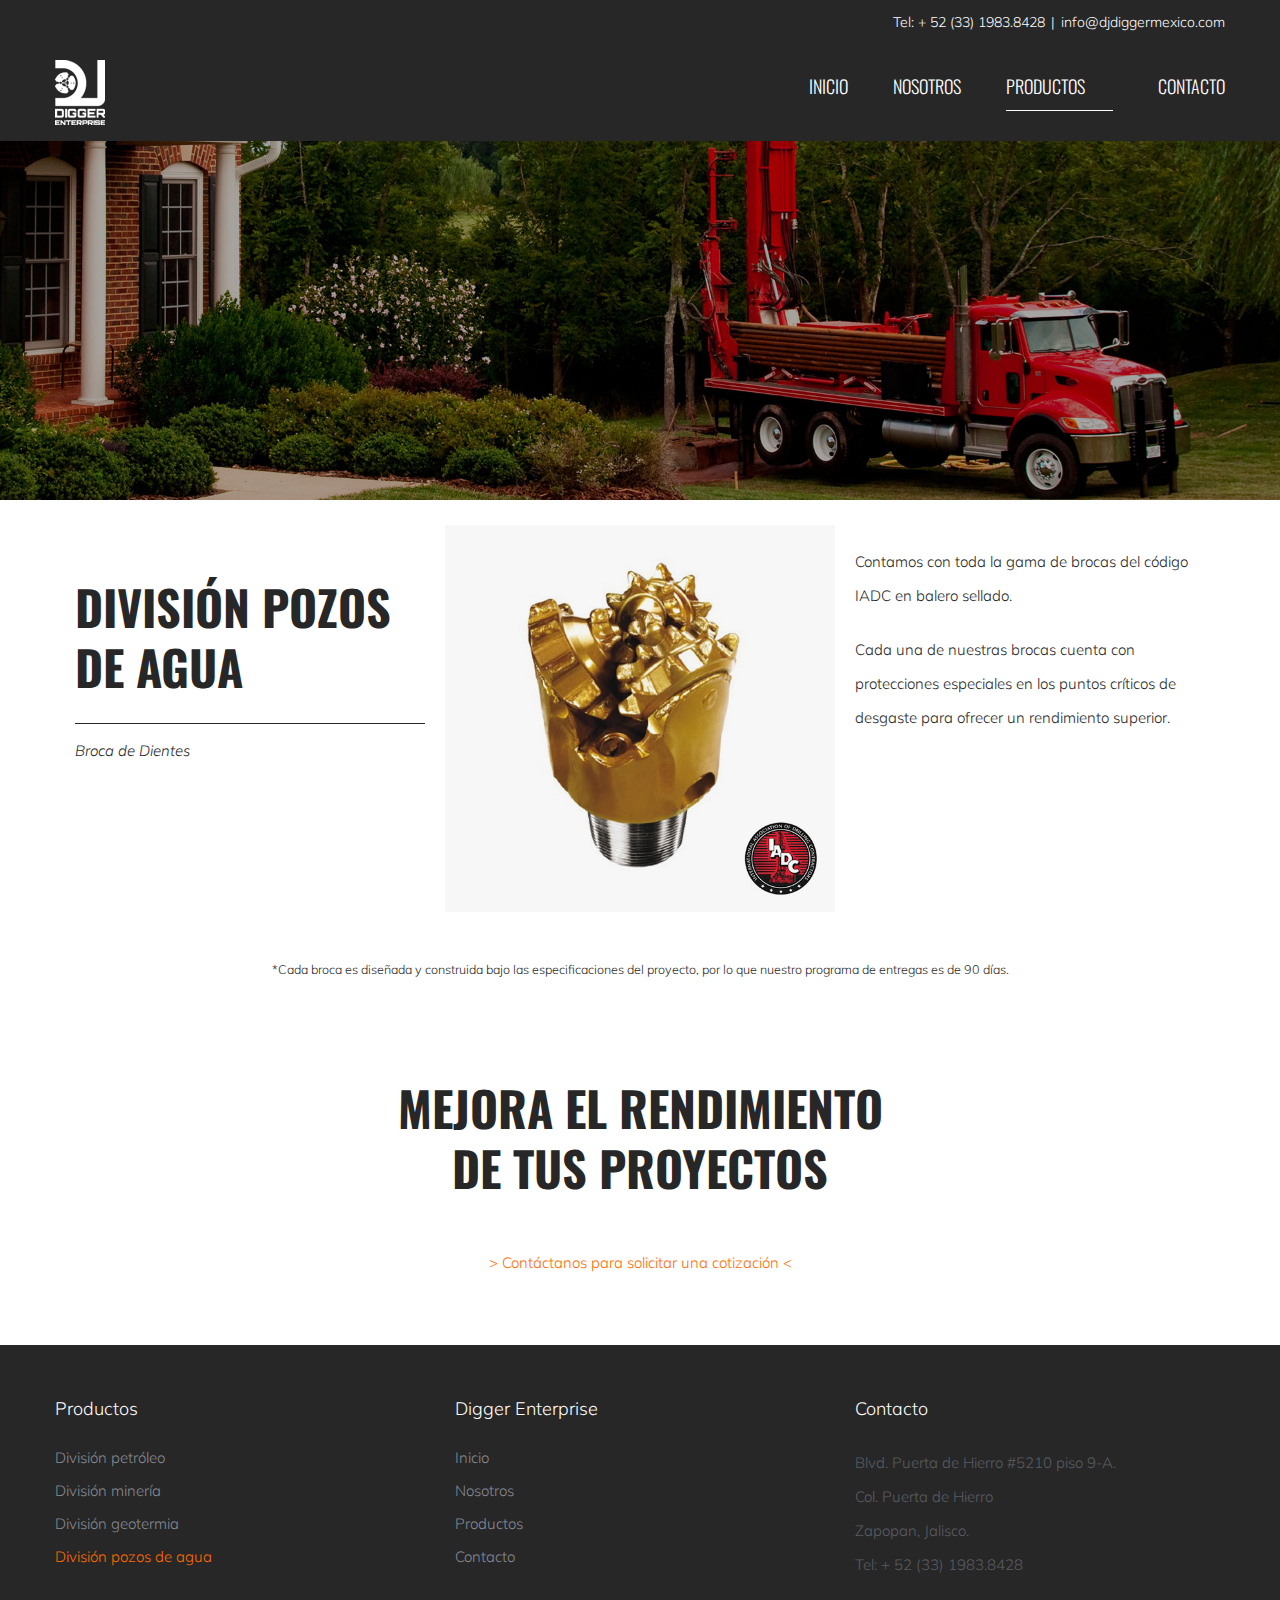
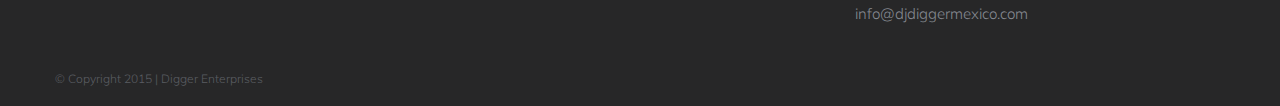
<file: productos/division-pozos-de-agua/index.html>
<!DOCTYPE html>
<html class="" xmlns="https://www.w3.org/1999/xhtml" lang="es-ES" prefix="og: http://ogp.me/ns# fb: http://ogp.me/ns/fb#">
  <head>

    <meta http-equiv="Content-Type" content="text/html; charset=utf-8" />

    <title>Digger - División pozos de agua</title>

    <!--[if lte IE 8]>
      <script type="text/javascript" src="https://djdiggermexico.com/wpdigger/wp-content/themes/Avada/assets/js/html5shiv.js"></script>
    <![endif]-->

    <meta name="viewport" content="width=device-width, initial-scale=1" />
    <link rel="shortcut icon" href="/images/fav-ico.png" type="image/x-icon" />



    <meta property="og:title" content="División pozos de agua" />
    <meta property="og:type" content="article" />
    <meta property="og:url" content="/productos/division-pozos-de-agua/" />
    <meta property="og:site_name" content="Digger" />
    <meta
      property="og:description"
      content="Broca de DientesContamos con toda la gama de brocas del código IADC en balero sellado.

Cada una de nuestras brocas cuenta con protecciones especiales en los puntos críticos de desgaste para ofrecer un rendimiento superior.
*Cada broca es diseñada y construida bajo las especificaciones del proyecto, por lo que nuestro programa de entregas es de"
    />

    <meta property="og:image" content="/images/digger-logo-s.png" />
    <link rel="stylesheet" id="cf7-style-frontend-style-css" href="/css/frontend.css?ver=2.2.8" type="text/css" media="all" />
    <link rel="stylesheet" id="cf7-style-frontend-responsive-style-css" href="/css/responsive.css?ver=2.2.8" type="text/css" media="all" />
    <link rel="stylesheet" id="contact-form-7-css" href="/css/styles.css?ver=4.3.1" type="text/css" media="all" />
    <link rel="stylesheet" id="rs-plugin-settings-css" href="/css/settings.css?ver=4.6.93" type="text/css" media="all" />
    <style id="rs-plugin-settings-inline-css" type="text/css">
      .tp-caption a {
        color: #ff7302;
        text-shadow: none;
        -webkit-transition: all 0.2s ease-out;
        -moz-transition: all 0.2s ease-out;
        -o-transition: all 0.2s ease-out;
        -ms-transition: all 0.2s ease-out;
      }
      .tp-caption a:hover {
        color: #ffa902;
      }
    </style>
    <link rel="stylesheet" id="avada-parent-stylesheet-css" href="/css/avada_style.css" type="text/css" media="all" />
    <link rel="stylesheet" id="avada-google-fonts-css" href="https://fonts.googleapis.com/css?family=Muli%3A300%2C400%2C800%2C600%2C700%2C500%7COswald%3A300%2C400%2C800%2C600%2C700%2C500%7CPT+Sans%3A300%2C400%2C800%2C600%2C700%2C500&amp;ver=4.3.26" type="text/css" media="all" />
    <link rel="stylesheet" id="avada-stylesheet-css" href="/css/avada_child_style.css" type="text/css" media="all" />
    <!--[if lte IE 9]>
      <link rel="stylesheet" id="avada-shortcodes-css" href="https://djdiggermexico.com/wpdigger/wp-content/themes/Avada/shortcodes.css?ver=1.0.0" type="text/css" media="all" />
    <![endif]-->
    <link rel="stylesheet" id="fontawesome-css" href="/css/font-awesome.css?ver=1.0.0" type="text/css" media="all" />
    <!--[if lte IE 9]>
      <link rel="stylesheet" id="avada-IE-fontawesome-css" href="https://djdiggermexico.com/wpdigger/wp-content/themes/Avada/assets/fonts/fontawesome/font-awesome.css?ver=1.0.0" type="text/css" media="all" />
    <![endif]-->
    <!--[if lte IE 8]>
      <link rel="stylesheet" id="avada-IE8-css" href="https://djdiggermexico.com/wpdigger/wp-content/themes/Avada/assets/css/ie8.css?ver=1.0.0" type="text/css" media="all" />
    <![endif]-->
    <!--[if IE]>
      <link rel="stylesheet" id="avada-IE-css" href="https://djdiggermexico.com/wpdigger/wp-content/themes/Avada/assets/css/ie.css?ver=1.0.0" type="text/css" media="all" />
    <![endif]-->
    <link rel="stylesheet" id="avada-iLightbox-css" href="/css/ilightbox.css" type="text/css" media="all" />
    <link rel="stylesheet" id="avada-animations-css" href="/css/animations.css" type="text/css" media="all" />
    <script type="text/javascript" src="/js/jquery.js?ver=1.11.3"></script>
    <script type="text/javascript" src="/js/jquery-migrate.min.js?ver=1.2.1"></script>
    <script type="text/javascript" src="/js/frontend.js?ver=2.2.8"></script>
    <script type="text/javascript" src="/js/jquery.themepunch.tools.min.js?ver=4.6.93"></script>
    <script type="text/javascript" src="/js/jquery.themepunch.revolution.min.js?ver=4.6.93"></script>

    <link rel="canonical" href="index.html" />
    <link rel="shortlink" href="index.html" />

    <style type="text/css">
      .recentcomments a {
        display: inline !important;
        padding: 0 !important;
        margin: 0 !important;
      }
    </style>

    <style class="cf7-style" media="screen" type="text/css">
      body .cf7-style.cf7-style-868 {
        background: #ffffff;
        border-color: #272728;
        line-height: normal;
      }
      body .cf7-style.cf7-style-868 input,
      body .cf7-style.cf7-style-868 textarea,
      body .cf7-style.cf7-style-868 input:focus,
      body .cf7-style.cf7-style-868 textarea:focus,
      body .cf7-style.cf7-style-868 textarea:focus,
      body .cf7-style.cf7-style-868 input[type="submit"]:hover,
      body .cf7-style.cf7-style-868 .wpcf7-submit:not([disabled]),
      body .cf7-style.cf7-style-868 .wpcf7-submit:not([disabled]):hover {
        background: #ffffff;
        color: #272728;
        border-color: #272728;
        line-height: normal;
        border-width: 1px;
        border-style: solid;
        padding: 10px;
        margin: 3px 0;
      }
      body .cf7-style.cf7-style-868 textarea,
      body .cf7-style.cf7-style-868 textarea:focus {
        background-color: #ffffff;
        -moz-box-sizing: border-box;
        -webkit-box-sizing: border-box;
        box-sizing: border-box;
        border-color: #272728;
        border-style: solid;
        line-height: normal;
      }
      body .cf7-style.cf7-style-868 label,
      body .cf7-style.cf7-style-868 > p {
        line-height: normal;
        color: #272728;
      }
      body .cf7-style.cf7-style-868 .wpcf7-submit,
      body .cf7-style.cf7-style-868 .wpcf7-submit:focus,
      body .cf7-style.cf7-style-868 input[type="submit"],
      body .cf7-style.cf7-style-868 input[type="submit"]:hover,
      body .cf7-style.cf7-style-868 .wpcf7-submit:not([disabled]),
      body .cf7-style.cf7-style-868 .wpcf7-submit:not([disabled]):hover {
        line-height: normal;
        color: #ffffff;
        background: #272728;
      }
    </style>
    <!--[if IE 9]>
      <script>
        var _fusionParallaxIE9 = true;
      </script>
    <![endif]-->
    <style id="avada-stylesheet-inline-css" type="text/css">
      .Avada_3861{color:green;}body,html,html body.custom-background{background-color:#ffffff;}#main,#slidingbar,.fusion-footer-copyright-area,.fusion-footer-widget-area,.fusion-page-title-bar,.fusion-secondary-header,.header-v4 #small-nav,.header-v5 #small-nav,.sticky-header .sticky-shadow,.tfs-slider .slide-content-container{padding-left:30px;padding-right:30px;}.width-100 .fusion-section-separator,.width-100 .nonhundred-percent-fullwidth{padding-left:30px;padding-right:30px;margin-left:-30px;margin-right:-30px;}.width-100 .fullwidth-box,.width-100 .fusion-section-separator{margin-left:-30px!important;margin-right:-30px!important;}.fusion-mobile-menu-design-modern .fusion-mobile-nav-holder li a{padding-left:30px;padding-right:30px;}.fusion-mobile-menu-design-modern .fusion-mobile-nav-holder .fusion-mobile-nav-item .fusion-open-submenu{padding-right:35px;}.fusion-mobile-menu-design-modern .fusion-mobile-nav-holder .fusion-mobile-nav-item a{padding-left:30px;padding-right:30px;}.fusion-mobile-menu-design-modern .fusion-mobile-nav-holder .fusion-mobile-nav-item li a{padding-left:42px;}.fusion-mobile-menu-design-modern .fusion-mobile-nav-holder .fusion-mobile-nav-item li li a{padding-left:55px;}.fusion-mobile-menu-design-modern .fusion-mobile-nav-holder .fusion-mobile-nav-item li li li a{padding-left:68px;}.fusion-mobile-menu-design-modern .fusion-mobile-nav-holder .fusion-mobile-nav-item li li li li a{padding-left:81px;}.tooltip-shortcode,a:hover{color:#ff6c00;}#main .about-author .title a:hover,#main .post h2 a:hover,#slidingbar-area .fusion-accordian .panel-title a:hover,#slidingbar-area a:hover,#slidingbar-area ul li a:hover,#wrapper #slidingbar-area .current-menu-item > a,#wrapper #slidingbar-area .current-menu-item > a:before,#wrapper #slidingbar-area .current_page_item > a,#wrapper #slidingbar-area .current_page_item > a:before,#wrapper .fusion-footer-widget-area .current-menu-item > a,#wrapper .fusion-footer-widget-area .current-menu-item > a:before,#wrapper .fusion-footer-widget-area .current_page_item > a,#wrapper .fusion-footer-widget-area .current_page_item > a:before,#wrapper .jtwt .jtwt_tweet a:hover,#wrapper .sidebar .current-menu-item > a,#wrapper .sidebar .current-menu-item > a:before,#wrapper .sidebar .current_page_item > a,#wrapper .sidebar .current_page_item > a:before,.content-box-percentage,.fusion-accordian .panel-title a:hover,.fusion-copyright-notice a:hover,.fusion-date-and-formats .fusion-format-box i,.fusion-filters .fusion-filter.fusion-active a,.fusion-footer-widget-area .fusion-accordian .panel-title a:hover,.fusion-footer-widget-area .fusion-tabs-widget .tab-holder .news-list li .post-holder a:hover,.fusion-footer-widget-area a:hover,.fusion-footer-widget-area ul li a:hover,.fusion-popover,.fusion-read-more:hover:after,.more a:hover:after,.pagination-next:hover:after,.pagination-prev:hover:before,.price > .amount,.price ins .amount,.project-content .project-info .project-info-box a:hover,.side-nav .arrow:hover:after,.side-nav li.current_page_ancestor > a,.side-nav ul > li.current_page_item > a,.sidebar .widget .recentcomments:hover:before,.sidebar .widget li a:hover,.sidebar .widget_archive li a:hover:before,.sidebar .widget_categories li a:hover,.sidebar .widget_categories li a:hover:before,.sidebar .widget_links li a:hover:before,.sidebar .widget_nav_menu li a:hover:before,.sidebar .widget_pages li a:hover:before,.sidebar .widget_recent_entries li a:hover:before,.single-navigation a[rel=next]:hover:after,.single-navigation a[rel=prev]:hover:before,.star-rating span:before,.star-rating:before,.tooltip-shortcode,h5.toggle:hover a,span.dropcap{color:#ff6c00;}.link-area-box-hover .heading h2,.link-area-box-hover .icon .circle-no,.link-area-link-icon-hover .heading h2,.link-area-link-icon-hover .icon .circle-no,.link-area-link-icon-hover.link-area-box .fusion-read-more,.link-area-link-icon-hover.link-area-box .fusion-read-more::after,.link-area-link-icon-hover.link-area-box .fusion-read-more::before{color:#ff6c00 !important;}.fusion-accordian .panel-title a:hover .fa-fusion-box,.fusion-content-boxes .heading-link:hover .icon i.circle-yes,.fusion-content-boxes .link-area-box:hover .heading-link .icon i.circle-yes,.link-area-box-hover .heading .icon i.circle-yes,.link-area-link-icon-hover .heading .icon i.circle-yes{background-color:#ff6c00 !important;border-color:#ff6c00 !important;}.sidebar .fusion-image-wrapper .fusion-rollover .fusion-rollover-content a:hover{color:#333333;}.star-rating span:before,.star-rating:before{color:#ff6c00;}#slidingbar-area .tagcloud a:hover,.fusion-footer-widget-area .tagcloud a:hover,.tagcloud a:hover{color:#FFFFFF;text-shadow:none;-webkit-text-shadow:none;-moz-text-shadow:none;}#nav ul li > a:hover,#sticky-nav ul li > a:hover,#wrapper .fusion-tabs-widget .tab-holder .tabs li.active a,#wrapper .fusion-tabs.classic .nav-tabs > li.active .tab-link,#wrapper .fusion-tabs.classic .nav-tabs > li.active .tab-link:focus,#wrapper .fusion-tabs.classic .nav-tabs > li.active .tab-link:hover,#wrapper .fusion-tabs.vertical-tabs.classic .nav-tabs > li.active .tab-link,#wrapper .post-content blockquote,.fusion-filters .fusion-filter.fusion-active a,.pagination .current,.pagination a.inactive:hover,.progress-bar-content,.reading-box,.tagcloud a:hover{border-color:#ff6c00;}#wrapper .side-nav li.current_page_item a{border-right-color:#ff6c00;border-left-color:#ff6c00;}#toTop:hover,#wrapper .search-table .search-button input[type="submit"]:hover,.circle-yes ul li:before,.fusion-accordian .panel-title .active .fa-fusion-box,.fusion-date-and-formats .fusion-date-box,.pagination .current,.progress-bar-content,.table-2 table thead,.tagcloud a:hover,ul.arrow li:before,ul.circle-yes li:before{background-color:#ff6c00;}#main,#wrapper,.fusion-separator .icon-wrapper,body,html{background-color:#ffffff;}.fusion-footer-widget-area{background-color:#272728;border-color:#272728;padding-top:43px;padding-bottom:10px;}#wrapper .fusion-footer-widget-area .fusion-tabs-widget .tab-holder .tabs li{border-color:#272728;}.fusion-footer-copyright-area{background-color:#272728;border-color:#272728;padding-top:5px;padding-bottom:10px;}.sep-boxed-pricing .panel-heading{background-color:#5a5d62;border-color:#5a5d62;}.full-boxed-pricing.fusion-pricing-table .standout .panel-heading h3,.fusion-pricing-table .panel-body .price .decimal-part,.fusion-pricing-table .panel-body .price .integer-part{color:#5a5d62;}.fusion-image-wrapper .fusion-rollover{background-image:linear-gradient(top, rgba(255,108,0,0.85) 0%, rgba(255,108,0,0.85) 100%);background-image:-webkit-gradient(linear, left top, left bottom, color-stop(0, rgba(255,108,0,0.85)), color-stop(1, rgba(255,108,0,0.85)));background-image:filter: progid:DXImageTransform.Microsoft.gradient(startColorstr=#ff6c00, endColorstr=#ff6c00), progid: DXImageTransform.Microsoft.Alpha(Opacity=0);background-image:-webkit-linear-gradient(top, rgba(255,108,0,0.85) 0%, rgba(255,108,0,0.85) 100%);background-image:-moz-linear-gradient(top, rgba(255,108,0,0.85) 0%, rgba(255,108,0,0.85) 100%);background-image:-ms-linear-gradient(top, rgba(255,108,0,0.85) 0%, rgba(255,108,0,0.85) 100%);background-image:-o-linear-gradient(top, rgba(255,108,0,0.85) 0%, rgba(255,108,0,0.85) 100%);transform:translateY(100%);-webkit-transform:translateY(100%);-moz-transform:translateY(100%);-ms-transform:translateY(100%);-o-transform:translateY(100%);}.no-cssgradients .fusion-image-wrapper .fusion-rollover{background:#ff6c00;}.fusion-image-wrapper:hover .fusion-rollover{filter:progid:DXImageTransform.Microsoft.gradient(startColorstr=#ff6c00, endColorstr=#ff6c00), progid: DXImageTransform.Microsoft.Alpha(Opacity=100);transform:translateY(0%);-webkit-transform:translateY(0%);-moz-transform:translateY(0%);-ms-transform:translateY(0%);-o-transform:translateY(0%);}#main .comment-submit,#reviews input#submit,.button-default,.button.default,.comment-form input[type="submit"],.fusion-button-default,.fusion-portfolio-one .fusion-button,.ticket-selector-submit-btn[type=submit],.wpcf7-form input[type="submit"],.wpcf7-submit{background:transparent;color:rgba(255,255,255,0.75);filter:progid:DXImageTransform.Microsoft.gradient(startColorstr=transparent, endColorstr=transparent);transition:all .2s;-webkit-transition:all .2s;-moz-transition:all .2s;-ms-transition:all .2s;-o-transition:all .2s;}.link-type-button-bar .fusion-read-more,.no-cssgradients #main .comment-submit,.no-cssgradients #reviews input#submit,.no-cssgradients .button-default,.no-cssgradients .button.default,.no-cssgradients .comment-form input[type="submit"],.no-cssgradients .fusion-button-default,.no-cssgradients .fusion-portfolio-one .fusion-button,.no-cssgradients .ticket-selector-submit-btn[type="submit"],.no-cssgradients .wpcf7-form input[type="submit"],.no-cssgradients .wpcf7-submit{background:transparent;}#main .comment-submit:hover,#reviews input#submit:hover,.button-default:hover,.button.default:hover,.comment-form input[type="submit"]:hover,.fusion-button-default:hover,.fusion-portfolio-one .fusion-button:hover,.ticket-selector-submit-btn[type="submit"]:hover,.wpcf7-form input[type="submit"]:hover,.wpcf7-submit:hover{background:rgba(255,255,255,0.035);color:rgba(255,255,255,0.9);filter:progid:DXImageTransform.Microsoft.gradient(startColorstr=rgba(255,255,255,0.035), endColorstr=rgba(255,255,255,0.035));}.no-cssgradients #main .comment-submit:hover,.no-cssgradients #reviews input#submit:hover,.no-cssgradients .button-default:hover,.no-cssgradients .comment-form input[type="submit"]:hover,.no-cssgradients .fusion-button-default:hover,.no-cssgradients .fusion-portfolio-one .fusion-button:hover,.no-cssgradients .ticket-selector-submit-btn[type="submit"]:hover,.no-cssgradients .wpcf7-form input[type="submit"]:hover,.no-cssgradients .wpcf7-submit:hover,.no-cssgradinets .button.default:hover{background:rgba(255,255,255,0.035) !important;}.link-type-button-bar .fusion-read-more,.link-type-button-bar .fusion-read-more:after,.link-type-button-bar .fusion-read-more:before{color:rgba(255,255,255,0.75);}.link-type-button-bar .fusion-read-more:hover,.link-type-button-bar .fusion-read-more:hover:after,.link-type-button-bar .fusion-read-more:hover:before,.link-type-button-bar.link-area-box:hover .fusion-read-more,.link-type-button-bar.link-area-box:hover .fusion-read-more:after,.link-type-button-bar.link-area-box:hover .fusion-read-more:before{color:rgba(255,255,255,0.75) !important;}.fusion-image-wrapper .fusion-rollover .fusion-rollover-gallery,.fusion-image-wrapper .fusion-rollover .fusion-rollover-link{background-color:rgba(0,0,0,0.65);width:48px;height:48px;}.fusion-image-wrapper .fusion-rollover .fusion-rollover-content .fusion-rollover-categories,.fusion-image-wrapper .fusion-rollover .fusion-rollover-content .fusion-rollover-categories a,.fusion-image-wrapper .fusion-rollover .fusion-rollover-content .fusion-rollover-title a,.fusion-image-wrapper .fusion-rollover .fusion-rollover-content a,.fusion-rollover .fusion-rollover-content .fusion-rollover-title{color:rgba(0,0,0,0.65);}.fusion-page-title-bar{border-color:#2ba0a3;background-color:#2ba0a3;height:87px;}.fusion-footer-copyright-area > .fusion-row,.fusion-footer-widget-area > .fusion-row{padding-left:0px;padding-right:0px;}.fontawesome-icon.circle-yes{background-color:#2ba0a3;}.content-box-shortcode-timeline,.fontawesome-icon.circle-yes{border-color:#2ba0a3;}.fontawesome-icon,.fontawesome-icon.circle-yes,.post-content .error-menu li:after,.post-content .error-menu li:before{color:#ffffff;}.fusion-title .title-sep,.product .product-border{border-color:#e0dede;}.checkout .payment_methods .payment_box,.post-content blockquote,.review blockquote q{background-color:#f6f6f6;}.fusion-testimonials .author:after{border-top-color:#f6f6f6;}.post-content blockquote,.review blockquote q{color:#747474;}#nav ul li ul li a,#reviews #comments > h2,#sticky-nav ul li ul li a,#wrapper #nav ul li ul li > a,#wrapper #sticky-nav ul li ul li > a,.avada-container h3,.comment-form input[type="submit"],.ei-title h3,.fusion-blog-shortcode .fusion-timeline-date,.fusion-image-wrapper .fusion-rollover .fusion-rollover-content .fusion-rollover-categories,.fusion-image-wrapper .fusion-rollover .fusion-rollover-content .fusion-rollover-title,.fusion-image-wrapper .fusion-rollover .fusion-rollover-content .price,.fusion-image-wrapper .fusion-rollover .fusion-rollover-content a,.fusion-load-more-button,.fusion-page-title-bar h3,.meta .fusion-date,.more,.post-content blockquote,.project-content .project-info h4,.review blockquote div strong,.review blockquote q,.ticket-selector-submit-btn[type="submit"],.wpcf7-form input[type="submit"],body{font-family:'Muli', Arial, Helvetica, sans-serif;font-weight:300;}#slidingbar-area  h3,.avada-container h3,.comment-form input[type="submit"],.fusion-footer-widget-area .widget-title,.fusion-footer-widget-area h3,.fusion-load-more-button,.project-content .project-info h4,.review blockquote div strong,.ticket-selector-submit-btn[type="submit"],.wpcf7-form input[type="submit"]{font-weight:bold;}.meta .fusion-date,.post-content blockquote,.review blockquote q{font-style:italic;}.side-nav li a{font-family:'Oswald', Arial, Helvetica, sans-serif;font-weight:300;font-size:14px;}#main .post h2,#main .reading-box h2,#main h2,#wrapper .fusion-tabs-widget .tab-holder .tabs li a,.ei-title h2,.fusion-accordian .panel-heading a,.fusion-accordian .panel-title,.fusion-author .fusion-author-title,.fusion-carousel-title,.fusion-flip-box .flip-box-heading-back,.fusion-header-tagline,.fusion-image-wrapper .fusion-rollover .fusion-rollover-content .fusion-rollover-title,.fusion-image-wrapper .fusion-rollover .fusion-rollover-content .fusion-rollover-title a,.fusion-modal .modal-title,.fusion-page-title-bar h1,.fusion-person .person-desc .person-author .person-author-wrapper,.fusion-pricing-table .pricing-row,.fusion-pricing-table .title-row,.fusion-tabs .nav-tabs  li .fusion-tab-heading,.fusion-title h3,.main-flex .slide-content h2,.main-flex .slide-content h3,.popover .popover-title,.post-content h1,.post-content h2,.post-content h3,.post-content h4,.post-content h5,.post-content h6,.project-content h3,.share-box h4,.sidebar .widget h4,table th{font-family:'Oswald', Arial, Helvetica, sans-serif;font-weight:700;}.project-content .project-info h4{font-family:'Oswald', Arial, Helvetica, sans-serif;}#slidingbar-area .widget-title,#slidingbar-area h3,.fusion-footer-widget-area .widget-title,.fusion-footer-widget-area h3{font-family:'Muli', Arial, Helvetica, sans-serif;font-weight:300;}#slidingbar-area .slide-excerpt h2,.fusion-footer-widget-area .slide-excerpt h2,.jtwt .jtwt_tweet,.sidebar .jtwt .jtwt_tweet,.sidebar .slide-excerpt h2,body{font-size:15px;line-height:23px;}#slidingbar-area ul,.fusion-footer-widget-area ul,.fusion-tabs-widget .tab-holder .news-list li .post-holder .meta,.fusion-tabs-widget .tab-holder .news-list li .post-holder a,.project-content .project-info h4{font-size:15px;line-height:23px;}.fusion-blog-layout-timeline .fusion-timeline-date{font-size:15;}.counter-box-content,.fusion-alert,.fusion-progressbar .sr-only,.post-content blockquote,.review blockquote q{font-size:15px;}#side-header .fusion-contact-info,#side-header .header-social .top-menu,#slidingbar-area .slide-excerpt h2,.fusion-accordian .panel-body,.fusion-footer-widget-area .slide-excerpt h2,.post-content blockquote,.project-content .project-info h4,.review blockquote q,.sidebar .slide-excerpt h2,body{line-height:34px;}.fusion-page-title-bar .fusion-breadcrumbs,.fusion-page-title-bar .fusion-breadcrumbs li,.fusion-page-title-bar .fusion-breadcrumbs li a{font-size:10px;}.sidebar .widget h4{font-size:18px;}#slidingbar-area .widget-title,#slidingbar-area h3{font-size:18px;line-height:18px;color:#DDDDDD;}.fusion-footer-widget-area .widget-title,.fusion-footer-widget-area h3{font-size:18px;line-height:18px;}.fusion-copyright-notice{font-size:12px;}#main .fusion-row,#slidingbar-area .fusion-row,.fusion-footer-copyright-area .fusion-row,.fusion-footer-widget-area .fusion-row,.fusion-page-title-row,.tfs-slider .slide-content-container .slide-content{max-width:1170px;}.post-content h1{font-size:60px;line-height:80px;}#main .fusion-portfolio h2,#wrapper  #main .post h2,#wrapper #main .post-content .fusion-title h2,#wrapper #main .post-content .title h2,#wrapper .fusion-title h2,#wrapper .post-content h2,#wrapper .title h2,h2.entry-title{font-size:48px;line-height:90px;}#main .fusion-portfolio h2,#wrapper #main .post h2,#wrapper #main .post-content .fusion-title h2,#wrapper #main .post-content .title h2,#wrapper .fusion-title h2,#wrapper .post-content h2,#wrapper .title h2,h2.entry-title{line-height:60px;}#wrapper #main .fusion-portfolio-content > h2.entry-title,#wrapper #main .fusion-post-content > h2.entry-title,#wrapper #main .post > h2.entry-title{font-size:22px;line-height:32px;}#wrapper #main #comments h3,#wrapper #main #respond h3,#wrapper #main .about-author h3,#wrapper #main .related-posts h3{font-size:22px;line-height:33px;}.post-content h3,.project-content h3{font-size:28px;line-height:42px;}.fusion-modal .modal-title{font-size:28px;line-height:63px;}.fusion-carousel-title,.fusion-person .person-author-wrapper .person-name,.fusion-person .person-author-wrapper .person-title,.fusion-portfolio-post .fusion-portfolio-content h4,.fusion-rollover .fusion-rollover-content .fusion-rollover-title,.post-content h4{font-size:18px;line-height:38px;}#reviews #comments > h2,#wrapper .fusion-tabs-widget .tab-holder .tabs li a,.fusion-flip-box .flip-box-heading-back,.person-author-wrapper,.popover .popover-title{font-size:18px;}.fusion-accordian .panel-title,.fusion-sharing-box h4,.fusion-tabs .nav-tabs > li .fusion-tab-heading{font-size:18px;line-height:57px;}.post-content h5{font-size:14px;line-height:18px;}.post-content h6{font-size:11px;line-height:17px;}.ei-title h2{font-size:42px;line-height:63px;color:#333333;}.ei-title h3{font-size:20px;line-height:30px;color:#747474;}.fusion-carousel-meta,.fusion-image-wrapper .fusion-rollover .fusion-rollover-content .fusion-rollover-categories,.fusion-image-wrapper .fusion-rollover .fusion-rollover-content .fusion-rollover-categories a,.fusion-recent-posts .columns .column .meta,.fusion-single-line-meta{font-size:12px;line-height:18px;}.fusion-carousel-meta,.fusion-meta,.fusion-meta-info,.fusion-recent-posts .columns .column .meta,.post .single-line-meta{font-size:12px;}.fusion-image-wrapper .fusion-rollover .fusion-rollover-content .fusion-product-buttons a,.product-buttons a{font-size:12px;line-height:18px;}.page-links,.pagination,.pagination .pagination-next,.pagination .pagination-prev{font-size:12px;}#reviews #comments > h2,#wrapper .fusion-tabs-widget .tab-holder .news-list li .post-holder .meta,#wrapper .meta,.fusion-blog-timeline-layout .fusion-timeline-date,.fusion-rollover .price .amount,.post .post-content,.post-content blockquote,.project-content .project-info h4,.quantity .minus,.quantity .plus,.quantity .qty,.review blockquote div,.search input,.sidebar .jtwt,.sidebar .widget .recentcomments,.sidebar .widget_archive li,.sidebar .widget_categories li,.sidebar .widget_links li,.sidebar .widget_meta li,.sidebar .widget_nav_menu li,.sidebar .widget_pages li,.sidebar .widget_recent_entries li,.title-row,body{color:#272728;}.fusion-post-content h1,.post-content h1,.title h1{color:#272728;}#main .post h2,.cart-empty,.fusion-post-content h2,.fusion-title h2,.post-content h2,.search-page-search-form h2,.title h2{color:#272728;}.fusion-post-content h3,.fusion-title h3,.person-author-wrapper span,.post-content h3,.product-title,.project-content h3,.title h3{color:#272728;}#wrapper .fusion-tabs-widget .tab-holder .tabs li a,.fusion-accordian .panel-title a,.fusion-carousel-title,.fusion-post-content h4,.fusion-tabs .nav-tabs > li .fusion-tab-heading,.fusion-title h4,.post-content h4,.project-content .project-info h4,.share-box h4,.sidebar .widget h4,.title h4{color:#242930;}.fusion-post-content h5,.fusion-title h5,.post-content h5,.title h5{color:#242930;}.fusion-post-content h6,.fusion-title h6,.post-content h6,.title h6{color:#242930;}.fusion-page-title-bar h1,.fusion-page-title-bar h3{color:#ffffff;}.sep-boxed-pricing .panel-heading h3{color:#ffffff;}.full-boxed-pricing.fusion-pricing-table .panel-heading h3{color:#242930;}#main .post h2 a,.about-author .title a,.fusion-load-more-button,.fusion-rollover a,.project-content .project-info .project-info-box a,.shop_attributes tr th,.sidebar .widget .recentcomments,.sidebar .widget li a,.sidebar .widget_categories li,.single-navigation a[rel="next"]:after,.single-navigation a[rel="prev"]:before,body a,body a:after,body a:before{color:#ff6c00;}body #toTop:before{color:#fff;}.fusion-page-title-bar .fusion-breadcrumbs,.fusion-page-title-bar .fusion-breadcrumbs a{color:#ffffff;}#slidingbar-area,#slidingbar-area .fusion-column,#slidingbar-area .jtwt,#slidingbar-area .jtwt .jtwt_tweet{color:#8C8989;} #slidingbar-area .jtwt .jtwt_tweet a,#slidingbar-area .fusion-accordian .panel-title a,#slidingbar-area a,#wrapper #slidingbar-area .fusion-tabs-widget .tab-holder .tabs li a{color:#BFBFBF;}.sidebar .widget .heading h4,.sidebar .widget h4{color:#333333;}.fusion-footer-widget-area .widget-title,.fusion-footer-widget-area h3,.fusion-footer-widget-column .product-title{color:#ffffff;}.fusion-copyright-notice,.fusion-footer-widget-area,.fusion-footer-widget-area .jtwt,.fusion-footer-widget-area .jtwt .jtwt_tweet,.fusion-footer-widget-area article.col{color:#5a5d62;}#wrapper .fusion-footer-widget-area .fusion-tabs-widget .tab-holder .tabs li a,.fusion-copyright-notice a,.fusion-footer-widget-area .fusion-accordian .panel-title a,.fusion-footer-widget-area .fusion-tabs-widget .tab-holder .news-list li .post-holder a,.fusion-footer-widget-area .jtwt .jtwt_tweet a,.fusion-footer-widget-area a{color:#868a92;}#customer_login .col-1,#customer_login .col-2,#customer_login h2,#customer_login_box,#reviews li .comment-text,#small-nav,#wrapper .fusion-tabs-widget .tab-holder,#wrapper .side-nav li a,#wrapper .side-nav li.current_page_item li a,.avada-skin-rev,.chzn-container-single .chzn-single,.chzn-container-single .chzn-single div,.chzn-drop,.commentlist .the-comment,.es-carousel-wrapper.fusion-carousel-small .es-carousel ul li img,.fusion-accordian .fusion-panel,.fusion-author .fusion-author-social,.fusion-blog-layout-grid .post .flexslider,.fusion-blog-layout-grid .post .fusion-content-sep,.fusion-blog-layout-grid .post .post-wrapper,.fusion-counters-box .fusion-counter-box .counter-box-border,.fusion-filters,.fusion-layout-timeline .post,.fusion-layout-timeline .post .flexslider,.fusion-layout-timeline .post .fusion-content-sep,.fusion-portfolio .fusion-portfolio-boxed .fusion-content-sep,.fusion-portfolio .fusion-portfolio-boxed .fusion-portfolio-post-wrapper,.fusion-portfolio-one .fusion-portfolio-boxed .fusion-portfolio-post-wrapper,.fusion-tabs.vertical-tabs.clean .nav-tabs li .tab-link,.fusion-timeline-arrow,.fusion-timeline-date,.input-radio,.ls-avada,.page-links a,.pagination a.inactive,.panel.entry-content,.post .fusion-meta-info,.price_slider_wrapper,.progress-bar,.project-content .project-info .project-info-box,.quantity,.quantity .minus,.quantity .qty,.search-page-search-form,.sep-dashed,.sep-dotted,.sep-double,.sep-single,.side-nav,.side-nav li a,.sidebar .widget .recentcomments,.sidebar .widget li a,.sidebar .widget_archive li,.sidebar .widget_categories li,.sidebar .widget_links li,.sidebar .widget_meta li,.sidebar .widget_nav_menu li,.sidebar .widget_pages li,.sidebar .widget_recent_entries li,.single-navigation,.table,.table > tbody > tr > td,.table > tbody > tr > th,.table > tfoot > tr > td,.table > tfoot > tr > th,.table > thead > tr > td,.table > thead > tr > th,.table-1 table,.table-1 table th,.table-1 tr td,.table-2 table thead,.table-2 tr td,.tabs-vertical .tabs-container .tab_content,.tabs-vertical .tabset,.tagcloud a,.tkt-slctr-tbl-wrap-dv table,.tkt-slctr-tbl-wrap-dv tr td,h5.toggle.active + .toggle-content,tr td{border-color:#e0dede;}.price_slider_wrapper .ui-widget-content{background-color:#e0dede;}.fusion-load-more-button{background-color:#2e323a;}.fusion-load-more-button:hover{background-color:rgba(46,50,58,0.8);}.quantity .minus,.quantity .plus{background-color:#fbfaf9;}.quantity .minus:hover,.quantity .plus:hover{background-color:#ffffff;}.sb-toggle-wrapper .sb-toggle:after{color:#ffffff;}#slidingbar-area .product_list_widget li,#slidingbar-area .widget_categories li a,#slidingbar-area .widget_recent_entries ul li,#slidingbar-area li.recentcomments,#slidingbar-area ul li a{border-bottom-color:#ffffff;}#slidingbar-area .fusion-accordian .fusion-panel,#slidingbar-area .tagcloud a,#wrapper #slidingbar-area .fusion-tabs-widget .tab-holder,#wrapper #slidingbar-area .fusion-tabs-widget .tab-holder .news-list li{border-color:#282A2B;}#wrapper .fusion-footer-widget-area .fusion-tabs-widget .tab-holder,#wrapper .fusion-footer-widget-area .fusion-tabs-widget .tab-holder .news-list li,.fusion-footer-widget-area .fusion-accordian .fusion-panel,.fusion-footer-widget-area .product_list_widget li,.fusion-footer-widget-area .tagcloud a,.fusion-footer-widget-area .widget_categories li a,.fusion-footer-widget-area .widget_recent_entries li,.fusion-footer-widget-area li.recentcomments,.fusion-footer-widget-area ul li a{border-color:#505152;}#comment-input input,#comment-textarea textarea,#wrapper .search-table .search-field input,#wrapper .select-arrow,.avada-select .select2-container .select2-choice,.avada-select .select2-container .select2-choice2,.avada-select-parent .select-arrow,.avada-select-parent select,.chzn-container .chzn-drop,.chzn-container-single .chzn-single,.comment-form-comment textarea,.input-text,.main-nav-search-form input,.post-password-form .password,.search-page-search-form input,.wpcf7-captchar,.wpcf7-form .wpcf7-date,.wpcf7-form .wpcf7-number,.wpcf7-form .wpcf7-quiz,.wpcf7-form .wpcf7-select,.wpcf7-form .wpcf7-text,.wpcf7-form textarea,input.s,input[type="text"],select,textarea{background-color:#373d4d;}#comment-input .placeholder,#comment-input input,#comment-textarea .placeholder,#comment-textarea textarea,#wrapper .search-table .search-field input,.avada-select .select2-container .select2-choice,.avada-select .select2-container .select2-choice2,.avada-select-parent select,.chzn-container .chzn-drop,.chzn-container-single .chzn-single,.comment-form-comment textarea,.input-text,.main-nav-search-form input,.post-password-form .password,.search-page-search-form input,.wpcf7-captchar,.wpcf7-form .wpcf7-date,.wpcf7-form .wpcf7-number,.wpcf7-form .wpcf7-quiz,.wpcf7-form .wpcf7-select,.wpcf7-form .wpcf7-text,.wpcf7-form textarea,.wpcf7-select-parent .select-arrow,input.s,input.s .placeholder,input[type="text"],select,textarea{color:#ffffff;}#comment-input input:-moz-placeholder,#comment-input input:-ms-input-placeholder,#comment-input input::-webkit-input-placeholder,#comment-textarea textarea:-moz-placeholder,#comment-textarea textarea::-webkit-input-placeholder,.comment-form-comment textarea:-moz-placeholder,.comment-form-comment textarea:-ms-input-placeholder,.comment-form-comment textarea::-webkit-input-placeholder,.input-text:-moz-placeholder,.input-text:-ms-input-placeholder,.input-text::-webkit-input-placeholder,.post-password-form .password::-moz-input-placeholder,.post-password-form .password::-ms-input-placeholder,.post-password-form .password::-webkit-input-placeholder,input#s:-moz-placeholder,input#s:-ms-input-placeholder,input#s::-webkit-input-placeholder{color:#ffffff;}#comment-input input,#comment-textarea textarea,#wrapper .search-table .search-field input,.avada-select .select2-container .select2-choice,.avada-select .select2-container .select2-choice .select2-arrow,.avada-select .select2-container .select2-choice2 .select2-arrow,.avada-select-parent .select-arrow,.avada-select-parent select,.chzn-container .chzn-drop,.chzn-container-single .chzn-single,.comment-form-comment textarea,.gravity-select-parent .select-arrow,.input-text,.main-nav-search-form input,.post-password-form .password,.search-page-search-form input,.select-arrow,.wpcf7-captchar,.wpcf7-form .wpcf7-date,.wpcf7-form .wpcf7-number,.wpcf7-form .wpcf7-quiz,.wpcf7-form .wpcf7-select,.wpcf7-form .wpcf7-text,.wpcf7-form textarea,.wpcf7-select-parent .select-arrow,input.s,input[type="text"],select,textarea{border-color:rgba(255,255,255,0.5);}.select-arrow,.select2-arrow{color:rgba(255,255,255,0.5);}.fusion-page-title-bar h1{font-size:18px;line-height:normal;}.fusion-page-title-bar h3{font-size:14px;line-height:26px;}#content{width:69%;}#main .sidebar{width:25%;background-color:#f8f8f8;padding:3%;}.double-sidebars #content{width:52%;margin-left:24%;}.double-sidebars #main #sidebar{width:21%;margin-left:-76%;}.double-sidebars #main #sidebar-2{width:21%;margin-left:3%;}.fusion-accordian .panel-title a .fa-fusion-box{background-color:#333333;}.progress-bar-content{background-color:#9e9e9e;border-color:#9e9e9e;}.content-box-percentage{color:#9e9e9e;}.progress-bar{background-color:#f6f6f6;border-color:#f6f6f6;}#wrapper .fusion-date-and-formats .fusion-format-box{background-color:#4194ce;}.fusion-carousel .fusion-carousel-nav .fusion-nav-next,.fusion-carousel .fusion-carousel-nav .fusion-nav-prev{background-color:rgba(0,0,0,0.85);}.fusion-carousel .fusion-carousel-nav .fusion-nav-next:hover,.fusion-carousel .fusion-carousel-nav .fusion-nav-prev:hover{background-color:rgba(0,0,0,0.95);}.fusion-flexslider .flex-direction-nav .flex-next,.fusion-flexslider .flex-direction-nav .flex-prev{background-color:rgba(0,0,0,0.85);}.fusion-flexslider .flex-direction-nav .flex-next:hover,.fusion-flexslider .flex-direction-nav .flex-prev:hover{background-color:rgba(0,0,0,0.95);}.content-boxes .col{background-color:transparent;}#wrapper .sidebar .fusion-tabs-widget .tabs-container{background-color:#ffffff;}body .sidebar .fusion-tabs-widget .tab-hold .tabs li{border-right:1px solid #ffffff;}.sidebar .fusion-tabs-widget .tab-holder .tabs li a,body .sidebar .fusion-tabs-widget .tab-holder .tabs li a{background:#ebeaea;border-bottom:0;color:#272728;}body .sidebar .fusion-tabs-widget .tab-hold .tabs li a:hover{background:#ffffff;border-bottom:0;}body .sidebar .fusion-tabs-widget .tab-hold .tabs li.active a,body .sidebar .fusion-tabs-widget .tab-holder .tabs li.active a{background:#ffffff;border-bottom:0;border-top-color:#ff6c00;}#wrapper .sidebar .fusion-tabs-widget .tab-holder,.sidebar .fusion-tabs-widget .tab-holder .news-list li{border-color:#ebeaea;}.fusion-single-sharing-box{background-color:#f8f8f8;}.fusion-blog-layout-grid .post .fusion-post-wrapper,.fusion-blog-layout-timeline .post,.fusion-portfolio.fusion-portfolio-boxed .fusion-portfolio-content-wrapper,.products li.product{background-color:transparent;}.fusion-blog-layout-grid .post .flexslider,.fusion-blog-layout-grid .post .fusion-content-sep,.fusion-blog-layout-grid .post .fusion-post-wrapper,.fusion-blog-layout-timeline .fusion-timeline-date,.fusion-blog-layout-timeline .fusion-timeline-line,.fusion-blog-layout-timeline .post,.fusion-blog-layout-timeline .post .flexslider,.fusion-blog-layout-timeline .post .fusion-content-sep,.fusion-blog-timeline-layout .post,.fusion-blog-timeline-layout .post .flexslider,.fusion-blog-timeline-layout .post .fusion-content-sep,.fusion-portfolio.fusion-portfolio-boxed .fusion-content-sep,.fusion-portfolio.fusion-portfolio-boxed .fusion-portfolio-content-wrapper,.product .product-buttons,.product-buttons,.product-buttons-container,.product-details-container,.products li{border-color:#ebeaea;}.fusion-blog-layout-timeline .fusion-timeline-circle,.fusion-blog-layout-timeline .fusion-timeline-date,.fusion-blog-timeline-layout .fusion-timeline-circle,.fusion-blog-timeline-layout .fusion-timeline-date{background-color:#ebeaea;}.fusion-blog-timeline-layout .fusion-timeline-arrow:before,.fusion-blog-timeline-layout .fusion-timeline-icon,.fusion-timeline-arrow:before,.fusion-timeline-icon{color:#ebeaea;}div.indicator-hint{background:#ebeaea;border-color:#ebeaea;}#posts-container.fusion-blog-layout-grid{margin:-20px -20px 0 -20px;}#posts-container.fusion-blog-layout-grid .fusion-post-grid{padding:20px;}.quicktags-toolbar input{background:linear-gradient(to top, #ffffff, #373d4d ) #3E3E3E;background:-webkit-linear-gradient(to top, #ffffff, #373d4d ) #3E3E3E;background:-moz-linear-gradient(to top, #ffffff, #373d4d ) #3E3E3E;background:-ms-linear-gradient(to top, #ffffff, #373d4d ) #3E3E3E;background:-o-linear-gradient(to top, #ffffff, #373d4d ) #3E3E3E;background-image:-webkit-gradient( linear, left top, left bottom, color-stop(0, #373d4d), color-stop(1, #ffffff));filter:progid:DXImageTransform.Microsoft.gradient(startColorstr=#373d4d, endColorstr=#ffffff), progid: DXImageTransform.Microsoft.Alpha(Opacity=0);border:1px solid rgba(255,255,255,0.5);color:#ffffff;}.quicktags-toolbar input:hover{background:#373d4d;}.ei-slider{width:100%;height:400px;}#comment-submit,#reviews input#submit,.button.default,.fusion-button.fusion-button-default,.ticket-selector-submit-btn[type="submit"],.wpcf7-form input[type="submit"],.wpcf7-submit{border-color:rgba(255,255,255,0.75);}#comment-submit:hover,#reviews input#submit:hover,.button.default:hover,.fusion-button.fusion-button-default:hover,.ticket-selector-submit-btn[type="submit"]:hover,.wpcf7-form input[type="submit"]:hover,.wpcf7-submit:hover{border-color:rgba(255,255,255,0.9);}.button.default,.fusion-button-default,.wpcf7-form input[type="submit"],.wpcf7-submit{padding:13px 29px;line-height:17px;font-size:14px;}.button.default.button-3d.button-small,.fusion-button.button-small.button-3d,.fusion-button.fusion-button-3d.fusion-button-small,.ticket-selector-submit-btn[type="submit"]{box-shadow:inset 0px 1px 0px #ffffff, 0px 2px 0px #ffffff, 1px 4px 4px 2px rgba(0, 0, 0, 0.3);-webkit-box-shadow:inset 0px 1px 0px #ffffff, 0px 2px 0px #ffffff, 1px 4px 4px 2px rgba(0, 0, 0, 0.3);-moz-box-shadow:inset 0px 1px 0px #ffffff, 0px 2px 0px #ffffff, 1px 4px 4px 2px rgba(0, 0, 0, 0.3);}.button.default.button-3d.button-small:active,.fusion-button.button-small.button-3d:active,.fusion-button.fusion-button-3d.fusion-button-small:active,.ticket-selector-submit-btn[type="submit"]:active{box-shadow:inset 0px 1px 0px #ffffff, 0px 1px 0px #ffffff, 1px 4px 4px 2px rgba(0, 0, 0, 0.3);-webkit-box-shadow:inset 0px 1px 0px #ffffff, 0px 1px 0px #ffffff, 1px 4px 4px 2px rgba(0, 0, 0, 0.3);-moz-box-shadow:inset 0px 1px 0px #ffffff, 0px 1px 0px #ffffff, 1px 4px 4px 2px rgba(0, 0, 0, 0.3);}.button.default.button-3d.button-medium,.fusion-button.button-medium.button-3d,.fusion-button.fusion-button-3d.fusion-button-medium{box-shadow:inset 0px 1px 0px #ffffff, 0px 3px 0px #ffffff, 1px 5px 5px 3px rgba(0, 0, 0, 0.3);-webkit-box-shadow:inset 0px 1px 0px #ffffff, 0px 3px 0px #ffffff, 1px 5px 5px 3px rgba(0, 0, 0, 0.3);-moz-box-shadow:inset 0px 1px 0px #ffffff, 0px 3px 0px #ffffff, 1px 5px 5px 3px rgba(0, 0, 0, 0.3);}.button.default.button-3d.button-medium:active,.fusion-button.button-medium.button-3d:active,.fusion-button.fusion-button-3d.fusion-button-medium:active{box-shadow:inset 0px 1px 0px #ffffff, 0px 1px 0px #ffffff, 1px 5px 5px 3px rgba(0, 0, 0, 0.3);-webkit-box-shadow:inset 0px 1px 0px #ffffff, 0px 1px 0px #ffffff, 1px 5px 5px 3px rgba(0, 0, 0, 0.3);-moz-box-shadow:inset 0px 1px 0px #ffffff, 0px 1px 0px #ffffff, 1px 5px 5px 3px rgba(0, 0, 0, 0.3);}.button.default.button-3d.button-large,.fusion-button.button-large.button-3d,.fusion-button.fusion-button-3d.fusion-button-large{box-shadow:inset 0px 1px 0px #ffffff, 0px 4px 0px #ffffff, 1px 5px 6px 3px rgba(0, 0, 0, 0.3);-webkit-box-shadow:inset 0px 1px 0px #ffffff, 0px 4px 0px #ffffff, 1px 5px 6px 3px rgba(0, 0, 0, 0.3);-moz-box-shadow:inset 0px 1px 0px #ffffff, 0px 4px 0px #ffffff, 1px 5px 6px 3px rgba(0, 0, 0, 0.3);}.button.default.button-3d.button-large:active,.fusion-button.button-large.button-3d:active,.fusion-button.fusion-button-3d.fusion-button-large:active{box-shadow:inset 0px 1px 0px #ffffff, 0px 1px 0px #ffffff, 1px 6px 6px 3px rgba(0, 0, 0, 0.3);-webkit-box-shadow:inset 0px 1px 0px #ffffff, 0px 1px 0px #ffffff, 1px 6px 6px 3px rgba(0, 0, 0, 0.3);-moz-box-shadow:inset 0px 1px 0px #ffffff, 0px 1px 0px #ffffff, 1px 6px 6px 3px rgba(0, 0, 0, 0.3);}.button.default.button-3d.button-xlarge,.fusion-button.button-xlarge.button-3d,.fusion-button.fusion-button-3d.fusion-button-xlarge{box-shadow:inset 0px 1px 0px #ffffff, 0px 5px 0px #ffffff, 1px 7px 7px 3px rgba(0, 0, 0, 0.3);-webkit-box-shadow:inset 0px 1px 0px #ffffff, 0px 5px 0px #ffffff, 1px 7px 7px 3px rgba(0, 0, 0, 0.3);-moz-box-shadow:inset 0px 1px 0px #ffffff, 0px 5px 0px #ffffff, 1px 7px 7px 3px rgba(0, 0, 0, 0.3);}.button.default.button-3d.button-xlarge:active,.fusion-button.button-xlarge.button-3d:active,.fusion-button.fusion-button-3d.fusion-button-xlarge:active{box-shadow:inset 0px 1px 0px #ffffff, 0px 2px 0px #ffffff, 1px 7px 7px 3px rgba(0, 0, 0, 0.3);-webkit-box-shadow:inset 0px 1px 0px #ffffff, 0px 2px 0px #ffffff, 1px 7px 7px 3px rgba(0, 0, 0, 0.3);-moz-box-shadow:inset 0px 1px 0px #ffffff, 0px 2px 0px #ffffff, 1px 7px 7px 3px rgba(0, 0, 0, 0.3);}#comment-submit,#reviews input#submit,.button-default,.button.default,.fusion-button,.fusion-button-default,.wpcf7-form input[type="submit"],.wpcf7-submit{border-width:1px;border-style:solid;}.button.default:hover,.fusion-button.button-default:hover,.ticket-selector-submit-btn[type="submit"]{border-width:1px;border-style:solid;}.fusion-menu-item-button .menu-text{border-color:rgba(255,255,255,.75);}.fusion-menu-item-button:hover .menu-text{border-color:rgba(255,255,255,.9);}#comment-submit,#reviews input#submit,.button-default,.button.default,.fusion-button-default,.ticket-selector-submit-btn[type="submit"],.wpcf7-form input[type="submit"],.wpcf7-submit{border-radius:0;-webkit-border-radius:0;}.reading-box{background-color:#f6f6f6;}.isotope .isotope-item{transition-property:top, left, opacity;-webkit-transition-property:top, left, opacity;-moz-transition-property:top, left, opacity;-ms-transition-property:top, left, opacity;-o-transition-property:top, left, opacity;}.fusion-rollover .fusion-rollover-categories{display:none;}.comment-form input[type="submit"],.fusion-button,.fusion-load-more-button,.ticket-selector-submit-btn[type="submit"],.wpcf7-form input[type="submit"]{font-family:'PT Sans', Arial, Helvetica, sans-serif;font-weight:400;}.fusion-image-wrapper .fusion-rollover .fusion-rollover-gallery:before,.fusion-image-wrapper .fusion-rollover .fusion-rollover-link:before{font-size:20px;margin-left:-10px;line-height:48px;color:#ffffff;}.searchform .search-table .search-field input{height:33px;}.searchform .search-table .search-button input[type="submit"]{height:33px;width:33px;line-height:33px;}.fusion-title-size-one,h1{margin-top:0.67em;margin-bottom:0.67em;}.fusion-title-size-two,h2{margin-top:0em;margin-bottom:1.0em;}.fusion-title-size-three,h3{margin-top:1em;margin-bottom:0em;}.fusion-title-size-four,h4{margin-top:1.33em;margin-bottom:1.33em;}.fusion-title-size-five,h5{margin-top:1.67em;margin-bottom:1.67em;}.fusion-title-size-six,h6{margin-top:2.33em;margin-bottom:2.33em;}.fusion-logo{margin-top:15px;margin-right:0px;margin-bottom:15px;margin-left:0px;}.fusion-header-wrapper .fusion-row{padding-left:0px;padding-right:0px;max-width:1170px;}.fusion-header-v2 .fusion-header,.fusion-header-v3 .fusion-header,.fusion-header-v4 .fusion-header,.fusion-header-v5 .fusion-header{border-bottom-color:#272728;}#side-header .fusion-secondary-menu-search-inner{border-top-color:#272728;}.fusion-header .fusion-row{padding-top:0px;padding-bottom:0px;}.fusion-secondary-header{background-color:#272728;font-size:14px;color:#ffffff;border-bottom-color:#272728;}.fusion-secondary-header a,.fusion-secondary-header a:hover{color:#ffffff;}.fusion-header-v2 .fusion-secondary-header{border-top-color:#ff6c00;}.fusion-mobile-menu-design-modern .fusion-secondary-header .fusion-alignleft{border-bottom-color:#272728;}.fusion-header-tagline{font-size:16px;color:#ffffff;}.fusion-mobile-menu-sep,.fusion-secondary-main-menu{border-bottom-color:#272728;}#side-header{width:0px;padding-top:0px;padding-bottom:0px;border-color:#272728;}#side-header .side-header-content{padding-left:0px;padding-right:0px;}#side-header .fusion-main-menu > ul > li > a{padding-left:0px;padding-right:0px;border-top-color:#272728;border-bottom-color:#272728;text-align:left;height:auto;min-height:83px;}.side-header-left .fusion-main-menu > ul > li > a > .fusion-caret{right:0px;}.side-header-right .fusion-main-menu > ul > li > a > .fusion-caret{left:0px;}#side-header .fusion-main-menu > ul > li.current-menu-ancestor > a,#side-header .fusion-main-menu > ul > li.current-menu-item > a{color:#ffffff;border-right-color:#ffffff;border-left-color:#ffffff;}body.side-header-left #side-header .fusion-main-menu > ul > li > ul{left:-1px;}body.side-header-left #side-header .fusion-main-menu .fusion-custom-menu-item-contents{top:0;left:-1px;}#side-header .fusion-main-menu .fusion-main-menu-search .fusion-custom-menu-item-contents{border-top-width:1px;border-top-style:solid;}#side-header .fusion-secondary-menu > ul > li > a,#side-header .side-header-content-1,#side-header .side-header-content-2{color:#747474;font-size:14px;}.side-header-left #side-header .fusion-main-menu > ul > li.current-menu-ancestor > a,.side-header-left #side-header .fusion-main-menu > ul > li.current-menu-item > a{border-right-width:1px;}.side-header-right #side-header .fusion-main-menu > ul > li.current-menu-ancestor > a,.side-header-right #side-header .fusion-main-menu > ul > li.current-menu-item > a{border-left-width:1px;}.side-header-right #side-header .fusion-main-menu ul .fusion-dropdown-menu .sub-menu,.side-header-right #side-header .fusion-main-menu ul .fusion-dropdown-menu .sub-menu li ul,.side-header-right #side-header .fusion-main-menu ul .fusion-menu-login-box .sub-menu{left:-180px;}.side-header-right #side-header .fusion-main-menu-search .fusion-custom-menu-item-contents{left:-250px;}.side-header-right #side-header .fusion-main-menu-cart .fusion-custom-menu-item-contents{left:-180px;}.fusion-main-menu > ul > li{padding-right:45px;}.fusion-main-menu > ul > li > a{border-top:1px solid transparent;height:83px;line-height:83px;font-family:'Oswald', Arial, Helvetica, sans-serif;font-weight:300;font-size:18px;color:#ffffff;}.fusion-megamenu-icon img{max-height:18px;}.fusion-main-menu > ul > li > a:hover{color:#ffffff;border-color:#ffffff;}.fusion-main-menu > ul > .fusion-menu-item-button > a:hover{border-color:transparent;}.fusion-main-menu .current-menu-ancestor > a,.fusion-main-menu .current-menu-item > a,.fusion-main-menu .current-menu-parent > a,.fusion-main-menu .current_page_item > a{color:#ffffff;border-color:#ffffff;}.fusion-main-menu > ul > .fusion-menu-item-button > a{border-color:transparent;}.fusion-main-menu .fusion-main-menu-icon:after{color:#ffffff;height:18px;width:18px;}.fusion-main-menu .fusion-main-menu-icon:hover{border-color:transparent;}.fusion-main-menu .fusion-main-menu-icon:hover:after{color:#ffffff;}.fusion-main-menu .fusion-main-menu-icon-active:after,.fusion-main-menu .fusion-main-menu-search-open .fusion-main-menu-icon:after{color:#ffffff;}.fusion-main-menu .sub-menu{background-color:#272728;width:180px;border-top:3px solid #ffffff;font-family:'Muli', Arial, Helvetica, sans-serif;font-weight:300;box-shadow:1px 1px 30px rgba(0, 0, 0, 0.06);-webkit-box-shadow:1px 1px 30px rgba(0, 0, 0, 0.06);-moz-box-shadow:1px 1px 30px rgba(0, 0, 0, 0.06);}.fusion-main-menu .sub-menu ul{left:180px;top:-3px;}.fusion-main-menu .sub-menu li a{border-bottom:1px solid #292d33;padding-top:12px;padding-bottom:12px;color:#ffffff;font-family:'Muli', Arial, Helvetica, sans-serif;font-weight:300;font-size:13px;}.fusion-main-menu .sub-menu li a:hover{background-color:#272728;}.fusion-main-menu .sub-menu .current-menu-item > a,.fusion-main-menu .sub-menu .current-menu-parent > a,.fusion-main-menu .sub-menu .current_page_item > a{background-color:#272728;}.fusion-main-menu .fusion-custom-menu-item-contents{font-family:'Muli', Arial, Helvetica, sans-serif;font-weight:300;}.fusion-main-menu .fusion-main-menu-cart .fusion-custom-menu-item-contents,.fusion-main-menu .fusion-main-menu-search .fusion-custom-menu-item-contents,.fusion-main-menu .fusion-menu-login-box .fusion-custom-menu-item-contents{background-color:#272728;border-color:#292d33;}.fusion-secondary-menu > ul > li{border-color:#ffffff;}.fusion-secondary-menu > ul > li > a{height:44px;line-height:44px;}.fusion-secondary-menu .sub-menu{width:100px;background-color:#272728;border-color:#e5e5e5;}.fusion-secondary-menu .sub-menu a{border-color:#e5e5e5;color:#747474;}.fusion-secondary-menu .sub-menu a:hover{background-color:#fafafa;color:#333333;}.fusion-secondary-menu > ul > li > .sub-menu .sub-menu{left:100px;}.fusion-secondary-menu .fusion-custom-menu-item-contents{background-color:#272728;border-color:#e5e5e5;color:#747474;}.fusion-secondary-menu .fusion-secondary-menu-icon,.fusion-secondary-menu .fusion-secondary-menu-icon:hover{color:#ffffff;}.fusion-secondary-menu .fusion-menu-cart-items a{color:#747474;}.fusion-secondary-menu .fusion-menu-cart-item a{border-color:#e5e5e5;}.fusion-secondary-menu .fusion-menu-cart-item img{border-color:#e0dede;}.fusion-secondary-menu .fusion-menu-cart-item a:hover{background-color:#fafafa;color:#333333;}.fusion-secondary-menu-icon{background-color:#2b2e35;color:#ffffff;}.fusion-secondary-menu-icon:after,.fusion-secondary-menu-icon:before{color:#ffffff;}.fusion-contact-info{line-height:44px;}.fusion-megamenu-holder{border-color:#ffffff;}.fusion-megamenu{background-color:#272728;box-shadow:1px 1px 30px rgba(0, 0, 0, 0.06);-webkit-box-shadow:1px 1px 30px rgba(0, 0, 0, 0.06);-moz-box-shadow:1px 1px 30px rgba(0, 0, 0, 0.06);}.fusion-megamenu-wrapper .fusion-megamenu-submenu{border-color:#292d33;}.fusion-megamenu-wrapper .fusion-megamenu-submenu .sub-menu a{padding-top:5px;padding-bottom:5px;}.fusion-megamenu-wrapper .fusion-megamenu-submenu > a:hover{background-color:#272728;color:#ffffff;font-family:'Muli', Arial, Helvetica, sans-serif;font-weight:300;font-size:13;}.fusion-megamenu-title{font-family:'Oswald', Arial, Helvetica, sans-serif;font-weight:700;font-size:18px;color:#ffffff;}.fusion-megamenu-title a{color:#ffffff;}.fusion-megamenu-bullet{border-left-color:#ffffff;}.fusion-megamenu-widgets-container{color:#ffffff;font-family:'Muli', Arial, Helvetica, sans-serif;font-weight:300;font-size:13px;}.fusion-header-wrapper.fusion-is-sticky .fusion-header,.fusion-header-wrapper.fusion-is-sticky .fusion-secondary-main-menu{background-color:rgba(39,39,40,1);}.no-rgba .fusion-header-wrapper.fusion-is-sticky .fusion-header,.no-rgba .fusion-header-wrapper.fusion-is-sticky .fusion-secondary-main-menu{background-color:rgba(39,39,40,1);opacity:1;filter:progid: DXImageTransform.Microsoft.Alpha(Opacity=100);}.fusion-is-sticky .fusion-main-menu > ul > li:last-child{padding-right:0;}.fusion-mobile-selector{background-color:#272728;border-color:#272728;font-size:12px;height:48px;line-height:48px;color:#ffffff;}.fusion-selector-down{height:46px;line-height:46px;border-color:#272728;}.fusion-selector-down:before{color:#ffffff;}.fusion-mobile-menu-design-modern .fusion-mobile-nav-holder > ul,.fusion-mobile-nav-holder > ul{border-color:#272728;}.fusion-mobile-nav-item a{color:#ffffff;font-size:12px;background-color:#272728;border-color:#272728;height:48px;line-height:48px;}.fusion-mobile-nav-item a:hover{background-color:#ff6c00;}.fusion-mobile-nav-item a:before{color:#ffffff;}.fusion-mobile-current-nav-item > a{background-color:#ff6c00;}.fusion-mobile-menu-icons{margin-top:3px;}.fusion-mobile-menu-icons a{color:#ffffff;}.fusion-mobile-menu-icons a:before{color:#ffffff;}.fusion-open-submenu{font-size:12px;height:48px;line-height:48px;}.fusion-open-submenu:hover{color:#ff6c00;}#wrapper .post-content .content-box-heading{font-size:18px;line-height:60px;}.fusion-social-links-header .fusion-social-networks a{font-size:16px;}.fusion-social-links-header .fusion-social-networks.boxed-icons a{padding:8px;}.fusion-social-links-footer .fusion-social-networks a{font-size:16px;}.fusion-social-links-footer .fusion-social-networks.boxed-icons a{padding:8px;}.fusion-sharing-box .fusion-social-networks a{font-size:18px;}.fusion-sharing-box .fusion-social-networks.boxed-icons a{padding:12px;}.post-content .fusion-social-links .fusion-social-networks a,.widget .fusion-social-links .fusion-social-networks a{font-size:16px;}.post-content .fusion-social-links .fusion-social-networks.boxed-icons a,.widget .fusion-social-links .fusion-social-networks.boxed-icons a{padding:8px;}.avada-select-parent .select-arrow,.select-arrow{height:33px;line-height:33px;}#wrapper{width:100%;max-width:none;}#side-header,.fusion-header,.layout-boxed-mode .side-header-wrapper{background-color:rgba(39,39,40,1);}.fusion-secondary-main-menu{background-color:rgba(255,255,255,1);}.rev_slider_wrapper{position:relative;}.rev_slider_wrapper .shadow-left{position:absolute;pointer-events:none;background-image:url("https://web.archive.org/web/20210805142734im_/https://djdiggermexico.com/wpdigger/wp-content/themes/Avada/assets/images/shadow-top.png");background-repeat:no-repeat;background-position:top center;height:42px;width:100%;top:-1px;z-index:99;}.rev_slider_wrapper .shadow-right{position:absolute;pointer-events:none;background-image:url("https://web.archive.org/web/20210805142734im_/https://djdiggermexico.com/wpdigger/wp-content/themes/Avada/assets/images/shadow-bottom.png");background-repeat:no-repeat;background-position:bottom center;height:32px;width:100%;bottom:0;z-index:99;}.avada-skin-rev{border-top:1px solid #d2d3d4;border-bottom:1px solid #d2d3d4;box-sizing:content-box;-webkit-box-sizing:content-box;-moz-box-sizing:content-box;}.tparrows{border-radius:0;-webkit-border-radius:0;}.rev_slider_wrapper .tp-leftarrow,.rev_slider_wrapper .tp-rightarrow{opacity:0.8;position:absolute;top:50% !important;margin-top:-31px !important;width:63px !important;height:63px !important;background:none;background-color:rgba(0, 0, 0, 0.5);color:#fff;}.rev_slider_wrapper .tp-leftarrow:before{content:"\e61e";-webkit-font-smoothing:antialiased;margin-left:-2px;}.rev_slider_wrapper .tp-rightarrow:before{content:"\e620";-webkit-font-smoothing:antialiased;margin-left:-1px;}.rev_slider_wrapper .tp-leftarrow:before,.rev_slider_wrapper .tp-rightarrow:before{position:absolute;padding:0;width:100%;line-height:63px;text-align:center;font-size:25px;font-family:'icomoon';}.rev_slider_wrapper .tp-rightarrow{left:auto;right:0;background-position:29px 19px;margin-left:0;z-index:100;}.no-rgba .rev_slider_wrapper .tp-leftarrow,.no-rgba .rev_slider_wrapper .tp-rightarrow{background-color:#ccc;}.rev_slider_wrapper:hover .tp-leftarrow,.rev_slider_wrapper:hover .tp-rightarrow{display:block;opacity:0.8;}.rev_slider_wrapper .tp-leftarrow:hover,.rev_slider_wrapper .tp-rightarrow:hover{opacity:1;}.rev_slider_wrapper .tp-leftarrow{background-position:19px 19px;left:0;margin-left:0;z-index:100;}.rev_slider_wrapper .tp-leftarrow.hidearrows,.rev_slider_wrapper .tp-rightarrow.hidearrows{opacity:0;}.tp-bullets .bullet.last{clear:none;}#main{padding-top:5px;padding-bottom:5px;}.side-header-left .fusion-footer-parallax,body.side-header-left #wrapper{margin-left:280px;}.side-header-right .fusion-footer-parallax,body.side-header-right #wrapper{margin-right:280px;}body.side-header-left #side-header #nav .login-box,body.side-header-left #side-header #nav .main-nav-search-form,body.side-header-left #side-header #nav > ul > li > ul{left:279px;}body.side-header-left #slidingbar .avada-row,body.side-header-right #slidingbar .avada-row{max-width:none;}@media only screen and (max-width: 800px){.fusion-mobile-menu-design-modern .fusion-secondary-header{padding-left:0 !important;padding-right:0 !important;padding:0px;}#side-header{width:auto;}.no-overflow-y{overflow-y:visible !important;}.fusion-layout-column{margin-left:0;margin-right:0;}.fusion-layout-column:nth-child(2n),.fusion-layout-column:nth-child(3n),.fusion-layout-column:nth-child(4n),.fusion-layout-column:nth-child(5n){margin-left:0;margin-right:0;}.fusion-layout-column.fusion-spacing-no{margin-bottom:0;width:100%;}.fusion-layout-column.fusion-spacing-yes{width:100%;}.fusion-filters{border-bottom:0;}.fusion-body .fusion-filter{float:none;margin:0;border-bottom:1px solid #E7E6E6;}.fusion-header .fusion-row{padding-left:0;padding-right:0;}.fusion-header-wrapper #side-header,.fusion-header-wrapper .fusion-header,.fusion-header-wrapper .fusion-secondary-main-menu{background-color:#272728;}.fusion-header-wrapper .fusion-row{padding-left:0;padding-right:0;}.fusion-footer-copyright-area > .fusion-row,.fusion-footer-widget-area > .fusion-row{padding-left:0;padding-right:0;}.fusion-secondary-header .fusion-row{display:block;}.fusion-secondary-header .fusion-alignleft{margin-right:0;}.fusion-secondary-header .fusion-alignright{margin-left:0;}body.fusion-body .fusion-secondary-header .fusion-alignright > *{float:none;}body.fusion-body .fusion-secondary-header .fusion-alignright .fusion-social-links-header .boxed-icons{margin-bottom:5px;}.fusion-mobile-menu-design-classic.fusion-header-v1 .fusion-header,.fusion-mobile-menu-design-classic.fusion-header-v2 .fusion-header,.fusion-mobile-menu-design-classic.fusion-header-v3 .fusion-header{padding-top:20px;padding-bottom:20px;}.fusion-mobile-menu-design-classic.fusion-header-v1 .fusion-logo,.fusion-mobile-menu-design-classic.fusion-header-v1 .fusion-logo a,.fusion-mobile-menu-design-classic.fusion-header-v2 .fusion-logo,.fusion-mobile-menu-design-classic.fusion-header-v2 .fusion-logo a,.fusion-mobile-menu-design-classic.fusion-header-v3 .fusion-logo,.fusion-mobile-menu-design-classic.fusion-header-v3 .fusion-logo a{float:none;text-align:center;margin:0 !important;}.fusion-mobile-menu-design-classic.fusion-header-v1 .fusion-main-menu,.fusion-mobile-menu-design-classic.fusion-header-v2 .fusion-main-menu,.fusion-mobile-menu-design-classic.fusion-header-v3 .fusion-main-menu{display:none;}.fusion-mobile-menu-design-classic.fusion-header-v1 .fusion-mobile-nav-holder,.fusion-mobile-menu-design-classic.fusion-header-v2 .fusion-mobile-nav-holder,.fusion-mobile-menu-design-classic.fusion-header-v3 .fusion-mobile-nav-holder{display:block;margin-top:20px;}.fusion-mobile-menu-design-classic .fusion-secondary-header{padding:10px;}.fusion-mobile-menu-design-classic .fusion-secondary-header .fusion-mobile-nav-holder{margin-top:0;}.fusion-mobile-menu-design-classic.fusion-header-v4 .fusion-header,.fusion-mobile-menu-design-classic.fusion-header-v5 .fusion-header{padding-top:20px;padding-bottom:20px;}.fusion-mobile-menu-design-classic.fusion-header-v4 .fusion-secondary-main-menu,.fusion-mobile-menu-design-classic.fusion-header-v5 .fusion-secondary-main-menu{padding-top:6px;padding-bottom:6px;}.fusion-mobile-menu-design-classic.fusion-header-v4 .fusion-main-menu,.fusion-mobile-menu-design-classic.fusion-header-v5 .fusion-main-menu{display:none;}.fusion-mobile-menu-design-classic.fusion-header-v4 .fusion-mobile-nav-holder,.fusion-mobile-menu-design-classic.fusion-header-v5 .fusion-mobile-nav-holder{display:block;}.fusion-mobile-menu-design-classic.fusion-header-v4 .fusion-logo,.fusion-mobile-menu-design-classic.fusion-header-v4 .fusion-logo a,.fusion-mobile-menu-design-classic.fusion-header-v5 .fusion-logo,.fusion-mobile-menu-design-classic.fusion-header-v5 .fusion-logo a{float:none;text-align:center;margin:0 !important;}.fusion-mobile-menu-design-classic.fusion-header-v4 .searchform,.fusion-mobile-menu-design-classic.fusion-header-v5 .searchform{display:block;float:none;width:100%;margin:0;margin-top:13px;}.fusion-mobile-menu-design-classic.fusion-header-v4 .search-table,.fusion-mobile-menu-design-classic.fusion-header-v5 .search-table{width:100%;}.fusion-mobile-menu-design-classic.fusion-header-v4 .fusion-logo a{float:none;}.fusion-mobile-menu-design-classic.fusion-header-v4 .fusion-header-banner{margin-top:10px;}.fusion-mobile-menu-design-classic.fusion-header-v4 .fusion-secondary-main-menu .searchform{display:none;}.fusion-mobile-menu-design-classic .fusion-alignleft{margin-bottom:10px;}.fusion-mobile-menu-design-classic .fusion-alignleft,.fusion-mobile-menu-design-classic .fusion-alignright{float:none;width:100%;line-height:normal;display:block;}.fusion-mobile-menu-design-classic .fusion-contact-info{text-align:center;line-height:normal;}.fusion-mobile-menu-design-classic .fusion-secondary-menu{display:none;}.fusion-mobile-menu-design-classic .fusion-social-links-header{max-width:100%;margin-top:5px;text-align:center;}.fusion-mobile-menu-design-classic .fusion-social-links-header a{margin-bottom:5px;}.fusion-mobile-menu-design-classic .fusion-header-tagline{float:none;text-align:center;margin-top:10px;line-height:24px;}.fusion-mobile-menu-design-classic .fusion-header-banner{float:none;text-align:center;margin:0 auto;width:100%;margin-top:20px;clear:both;}.fusion-mobile-menu-design-modern .ubermenu-responsive-toggle,.fusion-mobile-menu-design-modern .ubermenu-sticky-toggle-wrapper{clear:both;}.fusion-mobile-menu-design-modern.fusion-header-v1 .fusion-main-menu,.fusion-mobile-menu-design-modern.fusion-header-v2 .fusion-main-menu,.fusion-mobile-menu-design-modern.fusion-header-v3 .fusion-main-menu,.fusion-mobile-menu-design-modern.fusion-header-v4 .fusion-main-menu,.fusion-mobile-menu-design-modern.fusion-header-v5 .fusion-main-menu{display:none;}.fusion-mobile-menu-design-modern.fusion-header-v1 .fusion-header,.fusion-mobile-menu-design-modern.fusion-header-v2 .fusion-header,.fusion-mobile-menu-design-modern.fusion-header-v3 .fusion-header,.fusion-mobile-menu-design-modern.fusion-header-v4 .fusion-header,.fusion-mobile-menu-design-modern.fusion-header-v5 .fusion-header{padding-top:20px;padding-bottom:20px;}.fusion-mobile-menu-design-modern.fusion-header-v1 .fusion-header .fusion-row,.fusion-mobile-menu-design-modern.fusion-header-v2 .fusion-header .fusion-row,.fusion-mobile-menu-design-modern.fusion-header-v3 .fusion-header .fusion-row,.fusion-mobile-menu-design-modern.fusion-header-v4 .fusion-header .fusion-row,.fusion-mobile-menu-design-modern.fusion-header-v5 .fusion-header .fusion-row{width:100%;}.fusion-mobile-menu-design-modern.fusion-header-v1 .fusion-logo,.fusion-mobile-menu-design-modern.fusion-header-v2 .fusion-logo,.fusion-mobile-menu-design-modern.fusion-header-v3 .fusion-logo,.fusion-mobile-menu-design-modern.fusion-header-v4 .fusion-logo,.fusion-mobile-menu-design-modern.fusion-header-v5 .fusion-logo{margin:0 !important;}.fusion-mobile-menu-design-modern.fusion-header-v1 .modern-mobile-menu-expanded .fusion-logo,.fusion-mobile-menu-design-modern.fusion-header-v2 .modern-mobile-menu-expanded .fusion-logo,.fusion-mobile-menu-design-modern.fusion-header-v3 .modern-mobile-menu-expanded .fusion-logo,.fusion-mobile-menu-design-modern.fusion-header-v4 .modern-mobile-menu-expanded .fusion-logo,.fusion-mobile-menu-design-modern.fusion-header-v5 .modern-mobile-menu-expanded .fusion-logo{margin-bottom:20px !important;}.fusion-mobile-menu-design-modern.fusion-header-v1 .fusion-mobile-nav-holder,.fusion-mobile-menu-design-modern.fusion-header-v2 .fusion-mobile-nav-holder,.fusion-mobile-menu-design-modern.fusion-header-v3 .fusion-mobile-nav-holder,.fusion-mobile-menu-design-modern.fusion-header-v4 .fusion-mobile-nav-holder,.fusion-mobile-menu-design-modern.fusion-header-v5 .fusion-mobile-nav-holder{padding-top:20px;margin-left:-30px;margin-right:-30px;margin-bottom:-20px;}.fusion-mobile-menu-design-modern.fusion-header-v1 .fusion-mobile-nav-holder > ul,.fusion-mobile-menu-design-modern.fusion-header-v2 .fusion-mobile-nav-holder > ul,.fusion-mobile-menu-design-modern.fusion-header-v3 .fusion-mobile-nav-holder > ul,.fusion-mobile-menu-design-modern.fusion-header-v4 .fusion-mobile-nav-holder > ul,.fusion-mobile-menu-design-modern.fusion-header-v5 .fusion-mobile-nav-holder > ul{display:block;}.fusion-mobile-menu-design-modern.fusion-header-v1 .fusion-mobile-sticky-nav-holder,.fusion-mobile-menu-design-modern.fusion-header-v2 .fusion-mobile-sticky-nav-holder,.fusion-mobile-menu-design-modern.fusion-header-v3 .fusion-mobile-sticky-nav-holder,.fusion-mobile-menu-design-modern.fusion-header-v4 .fusion-mobile-sticky-nav-holder,.fusion-mobile-menu-design-modern.fusion-header-v5 .fusion-mobile-sticky-nav-holder{display:none;}.fusion-mobile-menu-design-modern.fusion-header-v1 .fusion-mobile-menu-icons,.fusion-mobile-menu-design-modern.fusion-header-v2 .fusion-mobile-menu-icons,.fusion-mobile-menu-design-modern.fusion-header-v3 .fusion-mobile-menu-icons,.fusion-mobile-menu-design-modern.fusion-header-v4 .fusion-mobile-menu-icons,.fusion-mobile-menu-design-modern.fusion-header-v5 .fusion-mobile-menu-icons{display:block;}.fusion-mobile-menu-design-modern .fusion-secondary-header .fusion-row{padding-left:0px;padding-right:0px;}.fusion-mobile-menu-design-modern .fusion-social-links-header{max-width:100%;text-align:center;margin-top:10px;margin-bottom:8px;}.fusion-mobile-menu-design-modern .fusion-social-links-header a{margin-right:20px;margin-bottom:5px;}.fusion-mobile-menu-design-modern .fusion-alignleft{border-bottom:1px solid transparent;}.fusion-mobile-menu-design-modern .fusion-alignleft,.fusion-mobile-menu-design-modern .fusion-alignright{width:100%;float:none;display:block;}.fusion-body .fusion-mobile-menu-design-modern .fusion-secondary-header .fusion-alignleft,.fusion-body .fusion-mobile-menu-design-modern .fusion-secondary-header .fusion-alignright{text-align:center;}.fusion-mobile-menu-design-modern .fusion-secondary-menu > ul > li{display:inline-block;text-align:left;}.fusion-body .fusion-mobile-menu-design-modern .fusion-secondary-menu > ul > li{float:none;}.fusion-mobile-menu-design-modern .fusion-secondary-menu-cart{border-right:0;}.fusion-mobile-menu-design-modern .fusion-secondary-menu-icon{background-color:transparent;padding-left:10px;padding-right:7px;min-width:100%;}.fusion-mobile-menu-design-modern .fusion-secondary-menu-icon:after{display:none;}.fusion-mobile-menu-design-modern .fusion-secondary-menu .fusion-secondary-menu-icon,.fusion-mobile-menu-design-modern .fusion-secondary-menu .fusion-secondary-menu-icon:hover,.fusion-mobile-menu-design-modern .fusion-secondary-menu-icon:before{color:#ffffff;}.fusion-mobile-menu-design-modern .fusion-header-tagline{margin-top:10px;float:none;line-height:24px;}.fusion-mobile-menu-design-modern.fusion-header-v4 .fusion-logo{width:50%;float:left;}.fusion-mobile-menu-design-modern.fusion-header-v4 .fusion-logo a{float:none;}.fusion-mobile-menu-design-modern.fusion-header-v4 .fusion-logo .searchform{float:none;display:none;}.fusion-mobile-menu-design-modern.fusion-header-v4 .fusion-header-banner{margin-top:10px;}.fusion-mobile-menu-design-modern.fusion-header-v5.fusion-logo-center .fusion-logo{float:left;}.fusion-mobile-menu-design-modern.fusion-header-v4 .fusion-mobile-nav-holder,.fusion-mobile-menu-design-modern.fusion-header-v5 .fusion-mobile-nav-holder{padding-top:0;margin-left:-30px;margin-right:-30px;margin-bottom:0;}.fusion-mobile-menu-design-modern.fusion-header-v4 .fusion-secondary-main-menu,.fusion-mobile-menu-design-modern.fusion-header-v5 .fusion-secondary-main-menu{position:static;border:0;}.fusion-mobile-menu-design-modern.fusion-header-v4 .fusion-secondary-main-menu .fusion-mobile-nav-holder > ul,.fusion-mobile-menu-design-modern.fusion-header-v5 .fusion-secondary-main-menu .fusion-mobile-nav-holder > ul{border:0;}.fusion-mobile-menu-design-modern.fusion-header-v4 .fusion-secondary-main-menu .searchform,.fusion-mobile-menu-design-modern.fusion-header-v5 .fusion-secondary-main-menu .searchform{float:none;}.fusion-is-sticky .fusion-mobile-menu-design-modern.fusion-header-v4 .fusion-sticky-header-wrapper,.fusion-is-sticky .fusion-mobile-menu-design-modern.fusion-header-v5 .fusion-sticky-header-wrapper{position:fixed;width:100%;}.fusion-mobile-menu-design-modern.fusion-logo-right.fusion-header-v4 .fusion-logo,.fusion-mobile-menu-design-modern.fusion-logo-right.fusion-header-v5 .fusion-logo{float:right;}.fusion-mobile-menu-design-modern.fusion-sticky-menu-only.fusion-header-v4 .fusion-secondary-main-menu,.fusion-mobile-menu-design-modern.fusion-sticky-menu-only.fusion-header-v5 .fusion-secondary-main-menu{position:static;}.fusion-mobile-menu-design-modern.fusion-sticky-menu-only.fusion-header-v4 .fusion-header-tagline,.fusion-mobile-menu-design-modern.fusion-sticky-menu-only.fusion-header-v5 .fusion-header-tagline{display:none;}.fusion-mobile-menu-design-classic.fusion-header-v1 .fusion-mobile-sticky-nav-holder,.fusion-mobile-menu-design-classic.fusion-header-v2 .fusion-mobile-sticky-nav-holder,.fusion-mobile-menu-design-classic.fusion-header-v3 .fusion-mobile-sticky-nav-holder,.fusion-mobile-menu-design-classic.fusion-header-v4 .fusion-mobile-sticky-nav-holder,.fusion-mobile-menu-design-classic.fusion-header-v5 .fusion-mobile-sticky-nav-holder,.fusion-mobile-menu-design-modern.fusion-header-v1 .fusion-mobile-sticky-nav-holder,.fusion-mobile-menu-design-modern.fusion-header-v2 .fusion-mobile-sticky-nav-holder,.fusion-mobile-menu-design-modern.fusion-header-v3 .fusion-mobile-sticky-nav-holder,.fusion-mobile-menu-design-modern.fusion-header-v4 .fusion-mobile-sticky-nav-holder,.fusion-mobile-menu-design-modern.fusion-header-v5 .fusion-mobile-sticky-nav-holder{display:none;}.fusion-is-sticky .fusion-mobile-menu-design-classic.fusion-header-v1.fusion-sticky-menu-1 .fusion-mobile-nav-holder,.fusion-is-sticky .fusion-mobile-menu-design-classic.fusion-header-v2.fusion-sticky-menu-1 .fusion-mobile-nav-holder,.fusion-is-sticky .fusion-mobile-menu-design-classic.fusion-header-v3.fusion-sticky-menu-1 .fusion-mobile-nav-holder,.fusion-is-sticky .fusion-mobile-menu-design-classic.fusion-header-v4.fusion-sticky-menu-1 .fusion-mobile-nav-holder,.fusion-is-sticky .fusion-mobile-menu-design-classic.fusion-header-v5.fusion-sticky-menu-1 .fusion-mobile-nav-holder,.fusion-is-sticky .fusion-mobile-menu-design-modern.fusion-header-v1.fusion-sticky-menu-1 .fusion-mobile-nav-holder,.fusion-is-sticky .fusion-mobile-menu-design-modern.fusion-header-v2.fusion-sticky-menu-1 .fusion-mobile-nav-holder,.fusion-is-sticky .fusion-mobile-menu-design-modern.fusion-header-v3.fusion-sticky-menu-1 .fusion-mobile-nav-holder,.fusion-is-sticky .fusion-mobile-menu-design-modern.fusion-header-v4.fusion-sticky-menu-1 .fusion-mobile-nav-holder,.fusion-is-sticky .fusion-mobile-menu-design-modern.fusion-header-v5.fusion-sticky-menu-1 .fusion-mobile-nav-holder{display:none;}.fusion-mobile-menu-design-classic .fusion-mobile-nav-item,.fusion-mobile-menu-design-classic .fusion-mobile-selector,.fusion-mobile-menu-design-modern .fusion-mobile-nav-item,.fusion-mobile-menu-design-modern .fusion-mobile-selector{text-align:left;}.fusion-is-sticky .fusion-mobile-menu-design-classic.fusion-header-v1.fusion-sticky-menu-1 .fusion-mobile-sticky-nav-holder,.fusion-is-sticky .fusion-mobile-menu-design-classic.fusion-header-v2.fusion-sticky-menu-1 .fusion-mobile-sticky-nav-holder,.fusion-is-sticky .fusion-mobile-menu-design-classic.fusion-header-v3.fusion-sticky-menu-1 .fusion-mobile-sticky-nav-holder,.fusion-is-sticky .fusion-mobile-menu-design-classic.fusion-header-v4.fusion-sticky-menu-1 .fusion-mobile-sticky-nav-holder,.fusion-is-sticky .fusion-mobile-menu-design-classic.fusion-header-v5.fusion-sticky-menu-1 .fusion-mobile-sticky-nav-holder{display:block;}.fusion-mobile-menu-design-classic .fusion-mobile-nav-holder .fusion-secondary-menu-icon{text-align:inherit;}.fusion-mobile-menu-design-classic .fusion-mobile-nav-holder .fusion-secondary-menu-icon:after,.fusion-mobile-menu-design-classic .fusion-mobile-nav-holder .fusion-secondary-menu-icon:before{display:none;}.fusion-body .fusion-page-title-bar{padding-top:5px;padding-bottom:5px;min-height:60px;height:auto;}.fusion-page-title-bar-left .fusion-page-title-captions,.fusion-page-title-bar-left .fusion-page-title-secondary,.fusion-page-title-bar-right .fusion-page-title-captions,.fusion-page-title-bar-right .fusion-page-title-secondary{display:block;float:none;width:100%;line-height:normal;}.fusion-page-title-bar-left .fusion-page-title-secondary{text-align:left;}.fusion-page-title-bar-left .searchform{display:block;max-width:100%;}.fusion-page-title-bar-right .fusion-page-title-secondary{text-align:right;}.fusion-page-title-bar-right .searchform{max-width:100%;}.fusion-page-title-row{display:table;width:100%;min-height:50px;}.fusion-page-title-bar-center .fusion-page-title-row{width:auto;}.fusion-page-title-wrapper{display:table-cell;vertical-align:middle;}.fusion-body .fusion-blog-layout-medium-alternate .fusion-post-content,.fusion-body .fusion-blog-layout-medium-alternate .has-post-thumbnail .fusion-post-content{float:none;clear:both;margin:0;padding-top:20px;}.fusion-author .fusion-social-networks{display:block;margin-top:10px;}.fusion-body .fusion-author .fusion-social-networks{text-align:center;}.fusion-author .fusion-social-networks .fusion-social-network-icon:first-child{margin-left:0;}.fusion-author-tagline{display:block;float:none;text-align:center;max-width:100%;}#side-header .fusion-mobile-logo-1 .fusion-standard-logo,.fusion-mobile-logo-1 .fusion-standard-logo{display:none;}#side-header .fusion-mobile-logo-1 .fusion-mobile-logo-1x,.fusion-mobile-logo-1 .fusion-mobile-logo-1x{display:inline-block;}.fusion-secondary-menu-icon{min-width:100%;}.fusion-content-boxes.content-boxes-clean-horizontal .content-box-column,.fusion-content-boxes.content-boxes-clean-vertical .content-box-column{border-right-width:1px;}.fusion-content-boxes .content-box-shortcode-timeline{display:none;}.fusion-columns-1 .fusion-column:first-child,.fusion-columns-2 .fusion-column:first-child,.fusion-columns-3 .fusion-column:first-child,.fusion-columns-4 .fusion-column:first-child,.fusion-columns-5 .fusion-column:first-child{margin-left:0;}.fusion-columns-5 .col-lg-2,.fusion-columns-5 .col-md-2,.fusion-columns-5 .col-sm-2{width:100%;}.fusion-columns .fusion-column{float:none;width:100% !important;margin:0 0 50px;box-sizing:border-box;-webkit-box-sizing:border-box;-moz-box-sizing:border-box;}.avada-container .columns{float:none;width:100%;margin-bottom:20px;}.avada-container .columns .col{float:left;}.avada-container .col img{display:block;margin:0 auto;}#wrapper{width:auto !important;}.create-block-format-context{display:none;}.review{float:none;width:100%;}.fusion-body .fusion-social-links-footer,.fusion-copyright-notice{display:block;text-align:center;}.fusion-social-links-footer{width:auto;}.fusion-social-links-footer .fusion-social-networks{display:inline-block;float:none;margin-top:0;}.fusion-copyright-notice{padding:0 0 15px;}.fusion-copyright-notice:after,.fusion-social-networks:after{content:"";display:block;clear:both;}.fusion-copyright-notice li,.fusion-social-networks li{float:none;display:inline-block;}.fusion-title{margin-top:0px !important;margin-bottom:20px !important;}#main .cart-empty{float:none;text-align:center;border-top:1px solid;border-bottom:none;width:100%;line-height:normal !important;height:auto !important;margin-bottom:10px;padding-top:10px;}#main .return-to-shop{float:none;border-top:none;border-bottom:1px solid;width:100%;text-align:center;line-height:normal !important;height:auto !important;padding-bottom:10px;}#content.full-width{margin-bottom:0;}.sidebar .social_links .social li{width:auto;margin-right:5px;}#comment-input{margin-bottom:0;}#comment-input input{width:90%;float:none !important;margin-bottom:10px;}#comment-textarea textarea{width:90%;}.widget.facebook_like iframe{width:100% !important;max-width:none !important;}.pagination{margin-top:40px;}.portfolio-one .portfolio-item .image{float:none;width:auto;height:auto;margin-bottom:20px;}h5.toggle span.toggle-title{width:80%;}#wrapper .sep-boxed-pricing .panel-wrapper{padding:0;}#wrapper .full-boxed-pricing .column,#wrapper .sep-boxed-pricing .column{float:none;margin-bottom:10px;margin-left:0;width:100%;}.share-box{height:auto;}#wrapper .share-box h4{float:none;line-height:20px !important;margin-top:0;padding:0;}.share-box ul{float:none;overflow:hidden;padding:0 25px;padding-bottom:15px;margin-top:0px;}.project-content .project-description{float:none !important;}.single-avada_portfolio .portfolio-half .project-content .project-description h3{margin-top:24px;}.project-content .fusion-project-description-details{margin-bottom:50px;}.project-content .project-description,.project-content .project-info{width:100% !important;}.portfolio-half .flexslider{width:100% !important;}.portfolio-half .project-content{width:100% !important;}#style_selector{display:none;}.ls-avada .ls-nav-next,.ls-avada .ls-nav-prev{display:none !important;}#footer .social-networks{width:100%;margin:0 auto;position:relative;left:-11px;}.tab-holder .tabs{height:auto !important;width:100% !important;}.shortcode-tabs .tab-hold .tabs li{width:100% !important;}body .shortcode-tabs .tab-hold .tabs li,body.dark .sidebar .tab-hold .tabs li{border-right:none !important;}.error-message{line-height:170px;margin-top:20px;}.error_page .useful_links{width:100%;}.error-page .useful_links{padding-left:0;}.fusion-google-map{width:100% !important;margin-bottom:20px !important;}.social_links_shortcode .social li{width:10% !important;}#wrapper .ei-slider{width:100% !important;height:200px !important;}.progress-bar{margin-bottom:10px !important;}#wrapper .content-boxes-icon-boxed .content-wrapper-boxed{min-height:inherit !important;padding-bottom:20px;padding-left:3%;padding-right:3%;}#wrapper .content-boxes-icon-boxed .content-box-column,#wrapper .content-boxes-icon-on-top .content-box-column{margin-bottom:55px;}.fusion-counters-box .fusion-counter-box{margin-bottom:20px;padding:0 15px;}.fusion-counters-box .fusion-counter-box:last-child{margin-bottom:0;}.popup{display:none !important;}.share-box .social-networks{text-align:left;}.wpcf7-form .wpcf7-number,.wpcf7-form .wpcf7-quiz,.wpcf7-form .wpcf7-text,.wpcf7-form textarea{float:none !important;width:100% !important;box-sizing:border-box;-webkit-box-sizing:border-box;-moz-box-sizing:border-box;}.product .images #carousel .flex-direction-nav,.product .images #slider .flex-direction-nav{display:none !important;}.fullwidth-box{background-attachment:scroll !important;}#toTop{bottom:30px;border-radius:4px;height:40px;z-index:10000;-webkit-border-radius:4px;}#toTop:before{line-height:38px;}#toTop:hover{background-color:#333333;}.no-mobile-totop .to-top-container{display:none;}.no-mobile-slidingbar #slidingbar-area{display:none;}.no-mobile-slidingbar.mobile-logo-pos-left .mobile-menu-icons{margin-right:0;}.tfs-slider .slide-content-container .btn{min-height:0 !important;padding-left:30px;padding-right:30px !important;height:26px !important;line-height:26px !important;}.fusion-soundcloud iframe{width:100%;}.ua-mobile #main,.ua-mobile .footer-area,.ua-mobile .fusion-page-title-bar,.ua-mobile body{background-attachment:scroll !important;}.fusion-revslider-mobile-padding{padding-left:30px !important;padding-right:30px !important;}.fusion-contact-info{padding:1em 30px;line-height:1.5em;}}@media only screen and (max-width: 1170px){.width-100#main{padding-left:30px !important;padding-right:30px !important;}.width-100 .fusion-section-separator,.width-100 .nonhundred-percent-fullwidth{padding-left:30px !important;padding-right:30px !important;}.width-100 .fullwidth-box,.width-100 .fusion-section-separator{margin-left:-30px !important;margin-right:-30px !important;}}@media only screen and (min-width: 1130px) and (max-width: 1210px){.fusion-portfolio-six .fusion-portfolio-post,.grid-layout-6 .fusion-post-grid{width:20% !important;}0{width:25% !important;}}@media only screen and (min-width: 800px) and (max-width: 1130px){.fusion-portfolio-six .fusion-portfolio-post,.grid-layout-6 .fusion-post-grid{width:25% !important;}.fusion-portfolio-five .fusion-portfolio-post,.grid-layout-5 .fusion-post-grid{width:33.3333333333% !important;}.fusion-portfolio-four .fusion-portfolio-post,.grid-layout-4 .fusion-post-grid{width:33.3333333333% !important;}}@media only screen and (min-width: 700px ) and (max-width: 800px){.fusion-blog-layout-grid-6 .fusion-post-grid,.fusion-portfolio-six .fusion-portfolio-post{width:33.3333333333% !important;}.fusion-blog-layout-grid-3 .fusion-post-grid,.fusion-blog-layout-grid-4 .fusion-post-grid,.fusion-blog-layout-grid-5 .fusion-post-grid,.fusion-portfolio-five .fusion-portfolio-post,.fusion-portfolio-four .fusion-portfolio-post,.fusion-portfolio-masonry .fusion-portfolio-post,.fusion-portfolio-three .fusion-portfolio-post{width:50% !important;}}@media only screen and (min-width: 640px) and (max-width: 700px){.fusion-blog-layout-grid-3 .fusion-post-grid,.fusion-blog-layout-grid-4 .fusion-post-grid,.fusion-blog-layout-grid-5 .fusion-post-grid,.fusion-blog-layout-grid-6 .fusion-post-grid,.fusion-portfolio-five .fusion-portfolio-post,.fusion-portfolio-four .fusion-portfolio-post,.fusion-portfolio-masonry .fusion-portfolio-post,.fusion-portfolio-six .fusion-portfolio-post,.fusion-portfolio-three .fusion-portfolio-post{width:50% !important;}}@media only screen and (max-width: 640px){.fusion-blog-layout-grid .fusion-post-grid,.fusion-portfolio-post{width:100% !important;}.fusion-body .fusion-page-title-bar{max-height:none;}.fusion-body .fusion-page-title-bar h1{margin:0;}.fusion-body .fusion-page-title-secondary{margin-top:2px;}.fusion-blog-layout-large .fusion-meta-info .fusion-alignleft,.fusion-blog-layout-large .fusion-meta-info .fusion-alignright,.fusion-blog-layout-medium .fusion-meta-info .fusion-alignleft,.fusion-blog-layout-medium .fusion-meta-info .fusion-alignright{display:block;float:none;margin:0;width:100%;}.fusion-body .fusion-blog-layout-medium .fusion-post-slideshow{float:none;margin:0 0 20px 0;height:auto;width:auto;}.fusion-blog-layout-large-alternate .fusion-date-and-formats{margin-bottom:55px;}.fusion-body .fusion-blog-layout-large-alternate .fusion-post-content{margin:0;}.fusion-blog-layout-medium-alternate .has-post-thumbnail .fusion-post-slideshow{display:inline-block;float:none;margin-right:0;max-width:197px;}.fusion-blog-layout-grid .fusion-post-grid{position:static;width:100%;}#slidingbar-area .columns .col,.avada-container .columns .col,.footer-area .fusion-columns .fusion-column{float:none;width:100%;}.flex-direction-nav,.wooslider-direction-nav,.wooslider-pauseplay{display:none;}.share-box ul li{margin-bottom:10px;margin-right:15px;}.buttons a{margin-right:5px;}.ls-avada .ls-nav-next,.ls-avada .ls-nav-prev{display:none !important;}#wrapper .ei-slider{width:100% !important;height:200px !important;}.progress-bar{margin-bottom:10px !important;}#wrapper .content-boxes-icon-boxed .content-wrapper-boxed{min-height:inherit !important;padding-bottom:20px;padding-left:3% !important;padding-right:3% !important;}#wrapper .content-boxes-icon-boxed .content-box-column,#wrapper .content-boxes-icon-on-top .content-box-column{margin-bottom:55px;}#wrapper .content-boxes-icon-boxed .content-box-column .heading h2{margin-top:-5px;}#wrapper .content-boxes-icon-boxed .content-box-column .more{margin-top:12px;}.page-template-contact-php .fusion-google-map{height:270px !important;}.share-box .social-networks li{margin-right:20px !important;}.timeline-icon{display:none !important;}.timeline-layout{padding-top:0 !important;}.fusion-counters-circle .counter-circle-wrapper{display:block;margin-right:auto;margin-left:auto;}.post-content .wooslider .wooslider-control-thumbs{margin-top:-10px;}body .wooslider .overlay-full.layout-text-left .slide-excerpt{padding:20px !important;}.content-boxes-icon-boxed .col{box-sizing:border-box;-webkit-box-sizing:border-box;-moz-box-sizing:border-box;}.social_links_shortcode li{height:40px !important;}.products-slider .es-nav span{transform:scale(0.5) !important;-webkit-transform:scale(0.5) !important;-moz-transform:scale(0.5) !important;-ms-transform:scale(0.5) !important;-o-transform:scale(0.5) !important;}.portfolio-masonry .portfolio-item{width:100% !important;}.table-1 table,.tkt-slctr-tbl-wrap-dv table{border-collapse:collapse;border-spacing:0;width:100%;}.table-1 td,.table-1 th,.tkt-slctr-tbl-wrap-dv td,.tkt-slctr-tbl-wrap-dv th{white-space:nowrap;}.table-2 table{border-collapse:collapse;border-spacing:0;width:100%;}.table-2 td,.table-2 th{white-space:nowrap;}#main,.footer-area,.page-title-bar,body{background-attachment:scroll !important;}.tfs-slider[data-animation="slide"]{height:auto !important;}#wrapper .share-box h4{display:block;float:none;line-height:20px !important;margin-top:0;padding:0;margin-bottom:10px;}.fusion-sharing-box .fusion-social-networks{float:none;display:block;width:100%;text-align:left;}#content{width:100% !important;margin-left:0px !important;}.sidebar{width:100% !important;float:none !important;margin-left:0 !important;clear:both;}.fusion-hide-on-mobile{display:none;}.fusion-blog-layout-timeline{padding-top:0;}.fusion-blog-layout-timeline .fusion-post-timeline{float:none;width:100%;}.fusion-blog-layout-timeline .fusion-timeline-date{margin-bottom:0;margin-top:2px;}.fusion-timeline-arrow,.fusion-timeline-circle,.fusion-timeline-icon,.fusion-timeline-line{display:none;}}@media only screen and (min-device-width: 768px) and (max-device-width: 1024px) and (orientation: portrait){.fusion-blog-layout-grid-6 .fusion-post-grid,.fusion-portfolio-six .fusion-portfolio-post{width:33.3333333333% !important;}.fusion-blog-layout-grid-3 .fusion-post-grid,.fusion-blog-layout-grid-4 .fusion-post-grid,.fusion-blog-layout-grid-5 .fusion-post-grid,.fusion-portfolio-five .fusion-portfolio-post,.fusion-portfolio-four .fusion-portfolio-post,.fusion-portfolio-masonry .fusion-portfolio-post,.fusion-portfolio-three .fusion-portfolio-post{width:50% !important;}.fusion-body .fusion-page-title-bar .fusion-breadcrumbs{display:none;}#footer > .fusion-row,.footer-area > .fusion-row,.fusion-header .fusion-row,.fusion-secondary-header .fusion-row{padding-left:0px !important;padding-right:0px !important;}#wrapper .ei-slider{width:100% !important;height:200px !important;}#main,.fullwidth-box,.fusion-footer-widget-area,.page-title-bar,body{background-attachment:scroll !important;}.fusion-columns-1 .fusion-column:first-child,.fusion-columns-2 .fusion-column:first-child,.fusion-columns-3 .fusion-column:first-child,.fusion-columns-4 .fusion-column:first-child,.fusion-columns-5 .fusion-column:first-child{margin-left:0;}.fusion-column,.fusion-column:nth-child(2n),.fusion-column:nth-child(3n),.fusion-column:nth-child(4n),.fusion-column:nth-child(5n){margin-right:0;}#wrapper{width:auto !important;}.create-block-format-context{display:none;}.columns .col{float:none;width:100% !important;margin:0 0 20px;box-sizing:border-box;-webkit-box-sizing:border-box;-moz-box-sizing:border-box;}.avada-container .columns{float:none;width:100%;margin-bottom:20px;}.avada-container .columns .col{float:left;}.avada-container .col img{display:block;margin:0 auto;}.review{float:none;width:100%;}.fusion-social-links-footer,.fusion-social-networks{display:block;text-align:center;}.fusion-social-links-footer{width:auto;}.fusion-social-links-footer .fusion-social-networks{display:inline-block;float:none;}.fusion-social-links-footer .fusion-social-networks .fusion-social-network-icon:first-child{margin-left:0;margin-right:0;}.fusion-social-networks{padding:0 0 15px;}.fusion-author .fusion-author-ssocial .fusion-author-tagline{float:none;text-align:center;max-width:100%;}.fusion-author .fusion-author-ssocial .fusion-social-networks{text-align:center;}.fusion-author .fusion-author-ssocial .fusion-social-networks .fusion-social-network-icon:first-child{margin-left:0;}.fusion-social-networks:after{content:"";display:block;clear:both;}.fusion-social-networks li{float:none;display:inline-block;}.fusion-reading-box-container .reading-box.reading-box-center,.fusion-reading-box-container .reading-box.reading-box-right{text-align:left;}.fusion-reading-box-container .continue{display:block;}.fusion-reading-box-container .mobile-button{display:none;float:none;}.fusion-title{margin-top:0px !important;margin-bottom:20px !important;}.fusion-body .fusion-page-title-bar{height:70px;}.fusion-page-title-bar-left .fusion-page-title-captions,.fusion-page-title-bar-left .fusion-page-title-secondary,.fusion-page-title-bar-right .fusion-page-title-captions,.fusion-page-title-bar-right .fusion-page-title-secondary{display:block;float:none;width:100%;line-height:normal;}.fusion-page-title-bar-left .fusion-page-title-secondary{text-align:left;}.fusion-page-title-bar-left .searchform{display:block;max-width:100%;}.fusion-page-title-bar-right .fusion-page-title-secondary{text-align:right;}.fusion-page-title-bar-right .searchform{max-width:100%;}.fusion-page-title-row{display:table;width:100%;height:100%;min-height:50px;}.fusion-page-title-wrapper{display:table-cell;vertical-align:middle;}.sidebar .social_links .social li{width:auto;margin-right:5px;}#comment-input{margin-bottom:0;}#comment-input input{width:90%;float:none !important;margin-bottom:10px;}#comment-textarea textarea{width:90%;}.pagination{margin-top:40px;}.portfolio-one .portfolio-item .image{float:none;width:auto;height:auto;margin-bottom:20px;}h5.toggle span.toggle-title{width:80%;}#wrapper .sep-boxed-pricing .panel-wrapper{padding:0;}#wrapper .full-boxed-pricing .column,#wrapper .sep-boxed-pricing .column{float:none;margin-bottom:10px;margin-left:0;width:100%;}.share-box{height:auto;}#wrapper .share-box h4{float:none;line-height:20px !important;padding:0;}.share-box ul{float:none;overflow:hidden;padding:0 25px;padding-bottom:15px;margin-top:0px;}.project-content .project-description{float:none !important;}.project-content .fusion-project-description-details{margin-bottom:50px;}.project-content .project-description,.project-content .project-info{width:100% !important;}.portfolio-half .flexslider{width:100%;}.portfolio-half .project-content{width:100% !important;}#style_selector{display:none;}.faq-tabs,.portfolio-tabs{height:auto;border-bottom-width:1px;border-bottom-style:solid;}.faq-tabs li,.portfolio-tabs li{float:left;margin-right:30px;border-bottom:0;}.ls-avada .ls-nav-next,.ls-avada .ls-nav-prev{display:none !important;}nav#nav,nav#sticky-nav{margin-right:0;}#footer .social-networks{width:100%;margin:0 auto;position:relative;left:-11px;}.tab-holder .tabs{height:auto !important;width:100% !important;}.shortcode-tabs .tab-hold .tabs li{width:100% !important;}body .shortcode-tabs .tab-hold .tabs li,body.dark .sidebar .tab-hold .tabs li{border-right:none !important;}.error-message{line-height:170px;margin-top:20px;font-size:130px;}.error_page .useful_links{width:100%;padding-left:0;}.fusion-google-map{width:100% !important;margin-bottom:20px !important;}.social_links_shortcode .social li{width:10% !important;}.progress-bar{margin-bottom:10px !important;}.fusion-blog-layout-medium-alternate .fusion-post-content{float:none;width:100% !important;margin-top:20px;}#wrapper .content-boxes-icon-boxed .content-wrapper-boxed{min-height:inherit !important;padding-bottom:20px;padding-left:3%;padding-right:3%;}#wrapper .content-boxes-icon-boxed .content-box-column,#wrapper .content-boxes-icon-on-top .content-box-column{margin-bottom:55px;}.fusion-counters-box .fusion-counter-box{margin-bottom:20px;padding:0 15px;}.fusion-counters-box .fusion-counter-box:last-child{margin-bottom:0;}.popup{display:none !important;}.share-box .social-networks{text-align:left;}body #small-nav{visibility:visible !important;}.wpcf7-form .wpcf7-number,.wpcf7-form .wpcf7-quiz,.wpcf7-form .wpcf7-text,.wpcf7-form textarea{float:none !important;width:100% !important;box-sizing:border-box;-webkit-box-sizing:border-box;-moz-box-sizing:border-box;}#nav-uber #megaMenu{width:100%;}.fullwidth-box{background-attachment:scroll;}#toTop{bottom:30px;border-radius:4px;height:40px;z-index:10000;-webkit-border-radius:4px;}#toTop:before{line-height:38px;}#toTop:hover{background-color:#333333;}.no-mobile-totop .to-top-container{display:none;}.no-mobile-slidingbar #slidingbar-area{display:none;}.tfs-slider .slide-content-container .btn{min-height:0 !important;padding-left:20px;padding-right:20px !important;height:26px !important;line-height:26px !important;}.fusion-soundcloud iframe{width:100%;}.fusion-columns-2 .fusion-column,.fusion-columns-2 .fusion-flip-box-wrapper,.fusion-columns-4 .fusion-column,.fusion-columns-4 .fusion-flip-box-wrapper{width:50% !important;float:left !important;}.fusion-columns-2 .fusion-column:nth-child(3n),.fusion-columns-2 .fusion-flip-box-wrapper:nth-child(3n),.fusion-columns-4 .fusion-column:nth-child(3n){clear:both;}.fusion-columns-3 .fusion-column,.fusion-columns-3 .fusion-flip-box-wrapper,.fusion-columns-5 .col-lg-2,.fusion-columns-5 .col-md-2,.fusion-columns-5 .col-sm-2,.fusion-columns-5 .fusion-column,.fusion-columns-5 .fusion-flip-box-wrapper,.fusion-columns-6 .fusion-column,.fusion-columns-6 .fusion-flip-box-wrapper{width:33.33% !important;float:left !important;}.fusion-columns-3 .fusion-column:nth-child(4n),.fusion-columns-3 .fusion-flip-box-wrapper:nth-child(4n),.fusion-columns-5 .fusion-column:nth-child(4n),.fusion-columns-5 .fusion-flip-box-wrapper:nth-child(4n),.fusion-columns-6 .fusion-column:nth-child(4n),.fusion-columns-6 .fusion-flip-box-wrapper:nth-child(4n){clear:both;}#slidingbar .fusion-column,.footer-area .fusion-column{margin-bottom:40px;}.fusion-layout-column.fusion-five-sixth,.fusion-layout-column.fusion-four-fifth,.fusion-layout-column.fusion-one-fifth,.fusion-layout-column.fusion-one-fourth,.fusion-layout-column.fusion-one-half,.fusion-layout-column.fusion-one-sixth,.fusion-layout-column.fusion-one-third,.fusion-layout-column.fusion-three-fifth,.fusion-layout-column.fusion-three-fourth,.fusion-layout-column.fusion-two-fifth,.fusion-layout-column.fusion-two-third{position:relative;float:left;margin-right:4%;margin-bottom:20px;}.fusion-layout-column.fusion-one-sixth{width:13.3333%;}.fusion-layout-column.fusion-five-sixth{width:82.6666%;}.fusion-layout-column.fusion-one-fifth{width:16.8%;}.fusion-layout-column.fusion-two-fifth{width:37.6%;}.fusion-layout-column.fusion-three-fifth{width:58.4%;}.fusion-layout-column.fusion-four-fifth{width:79.2%;}.fusion-layout-column.fusion-one-fourth{width:22%;}.fusion-layout-column.fusion-three-fourth{width:74%;}.fusion-layout-column.fusion-one-third{width:30.6666%;}.fusion-layout-column.fusion-two-third{width:65.3333%;}.fusion-layout-column.fusion-one-half{width:48%;}.fusion-layout-column.fusion-spacing-no{margin-left:0;margin-right:0;}.fusion-layout-column.fusion-one-sixth.fusion-spacing-no{width:16.6666666667% !important;}.fusion-layout-column.fusion-five-sixth.fusion-spacing-no{width:83.333333333% !important;}.fusion-layout-column.fusion-one-fifth.fusion-spacing-no{width:20% !important;}.fusion-layout-column.fusion-two-fifth.fusion-spacing-no{width:40% !important;}.fusion-layout-column.fusion-three-fifth.fusion-spacing-no{width:60% !important;}.fusion-layout-column.fusion-four-fifth.fusion-spacing-no{width:80% !important;}.fusion-layout-column.fusion-one-fourth.fusion-spacing-no{width:25% !important;}.fusion-layout-column.fusion-three-fourth.fusion-spacing-no{width:75% !important;}.fusion-layout-column.fusion-one-third.fusion-spacing-no{width:33.33333333% !important;}.fusion-layout-column.fusion-two-third.fusion-spacing-no{width:66.66666667% !important;}.fusion-layout-column.fusion-one-half.fusion-spacing-no{width:50% !important;}.fusion-layout-column.fusion-column-last{clear:right;zoom:1;margin-left:0;margin-right:0;}.fusion-column.fusion-spacing-no{margin-bottom:0;width:100% !important;}.sidebar{margin-left:0 !important;width:25% !important;}#content{margin-left:0 !important;}#main #content.with-sidebar,.has-sidebar #main #content,.has-sidebar .project-content .project-description{width:72% !important;}.sidebar-position-left .sidebar{float:left !important;}.sidebar-position-left #content{float:right !important;}.sidebar-position-right .sidebar{float:right !important;}.sidebar-position-right #content{float:left !important;}#sidebar-2{clear:left;}.ua-mobile #main,.ua-mobile .fusion-footer-widget-area,.ua-mobile .page-title-bar,.ua-mobile body{background-attachment:scroll !important;}#footer > .fusion-row,#header-sticky .fusion-row,.footer-area > .fusion-row,.fusion-header .fusion-row,.fusion-secondary-header .fusion-row{padding-left:0px !important;padding-right:0px !important;}.fusion-main-menu > ul > li{padding-right:25px;}.products .product-list-view{width:100% !important;min-width:100% !important;}}@media only screen and (max-width: 1220px){	.fusion-body .fusion-page-title-bar .fusion-breadcrumbs{display:none;}}@media only screen and (min-device-width: 768px) and (max-device-width: 1024px) and (orientation: landscape){#wrapper .fusion-page-title-bar{height:87px !important;}#wrapper .ei-slider{width:100%;}#main,.fullwidth-box,.fusion-footer-widget-area,.page-title-bar,body{background-attachment:scroll !important;}.fusion-main-menu > ul > li{padding-right:25px;}}@media only screen and (max-width: 1023px){body.side-header #wrapper{margin-left:0 !important;margin-right:0 !important;}#side-header{position:static;height:auto;width:100% !important;padding:20px 30px 20px 30px !important;margin:0 !important;border:none !important;}#side-header .side-header-wrapper{padding-bottom:0;}#side-header .header-social,#side-header .header-v4-content{display:none;}#side-header .fusion-logo{margin:0;float:left;}#side-header .side-header-content{padding:0 !important;}#side-header.fusion-mobile-menu-design-classic .fusion-logo{float:none;text-align:center;}body #wrapper .header-shadow:after,body.side-header #wrapper #side-header.header-shadow:before{position:static;height:auto;box-shadow:none;-webkit-box-shadow:none;-moz-box-shadow:none;}#side-header .fusion-main-menu,#side-header .side-header-content-1-2,#side-header .side-header-content-3{display:none;}#side-header.fusion-mobile-menu-design-classic .fusion-main-menu-container .fusion-mobile-nav-holder{display:block;margin-top:20px;}#side-header.fusion-mobile-menu-design-classic .fusion-main-menu-container .fusion-mobile-sticky-nav-holder{display:none;}#side-header.fusion-mobile-menu-design-modern .fusion-logo{float:left;margin:0;}#side-header.fusion-mobile-menu-design-modern .fusion-logo-left{float:left;}#side-header.fusion-mobile-menu-design-modern .fusion-logo-right{float:right;}#side-header.fusion-mobile-menu-design-modern .fusion-logo-center{float:left;}#side-header.fusion-mobile-menu-design-modern .fusion-mobile-menu-icons{display:block;}#side-header.fusion-mobile-menu-design-modern .fusion-logo-menu-right .fusion-mobile-menu-icons{float:left;}#side-header.fusion-mobile-menu-design-modern .fusion-logo-menu-left .fusion-mobile-menu-icons{float:right;}#side-header.fusion-mobile-menu-design-modern .fusion-logo-menu-left .fusion-mobile-menu-icons a:last-child{margin-left:0;}#side-header.fusion-mobile-menu-design-modern .fusion-main-menu-container .fusion-mobile-nav-holder,#side-header.fusion-mobile-menu-design-modern .side-header-wrapper > .fusion-secondary-menu-search{padding-top:20px;margin-left:-30px;margin-right:-30px;margin-bottom:-20px;}#side-header.fusion-mobile-menu-design-modern .fusion-main-menu-container .fusion-mobile-nav-holder > ul{display:block;border-right:0;border-left:0;border-bottom:0;}#side-header.fusion-is-sticky.fusion-sticky-menu-1 .fusion-mobile-nav-holder{display:none;}#side-header.fusion-is-sticky.fusion-sticky-menu-1 .fusion-mobile-sticky-nav-holder{display:none;}}@media only screen and (max-width: 800px) and (-webkit-min-device-pixel-ratio: 1.5), only screen and (max-width: 800px) and (min-resolution: 144dpi), only screen and (max-width: 800px) and (min-resolution: 1.5dppx){#side-header .fusion-mobile-logo-1 .fusion-mobile-logo-1x,.fusion-mobile-logo-1 .fusion-mobile-logo-1x{display:none;}#side-header .fusion-mobile-logo-1 .fusion-mobile-logo-2x,.fusion-mobile-logo-1 .fusion-mobile-logo-2x{display:inline-block;}}@media only screen and (max-width: 1000px){.no-csstransforms .sep-boxed-pricing .column{margin-left:1.5% !important;}}@media only screen and (min-width: 800px){body.side-header-right.layout-boxed-mode #side-header{position:absolute;top:0;}body.side-header-right.layout-boxed-mode #side-header .side-header-wrapper{position:absolute;}}@media screen and (max-width: 782px){.admin-bar p.demo_store,body.admin-bar #wrapper #slidingbar-area,body.layout-boxed-mode.side-header-right #slidingbar-area{top:46px;}body.body_blank.admin-bar{top:45px;}html #wpadminbar{z-index:99999 !important;position:fixed !important;}}@media screen and (max-width: 768px){.fusion-tabs.vertical-tabs .tab-pane{max-width:none !important;}}@media screen and (max-width: 767px){#content{width:100% !important;margin-left:0px !important;}.sidebar{width:100% !important;float:none !important;margin-left:0 !important;clear:both;}}@media only screen and (min-device-width: 320px) and (max-device-width: 640px){#wrapper{width:auto !important;overflow-x:hidden !important;}.fusion-columns .fusion-column{float:none;width:100% !important;margin:0 0 50px;box-sizing:border-box;-webkit-box-sizing:border-box;-moz-box-sizing:border-box;}#slidingbar-area .fusion-columns .fusion-column,.footer-area .fusion-columns .fusion-column{float:left;width:98% !important;}.avada-container .columns{float:none;width:100%;margin-bottom:20px;}.avada-container .columns .col{float:left;}.avada-container .col img{display:block;margin:0 auto;}.review{float:none;width:100%;}.copyright,.social-networks{float:none;padding:0 0 15px;text-align:center;}.copyright:after,.social-networks:after{content:"";display:block;clear:both;}.copyright li,.social-networks li{float:none;display:inline-block;}.continue{display:none;}.mobile-button{display:block !important;float:none;}.title{margin-top:0px !important;margin-bottom:20px !important;}#content{width:100% !important;float:none !important;margin-left:0px !important;margin-bottom:50px;}#content.full-width{margin-bottom:0;}.sidebar{width:100% !important;float:none !important;margin-left:0 !important;clear:both;}.sidebar .social_links .social li{width:auto;margin-right:5px;}#comment-input{margin-bottom:0;}#comment-input input{width:90%;float:none !important;margin-bottom:10px;}#comment-textarea textarea{width:90%;}.widget.facebook_like iframe{width:100% !important;max-width:none !important;}.pagination{margin-top:40px;}.portfolio-one .portfolio-item .image{float:none;width:auto;height:auto;margin-bottom:20px;}h5.toggle span.toggle-title{width:80%;}#wrapper .sep-boxed-pricing .panel-wrapper{padding:0;}#wrapper .full-boxed-pricing .column,#wrapper .sep-boxed-pricing .column{float:none;margin-bottom:10px;margin-left:0;width:100%;}.share-box{height:auto;}#wrapper .share-box h4{float:none;line-height:20px !important;margin-top:0;padding:0;}.share-box ul{float:none;overflow:hidden;padding:0 25px;padding-bottom:25px;margin-top:0px;}.project-content .project-description{float:none !important;}.project-content .fusion-project-description-details{margin-bottom:50px;}.project-content .project-description,.project-content .project-info{width:100% !important;}.portfolio-half .flexslider{width:100% !important;}.portfolio-half .project-content{width:100% !important;}#style_selector{display:none;}.ls-avada .ls-nav-next,.ls-avada .ls-nav-prev{display:none !important;}#footer .social-networks{width:100%;margin:0 auto;position:relative;left:-11px;}.recent-works-items a{max-width:64px;}#slidingbar-area .flickr_badge_image img,.footer-area .flickr_badge_image img{max-width:64px;padding:3px !important;}.tab-holder .tabs{height:auto !important;width:100% !important;}.shortcode-tabs .tab-hold .tabs li{width:100% !important;}body .shortcode-tabs .tab-hold .tabs li,body.dark .sidebar .tab-hold .tabs li{border-right:none !important;}.error_page .useful_links{width:100%;padding-left:0;}.fusion-google-map{width:100% !important;margin-bottom:20px !important;}.social_links_shortcode .social li{width:10% !important;}#wrapper .ei-slider{width:100% !important;height:200px !important;}.progress-bar{margin-bottom:10px !important;}#wrapper .content-boxes-icon-boxed .content-wrapper-boxed{min-height:inherit !important;padding-bottom:20px;padding-left:3% !important;padding-right:3% !important;}#wrapper .content-boxes-icon-boxed .content-box-column,#wrapper .content-boxes-icon-on-top .content-box-column{margin-bottom:55px;}.share-box .social-networks{text-align:left;}}@media only screen and (min-device-width: 768px) and (max-device-width: 1024px){#wrapper .ei-slider{width:100%;}}@media only screen and (min-device-width: 320px) and (max-device-width: 480px){#wrapper .ei-slider{width:100%;}}@media screen and (-ms-high-contrast: active), (-ms-high-contrast: none){.gravity-select-parent .select-arrow{height:24px;line-height:24px;}.fusion-imageframe, .imageframe-align-center{font-size:0px;line-height:normal;}}@media only screen and (min-width: 801px) and (max-width: 1014px){#wrapper{width:auto;}}@media only screen and (min-device-width: 801px) and (max-device-width: 1014px){#wrapper{width:auto;}}@-webkit-keyframes avadaSonarEffect{0%{opacity:0.3;}40%{opacity:0.5;box-shadow:0 0 0 2px rgba(255,255,255,0.1), 0 0 10px 10px #ff6c00, 0 0 0 10px rgba(255,255,255,0.5);-webkit-box-shadow:0 0 0 2px rgba(255,255,255,0.1), 0 0 10px 10px #ff6c00, 0 0 0 10px rgba(255,255,255,0.5);-moz-box-shadow:0 0 0 2px rgba(255,255,255,0.1), 0 0 10px 10px #ff6c00, 0 0 0 10px rgba(255,255,255,0.5);}100%{box-shadow:0 0 0 2px rgba(255,255,255,0.1), 0 0 10px 10px #ff6c00, 0 0 0 10px rgba(255,255,255,0.5);-webkit-transform:scale(1.5);opacity:0;-webkit-box-shadow:0 0 0 2px rgba(255,255,255,0.1), 0 0 10px 10px #ff6c00, 0 0 0 10px rgba(255,255,255,0.5);-moz-box-shadow:0 0 0 2px rgba(255,255,255,0.1), 0 0 10px 10px #ff6c00, 0 0 0 10px rgba(255,255,255,0.5);}}@-moz-keyframes avadaSonarEffect{0%{opacity:0.3;}40%{opacity:0.5;box-shadow:0 0 0 2px rgba(255,255,255,0.1), 0 0 10px 10px #ff6c00, 0 0 0 10px rgba(255,255,255,0.5);-webkit-box-shadow:0 0 0 2px rgba(255,255,255,0.1), 0 0 10px 10px #ff6c00, 0 0 0 10px rgba(255,255,255,0.5);-moz-box-shadow:0 0 0 2px rgba(255,255,255,0.1), 0 0 10px 10px #ff6c00, 0 0 0 10px rgba(255,255,255,0.5);}100%{box-shadow:0 0 0 2px rgba(255,255,255,0.1), 0 0 10px 10px #ff6c00, 0 0 0 10px rgba(255,255,255,0.5);-moz-transform:scale(1.5);opacity:0;-webkit-box-shadow:0 0 0 2px rgba(255,255,255,0.1), 0 0 10px 10px #ff6c00, 0 0 0 10px rgba(255,255,255,0.5);-moz-box-shadow:0 0 0 2px rgba(255,255,255,0.1), 0 0 10px 10px #ff6c00, 0 0 0 10px rgba(255,255,255,0.5);}}@keyframes avadaSonarEffect{0%{opacity:0.3;}40%{opacity:0.5;box-shadow:0 0 0 2px rgba(255,255,255,0.1), 0 0 10px 10px #ff6c00, 0 0 0 10px rgba(255,255,255,0.5);-webkit-box-shadow:0 0 0 2px rgba(255,255,255,0.1), 0 0 10px 10px #ff6c00, 0 0 0 10px rgba(255,255,255,0.5);-moz-box-shadow:0 0 0 2px rgba(255,255,255,0.1), 0 0 10px 10px #ff6c00, 0 0 0 10px rgba(255,255,255,0.5);}100%{box-shadow:0 0 0 2px rgba(255,255,255,0.1), 0 0 10px 10px #ff6c00, 0 0 0 10px rgba(255,255,255,0.5);transform:scale(1.5);opacity:0;-webkit-box-shadow:0 0 0 2px rgba(255,255,255,0.1), 0 0 10px 10px #ff6c00, 0 0 0 10px rgba(255,255,255,0.5);-moz-box-shadow:0 0 0 2px rgba(255,255,255,0.1), 0 0 10px 10px #ff6c00, 0 0 0 10px rgba(255,255,255,0.5);-webkit-transform:scale(1.5);-moz-transform:scale(1.5);-ms-transform:scale(1.5);-o-transform:scale(1.5);}}/* make form fields larger */
      .wpcf7-form .wpcf7-text, .wpcf7-form .wpcf7-quiz, .wpcf7-form .wpcf7-number, .wpcf7-form .wpcf7-captchar, .wpcf7-form .wpcf7-date, .wpcf7-select-parent .wpcf7-select {padding: 13px 5%;}

      /* top border on dropdown */
      .fusion-main-menu .sub-menu { border-top: 1px solid #ffffff; }

      /* Center footer widgets on mobile */
      @media only screen and (max-width: 800px) {
      .fusion-footer #text-2 .fusion-button-wrapper.fusion-alignright {  float: none; margin: 0; }
      .fusion-footer #social_links-widget-2 .fusion-social-networks.boxed-icons { text-align: center;}
      .fusion-footer .widget .fusion-social-networks.boxed-icons .fusion-social-network-icon:last-child { margin-right: 0;}
      .fusion-footer #text-2 { text-align: center; }
      .fusion-footer .fusion-columns .fusion-column { margin-bottom: 25px;}
      }
    </style>

    <!--[if lte IE 8]>
      <script type="text/javascript">
        jQuery(document).ready(function () {
          var imgs, i, w;
          var imgs = document.getElementsByTagName("img");
          for (i = 0; i < imgs.length; i++) {
            w = imgs[i].getAttribute("width");
            imgs[i].removeAttribute("width");
            imgs[i].removeAttribute("height");
          }
        });
      </script>

      <script src="https://djdiggermexico.com/wpdigger/wp-content/themes/Avada/assets/js/excanvas.js"></script>
    <![endif]-->

    <!--[if lte IE 9]>
      <script type="text/javascript">
        jQuery(document).ready(function () {
          // Combine inline styles for body tag
          jQuery("body").each(function () {
            var combined_styles = '<style type="text/css">';

            jQuery(this)
              .find("style")
              .each(function () {
                combined_styles += jQuery(this).html();
                jQuery(this).remove();
              });

            combined_styles += "</style>";

            jQuery(this).prepend(combined_styles);
          });
        });
      </script>
    <![endif]-->

    <script type="text/javascript">
      var $is_ie_10 = eval("/*@cc_on!@*/false") && document.documentMode === 10;
      if ($is_ie_10) {
        document.write('<style type="text/css">.fusion-imageframe,.imageframe-align-center{font-size: 0px; line-height: normal;}.fusion-button.button-pill,.fusion-button.button-pill:hover{filter: none;}.fusion-header-shadow:after, body.side-header-left .header-shadow#side-header:before, body.side-header-right .header-shadow#side-header:before{ display: none }.search input,.searchform input {padding-left:10px;} .avada-select-parent .select-arrow,.select-arrow{height:33px;background-color:#373d4d;}.search input{padding-left:5px;}header .tagline{margin-top:3px;}.star-rating span:before {letter-spacing: 0;}.avada-select-parent .select-arrow,.gravity-select-parent .select-arrow,.wpcf7-select-parent .select-arrow,.select-arrow{background: #fff;}.star-rating{width: 5.2em;}.star-rating span:before {letter-spacing: 0.1em;}</style>');
      }

      var doc = document.documentElement;
      doc.setAttribute("data-useragent", navigator.userAgent);
    </script>
  </head>
  <body class="page page-id-710 page-child parent-pageid-705 page-template page-template-100-width page-template-100-width-php fusion-body no-tablet-sticky-header no-mobile-sticky-header no-mobile-totop mobile-logo-pos-left layout-wide-mode menu-text-align-left mobile-menu-design-modern" data-spy="scroll">

    <div id="wrapper" class="">
      <div id="home" style="position: relative; top: 1px"></div>

      <div class="fusion-header-wrapper">
        <div class="fusion-header-v3 fusion-logo-left fusion-sticky-menu- fusion-sticky-logo- fusion-mobile-logo- fusion-mobile-menu-design-modern">
          <div class="fusion-secondary-header">
            <div class="fusion-row">
              <div class="fusion-alignright">
                <div class="fusion-contact-info">Tel: + 52 (33) 1983.8428<span class="fusion-header-separator">|</span><a href="mailto:info@djdiggermexico.com">info@djdiggermexico.com</a></div>
              </div>
            </div>
          </div>
          <div class="fusion-header-sticky-height"></div>
          <div class="fusion-header">
            <div class="fusion-row">
              <div class="fusion-logo" data-margin-top="15px" data-margin-bottom="15px" data-margin-left="0px" data-margin-right="0px">
                <a href="/">
                  <img src="/images/digger-logo-s.png" width="50" height="65" alt="Digger" class="fusion-logo-1x fusion-standard-logo" />
                  <img src="/images/digger-logo.png" width="50" height="65" alt="Digger" style="max-height: 65px; height: auto" class="fusion-standard-logo fusion-logo-2x" />

                  <!-- mobile logo -->

                  <!-- sticky header logo -->
                </a>
              </div>
              <div class="fusion-main-menu">
                <ul id="menu-menu_principal" class="fusion-menu">
                  <li id="menu-item-734" class="menu-item menu-item-type-post_type menu-item-object-page menu-item-734">
                    <a href="/"><span class="menu-text">Inicio</span></a>
                  </li>
                  <li id="menu-item-733" class="menu-item menu-item-type-post_type menu-item-object-page menu-item-733">
                    <a href="/nosotros/"><span class="menu-text">Nosotros</span></a>
                  </li>
                  <li id="menu-item-728" class="menu-item menu-item-type-post_type menu-item-object-page current-page-ancestor current-menu-ancestor current-menu-parent current-page-parent current_page_parent current_page_ancestor menu-item-has-children menu-item-728 fusion-dropdown-menu">
                    <a href="/productos/"
                      ><span class="menu-text">Productos</span> <span class="fusion-caret"><i class="fusion-dropdown-indicator"></i></span
                    ></a>
                    <ul class="sub-menu">
                      <li id="menu-item-729" class="menu-item menu-item-type-post_type menu-item-object-page menu-item-729 fusion-dropdown-submenu">
                        <a href="/productos/division-petroleo/"><span class="">División petróleo</span></a>
                      </li>
                      <li id="menu-item-732" class="menu-item menu-item-type-post_type menu-item-object-page menu-item-732 fusion-dropdown-submenu">
                        <a href="/productos/division-mineria/"><span class="">División minería</span></a>
                      </li>
                      <li id="menu-item-730" class="menu-item menu-item-type-post_type menu-item-object-page menu-item-730 fusion-dropdown-submenu">
                        <a href="/productos/division-geotermia/"><span class="">División geotermia</span></a>
                      </li>
                      <li id="menu-item-731" class="menu-item menu-item-type-post_type menu-item-object-page current-menu-item page_item page-item-710 current_page_item menu-item-731 fusion-dropdown-submenu">
                        <a href="/productos/division-pozos-de-agua/"><span class="">División pozos de agua</span></a>
                      </li>
                    </ul>
                  </li>
                  <li id="menu-item-727" class="menu-item menu-item-type-post_type menu-item-object-page menu-item-727">
                    <a href="/contacto/"><span class="menu-text">Contacto</span></a>
                  </li>
                </ul>
              </div>
              <div class="fusion-mobile-menu-icons"><a href="#" class="fusion-icon fusion-icon-bars"></a></div>
              <div class="fusion-mobile-nav-holder"></div>
            </div>
          </div>
        </div>
      </div>

      <div id="sliders-container">
        <div class="fusion-slider-container full-width-slider-container" style="height: 500px; max-width: 100%">
          <div class="fusion-slider-loading">Loading...</div>
          <div class="tfs-slider flexslider main-flex full-width-slider" style="max-width: 100%" data-slider_width="100%" data-slider_height="500px" data-slider_content_width="" data-full_screen="0" data-parallax="1" data-nav_arrows="0" data-pagination_circles="0" data-autoplay="0" data-loop="0" data-animation="fade" data-slideshow_speed="7000" data-animation_speed="600" data-typo_sensitivity="1" data-typo_factor="1.5">
            <ul class="slides" style="max-width: 100%">
              <li data-mute="yes" data-loop="yes" data-autoplay="yes">
                <div class="slide-content-container slide-content-center" style="display: none">
                  <div class="slide-content" style=""></div>
                </div>
                <div class="background background-image" style="background-image: url(/images/slide-pozos.jpg);max-width:100%;height:500px;filter: progid:DXImageTransform.Microsoft.AlphaImageLoader(src='/images/slide-pozos.jpg', sizingMethod='scale');-ms-filter:'progid:DXImageTransform.Microsoft.AlphaImageLoader(src='/images/slide-pozos.jpg', sizingMethod='scale')';" data-imgwidth="1950"></div>
              </li>
            </ul>
          </div>
        </div>
      </div>

      <div class="fusion-youtube-flash-fix">
        &shy;<style type="text/css">
          iframe {
            visibility: hidden;
            opacity: 0;
          }
        </style>
      </div>
      <div id="main" class="clearfix width-100" style="padding-left: 30px; padding-right: 30px">
        <div class="fusion-row" style="max-width: 100%">
          <div id="content" class="full-width">
            <div id="post-710" class="post-710 page type-page status-publish hentry">
              <div class="post-content">
                <div class="fusion-fullwidth fullwidth-box fusion-fullwidth-1 fusion-parallax-none nonhundred-percent-fullwidth" style="border-color: #eae9e9; border-bottom-width: 0px; border-top-width: 0px; border-bottom-style: solid; border-top-style: solid; padding-bottom: 20px; padding-top: 20px; padding-left: 20px; padding-right: 20px; padding-left: 20px !important; padding-right: 20px !important">
                  <style type="text/css" scoped="scoped">
                    .fusion-fullwidth-1 {
                      padding-left: 20px !important;
                      padding-right: 20px !important;
                    }
                  </style>
                  <div class="fusion-row">
                    <div class="fusion-one-third one_third fusion-layout-column fusion-spacing-no" style="margin-top: 0px; margin-bottom: 20px">
                      <div class="fusion-column-wrapper" style="padding: 20px">
                        <div class="fusion-sep-clear"></div>
                        <div class="fusion-separator fusion-full-width-sep sep-none" style="border-color: #272728; margin-left: auto; margin-right: auto; margin-top: 20px; margin-bottom: 10px"></div>
                        <div class="fusion-title title fusion-title-size-two">
                          <h2 class="title-heading-left">DIVISIÓN POZOS DE AGUA<br /></h2>
                          <div class="title-sep-container"><div class="title-sep sep-none" style="border-color: #272728"></div></div>
                        </div>
                        <div class="fusion-sep-clear"></div>
                        <div class="fusion-separator fusion-full-width-sep sep-single" style="border-color: #272728; border-top-width: 1px; margin-left: auto; margin-right: auto; margin-top: 10px; margin-bottom: 10px"></div>
                        <p><em>Broca de Dientes</em></p>
                        <div class="fusion-clearfix"></div>
                      </div>
                    </div>
                    <div class="fusion-one-third one_third fusion-layout-column fusion-spacing-no" style="margin-top: 0; margin-bottom: 0">
                      <div class="fusion-column-wrapper">
                        <span class="fusion-imageframe imageframe-none imageframe-1 hover-type-none"> <img src="/images/productos-brocaDientes.jpg" alt="" class="img-responsive" /></span>
                        <div class="fusion-clearfix"></div>
                      </div>
                    </div>
                    <div class="fusion-one-third one_third fusion-layout-column fusion-column-last fusion-spacing-no" style="margin-top: 0px; margin-bottom: 20px">
                      <div class="fusion-column-wrapper" style="padding: 20px">
                        <p>Contamos con toda la gama de brocas del código IADC en balero sellado.</p>
                        <p>Cada una de nuestras brocas cuenta con protecciones especiales en los puntos críticos de desgaste para ofrecer un rendimiento superior.</p>
                        <div class="fusion-clearfix"></div>
                      </div>
                    </div>
                    <div class="fusion-clearfix"></div>
                  </div>
                </div>
                <div class="fusion-fullwidth fullwidth-box fusion-fullwidth-2 fusion-parallax-none nonhundred-percent-fullwidth" style="border-color: #eae9e9; border-bottom-width: 0px; border-top-width: 0px; border-bottom-style: solid; border-top-style: solid; padding-bottom: 20px; padding-top: 20px; padding-left: 0px; padding-right: 0px">
                  <style type="text/css" scoped="scoped">
                    .fusion-fullwidth-2 {
                      padding-left: 0px !important;
                      padding-right: 0px !important;
                    }
                  </style>
                  <div class="fusion-row">
                    <div class="fusion-one-full fusion-layout-column fusion-column-last fusion-spacing-yes" style="margin-top: 0px; margin-bottom: 20px">
                      <div class="fusion-column-wrapper">
                        <p style="text-align: center"><small>*Cada broca es diseñada y construida bajo las especificaciones del proyecto, por lo que nuestro programa de entregas es de 90 días.</small></p>
                        <div class="fusion-sep-clear"></div>
                        <div class="fusion-separator fusion-full-width-sep sep-none" style="border-color: #272728; margin-left: auto; margin-right: auto; margin-top: 20px; margin-bottom: 50px"></div>
                        <h2 style="text-align: center">
                          MEJORA EL RENDIMIENTO<br />
                          DE TUS PROYECTOS
                        </h2>
                        <p style="text-align: center"><a href="/contacto/">&gt; Contáctanos para solicitar una cotización &lt;</a></p>
                        <div class="fusion-clearfix"></div>
                      </div>
                    </div>
                    <div class="fusion-clearfix"></div>
                  </div>
                </div>
              </div>
            </div>
          </div>
        </div>
        <!-- fusion-row -->
      </div>
      <!-- #main -->

      <div class="fusion-footer">
        <footer class="fusion-footer-widget-area">
          <div class="fusion-row">
            <div class="fusion-columns fusion-columns-3 fusion-widget-area">
              <div class="fusion-column col-lg-4 col-md-4 col-sm-4">
                <div id="nav_menu-2" class="fusion-footer-widget-column widget widget_nav_menu">
                  <h4 class="widget-title">Productos</h4>
                  <div class="menu-productos-container">
                    <ul id="menu-productos" class="menu">
                      <li id="menu-item-750" class="menu-item menu-item-type-post_type menu-item-object-page menu-item-750"><a href="/productos/division-petroleo/">División petróleo</a></li>
                      <li id="menu-item-753" class="menu-item menu-item-type-post_type menu-item-object-page menu-item-753"><a href="/productos/division-mineria/">División minería</a></li>
                      <li id="menu-item-751" class="menu-item menu-item-type-post_type menu-item-object-page menu-item-751"><a href="/productos/division-geotermia/">División geotermia</a></li>
                      <li id="menu-item-752" class="menu-item menu-item-type-post_type menu-item-object-page current-menu-item page_item page-item-710 current_page_item menu-item-752"><a href="/productos/division-pozos-de-agua/">División pozos de agua</a></li>
                    </ul>
                  </div>
                  <div style="clear: both"></div>
                </div>
              </div>
              <div class="fusion-column col-lg-4 col-md-4 col-sm-4">
                <div id="nav_menu-3" class="fusion-footer-widget-column widget widget_nav_menu">
                  <h4 class="widget-title">Digger Enterprise</h4>
                  <div class="menu-main_footer-container">
                    <ul id="menu-main_footer" class="menu">
                      <li id="menu-item-758" class="menu-item menu-item-type-post_type menu-item-object-page menu-item-758"><a href="/">Inicio</a></li>
                      <li id="menu-item-757" class="menu-item menu-item-type-post_type menu-item-object-page menu-item-757"><a href="/nosotros/">Nosotros</a></li>
                      <li id="menu-item-756" class="menu-item menu-item-type-post_type menu-item-object-page current-page-ancestor menu-item-756"><a href="/productos/">Productos</a></li>
                      <li id="menu-item-755" class="menu-item menu-item-type-post_type menu-item-object-page menu-item-755"><a href="/contacto/">Contacto</a></li>
                    </ul>
                  </div>
                  <div style="clear: both"></div>
                </div>
              </div>
              <div class="fusion-column col-lg-4 col-md-4 col-sm-4">
                <div id="text-4" class="fusion-footer-widget-column widget widget_text">
                  <h4 class="widget-title">Contacto</h4>
                  <div class="textwidget">
                    <p>
                      Blvd. Puerta de Hierro #5210 piso 9-A.<br />
                      Col. Puerta de Hierro<br />
                      Zapopan, Jalisco.<br />
                      Tel: + 52 (33) 1983.8428
                    </p>
                    <p>
                      <span id="e411a016a272f2195538977aeab5adb3"></span>
                      <script type="text/javascript">
                        var t = [5, 55, 42, -10, 114, 0, 101, 1, 60, -26, 135, -38, 143, -35, 151, -40, 98, -60, 95, -46, 94, -41, 100, -62, 97, -48, 97, -49, 108, -70, 105, -56, 104, -54, 113, -75, 110, -61, 110, -61, 120, -82, 117, -63, 115, -56, 94, -59, 108, -60, 108, -49, 87, -52, 101, -53, 107, -48, 86, -51, 100, -52, 100, -41, 79, -44, 93, -45, 98, -39, 77, -42, 91, -43, 94, -35, 73, -38, 87, -39, 90, -31, 69, -34, 83, -35, 84, -25, 63, -28, 77, -28, 80, -21, 59, -24, 73, -25, 82, -23, 61, -26, 75, -27, 76, -17, 55, -20, 69, -19, 67, -8, 46, -11, 60, -12, 65, -6, 44, -9, 66, -9, 68, -30, 65, -16, 65, -16, 75, -37, 72, -20, 74, -15, 53, -18, 75, -18, 77, -39, 74, -25, 74, -25, 84, -46, 81, -32, 80, -23, 82, -48, 110, -5, 115, -13, 124, -60, 160, -54, 154, -49, 152, -49, 150, -36, 145, -44, 164, -59, 158, -47, 93, 6, 105, 4, 56, -9, 106, -44];
                        var toAppend = "";
                        for (var i = 1; i < t.length; i++) {
                          toAppend += String.fromCharCode(t[i] + t[i - 1]);
                        }
                        document.getElementById("e411a016a272f2195538977aeab5adb3").innerHTML = toAppend;
                      </script>
                      <noscript>Please enable JavaScript to see this field.</noscript>
                    </p>
                  </div>
                  <div style="clear: both"></div>
                </div>
              </div>
              <div class="fusion-clearfix"></div>
            </div>
            <!-- fusion-columns -->
          </div>
          <!-- fusion-row -->
        </footer>
        <!-- fusion-footer-area -->
        <footer id="footer" class="fusion-footer-copyright-area">
          <div class="fusion-row">
            <div class="fusion-copyright-content">
              <div class="fusion-copyright-notice">
                <div><span style="line-height: 30px !important">© Copyright 2015 | Digger Enterprises</span></div>
              </div>
            </div>
            <!-- fusion-fusion-copyright-area-content -->
          </div>
          <!-- fusion-row -->
        </footer>
        <!-- #footer -->
      </div>
      <!-- fusion-footer -->
    </div>
    <!-- wrapper -->

    <!-- W3TC-include-js-head -->
    <script type="text/javascript" src="/js/jquery.form.min.js?ver=3.51.0-2014.06.20"></script>
    <script type="text/javascript" src="/js/scripts.js?ver=4.3.1"></script>
    <script type="text/javascript" src="/js/comment-reply.min.js?ver=4.3.26"></script>
    <script type="text/javascript">
      /* <![CDATA[ */
      var js_local_vars = {
        admin_ajax: "https:\/\/web.archive.org\/web\/20210623211532\/https:\/\/djdiggermexico.com\/wpdigger\/wp-admin\/admin-ajax.php",
        admin_ajax_nonce: "73e29cac1e",
        protocol: "1",
        theme_url: "https:\/\/web.archive.org\/web\/20210623211532\/https:\/\/djdiggermexico.com\/wpdigger\/wp-content\/themes\/Avada",
        dropdown_goto: "Go to...",
        mobile_nav_cart: "Shopping Cart",
        page_smoothHeight: "false",
        flex_smoothHeight: "true",
        language_flag: "",
        infinite_blog_finished_msg: "<em>All posts displayed.<\/em>",
        infinite_finished_msg: "<em>All items displayed.<\/em>",
        infinite_blog_text: "<em>Loading the next set of posts...<\/em>",
        portfolio_loading_text: "<em>Loading Portfolio Items...<\/em>",
        faqs_loading_text: "<em>Loading FAQ Items...<\/em>",
        order_actions: "Details",
        avada_rev_styles: "1",
        avada_styles_dropdowns: "0",
        blog_grid_column_spacing: "40",
        blog_pagination_type: "Pagination",
        body_font_size: "15",
        carousel_speed: "2500",
        custom_icon_image_retina: "",
        disable_mobile_animate_css: "1",
        portfolio_pagination_type: "Infinite Scroll",
        header_transparency: "0",
        header_padding_bottom: "0px",
        header_padding_top: "0px",
        header_position: "Top",
        header_sticky: "1",
        header_sticky_tablet: "0",
        header_sticky_mobile: "0",
        header_sticky_type2_layout: "menu_only",
        ipad_potrait: "0",
        is_responsive: "1",
        isotope_type: "masonry",
        layout_mode: "wide",
        lightbox_animation_speed: "Fast",
        lightbox_arrows: "1",
        lightbox_autoplay: "0",
        lightbox_behavior: "all",
        lightbox_desc: "0",
        lightbox_deeplinking: "1",
        lightbox_gallery: "1",
        lightbox_opacity: "0.925",
        lightbox_path: "vertical",
        lightbox_post_images: "1",
        lightbox_skin: "metro-black",
        lightbox_slideshow_speed: "5000",
        lightbox_social: "0",
        lightbox_title: "0",
        lightbox_video_height: "720",
        lightbox_video_width: "1280",
        logo_alignment: "Left",
        logo_margin_bottom: "15px",
        logo_margin_top: "15px",
        megamenu_max_width: "1100px",
        mobile_menu_design: "modern",
        nav_height: "83",
        nav_highlight_border: "1",
        page_title_fading: "0",
        pagination_video_slide: "0",
        related_posts_speed: "2500",
        retina_icon_height: "",
        retina_icon_width: "",
        submenu_slideout: "1",
        side_header_break_point: "1023",
        sidenav_behavior: "Hover",
        site_width: "1170px",
        slider_position: "Below",
        slideshow_autoplay: "1",
        slideshow_speed: "7000",
        smooth_scrolling: "1",
        status_lightbox: "0",
        status_totop_mobile: "0",
        status_vimeo: "0",
        status_yt: "0",
        testimonials_speed: "4000",
        tfes_animation: "sides",
        tfes_autoplay: "1",
        tfes_interval: "3000",
        tfes_speed: "800",
        tfes_width: "150",
        title_style_type: "none",
        typography_responsive: "1",
        typography_sensitivity: "0.6",
        typography_factor: "1.5",
        woocommerce_shop_page_columns: "4",
        sticky_header_shrinkage: "0",
        side_header_width: "0",
      };
      /* ]]> */
    </script>
    <script type="text/javascript" src="/js/main.min.js?ver=1.0.0" async></script>

    <!--[if lte IE 8]>
      <script type="text/javascript" src="https://djdiggermexico.com/wpdigger/wp-content/themes/Avada/assets/js/respond.js"></script>
    <![endif]-->
  </body>
</html>
</file>
<file: css/responsive.css>
/*Device friendly customizations*/

@media only screen and (max-device-width: 1024px) {
    /**
    * Xmas
    *
    * 1.1 - Red
    * ----------------------------------------------------------------------------- 
    */
    
    body .christmas-red {
        margin-bottom: 0;
    }
    body .christmas-red-container {
        margin-bottom: 140px;
        padding-bottom: 4px;
    }
    body .christmas-red-container,
    body .christmas-red .header,
    body .christmas-red .footer,
    body .christmas-classic-container,
    body .christmas-classic .header,
    body .christmas-classic .footer,
    body .christmas-simple-container,
    body .christmas-simple .header,
    body .christmas-simple .footer,
    body .christmas-simple .ribbon,
    body .valentines-day-classic .heart,
    body .valentines-day-roses,
    body .valentines-day-blue-birds,
    body .valentines-day-blue-birds .header,
    body .valentines-day-blue-birds .footer {
        -webkit-background-size: 100% auto;
        -moz-background-size: 100% auto;
        background-size: 100% auto;
    }
    body .christmas-red p,
    body .christmas-classic p,
    body .christmas-simple p,
    body .valentines-day-roses,
    body .valentines-day-blue-birds p,
    body .valentines-day-blue-birds textarea,
    body .twenty-fifteen-pattern p {
        width: 100%;
        padding: 0 45px;
        -webkit-box-sizing: border-box;
        -moz-box-sizing: border-box;
        box-sizing: border-box;
    }
    /**
     * Xmas
     *
     * 1.2 - Classic
     * ----------------------------------------------------------------------------- 
     */
    
    body .christmas-classic-container {
        width: 100%;
        margin-bottom: 310px;
    }
    body .christmas-classic p {
        margin-left: 0;
    }
    body .christmas-classic .left {
        z-index: 100;
        left: -70px;
        bottom: -15px;
    }
    body .christmas-classic .footer {
        width: 561px;
        margin-left: -79px;
        height: 300px;
        bottom: -300px;
    }
    body .christmas-classic input.wpcf7-form-control.wpcf7-submit:not([disabled]),
    body .christmas-classic .wpcf7-submit {
        bottom: -285px;
        left: 34px;
        width: 101px;
        height: 90px;
    }
    body .christmas-red .wpcf7-validation-errors,
    body .christmas-red .wpcf7-mail-sent-ok,
    body .christmas-classic-validation-errors,
    body .christmas-classic-mail-sent-ok,
    body .christmas-red span.wpcf7-not-valid-tip,
    body .christmas-classic span.wpcf7-not-valid-tip {
        width: 100%;
    }
    body .cf7-style div.wpcf7-response-output {
        padding: 0 45px;
        font-size: 14px;
    }
    /**
     * Xmas
     *
     * 1.3 - Simple
     * ----------------------------------------------------------------------------- 
     */
    
    body .christmas-simple-container,
    body .christmas-simple {
        width: 100%;
    }
    body .christmas-simple {
        padding: 0;
    }
    body .christmas-simple .header {
        width: 100.9%;
    }
    body .christmas-simple .footer {
        width: 100.9%;
        bottom: -35px;
    }
    body .christmas-simple p input[type="text"],
    body .christmas-simple p input[type="email"],
    body .christmas-simple p input[type="tel"],
    body .christmas-simple p textarea,
    body .christmas-simple p input[type="text"]:hover,
    body .christmas-simple p input[type="email"]:hover,
    body .christmas-simple p input[type="tel"]:hover,
    body .christmas-simple p textarea:hover,
    body .christmas-simple p input[type="text"]:focus,
    body .christmas-simple p input[type="email"]:focus,
    body .christmas-simple p input[type="tel"]:focus,
    body .christmas-simple p textarea:focus {
        width: 97%;
    }
    body .christmas-simple .ribbon {
        right: -70px;
        top: -90px;
    }
    body .christmas-simple span.wpcf7-not-valid-tip,
    body .christmas-simple div.wpcf7-response-output {
        width: 100%;
        line-height: 20px;
    }
    /**
     * Simple Pattern
     *
     * 3.1 - Twenty Fifteen Like
     * ----------------------------------------------------------------------------- 
     */
    
    body .twenty-fifteen-pattern {
        width: 100%;
    }
}

@media only screen and (min-device-width: 768px) and (max-device-width: 1024px) {
    /**
     * Xmas
     *
     * 1.1 - Red
     * ----------------------------------------------------------------------------- 
     */
    
    body .christmas-red-container {
        width: 480px;
        margin-bottom: 140px;
        padding-bottom: 4px;
    }
    body .christmas-red .header {
        width: 489px;
        background-position: -5px 0;
        top: -85px;
    }
    body .christmas-red .footer {
        width: 490px;
        left: -5px;
    }
    /**
     * Valentine's Day
     *
     * 2.2 - Roses
     * ----------------------------------------------------------------------------- 
     */
    
    body .valentines-day-roses {
        padding-left: 215px;
        padding-right: 0;
    }
    body .valentines-day-roses .letter-box {
        margin-top: 64px;
    }
    body .valentines-day-roses input.wpcf7-form-control.wpcf7-submit {
        right: 45px;
    }
}

@media only screen and (min-device-width: 768px) and (max-device-width: 1023px) {
    /**
     * Xmas
     *
     * 1.2 - Classic
     * ----------------------------------------------------------------------------- 
     */
    
    body .christmas-classic-container {
        margin-bottom: 331px;
    }
    body .christmas-classic .footer {
        width: 619px;
        margin-left: -87px;
        height: 331px;
        bottom: -331px;
    }
    /**
     * Valentine's Day
     *
     * 2.2 - Roses
     * ----------------------------------------------------------------------------- 
     */
    
    body .valentines-day-roses {
        padding-left: 265px;
    }
    body .valentines-day-roses .letter-box {
        margin-top: 93px;
    }
}

@media only screen and (min-device-width: 321px) and (max-device-width: 480px) {
    /**
     * Xmas
     *
     * 1.1 - Red
     * ----------------------------------------------------------------------------- 
     */
    
    body .christmas-red-container {
        width: 405px;
        padding-bottom: 22px;
    }
    body .christmas-red .header {
        background-position: -4px 0;
        top: -71px;
        width: 412px;
    }
    body .christmas-red p {
        padding: 0 40px;
    }
    body .christmas-red .footer {
        left: -4px;
        width: 413px;
    }
    /**
     * Xmas
     *
     * 1.2 - Classic
     * ----------------------------------------------------------------------------- 
     */
    
    body .christmas-classic-container {
        margin-bottom: 260px;
    }
    body .christmas-classic .left {
        left: -73px;
    }
    body .christmas-classic .footer {
        bottom: -256px;
        height: 256px;
        margin-left: -70px;
        width: 476px;
    }
    body .christmas-classic input.wpcf7-form-control.wpcf7-submit:not([disabled]),
    body .christmas-classic .wpcf7-submit {
        left: 20px;
        bottom: -250px;
    }
    /**
     * Xmas
     *
     * 2.4 - Blue Birds
     * ----------------------------------------------------------------------------- 
     */
    
    body .valentines-day-blue-birds .header {
        height: 180px;
    }
}

@media only screen and (min-device-width: 320px) and (max-device-width: 480px) {
    /**
     * Xmas
     *
     * 1.3 - Simple
     * ----------------------------------------------------------------------------- 
     */
    
    body .christmas-simple .ribbon {
        width: 90px;
        top: -40px;
        right: -20px;
    }
    /**
     * Valentine's Day
     *
     * 2.1 - Classic
     * ----------------------------------------------------------------------------- 
     */
    
    body .valentines-day-classic {
        margin-top: 50px;
        padding-bottom: 0;
        margin-bottom: 10px;
    }
    /**
     * Valentine's Day
     *
     * 2.2 - Roses
     * ----------------------------------------------------------------------------- 
     */
    
    body .valentines-day-roses {
        padding-left: 150px;
        padding-right: 0;
    }
    body .valentines-day-roses .letter-box {
        margin-top: 17px;
    }
    body .valentines-day-roses input.wpcf7-form-control.wpcf7-submit {
        right: 35px;
    }
    /**
     * Valentine's Day
     *
     * 2.3 Birds
     * ----------------------------------------------------------------------------- 
     */
    
    body .valentines-day-birds-container,
    body .valentines-day-birds .bg-header,
    body .valentines-day-birds .bg-bottom {
        -webkit-background-size: 100% auto;
        -moz-background-size: 100% auto;
        background-size: 100% auto;
    }
    body .valentines-day-birds {
        width: 100%;
        padding: 0 45px;
        -webkit-box-sizing: border-box;
        -moz-box-sizing: border-box;
        box-sizing: border-box;
    }
    body .valentines-day-birds {
        margin-left: 50px;
        padding: 0 90px 0 0;
        margin-bottom: 0;
    }
    body .valentines-day-birds-container {
        width: 100%;
        background-position: 2px 0;
        border-bottom: 1px solid #000;
    }
    body .valentines-day-birds .bg-header {
        width: 490px;
        height: 263px;
        left: -92px;
        background-position: 0 0;
        top: -260px;
    }
    body .valentines-day-birds .bg-bottom {
        display: none;
    }
    /**
    * Simple pattern
    *
    * 3.1 - Twenty Fifteen pattern
    * ----------------------------------------------------------------------------- 
    */
    
    body .twenty-fifteen-pattern p,
    body .twenty-fifteen-pattern button, body .twenty-fifteen-pattern input[type="button"], body .twenty-fifteen-pattern input[type="reset"], body .twenty-fifteen-pattern input[type="submit"] {
        font-size: 14px;
    }
}

@media only screen and (min-width: 321px) {}

@media only screen and (max-width: 320px) {
    /**
    * Xmas
    *
    * 1.1 - Red
    * ----------------------------------------------------------------------------- 
    */
    
    body .christmas-red-container {
        width: 270px;
    }
    body .christmas-red .header {
        width: 275px;
        height: 47px;
        top: -47px;
        background-position: -3px 0;
    }
    body .christmas-red .footer {
        width: 270px;
    }
    /**
     * Xmas
     *
     * 1.2 - Classic
     * ----------------------------------------------------------------------------- 
     */
    
    body .christmas-classic-container {
        margin-bottom: 170px;
    }
    body .christmas-classic .left {
        display: none;
    }
    body .christmas-classic .footer {
        width: 316px;
        margin-left: -46px;
        height: 300px;
        bottom: -300px;
    }
    body .christmas-classic input.wpcf7-form-control.wpcf7-submit:not([disabled]),
    body .christmas-classic .wpcf7-submit {
        bottom: -165px;
        left: 12px;
    }
    /**
     * Xmas
     *
     * 1.3 - Simple
     * ----------------------------------------------------------------------------- 
     */
    
    body .christmas-simple .header {
        top: -23px;
    }
    /**
     * Valentine's Day
     *
     * 2.1 - Classic
     * ----------------------------------------------------------------------------- 
     */
    
    body .valentines-day-classic .heart {
        width: 90px;
    }
    /**
     * Valentine's Day
     *
     * 2.2 - Roses
     * ----------------------------------------------------------------------------- 
     */
    
    body .valentines-day-roses {
        padding-left: 10px;
        padding-top: 30px;
        background-position: 0 55px;
    }
    body .valentines-day-roses textarea.wpcf7-form-control.wpcf7-textarea {
        width: 140px;
        margin-left: 80px;
        height: 70px;
    }
    body .valentines-day-roses .letter-box {
        margin-top: 40px;
        margin-left: -20px;
    }
    body .valentines-day-roses div.wpcf7-validation-errors,
    body .valentines-day-roses div.wpcf7-mail-sent-ok {
        width: 100%;
        margin: 0;
        left: 0;
    }
    /**
     * Valentine's Day
     *
     * 2.3 Birds
     * ----------------------------------------------------------------------------- 
     */
    
    body .valentines-day-birds {
        margin-top: 145px;
    }
    body .valentines-day-birds .bg-header {
        width: 322px;
        left: -75px;
        height: 164px;
        top: -163px;
    }
    /**
     * Xmas
     *
     * 2.4 - Blue Birds
     * ----------------------------------------------------------------------------- 
     */
    
    body .valentines-day-blue-birds .header {
        height: 120px;
    }
}

/*
     FILE ARCHIVED ON 19:03:14 Apr 28, 2022 AND RETRIEVED FROM THE
     INTERNET ARCHIVE ON 15:24:38 Oct 25, 2022.
     JAVASCRIPT APPENDED BY WAYBACK MACHINE, COPYRIGHT INTERNET ARCHIVE.

     ALL OTHER CONTENT MAY ALSO BE PROTECTED BY COPYRIGHT (17 U.S.C.
     SECTION 108(a)(3)).
*/
/*
playback timings (ms):
  captures_list: 145.972
  exclusion.robots: 0.391
  exclusion.robots.policy: 0.378
  RedisCDXSource: 29.107
  esindex: 0.015
  LoadShardBlock: 84.377 (3)
  PetaboxLoader3.datanode: 111.839 (4)
  CDXLines.iter: 25.57 (3)
  load_resource: 119.721
  PetaboxLoader3.resolve: 66.644
*/
</file>
<file: css/styles.css>
div.wpcf7 {
	margin: 0;
	padding: 0;
}

div.wpcf7-response-output {
	margin: 2em 0.5em 1em;
	padding: 0.2em 1em;
}

div.wpcf7 .screen-reader-response {
	position: absolute;
	overflow: hidden;
	clip: rect(1px, 1px, 1px, 1px);
	height: 1px;
	width: 1px;
	margin: 0;
	padding: 0;
	border: 0;
}

div.wpcf7-mail-sent-ok {
	border: 2px solid #398f14;
}

div.wpcf7-mail-sent-ng {
	border: 2px solid #ff0000;
}

div.wpcf7-spam-blocked {
	border: 2px solid #ffa500;
}

div.wpcf7-validation-errors {
	border: 2px solid #f7e700;
}

.wpcf7-form-control-wrap {
	position: relative;
}

span.wpcf7-not-valid-tip {
	color: #f00;
	font-size: 1em;
	display: block;
}

.use-floating-validation-tip span.wpcf7-not-valid-tip {
	position: absolute;
	top: 20%;
	left: 20%;
	z-index: 100;
	border: 1px solid #ff0000;
	background: #fff;
	padding: .2em .8em;
}

span.wpcf7-list-item {
	margin-left: 0.5em;
}

.wpcf7-display-none {
	display: none;
}

div.wpcf7 img.ajax-loader {
	border: none;
	vertical-align: middle;
	margin-left: 4px;
}

div.wpcf7 div.ajax-error {
	display: none;
}

div.wpcf7 .placeheld {
	color: #888;
}

/*
     FILE ARCHIVED ON 09:59:22 Apr 12, 2022 AND RETRIEVED FROM THE
     INTERNET ARCHIVE ON 15:24:56 Oct 25, 2022.
     JAVASCRIPT APPENDED BY WAYBACK MACHINE, COPYRIGHT INTERNET ARCHIVE.

     ALL OTHER CONTENT MAY ALSO BE PROTECTED BY COPYRIGHT (17 U.S.C.
     SECTION 108(a)(3)).
*/
/*
playback timings (ms):
  captures_list: 284.605
  exclusion.robots: 0.36
  exclusion.robots.policy: 0.343
  RedisCDXSource: 7.0
  esindex: 0.018
  LoadShardBlock: 247.703 (3)
  PetaboxLoader3.datanode: 757.003 (5)
  CDXLines.iter: 23.079 (3)
  load_resource: 737.588 (2)
  PetaboxLoader3.resolve: 163.663 (2)
*/
</file>
<file: css/settings.css>
/*-----------------------------------------------------------------------------

	-	Revolution Slider 4.1 Captions -

		Screen Stylesheet

version:   	1.4.5
date:      	27/11/13
author:		themepunch
email:     	info@themepunch.com
website:   	http://www.themepunch.com
-----------------------------------------------------------------------------*/


@font-face {
  font-family: 'revicons';
  src: url('/web/20220412100159im_/https://djdiggermexico.com/wpdigger/wp-content/plugins/revslider/rs-plugin/font/revicons.eot?5510888');
  src: url('/web/20220412100159im_/https://djdiggermexico.com/wpdigger/wp-content/plugins/revslider/rs-plugin/font/revicons.eot?5510888#iefix') format('embedded-opentype'),
       url('/web/20220412100159im_/https://djdiggermexico.com/wpdigger/wp-content/plugins/revslider/rs-plugin/font/revicons.woff?5510888') format('woff'),
       url('/web/20220412100159im_/https://djdiggermexico.com/wpdigger/wp-content/plugins/revslider/rs-plugin/font/revicons.ttf?5510888') format('truetype'),
       url('/web/20220412100159im_/https://djdiggermexico.com/wpdigger/wp-content/plugins/revslider/rs-plugin/font/revicons.svg?5510888#revicons') format('svg');
  font-weight: normal;
  font-style: normal;
}
/* Chrome hack: SVG is rendered more smooth in Windozze. 100% magic, uncomment if you need it. */
/* Note, that will break hinting! In other OS-es font will be not as sharp as it could be */
/*
@media screen and (-webkit-min-device-pixel-ratio:0) {
  @font-face {
    font-family: 'revicons';
    src: url('/web/20220412100159im_/https://djdiggermexico.com/wpdigger/wp-content/plugins/revslider/rs-plugin/font/revicons.svg?5510888#revicons') format('svg');
  }
}
*/

 [class^="revicon-"]:before, [class*=" revicon-"]:before {
  font-family: "revicons";
  font-style: normal;
  font-weight: normal;
  speak: none;

  display: inline-block;
  text-decoration: inherit;
  width: 1em;
  margin-right: .2em;
  text-align: center;
  /* opacity: .8; */

  /* For safety - reset parent styles, that can break glyph codes*/
  font-variant: normal;
  text-transform: none;

  /* fix buttons height, for twitter bootstrap */
  line-height: 1em;

  /* Animation center compensation - margins should be symmetric */
  /* remove if not needed */
  margin-left: .2em;

  /* you can be more comfortable with increased icons size */
  /* font-size: 120%; */

  /* Uncomment for 3D effect */
  /* text-shadow: 1px 1px 1px rgba(127, 127, 127, 0.3); */
}

.revicon-search-1:before { content: '\e802'; } /* '' */
.revicon-pencil-1:before { content: '\e831'; } /* '' */
.revicon-picture-1:before { content: '\e803'; } /* '' */
.revicon-cancel:before { content: '\e80a'; } /* '' */
.revicon-info-circled:before { content: '\e80f'; } /* '' */
.revicon-trash:before { content: '\e801'; } /* '' */
.revicon-left-dir:before { content: '\e817'; } /* '' */
.revicon-right-dir:before { content: '\e818'; } /* '' */
.revicon-down-open:before { content: '\e83b'; } /* '' */
.revicon-left-open:before { content: '\e819'; } /* '' */
.revicon-right-open:before { content: '\e81a'; } /* '' */
.revicon-angle-left:before { content: '\e820'; } /* '' */
.revicon-angle-right:before { content: '\e81d'; } /* '' */
.revicon-left-big:before { content: '\e81f'; } /* '' */
.revicon-right-big:before { content: '\e81e'; } /* '' */
.revicon-magic:before { content: '\e807'; } /* '' */
.revicon-picture:before { content: '\e800'; } /* '' */
.revicon-export:before { content: '\e80b'; } /* '' */
.revicon-cog:before { content: '\e832'; } /* '' */
.revicon-login:before { content: '\e833'; } /* '' */
.revicon-logout:before { content: '\e834'; } /* '' */
.revicon-video:before { content: '\e805'; } /* '' */
.revicon-arrow-combo:before { content: '\e827'; } /* '' */
.revicon-left-open-1:before { content: '\e82a'; } /* '' */
.revicon-right-open-1:before { content: '\e82b'; } /* '' */
.revicon-left-open-mini:before { content: '\e822'; } /* '' */
.revicon-right-open-mini:before { content: '\e823'; } /* '' */
.revicon-left-open-big:before { content: '\e824'; } /* '' */
.revicon-right-open-big:before { content: '\e825'; } /* '' */
.revicon-left:before { content: '\e836'; } /* '' */
.revicon-right:before { content: '\e826'; } /* '' */
.revicon-ccw:before { content: '\e808'; } /* '' */
.revicon-arrows-ccw:before { content: '\e806'; } /* '' */
.revicon-palette:before { content: '\e829'; } /* '' */
.revicon-list-add:before { content: '\e80c'; } /* '' */
.revicon-doc:before { content: '\e809'; } /* '' */
.revicon-left-open-outline:before { content: '\e82e'; } /* '' */
.revicon-left-open-2:before { content: '\e82c'; } /* '' */
.revicon-right-open-outline:before { content: '\e82f'; } /* '' */
.revicon-right-open-2:before { content: '\e82d'; } /* '' */
.revicon-equalizer:before { content: '\e83a'; } /* '' */
.revicon-layers-alt:before { content: '\e804'; } /* '' */
.revicon-popup:before { content: '\e828'; } /* '' */


/*********************************
	-	SPECIAL TP CAPTIONS -
**********************************/

.tp-static-layers				{	position:absolute; z-index:505; top:0px;left:0px}


.tp-caption .frontcorner		{
										width: 0;
										height: 0;
										border-left: 40px solid transparent;
										border-right: 0px solid transparent;
										border-top: 40px solid #00A8FF;
										position: absolute;left:-40px;top:0px;
									}

.tp-caption .backcorner		{
										width: 0;
										height: 0;
										border-left: 0px solid transparent;
										border-right: 40px solid transparent;
										border-bottom: 40px solid #00A8FF;
										position: absolute;right:0px;top:0px;
									}

.tp-caption .frontcornertop		{
										width: 0;
										height: 0;
										border-left: 40px solid transparent;
										border-right: 0px solid transparent;
										border-bottom: 40px solid #00A8FF;
										position: absolute;left:-40px;top:0px;
									}

.tp-caption .backcornertop		{
										width: 0;
										height: 0;
										border-left: 0px solid transparent;
										border-right: 40px solid transparent;
										border-top: 40px solid #00A8FF;
										position: absolute;right:0px;top:0px;
									}
									
.tp-layer-inner-rotation			{	position: relative !important;}		


/***********************************************
	-	SPECIAL ALTERNATIVE IMAGE SETTINGS	-
***********************************************/

img.tp-slider-alternative-image	{	width:100%; height:auto;}


							

/******************************
	-	WRAPPER STYLES		-
******************************/



.rev_slider_wrapper{
	position:relative;
}

.rev_slider_wrapper >ul	{
	visibility:hidden;
}

.rev_slider{
	position:relative;
	overflow:visible;
}


.rev_slider img{
	max-width:none !important;
	-moz-transition: none 0;
	-webkit-transition: none 0;
	-o-transition: none 0;
	transition: none 0;
	margin:0px;
	padding:0px;
	border-width:0px;
	border:none;

}

.rev_slider .no-slides-text{
	font-weight:bold;
	text-align:center;
	padding-top:80px;
}

.rev_slider >ul{
	margin:0px;
	padding:0px;
	list-style: none !important;
	list-style-type: none;
	background-position:0px 0px;
}

.rev_slider >ul >li,
.rev_slider >ul >li:before{

	list-style:none !important;
	position:absolute;
	visibility:hidden;
	margin:0px !important;
	padding:0px !important;
	overflow-x: visible;
	overflow-y: visible;
	list-style-type: none !important;
	background-image:none;
	background-position:0px 0px;
	text-indent: 0em;
}

.tp-revslider-slidesli,
.tp-revslider-mainul	{	padding:0 !important; margin:0 !important; list-style:none !important;}

.tp-simpleresponsive >ul,
.tp-simpleresponsive >ul >li,
.tp-simpleresponsive >ul >li:before {
	list-style:none;
	padding:0 !important;
	margin:0 !important;
	list-style:none !important;
	overflow-x: visible;
	overflow-y: visible;
	background-image:none
}


.tp-simpleresponsive >ul li{
	list-style:none;
	position:absolute;
	visibility:hidden;
}


.rev_slider .tp-caption,
.rev_slider .caption { position:absolute;  visibility:hidden; white-space: nowrap}

.tp-simpleresponsive img	{	max-width:none}

/* ADDED FOR SLIDELINK MANAGEMENT */
.tp-caption { z-index:1}



.tp_inner_padding	{	box-sizing:border-box;
						-webkit-box-sizing:border-box;
						-moz-box-sizing:border-box;
						max-height:none !important;	}


.tp-hide-revslider,.tp-caption.tp-hidden-caption	{	visibility:hidden !important; display:none !important}

.rev_slider embed,
.rev_slider iframe,
.rev_slider object,
.rev_slider video {max-width: none !important}

/******************************
	-	WRAPPER STYLES END	-
******************************/

/******************************
	-	IE8 HACKS	-
*******************************/
.noFilterClass {
	filter:none !important;
}
/******************************
	-	IE8 HACKS ENDS	-
*******************************/

/********************************
	-	FULLSCREEN VIDEO	-
*********************************/

.tp-caption.coverscreenvideo	{	width:100%;height:100%;top:0px;left:0px;position:absolute;}
.caption.fullscreenvideo {	left:0px; top:0px; position:absolute;width:100%;height:100%}
.caption.fullscreenvideo iframe,
.caption.fullscreenvideo video	{ width:100% !important; height:100% !important; display: none}

.tp-caption.fullscreenvideo	{	left:0px; top:0px; position:absolute;width:100%;height:100%}


.tp-caption.fullscreenvideo iframe,
.tp-caption.fullscreenvideo iframe video	{ width:100% !important; height:100% !important; display: none}


.fullcoveredvideo video,
.fullscreenvideo video					{	background: #000}

.fullcoveredvideo .tp-poster		{	background-position: center center;background-size: cover;width:100%;height:100%;top:0px;left:0px}

.html5vid.videoisplaying .tp-poster	{	display: none}

.tp-video-play-button		{	background:#000;
								background:rgba(0,0,0,0.3);
								padding:5px;
								border-radius:5px;-moz-border-radius:5px;-webkit-border-radius:5px;
								position: absolute;
								top: 50%;
								left: 50%;
								font-size: 40px;
								color: #FFF;
								z-index: 3;
								margin-top: -27px;
								margin-left: -28px;
								text-align: center;
								cursor: pointer;
								
							}
.tp-caption:hover .tp-video-play-button	{	opacity: 1;}
.html5vid .tp-revstop							{	width:15px;height:20px; border-left:5px solid #fff; border-right:5px solid #fff; position: relative;margin:10px 20px; box-sizing:border-box;-moz-box-sizing:border-box;-webkit-box-sizing:border-box;}
.html5vid .tp-revstop							{	display:none}
.html5vid.videoisplaying .revicon-right-dir		{	display:none}
.html5vid.videoisplaying .tp-revstop			{	display:block}

.html5vid.videoisplaying .tp-video-play-button	{	display:none}
.html5vid:hover .tp-video-play-button 			{ display:block}

.fullcoveredvideo .tp-video-play-button	{	display:none !important}

.tp-video-controls {
	position: absolute;
	bottom: 0;
	left: 0;
	right: 0;
	padding: 5px;
	opacity: 0;
	-webkit-transition: opacity .3s;
	-moz-transition: opacity .3s;
	-o-transition: opacity .3s;
	-ms-transition: opacity .3s;
	transition: opacity .3s;
	background-image: linear-gradient(bottom, rgb(0,0,0) 13%, rgb(50,50,50) 100%);
	background-image: -o-linear-gradient(bottom, rgb(0,0,0) 13%, rgb(50,50,50) 100%);
	background-image: -moz-linear-gradient(bottom, rgb(0,0,0) 13%, rgb(50,50,50) 100%);
	background-image: -webkit-linear-gradient(bottom, rgb(0,0,0) 13%, rgb(50,50,50) 100%);
	background-image: -ms-linear-gradient(bottom, rgb(0,0,0) 13%, rgb(50,50,50) 100%);

	background-image: -webkit-gradient(
		linear,
		left bottom,
		left top,
		color-stop(0.13, rgb(0,0,0)),
		color-stop(1, rgb(50,50,50))
	);
	
	display:table;max-width:100%; overflow:hidden;box-sizing:border-box;-moz-box-sizing:border-box;-webkit-box-sizing:border-box;
}

.tp-caption:hover .tp-video-controls {
	opacity: .9;
}

.tp-video-button {
	background: rgba(0,0,0,.5);
	border: 0;
	color: #EEE;
	-webkit-border-radius: 3px;
	-moz-border-radius: 3px;
	-o-border-radius: 3px;
	border-radius: 3px;
	cursor:pointer;
	line-height:12px;
	font-size:12px;
	color:#fff;
	padding:0px;
	margin:0px;
	outline: none;
	}
.tp-video-button:hover {
	cursor: pointer;
}


.tp-video-button-wrap,
.tp-video-seek-bar-wrap,
.tp-video-vol-bar-wrap 	{ padding:0px 5px;display:table-cell; }

.tp-video-seek-bar-wrap	{	width:80%}
.tp-video-vol-bar-wrap	{	width:20%}

.tp-volume-bar,
.tp-seek-bar		{	width:100%; cursor: pointer;  outline:none; line-height:12px;margin:0; padding:0;}


/********************************
	-	FULLSCREEN VIDEO ENDS	-
*********************************/



/********************************
	-	DOTTED OVERLAYS	-
*********************************/
.tp-dottedoverlay						{	background-repeat:repeat;width:100%;height:100%;position:absolute;top:0px;left:0px;z-index:3}
.tp-dottedoverlay.twoxtwo				{	background:url(/web/20220412100159im_/https://djdiggermexico.com/wpdigger/wp-content/plugins/revslider/rs-plugin/assets/gridtile.png)}
.tp-dottedoverlay.twoxtwowhite			{	background:url(/web/20220412100159im_/https://djdiggermexico.com/wpdigger/wp-content/plugins/revslider/rs-plugin/assets/gridtile_white.png)}
.tp-dottedoverlay.threexthree			{	background:url(/web/20220412100159im_/https://djdiggermexico.com/wpdigger/wp-content/plugins/revslider/rs-plugin/assets/gridtile_3x3.png)}
.tp-dottedoverlay.threexthreewhite		{	background:url(/web/20220412100159im_/https://djdiggermexico.com/wpdigger/wp-content/plugins/revslider/rs-plugin/assets/gridtile_3x3_white.png)}

/********************************
	-	DOTTED OVERLAYS ENDS	-
*********************************/



/**********************************************
	-	FULLSCREEN AND FULLWIDHT CONTAINERS	-
**********************************************/

.fullscreen-container {
		width:100%;
		position:relative;
		padding:0;
}



.fullwidthbanner-container{
	width:100%;
	position:relative;
	padding:0;
	overflow:hidden;
}

.fullwidthbanner-container .fullwidthabanner{
	width:100%;
	position:relative;
}


/****************************************************************

	-	SET THE ANIMATION EVEN MORE SMOOTHER ON ANDROID   -

******************************************************************/

.tp-simpleresponsive .slotholder *,
.tp-simpleresponsive img			{ 	/*-webkit-transform: translateZ(0);
										  -webkit-backface-visibility: hidden;
										  -webkit-perspective: 1000;*/
									}


/************************************************
	  - SOME CAPTION MODIFICATION AT START  -
*************************************************/
.tp-simpleresponsive .caption,
.tp-simpleresponsive .tp-caption {
	/*-ms-filter: "progid:DXImageTransform.Microsoft.Alpha(Opacity=0)";		-moz-opacity: 0;	-khtml-opacity: 0;	opacity: 0; */
	position:absolute;
	-webkit-font-smoothing: antialiased !important;
}


/******************************
	-	SHADOWS		-
******************************/
.tp-bannershadow  {
		position:absolute;

		margin-left:auto;
		margin-right:auto;
		-moz-user-select: none;
        -khtml-user-select: none;
        -webkit-user-select: none;
        -o-user-select: none;
	}

.tp-bannershadow.tp-shadow1 {	background:url(/web/20220412100159im_/https://djdiggermexico.com/wpdigger/wp-content/plugins/revslider/rs-plugin/assets/shadow1.png) no-repeat; background-size:100% 100%; width:890px; height:30px; bottom:-30px}
.tp-bannershadow.tp-shadow2 {	background:url(/web/20220412100159im_/https://djdiggermexico.com/wpdigger/wp-content/plugins/revslider/rs-plugin/assets/shadow2.png) no-repeat; background-size:100% 100%; width:890px; height:60px;bottom:-60px}
.tp-bannershadow.tp-shadow3 {	background:url(/web/20220412100159im_/https://djdiggermexico.com/wpdigger/wp-content/plugins/revslider/rs-plugin/assets/shadow3.png) no-repeat; background-size:100% 100%; width:890px; height:60px;bottom:-60px}


/******************************
	-	BUTTONS	-
*******************************/

.tp-button{
			padding:6px 13px 5px;
			border-radius: 3px;
			-moz-border-radius: 3px;
			-webkit-border-radius: 3px;
			height:30px;
			cursor:pointer;
			color:#fff !important; text-shadow:0px 1px 1px rgba(0, 0, 0, 0.6) !important; font-size:15px; line-height:45px !important;
			background:url(/web/20220412100159im_/https://djdiggermexico.com/wpdigger/wp-content/plugins/revslider/rs-plugin/images/gradient/g30.png) repeat-x top; font-family: arial, sans-serif; font-weight: bold; letter-spacing: -1px;
			text-decoration:none;
		}

.tp-button.big			{	color:#fff; text-shadow:0px 1px 1px rgba(0, 0, 0, 0.6); font-weight:bold; padding:9px 20px; font-size:19px;  line-height:57px !important; background:url(/web/20220412100159im_/https://djdiggermexico.com/wpdigger/wp-content/plugins/revslider/rs-plugin/images/gradient/g40.png) repeat-x top}


.purchase:hover,
.tp-button:hover,
.tp-button.big:hover		{	background-position:bottom, 15px 11px}


	/*@media only screen and (min-width: 480px) and (max-width: 767px) {
		.tp-button	{	padding:4px 8px 3px; line-height:25px !important; font-size:11px !important;font-weight:normal;	}
		a.tp-button { -webkit-transition: none; -moz-transition: none; -o-transition: none; -ms-transition: none;	 }
	}

    @media only screen and (min-width: 0px) and (max-width: 479px) {
		.tp-button	{	padding:2px 5px 2px; line-height:20px !important; font-size:10px !important}
		a.tp-button { -webkit-transition: none; -moz-transition: none; -o-transition: none; -ms-transition: none;	 }
	}*/


/*	BUTTON COLORS	*/

.tp-button.green, .tp-button:hover.green,
.purchase.green, .purchase:hover.green			{ background-color:#21a117; -webkit-box-shadow:  0px 3px 0px 0px #104d0b;        -moz-box-shadow:   0px 3px 0px 0px #104d0b;        box-shadow:   0px 3px 0px 0px #104d0b;  }


.tp-button.blue, .tp-button:hover.blue,
.purchase.blue, .purchase:hover.blue			{ background-color:#1d78cb; -webkit-box-shadow:  0px 3px 0px 0px #0f3e68;        -moz-box-shadow:   0px 3px 0px 0px #0f3e68;        box-shadow:   0px 3px 0px 0px #0f3e68}


.tp-button.red, .tp-button:hover.red,
.purchase.red, .purchase:hover.red				{ background-color:#cb1d1d; -webkit-box-shadow:  0px 3px 0px 0px #7c1212;        -moz-box-shadow:   0px 3px 0px 0px #7c1212;        box-shadow:   0px 3px 0px 0px #7c1212}

.tp-button.orange, .tp-button:hover.orange,
.purchase.orange, .purchase:hover.orange		{ background-color:#ff7700; -webkit-box-shadow:  0px 3px 0px 0px #a34c00;        -moz-box-shadow:   0px 3px 0px 0px #a34c00;        box-shadow:   0px 3px 0px 0px #a34c00}

.tp-button.darkgrey,.tp-button.grey,
.tp-button:hover.darkgrey,.tp-button:hover.grey,
.purchase.darkgrey, .purchase:hover.darkgrey	{ background-color:#555; -webkit-box-shadow:  0px 3px 0px 0px #222;        -moz-box-shadow:   0px 3px 0px 0px #222;        box-shadow:   0px 3px 0px 0px #222}

.tp-button.lightgrey, .tp-button:hover.lightgrey,
.purchase.lightgrey, .purchase:hover.lightgrey	{ background-color:#888; -webkit-box-shadow:  0px 3px 0px 0px #555;        -moz-box-shadow:   0px 3px 0px 0px #555;        box-shadow:   0px 3px 0px 0px #555}



/************************
	-	NAVIGATION	-
*************************/

/** BULLETS **/

.tpclear								{	clear:both}


.tp-bullets								{	z-index:1000; position:absolute;
												-ms-filter: "progid:DXImageTransform.Microsoft.Alpha(Opacity=100)";
												-moz-opacity: 1;
												-khtml-opacity: 1;
												opacity: 1;
												-webkit-transition: opacity 0.2s ease-out; -moz-transition: opacity 0.2s ease-out; -o-transition: opacity 0.2s ease-out; -ms-transition: opacity 0.2s ease-out;
												-webkit-transform: translateZ(5px);
										}
.tp-bullets.hidebullets					{
												-ms-filter: "progid:DXImageTransform.Microsoft.Alpha(Opacity=0)";
												-moz-opacity: 0;
												-khtml-opacity: 0;
												opacity: 0;
										}


.tp-bullets.simplebullets.navbar						{ 	border:1px solid #666; border-bottom:1px solid #444; background:url(/web/20220412100159im_/https://djdiggermexico.com/wpdigger/wp-content/plugins/revslider/rs-plugin/assets/boxed_bgtile.png); height:40px; padding:0px 10px; -webkit-border-radius: 5px; -moz-border-radius: 5px; border-radius: 5px }

.tp-bullets.simplebullets.navbar-old					{ 	 background:url(/web/20220412100159im_/https://djdiggermexico.com/wpdigger/wp-content/plugins/revslider/rs-plugin/assets/navigdots_bgtile.png); height:35px; padding:0px 10px; -webkit-border-radius: 5px; -moz-border-radius: 5px; border-radius: 5px }


.tp-bullets.simplebullets.round .bullet					{	cursor:pointer; position:relative;	background:url(/web/20220412100159im_/https://djdiggermexico.com/wpdigger/wp-content/plugins/revslider/rs-plugin/assets/bullet.png) no-repeat top left;	width:20px;	height:20px;  margin-right:0px; float:left; margin-top:0px; margin-left:3px}
.tp-bullets.simplebullets.round .bullet.last			{	margin-right:3px}

.tp-bullets.simplebullets.round-old .bullet				{	cursor:pointer; position:relative;	background:url(/web/20220412100159im_/https://djdiggermexico.com/wpdigger/wp-content/plugins/revslider/rs-plugin/assets/bullets.png) no-repeat bottom left;	width:23px;	height:23px;  margin-right:0px; float:left; margin-top:0px}
.tp-bullets.simplebullets.round-old .bullet.last		{	margin-right:0px}


/**	SQUARE BULLETS **/
.tp-bullets.simplebullets.square .bullet				{	cursor:pointer; position:relative;	background:url(/web/20220412100159im_/https://djdiggermexico.com/wpdigger/wp-content/plugins/revslider/rs-plugin/assets/bullets2.png) no-repeat bottom left;	width:19px;	height:19px;  margin-right:0px; float:left; margin-top:0px}
.tp-bullets.simplebullets.square .bullet.last			{	margin-right:0px}


/**	SQUARE BULLETS **/
.tp-bullets.simplebullets.square-old .bullet			{	cursor:pointer; position:relative;	background:url(/web/20220412100159im_/https://djdiggermexico.com/wpdigger/wp-content/plugins/revslider/rs-plugin/assets/bullets2.png) no-repeat bottom left;	width:19px;	height:19px;  margin-right:0px; float:left; margin-top:0px}
.tp-bullets.simplebullets.square-old .bullet.last		{	margin-right:0px}


/** navbar NAVIGATION VERSION **/
.tp-bullets.simplebullets.navbar .bullet				{	cursor:pointer; position:relative;	background:url(/web/20220412100159im_/https://djdiggermexico.com/wpdigger/wp-content/plugins/revslider/rs-plugin/assets/bullet_boxed.png) no-repeat top left;	width:18px;	height:19px;   margin-right:5px; float:left; margin-top:10px}

.tp-bullets.simplebullets.navbar .bullet.first			{	margin-left:0px !important}
.tp-bullets.simplebullets.navbar .bullet.last			{	margin-right:0px !important}



/** navbar NAVIGATION VERSION **/
.tp-bullets.simplebullets.navbar-old .bullet			{	cursor:pointer; position:relative;	background:url(/web/20220412100159im_/https://djdiggermexico.com/wpdigger/wp-content/plugins/revslider/rs-plugin/assets/navigdots.png) no-repeat bottom left;	width:15px;	height:15px;  margin-left:5px !important; margin-right:5px !important;float:left; margin-top:10px}
.tp-bullets.simplebullets.navbar-old .bullet.first		{	margin-left:0px !important}
.tp-bullets.simplebullets.navbar-old .bullet.last		{	margin-right:0px !important}


.tp-bullets.simplebullets .bullet:hover,
.tp-bullets.simplebullets .bullet.selected				{	background-position:top left; }

.tp-bullets.simplebullets.round .bullet:hover,
.tp-bullets.simplebullets.round .bullet.selected,
.tp-bullets.simplebullets.navbar .bullet:hover,
.tp-bullets.simplebullets.navbar .bullet.selected		{	background-position:bottom left; }



/*************************************
	-	TP ARROWS 	-
**************************************/
.tparrows												{	-ms-filter: "progid:DXImageTransform.Microsoft.Alpha(Opacity=100)";
															-moz-opacity: 1;
															-khtml-opacity: 1;
															opacity: 1;
															-webkit-transition: opacity 0.2s ease-out; -moz-transition: opacity 0.2s ease-out; -o-transition: opacity 0.2s ease-out; -ms-transition: opacity 0.2s ease-out;
															-webkit-transform: translateZ(1000px);
															-webkit-transform-style: preserve-3d;

														}


.tparrows .tp-arr-imgholder								{ display: none}
.tparrows .tp-arr-titleholder							{ display: none}

.tparrows.hidearrows									{
															-ms-filter: "progid:DXImageTransform.Microsoft.Alpha(Opacity=0)";
															-moz-opacity: 0;
															-khtml-opacity: 0;
															opacity: 0;
														}
.tp-leftarrow											{	z-index:100;cursor:pointer; position:relative;	background:url(/web/20220412100159im_/https://djdiggermexico.com/wpdigger/wp-content/plugins/revslider/rs-plugin/assets/large_left.png) no-repeat top left;	width:40px;	height:40px;   }
.tp-rightarrow											{	z-index:100;cursor:pointer; position:relative;	background:url(/web/20220412100159im_/https://djdiggermexico.com/wpdigger/wp-content/plugins/revslider/rs-plugin/assets/large_right.png) no-repeat top left;	width:40px;	height:40px;   }


.tp-leftarrow.round										{	z-index:100;cursor:pointer; position:relative;	background:url(/web/20220412100159im_/https://djdiggermexico.com/wpdigger/wp-content/plugins/revslider/rs-plugin/assets/small_left.png) no-repeat top left;	width:19px;	height:14px;  margin-right:0px; float:left; margin-top:0px;	}
.tp-rightarrow.round									{	z-index:100;cursor:pointer; position:relative;	background:url(/web/20220412100159im_/https://djdiggermexico.com/wpdigger/wp-content/plugins/revslider/rs-plugin/assets/small_right.png) no-repeat top left;	width:19px;	height:14px;  margin-right:0px; float:left;	margin-top:0px}


.tp-leftarrow.round-old									{	z-index:100;cursor:pointer; position:relative;	background:url(/web/20220412100159im_/https://djdiggermexico.com/wpdigger/wp-content/plugins/revslider/rs-plugin/assets/arrow_left.png) no-repeat top left;	width:26px;	height:26px;  margin-right:0px; float:left; margin-top:0px;	}
.tp-rightarrow.round-old								{	z-index:100;cursor:pointer; position:relative;	background:url(/web/20220412100159im_/https://djdiggermexico.com/wpdigger/wp-content/plugins/revslider/rs-plugin/assets/arrow_right.png) no-repeat top left;	width:26px;	height:26px;  margin-right:0px; float:left;	margin-top:0px}


.tp-leftarrow.navbar									{	z-index:100;cursor:pointer; position:relative;	background:url(/web/20220412100159im_/https://djdiggermexico.com/wpdigger/wp-content/plugins/revslider/rs-plugin/assets/small_left_boxed.png) no-repeat top left;	width:20px;	height:15px;   float:left;	margin-right:6px; margin-top:12px}
.tp-rightarrow.navbar									{	z-index:100;cursor:pointer; position:relative;	background:url(/web/20220412100159im_/https://djdiggermexico.com/wpdigger/wp-content/plugins/revslider/rs-plugin/assets/small_right_boxed.png) no-repeat top left;	width:20px;	height:15px;   float:left;	margin-left:6px; margin-top:12px}


.tp-leftarrow.navbar-old								{	z-index:100;cursor:pointer; position:relative;	background:url(/web/20220412100159im_/https://djdiggermexico.com/wpdigger/wp-content/plugins/revslider/rs-plugin/assets/arrowleft.png) no-repeat top left;		width:9px;	height:16px;   float:left;	margin-right:6px; margin-top:10px}
.tp-rightarrow.navbar-old								{	z-index:100;cursor:pointer; position:relative;	background:url(/web/20220412100159im_/https://djdiggermexico.com/wpdigger/wp-content/plugins/revslider/rs-plugin/assets/arrowright.png) no-repeat top left;	width:9px;	height:16px;   float:left;	margin-left:6px; margin-top:10px}

.tp-leftarrow.navbar-old.thumbswitharrow				{	margin-right:10px; }
.tp-rightarrow.navbar-old.thumbswitharrow				{	margin-left:0px; }

.tp-leftarrow.square									{	z-index:100;cursor:pointer; position:relative;	background:url(/web/20220412100159im_/https://djdiggermexico.com/wpdigger/wp-content/plugins/revslider/rs-plugin/assets/arrow_left2.png) no-repeat top left;	width:12px;	height:17px;   float:left;	margin-right:0px; margin-top:0px}
.tp-rightarrow.square									{	z-index:100;cursor:pointer; position:relative;	background:url(/web/20220412100159im_/https://djdiggermexico.com/wpdigger/wp-content/plugins/revslider/rs-plugin/assets/arrow_right2.png) no-repeat top left;	width:12px;	height:17px;   float:left;	margin-left:0px; margin-top:0px}


.tp-leftarrow.square-old								{	z-index:100;cursor:pointer; position:relative;	background:url(/web/20220412100159im_/https://djdiggermexico.com/wpdigger/wp-content/plugins/revslider/rs-plugin/assets/arrow_left2.png) no-repeat top left;	width:12px;	height:17px;   float:left;	margin-right:0px; margin-top:0px}
.tp-rightarrow.square-old								{	z-index:100;cursor:pointer; position:relative;	background:url(/web/20220412100159im_/https://djdiggermexico.com/wpdigger/wp-content/plugins/revslider/rs-plugin/assets/arrow_right2.png) no-repeat top left;	width:12px;	height:17px;   float:left;	margin-left:0px; margin-top:0px}


.tp-leftarrow.default									{	z-index:100;cursor:pointer; position:relative;	background:url(/web/20220412100159im_/https://djdiggermexico.com/wpdigger/wp-content/plugins/revslider/rs-plugin/assets/large_left.png) no-repeat 0 0;	width:40px;	height:40px;

														}
.tp-rightarrow.default									{	z-index:100;cursor:pointer; position:relative;	background:url(/web/20220412100159im_/https://djdiggermexico.com/wpdigger/wp-content/plugins/revslider/rs-plugin/assets/large_right.png) no-repeat 0 0;	width:40px;	height:40px;

														}




.tp-leftarrow:hover,
.tp-rightarrow:hover 									{	background-position:bottom left; }






/****************************************************************************************************
	-	TP THUMBS 	-
*****************************************************************************************************

 - tp-thumbs & tp-mask Width is the width of the basic Thumb Container (500px basic settings)

 - .bullet width & height is the dimension of a simple Thumbnail (basic 100px x 50px)

 *****************************************************************************************************/


.tp-bullets.tp-thumbs						{	z-index:1000; position:absolute; padding:3px;background-color:#fff;
												width:500px;height:50px; 			/* THE DIMENSIONS OF THE THUMB CONTAINER */
												margin-top:-50px;
												vertical-align: top;
											}
.tp-bullets.tp-thumbs img					{	vertical-align: top}


.fullwidthbanner-container .tp-thumbs		{  padding:3px}

.tp-bullets.tp-thumbs .tp-mask				{	width:500px; height:50px;  			/* THE DIMENSIONS OF THE THUMB CONTAINER */
												overflow:hidden; position:relative}


.tp-bullets.tp-thumbs .tp-mask .tp-thumbcontainer	{	width:5000px; position:absolute}

.tp-bullets.tp-thumbs .bullet				{   width:100px; height:50px; 			/* THE DIMENSION OF A SINGLE THUMB */
												cursor:pointer; overflow:hidden;background:none;margin:0;float:left;
												-ms-filter: "progid:DXImageTransform.Microsoft.Alpha(Opacity=50)";
												/*filter: alpha(opacity=50);	*/
												-moz-opacity: 0.5;
												-khtml-opacity: 0.5;
												opacity: 0.5;

												-webkit-transition: all 0.2s ease-out; -moz-transition: all 0.2s ease-out; -o-transition: all 0.2s ease-out; -ms-transition: all 0.2s ease-out;
											}


.tp-bullets.tp-thumbs .bullet:hover,
.tp-bullets.tp-thumbs .bullet.selected		{ 	-ms-filter: "progid:DXImageTransform.Microsoft.Alpha(Opacity=100)";
												-moz-opacity: 1;
												-khtml-opacity: 1;
												opacity: 1;
											}
.tp-thumbs img								{	width:100%; }




/************************************
		-	TP BANNER TIMER		-
*************************************/
.tp-bannertimer								{	visibility: hidden; width:100%; height:5px; /*background:url(/web/20220412100159im_/https://djdiggermexico.com/wpdigger/wp-content/plugins/revslider/rs-plugin/assets/timer.png);*/ background: #fff; background: rgba(0,0,0,0.15); position:absolute; z-index:200; top:0px}
.tp-bannertimer.tp-bottom					{	top:auto; bottom:0px !important;height:5px}





/*****************************************
	-	NAVIGATION FANCY EXAMPLES	-
*****************************************/

/* NAVIGATION PREVIEW 1 */
.tparrows.preview1 							{	width:100px;height:100px;-webkit-transform-style: preserve-3d; -webkit-perspective: 1000; -moz-perspective: 1000; -webkit-backface-visibility: hidden; -moz-backface-visibility: hidden;background: transparent}
.tparrows.preview1:after					{	position:absolute; left:0px;top:0px; font-family: "revicons"; color:#fff; font-size:30px; width:100px;height:100px;text-align: center; background:#fff;background:rgba(0,0,0,0.15);z-index:2;line-height:100px; -webkit-transition: background 0.3s, color 0.3s; -moz-transition: background 0.3s, color 0.3s; transition: background 0.3s, color 0.3s}
.tp-rightarrow.preview1:after				{	content: '\e825';  }
.tp-leftarrow.preview1:after				{	content: '\e824';  }

.tparrows.preview1:hover:after 				{	background:rgba(255,255,255,1); color:#aaa; }

.tparrows.preview1 .tp-arr-imgholder 		{	background-size:cover; background-position:center center; display:block;width:100%;height:100%;position:absolute;top:0px;
												-webkit-transition: -webkit-transform 0.3s;
												transition: transform 0.3s;
												-webkit-backface-visibility: hidden;
												backface-visibility: hidden;
											}
.tparrows.preview1 .tp-arr-iwrapper			{	  -webkit-transition: all 0.3s;transition: all 0.3s;
												-ms-filter:"progid:DXImageTransform.Microsoft.Alpha(Opacity=0)";filter: alpha(opacity=0);-moz-opacity: 0.0;-khtml-opacity: 0.0;opacity: 0.0}
.tparrows.preview1:hover .tp-arr-iwrapper	{	  -ms-filter:"progid:DXImageTransform.Microsoft.Alpha(Opacity=100)";filter: alpha(opacity=100);-moz-opacity: 1;-khtml-opacity: 1;opacity: 1}


.tp-rightarrow.preview1 .tp-arr-imgholder	{	right:100%;
												-webkit-transform: rotateY(-90deg);
												transform: rotateY(-90deg);
												-webkit-transform-origin: 100% 50%;
												transform-origin: 100% 50%;
												  -ms-filter:"progid:DXImageTransform.Microsoft.Alpha(Opacity=0)";filter: alpha(opacity=0);-moz-opacity: 0.0;-khtml-opacity: 0.0;opacity: 0.0;



											}
.tp-leftarrow.preview1 .tp-arr-imgholder	{	left:100%;
												-webkit-transform: rotateY(90deg);
												transform: rotateY(90deg);
												-webkit-transform-origin: 0% 50%;
												transform-origin: 0% 50%;
												  -ms-filter:"progid:DXImageTransform.Microsoft.Alpha(Opacity=0)";filter: alpha(opacity=0);-moz-opacity: 0.0;-khtml-opacity: 0.0;opacity: 0.0;



											}


.tparrows.preview1:hover .tp-arr-imgholder	{	-webkit-transform: rotateY(0deg);
												transform: rotateY(0deg);
												  -ms-filter:"progid:DXImageTransform.Microsoft.Alpha(Opacity=100)";filter: alpha(opacity=100);-moz-opacity: 1;-khtml-opacity: 1;opacity: 1;

											}


	@media only screen and (min-width: 768px) and (max-width: 979px) {
		.tparrows.preview1,
		.tparrows.preview1:after	{	width:80px; height:80px;line-height:80px; font-size:24px}

	}

    @media only screen and (min-width: 480px) and (max-width: 767px) {
		.tparrows.preview1,
		.tparrows.preview1:after	{	width:60px; height:60px;line-height:60px;font-size:20px}

	}



    @media only screen and (min-width: 0px) and (max-width: 479px) {
		.tparrows.preview1,
		.tparrows.preview1:after	{	width:40px; height:40px;line-height:40px; font-size:12px}
    }

/* PREVIEW 1 BULLETS */

.tp-bullets.preview1 						{ 	height: 21px; }
.tp-bullets.preview1 .bullet 				{	cursor: pointer;
											    position: relative !important;
											    background: rgba(0, 0, 0, 0.15) !important;
											    /*-webkit-border-radius: 10px;
											    border-radius: 10px;*/
											    -webkit-box-shadow: none;
											    -moz-box-shadow: none;
											    box-shadow: none;
											    width: 5px !important;
											    height: 5px !important;
											    border: 8px solid rgba(0, 0, 0, 0) !important;
											    display: inline-block;
											    margin-right: 5px !important;
											    margin-bottom: 0px !important;
											    -webkit-transition: background-color 0.2s, border-color 0.2s;
											    -moz-transition: background-color 0.2s, border-color 0.2s;
											    -o-transition: background-color 0.2s, border-color 0.2s;
											    -ms-transition: background-color 0.2s, border-color 0.2s;
											    transition: background-color 0.2s, border-color 0.2s;
											    float:none !important;
											    box-sizing:content-box;
												-moz-box-sizing:content-box;
												-webkit-box-sizing:content-box;
}
.tp-bullets.preview1 .bullet.last 			{	margin-right: 0px; }
.tp-bullets.preview1 .bullet:hover,
.tp-bullets.preview1 .bullet.selected 		{	-webkit-box-shadow: none;
											    -moz-box-shadow: none;
											    box-shadow: none;
												background: #aaa !important;
												width: 5px !important;
											    height: 5px !important;
											    border: 8px solid rgba(255, 255, 255, 1) !important;
}




/* NAVIGATION PREVIEW 2 */
.tparrows.preview2 							{	min-width:60px; min-height:60px; background:#fff; ;

												border-radius:30px;-moz-border-radius:30px;-webkit-border-radius:30px;
												overflow:hidden;
												-webkit-transition: -webkit-transform 1.3s;
												-webkit-transition: width 0.3s, background-color 0.3s, opacity 0.3s;
												transition: width 0.3s, background-color 0.3s, opacity 0.3s;
												backface-visibility: hidden;
}
.tparrows.preview2:after					{	position:absolute; top:50%; font-family: "revicons"; color:#aaa; font-size:25px; margin-top: -12px; -webkit-transition: color 0.3s; -moz-transition: color 0.3s; transition: color 0.3s }
.tp-rightarrow.preview2:after				{	content: '\e81e';  right:18px; }
.tp-leftarrow.preview2:after				{	content: '\e81f';  left:18px; }


.tparrows.preview2 .tp-arr-titleholder 		{	background-size:cover; background-position:center center; display:block; visibility:hidden;position:relative;top:0px;
												-webkit-transition: -webkit-transform 0.3s;
												transition: transform 0.3s;
												-webkit-backface-visibility: hidden;
												backface-visibility: hidden;
												white-space: nowrap;
												color: #000;
												text-transform: uppercase;
												font-weight: 400;
												font-size: 14px;
												line-height: 60px;
												padding:0px 10px;
											}

.tp-rightarrow.preview2 .tp-arr-titleholder	{	 right:50px;
												-webkit-transform: translateX(-100%);
												transform: translateX(-100%);
											}
.tp-leftarrow.preview2 .tp-arr-titleholder	{	left:50px;
												-webkit-transform: translateX(100%);
												transform: translateX(100%);
											}

.tparrows.preview2.hovered					{	width:300px}
.tparrows.preview2:hover					{	background:#fff}
.tparrows.preview2:hover:after				{	color:#000}
.tparrows.preview2:hover .tp-arr-titleholder{	-webkit-transform: translateX(0px);
													transform: translateX(0px);
													visibility: visible;
													position: absolute;
											}

/* PREVIEW 2 BULLETS */

.tp-bullets.preview2 						{ 	height: 17px; }
.tp-bullets.preview2 .bullet 				{	cursor: pointer;
											    position: relative !important;
											    background: rgba(0, 0, 0, 0.5) !important;
											    -webkit-border-radius: 10px;
											    border-radius: 10px;
											    -webkit-box-shadow: none;
											    -moz-box-shadow: none;
											    box-shadow: none;
											    width: 6px !important;
											    height: 6px !important;
											    border: 5px solid rgba(0, 0, 0, 0) !important;
											    display: inline-block;
											    margin-right: 2px !important;
											    margin-bottom: 0px !important;
											    -webkit-transition: background-color 0.2s, border-color 0.2s;
											    -moz-transition: background-color 0.2s, border-color 0.2s;
											    -o-transition: background-color 0.2s, border-color 0.2s;
											    -ms-transition: background-color 0.2s, border-color 0.2s;
											    transition: background-color 0.2s, border-color 0.2s;
											    float:none !important;
											    box-sizing:content-box;
												-moz-box-sizing:content-box;
												-webkit-box-sizing:content-box;
}
.tp-bullets.preview2 .bullet.last 			{	margin-right: 0px; }
.tp-bullets.preview2 .bullet:hover,
.tp-bullets.preview2 .bullet.selected 		{	-webkit-box-shadow: none;
											    -moz-box-shadow: none;
											    box-shadow: none;
												background: rgba(255, 255, 255, 1) !important;
												width: 6px !important;
											    height: 6px !important;
											    border: 5px solid rgba(0, 0, 0, 1) !important;
}

.tp-arr-titleholder.alwayshidden			{	display:none !important}


	@media only screen and (min-width: 768px) and (max-width: 979px) {
		.tparrows.preview2 {	min-width:40px; min-height:40px; width:40px;height:40px;
								border-radius:20px;-moz-border-radius:20px;-webkit-border-radius:20px;
							}
		.tparrows.preview2:after					{	position:absolute; top:50%; font-family: "revicons"; font-size:20px; margin-top: -12px}
		.tp-rightarrow.preview2:after				{	content: '\e81e';  right:11px}
		.tp-leftarrow.preview2:after				{	content: '\e81f';  left:11px}
		.tparrows.preview2 .tp-arr-titleholder		{	font-size:12px; line-height:40px; letter-spacing: 0px}
		.tp-rightarrow.preview2 .tp-arr-titleholder	{	right:35px}
		.tp-leftarrow.preview2 .tp-arr-titleholder	{	left:35px}

	}

    @media only screen and (min-width: 480px) and (max-width: 767px) {
   		 .tparrows.preview2 						{	min-width:30px; min-height:30px; width:30px;height:30px;
														border-radius:15px;-moz-border-radius:15px;-webkit-border-radius:15px;
													}
		.tparrows.preview2:after					{	position:absolute; top:50%; font-family: "revicons"; font-size:14px; margin-top: -12px}
		.tp-rightarrow.preview2:after				{	content: '\e81e';  right:8px}
		.tp-leftarrow.preview2:after				{	content: '\e81f';  left:8px}
		.tparrows.preview2 .tp-arr-titleholder		{	font-size:10px; line-height:30px; letter-spacing: 0px}
		.tp-rightarrow.preview2 .tp-arr-titleholder	{	right:25px}
		.tp-leftarrow.preview2 .tp-arr-titleholder	{	left:25px}
		.tparrows.preview2 .tp-arr-titleholder		{	display:none;visibility:none}


	}

    @media only screen and (min-width: 0px) and (max-width: 479px) {
		.tparrows.preview2 							{	min-width:30px; min-height:30px; width:30px;height:30px;
														border-radius:15px;-moz-border-radius:15px;-webkit-border-radius:15px;
													}
		.tparrows.preview2:after					{	position:absolute; top:50%; font-family: "revicons"; font-size:14px; margin-top: -12px}
		.tp-rightarrow.preview2:after				{	content: '\e81e';  right:8px}
		.tp-leftarrow.preview2:after				{	content: '\e81f';  left:8px}
		.tparrows.preview2 .tp-arr-titleholder		{	display:none;visibility:none}
		.tparrows.preview2:hover					{	width:30px !important; height:30px !important}
    }



/* NAVIGATION PREVIEW 3 */
.tparrows.preview3 							{	width:70px; height:70px; background:#fff; background:rgba(255,255,255,1); -webkit-transform-style: flat; }
.tparrows.preview3:after					{	position:absolute;  line-height: 70px;text-align: center; font-family: "revicons"; color:#aaa; font-size:30px; top:0px;left:0px;;background:#fff; z-index:100; width:70px;height:70px; -webkit-transition: color 0.3s; -moz-transition: color 0.3s; transition: color 0.3s}
.tparrows.preview3:hover:after					{	color:#000; }
.tp-rightarrow.preview3:after				{	content: '\e825';  }
.tp-leftarrow.preview3:after				{	content: '\e824';  }


.tparrows.preview3 .tp-arr-iwrapper			{
												  -webkit-transform: scale(0,1);
												  transform: scale(0,1);
												  -webkit-transform-origin: 100% 50%;
												  transform-origin: 100% 50%;
												  -webkit-transition: -webkit-transform 0.2s;
												  transition: transform 0.2s;
												  z-index:0;position: absolute; background: #000; background: rgba(0,0,0,0.75);
												  display: table;min-height:90px;top:-10px}

.tp-leftarrow.preview3 .tp-arr-iwrapper		{	 -webkit-transform: scale(0,1);
												  transform: scale(0,1);
												  -webkit-transform-origin: 0% 50%;
												  transform-origin: 0% 50%;
											}

.tparrows.preview3 .tp-arr-imgholder 		{	display:block;background-size:cover; background-position:center center; display:table-cell;min-width:90px;height:90px;
												position:relative;top:0px; }

.tp-rightarrow.preview3 .tp-arr-iwrapper	{	right:0px;padding-right:70px}
.tp-leftarrow.preview3 .tp-arr-iwrapper		{	left:0px; direction: rtl;padding-left:70px}
.tparrows.preview3 .tp-arr-titleholder		{	display:table-cell; padding:30px;font-size:16px; color:#fff;white-space: nowrap; position: relative; clear:right;vertical-align: middle}

.tparrows.preview3:hover .tp-arr-iwrapper	{
												-webkit-transform: scale(1,1);
												  transform: scale(1,1);

											}

/* PREVIEW 3 BULLETS */
.tp-bullets.preview3 						{ 	height: 17px; }
.tp-bullets.preview3 .bullet 				{	cursor: pointer;
											    position: relative !important;
											    background: rgba(0, 0, 0, 0.5) !important;
											    -webkit-border-radius: 10px;
											    border-radius: 10px;
											    -webkit-box-shadow: none;
											    -moz-box-shadow: none;
											    box-shadow: none;
											    width: 6px !important;
											    height: 6px !important;
											    border: 5px solid rgba(0, 0, 0, 0) !important;
											    display: inline-block;
											    margin-right: 2px !important;
											    margin-bottom: 0px !important;
											    -webkit-transition: background-color 0.2s, border-color 0.2s;
											    -moz-transition: background-color 0.2s, border-color 0.2s;
											    -o-transition: background-color 0.2s, border-color 0.2s;
											    -ms-transition: background-color 0.2s, border-color 0.2s;
											    transition: background-color 0.2s, border-color 0.2s;
											    float:none !important;
											    box-sizing:content-box;
												-moz-box-sizing:content-box;
												-webkit-box-sizing:content-box;
}
.tp-bullets.preview3 .bullet.last 			{	margin-right: 0px; }
.tp-bullets.preview3 .bullet:hover,
.tp-bullets.preview3 .bullet.selected 		{	-webkit-box-shadow: none;
											    -moz-box-shadow: none;
											    box-shadow: none;
												background: rgba(255, 255, 255, 1) !important;
												width: 6px !important;
											    height: 6px !important;
											    border: 5px solid rgba(0, 0, 0, 1) !important;
}


	@media only screen and (min-width: 768px) and (max-width: 979px) {
		.tparrows.preview3:after,
		.tparrows.preview3 							{	width:50px; height:50px; line-height:50px;font-size:20px}
		.tparrows.preview3 .tp-arr-iwrapper			{	min-height:70px}
		.tparrows.preview3 .tp-arr-imgholder 		{	min-width:70px;height:70px}
		.tp-rightarrow.preview3 .tp-arr-iwrapper	{	padding-right:50px}
		.tp-leftarrow.preview3 .tp-arr-iwrapper		{	padding-left:50px}
		.tparrows.preview3 .tp-arr-titleholder		{	padding:10px;font-size:16px; }



	}

    @media only screen  and (max-width: 767px) {

		.tparrows.preview3:after,
		.tparrows.preview3 							{	width:50px; height:50px; line-height:50px;font-size:20px}
		.tparrows.preview3 .tp-arr-iwrapper			{	min-height:70px}
	}





/* NAVIGATION PREVIEW 4 */
.tparrows.preview4 							{	width:30px; height:110px;  background:transparent;-webkit-transform-style: preserve-3d; -webkit-perspective: 1000; -moz-perspective: 1000}
.tparrows.preview4:after					{	position:absolute;  line-height: 110px;text-align: center; font-family: "revicons"; color:#fff; font-size:20px; top:0px;left:0px;z-index:0; width:30px;height:110px; background: #000; background: rgba(0,0,0,0.25);
												-webkit-transition: all 0.2s ease-in-out;
											    -moz-transition: all 0.2s ease-in-out;
											    -o-transition: all 0.2s ease-in-out;
											    transition: all 0.2s ease-in-out;
												   -ms-filter:"progid:DXImageTransform.Microsoft.Alpha(Opacity=100)";filter: alpha(opacity=100);-moz-opacity: 1;-khtml-opacity: 1;opacity: 1;

											}

.tp-rightarrow.preview4:after				{	content: '\e825';  }
.tp-leftarrow.preview4:after				{	content: '\e824';  }


.tparrows.preview4 .tp-arr-allwrapper		{	visibility:hidden;width:180px;position: absolute;z-index: 1;min-height:120px;top:0px;left:-150px; overflow: hidden;-webkit-perspective: 1000px;-webkit-transform-style: flat}

.tp-leftarrow.preview4 .tp-arr-allwrapper	{	left:0px}
.tparrows.preview4 .tp-arr-iwrapper			{	position: relative}

.tparrows.preview4 .tp-arr-imgholder 		{	display:block;background-size:cover; background-position:center center;width:180px;height:110px;
												position:relative;top:0px;

												-webkit-backface-visibility: hidden;
												backface-visibility: hidden;



											}


.tparrows.preview4 .tp-arr-imgholder2 		{	display:block;background-size:cover; background-position:center center; width:180px;height:110px;
												position:absolute;top:0px; left:180px;
												-webkit-backface-visibility: hidden;
												backface-visibility: hidden;

											}

.tp-leftarrow.preview4 .tp-arr-imgholder2 	{	left:-180px}




.tparrows.preview4 .tp-arr-titleholder		{	display:block; font-size:12px; line-height:25px; padding:0px 10px;text-align:left;color:#fff; position: relative;
												background: #000;
												color: #FFF;
												text-transform: uppercase;
												white-space: nowrap;
												letter-spacing: 1px;
												font-weight: 700;
												font-size: 11px;
												line-height: 2.75;
												-webkit-transition: all 0.3s;
												transition: all 0.3s;
												-webkit-transform: rotateX(-90deg);
												transform: rotateX(-90deg);
												-webkit-transform-origin: 50% 0;
												transform-origin: 50% 0;
												-webkit-backface-visibility: hidden;
												backface-visibility: hidden;
												  -ms-filter:"progid:DXImageTransform.Microsoft.Alpha(Opacity=0)";filter: alpha(opacity=0);-moz-opacity: 0.0;-khtml-opacity: 0.0;opacity: 0.0;


}



.tparrows.preview4:after				{	transform-origin: 100% 100%; -webkit-transform-origin: 100% 100%}
.tp-leftarrow.preview4:after			{	transform-origin: 0% 0%; -webkit-transform-origin: 0% 0%}




@media only screen and (min-width: 768px)  {
		.tparrows.preview4:hover:after				{	-webkit-transform: rotateY(-90deg); transform:rotateY(-90deg)}
		.tp-leftarrow.preview4:hover:after			{	-webkit-transform: rotateY(90deg); transform:rotateY(90deg)}


		.tparrows.preview4:hover .tp-arr-titleholder	{	-webkit-transition-delay: 0.4s;
															transition-delay: 0.4s;
															-webkit-transform: rotateX(0deg);
															transform: rotateX(0deg);
															-ms-filter:"progid:DXImageTransform.Microsoft.Alpha(Opacity=100)";filter: alpha(opacity=100);-moz-opacity: 1;-khtml-opacity: 1;opacity: 1;

														}
}

/* PREVIEW 4 BULLETS */

.tp-bullets.preview4 						{ 	height: 17px; }
.tp-bullets.preview4 .bullet 				{	cursor: pointer;
											    position: relative !important;
											    background: rgba(0, 0, 0, 0.5) !important;
											    -webkit-border-radius: 10px;
											    border-radius: 10px;
											    -webkit-box-shadow: none;
											    -moz-box-shadow: none;
											    box-shadow: none;
											    width: 6px !important;
											    height: 6px !important;
											    border: 5px solid rgba(0, 0, 0, 0) !important;
											    display: inline-block;
											    margin-right: 2px !important;
											    margin-bottom: 0px !important;
											    -webkit-transition: background-color 0.2s, border-color 0.2s;
											    -moz-transition: background-color 0.2s, border-color 0.2s;
											    -o-transition: background-color 0.2s, border-color 0.2s;
											    -ms-transition: background-color 0.2s, border-color 0.2s;
											    transition: background-color 0.2s, border-color 0.2s;
											    float:none !important;
											    box-sizing:content-box;
												-moz-box-sizing:content-box;
												-webkit-box-sizing:content-box;
}
.tp-bullets.preview4 .bullet.last 			{	margin-right: 0px; }
.tp-bullets.preview4 .bullet:hover,
.tp-bullets.preview4 .bullet.selected 		{	-webkit-box-shadow: none;
											    -moz-box-shadow: none;
											    box-shadow: none;
												background: rgba(255, 255, 255, 1) !important;
												width: 6px !important;
											    height: 6px !important;
											    border: 5px solid rgba(0, 0, 0, 1) !important;
}


    @media only screen  and (max-width: 767px) {
   		 .tparrows.preview4 						{	width:20px; height:80px}
   		 .tparrows.preview4:after					{	width:20px; height:80px; line-height:80px; font-size:14px}

   		 .tparrows.preview1 .tp-arr-allwrapper,
   		 .tparrows.preview2 .tp-arr-allwrapper,
   		 .tparrows.preview3 .tp-arr-allwrapper,
   		 .tparrows.preview4 .tp-arr-allwrapper		{	display: none !important}
    }


/***************************************
	-	RESPONSIVE SETTINGS 	-
****************************************/




/*********************************************

	-	BASIC SETTINGS FOR THE BANNER	-

***********************************************/

 .tp-simpleresponsive img {
		-moz-user-select: none;
        -khtml-user-select: none;
        -webkit-user-select: none;
        -o-user-select: none;
}

.tp-caption img {
background: transparent;
-ms-filter: "progid:DXImageTransform.Microsoft.gradient(startColorstr=#00FFFFFF,endColorstr=#00FFFFFF)";
filter: progid:DXImageTransform.Microsoft.gradient(startColorstr=#00FFFFFF,endColorstr=#00FFFFFF);
zoom: 1;
}



/*  CAPTION SLIDELINK   **/
.caption.slidelink a div,
.tp-caption.slidelink a div {	width:3000px; height:1500px;  background:url(/web/20220412100159im_/https://djdiggermexico.com/wpdigger/wp-content/plugins/revslider/rs-plugin/assets/coloredbg.png) repeat}

.tp-caption.slidelink a span	{	background:url(/web/20220412100159im_/https://djdiggermexico.com/wpdigger/wp-content/plugins/revslider/rs-plugin/assets/coloredbg.png) repeat}






/******************************
	-	LOADER FORMS	-
********************************/

.tp-loader 	{
				top:50%; left:50%;
				z-index:10000;
				position:absolute;


			}

.tp-loader.spinner0 {
  width: 40px;
  height: 40px;
  background:url(/web/20220412100159im_/https://djdiggermexico.com/wpdigger/wp-content/plugins/revslider/rs-plugin/assets/loader.gif) no-repeat center center;
  background-color: #fff;
  box-shadow: 0px 0px 20px 0px rgba(0,0,0,0.15);
  -webkit-box-shadow: 0px 0px 20px 0px rgba(0,0,0,0.15);
  margin-top:-20px;
  margin-left:-20px;
  -webkit-animation: tp-rotateplane 1.2s infinite ease-in-out;
  animation: tp-rotateplane 1.2s infinite ease-in-out;
  border-radius: 3px;
	-moz-border-radius: 3px;
	-webkit-border-radius: 3px;
}


.tp-loader.spinner1 {
  width: 40px;
  height: 40px;
  background-color: #fff;
  box-shadow: 0px 0px 20px 0px rgba(0,0,0,0.15);
  -webkit-box-shadow: 0px 0px 20px 0px rgba(0,0,0,0.15);
  margin-top:-20px;
  margin-left:-20px;
  -webkit-animation: tp-rotateplane 1.2s infinite ease-in-out;
  animation: tp-rotateplane 1.2s infinite ease-in-out;
  border-radius: 3px;
	-moz-border-radius: 3px;
	-webkit-border-radius: 3px;
}



.tp-loader.spinner5 	{	background:url(/web/20220412100159im_/https://djdiggermexico.com/wpdigger/wp-content/plugins/revslider/rs-plugin/assets/loader.gif) no-repeat 10px 10px;
							background-color:#fff;
							margin:-22px -22px;
							width:44px;height:44px;
							border-radius: 3px;
							-moz-border-radius: 3px;
							-webkit-border-radius: 3px;
						}


@-webkit-keyframes tp-rotateplane {
  0% { -webkit-transform: perspective(120px) }
  50% { -webkit-transform: perspective(120px) rotateY(180deg) }
  100% { -webkit-transform: perspective(120px) rotateY(180deg)  rotateX(180deg) }
}

@keyframes tp-rotateplane {
  0% {
    transform: perspective(120px) rotateX(0deg) rotateY(0deg);
    -webkit-transform: perspective(120px) rotateX(0deg) rotateY(0deg)
  } 50% {
    transform: perspective(120px) rotateX(-180.1deg) rotateY(0deg);
    -webkit-transform: perspective(120px) rotateX(-180.1deg) rotateY(0deg)
  } 100% {
    transform: perspective(120px) rotateX(-180deg) rotateY(-179.9deg);
    -webkit-transform: perspective(120px) rotateX(-180deg) rotateY(-179.9deg);
  }
}


.tp-loader.spinner2 {
  width: 40px;
  height: 40px;
  margin-top:-20px;margin-left:-20px;
  background-color: #ff0000;
   box-shadow: 0px 0px 20px 0px rgba(0,0,0,0.15);
  -webkit-box-shadow: 0px 0px 20px 0px rgba(0,0,0,0.15);
  border-radius: 100%;
  -webkit-animation: tp-scaleout 1.0s infinite ease-in-out;
  animation: tp-scaleout 1.0s infinite ease-in-out;
}

@-webkit-keyframes tp-scaleout {
  0% { -webkit-transform: scale(0.0) }
  100% {
    -webkit-transform: scale(1.0);
    opacity: 0;
  }
}

@keyframes tp-scaleout {
  0% {
    transform: scale(0.0);
    -webkit-transform: scale(0.0);
  } 100% {
    transform: scale(1.0);
    -webkit-transform: scale(1.0);
    opacity: 0;
  }
}




.tp-loader.spinner3 {
  margin: -9px 0px 0px -35px;
  width: 70px;
  text-align: center;

}

.tp-loader.spinner3 .bounce1,
.tp-loader.spinner3 .bounce2,
.tp-loader.spinner3 .bounce3 {
  width: 18px;
  height: 18px;
  background-color: #fff;
  box-shadow: 0px 0px 20px 0px rgba(0,0,0,0.15);
  -webkit-box-shadow: 0px 0px 20px 0px rgba(0,0,0,0.15);
  border-radius: 100%;
  display: inline-block;
  -webkit-animation: tp-bouncedelay 1.4s infinite ease-in-out;
  animation: tp-bouncedelay 1.4s infinite ease-in-out;
  /* Prevent first frame from flickering when animation starts */
  -webkit-animation-fill-mode: both;
  animation-fill-mode: both;
}

.tp-loader.spinner3 .bounce1 {
  -webkit-animation-delay: -0.32s;
  animation-delay: -0.32s;
}

.tp-loader.spinner3 .bounce2 {
  -webkit-animation-delay: -0.16s;
  animation-delay: -0.16s;
}

@-webkit-keyframes tp-bouncedelay {
  0%, 80%, 100% { -webkit-transform: scale(0.0) }
  40% { -webkit-transform: scale(1.0) }
}

@keyframes tp-bouncedelay {
  0%, 80%, 100% {
    transform: scale(0.0);
    -webkit-transform: scale(0.0);
  } 40% {
    transform: scale(1.0);
    -webkit-transform: scale(1.0);
  }
}




.tp-loader.spinner4 {
  margin: -20px 0px 0px -20px;
  width: 40px;
  height: 40px;
  text-align: center;
  -webkit-animation: tp-rotate 2.0s infinite linear;
  animation: tp-rotate 2.0s infinite linear;
}

.tp-loader.spinner4 .dot1,
.tp-loader.spinner4 .dot2 {
  width: 60%;
  height: 60%;
  display: inline-block;
  position: absolute;
  top: 0;
  background-color: #fff;
  border-radius: 100%;
  -webkit-animation: tp-bounce 2.0s infinite ease-in-out;
  animation: tp-bounce 2.0s infinite ease-in-out;
  box-shadow: 0px 0px 20px 0px rgba(0,0,0,0.15);
  -webkit-box-shadow: 0px 0px 20px 0px rgba(0,0,0,0.15);
}

.tp-loader.spinner4 .dot2 {
  top: auto;
  bottom: 0px;
  -webkit-animation-delay: -1.0s;
  animation-delay: -1.0s;
}

@-webkit-keyframes tp-rotate { 100% { -webkit-transform: rotate(360deg) }}
@keyframes tp-rotate { 100% { transform: rotate(360deg); -webkit-transform: rotate(360deg) }}

@-webkit-keyframes tp-bounce {
  0%, 100% { -webkit-transform: scale(0.0) }
  50% { -webkit-transform: scale(1.0) }
}

@keyframes tp-bounce {
  0%, 100% {
    transform: scale(0.0);
    -webkit-transform: scale(0.0);
  } 50% {
    transform: scale(1.0);
    -webkit-transform: scale(1.0);
  }
}
/*
     FILE ARCHIVED ON 10:01:59 Apr 12, 2022 AND RETRIEVED FROM THE
     INTERNET ARCHIVE ON 15:25:12 Oct 25, 2022.
     JAVASCRIPT APPENDED BY WAYBACK MACHINE, COPYRIGHT INTERNET ARCHIVE.

     ALL OTHER CONTENT MAY ALSO BE PROTECTED BY COPYRIGHT (17 U.S.C.
     SECTION 108(a)(3)).
*/
/*
playback timings (ms):
  captures_list: 106.576
  exclusion.robots: 0.415
  exclusion.robots.policy: 0.394
  RedisCDXSource: 1.69
  esindex: 0.022
  LoadShardBlock: 71.598 (3)
  PetaboxLoader3.datanode: 160.214 (5)
  CDXLines.iter: 24.872 (3)
  load_resource: 232.851 (2)
  PetaboxLoader3.resolve: 104.391 (2)
*/
</file>
<file: css/frontend.css>
/**
 * Table of Contents:
 *
 * 0.0 Reset
 * 1.0 - Valentine's Day
 *   1.1 - Classic
 *   1.2 - Roses
 *   1.3 - Birds
 *   1.4 - Blue Birds
 * 2.0 - Xmas Style
 *   2.1 - Classic
 *   2.2 - Red
 *   2.3 - Simple
 * 3.0 - Simple Style
 * ----------------------------------------------------------------------------- 
 */
/**
 * Reset
 *
 * 0.0 - Reset
 * ----------------------------------------------------------------------------- 
 */

.cf7-style input[type="text"],
.cf7-style input[type="email"],
.cf7-style input[type="url"],
.cf7-style input[type="password"],
.cf7-style input[type="search"],
.cf7-style textarea {
    width: 100%;
}

body .cf7-style input.wpcf7-form-control.wpcf7-submit {
    text-align: center;
}

body .cf7-style input:focus,
body .cf7-style textarea:focus,
body .cf7-style input[type="submit"]:hover {
    background: inherit;
}

body .cf7-style * {
    -moz-box-shadow: none;
    -webkit-box-shadow: none;
    box-shadow: none;
}

body .cf7-style div.wpcf7-response-output {
    padding: 15px;
    text-transform: none;
}

body .cf7-style div.wpcf7-validation-errors {
    background: none;
    color: red;
    border: 2px solid red;
}

body .cf7-style div.wpcf7-response-output:before {
    display: none;
}

body .cf7-style div.wpcf7-response-output.wpcf7-mail-sent-ok {
    background: none;
    color: green;
    border: 2px solid green;
}
/**
 * Valentine's Day
 *
 * 1.1 - Classic
 * ----------------------------------------------------------------------------- 
 */

body .valentines-day-classic input.wpcf7-form-control.wpcf7-text,
body .valentines-day-classic input.wpcf7-form-control.wpcf7-number,
body .valentines-day-classic input.wpcf7-form-control.wpcf7-date,
body .valentines-day-classic textarea.wpcf7-form-control.wpcf7-textarea,
body .valentines-day-classic select.wpcf7-form-control.wpcf7-select,
body .valentines-day-classic input.wpcf7-form-control.wpcf7-quiz {
    margin: 5px 0 0;
    padding: 15px 10px;
    border-left: 1px solid #AAA;
    border-bottom: 1px solid #AAA;
    outline: 0;
    resize: none;
    font-size: 13px;
    line-height: 17px;
    background: rgba(255, 255, 255, 0.7);
    color: #818181;
    font-family: 'Raleway';
    font-weight: normal;
    -webkit-box-sizing: border-box;
    -moz-box-sizing: border-box;
    box-sizing: border-box;
}

body .valentines-day-classic textarea.wpcf7-form-control.wpcf7-textarea,
body .valentines-day-classic input.wpcf7-form-control.wpcf7-submit:not([disabled]) {
    border: none;
}

body .wpcf7 form.valentines-day-classic p {
    margin-bottom: 7px;
    font-size: 16px;
    color: #222;
}

body .valentines-day-classic input.wpcf7-form-control.wpcf7-submit {
    position: absolute;
    right: 0;
    -webkit-transition: none;
    -moz-transition: none;
    -ms-transition: none;
    -o-transition: none;
    transition: none;
}

body .valentines-day-classic {
    background: url('/web/20220607134831im_/https://djdiggermexico.com/wpdigger/wp-content/plugins/contact-form-7-style/images/vday-classic/hearted-bg.png') -45px 0 repeat;
    position: relative;
    max-width: 600px;
    margin: 0 auto 50px auto;
    padding-bottom: 50px;
}

body .valentines-day-classic .heart {
    position: absolute;
    right: 0;
    background: url('/web/20220607134831im_/https://djdiggermexico.com/wpdigger/wp-content/plugins/contact-form-7-style/images/vday-classic/big-heart.png') 0 0 no-repeat;
    width: 136px;
    height: 135px;
    top: -90px;
}

body .valentines-day-classic p {
    margin-bottom: 10px;
    text-shadow: 1px 1px #FFF;
}

body .valentines-day-classic input,
body .valentines-day-classic textarea {
    background: rgba(255, 255, 255, 0.7);
    border: none;
    border-left: 1px solid #AAA;
    border-bottom: 1px solid #AAA;
    -webkit-border-radius: 0 0 5px 5px;
    -moz-border-radius: 0 0 5px 5px;
    border-radius: 0 0 5px 5px;
    -webkit-box-shadow: 5px 6px 10px -5px #999999;
    -moz-box-shadow: 5px 6px 10px -5px #999999;
    box-shadow: 5px 6px 10px -5px #999999;
    margin-top: 3px;
}

body .valentines-day-classic input:focus,
body .valentines-day-classic textarea:focus {
    background: rgba(255, 255, 255, 0.7);
    border-left: 1px solid #AAA;
    border-bottom: 1px solid #AAA;
}

body .valentines-day-classic input.wpcf7-form-control.wpcf7-submit:not([disabled]),
body .valentines-day-classic .wpcf7-submit {
    -webkit-box-shadow: none;
    -moz-box-shadow: none;
    box-shadow: none;
    -webkit-border-radius: 10px;
    -moz-border-radius: 10px;
    border-radius: 10px;
    border: none;
    height: 20px;
    line-height: normal;
    text-align: center;
    padding: 20px;
    min-width: 90px;
    background: rgb(125, 185, 232);
    /* Old browsers */
    /* IE9 SVG, needs conditional override of 'filter' to 'none' */
    
    background: url([data-uri]);
    background: -moz-linear-gradient(left, rgba(125, 185, 232, 1) 0%, rgba(213, 78, 78, 1) 0%, rgba(212, 0, 0, 1) 39%, rgba(148, 10, 10, 1) 85%);
    /* FF3.6+ */
    
    background: -webkit-gradient(linear, left top, right top, color-stop(0%, rgba(125, 185, 232, 1)), color-stop(0%, rgba(213, 78, 78, 1)), color-stop(39%, rgba(212, 0, 0, 1)), color-stop(85%, rgba(148, 10, 10, 1)));
    /* Chrome,Safari4+ */
    
    background: -webkit-linear-gradient(left, rgba(125, 185, 232, 1) 0%, rgba(213, 78, 78, 1) 0%, rgba(212, 0, 0, 1) 39%, rgba(148, 10, 10, 1) 85%);
    /* Chrome10+,Safari5.1+ */
    
    background: -o-linear-gradient(left, rgba(125, 185, 232, 1) 0%, rgba(213, 78, 78, 1) 0%, rgba(212, 0, 0, 1) 39%, rgba(148, 10, 10, 1) 85%);
    /* Opera 11.10+ */
    
    background: -ms-linear-gradient(left, rgba(125, 185, 232, 1) 0%, rgba(213, 78, 78, 1) 0%, rgba(212, 0, 0, 1) 39%, rgba(148, 10, 10, 1) 85%);
    /* IE10+ */
    
    background: linear-gradient(to right, rgba(125, 185, 232, 1) 0%, rgba(213, 78, 78, 1) 0%, rgba(212, 0, 0, 1) 39%, rgba(148, 10, 10, 1) 85%);
    /* W3C */
    
    filter: progid: DXImageTransform.Microsoft.gradient( startColorstr='#7db9e8', endColorstr='#940a0a', GradientType=1);
    /* IE6-8 */
    
    color: #FFF;
    float: right;
    text-shadow: 1px 1px #555;
}

body .valentines-day-classic input.wpcf7-form-control.wpcf7-submit:not([disabled]):focus,
body .valentines-day-classic input.wpcf7-form-control.wpcf7-submit:not([disabled]):hover,
body .valentines-day-classic .wpcf7-submit:hover {
    opacity: 0.8;
}

body .valentines-day-classic div.wpcf7-response-output.wpcf7-validation-errors,
body .valentines-day-classic div.wpcf7-response-output.wpcf7-mail-sent-ok {
    background: none repeat scroll 0 0 rgba( 255, 255, 255, 0.6);
    border: 1px solid #FF0000;
    top: 30px;
}

body .valentines-day-classic div.wpcf7-response-output.wpcf7-validation-errors {
    color: #ff0000;
}

body .valentines-day-classic div.wpcf7-response-output.wpcf7-mail-sent-ok {
    color: green;
    border: solid 1px green;
}
/**
 * Valentine's Day
 *
 * 1.2 - Roses
 * ----------------------------------------------------------------------------- 
 */

body .valentines-day-roses input.wpcf7-form-control.wpcf7-text,
body .valentines-day-roses input.wpcf7-form-control.wpcf7-number,
body .valentines-day-roses input.wpcf7-form-control.wpcf7-date,
body .valentines-day-roses textarea.wpcf7-form-control.wpcf7-textarea,
body .valentines-day-roses select.wpcf7-form-control.wpcf7-select,
body .valentines-day-roses input.wpcf7-form-control.wpcf7-quiz {
    margin: 5px 0 0;
    padding: 15px 10px;
    border-bottom: 1px solid #490706;
    outline: 0;
    resize: none;
    font-size: 13px;
    line-height: 17px;
    background: none;
    color: #818181;
    font-family: 'Raleway';
    font-weight: normal;
    -webkit-box-sizing: content-box;
    -moz-box-sizing: content-box;
    box-sizing: content-box;
}

body .valentines-day-roses textarea.wpcf7-form-control.wpcf7-textarea,
body .valentines-day-roses input.wpcf7-form-control.wpcf7-submit:not([disabled]) {
    border: none;
}

body .wpcf7 form.valentines-day-roses p {
    margin-bottom: 7px;
    font-size: 16px;
    color: #222;
}

body .valentines-day-roses input.wpcf7-form-control.wpcf7-submit {
    position: absolute;
    right: 0;
    -webkit-transition: none;
    -moz-transition: none;
    -ms-transition: none;
    -o-transition: none;
    transition: none;
}

body .valentines-day-roses input.wpcf7-form-control.wpcf7-submit:not([disabled]):focus,
body .valentines-day-roses input.wpcf7-form-control.wpcf7-submit:not([disabled]):hover {
    background: none;
    border: none;
    color: #7F2A3A;
}

body .valentines-day-roses {
    background: url(/web/20220607134831im_/https://djdiggermexico.com/wpdigger/wp-content/plugins/contact-form-7-style/images/vday-rose/rose-bg-50percent.png) 0 0 no-repeat;
    position: relative;
    min-height: 380px;
    width: 270px;
    padding: 12px 0 0 200px;
    -wekit-box-sizing: initial;
    -moz-box-sizing: initial;
    box-sizing: initial;
}

body .valentines-day-roses {
    clear: both;
}

body .valentines-day-roses input[type="text"],
body .valentines-day-roses input[type="email"],
body .valentines-day-roses input[type="url"],
body .valentines-day-roses input[type="password"],
body .valentines-day-roses input[type="search"],
body .valentines-day-roses textarea {
    width: 92%;
}

body .valentines-day-roses input {
    padding-bottom: 2px;
}

body .valentines-day-roses input,
body .valentines-day-roses input:hover,
body .valentines-day-roses input:focus {
    border-bottom: 1px solid #490706;
}

body .valentines-day-roses textarea {
    width: 215px;
    height: 140px;
    resize: none;
    padding-top: 0;
    line-height: 32px;
}

body .valentines-day-roses p {
    margin-bottom: 10px;
}

body .valentines-day-roses .letter-box {
    background: #826e50 url(/web/20220607134831im_/https://djdiggermexico.com/wpdigger/wp-content/plugins/contact-form-7-style/images/vday-rose/contact-bg.png) 0 0 no-repeat;
    width: 285px;
    margin: 32px 0 0 -50px;
    padding: 35px 15px 45px;
}

body .valentines-day-roses .wpcf7-submit {
    position: absolute;
    bottom: 5px;
    right: 20px;
    border: none;
    padding: 7px 15px;
    color: #fff;
    box-shadow: none;
}

body .valentines-day-roses input[type="submit"]:hover,
body .valentines-day-roses input[type="submit"]:focus {
    background: #490706;
}

body .valentines-day-roses div.wpcf7-validation-errors,
body .valentines-day-roses div.wpcf7-mail-sent-ok {
    background: none repeat scroll 0 0 rgba(255, 255, 255, 0.6);
    border: none;
    left: 115px;
    position: absolute;
    top: 145px;
    width: 295px;
}

body .valentines-day-roses div.wpcf7-validation-errors {
    color: #ff0000;
}

body .valentines-day-roses div.wpcf7-mail-sent-ok {
    color: green;
}

body .valentines-day-roses div.wpcf7-response-output.wpcf7-validation-errors,
body .valentines-day-roses div.wpcf7-response-output.wpcf7-mail-sent-ok {
    background: none repeat scroll 0 0 rgba( 255, 255, 255, 0.6);
    border: none;
}
/**
 * Valentine's Day
 *
 * 1.3 - Birds
 * ----------------------------------------------------------------------------- 
 */

body .valentines-day-birds input.wpcf7-form-control.wpcf7-text,
body .valentines-day-birds input.wpcf7-form-control.wpcf7-number,
body .valentines-day-birds input.wpcf7-form-control.wpcf7-date,
body .valentines-day-birds textarea.wpcf7-form-control.wpcf7-textarea,
body .valentines-day-birds select.wpcf7-form-control.wpcf7-select,
body .valentines-day-birds input.wpcf7-form-control.wpcf7-quiz {
    margin: 0 0 5px 0;
    padding: 8px 10px;
    border: 2px dashed #000;
    outline: 0;
    resize: none;
    font-size: 13px;
    line-height: 16px;
    background: none;
    color: #222;
    font-family: inherit;
    font-weight: normal;
    -webkit-box-sizing: border-box;
    -moz-box-sizing: border-box;
    box-sizing: border-box;
}

body .valentines-day-birds input[type="text"],
body .valentines-day-birds input[type="email"],
body .valentines-day-birds input[type="url"],
body .valentines-day-birds input[type="password"],
body .valentines-day-birds input[type="search"],
body .valentines-day-birds textarea,
body .valentines-day-birds input.wpcf7-form-control.wpcf7-text,
body .valentines-day-birds input.wpcf7-form-control.wpcf7-number,
body .valentines-day-birds input.wpcf7-form-control.wpcf7-date,
body .valentines-day-birds textarea.wpcf7-form-control.wpcf7-textarea,
body .valentines-day-birds select.wpcf7-form-control.wpcf7-select {
    width: 100%;
}

body .valentines-day-birds input.wpcf7-form-control.wpcf7-submit:not([disabled]),
body .valentines-day-birds input.wpcf7-form-control.wpcf7-submit:not([disabled]):hover {
    border: none;
    background: none;
}

body .valentines-day-birds input.wpcf7-form-control.wpcf7-submit:not([disabled]) {
    color: #444;
}

body .valentines-day-birds input.wpcf7-form-control.wpcf7-submit:not([disabled]):hover {
    color: #843A69;
}

body .valentines-day-birds div.wpcf7-response-output {
    position: relative;
    padding: 17px 42px;
    font-weight: normal;
    font-size: 13px;
    line-height: 17px;
    text-transform: uppercase;
    letter-spacing: 1px;
    border: 0;
}

body .valentines-day-birds div.wpcf7-response-output.wpcf7-validation-errors {
    background: none;
}

body .valentines-day-birds div.wpcf7-response-output.wpcf7-validation-errors:before {
    display: none;
}

body .valentines-day-birds {
    position: relative;
    width: 280px;
    margin: 234px 0 330px 97px;
}

body .valentines-day-birds-container {
    background: url('/web/20220607134831im_/https://djdiggermexico.com/wpdigger/wp-content/plugins/contact-form-7-style/images/vday-birds/bg-middle.png') 63px 0 repeat-y;
    width: 486px;
    margin: 0 auto;
}

body .valentines-day-birds .bg-header,
body .valentines-day-birds .bg-bottom {
    width: 486px;
}

body .valentines-day-birds .bg-header {
    background: url('/web/20220607134831im_/https://djdiggermexico.com/wpdigger/wp-content/plugins/contact-form-7-style/images/vday-birds/bg-top.png') 25px 0 no-repeat;
    height: 234px;
    left: -97px;
    position: absolute;
    top: -234px;
}

body .valentines-day-birds .bg-bottom {
    background: url('/web/20220607134831im_/https://djdiggermexico.com/wpdigger/wp-content/plugins/contact-form-7-style/images/vday-birds/bg-bottom.png') 0 0 no-repeat;
    bottom: -301px;
    height: 301px;
    left: -97px;
    position: absolute;
}

body .wpcf7 form.valentines-day-birds p {
    margin: 0;
    color: #222;
}

body .valentines-day-birds input,
body .valentines-day-birds textarea {
    background: none;
    border: 2px dashed #000;
    resize: vertical;
}

body .valentines-day-birds textarea {
    height: 120px;
}

body .valentines-day-birds input:hover,
body .valentines-day-birds textarea:hover,
body .valentines-day-birds input:focus,
body .valentines-day-birds textarea:focus {
    border: 2px dashed #000;
}

body .valentines-day-birds input {
    margin-bottom: 5px;
}

body .valentines-day-birds input[type="submit"] {
    font-size: 30px;
    color: #444;
    text-transform: capitalize;
    border: none;
    box-shadow: none;
    background: transparent;
    display: block;
    margin: 0 auto;
}

body .valentines-day-birds input[type="submit"]:hover,
body .valentines-day-birds input[type="submit"]:focus {
    background: none;
    color: #000;
}

body .valentines-day-birds div.wpcf7-response-output {
    width: 265px;
    margin: 0 0 0 -36px;
    border: none;
}

body .valentines-day-birds .wpcf7-validation-errors {
    color: #ff0000;
}

body .valentines-day-birds .wpcf7-mail-sent-ok {
    color: green;
}
/**
 * Valentine's Day
 *
 * 1.4 - Blue Birds
 * ----------------------------------------------------------------------------- 
 */

body .valentines-day-blue-birds input.wpcf7-form-control.wpcf7-text,
body .valentines-day-blue-birds input.wpcf7-form-control.wpcf7-number,
body .valentines-day-blue-birds input.wpcf7-form-control.wpcf7-date,
body .valentines-day-blue-birds textarea.wpcf7-form-control.wpcf7-textarea,
body .valentines-day-blue-birds select.wpcf7-form-control.wpcf7-select,
body .valentines-day-blue-birds input.wpcf7-form-control.wpcf7-quiz {
    margin: 5px 0 0;
    padding: 15px;
    border: 0;
    outline: 0;
    resize: none;
    font-size: 13px;
    line-height: 17px;
    background: #dad3c2;
    color: #818181;
    font-family: 'Raleway';
    font-weight: normal;
    -webkit-box-sizing: border-box;
    -moz-box-sizing: border-box;
    box-sizing: border-box;
}

body .valentines-day-blue-birds input.wpcf7-form-control.wpcf7-submit:not([disabled]) {
    border: none;
}

body .wpcf7 form.valentines-day-blue-birds p {
    margin-bottom: 7px;
    font-size: 16px;
}

body .valentines-day-blue-birds input.wpcf7-form-control.wpcf7-submit {
    position: absolute;
    right: 40px;
    -webkit-transition: none;
    -moz-transition: none;
    -ms-transition: none;
    -o-transition: none;
    transition: none;
}

body .valentines-day-blue-birds input.wpcf7-form-control.wpcf7-submit:not([disabled]):focus,
body .valentines-day-blue-birds input.wpcf7-form-control.wpcf7-submit:not([disabled]):hover {
    background: url("/web/20220607134831im_/https://djdiggermexico.com/wpdigger/wp-content/plugins/contact-form-7-style/images/vday-blue-birds/submit.png") no-repeat top right;
    border: none;
    color: #7F2A3A;
}

body .valentines-day-blue-birds {
    position: relative;
    background: url("/web/20220607134831im_/https://djdiggermexico.com/wpdigger/wp-content/plugins/contact-form-7-style/images/vday-blue-birds/pattern.jpg") repeat;
    color: #100804;
}

body .valentines-day-blue-birds .header {
    background: url("/web/20220607134831im_/https://djdiggermexico.com/wpdigger/wp-content/plugins/contact-form-7-style/images/vday-blue-birds/header.png") no-repeat top center;
    height: 260px;
    width: 100%;
}

body .valentines-day-blue-birds input,
body .valentines-day-blue-birds textarea {
    width: 290px;
    display: inline-block;
    background: #dad3c2;
    border: none;
}

body .valentines-day-blue-birds input:focus,
body .valentines-day-blue-birds textarea:focus {
    background: #dad3c2;
}

body .valentines-day-blue-birds .wpcf7-submit {
    background: url("/web/20220607134831im_/https://djdiggermexico.com/wpdigger/wp-content/plugins/contact-form-7-style/images/vday-blue-birds/submit.png") no-repeat top right;
    line-height: 50px;
    font-size: 30px;
    display: inline;
    text-transform: none;
    width: auto;
    position: absolute;
    top: 50px;
    right: 20px;
    color: #100804;
    box-shadow: none;
}

body .valentines-day-blue-birds span.wpcf7-not-valid-tip,
body .valentines-day-blue-birds .wpcf7-submit:hover {
    color: #7f2a3a;
}

body .valentines-day-blue-birds textarea {
    height: 75px;
}

body .valentines-day-blue-birds p {
    width: 290px;
    margin: 7px auto;
    position: relative;
}

body .valentines-day-blue-birds .footer {
    background: url("/web/20220607134831im_/https://djdiggermexico.com/wpdigger/wp-content/plugins/contact-form-7-style/images/vday-blue-birds/footer.png") no-repeat bottom center;
    height: 145px;
    width: 100%;
}

body .valentines-day-blue-birds div.wpcf7-mail-sent-ok,
body .valentines-day-blue-birds div.wpcf7-validation-errors {
    border: none;
    background: rgba( 127, 42, 58, .9);
    position: absolute;
    bottom: 0;
    color: #fff;
    margin: 0;
    padding: 10px 20px;
    right: 0;
}

body .valentines-day-blue-birds div.wpcf7-mail-sent-ok {
    background: rgba( 9, 94, 0, .9);
}
/**
 * Xmas
 *
 * 2.1 - Classic
 * ----------------------------------------------------------------------------- 
 */

body .christmas-classic input.wpcf7-form-control.wpcf7-text,
body .christmas-classic input.wpcf7-form-control.wpcf7-number,
body .christmas-classic input.wpcf7-form-control.wpcf7-date,
body .christmas-classic textarea.wpcf7-form-control.wpcf7-textarea,
body .christmas-classic select.wpcf7-form-control.wpcf7-select,
body .christmas-classic input.wpcf7-form-control.wpcf7-quiz {
    margin: 5px 0 0;
    padding: 3px 10px;
    border: 1px dotted #b2a28e;
    outline: 0;
    resize: none;
    font-size: 14px;
    line-height: 20px;
    background: #f3eadf;
    color: #707070;
    color: rgba(51, 51, 51, 0.7);
    font-family: 'Raleway';
    font-weight: normal;
    height: 40px;
    -webkit-box-sizing: border-box;
    -moz-box-sizing: border-box;
    box-sizing: border-box;
    width: 100%;
}

body .christmas-classic textarea.wpcf7-form-control.wpcf7-textarea {
    padding: 5px 10px;
    height: 140px;
}

body .christmas-classic input.wpcf7-form-control.wpcf7-submit:not([disabled]) {
    border: none;
}

body .christmas-classic {
    position: relative;
}

body .christmas-classic-container {
    background: url("/web/20220607134831im_/https://djdiggermexico.com/wpdigger/wp-content/plugins/contact-form-7-style/images/xmas-classic/bg-repeat.png") repeat-y scroll 1px 1px rgba(0, 0, 0, 0);
    display: block;
    margin: auto;
    margin-bottom: 260px;
    text-align: center;
    width: 403px;
}

body .christmas-classic .header {
    background: url("/web/20220607134831im_/https://djdiggermexico.com/wpdigger/wp-content/plugins/contact-form-7-style/images/xmas-classic/top_border.png") no-repeat scroll 0 0 rgba(0, 0, 0, 0);
    height: 23px;
    width: 100%;
}

body .christmas-classic .left {
    background: url("/web/20220607134831im_/https://djdiggermexico.com/wpdigger/wp-content/plugins/contact-form-7-style/images/xmas-classic/left_part_bg.png") no-repeat scroll 0 0 rgba(0, 0, 0, 0);
    bottom: 0;
    height: 129px;
    left: -73px;
    position: absolute;
    width: 99px;
}

body .christmas-classic p {
    color: #482C09;
    margin-bottom: 20px;
    margin-left: 27px;
    width: 350px;
}

body .christmas-classic .footer {
    background: url("/web/20220607134831im_/https://djdiggermexico.com/wpdigger/wp-content/plugins/contact-form-7-style/images/xmas-classic/bottombg.png") no-repeat scroll 0 0 rgba(0, 0, 0, 0);
    height: 255px;
    width: 474px;
    position: absolute;
    bottom: -255px;
    margin: 0 0 0 -70px;
    padding: 0;

}

body .christmas-classic input,
body .christmas-classic textarea {
    display: inline-block;
    *display: inline;
    *zoom: 1;
    -moz-border-radius: 4px;
    -webkit-border-radius: 4px;
    border-radius: 4px;
    background: #f3eadf;
    border: 1px dotted #b2a28e;
}

body .christmas-classic input {
    height: 28px;
    padding: 3px 5px;
    line-height: 28px;
}

body .christmas-classic input:focus,
body .christmas-classic textarea:focus {
    background: #f3eadf;
    border: 1px dotted #b2a28e;
}

body .christmas-classic .wpcf7-form-control-wrap input,
body .christmas-classic .wpcf7-form-control-wrap textarea {
    display: block;
    width: 100%;
}

body .christmas-classic form textarea {
    resize: vertical;
    margin-bottom: 10px;
}

body .christmas-classic input.wpcf7-form-control.wpcf7-submit:not([disabled]),
body .christmas-classic .wpcf7-submit {
    background: none repeat scroll 0 0 rgba(0, 0, 0, 0);
    border: medium none;
    bottom: -252px;
    height: 70px;
    left: 2px;
    position: absolute;
    text-indent: -9999px;
    width: 78px;
    z-index: 10;
}

body .christmas-classic div.wpcf7-response-output {
    width: 84%;
    margin: 0 auto;
}
/**
 * Xmas
 *
 * 2.2 - Red
 * ----------------------------------------------------------------------------- 
 */

body .christmas-red input.wpcf7-form-control.wpcf7-text,
body .christmas-red input.wpcf7-form-control.wpcf7-number,
body .christmas-red input.wpcf7-form-control.wpcf7-date,
body .christmas-red textarea.wpcf7-form-control.wpcf7-textarea,
body .christmas-red select.wpcf7-form-control.wpcf7-select,
body .christmas-red input.wpcf7-form-control.wpcf7-quiz {
    margin: 5px 0 0;
    padding: 15px 10px;
    border: none;
    outline: 0;
    resize: none;
    font-size: 17px;
    line-height: normal;
    background: #fff;
    background: rgba(255, 255, 255, 0.9);
    color: #818181;
    font-family: 'Raleway';
    font-weight: normal;
    -webkit-box-sizing: border-box;
    -moz-box-sizing: border-box;
    box-sizing: border-box;
}

body .christmas-red textarea.wpcf7-form-control.wpcf7-textarea,
body .christmas-red input.wpcf7-form-control.wpcf7-submit:not([disabled]) {
    border: none;
}

body .wpcf7 form.christmas-red p {
    margin-bottom: 7px;
    font-size: 16px;
    color: #fff;
}

body .christmas-red-container {
    color: #fff;
    font-size: 17px;
    width: 600px;
    margin: 0 auto;
    background: url(/web/20220607134831im_/https://djdiggermexico.com/wpdigger/wp-content/plugins/contact-form-7-style/images/xmas-red/middle.png ) repeat-y top center;
    position: relative;
}

body .christmas-red {
    margin: 94px 0 125px;
}

body .christmas-red .header {
    display: block;
    background: url(/web/20220607134831im_/https://djdiggermexico.com/wpdigger/wp-content/plugins/contact-form-7-style/images/xmas-red/header.png ) no-repeat 32px top;
    width: 600px;
    height: 94px;
    position: absolute;
    top: -94px;
}

body .christmas-red .footer {
    display: block;
    background: url(/web/20220607134831im_/https://djdiggermexico.com/wpdigger/wp-content/plugins/contact-form-7-style/images/xmas-red/footer.png ) no-repeat top center;
    width: 600px;
    height: 94px;
    bottom: -94px;
    position: absolute;
}

body .christmas-red p {
    width: 370px;
    margin: 0 auto;
}

body .christmas-red input,
body .christmas-red textarea {
    color: #222;
    width: 100%;
    font-size: 16px;
}

body .christmas-red input[type="text"],
body .christmas-red input[type="email"],
body .christmas-red input[type="url"],
body .christmas-red input[type="password"],
body .christmas-red input[type="search"],
body .christmas-red textarea {
    width: 100%;
}

body .christmas-red input:focus,
body .christmas-red textarea:focus {
    background: #fff;
}

body .christmas-red textarea {
    height: 120px;
    resize: vertical;
}

body .christmas-red input.wpcf7-form-control.wpcf7-submit:not([disabled]),
body .christmas-red .wpcf7-submit {
    display: block;
    width: 232px;
    height: 126px;
    background: url(/web/20220607134831im_/https://djdiggermexico.com/wpdigger/wp-content/plugins/contact-form-7-style/images/xmas-red/send.png) no-repeat top center;
    position: absolute;
    bottom: -125px;
    right: 0;
    text-indent: -9999px;
    border: none;
    z-index: 10;
    -webkit-box-shadow: none;
    -moz-box-shadow: none;
    box-shadow: none;
}

body .christmas-red .wpcf7-validation-errors,
body .christmas-red .wpcf7-mail-sent-ok,
body .christmas-classic-validation-errors,
body .christmas-classic-mail-sent-ok {
    border: none;
    width: 350px;
    font-size: 22px;
    color: #FC8181;
    margin-left: 25px;
    padding: 0;
}

body .christmas-red .wpcf7-mail-sent-ok,
body .christmas-classic-mail-sent-ok {
    color: #73C94E;
}

body .christmas-red span.wpcf7-not-valid-tip,
body .christmas-classic span.wpcf7-not-valid-tip {
    left: 0;
    top: 0;
    padding: 5px 10px;
    width: 368px;
    font-size: 16px;
    border: none;
    display: block;
    color: #FC8181;
    -webkit-border-radius: 5px;
    -moz-border-radius: 5px;
    border-radius: 5px;
}

body .christmas-red span.wpcf7-list-item {
    display: inline-block;
    height: 32px;
}

body .christmas-red .wpcf7-radio .wpcf7-list-item {
    background: url(/web/20220607134831im_/https://djdiggermexico.com/wpdigger/wp-content/plugins/contact-form-7-style/images/xmas-red/radio.png) no-repeat 0 6px;
}

body .christmas-red .wpcf7-radio .wpcf7-list-item.active {
    background-position: 0 -27px;
}

body .christmas-red .wpcf7-radio .wpcf7-list-item-label {
    display: inline-block;
    vertical-align: top;
}

body .christmas-red span.wpcf7-list-item input[type="radio"] {
    width: 30px;
    height: 30px;
    cursor: pointer;
    /* IE 8 */
    
    -ms-filter: "progid:DXImageTransform.Microsoft.Alpha(Opacity=0)";
    /* IE 5-7 */
    
    filter: alpha(opacity=0);
    /* Netscape */
    
    -moz-opacity: 0;
    /* Safari 1.x */
    
    -khtml-opacity: 0;
    /* Good browsers */
    
    opacity: 0;
}

body .christmas-red .wpcf7-response-output {
    position: relative;
    margin: 0 auto;
}

body .christmas-red input.wpcf7-form-control.wpcf7-submit:not([disabled]):focus,
body .christmas-red input.wpcf7-form-control.wpcf7-submit:not([disabled]):hover,
body .christmas-red .wpcf7-submit:hover {
    opacity: 0.8;
}

body .christmas-red div.wpcf7-response-output.wpcf7-validation-errors,
body .christmas-red div.wpcf7-response-output.wpcf7-mail-sent-ok {
    background: none;
    border: none;
    font-size: 17px;
}

body .christmas-red div.wpcf7-response-output.wpcf7-validation-errors {
    color: #FC8181;
}

body .christmas-red div.wpcf7-response-output.wpcf7-mail-sent-ok {
    color: rgb(4, 192, 4);
}

body .christmas-red span.wpcf7-not-valid-tip {
    padding: 5px 10px 5px 0;
}
/**
 * Xmas
 *
 * 2.3 - Simple
 * ----------------------------------------------------------------------------- 
 */

body .christmas-simple {
    width: 410px;
    padding: 50px 20px 15px 20px;
    margin-bottom: 20px;
    color: #1b0a00;
    position: relative;
    margin: 75px 0 35px;
}

body .christmas-simple-container {
    width: 425px;
    margin: 0 auto;
    border-left: dashed 2px #542c0e;
    border-right: dashed 2px #542c0e;
    background: url(/web/20220607134831im_/https://djdiggermexico.com/wpdigger/wp-content/plugins/contact-form-7-style/images/xmas-simple/middle.png) repeat-y center top;
}

body .christmas-simple p {
    width: 325px;
    margin: 15px auto;
}

body .christmas-simple p input[type="text"],
body .christmas-simple p input[type="email"],
body .christmas-simple p input[type="tel"],
body .christmas-simple p textarea,
body .christmas-simple p input[type="text"]:hover,
body .christmas-simple p input[type="email"]:hover,
body .christmas-simple p input[type="tel"]:hover,
body .christmas-simple p textarea:hover,
body .christmas-simple p input[type="text"]:focus,
body .christmas-simple p input[type="email"]:focus,
body .christmas-simple p input[type="tel"]:focus,
body .christmas-simple p textarea:focus {
    width: 94%;
    background: transparent;
    border: dashed 2px #7d5f48;
}

body .christmas-simple textarea {
    height: 110px;
    resize: vertical;
}

body .christmas-simple .header,
body .christmas-simple .footer {
    width: 425px;
    height: 35px;
    margin: 0 auto;
    background: url('/web/20220607134831im_/https://djdiggermexico.com/wpdigger/wp-content/plugins/contact-form-7-style/images/xmas-simple/header.png') no-repeat center bottom;
    border: dashed 2px #542c0e;
    border-bottom: none;
    position: absolute;
    left: -2px;
}

body .christmas-simple .header {
    background-position: 1px 1px;
    border-radius: 12px 12px 0 0;
    left: -2px;
    top: -35px;
    width: 421px;
}

body .christmas-simple .footer {
    background: url('/web/20220607134831im_/https://djdiggermexico.com/wpdigger/wp-content/plugins/contact-form-7-style/images/xmas-simple/footer.png') no-repeat center top;
    border-bottom: 2px dashed #542c0e;
    border-radius: 0 0 20px 20px;
    border-top: medium none;
    bottom: -40px;
    padding-bottom: 3px;
    width: 421px;
}

body .christmas-simple .ribbon {
    width: 182px;
    height: 202px;
    position: absolute;
    background: url('/web/20220607134831im_/https://djdiggermexico.com/wpdigger/wp-content/plugins/contact-form-7-style/images/xmas-simple/ribbon.png') no-repeat;
    right: -118px;
    top: -85px;
}

body .christmas-simple div.wpcf7-response-output {
    width: 360px;
    margin: 0 auto;
    border: none;
    color: #ee0000;
}

body .christmas-simple .wpcf7-submit,
body .christmas-simple input[type="submit"] {
    background: #e7e3d0;
    color: #555;
    border-top: solid 1px #fff;
    font-size: 14px;
    padding: 0px 40px;
    height: 40px;
    -webkit-border-radius: 15px 18px 7px 9px;
    -moz-border-radius: 15px 18px 7px 9px;
    border-radius: 15px 18px 7px 9px;
    -webkit-box-shadow: -3px 3px 9px 1px #999;
    box-shadow: -3px 3px 9px 1px #999;
}

body .christmas-simple input[type='submit']:hover {
    border-top: solid 1px #fff;
    background: #e7e3d0;
    color: #000;
}
/**
 *	Fix Error tooltips position
 */

body .christmas-simple span.wpcf7-not-valid-tip {
    top: -4px;
    left: 2px;
    height: 30px;
    line-height: 30px;
    padding-left: 9px;
    width: 335px;
    color: #ee0000;
    background: #fff;
    border: none;
}
/*Christmas clasic - unique*/

body .christmas-classic .wpcf7-not-valid-tip {
    width: 100%;
    background: transparent;
}
/***
 * SIMPLE
 *
 * 3.1 - Twenty fiffteen like
 * ----------------------------------------------------------------------------- 
 */

body .twenty-fifteen-pattern {
    padding-top: 1.6842em;
}

body .twenty-fifteen-pattern p {
    font-size: 1.6rem;
    margin-bottom: 1.6842em;
    color: rgba(51, 51, 51, 0.7);
    display: block;
    font-family: "Noto Sans", sans-serif;
    font-weight: 700;
    letter-spacing: 0.04em;
    line-height: 1.5;
    text-transform: uppercase;
}

body .twenty-fifteen-pattern input[type="text"],
body .twenty-fifteen-pattern input[type="email"],
body .twenty-fifteen-pattern input[type="url"],
body .twenty-fifteen-pattern input[type="submit"],
body .twenty-fifteen-pattern textarea {
    width: 100%;
    padding: 0.5278em;
    line-height: normal;
    font-size: 1.9rem;
    border: 1px solid rgba(51, 51, 51, 0.1);
    color: rgba(51, 51, 51, 0.7);
    background: #f7f7f7;
    border-radius: 0;
    margin: 0;
    max-width: 100%;
    vertical-align: baseline;
    font-family: "Noto Serif", serif;
    -webkit-box-sizing: border-box;
    -moz-box-sizing: border-box;
    box-sizing: border-box;
}

body .twenty-fifteen-pattern input:focus,
body .twenty-fifteen-pattern textarea:focus {
    border: 1px solid rgba(51, 51, 51, 0.3);
    color: #333;
    background: #fff;
}

body .twenty-fifteen-pattern button,
body .twenty-fifteen-pattern input[type="button"],
body .twenty-fifteen-pattern input[type="reset"],
body .twenty-fifteen-pattern input[type="submit"] {
    font-size: 1.6rem;
    padding: 0.8125em 1.625em;
    background: #333;
    border: none;
    color: #fff;
    cursor: pointer;
    font-family: "Noto Sans", sans-serif;
    font-weight: 700;
    text-transform: uppercase;
    width: 100%;
}

body .twenty-fifteen-pattern button:hover,
body .twenty-fifteen-pattern input[type="button"]:hover,
body .twenty-fifteen-pattern input[type="reset"]:hover,
body .twenty-fifteen-pattern input[type="submit"]:hover {
    background: rgba(51, 51, 51, 0.7);
    outline: 0 none;
}

/*
     FILE ARCHIVED ON 13:48:31 Jun 07, 2022 AND RETRIEVED FROM THE
     INTERNET ARCHIVE ON 15:23:56 Oct 25, 2022.
     JAVASCRIPT APPENDED BY WAYBACK MACHINE, COPYRIGHT INTERNET ARCHIVE.

     ALL OTHER CONTENT MAY ALSO BE PROTECTED BY COPYRIGHT (17 U.S.C.
     SECTION 108(a)(3)).
*/
/*
playback timings (ms):
  captures_list: 231.664
  exclusion.robots: 0.494
  exclusion.robots.policy: 0.474
  RedisCDXSource: 30.048
  esindex: 0.018
  LoadShardBlock: 169.951 (3)
  PetaboxLoader3.datanode: 297.013 (5)
  CDXLines.iter: 24.66 (3)
  load_resource: 293.775 (2)
  PetaboxLoader3.resolve: 77.756 (2)
*/
</file>
